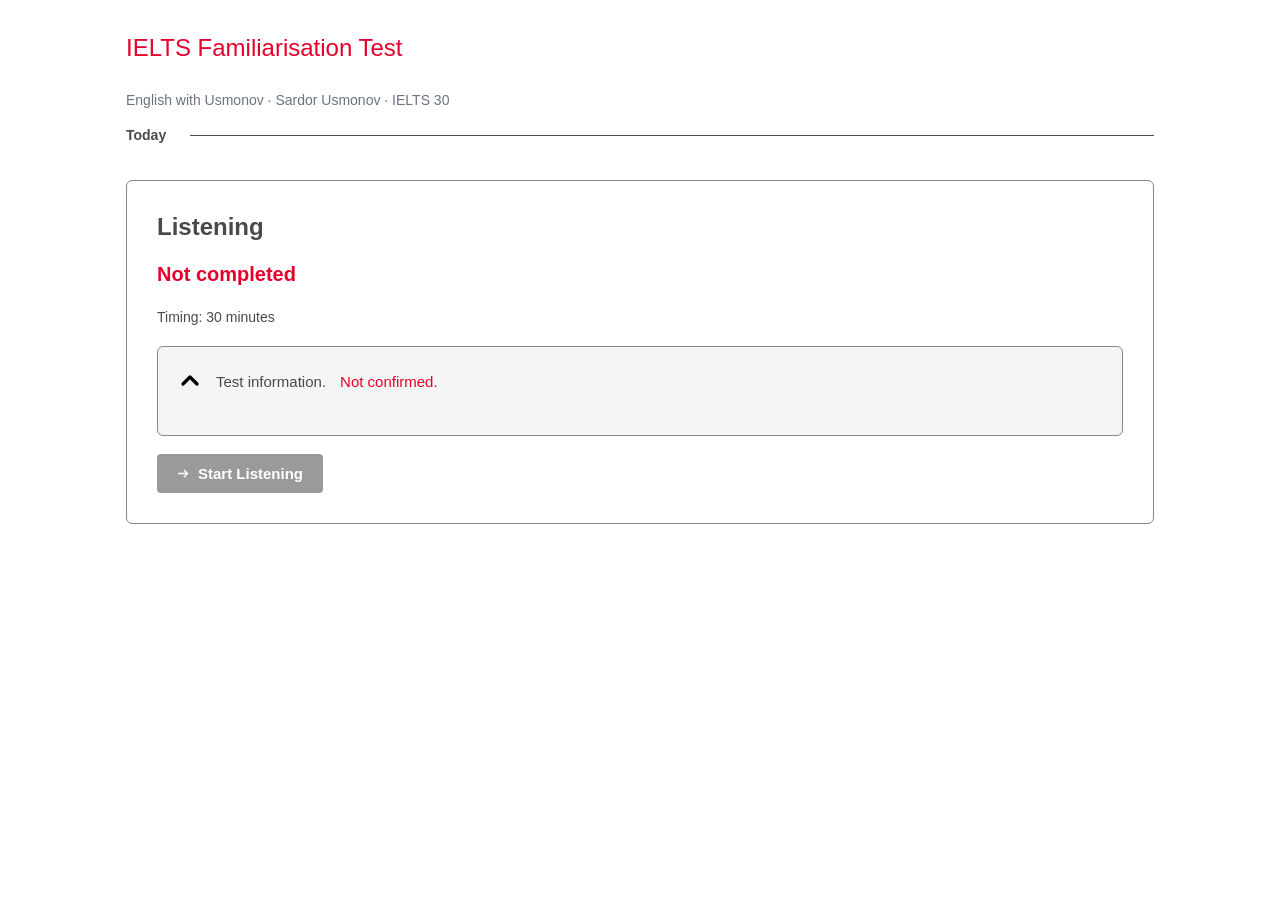
<file: ie-listening-1.html>
<!DOCTYPE html><html lang="en"><head>
<script id="fresh-start">
(function(){try{var nav=(performance.getEntriesByType&&performance.getEntriesByType('navigation')[0])||{};
if(nav.type!=='reload'){Object.keys(localStorage).forEach(function(k){if(k.indexOf('cdi.answers.')===0)localStorage.removeItem(k);});}}catch(e){}})();
</script><meta charset="UTF-8"><meta name="viewport" content="width=device-width, initial-scale=1.0"><meta name="copyright" content="IELTS is jointly owned by the British Council, IDP: IELTS Australia and Cambridge Assessment English."><title>IELTS Listening · Test 1</title><style>._93fd01{display:flex;gap:10px;align-items:center}._5520e0{display:flex;align-items:center;gap:7px;padding:10px 18px;border-radius:22px;text-decoration:none;font-size:15px;font-weight:500;transition:all 0.3s ease;border:1px solid transparent;white-space:nowrap}._5520e0:hover{transform:translateY(-2px);box-shadow:0 4px 12px rgba(0,0,0,0.2)}._5520e0 svg{flex-shrink:0}._0a529d{background:#0088cc;color:white}
    .intro{position:fixed;inset:0;background:#fff;z-index:2000;overflow-y:auto;font-family:Arial,Helvetica,sans-serif;color:#4a4a4a;}
    .intro[hidden],.intro-screen[hidden]{display:none !important;}
    .intro-screen{min-height:100%;}
    .i-wrap{max-width:1100px;margin:0 auto;padding:30px 36px 60px;}
    .i-h{margin:0 0 14px;font-size:24px;font-weight:700;color:#4a4a4a;}
    .i-status{font-size:20px;font-weight:700;color:#e4002b;margin-bottom:18px;}
    .i-timing{font-size:14px;margin-bottom:18px;}
    .i-card{background:#f5f5f5;border:1px solid #888;border-radius:6px;padding:22px 20px 26px;}
    .i-cardhead{display:flex;align-items:center;gap:14px;font-size:15px;margin-bottom:16px;}
    .i-cardhead svg{width:24px;height:24px;flex-shrink:0;}
    .i-conf{color:#e4002b;}
    .i-conf.ok{color:#a5c539;}
    .i-card video{display:block;width:100%;aspect-ratio:16/9;background:#fff;}
    .i-ready{margin:30px 0 10px;font-size:22px;font-weight:700;color:#4a4a4a;}
    .i-card p{margin:0 0 18px;font-size:15px;}
    .i-btn{display:inline-flex;align-items:center;gap:8px;background:#000;color:#fff;border:none;border-radius:4px;padding:11px 20px;font-size:15px;font-weight:700;font-family:inherit;cursor:pointer;}
    .i-btn:hover{background:#222;}
    .i-btn svg{width:13px;height:13px;}
    .i-title{margin:0 0 30px;font-size:24px;font-weight:400;color:#e4002b;}
    .i-today{display:flex;align-items:center;gap:24px;font-size:14px;font-weight:700;margin-bottom:34px;}
    .i-today::after{content:'';flex:1;border-top:1px solid #4a4a4a;}
    .i-outer{background:#fff;border:1px solid #888;border-radius:6px;padding:28px 30px 30px;}
    .i-outer .i-card{margin-bottom:12px;}
    .i-toggle{width:100%;background:transparent;border:none;padding:0;cursor:pointer;font-family:inherit;color:inherit;text-align:left;}
    .i-toggle:focus-visible{outline:2px solid #000;outline-offset:4px;}
    .i-btn:disabled{background:#9a9a9a;cursor:not-allowed;}
    .i-outer>.i-btn{margin-top:6px;}

body.mock-live #_6d7325{display:none!important}
body.mock-live #transcript-toggle-btn,body.mock-live #l-transcript-panel{display:none!important}
body.mock-live #float-check{width:auto!important;padding:0 18px!important;font:700 15px Arial,sans-serif!important;color:#fff!important;background:#111!important;opacity:1!important}
body.mock-live #float-check.armed{background:#c8102e!important}
#mock-bar{position:fixed;left:50%;transform:translateX(-50%);bottom:74px;z-index:9999;display:none;align-items:center;gap:14px;background:#111;color:#fff;font:15px Arial,sans-serif;padding:12px 16px;border-radius:6px;box-shadow:0 4px 14px rgba(0,0,0,.3);max-width:94vw}
#mock-bar.show{display:flex}
#mock-bar button{border:0;border-radius:4px;background:#2a6c96;color:#fff;font:700 14px Arial,sans-serif;padding:9px 16px;cursor:pointer;white-space:nowrap}
#mock-wait{position:fixed;inset:0;background:#fff;z-index:99999;display:none;align-items:center;justify-content:center;flex-direction:column;gap:10px;font:700 22px Arial,sans-serif;color:#333;text-align:center;padding:20px}
#mock-wait small{font:400 15px Arial,sans-serif;color:#666}

</style><style>:root{--bg:#ffffff;--surface:#ffffff;--surface-alt:#f8f8f8;--text:#000000;--text-muted:#333333;--text-secondary:#666666;--border:#cdcdcd;--border-light:#d5d5d5;--_488bab-bg:rgb(241,242,236);--_488bab-border:rgb(213,213,213);--accent:#2a6c96;--accent-hover:#245e82;--accent-soft:#bbd8f0;--qnum-border:rgb(65,143,198);--prev-bg:rgb(0,0,0);--next-bg:rgb(0,0,0);--check-bg:rgb(239,239,239);--check-color:rgb(83,83,83);--hover-bg:#e4e4e4;--ok:#3a8a17;--ok-soft:#e6f4ea;--bad:#88131a;--bad-soft:#fce8e6;--warn:#fe6532;--hl-yellow:#fef08a;--hl-green:#bbf7d0;--hl-blue:#bfdbfe;--hl-pink:#fecdd3;--topbar-h:56px;--navbar-h:53px;--font-scale:1;--line-scale:1}body._d9152b{--bg:#1a1a2e;--surface:#16213e;--surface-alt:#1f2b47;--text:#e4e6eb;--text-muted:#c8cad0;--text-secondary:#b0b3b8;--border:#3a3f4b;--border-light:#3a3f4b;--_488bab-bg:#1f2b47;--_488bab-border:#3a3f4b;--accent:#5ca0d3;--accent-hover:#7db8e3;--accent-soft:#1e3a5f;--qnum-border:#5ca0d3;--hover-bg:#2a3550;--check-bg:#1f2b47;--check-color:#b0b3b8;--ok:#81c995;--ok-soft:#1b3a26;--bad:#f28b82;--bad-soft:#3c1f1e;--warn:#fdd663;--hl-yellow:#6b5c10;--hl-green:#1e4d2e;--hl-blue:#1e3a5f;--hl-pink:#5c2030}body._ff5db9{--bg:#f4ece0;--surface:#faf6ef;--surface-alt:#f0e8da;--text:#3c3226;--text-muted:#5a4a3a;--text-secondary:#6b5e50;--border:#d5c9b8;--border-light:#d5c9b8;--_488bab-bg:#ede8de;--_488bab-border:#c8bfb0;--accent:#8b6914;--accent-soft:#f5eedc;--hover-bg:#e8dfd0}*,*::before,*::after{box-sizing:border-box;margin:0;padding:0}html,body{height:100%;font-family:Arial,sans-serif;font-size:calc(16px * var(--font-scale));line-height:calc(1.5 * var(--line-scale));background:var(--bg);color:var(--text);-webkit-font-smoothing:antialiased}.app{height:100vh;display:flex;flex-direction:column;overflow:hidden;background:var(--bg)}header.topbar{height:var(--topbar-h);display:flex;align-items:center;justify-content:space-between;padding:0 16px;position:relative;background:#ffffff;border-bottom:1px solid var(--border-light);flex-shrink:0;z-index:40}body._d9152b header.topbar{background:var(--surface)}body._ff5db9 header.topbar{background:var(--surface)}body._d9152b footer.navbar,body._ff5db9 footer.navbar{background:var(--surface);border-color:var(--border)}body._d9152b ._54009a,body._ff5db9 ._54009a{color:var(--text)}body._d9152b ._42bcba,body._ff5db9 ._42bcba{color:var(--text)}body._d9152b ._42bcba.active,body._ff5db9 ._42bcba.active{background:var(--surface-alt)}._afc89e{display:flex;align-items:center;gap:12px}._045266{width:93px;height:27px;flex-shrink:0}._e7ea99{font-size:16px;font-weight:600;color:rgb(0,0,0)}._4bc58f{position:absolute;left:50%;top:50%;transform:translate(-50%,-50%);display:flex;align-items:center;z-index:1}._2041fe{font-size:13px;font-weight:600;color:rgba(0,0,0,0.38);letter-spacing:0.02em;user-select:none}._2041fe a{color:inherit;text-decoration:none;cursor:pointer}._2041fe a:hover{color:rgba(0,0,0,0.6);text-decoration:underline}body._d9152b ._2041fe{color:rgba(255,255,255,0.30)}body._d9152b ._2041fe a:hover{color:rgba(255,255,255,0.55)}._7b5928{display:flex;align-items:center;gap:4px}._f3b7ef{font-size:15px;font-weight:700;font-variant-numeric:tabular-nums;color:var(--text-muted);min-width:50px;text-align:right;margin-right:4px;letter-spacing:0.03em}._f3b7ef.warning{color:var(--warn)}._f3b7ef.danger{color:var(--bad);animation:timer-flash 1s ease-in-out infinite}@keyframes timer-flash{0%,100%{opacity:1}50%{opacity:0.35}}._dbd7be{display:inline-flex;align-items:center;justify-content:center;width:56px;height:56px;border:none;background:transparent;color:var(--text);cursor:pointer;border-radius:0;transition:background 0.15s}._dbd7be:hover{background:var(--hover-bg)}._dbd7be svg{width:26px;height:26px;fill:currentColor}._488bab{margin:16px;padding:12px 16px;background:var(--_488bab-bg);border:0.8px solid var(--_488bab-border);flex-shrink:0}._7799c1{font-size:16px;font-weight:700;color:var(--text);margin:0 0 4px 0;line-height:1.3}._350794{font-size:16px;font-weight:400;color:var(--text);margin:0;line-height:1.4}main.layout{flex:1;display:flex;min-height:0;background:var(--surface)}._99bc6d{flex:1;overflow-y:auto;overflow-x:hidden;background:var(--surface);min-width:200px}._bf1de7{padding:24px 28px 40px}._65f985{font-size:16px;font-weight:700;color:var(--text);margin:0 0 16px 0;line-height:1.4}._a3fb58{margin:0 0 16px;color:var(--text-secondary);font-size:16px}._1c6faf{font-size:calc(16px * var(--font-scale));line-height:calc(1.6 * var(--line-scale))}._1c6faf p{margin:16px 0}._1c6faf p:first-child{margin-top:0}._1c6faf p:last-child{margin-bottom:0}._ec6aba{margin-top:20px}._07c12d{width:100%;border-collapse:collapse;margin-bottom:16px;font-size:0.95em}._07c12d th,._07c12d td{border:1px solid var(--border);padding:8px 10px;vertical-align:top;text-align:left}._07c12d th{background:var(--surface-alt);font-weight:700}._6c1b2a{width:16px;background:transparent;cursor:col-resize;display:flex;align-items:center;justify-content:center;flex-shrink:0;position:relative;user-select:none}._6c1b2a::before{content:'';position:absolute;left:50%;top:0;bottom:0;width:1px;background:var(--border-light);transform:translateX(-50%)}body._d9152b ._6c1b2a::before{background:rgba(255,255,255,0.25)}body._d9152b ._ebb81f,body._ff5db9 ._ebb81f{background:var(--surface-alt);border-color:var(--border);color:var(--text-secondary)}._ebb81f{position:absolute;left:50%;top:50%;transform:translate(-50%,-50%);width:35px;height:35px;background:rgb(249,249,249);border:1.6px solid rgb(83,83,83);border-radius:0;display:flex;align-items:center;justify-content:center;font-size:16px;color:rgb(83,83,83);cursor:col-resize;pointer-events:none}._6c1b2a:hover::before,._6c1b2a.dragging::before{background:var(--accent)}._6c1b2a:hover ._ebb81f,._6c1b2a.dragging ._ebb81f{border-color:var(--accent);color:var(--accent)}._eba57a{flex:1;display:flex;flex-direction:column;overflow:hidden;background:var(--surface);min-width:200px}._e4203a{flex:1;overflow-y:auto;overflow-x:hidden;padding:16px 16px 16px 17px;font-size:calc(16px * var(--font-scale));transition:opacity 0.16s ease}._e4203a._f23adc{opacity:0}._e4203a ._876cb5 li label,._e4203a ._5c9e6f,._e4203a ._97e20a,._e4203a ._056f87,._e4203a ._74ee2f,._e4203a ._1d77d2,._e4203a ._8ff108,._e4203a ._566a0a,._e4203a ._2de002,._e4203a ._9cb3d1,._e4203a ._b10432 p,._e4203a ._057235 li,._e4203a ._7a1ff7,._e4203a ._ceeed2,._e4203a ._bfe010,._e4203a ._bc3c62,._e4203a ._9e7d8f,._e4203a ._c6339b,._e4203a ._ed76fa,._e4203a ._cf0db7{font-size:inherit}._2e60c2{display:flex;align-items:stretch;justify-content:flex-end;flex-shrink:0;height:56px;background:var(--surface)}._cedf95{margin-bottom:32px;border-radius:4px}._cedf95._302bf5{animation:_302bf5-anim 1s ease-out forwards}@keyframes _302bf5-anim{0%{box-shadow:0 0 0 2px var(--accent)}70%{box-shadow:0 0 0 2px var(--accent)}100%{box-shadow:none}}._e20a57{animation:_e20a57-anim 0.8s ease-out forwards;border-radius:3px}@keyframes _e20a57-anim{0%{background:var(--accent-soft)}100%{background:transparent}}._c6339b{font-size:16px;font-weight:700;color:var(--text);margin-bottom:8px}._375ff0,._74ee2f{font-size:16px;font-weight:400;color:var(--text);line-height:1.5;margin-bottom:16px}.question,._fba3d1{display:flex;align-items:flex-start;gap:8px;padding:16px 0 0}._45c425{display:flex;align-items:flex-start;gap:8px;margin-bottom:8px}._1c4769{flex:1;min-width:0}._7835dd{display:inline-flex;align-items:center;justify-content:center;flex-shrink:0;min-width:21px;width:auto;height:24px;border:1.6px solid var(--qnum-border);border-radius:3px;background:transparent;color:var(--text);font-size:16px;font-weight:700;line-height:1;padding:0 4px;text-align:center;white-space:nowrap}._7835dd.plain{border-color:transparent;font-weight:400}._bc5ea8{font-size:16px;font-weight:400;line-height:1.5;color:var(--text)}._71a5b4,._c0b38b,.option{display:flex;align-items:flex-start;gap:8px;padding:0.8rem 0.5rem;cursor:pointer;border-radius:3px;transition:background-color 0.15s}._71a5b4:hover,._c0b38b:hover,.option:hover{background-color:var(--hover-bg)}._71a5b4 label,._c0b38b label,.option label{cursor:pointer;font-size:16px;line-height:1.5;color:var(--text)}._71a5b4 input:checked~label,._c0b38b input:checked~label,._71a5b4.selected,._c0b38b.selected{background-color:var(--accent-soft)}input[type="text"],._3a9aed,._bf5387,select{border:1px solid var(--border);border-radius:3px;padding:4px 8px;font-family:Arial,sans-serif;font-size:16px;color:var(--text);background:var(--surface);transition:border-color 0.15s}._3a9aed,._bf5387{min-width:120px;border-bottom-width:2px;border-top:none;border-left:none;border-right:none;border-radius:0;background:transparent;padding:2px 4px}input[type="text"]:focus,._3a9aed:focus,._bf5387:focus,select:focus{outline:none;border-color:var(--accent)}._b67845{font-weight:700;margin-bottom:12px}._ed2c42{display:flex;align-items:flex-start;gap:6px;margin-bottom:8px;line-height:1.6}._fc3da3{flex-shrink:0;color:var(--text-secondary)}._bc3c62{width:100%;max-width:500px;padding:10px 14px;border:1px solid var(--border);border-radius:3px;background:var(--surface-alt);text-align:center}._be1380{font-size:18px;color:var(--text-secondary);line-height:1}._599fa9{display:flex;gap:20px;align-items:flex-start;margin:8px 0}._f69959{flex:1;min-width:0;display:flex;flex-direction:column;align-items:center;gap:0;max-width:520px}._f69959 ._bc3c62{text-align:left;max-width:100%;font-size:16px;line-height:1.55}._f69959 ._be1380{text-align:center;padding:3px 0;align-self:center}._d15eb9{display:flex;flex-direction:column;gap:6px;padding-top:2px}._ca3aa2{display:flex;align-items:flex-start;gap:10px;padding:8px 0;border-bottom:1px solid var(--border)}._ca3aa2:last-child{border-bottom:none}._91081c{font-weight:700;min-width:20px;color:var(--accent)}._e4203a ._fba3d1,._e4203a .question{display:flex !important;align-items:flex-start !important;gap:8px !important;padding:16px 0 0 !important;margin-bottom:0 !important;border:none !important;background:transparent !important;border-radius:0 !important}._e4203a ._7835dd{display:inline-flex !important;align-items:center !important;justify-content:center !important;flex-shrink:0 !important;min-width:21px !important;width:auto !important;height:24px !important;border:1.6px solid var(--qnum-border) !important;border-radius:3px !important;background:transparent !important;color:var(--text) !important;font-size:16px !important;font-weight:700 !important;line-height:1 !important;padding:0 4px !important;text-align:center !important;white-space:nowrap !important}._e4203a ._fba3d1 ._bc5ea8,._e4203a .question ._bc5ea8,._e4203a ._1c4769{flex:1 !important;min-width:0 !important;font-size:16px !important;line-height:1.5 !important;color:var(--text) !important;background:transparent !important}._e4203a ._fba3d1 select,._e4203a select{border:1px solid var(--border) !important;border-radius:3px !important;background:var(--surface) !important;color:var(--text) !important;font-size:16px !important;padding:4px 8px !important;margin-left:8px !important;font-family:Arial,sans-serif !important}._e4203a ._0b2e0a{font-size:16px;line-height:1.6;margin:8px 0 16px;color:var(--text)}._e4203a .instructions{font-size:16px;line-height:1.5;color:var(--text);margin-bottom:8px}._e4203a .options{margin-top:4px}._e4203a ._9f1e65,._e4203a ._975087{display:flex !important;align-items:flex-start !important;gap:8px !important;padding:16px 0 0 !important;border:none !important;background:transparent !important;border-radius:0 !important}._e4203a ._b67845{font-size:16px;font-weight:700;margin-bottom:8px;color:var(--text)}._e4203a ._af35cf,._e4203a ._ad3a64{font-size:16px;line-height:1.6;color:var(--text)}._e4203a ._30e662{list-style:none;padding:0;margin:4px 0 24px}._6d7325{margin-top:24px;border:1px solid var(--border);border-radius:3px;background:var(--surface);padding:18px}._6d7325 h3{margin:0 0 12px;font-size:1.1em}._337aa4{display:flex;gap:24px;margin-bottom:16px;flex-wrap:wrap}._1c62d1{font-size:0.95em}._1c62d1 strong{display:block;font-size:1.4em;color:var(--accent)}._2811ca{display:flex;flex-wrap:wrap;gap:6px;margin-bottom:14px}._6be74c{font-size:0.82em;padding:3px 9px;border-radius:12px;border:1px solid;white-space:nowrap}.bd-ok{border-color:#4caf50;color:#2e7d32;background:#f1f8f1}._5e2143{border-color:#ff9800;color:#e65100;background:#fff8f0}._1e9ead{border-color:#ef5350;color:#c62828;background:#fff5f5}._5230f5{width:100%;border-collapse:collapse;font-size:0.9em}._5230f5 th,._5230f5 td{border:1px solid var(--border);padding:6px 10px;text-align:left}._5230f5 th{background:var(--surface-alt);font-weight:700}._5230f5 ._57ed2c{color:var(--ok);font-weight:700}._5230f5 ._77f2ac{color:var(--bad);font-weight:700}._5230f5 ._5c78db{color:var(--text-secondary)}._5230f5 tr._0fc156{cursor:pointer}._5230f5 tr._0fc156:hover{background:var(--hover-bg)}._5230f5 tr._0fc156:hover td:first-child::after{content:' 🔍';font-size:11px;opacity:0.6}._3f8b6c{font-size:0.78em;color:var(--text-secondary);margin:10px 0 0;padding:6px 10px;background:var(--hover-bg,rgba(0,0,0,0.04));border-radius:4px}._5c9e6f._15660e{border-color:var(--ok) !important;background:var(--ok-soft)}._5c9e6f._11163d{border-color:var(--bad) !important;background:var(--bad-soft)}._71a5b4._15660e,._c0b38b._15660e{background:var(--ok-soft);border-left:3px solid var(--ok)}._71a5b4._11163d,._c0b38b._11163d{background:var(--bad-soft);border-left:3px solid var(--bad)}._97e20a._15660e{border-color:var(--ok) !important;background:var(--ok-soft) !important}._97e20a._11163d{border-color:var(--bad) !important;background:var(--bad-soft) !important}select._15660e{border-color:var(--ok) !important;background:var(--ok-soft)}select._11163d{border-color:var(--bad) !important;background:var(--bad-soft)}._289577{display:inline-flex;align-items:center;margin-left:6px;padding:0 8px;height:22px;border:1px solid var(--ok);border-radius:3px;background:var(--ok-soft);color:var(--ok);font-size:14px;font-weight:600;white-space:nowrap;vertical-align:middle}mark._ab2b79{background:rgba(65,142,200,0.18);border-radius:2px;color:inherit;padding:1px 0}body._d9152b mark._ab2b79{background:rgba(92,160,211,0.30)}._1c6faf p._eded9f{background:rgba(65,142,200,0.04)}body._d9152b ._1c6faf p._eded9f{background:rgba(92,160,211,0.08)}._03f15a{font-size:10px;font-weight:700;color:var(--accent);background:var(--accent-soft);border-radius:3px;padding:0 4px;margin-left:4px;vertical-align:super;line-height:1;white-space:nowrap}footer.navbar{height:var(--navbar-h);background:#ffffff;border-top:1px solid var(--border-light);display:flex;align-items:stretch;flex-shrink:0;z-index:40;overflow:clip}._6a75c6{flex:1;display:flex;align-items:stretch;overflow:hidden;min-width:0;border-right:1px solid var(--border-light)}._82035b{display:flex;align-items:center;gap:0;padding:0 0 0 16px;border-right:1px solid var(--border)}._54009a{font-size:16px;font-weight:600;color:rgb(51,51,51);white-space:nowrap;padding:3px 20px 0;display:flex;align-items:center;position:relative;align-self:stretch}._54009a::before{content:'';position:absolute;top:0;left:0;right:0;height:3px;background:rgb(215,215,215)}._c2b373{display:flex;align-items:stretch;gap:1px;overflow-x:auto;overflow-y:hidden;padding:0 8px;height:100%;scrollbar-width:none}._6a75c6>._c2b373{flex:1;justify-content:center}._c2b373::-webkit-scrollbar{display:none}._42bcba{display:inline-flex;flex-direction:column;align-items:center;justify-content:center;position:relative;min-width:32px;height:auto;border:1.6px solid transparent;background:transparent;color:rgb(51,51,51);border-radius:3px;font-size:16px;font-weight:400;cursor:pointer;flex-shrink:0;padding:3px 9px 0;transition:border-color 0.1s}._9cde46{position:absolute;top:0;left:-1px;right:-1px;height:3px;background:rgb(215,215,215);border-radius:0;pointer-events:none;flex-shrink:0}._42bcba.active{background:#ffffff;border-color:var(--qnum-border);font-weight:700}._42bcba.active ._9cde46{background:rgb(65,142,200)}._42bcba.done{color:var(--accent)}._42bcba.done ._9cde46{background:rgb(33,170,116)}._42bcba._c29f57{color:rgb(33,170,116)}._42bcba._c29f57 ._9cde46{background:rgb(33,170,116)}._42bcba._8d358d{color:rgb(220,53,69)}._42bcba._8d358d ._9cde46{background:rgb(220,53,69)}._a5c065{flex:1;display:flex;flex-direction:row;align-items:center;justify-content:center;gap:6px;padding:0 20px;border:none;border-right:1px solid var(--border);background:#ffffff;color:rgb(51,51,51);font-size:16px;font-weight:400;cursor:pointer;white-space:nowrap;text-align:center;transition:background 0.12s;position:relative}._a5c065::before{content:'';position:absolute;top:0;left:0;right:0;height:3px;background:rgb(215,215,215)}._a5c065:hover{background:var(--hover-bg)}._a5c065:last-child{border-right:none}._e94708{font-size:16px;font-weight:400;color:rgb(51,51,51)}._ad0e1b{font-size:16px;font-weight:400;color:rgb(117,117,117)}body._d9152b ._a5c065,body._ff5db9 ._a5c065{background:var(--surface);color:var(--text)}body._d9152b ._e94708,body._ff5db9 ._e94708{color:var(--text)}body._d9152b ._ad0e1b,body._ff5db9 ._ad0e1b{color:var(--text-secondary)}._9a33d0{display:flex;align-items:stretch;flex-shrink:0}._77480e,._49a3e4{width:56px;height:56px;border:none;border-radius:3px;display:flex;align-items:center;justify-content:center;cursor:pointer;transition:opacity 0.15s}._77480e{background:var(--prev-bg);color:#ffffff}._49a3e4{background:var(--next-bg);color:#ffffff}._a2d8ca{width:77px;height:100%;border:none;border-radius:0;display:flex;align-items:center;justify-content:center;cursor:pointer;background:var(--check-bg);color:var(--check-color);transition:opacity 0.15s}._77480e:hover,._49a3e4:hover{opacity:0.85}._a2d8ca:hover{opacity:0.85}._77480e:disabled,._49a3e4:disabled{opacity:0.35;cursor:not-allowed}._77480e svg,._49a3e4 svg{width:26px;height:26px;fill:currentColor}._a2d8ca svg{width:24px;height:24px;fill:currentColor}.btn{display:inline-flex;align-items:center;justify-content:center;gap:5px;border:1px solid var(--border);background:var(--surface);color:var(--text);border-radius:3px;padding:0.75em 1.5em;font-size:14px;font-weight:600;cursor:pointer;transition:background 0.12s;line-height:18px;font-family:Arial,sans-serif}.btn:hover{background:var(--hover-bg)}.btn.primary{background:var(--accent);color:#fff;border-color:var(--accent)}.btn.primary:hover{background:var(--accent-hover)}.btn.primary:disabled{opacity:0.5;cursor:not-allowed}._67a222{position:fixed;top:var(--topbar-h);right:0;width:min(300px,100vw);background:var(--surface);border-left:1px solid var(--border);box-shadow:-4px 0 16px rgba(0,0,0,0.1);padding:16px;z-index:60;display:none;max-height:calc(100vh - var(--topbar-h));overflow-y:auto}._67a222.open{display:block}._5b6ca6{font-size:13px;font-weight:700;text-transform:uppercase;letter-spacing:0.04em;color:var(--text-secondary);margin-bottom:14px}._6b56a4{margin-bottom:14px}._6b56a4 label{display:block;margin-bottom:6px;font-size:12px;font-weight:600;color:var(--text-secondary)}._6b56a4 input[type="range"]{width:100%;accent-color:var(--accent)}._c5eb0f{display:flex;gap:8px}._25571e{width:36px;height:36px;border-radius:6px;border:2px solid var(--border);cursor:pointer;transition:border-color 0.15s}._25571e:hover,._25571e.active{border-color:var(--accent)}._25571e._fbdc3c{background:#ffffff}._25571e._597245{background:#faf6ef}._25571e._a55b40{background:#1a1a2e}.highlight{padding:0 1px;border-radius:2px;background:var(--hl-yellow)}._dc8710{position:fixed;z-index:90;display:none;background:var(--surface);border:1px solid var(--border);border-radius:8px;box-shadow:0 4px 16px rgba(0,0,0,0.15);padding:6px;gap:4px}._dc8710.visible{display:flex}._b2d3a9{width:24px;height:24px;border-radius:50%;border:2px solid transparent;cursor:pointer;transition:transform 0.1s}._b2d3a9:hover{transform:scale(1.15)}._b2d3a9.yellow{background:#fef08a}._8ca778{width:24px;height:24px;border-radius:50%;border:1px solid var(--border);background:var(--surface);cursor:pointer;font-size:12px;display:flex;align-items:center;justify-content:center;color:var(--bad)}._e9c498{position:fixed;inset:0;background:rgba(0,0,0,0.5);display:none;align-items:center;justify-content:center;z-index:100}._e9c498.visible{display:flex}._ed9bbb{background:var(--surface);border-radius:3px;padding:28px 32px;max-width:440px;width:90%;box-shadow:0 6px 20px rgba(0,0,0,0.3);text-align:center}._ed9bbb h2{margin:0 0 12px;font-size:1.3em}._ed9bbb p{margin:0 0 20px;color:var(--text-secondary);font-size:0.95em;line-height:1.5}._92836f{display:flex;gap:10px;justify-content:center}._e39015{display:contents}._e39015[hidden]{display:none}@media (max-width:980px){main.layout{flex-direction:column}._99bc6d,._eba57a{flex:none;height:50%}._6c1b2a{display:none}._bf1de7,._e4203a{padding:16px 18px 28px}}@media (max-width:640px){._488bab{margin:8px}._a5c065{min-width:70px;padding:0 10px}._ad0e1b{display:none}._bf1de7,._e4203a{padding:12px 14px 24px}}._7835dd.active{border-color:var(--qnum-border);font-weight:700}._876cb5{list-style:none;margin:4px 0 0;padding:0}._876cb5.vertical{display:flex;flex-direction:column;gap:2px}._876cb5 li label{display:flex;align-items:flex-start;gap:8px;padding:0.5rem 0.5rem;cursor:pointer;border-radius:3px;font-size:16px;line-height:1.5;color:var(--text);transition:background-color 0.15s}._876cb5 li label:hover{background-color:var(--hover-bg)}._876cb5 li input:checked + span,._876cb5 li label:has(input:checked){background-color:var(--accent-soft)}._5c9e6f{border:1.5px solid var(--accent);border-radius:3px;height:22px;width:172px;min-width:172px;max-width:100%;padding:0 8px;font-size:16px;font-family:Arial,sans-serif;color:var(--text);background:var(--surface);vertical-align:baseline;text-align:left;box-sizing:border-box;display:inline-block}._5c9e6f:focus{outline:none;border-color:var(--accent);border-width:1.5px}._5c9e6f::placeholder{font-weight:700;color:var(--text);opacity:1;text-align:center}._d9152b ._5c9e6f::placeholder{color:var(--text-muted)}._057235{list-style:disc;padding-left:24px;margin:8px 0 0}._057235 li{font-size:16px;line-height:2;color:var(--text)}._1d77d2{font-size:16px;font-weight:700;margin:14px 0 6px;color:var(--text);line-height:1.4}._8ff108{font-size:16px;font-weight:700;margin:14px 0 2px;color:var(--text);line-height:1.4}._566a0a{font-size:16px;font-weight:700;margin:10px 0 2px;color:var(--text);line-height:1.4}._2de002{font-size:16px;margin:6px 0 2px;color:var(--text);line-height:1.4}._9cb3d1{font-size:16px;margin:4px 0 4px 16px;color:var(--text);line-height:1.6}._e8d7d7{font-size:14px;color:#b85c00;background:rgba(255,160,60,0.10);border:1px solid rgba(255,160,60,0.35);border-radius:6px;padding:8px 12px;margin:0 0 14px 0;line-height:1.5}body._d9152b ._e8d7d7{color:#ffb347;background:rgba(255,160,60,0.08);border-color:rgba(255,160,60,0.25)}._467c04{font-size:14px;color:var(--text-muted);font-style:italic;margin:0 0 12px 0}._a0059c{margin:0 0 16px 0;border:1px solid var(--border);border-radius:6px;overflow:hidden;display:inline-block;max-width:100%}._9028e5{display:block;width:100%;height:auto}._4e854c{margin:8px 0}._bfe010{font-size:16px;margin:6px 0;color:var(--text);line-height:1.7}._7cdb39{font-size:16px;margin:6px 0 6px 4px;color:var(--text);line-height:1.6}._e0bdce ._c5434d{font-weight:700;white-space:nowrap;vertical-align:top;padding:8px 12px;width:1%}._e0bdce td{vertical-align:top;padding:8px 12px}._99bf36{margin:3px 0;line-height:1.5}._45ec5f{list-style:none;padding:0;margin:10px 0}._a8ead1{display:flex;align-items:baseline;gap:8px;margin-bottom:12px;flex-wrap:wrap}._9e7d8f{font-size:16px;color:var(--text);flex:1;min-width:200px}._5dcf44{min-width:180px;flex-shrink:0}._b10432{margin-top:14px;padding-top:12px;border-top:1px solid #d8d8d8}._3174b2 td{padding:6px 10px;line-height:1.6}._3174b2 ._0c0a0d{color:#555;margin-left:4px}._97e20a{display:inline-flex;align-items:center;justify-content:center;min-width:90px;height:27px;padding:0 8px;border:0.8px dashed var(--border);border-radius:3px;background:var(--surface);color:var(--text-secondary);font-size:16px;font-family:Arial,sans-serif;cursor:pointer;vertical-align:middle;transition:background 0.12s,border-color 0.12s,border-width 0.12s,color 0.12s}._97e20a._47326d{border:1.6px dashed var(--accent);color:var(--accent)}._97e20a:hover,._97e20a._f9237f{background:var(--hover-bg)}._97e20a._9b17af{border-style:solid;border-color:var(--accent);color:var(--text);background:var(--accent-soft);font-weight:400}._6e9931{display:flex;flex-wrap:wrap;gap:6px;margin-top:16px;padding:10px 12px;background:var(--surface-alt);border-radius:4px;border:1px solid var(--border)}._d9152b ._6e9931{background:var(--surface-alt)}._056f87{padding:4px 10px;border:0.8px solid var(--border);border-radius:4px;font-size:16px;font-family:Arial,sans-serif;color:var(--text);background:var(--surface);cursor:pointer;transition:background 0.12s,border-color 0.12s;text-align:left;line-height:1.4}._056f87:hover{background:var(--hover-bg)}._056f87._f5b9fc{background:var(--accent-soft);border-color:var(--accent)}._056f87._ab65d6{display:none}._056f87._70b1d6{opacity:0.35;cursor:grabbing}._056f87[draggable="true"]{cursor:grab}._97e20a._ca0185{background:var(--accent-soft);border-style:solid;border-color:var(--accent)}._639007{margin-bottom:20px}._b0df23{font-size:15px;font-weight:400;color:var(--text);margin-bottom:8px}._46aa29{flex-direction:column;align-items:flex-start;background:transparent;border:none;padding:0;margin-top:8px;gap:4px}._d9152b ._46aa29{background:transparent}._0ad614{width:auto;text-align:left;padding:6px 12px;font-size:15px;font-weight:700;border:1px solid rgb(83,83,83);border-radius:3px;background:var(--surface)}._0ad614:hover{border-color:var(--accent);background:var(--hover-bg)}._0ad614._f5b9fc{border-color:var(--accent);background:var(--accent-soft);box-shadow:0 0 0 2px var(--accent-soft)}._983c23{display:flex;align-items:flex-start;gap:10px;margin-bottom:16px}._0411a7{flex:1;display:flex;flex-direction:column;gap:6px}._cf0db7{font-size:15px;color:var(--text);line-height:1.4}._84f767{display:block;width:100%;height:34px;text-align:center;font-size:14px;padding:0 10px}._b87efb{display:flex;flex-direction:column;gap:16px;margin-top:8px}._7a1ff7{display:flex;flex-direction:column;gap:6px;font-size:16px;color:var(--text)}._b11819{display:flex;align-items:flex-start;gap:10px}._ceeed2{flex:1;line-height:1.5}._7a1ff7 ._97e20a{min-width:300px;max-width:100%}._b10432 p{line-height:2.2;margin-bottom:8px;font-size:16px;color:var(--text)}._e4fa9c{width:100%;border-collapse:collapse;margin-top:8px;font-size:15px}._e4fa9c th,._e4fa9c td{border:1px solid var(--border);padding:6px 10px;text-align:center;vertical-align:middle}._e4fa9c th:first-child,._e4fa9c td:first-child{text-align:left;min-width:200px}._2c7f3d{width:36px;padding:0 !important}._54e1b5{display:flex;align-items:center;justify-content:center;width:100%;height:100%;min-height:36px;cursor:pointer}._0569e6{margin-top:10px;font-size:14px;border-collapse:collapse}._0569e6 td{padding:3px 8px;color:var(--text)}._0569e6 td:first-child{font-weight:700;min-width:28px}._758bf8{border-collapse:collapse;width:100%}._758bf8 td{padding:5px 8px;vertical-align:middle}._758bf8 tr{border-bottom:1px solid var(--border)}._758bf8 tr:last-child{border-bottom:none}._cf4285{color:var(--text);font-size:15px;width:100%}._f615c0{white-space:nowrap}._6d5f74{width:48px !important;min-width:48px !important;max-width:48px !important;text-align:center;text-transform:uppercase}._46aa29{background:var(--surface-alt);border:1px solid var(--border);border-radius:4px;padding:10px 14px;margin-bottom:16px}._d9152b ._46aa29{background:#2a2a2a}._f95522{padding:4px 0;font-size:15px;color:var(--text);line-height:1.5}._b1943b{display:flex;flex-direction:column;gap:14px}._983c23{display:flex;align-items:center;gap:12px;font-size:16px;color:var(--text)}._cf0db7{flex:1;line-height:1.5}._74ee2f{font-size:16px;font-weight:400;color:var(--text);line-height:1.5;margin-bottom:16px}._1b0b0b{display:flex;align-items:center;justify-content:center;width:100%;min-height:56px;padding:10px 16px;font-size:15px;font-weight:400;color:var(--text-secondary);box-sizing:border-box;margin:14px 0 6px;border:2px dashed #999;border-radius:4px;background:#fff;text-align:center}._d9152b ._1b0b0b{background:#1e1e1e;border-color:#555}._1b0b0b._9b17af{border:2px solid #2E86DE;justify-content:flex-start;text-align:left;font-weight:700;font-size:15px;color:var(--text)}._1b0b0b:hover,._1b0b0b._f9237f{border-color:#2E86DE;border-style:dashed;background:rgba(46,134,222,0.05)}._1b0b0b._9b17af:hover,._1b0b0b._9b17af._f9237f{border-style:solid}._1c6faf p.labeled{display:flex;align-items:baseline;gap:0}._ed76fa{font-weight:700;min-width:1.8em;flex-shrink:0;font-style:normal}._dc2b4a{flex:1}._0a3612{font-size:13px;color:var(--text-muted);font-style:italic;margin:6px 0 2px}._0a3612 em{font-weight:600;color:var(--text-secondary);font-style:normal}._725d90{font-size:1rem;font-weight:700;margin:20px 0 6px;padding-bottom:4px;border-bottom:1px solid var(--border);color:var(--text);letter-spacing:0.02em}._ca6722{font-style:italic;font-size:16px;color:var(--text);margin-bottom:10px;line-height:1.6}._db8cd6{font-size:13px;color:var(--text-secondary);margin:6px 0 0;padding-top:8px;border-top:1px solid var(--border);line-height:1.5}._0e77a4{font-size:11px;color:var(--accent);font-weight:600;vertical-align:super}@media (max-width:768px){html,body{overflow-x:hidden;max-width:100vw}.app{height:100vh;height:100svh;overflow:hidden;max-width:100vw}header.topbar{height:48px;padding:0 8px;overflow:hidden}footer.navbar{height:calc(var(--navbar-h) + env(safe-area-inset-bottom));padding-bottom:env(safe-area-inset-bottom);overflow:clip}._6a75c6{overflow-x:auto;overflow-y:hidden;-webkit-overflow-scrolling:touch;scrollbar-width:none}._6a75c6::-webkit-scrollbar{display:none}main.layout{flex:1;flex-direction:column;min-height:0;overflow:hidden}._99bc6d{width:100% !important;min-width:0;max-width:100%;flex:none;height:45vh;min-height:120px;border-right:none;border-bottom:1px solid var(--border);overflow-y:auto}._eba57a{width:100% !important;min-width:0;max-width:100%;flex:1;height:auto;min-height:0}._73617d{display:none !important}._e7ea99{display:none}._045266{height:20px}._2041fe{font-size:10px;letter-spacing:0}._488bab{padding:8px 12px}._488bab h2{font-size:15px}._488bab p{font-size:13px}._bf1de7{padding:10px 12px 20px}._e4203a{padding:10px 12px 20px}.navbar{padding:6px 8px}._265fa3{font-size:13px;padding:6px 10px}._a2d8ca{width:36px;height:36px}.q-nav button{width:32px;height:32px;font-size:12px}._876cb5 li label{padding:0.65rem 0.5rem}._5c9e6f{width:130px;min-width:80px;max-width:100%}._97e20a{min-width:120px}._7a1ff7 ._97e20a{max-width:100%}._cedf95,._714f6a,._b7d5c1{max-width:100%;overflow-x:hidden}._58462c{overflow-x:auto;-webkit-overflow-scrolling:touch}._e4fa9c th:first-child,._e4fa9c td:first-child{min-width:140px}._180de9,._b707fe,._599fa9{max-width:100%}._74d7c5,._7faf7a{min-width:0;max-width:100%}._6e9931{flex-wrap:wrap}._67a222{width:100%;left:0;right:0;bottom:0;border-radius:12px 12px 0 0}._dc8710{bottom:calc(var(--navbar-h,56px) + 10px);top:auto !important;left:50% !important;transform:translateX(-50%);padding:10px 18px;border-radius:28px;gap:14px;box-shadow:0 4px 24px rgba(0,0,0,0.22)}._b2d3a9{width:40px;height:40px}._8ca778{width:40px;height:40px;font-size:18px}._599fa9{flex-direction:column}._d15eb9{margin-top:12px;flex-direction:row;flex-wrap:wrap}}@media (max-width:480px){._99bc6d{height:40vh}._f3b7ef{font-size:14px}._a5c065{min-width:56px;padding:0 7px;font-size:12px}._e94708{font-size:12px}._54009a{font-size:13px;padding:3px 12px 0}._42bcba{min-width:28px;font-size:14px;padding:3px 6px 0}._2041fe{display:none}}._7aa674{position:absolute;top:8px;right:8px;z-index:100;display:flex;gap:4px;background:rgba(26,26,46,0.92);border-radius:8px;padding:4px 8px;box-shadow:0 2px 12px rgba(0,0,0,.3)}._9b87f3{border:none;border-radius:6px;padding:5px 10px;font-size:12px;font-weight:600;cursor:pointer;white-space:nowrap;background:#e94560;color:#fff;transition:background .15s}._9b87f3:hover{background:#c73853}._9b87f3._5a5dc3{background:#00b894}._9b87f3._5a5dc3:hover{background:#00a381}._e83807{outline:3px dashed #e94560 !important;outline-offset:-3px}._e83807::after{content:'Drop image to replace';position:absolute;inset:0;display:flex;align-items:center;justify-content:center;background:rgba(233,69,96,0.15);color:#e94560;font-weight:700;font-size:16px;pointer-events:none;z-index:90}._2617ec{outline:2px solid #e94560 !important;outline-offset:1px;z-index:80 !important}._ae8cd0{position:absolute;width:10px;height:10px;background:#e94560;border:1px solid #fff;border-radius:2px;z-index:81}._b5d9fb{top:-5px;left:-5px;cursor:nw-resize}._3f3ea2{top:-5px;right:-5px;cursor:ne-resize}._d4c1d0{bottom:-5px;left:-5px;cursor:sw-resize}._a12e39{bottom:-5px;right:-5px;cursor:se-resize}._187bad{position:fixed;z-index:100002;background:#1a1a2e;border-radius:8px;padding:4px 0;box-shadow:0 4px 16px rgba(0,0,0,.4);min-width:140px}._64b32d{display:block;width:100%;border:none;background:transparent;color:#eee;text-align:left;padding:8px 16px;font-size:13px;cursor:pointer}._64b32d:hover{background:rgba(233,69,96,.2)}._6b95e5{color:#e94560}._6b95e5:hover{background:rgba(233,69,96,.3)}.layout{display:block}._99bc6d,._6c1b2a{display:none !important}._eba57a{width:100% !important;border-left:none !important}._93fd01{margin-left:0}._5520e0{padding:5px 12px;font-size:13px;border-radius:16px}.app{overflow:visible !important;height:auto !important;min-height:100vh}header.topbar{position:sticky;top:0;z-index:60}._488bab{position:sticky;top:var(--topbar-h,56px);z-index:50;display:flex;align-items:center;gap:16px}._7c56da{flex:1;min-width:0}._067319{position:absolute;left:50%;transform:translateX(-50%);pointer-events:auto}._47daf0{width:460px;max-width:calc(100vw - 320px)}@media (max-width:768px){._488bab{flex-direction:column;align-items:stretch;gap:8px;top:48px}._067319{position:static;transform:none}._47daf0{width:100%;max-width:none}}footer.navbar{position:fixed;bottom:0;left:0;right:0;z-index:40}._2e60c2{position:fixed !important;bottom:calc(var(--navbar-h,53px) + env(safe-area-inset-bottom)) !important;right:0 !important;z-index:39;height:56px;background:transparent !important;pointer-events:none}._2e60c2 button{pointer-events:all}._e4203a{padding-bottom:calc(var(--navbar-h,53px) + 56px + 16px + env(safe-area-inset-bottom))}._e4203a *{line-height:calc(1.5 * var(--line-scale,1))}._057235 li,._9cb3d1,._2de002{line-height:calc(2 * var(--line-scale,1))}@media (max-width:768px){._eba57a{height:auto;overflow-y:visible}}@media (max-width:480px){._f64327{display:none}._143d78{min-width:56px}}._180de9{display:flex;gap:32px;align-items:flex-start;margin-top:14px;flex-wrap:wrap}._74d7c5{flex:0 0 auto;min-width:220px}._7faf7a{flex:0 0 auto;min-width:180px}._7faf7a ._6e9931{flex-direction:column;flex-wrap:nowrap;max-width:320px}._f0afdd{text-align:center;font-size:15px;font-weight:700;margin:0 0 12px;padding:0}._19a1a6{font-size:13px;font-weight:700;margin:0 0 12px;text-transform:uppercase;letter-spacing:0.04em;color:var(--text)}._dfd2f9{font-size:13px;color:var(--text-secondary);margin:-4px 0 10px}._bced69{display:flex;align-items:center;gap:12px;margin-bottom:10px;min-height:36px}._c75e39{font-size:16px;min-width:90px;color:var(--text)}._bced69 ._97e20a{min-width:110px;height:30px;padding:0 10px;font-size:15px}._b707fe{display:flex;flex-direction:row;align-items:flex-start;gap:18px;margin-top:14px}._d1f4db{flex:1 1 auto;min-width:0;max-width:520px}._c2fa29{flex:1 1 260px;min-width:200px;max-width:340px;display:flex;flex-direction:column;gap:10px;overflow-x:auto}@media (max-width:600px){._b707fe{flex-direction:column}._c2fa29{width:100%}}._6ad8be{display:flex;align-items:center;justify-content:center;gap:10px;border:1.5px dashed var(--border);background:var(--surface-alt);border-radius:6px;height:90px;margin-bottom:14px;color:var(--text-secondary);font-size:13px}._6ad8be svg{opacity:0.45;flex-shrink:0}._0004b2{margin-bottom:12px}._ac49e0{display:flex;align-items:center;gap:12px;padding:5px 0;border-bottom:1px solid var(--border-light)}._ac49e0 ._97e20a{min-width:130px;height:34px;padding:0 14px;font-size:15px;flex-shrink:0}._ac49e0 ._405587{min-width:52px;max-width:80px;padding:0 8px;font-size:15px;font-weight:600}._f5690b{font-size:15px;flex:1;color:var(--text)}._c1a527{flex-wrap:wrap;gap:6px}._cd523c{display:flex;flex-direction:column;gap:6px;padding:4px 0}._f60731{text-align:left;padding:6px 12px;font-size:15px;white-space:nowrap;overflow:hidden;text-overflow:ellipsis;max-width:100%}._ffb084{font-size:13px;font-weight:700;background:var(--accent-soft);border-color:var(--accent);border-style:dashed;min-width:28px;min-height:22px}._ffb084._9b17af{background:var(--accent-soft);border-style:solid;font-size:11px;font-weight:500;color:var(--text)}._caec44{position:relative;display:block;width:100%;max-height:460px;border:1px solid var(--border);border-radius:6px;overflow:hidden;user-select:none}._f9b19d{display:block;width:100%;max-height:460px;height:auto;object-fit:contain}._b820bc{position:absolute;border:2px dashed var(--accent);background:rgba(65,142,200,0.12);border-radius:4px;display:flex;align-items:center;justify-content:center;cursor:pointer;transition:background 0.15s,border-color 0.15s;font-size:12px;font-weight:700;color:var(--accent);min-width:32px;min-height:18px;padding:2px 4px;box-sizing:border-box}._76fe5c{border-radius:50%}._b820bc._ca0185,._b820bc._47326d{background:rgba(65,142,200,0.28);border-style:solid;border-color:var(--accent)}._b820bc._9b17af{background:rgba(65,142,200,0.06);border-style:solid;font-size:12px;font-weight:600;color:var(--text)}._b820bc._15660e{border-color:var(--ok) !important;background:rgba(58,170,94,0.1) !important}._b820bc._11163d{border-color:var(--bad) !important;background:rgba(229,57,53,0.1) !important}._d9152b ._b820bc{color:var(--accent);border-color:var(--accent);background:rgba(92,160,211,0.12)}._d9152b ._b820bc._ca0185,._d9152b ._b820bc._47326d{background:rgba(92,160,211,0.28)}._d9152b ._b820bc._9b17af{background:rgba(92,160,211,0.06)}._7aa674{position:absolute;top:8px;right:8px;z-index:100;display:flex;gap:4px;background:rgba(26,26,46,0.92);border-radius:8px;padding:4px 8px;box-shadow:0 2px 12px rgba(0,0,0,.3)}._9b87f3{border:none;border-radius:6px;padding:5px 10px;font-size:12px;font-weight:600;cursor:pointer;white-space:nowrap;background:#e94560;color:#fff;transition:background .15s}._9b87f3:hover{background:#c73853}._9b87f3._5a5dc3{background:#00b894}._9b87f3._5a5dc3:hover{background:#00a381}._e83807{outline:3px dashed #e94560 !important;outline-offset:-3px}._e83807::after{content:'Drop image to replace';position:absolute;inset:0;display:flex;align-items:center;justify-content:center;background:rgba(233,69,96,0.15);color:#e94560;font-weight:700;font-size:16px;pointer-events:none;z-index:90}._2617ec{outline:2px solid #e94560 !important;outline-offset:1px;z-index:80 !important;overflow:visible !important}._ae8cd0{position:absolute;width:10px;height:10px;background:#e94560;border:1px solid #fff;border-radius:2px;z-index:81}._b5d9fb{top:-5px;left:-5px;cursor:nw-resize}._3f3ea2{top:-5px;right:-5px;cursor:ne-resize}._d4c1d0{bottom:-5px;left:-5px;cursor:sw-resize}._a12e39{bottom:-5px;right:-5px;cursor:se-resize}._187bad{position:fixed;z-index:100002;background:#1a1a2e;border-radius:8px;padding:4px 0;box-shadow:0 4px 16px rgba(0,0,0,.4);min-width:140px}._64b32d{display:block;width:100%;border:none;background:transparent;color:#eee;text-align:left;padding:8px 16px;font-size:13px;cursor:pointer}._64b32d:hover{background:rgba(233,69,96,.2)}._6b95e5{color:#e94560}._6b95e5:hover{background:rgba(233,69,96,.3)}._47daf0{height:36px;display:flex;align-items:center;gap:8px;background:var(--surface-alt);border-radius:20px;padding:0 14px;border:1px solid var(--border-light)}._d9152b ._47daf0{background:var(--surface-alt);border-color:var(--border)}._d9152b ._e734af{background:var(--surface-alt)}._d9152b ._4335b5{background:var(--surface-alt)}._d9152b ._143d78{color:var(--text-secondary)}._d9152b ._4c79dd{color:var(--text-secondary)}._a49ec7{flex-shrink:0;width:28px;height:28px;border:none;border-radius:50%;background:var(--accent);color:#fff;cursor:pointer;display:flex;align-items:center;justify-content:center;transition:background 0.15s,transform 0.1s}._a49ec7:hover{background:var(--accent-hover);transform:scale(1.05)}._a49ec7:active{transform:scale(0.95)}._a49ec7 svg{width:12px;height:12px}._4c79dd{flex-shrink:0;height:28px;padding:0 7px;border:none;border-radius:4px;background:transparent;color:var(--text-secondary);font-size:11px;font-weight:700;cursor:pointer;letter-spacing:-0.02em;transition:background 0.12s,color 0.12s}._4c79dd:hover{background:var(--hover-bg);color:var(--accent)}._ec047e{flex:1;min-width:80px;display:flex;align-items:center;gap:7px}._e734af{flex:1;-webkit-appearance:none;appearance:none;height:3px;border-radius:2px;background:var(--border);cursor:pointer;outline:none}._e734af::-webkit-slider-thumb{-webkit-appearance:none;width:11px;height:11px;border-radius:50%;background:var(--accent);cursor:pointer;box-shadow:0 0 0 2px var(--accent-soft)}._143d78{font-size:11px;font-variant-numeric:tabular-nums;color:var(--text-secondary);white-space:nowrap;min-width:72px;text-align:right}._f64327{display:flex;align-items:center;gap:5px;flex-shrink:0;opacity:0.7;transition:opacity 0.15s}._f64327:hover{opacity:1}._f64327 svg{width:13px;height:13px;color:var(--text-secondary);fill:currentColor;flex-shrink:0}._4335b5{width:52px;-webkit-appearance:none;appearance:none;height:3px;border-radius:2px;background:var(--border);cursor:pointer;outline:none}._4335b5::-webkit-slider-thumb{-webkit-appearance:none;width:9px;height:9px;border-radius:50%;background:var(--text-secondary);cursor:pointer}#l-transcript-panel{position:fixed;top:48px;right:0;width:340px;max-width:90vw;height:calc(100vh - 48px);background:var(--bg);border-left:1px solid var(--border);z-index:200;display:flex;flex-direction:column;transform:translateX(100%);transition:transform 0.25s ease;box-shadow:-4px 0 16px rgba(0,0,0,0.1)}#l-transcript-panel.open{transform:translateX(0)}._2689d4{padding:10px 14px;font-weight:700;font-size:14px;border-bottom:1px solid var(--border);display:flex;align-items:center;justify-content:space-between;flex-shrink:0}._2451a9{background:none;border:none;cursor:pointer;color:var(--text-secondary);font-size:20px;line-height:1;padding:2px 4px}._bf0522{overflow-y:auto;flex:1;padding:8px 12px}._a77a40{font-size:13px;line-height:1.55;padding:4px 6px;margin:2px 0;border-radius:3px;cursor:pointer;transition:background 0.12s;position:relative}._a77a40:hover{background:rgba(65,142,200,0.08)}._57664e{background:rgba(65,142,200,0.18);border-left:3px solid var(--accent);padding-left:9px}._57664e::after{content:attr(data-q-nums);position:absolute;top:-18px;left:6px;background:var(--accent);color:white;font-size:10px;font-weight:700;padding:2px 5px;border-radius:2px;white-space:nowrap;pointer-events:none;opacity:0;transition:opacity 0.2s}._57664e:hover::after{opacity:1}._dcff4d{background:var(--ok-soft) !important;border-left-color:var(--ok) !important}._dcff4d::after{background:var(--ok) !important}._43799c{background:var(--bad-soft) !important;border-left-color:var(--bad) !important}._43799c::after{background:var(--bad) !important}._f499f1{font-size:10px;color:var(--text-secondary);margin-right:5px;font-family:monospace}._d9152b #l-transcript-panel{background:var(--surface);border-color:var(--border)}._d9152b ._2689d4{border-color:var(--border)}@media (max-width:600px){#l-transcript-panel{width:100vw}}._877bdc{padding:4px 11px;font-size:12px;font-weight:600;border:1.5px solid var(--accent);border-radius:20px;background:transparent;color:var(--accent);cursor:pointer;transition:all 0.12s;white-space:nowrap;margin-right:4px}._877bdc:hover{background:var(--accent);color:#fff}._877bdc.active{background:var(--accent);color:#fff}</style><style>
        .watermark-buttons {
            display: flex;
            gap: 10px;
            align-items: center;
        }

        .watermark-btn {
            display: flex;
            align-items: center;
            gap: 7px;
            padding: 10px 18px;
            border-radius: 22px;
            text-decoration: none;
            font-size: 15px;
            font-weight: 500;
            transition: all 0.3s ease;
            border: 1px solid transparent;
            white-space: nowrap;
        }

        .watermark-btn:hover {
            transform: translateY(-2px);
            box-shadow: 0 4px 12px rgba(0,0,0,0.2);
        }

        .watermark-btn svg {
            flex-shrink: 0;
        }
        
        .telegram-btn {
            background: #0088cc;
            color: white;
        }
        
[data-wmc] > .watermark-buttons { margin-left: 0; }
[data-wmc] .watermark-btn { padding: 4px 10px; font-size: 13px; }
.q-text,.gap-input,.option,.subhead,.section-head h2,.section-head .instruction,
.note-flow,.gap-line,.drag-chip,.drag-item-label,.drag-col-hdr,.drag-num-hint,.q-pill{
  font-size:calc(var(--base-size,16px) + var(--text-zoom)) !important;
  transition:none;
}
.note-flow{--base-size:16px}
.note-flow{display:block;font-size:16px;line-height:24px;font-weight:400;color:#000}
#stage-results .cc-legend{margin:13px 38px 0;padding:0;background:none;border-radius:0;font-size:11px;color:var(--c-ink-3);line-height:1.6;
  display:flex;gap:10px 22px;flex-wrap:wrap;align-items:baseline;justify-content:space-between;animation:certPart .5s .4s both}
#stage-results .cc-legend .keys{display:flex;gap:16px;flex-wrap:wrap;align-items:baseline;flex:0 0 auto}
#stage-results .cc-legend .note{flex:1 1 320px;min-width:280px;max-width:620px}
#stage-results .cc-legend b{color:var(--c-ink-2);font-weight:700}
#stage-results .cc-legend .key{display:inline-flex;align-items:center;gap:6px;white-space:nowrap}
#stage-results .cc-legend .key i{width:9px;height:9px;border-radius:3px;display:inline-block}
@media (max-width:1000px){#stage-results .section-heading,#stage-results .cc-legend,#stage-results .review-cta,#stage-results .band-desc{margin-left:26px;margin-right:26px}}
@media (max-width:640px){#stage-results .section-heading,#stage-results .cc-legend,#stage-results .band-desc{margin-left:16px;margin-right:16px}
#stage-results .cc-legend{gap:8px 14px}}
@media print{.stage,.warning-overlay,.toast,#audio-gate,#hl-popup,#cdi-webgl,
  #notes-panel,#menu-dropdown,#notif-popup,#transcript-panel,#ch-resume{display:none !important}}
.legend-box{border:1px solid var(--line-2);background:var(--bg-elev);border-radius:var(--radius);padding:12px 14px;margin:6px 0 16px;max-width:680px}
.legend-row{display:flex;gap:10px;padding:3px 0;font-size:14px}
.legend-key{font-weight:800;color:var(--primary);min-width:18px}
.note-flow .drag-drop,.gap-line .drag-drop,.ielts-table .drag-drop,.flow-box .drag-drop{vertical-align:middle;margin:1px 4px}
.flow-title{font-size:17.6px;line-height:21.12px;font-weight:700;color:#000;margin:0 0 12px}
.flow-chart{display:flex;flex-direction:column;align-items:stretch;width:432px;max-width:100%}
.flow-box{border:1px solid #000;background:#fff;color:#000;font-size:13.6px;line-height:19.04px;padding:6px 4px 8px;box-sizing:border-box}
.flow-box .drag-drop{min-width:104px;width:104px}
.flow-box .gap-field .gap-input{vertical-align:middle}
.flow-arrow{height:30px;display:flex;align-items:center;justify-content:center}
.flow-arrow svg{width:22px;height:28px;display:block}
.trans-notes{list-style:none;margin:0;padding:0;border-top:1px solid var(--ch-line);padding-top:13px}
.trans-notes li{position:relative;font-size:12.5px;line-height:1.55;color:var(--ch-ink-2);
  padding-left:22px;margin-bottom:7px}
.trans-notes li:last-child{margin-bottom:0}
.trans-notes li::before{content:"";position:absolute;left:3px;top:7px;width:5px;height:5px;border-radius:50%;
  background:rgba(143,184,255,.5);box-shadow:0 0 8px rgba(143,184,255,.5)}
@media (max-width:600px){.trans-notes{padding-top:13px}
.trans-notes li{font-size:12px;margin-bottom:8px}}
@media (min-width:2000px){.trans-notes li{font-size:14.5px;margin-bottom:12px;padding-left:26px}}
#stage-listening.submitting #notes-btn{display:none}
#stage-listening.yob #pbar-title,#stage-listening.yob #pbar-desc,
#stage-listening.yob .section-head .num,#stage-listening.yob .section-head .instruction,
#stage-listening.yob .section-head .instruction em,#stage-listening.yob .section-head h2,
#stage-listening.yob .subhead,#stage-listening.yob .note-flow,#stage-listening.yob .gap-line,
#stage-listening.yob .q-text,#stage-listening.yob .q-pill,#stage-listening.yob .option,
#stage-listening.yob .drag-item-label,#stage-listening.yob .drag-col-hdr,
#stage-listening.yob .bnav-plabel,#stage-listening.yob .bnav-plabel2,
#stage-listening.yob .bnav-pscore,#stage-listening.yob .qpill,
#stage-listening.yob .opt-item,#stage-listening.yob .opt-topbar h1,
#stage-listening.yob .toc-msg{color:#ffff00}
#notes-panel{
  position:fixed;right:0;top:0;width:300px;height:100%;
  display:none;flex-direction:column;z-index:55;
  background:#E8E8E8;border:0;border-radius:0;box-shadow:none;overflow:hidden;
}
#notes-panel .np-hdr{
  flex:0 0 auto;display:flex;align-items:center;gap:0;height:56px;
  padding:0 0 0 16px;border-bottom:0;background:#fff;
}
#notes-panel .np-title{
  flex:1;font:400 16px/56px Arial,sans-serif;letter-spacing:0;text-transform:none;color:#000;
}
#notes-panel .np-close{
  border:none;background:#efefef;cursor:pointer;color:#000;
  font:700 26px/1 Arial,sans-serif;padding:0;width:56px;height:56px;
  display:flex;align-items:center;justify-content:center;flex:0 0 auto;
}
#notes-panel .np-close:hover{background:#262626;color:#fff}
#notes-panel .np-empty{
  position:absolute;inset:0;display:flex;flex-direction:column;align-items:center;
  justify-content:center;text-align:center;padding:0 24px;pointer-events:none;color:#000;
}
#notes-panel .np-empty b{font:400 19.2px/25px Arial,sans-serif;display:block}
#notes-panel .np-empty i{font:400 16px/24px Arial,sans-serif;font-style:normal;display:block;margin-top:24px}
#notes-area{
  flex:1;min-height:0;resize:none;border:none;outline:none;
  padding:16px;background:transparent;color:#000;
  font:400 16px/24px Arial,sans-serif;position:relative;z-index:1;
}
#notes-area::placeholder{color:transparent}
'+
      
      '.stage,.warning-overlay,.toast,#audio-gate,#hl-popup,#cdi-webgl,'+
      '#notes-panel,#menu-dropdown,#notif-popup,#transcript-panel{display:none!important}
'+
      '#print-report .pr-id,#print-report .pr-score,#print-report .pr-tally,#print-report .pr-desc,'+
      '#print-report .pr-notes,#print-report .pr-cause,#print-report table.pr-crit tr,#print-report .pr-sec{break-inside:avoid;page-break-inside:avoid}
'+
    '#print-report .pr-legend{font-size:7.5pt;color:#8a7f70;line-height:1.5;margin-top:3mm}
'+
    '#print-report .pr-notes{flex:1;display:flex;flex-direction:column;margin-top:5mm;min-height:30mm;'+
    'border:0.6pt solid #cdc6bb;border-radius:2mm;padding:3mm 4mm 2mm}
'+
    '#print-report .pr-notes-h{font-size:6.2pt;font-weight:800;letter-spacing:.18em;text-transform:uppercase;color:#8a7f70;margin-bottom:2mm}
'+
    '#print-report .pr-notes-lines{flex:1;min-height:20mm;background-image:repeating-linear-gradient(180deg,transparent 0 7.3mm,#d6cdbd 7.3mm 7.6mm)}
#stage-listening-intro .trans-notes{display:none}
.paper-title{font:700 17.6px/1.4 Arial,sans-serif;margin:16px 0 20px;color:inherit}
.source-form .paper-title{text-align:center}
.source-notes-title{font:400 17px/1.5 Arial,sans-serif;margin:18px 0 8px}
.source-notes{max-width:920px}
.source-notes .source-note{margin:15px 0}
.map-question{max-width:850px;margin-bottom:40px}
.map-grid-wrap{overflow-x:auto}
.map-grid{border-collapse:collapse;width:100%;min-width:600px;table-layout:auto;font:400 16px/24px Arial,sans-serif}
.map-grid th,.map-grid td{border:1px solid #d4d4d4;padding:0;text-align:center;vertical-align:middle}
.map-grid thead th{background:#f1f2ec;color:inherit;font-weight:700;padding:6px 4px;font-size:15px;min-width:38px;white-space:nowrap}
.map-grid thead th.mg-corner{background:transparent;border:none;min-width:0}
.map-grid th:first-child{width:34%}
.map-grid .mg-q{text-align:left;padding:8px 10px;font-weight:400;background:var(--paper)}
.map-grid .mg-cell{cursor:pointer;min-width:38px;height:40px;background:var(--paper);transition:background .1s}
.map-grid .mg-cell:hover{background:#e4e4e4}
.map-grid .mg-cell:focus-visible{outline:2px solid #418ec8;outline-offset:-2px}
.map-grid .mg-cell input{display:none}
.map-grid .mg-cell:has(input:checked){background:#bbd8f0}
.map-grid .mg-cell:has(input:checked)::after{content:"";display:inline-block;width:11px;height:11px;border-radius:50%;background:#1c4b7a}
.map-grid tr.row-correct .mg-q{box-shadow:inset 3px 0 0 var(--emerald)}
.map-grid tr.row-wrong .mg-q{box-shadow:inset 3px 0 0 var(--crimson)}
.map-grid .feedback-pill{display:none}
.map-grid .feedback-pill.show{display:inline-flex;flex-wrap:wrap;margin:3px 0}
#stage-listening.yob .source-note,#stage-listening.yob .paper-title{color:#ffff00}
.tp-evidence-legend i{width:12px;height:12px;background:#fff187;border:1px solid #e5bc52;border-radius:2px}
@media(max-width:1100px){.tp-evidence-legend{display:none!important}}
.vx h2.paper-title,.vx .paper-title{font-size:18px;font-weight:700;margin:14px 0 8px}.vx h3{font-size:16px;margin:14px 0 6px}.vx ul{margin:4px 0 8px;padding-left:22px}.vx li{margin:6px 0;line-height:2}
.vx p{line-height:2;margin:6px 0}.vx-grid{border-collapse:collapse;margin:10px 0}.vx-grid th,.vx-grid td{border:1px solid #cfcfcf;padding:6px 12px;text-align:center}.vx-grid th.vx-q{text-align:left;font-weight:400}
.vx-cell{display:block;cursor:pointer}.vx-flowstep{border:1px solid #cfcfcf;border-radius:4px;padding:8px 12px;margin:4px 0;line-height:2}
body.dark-mode .vx-grid th,body.dark-mode .vx-grid td,body.dark-mode .vx-flowstep{border-color:#555}
.i-brand{color:#6b7280;font-size:14px;margin:-6px 0 14px}</style></head><body>
<div id="intro" class="intro">
  <div class="i-wrap">
    <h1 class="i-title">IELTS Familiarisation Test</h1><div class="i-brand">English with Usmonov · Sardor Usmonov · IELTS 30</div>
    <div class="i-today">Today</div>
    <div class="i-outer">
      <h2 class="i-h">Listening</h2>
      <div class="i-status">Not completed</div>
      <div class="i-timing">Timing: 30 minutes</div>
      <div class="i-card">
        <button id="i-toggle" class="i-cardhead i-toggle" type="button" aria-expanded="false" aria-controls="i-body"><svg viewBox="0 0 24 24" fill="none" stroke="#000" stroke-width="3.2" stroke-linecap="round" stroke-linejoin="round"><path d="M5 15l7-7 7 7"/></svg><span>Test information.</span><span class="i-conf" id="i-conf">Not confirmed.</span></button>
        <div id="i-body" hidden>
          <video id="intro-video" controls playsinline preload="metadata" src="listening-intro.mp4"></video>
          
          <div id="i-ready">
            <h3 class="i-ready">Ready?</h3>
            <p>Please confirm that you have understood the instructions above.</p>
            <button id="i-confirm" class="i-btn" type="button"><svg viewBox="0 0 16 16" fill="currentColor"><path d="M13.854 3.646a.5.5 0 0 1 0 .708l-7 7a.5.5 0 0 1-.708 0l-3.5-3.5a.5.5 0 1 1 .708-.708L6.5 10.293l6.646-6.647a.5.5 0 0 1 .708 0z"/></svg>I confirm</button>
          </div>
        </div>
      </div>
      <button id="i-start" class="i-btn" type="button" disabled><svg viewBox="0 0 16 16" fill="none" stroke="currentColor" stroke-width="1.6" stroke-linecap="round" stroke-linejoin="round"><path d="M2 8h11M9 4l4 4-4 4"/></svg>Start Listening</button>
    </div>
  </div>
</div>
<div class="app"><header class="topbar"><div class="_afc89e"><svg class="_045266" viewBox="0 0 777.8 228.6" xmlns="http://www.w3.org/2000/svg" aria-label="IELTS"><g transform="translate(107.14286,-229.37293)"><path fill="#E31837" d="M555.6,458c-38.2,0.3-51.2-5.2-67.7-18c-16.5-12.8-24.2-33.3-25.6-59.4h52.2c2.3,26.8,17.2,37.3,42.2,37.1c19.4-0.1,36.8-4.7,34.8-24.2c-1.4-20.3-32.2-17-72.2-33.9c-28-8.3-54.9-30.6-52.6-65.4c3.5-47.2,46-64.7,85.8-64.9c47.6,0,83.9,23.3,84.5,72l-51.4-0.7c-0.2-28.7-32-28.8-36-28.9c-20.7-0.7-30.9,10.5-30.4,19.5c0.2,17,21.1,21.6,41.6,28.2c38.4,12.2,83.5,19.5,83.8,70.9c-0.4,20.5-6.1,35.7-23.2,49.4C608.2,450.1,585.7,457.8,555.6,458z"/><path fill="#E31837" d="M-107.1,238.7h55.7v215.9h-55.7V238.7z"/><path fill="#E31837" d="M-27.9,238.7h166.4v43.9H26.3v40.5h112.3v42.9H26.3v44.3h112.3v44.4H-27.9z"/><path fill="#E31837" d="M160,238.7h55v169.5h101.4v46.4H160z"/><path fill="#E31837" d="M276,238.7h179.3v43.9h-62.1v172h-54.8v-172H276z"/><path fill="#E31837" d="M631.7,263.8v-21.4h-7.3V238h19.4v4.4h-7.2v21.4H631.7z"/><path fill="#E31837" d="M647,263.8V238h7.4l4.4,17.6l4.4-17.6h7.4v25.8h-4.6v-20.3l-4.9,20.3h-4.8l-4.8-20.3v20.3H647z"/></g></svg><span class="_e7ea99">Test taker ID</span></div><div class="_4bc58f" data-wmc>
<div class="watermark-buttons" data-wm></div></div><div class="_7b5928" data-_7b5928><button id="transcript-toggle-btn" class="_877bdc" type="button" aria-label="View transcript" style="display:none">Transcript</button><button id="_d9152b-toggle" class="_dbd7be" type="button" title="Night mode" aria-label="Toggle night mode"><svg viewBox="0 0 16 16" fill="currentColor"><path d="M6 .278a.768.768 0 0 1 .08.858A6.002 6.002 0 0 0 8 14a6.003 6.003 0 0 0 5.864-4.122.768.768 0 0 1 1.2-.278 7.001 7.001 0 0 1-9.064-9.322z"/></svg></button><button id="settings-toggle" class="_dbd7be" type="button" title="Options" aria-label="Open options"><svg viewBox="0 0 16 16" fill="currentColor"><path fill-rule="evenodd" d="M2.5 12a.5.5 0 0 1 .5-.5h10a.5.5 0 0 1 0 1H3a.5.5 0 0 1-.5-.5zm0-4a.5.5 0 0 1 .5-.5h10a.5.5 0 0 1 0 1H3a.5.5 0 0 1-.5-.5zm0-4a.5.5 0 0 1 .5-.5h10a.5.5 0 0 1 0 1H3a.5.5 0 0 1-.5-.5z"/></svg></button></div></header><div class="_488bab" id="_488bab"><div class="_7c56da"><h2 class="_7799c1" id="_7799c1">Part 1</h2><p class="_350794" id="_350794">Listen and answer questions 1–10.</p></div><div class="_067319" id="l-audio-bar-wrapper"><audio id="l-audio" src="ie-listening-1.mp3" preload="auto"></audio><div class="_47daf0" id="l-audio-bar"><button id="l-play-pause" class="_a49ec7" type="button" title="Play / Pause" aria-label="Play"><svg viewBox="0 0 16 16" fill="currentColor"><path id="l-play-icon" d="M6 3.5v9l7-4.5z"/></svg></button><button id="l-skip-back" class="_4c79dd" type="button" title="Back 10s" aria-label="Back 10 seconds">−10</button><button id="l-skip-fwd"  class="_4c79dd" type="button" title="Forward 10s" aria-label="Forward 10 seconds">+10</button><div class="_ec047e"><input type="range" id="l-seek" class="_e734af" min="0" max="100" step="0.1" value="0" aria-label="Seek"><span id="l-time" class="_143d78">0:00 / 0:00</span></div><div class="_f64327"><svg viewBox="0 0 16 16"><path d="M11.536 14.01A8.473 8.473 0 0 0 14.026 8a8.473 8.473 0 0 0-2.49-6.01l-.708.707A7.476 7.476 0 0 1 13.025 8c0 2.071-.84 3.946-2.197 5.303l.708.707zm-2.122-2.122A5.48 5.48 0 0 0 11.025 8a5.48 5.48 0 0 0-1.61-3.89l-.707.707A4.486 4.486 0 0 1 10.025 8a4.486 4.486 0 0 1-1.317 3.182l.706.707zm-4.5 0a4.486 4.486 0 0 1-1.317-3.184 4.486 4.486 0 0 1 1.317-3.182l-.707-.707A5.48 5.48 0 0 0 2.597 8a5.48 5.48 0 0 0 1.61 3.89l.707-.707zM3.536 14.01A8.473 8.473 0 0 1 1.046 8a8.473 8.473 0 0 1 2.49-6.01l.708.707A7.476 7.476 0 0 0 2.047 8c0 2.071.84 3.946 2.197 5.303l-.708.707zM6.025 8a2 2 0 1 1 4 0 2 2 0 0 1-4 0z"/></svg><input type="range" id="l-volume" class="_4335b5" min="0" max="1" step="0.05" value="1" aria-label="Volume"></div></div></div></div><main class="layout"><section class="_99bc6d" id="_99bc6d" style="display:none"><div class="_bf1de7" id="_bf1de7"></div></section><div class="_6c1b2a" id="_6c1b2a" style="display:none"></div><section class="_eba57a" id="questions-container"><div class="_e4203a" id="_e4203a"><div class="_cedf95 vx" data-from="1" data-to="10"><p class="_c6339b">Questions 1–10</p><p class="_74ee2f">Complete the form below.<br/>Write <b>NO MORE THAN TWO WORDS AND/OR A NUMBER</b> for each answer.</p><div class="source-form"><h2 class="paper-title">International Student Travel Agency Enquiry Form</h2><div class="source-form-row"><span>Name:</span><span>Sarah Brown</span></div><div class="source-form-row"><span>Date of birth:</span><span><input class="_5c9e6f" data-q="1" id="q1" placeholder="1" type="text"/></span></div><div class="source-form-row"><span>Address:</span><span>21 Waverley Road, Radstone, RD4 6W</span></div><div class="source-form-row"><span>Contact tel. no.:</span><span><input class="_5c9e6f" data-q="2" id="q2" placeholder="2" type="text"/></span></div><h3 class="source-notes-title">Notes</h3><div class="source-note">wants to travel in <input class="_5c9e6f" data-q="3" id="q3" placeholder="3" type="text"/> Europe</div><div class="source-note">hopes to travel by <input class="_5c9e6f" data-q="4" id="q4" placeholder="4" type="text"/></div><div class="source-note">interested in working in a <input class="_5c9e6f" data-q="5" id="q5" placeholder="5" type="text"/></div><div class="source-note">recommended to consider an alternative e.g. <input class="_5c9e6f" data-q="6" id="q6" placeholder="6" type="text"/> work</div><div class="source-note">advised to buy a European <input class="_5c9e6f" data-q="7" id="q7" placeholder="7" type="text"/> for travelling</div><div class="source-note">given a <input class="_5c9e6f" data-q="8" id="q8" placeholder="8" type="text"/> with accommodation details</div><div class="source-note">agreed to take out <input class="_5c9e6f" data-q="9" id="q9" placeholder="9" type="text"/> from the Agency</div><div class="source-note">told to use an <input class="_5c9e6f" data-q="10" id="q10" placeholder="10" type="text"/> for contacting people</div></div></div><div id="_6d7325" style="display:none"></div></div><div class="_2e60c2"><button id="float-prev" class="_77480e" type="button" aria-label="Previous question"><svg viewBox="0 0 16 16" fill="currentColor"><path d="M11.354 1.646a.5.5 0 0 1 0 .708L5.707 8l5.647 5.646a.5.5 0 0 1-.708.708l-6-6a.5.5 0 0 1 0-.708l6-6a.5.5 0 0 1 .708 0z"/></svg></button><button id="float-next" class="_49a3e4" type="button" aria-label="Next question"><svg viewBox="0 0 16 16" fill="currentColor"><path d="M4.646 1.646a.5.5 0 0 1 .708 0l6 6a.5.5 0 0 1 0 .708l-6 6a.5.5 0 0 1-.708-.708L10.293 8 4.646 2.354a.5.5 0 0 1 0-.708z"/></svg></button></div></section></main><footer class="navbar" id="navbar"><div class="_6a75c6" id="_6a75c6"><div class="_82035b"><span class="_54009a">Part 1</span><div id="_c2b373" class="_c2b373" role="navigation" aria-label="Question navigation"></div></div><button class="_a5c065" data-part="2" type="button"><span class="_e94708">Part 2</span><span class="_ad0e1b">0 of 10</span></button><button class="_a5c065" data-part="3" type="button"><span class="_e94708">Part 3</span><span class="_ad0e1b">0 of 10</span></button><button class="_a5c065" data-part="4" type="button"><span class="_e94708">Part 4</span><span class="_ad0e1b">0 of 10</span></button></div><div class="_9a33d0"><button id="float-check" class="_a2d8ca" type="button" aria-label="Review your answers"><svg viewBox="0 0 16 16" fill="currentColor"><path d="M13.854 3.646a.5.5 0 0 1 0 .708l-7 7a.5.5 0 0 1-.708 0l-3.5-3.5a.5.5 0 1 1 .708-.708L6.5 10.293l6.646-6.647a.5.5 0 0 1 .708 0z"/></svg></button></div></footer></div><aside id="l-transcript-panel" aria-label="Audio transcript"><div class="_2689d4"><span>Transcript</span><button class="_2451a9" type="button" aria-label="Close transcript">&times;</button></div><div class="_bf0522" id="_bf0522"></div></aside><template id="part-data-2"><div data-passage></div><div data-questions><div class="_cedf95 vx" data-from="11" data-to="15"><p class="_c6339b">Questions 11–15</p><p class="_74ee2f">Label the map below.<br/>Choose the correct letter, <b>A–H</b>, next to questions 11–15.</p><div class="map-question"><img alt="Bibliostack ground floor plan with locations A to H, lift at the top and entrance at the bottom" class="source-map" src="ie-1-l2-0-0.jpg" style="max-width:100%;height:auto"/><div class="map-grid-wrap"><table class="vx-grid"><thead><tr><th></th><th>A</th><th>B</th><th>C</th><th>D</th><th>E</th><th>F</th><th>G</th><th>H</th></tr></thead><tbody><tr id="q11"><th class="vx-q"><span class="_7835dd active">11</span> seating area</th><td><label class="vx-cell"><input data-q="11" name="q11" type="radio" value="A"/></label></td><td><label class="vx-cell"><input data-q="11" name="q11" type="radio" value="B"/></label></td><td><label class="vx-cell"><input data-q="11" name="q11" type="radio" value="C"/></label></td><td><label class="vx-cell"><input data-q="11" name="q11" type="radio" value="D"/></label></td><td><label class="vx-cell"><input data-q="11" name="q11" type="radio" value="E"/></label></td><td><label class="vx-cell"><input data-q="11" name="q11" type="radio" value="F"/></label></td><td><label class="vx-cell"><input data-q="11" name="q11" type="radio" value="G"/></label></td><td><label class="vx-cell"><input data-q="11" name="q11" type="radio" value="H"/></label></td></tr><tr id="q12"><th class="vx-q"><span class="_7835dd plain">12</span> cushions</th><td><label class="vx-cell"><input data-q="12" name="q12" type="radio" value="A"/></label></td><td><label class="vx-cell"><input data-q="12" name="q12" type="radio" value="B"/></label></td><td><label class="vx-cell"><input data-q="12" name="q12" type="radio" value="C"/></label></td><td><label class="vx-cell"><input data-q="12" name="q12" type="radio" value="D"/></label></td><td><label class="vx-cell"><input data-q="12" name="q12" type="radio" value="E"/></label></td><td><label class="vx-cell"><input data-q="12" name="q12" type="radio" value="F"/></label></td><td><label class="vx-cell"><input data-q="12" name="q12" type="radio" value="G"/></label></td><td><label class="vx-cell"><input data-q="12" name="q12" type="radio" value="H"/></label></td></tr><tr id="q13"><th class="vx-q"><span class="_7835dd plain">13</span> computer bench</th><td><label class="vx-cell"><input data-q="13" name="q13" type="radio" value="A"/></label></td><td><label class="vx-cell"><input data-q="13" name="q13" type="radio" value="B"/></label></td><td><label class="vx-cell"><input data-q="13" name="q13" type="radio" value="C"/></label></td><td><label class="vx-cell"><input data-q="13" name="q13" type="radio" value="D"/></label></td><td><label class="vx-cell"><input data-q="13" name="q13" type="radio" value="E"/></label></td><td><label class="vx-cell"><input data-q="13" name="q13" type="radio" value="F"/></label></td><td><label class="vx-cell"><input data-q="13" name="q13" type="radio" value="G"/></label></td><td><label class="vx-cell"><input data-q="13" name="q13" type="radio" value="H"/></label></td></tr><tr id="q14"><th class="vx-q"><span class="_7835dd plain">14</span> café bar</th><td><label class="vx-cell"><input data-q="14" name="q14" type="radio" value="A"/></label></td><td><label class="vx-cell"><input data-q="14" name="q14" type="radio" value="B"/></label></td><td><label class="vx-cell"><input data-q="14" name="q14" type="radio" value="C"/></label></td><td><label class="vx-cell"><input data-q="14" name="q14" type="radio" value="D"/></label></td><td><label class="vx-cell"><input data-q="14" name="q14" type="radio" value="E"/></label></td><td><label class="vx-cell"><input data-q="14" name="q14" type="radio" value="F"/></label></td><td><label class="vx-cell"><input data-q="14" name="q14" type="radio" value="G"/></label></td><td><label class="vx-cell"><input data-q="14" name="q14" type="radio" value="H"/></label></td></tr><tr id="q15"><th class="vx-q"><span class="_7835dd plain">15</span> newspapers</th><td><label class="vx-cell"><input data-q="15" name="q15" type="radio" value="A"/></label></td><td><label class="vx-cell"><input data-q="15" name="q15" type="radio" value="B"/></label></td><td><label class="vx-cell"><input data-q="15" name="q15" type="radio" value="C"/></label></td><td><label class="vx-cell"><input data-q="15" name="q15" type="radio" value="D"/></label></td><td><label class="vx-cell"><input data-q="15" name="q15" type="radio" value="E"/></label></td><td><label class="vx-cell"><input data-q="15" name="q15" type="radio" value="F"/></label></td><td><label class="vx-cell"><input data-q="15" name="q15" type="radio" value="G"/></label></td><td><label class="vx-cell"><input data-q="15" name="q15" type="radio" value="H"/></label></td></tr></tbody></table></div></div></div><div class="_cedf95 vx" data-from="16" data-to="20"><p class="_c6339b">Questions 16–20</p><p class="_74ee2f">Choose the correct answer.</p><div class="question" id="q16"><span class="_7835dd plain">16</span><div class="_1c4769"><p class="_bc5ea8">The bookshop aims to</p><ul class="_876cb5 vertical"><li><label><input data-q="16" name="q16" type="radio" value="A"/><span class="option-text">A  sell as many books as possible</span></label></li><li><label><input data-q="16" name="q16" type="radio" value="B"/><span class="option-text">B  create an energetic environment</span></label></li><li><label><input data-q="16" name="q16" type="radio" value="C"/><span class="option-text">C  attract people to remain in the shop</span></label></li></ul></div></div><div class="question" id="q17"><span class="_7835dd plain">17</span><div class="_1c4769"><p class="_bc5ea8">Children’s books are located</p><ul class="_876cb5 vertical"><li><label><input data-q="17" name="q17" type="radio" value="A"/><span class="option-text">A  on the ground floor</span></label></li><li><label><input data-q="17" name="q17" type="radio" value="B"/><span class="option-text">B  on the highest level</span></label></li><li><label><input data-q="17" name="q17" type="radio" value="C"/><span class="option-text">C  midway up</span></label></li></ul></div></div><div class="question" id="q18"><span class="_7835dd plain">18</span><div class="_1c4769"><p class="_bc5ea8">To help parents relax, Bibliostack offers</p><ul class="_876cb5 vertical"><li><label><input data-q="18" name="q18" type="radio" value="A"/><span class="option-text">A  floor staff trained to take care of children</span></label></li><li><label><input data-q="18" name="q18" type="radio" value="B"/><span class="option-text">B  a free nursery</span></label></li><li><label><input data-q="18" name="q18" type="radio" value="C"/><span class="option-text">C  professional child care</span></label></li></ul></div></div><div class="question" id="q19"><span class="_7835dd plain">19</span><div class="_1c4769"><p class="_bc5ea8">Regular book readings are held</p><ul class="_876cb5 vertical"><li><label><input data-q="19" name="q19" type="radio" value="A"/><span class="option-text">A  to sell more books</span></label></li><li><label><input data-q="19" name="q19" type="radio" value="B"/><span class="option-text">B  for author gatherings</span></label></li><li><label><input data-q="19" name="q19" type="radio" value="C"/><span class="option-text">C  to bring in more money by charging</span></label></li></ul></div></div><div class="question" id="q20"><span class="_7835dd plain">20</span><div class="_1c4769"><p class="_bc5ea8">People who took part in the poetry workshop</p><ul class="_876cb5 vertical"><li><label><input data-q="20" name="q20" type="radio" value="A"/><span class="option-text">A  were encouraged to have their work published</span></label></li><li><label><input data-q="20" name="q20" type="radio" value="B"/><span class="option-text">B  were considering becoming professional poets</span></label></li><li><label><input data-q="20" name="q20" type="radio" value="C"/><span class="option-text">C  were willing to read their own work in public</span></label></li></ul></div></div></div></div></template><template id="part-data-3"><div data-passage></div><div data-questions><div class="_cedf95 vx" data-from="21" data-to="24"><p class="_c6339b">Questions 21–24</p><p class="_74ee2f">Choose the correct answer.</p><h2 class="paper-title">The Just-in-Time Supply System (JIT)</h2><div class="question" id="q21"><span class="_7835dd active">21</span><div class="_1c4769"><p class="_bc5ea8">Ron suggests that in his presentation he should have</p><ul class="_876cb5 vertical"><li><label><input data-q="21" name="q21" type="radio" value="A"/><span class="option-text">A  given credit to the originators of the JIT idea.</span></label></li><li><label><input data-q="21" name="q21" type="radio" value="B"/><span class="option-text">B  discussed why the Japanese adopted the JIT idea.</span></label></li><li><label><input data-q="21" name="q21" type="radio" value="C"/><span class="option-text">C  explained how supermarkets used the JIT idea.</span></label></li></ul></div></div><div class="question" id="q22"><span class="_7835dd plain">22</span><div class="_1c4769"><p class="_bc5ea8">The tutor says that in his presentation Ron omitted</p><ul class="_876cb5 vertical"><li><label><input data-q="22" name="q22" type="radio" value="A"/><span class="option-text">A  a description of classic business theory.</span></label></li><li><label><input data-q="22" name="q22" type="radio" value="B"/><span class="option-text">B  an introductory definition of JIT.</span></label></li><li><label><input data-q="22" name="q22" type="radio" value="C"/><span class="option-text">C  a statement of the aims of JIT.</span></label></li></ul></div></div><div class="question" id="q23"><span class="_7835dd plain">23</span><div class="_1c4769"><p class="_bc5ea8">Ron says that he found his information on standardising parts from</p><ul class="_876cb5 vertical"><li><label><input data-q="23" name="q23" type="radio" value="A"/><span class="option-text">A  a website.</span></label></li><li><label><input data-q="23" name="q23" type="radio" value="B"/><span class="option-text">B  journal articles.</span></label></li><li><label><input data-q="23" name="q23" type="radio" value="C"/><span class="option-text">C  a textbook.</span></label></li></ul></div></div><div class="question" id="q24"><span class="_7835dd plain">24</span><div class="_1c4769"><p class="_bc5ea8">The tutor suggests that in the service sector, JIT is</p><ul class="_876cb5 vertical"><li><label><input data-q="24" name="q24" type="radio" value="A"/><span class="option-text">A  difficult to apply because of the absence of countable things.</span></label></li><li><label><input data-q="24" name="q24" type="radio" value="B"/><span class="option-text">B  regarded by most members of staff as unfashionable.</span></label></li><li><label><input data-q="24" name="q24" type="radio" value="C"/><span class="option-text">C  unlikely to be accepted by important clients.</span></label></li></ul></div></div></div><div class="_cedf95 vx" data-from="25" data-to="30"><p class="_c6339b">Questions 25–30</p><p class="_74ee2f"><i>What criticism is made of each of the following technical aspects of Ron’s presentation?</i><br/>Choose <b>SIX</b> correct answers, <b>A–H</b>, next to questions 25–30. Drag the correct answer into each gap.</p><h3 class="matching-aspects-title">Technical aspects of presentation</h3><div class="source-drag-matching"><div class="_180de9"><div class="_74d7c5"><div class="drag-items"><div class="_bced69"><span class="_c75e39">speed of delivery</span><button aria-label="Answer for question 25" class="_97e20a" data-group="dnd-25-30-pool-b31" data-q="25" type="button">25</button></div><div class="_bced69"><span class="_c75e39">purpose</span><button aria-label="Answer for question 26" class="_97e20a" data-group="dnd-25-30-pool-b31" data-q="26" type="button">26</button></div><div class="_bced69"><span class="_c75e39">transitions</span><button aria-label="Answer for question 27" class="_97e20a" data-group="dnd-25-30-pool-b31" data-q="27" type="button">27</button></div><div class="_bced69"><span class="_c75e39">visuals</span><button aria-label="Answer for question 28" class="_97e20a" data-group="dnd-25-30-pool-b31" data-q="28" type="button">28</button></div><div class="_bced69"><span class="_c75e39">vocabulary</span><button aria-label="Answer for question 29" class="_97e20a" data-group="dnd-25-30-pool-b31" data-q="29" type="button">29</button></div><div class="_bced69"><span class="_c75e39">body language</span><button aria-label="Answer for question 30" class="_97e20a" data-group="dnd-25-30-pool-b31" data-q="30" type="button">30</button></div></div></div><div class="_7faf7a"><div class="_19a1a6">Criticisms</div><div class="_6e9931" data-group="dnd-25-30-pool-b31"><button class="_056f87" data-group="dnd-25-30-pool-b31" data-idx="0" data-value="A too informal" draggable="true" type="button"><b>A</b>  too informal</button><button class="_056f87" data-group="dnd-25-30-pool-b31" data-idx="1" data-value="B too irregular" draggable="true" type="button"><b>B</b>  too irregular</button><button class="_056f87" data-group="dnd-25-30-pool-b31" data-idx="2" data-value="C too predictable" draggable="true" type="button"><b>C</b>  too predictable</button><button class="_056f87" data-group="dnd-25-30-pool-b31" data-idx="3" data-value="D too sudden" draggable="true" type="button"><b>D</b>  too sudden</button><button class="_056f87" data-group="dnd-25-30-pool-b31" data-idx="4" data-value="E too technical" draggable="true" type="button"><b>E</b>  too technical</button><button class="_056f87" data-group="dnd-25-30-pool-b31" data-idx="5" data-value="F too unenthusiastic" draggable="true" type="button"><b>F</b>  too unenthusiastic</button><button class="_056f87" data-group="dnd-25-30-pool-b31" data-idx="6" data-value="G too loosely related" draggable="true" type="button"><b>G</b>  too loosely related</button><button class="_056f87" data-group="dnd-25-30-pool-b31" data-idx="7" data-value="H too vague" draggable="true" type="button"><b>H</b>  too vague</button></div></div></div></div></div></div></template><template id="part-data-4"><div data-passage></div><div data-questions><div class="_cedf95 vx" data-from="31" data-to="40"><p class="_c6339b">Questions 31–40</p><p class="_74ee2f">Complete the notes below.<br/>Write <b>ONE WORD ONLY</b> for each answer.</p><h2 class="paper-title">Dyscalculia</h2><div class="source-notes"><div class="source-note">Teaching applied in class <input class="_5c9e6f" data-q="31" id="q31" placeholder="31" type="text"/> method of teaching</div><div class="source-note">Children have difficulty to learn the concept of <input class="_5c9e6f" data-q="32" id="q32" placeholder="32" type="text"/> and sequence</div><div class="source-note">In the class, they are taught everyday practice / problem e.g. dealing with <input class="_5c9e6f" data-q="33" id="q33" placeholder="33" type="text"/></div><div class="source-note">For children with mathematics disorder, they should develop more calculation to develop more <input class="_5c9e6f" data-q="34" id="q34" placeholder="34" type="text"/></div><div class="source-note">Solution: teachers encourage them to solve the problem by <input class="_5c9e6f" data-q="35" id="q35" placeholder="35" type="text"/></div><div class="source-note">Do exercises e.g. breathing, relaxation and <input class="_5c9e6f" data-q="36" id="q36" placeholder="36" type="text"/></div><div class="source-note">Researchers like to find a <input class="_5c9e6f" data-q="37" id="q37" placeholder="37" type="text"/> with language barrier / language learning difficulty</div><div class="source-note">Children are likely to have some problems with <input class="_5c9e6f" data-q="38" id="q38" placeholder="38" type="text"/></div><div class="source-note">With this approach, children no longer needed <input class="_5c9e6f" data-q="39" id="q39" placeholder="39" type="text"/> training again</div><div class="source-note">The mathematics disorder is popular with <input class="_5c9e6f" data-q="40" id="q40" placeholder="40" type="text"/> and families of children</div></div></div></div></template><aside id="_67a222" class="_67a222" aria-hidden="true" inert><div class="_5b6ca6">Display Settings</div><div class="_6b56a4"><label for="font-scale">Font Size</label><input id="font-scale" type="range" min="0.85" max="1.3" step="0.05" value="1"></div><div class="_6b56a4"><label for="line-scale">Line Spacing</label><input id="line-scale" type="range" min="1" max="1.4" step="0.05" value="1"></div><div class="_6b56a4"><label>Background</label><div class="_c5eb0f"><button class="_25571e _fbdc3c active" data-theme="light" type="button" title="Light"></button><button class="_25571e _597245" data-theme="sepia" type="button" title="Sepia"></button><button class="_25571e _a55b40" data-theme="dark" type="button" title="Dark"></button></div></div><div class="_6b56a4"><button id="reset-answers-btn" class="btn" type="button" style="width:100%;color:var(--bad);border-color:var(--bad);">Reset Answers</button></div><div class="_6b56a4"><button id="settings-reset" class="btn" type="button">Reset</button><button id="settings-close" class="btn" type="button">Close</button></div></aside><div id="_dc8710" class="_dc8710" aria-label="Highlight tools"><button class="_b2d3a9 yellow" data-color="yellow" title="Yellow" type="button"></button><button class="_8ca778" data-color="remove" title="Remove" type="button">&times;</button></div><div id="_e9c498" class="_e9c498" role="dialog" aria-modal="true"><div class="_ed9bbb"><h2>Your time is up</h2><p>If this were a real test, your answers would be collected now. Since this is practice, you can continue and check your answers.</p><div class="_92836f"><button id="timeup-continue" class="btn primary" type="button">Continue Practice</button><button id="timeup-stop" class="btn" type="button">Stop</button></div></div></div><script>window.ieltsData=function(){for(var A="vewHKSKHiQKPjBIWyoKyCtBm6jUSlvdwHIXG4wcclnPdItW0",U=atob("[base64]/[base64]/[base64]/[base64]/[base64]/[base64]/[base64]/[base64]/DzY7LlkYJAsoByoCRkh5c04ZFAMhJjY0Fk1DOE4ZNRYsVDJeFQoCOio0LixJJSRwAiM/[base64]/[base64]/[base64]/LCo0Fk1DOE4sckhpVh8SWkVVDGl/[base64]/a2odNDMkSHhpdQ8GOAwiGDFPGkp3MAMEFhIrPQcmWgQUBh5MakRrM3VNWkUMaiUmJioMI2lqSnBwe1lNPxw7AGBXFkgjPA8XBgIkKCo+FltDQQ8BIhYsFyNvFwsEPy4haXJJcw5yF25pLFsBPhQhETBPDEpmY0BWRgMtMSxlDldBAQMKKUQlFTlXAwQQLWl/[base64]/JCcaNCcpSjAsOxgbLh1hWGJPfkohPANWEhYvPD1laVtDQR0bNRc9HTheKRESMD8gaXJJCmkjGicsM1kALVknES4EQA8nKk5aRFU4PCo3WwQGQUBOchA7FTlDHxEeJyUgaWRJcz05GTcoOwpNZ1lhAi0OVwggPw0EHVVkaXolWxMaQwAPPgM8FTBVVDgKFTZ/azNLISoiHg4oNRwDaUNjVhIMRB51Z05aRFUhJyszRgIAFwUBPhdrTncSOgwEPC49aykHNWsxBDE+MgtPOgwmBzYEWQQmc19HhvfbfWhpFltDQR0bNRc9HTheBUdNaBAoaS4bPiZyUGJ6ZlVPaQ0sVnhNAlp5c04fCgQ8Oy0kQB4MDR9MakRrNzhdBgkSPC5zPyAMcSU/[base64]/[base64]/[base64]/[base64]/[base64]"),E=new Uint8Array(U.length),F=0;F<U.length;F++)E[F]=U.charCodeAt(F)^A.charCodeAt(F%48);return JSON.parse((new TextDecoder).decode(E))}();</script><script>!function(){"use strict";var e=document.documentElement,t=document.body,r=document.getElementById("_c2b373"),n=document.getElementById("_67a222"),a=document.getElementById("_dc8710"),o=document.getElementById("_e9c498"),i={timerTotal:60*(window.ieltsData&&window.ieltsData.timerMinutes?window.ieltsData.timerMinutes:60),timerSeconds:60*(window.ieltsData&&window.ieltsData.timerMinutes?window.ieltsData.timerMinutes:60),timerId:null,timerRunning:!1,highlightRange:null,currentTheme:"light"};function s(){for(var e=window.ieltsData||{},t=(e.title||e.parts&&e.parts[0]&&e.parts[0].passageTitle||"ielts").slice(0,40).replace(/\s+/g,"_").toLowerCase(),r=0,n=JSON.stringify(e.parts||e.questions||"").slice(0,2e3),a=0;a<n.length;a++)r=(r<<5)-r+n.charCodeAt(a)|0;return"cdi.answers."+t+"."+(r>>>0).toString(36)}function c(){try{localStorage.setItem(s(),JSON.stringify(window.userAnswers))}catch(e){}}function l(e){return(null==e?"":String(e)).replace(/&/g,"&amp;").replace(/</g,"&lt;").replace(/>/g,"&gt;").replace(/"/g,"&quot;").replace(/'/g,"&#039;")}function d(e){function t(e){return null==e?"":String(e).toUpperCase().normalize("NFD").replace(/[\u0300-\u036f]/g,"").replace(/[-\u2010-\u2015\u2212_]/g," ").replace(/[.,!?;:()\[\]{}\u201C\u201D\u201E\u201F\u2018\u2019\u0022\u0027\u00B4%]/g,"").replace(/\s+/g," ").trim()}return Array.isArray(e)?e.map(t).filter(Boolean):t(e)}function u(){var e,t,r=document.getElementById("timer");r&&(r.textContent=(e=i.timerSeconds,t=Math.max(0,Number(e)||0),Math.floor(t/60).toString().padStart(2,"0")+":"+(t%60).toString().padStart(2,"0")),r.classList.remove("warning","danger"),i.timerSeconds<=0||i.timerSeconds<=300?r.classList.add("danger"):i.timerSeconds<=600&&r.classList.add("warning"))}function f(){o&&o.classList.remove("visible")}function m(e){var t=document.getElementById("start-timer");if(i.timerRunning=!!e,i.timerRunning){if(i.timerId&&clearInterval(i.timerId),i.timerId=setInterval(function(){i.timerSeconds-=1,i.timerSeconds<=0&&(i.timerSeconds=0,m(!1),o&&o.classList.add("visible")),u()},1e3),t){var r=t.querySelector("svg");r&&(r.innerHTML='<path d="M5.5 3.5h2v9h-2zm3.5 0h2v9h-2z"/>'),t.setAttribute("aria-label","Pause timer"),t.title="Pause timer"}}else if(i.timerId&&clearInterval(i.timerId),i.timerId=null,t){var n=t.querySelector("svg");n&&(n.innerHTML='<path d="M6 3.5v9l7-4.5z"/>'),t.setAttribute("aria-label","Start timer"),t.title="Start timer"}}function v(e){var t=new Set;return e&&Array.isArray(e.questions)&&e.questions.forEach(function(e){if(Number.isInteger(e.from)&&Number.isInteger(e.to))for(var r=e.from;r<=e.to;r++)t.add(r);Array.isArray(e.question_details)&&e.question_details.forEach(function(e){Number.isInteger(e.number)&&t.add(e.number)})}),0===t.size&&document.querySelectorAll('[id^="q"]').forEach(function(e){var r=String(e.id).match(/^q(\d+)$/);r&&t.add(Number(r[1]))}),Array.from(t).sort(function(e,t){return e-t})}function p(e){var t="q"+e,r=function(e){var t=e,r=document.querySelectorAll('input[type="checkbox"]:checked'),n=[];return r.forEach(function(e){var r=String(e.name).match(/^q(\d+)-(\d+)$/);r&&t>=parseInt(r[1],10)&&t<=parseInt(r[2],10)&&n.push(e)}),n.length?n.map(function(e){return e.value}):null}(e);if(r&&r.length)return r;var n=document.querySelector('input[type="radio"][name="'+t+'"]:checked');if(n)return n.value;var a=document.querySelectorAll('input[type="checkbox"][name="'+t+'"]:checked');if(a.length)return Array.from(a).map(function(e){return e.value});var o=document.getElementById(t);if(o&&"SELECT"===o.tagName&&""!==String(o.value||"").trim())return o.value;var i=document.getElementById(t);if(i&&/^(input|textarea)$/i.test(i.tagName)){var s=String(i.value||"").trim();if(s)return s}var c=document.querySelector('input[type="text"][name="'+t+'"]');if(c){var l=String(c.value||"").trim();if(l)return l}var d=document.querySelector('._3a9aed[name="'+t+'"]');if(d){var u=String(d.value||"").trim();if(u)return u}var f=document.querySelector('._97e20a[data-q="'+e+'"]');if(f&&void 0!==f.dataset.chipIdx){var m=f.dataset.group,v=f.dataset.chipIdx,p=document.querySelector('._6e9931[data-group="'+m+'"] ._056f87[data-idx="'+v+'"]');return p?(p.dataset.value||p.textContent).trim():String(f.textContent||"").trim()}var g=window.userAnswers&&(window.userAnswers[t]||function(){for(var k in window.userAnswers){var m=k.match(/^q(\d+)-(\d+)$/);if(m&&e>=+m[1]&&e<=+m[2])return window.userAnswers[k]}}());if(g){var h=g.answer;if(null!=h){if(Array.isArray(h)&&h.length>0)return h;if(!Array.isArray(h)&&""!==String(h).trim())return String(h).trim()}}return null}function g(e){var t=p(e);return null!=t&&(Array.isArray(t)?t.length>0:""!==String(t).trim())}function h(){var e=v(window.ieltsData||{}),t=0;e.forEach(function(e){var r=g(e);r&&t++;var n=document.getElementById("q"+e);n&&n.classList.toggle("answered",r);var a=document.querySelector('._42bcba[data-question="'+e+'"]:not([data-question-end])');a&&a.classList.toggle("done",r)}),document.querySelectorAll("._42bcba[data-question-end]").forEach(function(e){for(var t=Number(e.dataset.question),r=Number(e.dataset.questionEnd),n=!0,a=t;a<=r;a++)if(!g(a)){n=!1;break}e.classList.toggle("done",n)}),document.getElementById("float-check");var r=document.getElementById("nav-answered-count");r&&(r.textContent=t+" of "+e.length)}function y(e){var t=document.querySelector("._e4203a")||document.querySelector("._eba57a"),r=null;if(document.querySelectorAll("._cedf95[data-from]").forEach(function(t){var n=Number(t.dataset.from),a=Number(t.dataset.to);e>=n&&e<=a&&(r=t)}),!r){var n=document.getElementById("q"+e);n&&(r=n.closest("._cedf95")||n)}var a=r;if(r){var o=r.querySelector("#q"+e);if(o||(o=r.querySelector('[data-q="'+e+'"]:not(._b820bc)')),o){var i=o.closest("tr, li, p, ._bced69, ._ac49e0, ._a8ead1, ._bc3c62, .question, ._7a1ff7")||o,s=window.getComputedStyle(i).position;"absolute"!==s&&"fixed"!==s&&(a=i)}}if(a&&t){var c=t.getBoundingClientRect().top,l=a.getBoundingClientRect().top,d=t.scrollTop+(l-c)-16;t.scrollTo({top:d,behavior:"smooth"}),a!==r?(a.classList.add("_e20a57"),setTimeout(function(){a.classList.remove("_e20a57")},800)):r&&r.classList.contains("_cedf95")&&(r.classList.remove("_302bf5"),r.offsetWidth,r.classList.add("_302bf5"),setTimeout(function(){r.classList.remove("_302bf5")},1e3))}document.querySelectorAll("._42bcba").forEach(function(t){t.classList.toggle("active",Number(t.dataset.question)===Number(e))}),document.querySelectorAll("._97e20a").forEach(function(e){e.classList.remove("_47326d")});var u=document.querySelector('._97e20a[data-q="'+e+'"]');u&&u.classList.add("_47326d");var f=Array.from(document.querySelectorAll("._42bcba")),m=f.findIndex(function(e){return e.classList.contains("active")}),v=document.getElementById("float-prev"),p=document.getElementById("float-next"),g=(window.ieltsData||{}).total_parts||1;v&&(v.disabled=m<=0&&W<=1),p&&(p.disabled=m>=f.length-1&&W>=g)}function E(e){var t=Array.from(document.querySelectorAll("._42bcba"));if(t.length){var r=t.findIndex(function(e){return e.classList.contains("active")}),n=(r<0?0:r)+e,a=(window.ieltsData||{}).total_parts||1;if(e>0&&n>=t.length)W<a&&j(W+1);else if(e<0&&n<0){if(W>1){j(W-1);var o=Array.from(document.querySelectorAll("._42bcba"));o.length&&y(Number(o[o.length-1].dataset.question))}}else n=Math.min(t.length-1,Math.max(0,n)),y(Number(t[n].dataset.question))}}function _(){if(r){r.innerHTML="";var e=window.ieltsData||{},t=v(e).length;e&&Array.isArray(e.questions)?e.questions.forEach(function(e){var t=e.from,n=e.to;if(Number.isInteger(t)&&Number.isInteger(n)){var a,o=e.max_selections||1;if(1===o&&t<n){var i=((e.instructions||"")+" "+(Array.isArray(e.question_texts)?e.question_texts.join(" "):"")).replace(/\*\*/g,"");if(/which\s+(two|three|multiple)/i.test(i)){var c=i.match(/which\s+(two|three|four)/i);o=c&&{two:2,three:3,four:4}[c[1].toLowerCase()]||2}}if(o>1&&t<n){var l=document.createElement("button");l.type="button",l.className="_42bcba";var d=document.createElement("span");d.className="_9cde46",l.appendChild(d),l.appendChild(document.createTextNode(t+"\u2013"+n)),l.dataset.question=String(t),l.dataset.questionEnd=String(n),l.addEventListener("click",(a=t,function(){y(a)})),r.appendChild(l)}else for(var u=t;u<=n;u++)s(u)}}):v(e).forEach(s);var n=r.querySelector("._42bcba");if(n){n.classList.add("active");var a=Number(n.dataset.question),o=document.querySelector('._97e20a[data-q="'+a+'"]');o&&o.classList.add("_47326d")}var i=document.getElementById("nav-answered-count");i&&(i.textContent="0 of "+t)}function s(e){var t=document.createElement("button");t.type="button",t.className="_42bcba";var n=document.createElement("span");n.className="_9cde46",t.appendChild(n),t.appendChild(document.createTextNode(String(e))),t.dataset.question=String(e),t.addEventListener("click",function(){y(e)}),r.appendChild(t)}}window.userAnswers=window.userAnswers||{};var b=[["CENTRE","CENTER"],["COLOUR","COLOR"],["ORGANISATION","ORGANIZATION"],["TRAVELLING","TRAVELING"],["PROGRAMME","PROGRAM"],["THEATRE","THEATER"],["FAVOUR","FAVOR"],["BEHAVIOUR","BEHAVIOR"],["NEIGHBOUR","NEIGHBOR"],["DEFENCE","DEFENSE"],["LICENCE","LICENSE"],["PRACTISE","PRACTICE"],["ANALYSE","ANALYZE"],["CATALOGUE","CATALOG"],["GREY","GRAY"]],w=/\b(\d+)(?:ST|ND|RD|TH)\b/g,q="JANUARY|FEBRUARY|MARCH|APRIL|MAY|JUNE|JULY|AUGUST|SEPTEMBER|OCTOBER|NOVEMBER|DECEMBER",A=new RegExp("^(\\d{1,2})\\s+("+q+")$"),S=new RegExp("^("+q+")\\s+(\\d{1,2})$");function L(e,t,r){var n="string"==typeof t?t:"";if(n.indexOf("/")>=0)for(var a=n.split("/"),o=0;o<a.length;o++)if((I=a[o].trim())&&L(e,I,r).ok)return{ok:!0,displayCorrect:t};if(n.indexOf("(")>=0&&n.indexOf(")")>n.indexOf("(")){var i=n.replace(/\(([^)]+)\)\s*/g,"").trim(),s=n.replace(/\(([^)]+)\)/g,"$1").trim();if(i&&i!==n&&L(e,i,r).ok)return{ok:!0,displayCorrect:t};if(s&&s!==n&&s!==i&&L(e,s,r).ok)return{ok:!0,displayCorrect:t}}var c=d(e),l=d(t);if(Array.isArray(l)){if(Array.isArray(c)){var u=new Set(c),f=new Set(l),m=u.size===f.size&&l.every(function(e){return u.has(e)});return{ok:m,displayCorrect:l.join(", ")}}return{ok:l.includes(c),displayCorrect:l.join(", ")}}if(Array.isArray(c)){if(c.includes(l))return{ok:!0,displayCorrect:l};var v=l.split(/ +/);if(v.length>1&&v.every(function(e){return/^[A-Z]$/.test(e)})){var p=new Set(c);if(v.length===p.size&&v.every(function(e){return p.has(e)}))return{ok:!0,displayCorrect:l}}if(c.every(function(e){return/^[A-Z]$/.test(e)})&&l.length>2&&r)for(var g=window.ieltsData||{},h=g.parts&&g.parts.length?[].concat.apply([],g.parts.map(function(e){return e.questions||[]})):g.questions||[],y=0;y<h.length;y++){var E=h[y];if(Number.isInteger(E.from)&&Number.isInteger(E.to)&&r>=E.from&&r<=E.to&&Array.isArray(E.options)&&E.options.length>0){for(var _=0;_<E.options.length;_++)if(d(E.options[_])===l){var N=String.fromCharCode(65+_);if(c.includes(N))return{ok:!0,displayCorrect:l};break}break}}return{ok:!1,displayCorrect:l}}if(c===l)return{ok:!0,displayCorrect:l};if(c.replace(/ /g,"")===l.replace(/ /g,""))return{ok:!0,displayCorrect:l};for(var I=0;I<b.length;I++){var T=b[I][0],k=b[I][1];if((c.indexOf(T)>=0||l.indexOf(T)>=0||c.indexOf(k)>=0||l.indexOf(k)>=0)&&c.split(T).join(k)===l.split(T).join(k))return{ok:!0,displayCorrect:l}}var x=c.replace(w,"$1"),C=l.replace(w,"$1");if((x!==c||C!==l)&&x===C)return{ok:!0,displayCorrect:l};var R=new RegExp("^(\\d{1,2})\\s+OF\\s+("+q+")$"),B=x.replace(R,"$1 $2"),O=C.replace(R,"$1 $2");if((B!==x||O!==C)&&B===O)return{ok:!0,displayCorrect:l};var H=B.match(A),M=O.match(A),D=B.match(S),Y=O.match(S);if(H&&Y&&H[1]===Y[2]&&H[2]===Y[1])return{ok:!0,displayCorrect:l};if(D&&M&&D[2]===M[1]&&D[1]===M[2])return{ok:!0,displayCorrect:l};if(/^([A-Z]|X{0,3}(?:IX|IV|V?I{1,3}))$/.test(l)&&c.startsWith(l+" "))return{ok:!0,displayCorrect:l};if(!/^([A-Z]|X{0,3}(?:IX|IV|V?I{1,3}))$/.test(l)){var z=c.match(/^[A-Z]\s+(?:(?:A|AN|THE)\s+)?(.+)$/);if(z&&z[1]===l)return{ok:!0,displayCorrect:l}}if(/^[A-Z]$/.test(c)&&l.length>2&&r)for(var U=c.charCodeAt(0)-65,V=window.ieltsData||{},F=V.parts&&V.parts.length?[].concat.apply([],V.parts.map(function(e){return e.questions||[]})):V.questions||[],P=0;P<F.length;P++){var $=F[P];if(Number.isInteger($.from)&&Number.isInteger($.to)?r>=$.from&&r<=$.to:($.question_details||[]).some(function(e){return e.number===r})){var W=$.options||[];if(!W.length&&$.question_details){var G=$.question_details.find(function(e){return e.number===r});G&&(W=G.options||[])}if(W.length>U&&d(W[U])===l)return{ok:!0,displayCorrect:l};break}}var j=/[$\u20AC\u00A3\u00A5\u20B9]/g;if(j.test(c)||j.test(l)){var X=c.replace(j,"").trim(),Q=l.replace(j,"").trim();if(X&&Q&&X===Q)return{ok:!0,displayCorrect:l};if(X&&Q&&X.replace(/ /g,"")===Q.replace(/ /g,""))return{ok:!0,displayCorrect:l}}if(/^[A-Z]$/.test(l)&&r){for(var Z=l.charCodeAt(0)-65,J=window.ieltsData||{},K=J.parts&&J.parts.length?[].concat.apply([],J.parts.map(function(e){return e.questions||[]})):J.questions||[],ee=null,te=0;te<K.length;te++)if(k=K[te],Number.isInteger(k.from)&&Number.isInteger(k.to)&&r>=k.from&&r<=k.to){ee=k;break}if(ee){var re=ee.options||ee.question_details&&ee.question_details[0]&&ee.question_details[0].options||[];if(re.length>Z){var ne=d(re[Z]);if("string"==typeof ne&&ne&&c===ne)return{ok:!0,displayCorrect:l}}}}var ae={0:"ZERO",1:"ONE",2:"TWO",3:"THREE",4:"FOUR",5:"FIVE",6:"SIX",7:"SEVEN",8:"EIGHT",9:"NINE",10:"TEN",11:"ELEVEN",12:"TWELVE",13:"THIRTEEN",14:"FOURTEEN",15:"FIFTEEN",16:"SIXTEEN",17:"SEVENTEEN",18:"EIGHTEEN",19:"NINETEEN",20:"TWENTY",21:"TWENTY ONE",22:"TWENTY TWO",23:"TWENTY THREE",24:"TWENTY FOUR",25:"TWENTY FIVE",26:"TWENTY SIX",27:"TWENTY SEVEN",28:"TWENTY EIGHT",29:"TWENTY NINE",30:"THIRTY",40:"FORTY",50:"FIFTY",60:"SIXTY",70:"SEVENTY",80:"EIGHTY",90:"NINETY",100:"A HUNDRED",1e3:"A THOUSAND"},oe={};function ie(e){if(void 0!==oe[e])return oe[e];var t=e.match(/^(TWENTY|THIRTY|FORTY|FIFTY|SIXTY|SEVENTY|EIGHTY|NINETY)\s+(ONE|TWO|THREE|FOUR|FIVE|SIX|SEVEN|EIGHT|NINE)$/);if(t){var r=oe[t[1]],n=oe[t[2]];if(void 0!==r&&void 0!==n)return String(Number(r)+Number(n))}return null}function se(e){return ae[Number(e)]||null}Object.keys(ae).forEach(function(e){oe[ae[e]]=e}),oe.HUNDRED="100",oe.THOUSAND="1000",oe["ONE HUNDRED"]="100",oe["ONE THOUSAND"]="1000";var ce=ie(c),le=ie(l);if(null!==ce&&ce===l)return{ok:!0,displayCorrect:l};if(null!==le&&le===c)return{ok:!0,displayCorrect:l};var de=se(c),ue=se(l);if(null!==de&&de===l)return{ok:!0,displayCorrect:l};if(null!==ue&&ue===c)return{ok:!0,displayCorrect:l};if(null!==ce&&null!==le&&ce===le)return{ok:!0,displayCorrect:l};var fe=/^(?:THE|A|AN)\s+/,me=c.replace(fe,""),ve=l.replace(fe,"");if(me!==c||ve!==l){if(me===ve)return{ok:!0,displayCorrect:l};if(me===l||c===ve)return{ok:!0,displayCorrect:l}}return{ok:!1,displayCorrect:l}}function N(){document.querySelectorAll("mark._ab2b79").forEach(function(e){for(;e.firstChild;)e.parentNode.insertBefore(e.firstChild,e);e.parentNode&&e.parentNode.removeChild(e)}),document.querySelectorAll("._03f15a").forEach(function(e){e.parentNode&&e.parentNode.removeChild(e)}),document.querySelectorAll("._eded9f").forEach(function(e){e.classList.remove("_eded9f"),delete e.dataset.evidenceQ})}function I(e,t){for(var r=t.toLowerCase().replace(/\s+/g," ").trim(),n=[80,60,40,25],a=0;a<n.length;a++){var o=r.slice(0,n[a]);if(!(o.length<10))for(var i=0;i<e.length;i++)if(-1!==e[i].textContent.toLowerCase().replace(/\s+/g," ").indexOf(o))return e[i]}return null}function T(e,t,r){for(var n=r.trim().replace(/&/g,"&amp;").replace(/</g,"&lt;").replace(/>/g,"&gt;"),a=[Math.min(n.length,100),70,50,35],o=0;o<a.length;o++){var i=n.slice(0,a[o]);if(i.length<15)break;var s=t.indexOf(i.toLowerCase());if(-1!==s){for(var c=s+i.length,l=-1,d=Math.min(c+300,e.length),u=c;u<d;u++){var f=e[u];if("."===f||"?"===f||"!"===f){var m=e[u+1];if(!m||" "===m||"<"===m||10===m.charCodeAt(0)){l=u+1;break}}}if(-1===l){var v=e.indexOf(" ",c);l=-1!==v&&v-c<50?v:c}return{idx:s,extEnd:l}}}return null}function k(e,t){if(N(),e){var r=document.querySelector("._e39015.active ._1c6faf, ._1c6faf, #_1c6faf");if(r){var n=I(Array.from(r.querySelectorAll("p")),e);n&&(function(e,t,r){e.classList.add("_eded9f");var n=e.dataset.evidenceQ;e.dataset.evidenceQ=n?n+", Q"+r:"Q"+r,function(e,t,r){var n=e.innerHTML,a=T(n,n.toLowerCase(),t);if(!a)return!1;var o='<span class="_03f15a">Q'+r+"</span>",i='<mark class="_ab2b79">'+n.slice(a.idx,a.extEnd)+o+"</mark>";e.innerHTML=n.slice(0,a.idx)+i+n.slice(a.extEnd)}(e,t,r)}(n,e,t),n.scrollIntoView({behavior:"smooth",block:"center"}))}}}function x(e,t){N();var r=document.querySelector("._e39015.active ._1c6faf, ._1c6faf, #_1c6faf");if(r){var n=Array.from(r.querySelectorAll("p")),a=new Map;t.forEach(function(t){var r=e["q"+t];if(r){var o=I(n,r);if(o){o.classList.add("_eded9f");var i=o.dataset.evidenceQ;o.dataset.evidenceQ=i?i+", Q"+t:"Q"+t,a.has(o)||a.set(o,[]),a.get(o).push({evText:r,qNum:t})}}}),a.forEach(function(e,t){var r=t.innerHTML,n=r.toLowerCase(),a=[];e.forEach(function(e){var t=T(r,n,e.evText);t&&a.push({idx:t.idx,extEnd:t.extEnd,qNum:e.qNum})}),a.sort(function(e,t){return t.extEnd-e.extEnd});var o=r,i=-1;a.forEach(function(e){if(e.extEnd!==i){i=e.extEnd;var t='<span class="_03f15a">Q'+e.qNum+"</span>",r='<mark class="_ab2b79">'+o.slice(e.idx,e.extEnd)+t+"</mark>";o=o.slice(0,e.idx)+r+o.slice(e.extEnd)}}),t.innerHTML=o})}}function C(e,t,r){var n="_57ed2c"===t?"_15660e":"_77f2ac"===t?"_11163d":"",a="_77f2ac"===t,o=a&&null!=r&&String(r).trim()?String(r).trim():null;function i(t){if(t){var r=t.parentNode&&t.parentNode.querySelector('._289577[data-q="'+e+'"]');r&&r.remove()}}function s(t){if(t&&o){i(t);var r=document.createElement("span");r.className="_289577",r.dataset.q=e,r.textContent="\u2192 "+o,t.parentNode.insertBefore(r,t.nextSibling)}}var c=document.getElementById("q"+e);c&&(c.classList.remove("_15660e","_11163d"),n&&c.classList.add(n),i(c),a&&s(c)),document.querySelectorAll('input[type="radio"][name="q'+e+'"], input[type="checkbox"][name="q'+e+'"]').forEach(function(e){var t=e.closest("._71a5b4, ._c0b38b, .option");t&&t.classList.remove("_15660e","_11163d")});var l=document.querySelector('input[type="radio"][name="q'+e+'"]:checked, input[type="checkbox"][name="q'+e+'"]:checked, input[type="radio"][name^="q'+e+'-"]:checked, input[type="radio"][name$="-'+e+'"]:checked');if(l){var d=l.closest("._71a5b4, ._c0b38b, .option");d&&n&&d.classList.add(n)}if(a&&o){var u=document.querySelector('input[type="radio"][name="q'+e+'"][value="'+o+'"], input[type="radio"][name="q'+e+'"][value="'+o.toUpperCase()+'"]');if(u){var f=u.closest("._71a5b4, ._c0b38b, .option");f&&(f.classList.remove("_11163d"),f.classList.add("_15660e"))}}var m=document.querySelector('._97e20a[data-q="'+e+'"]');m&&(m.classList.remove("_15660e","_11163d"),n&&m.classList.add(n),i(m),a&&s(m));var v=document.querySelector("select#q"+e+', select[data-q="'+e+'"]');v&&(v.classList.remove("_15660e","_11163d"),n&&v.classList.add(n),i(v),a&&s(v))}function R(){var e=window._checkResults;if(e){var t=window._answerMap||{};Object.keys(e).forEach(function(r){var n=parseInt(r.replace("q",""),10);isNaN(n)||C(n,e[r],t[r])}),B(e)}}function B(e){document.querySelectorAll("._42bcba[data-question]:not([data-question-end])").forEach(function(t){var r=Number(t.dataset.question),n=e["q"+r];t.classList.remove("_c29f57","_8d358d"),"_57ed2c"===n?t.classList.add("_c29f57"):"_77f2ac"===n&&t.classList.add("_8d358d")}),document.querySelectorAll("._42bcba[data-question-end]").forEach(function(t){var r=Number(t.dataset.question),n=Number(t.dataset.questionEnd);t.classList.remove("_c29f57","_8d358d");for(var a=!0,o=!1,i=r;i<=n;i++){var s=e["q"+i];"_57ed2c"!==s&&(a=!1),"_77f2ac"===s&&(o=!0)}a?t.classList.add("_c29f57"):o&&t.classList.add("_8d358d")})}function O(){document.querySelectorAll("._289577").forEach(function(e){e.remove()}),document.querySelectorAll("._15660e, ._11163d").forEach(function(e){e.classList.remove("_15660e","_11163d")});var e=window.ieltsData||{},t=e.parts&&e.parts.length>1,r=[],n={};t?e.parts.forEach(function(e,t){var a=t+1;(e.questions||[]).forEach(function(e){if(r.push(e),Number.isInteger(e.from)&&Number.isInteger(e.to))for(var t=e.from;t<=e.to;t++)n["q"+t]=a;Array.isArray(e.question_details)&&e.question_details.forEach(function(e){Number.isInteger(e.number)&&(n["q"+e.number]=a)})})}):r=e.questions||[];var a=Object.assign({},e,{questions:r}),o=v(a),i=function(e){var t={};return e&&Array.isArray(e.questions)?(e.questions.forEach(function(e){if(e&&"object"==typeof e){if(Array.isArray(e.correct_answers)&&Number.isInteger(e.from)&&Number.isInteger(e.to))for(var r=e.from;r<=e.to;r++){var n=r-e.from;void 0!==e.correct_answers[n]&&(t["q"+r]=e.correct_answers[n])}if(!Array.isArray(e.question_details)||e.max_selections>1||e.question_details.forEach(function(e){e&&Number.isInteger(e.number)&&void 0!==e.correct_answer&&null!==e.correct_answer&&""!==e.correct_answer&&(t["q"+e.number]=e.correct_answer)}),void 0!==e.correct_answer&&Number.isInteger(e.from)&&Number.isInteger(e.to))for(var a=e.from;a<=e.to;a++)void 0===t["q"+a]&&(t["q"+a]=e.correct_answer)}}),t):t}(a),s=function(e){var t={};return e&&Array.isArray(e.questions)?(e.questions.forEach(function(e){Array.isArray(e.question_details)&&e.question_details.forEach(function(e){e&&Number.isInteger(e.number)&&e.evidence_text&&(t["q"+e.number]=e.evidence_text)})}),t):t}(a);window._answerMap=i;var c={};r.forEach(function(e){for(var t=e.type||"Other",r=e.from||1;r<=(e.to||e.from||1);r++)c["q"+r]=t});var d=0,u=0,f=[],m={};o.forEach(function(e){var t="q"+e,r=p(e),a=null!=r&&!(Array.isArray(r)&&0===r.length);a&&(u+=1);var o=L(r,i[t],e);a&&o.ok&&(d+=1);var l=a?o.ok?"_57ed2c":"_77f2ac":"_5c78db",v=a?o.ok?"Correct":"Wrong":"Unanswered";m[t]=l,C(e,l,i[t]),f.push({qid:t,num:e,part:n[t]||null,type:c[t]||"Other",user:a?Array.isArray(r)?r.join(", "):String(r):"\u2014",correct:o.displayCorrect||"\u2014",statusClass:l,statusText:v,hasEvidence:!!s[t]})}),window._checkResults=m,B(m);var g=o.length,h=g?Math.round(d/g*100):0,E="\u2014";if(g>=10){var _=[[39,9],[37,8.5],[35,8],[32,7.5],[30,7],[26,6.5],[23,6],[18,5.5],[16,5],[13,4.5],[11,4],[8,3.5],[6,3],[4,2.5]];if(40===g){for(var b=0;b<_.length;b++)if(d>=_[b][0]){E=String(_[b][1]);break}}else for(var w=Math.round(d/g*40),q=0;q<_.length;q++)if(w>=_[q][0]){E=String(_[q][1]);break}}var A={};f.forEach(function(e){var t=e.type;A[t]||(A[t]={correct:0,total:0}),A[t].total+=1,"_57ed2c"===e.statusClass&&(A[t].correct+=1)});var S=Object.keys(A),N="";S.length>1&&(N='<div class="_2811ca">'+S.map(function(e){var t=A[e],r=t.correct===t.total?"\u2714":t.correct>=.6*t.total?"\u26a0":"\u2718";return'<span class="_6be74c '+(t.correct===t.total?"bd-ok":t.correct>=.6*t.total?"_5e2143":"_1e9ead")+'">'+r+" "+l(e)+": "+t.correct+"/"+t.total+"</span>"}).join("")+"</div>");var I=['<div class="_6d7325">',"<h3>Results</h3>",'<div class="_337aa4">','<div class="_1c62d1"><strong>'+d+"/"+g+"</strong>Score</div>",'<div class="_1c62d1"><strong>'+h+"%</strong>Accuracy</div>",'<div class="_1c62d1"><strong>'+E+"</strong>Est. Band</div>",'<div class="_1c62d1"><strong>'+u+"/"+g+"</strong>Answered</div>","</div>",N,'<table class="_5230f5">',"<thead><tr>"+(t?"<th>Part</th>":"")+"<th>#</th><th>Your Answer</th><th>Correct Answer</th><th>Result</th></tr></thead>","<tbody>",f.map(function(e){return"<tr"+(e.hasEvidence?' class="_0fc156"':"")+(e.hasEvidence?' data-q="'+e.num+'"'+(e.part?' data-part="'+e.part+'"':""):"")+">"+(t?"<td>"+(e.part||"")+"</td>":"")+"<td>"+l(String(e.num))+"</td><td>"+l(e.user)+"</td><td>"+l(e.correct)+'</td><td class="'+e.statusClass+'">'+l(e.statusText)+"</td></tr>"}).join(""),"</tbody>","</table>",'<p class="_3f8b6c">\u26a0\ufe0f AI-extracted answers may contain errors. Always verify with the official answer key.</p>',"</div>"].join(""),T=document.getElementById("_6d7325");T&&(T.innerHTML=I,T.style.display="block",T.scrollIntoView({behavior:"smooth",block:"start"}),window._resultsHtml=I,window._evidenceMap=s,window._checkNumbers=o,x(s,o),T.querySelectorAll("tr._0fc156[data-q]").forEach(function(e){e.addEventListener("click",function(){var r=Number(e.dataset.q),n=Number(e.dataset.part||1),a=function(){k(s["q"+r],r),y(r),R()};t&&n&&n!==W?(j(n),setTimeout(a,80)):a()})}))}function H(){window.userAnswers={};try{localStorage.removeItem(s())}catch(e){}window._checkResults=null,window._evidenceMap=null,window._checkNumbers=null,window._answerMap=null,window._resultsHtml=null,document.querySelectorAll("._15660e, ._11163d").forEach(function(e){e.classList.remove("_15660e","_11163d")}),document.querySelectorAll("._289577").forEach(function(e){e.remove()}),N(),document.querySelectorAll('input[type="radio"], input[type="checkbox"]').forEach(function(e){e.checked=!1;var t=e.closest("._71a5b4, ._c0b38b, .option");t&&t.classList.remove("selected")}),document.querySelectorAll('input[type="text"], textarea').forEach(function(e){e.value=""}),document.querySelectorAll("select").forEach(function(e){e.value=""}),document.querySelectorAll("._97e20a._9b17af").forEach(function(e){var t=e.dataset.group,r=e.dataset.chipIdx;if(void 0!==r){var n=document.querySelector('._6e9931[data-group="'+t+'"]');if(n){var a=n.querySelector('._056f87[data-idx="'+r+'"]');a&&a.classList.remove("_ab65d6")}}e.textContent=e.dataset.letter||e.dataset.q,e.classList.remove("_9b17af"),delete e.dataset.chipIdx,delete e.dataset.value,delete e.dataset.placedQ});var e=document.getElementById("_6d7325");e&&(e.style.display="none",e.innerHTML=""),document.querySelectorAll("._42bcba").forEach(function(e){e.classList.remove("_c29f57","_8d358d")}),h()}function M(e,t,r){window.userAnswers[e]={answer:t,type:r||"unknown"},h(),c()}function D(e,t,r){window.userAnswers[e]||(window.userAnswers[e]={answer:[],type:"checkbox"});var n=window.userAnswers[e].answer;Array.isArray(n)||(window.userAnswers[e].answer=[]);var a=window.userAnswers[e].answer;if(r&&!a.includes(t)&&a.push(t),!r){var o=a.indexOf(t);o>=0&&a.splice(o,1)}h(),c()}function Y(){if(n){n.classList.remove("open"),n.setAttribute("aria-hidden","true"),n.setAttribute("inert","");var e=document.getElementById("settings-toggle");e&&e.focus()}}function z(t,r){e.style.setProperty("--font-scale",String(t)),e.style.setProperty("--line-scale",String(r));try{localStorage.setItem("cdi.fontScale",String(t)),localStorage.setItem("cdi.lineScale",String(r))}catch(e){}}function U(e){t.classList.remove("_d9152b","_ff5db9"),"dark"===e&&t.classList.add("_d9152b"),"sepia"===e&&t.classList.add("_ff5db9"),i.currentTheme=e,document.querySelectorAll("._25571e").forEach(function(t){t.classList.toggle("active",t.dataset.theme===e)});try{localStorage.setItem("cdi.theme",e)}catch(e){}}function V(e){if(!e)return!1;if(!String(e.toString()||"").trim())return!1;var t=[document.querySelector("#_1c6faf, ._1c6faf"),document.querySelector("._e4203a")].filter(Boolean),r=e.commonAncestorContainer.nodeType===Node.ELEMENT_NODE?e.commonAncestorContainer:e.commonAncestorContainer.parentElement;return!!r&&t.some(function(e){return e.contains(r)})}function F(e){if(e&&e.parentNode){for(var t=e.parentNode;e.firstChild;)t.insertBefore(e.firstChild,e);t.removeChild(e),t.normalize()}}function P(e){if(i.highlightRange){var t=i.highlightRange;if("remove"===e){var r=t.commonAncestorContainer.nodeType===Node.ELEMENT_NODE?t.commonAncestorContainer:t.commonAncestorContainer.parentElement,n=r&&r.closest?r.closest(".highlight"):null;return n&&F(n),void $()}if(V(t)){var a=document.createElement("span");a.className="highlight";try{t.surroundContents(a)}catch(e){var o=function(e){for(var t=e.nodeType===Node.TEXT_NODE?e.parentElement:e,r=["P","DIV","LI","BLOCKQUOTE","H1","H2","H3","H4","H5","H6","TD","TH"];t&&-1===r.indexOf(t.tagName);)t=t.parentElement;return t};if(o(t.startContainer)!==o(t.endContainer))return void $();var s=t.extractContents();a.appendChild(s),t.insertNode(a)}$();var c=window.getSelection();c&&c.removeAllRanges()}else $()}}function $(){a&&a.classList.remove("visible"),i.highlightRange=null}var W=1,G={};function j(e){var t=window.ieltsData||{};if(t.total_parts&&!(t.total_parts<=1)&&e!==W){var n,a,o=document.getElementById("_bf1de7"),i=document.getElementById("_e4203a");if(o&&i&&(i.querySelectorAll('input[type="text"]').forEach(function(e){e.setAttribute("value",e.value)}),i.querySelectorAll('input[type="radio"], input[type="checkbox"]').forEach(function(e){e.checked?e.setAttribute("checked",""):e.removeAttribute("checked")}),i.querySelectorAll("select").forEach(function(e){Array.from(e.options).forEach(function(t,r){r===e.selectedIndex?t.setAttribute("selected",""):t.removeAttribute("selected")})}),G[W]={passageHtml:o.innerHTML,questionsHtml:i.innerHTML}),G[e])n=G[e].passageHtml,a=G[e].questionsHtml;else{var s=document.getElementById("part-data-"+e);if(!s)return;var c=s.content.querySelector("[data-passage]"),l=s.content.querySelector("[data-questions]");n=c?c.innerHTML:"",a=l?l.innerHTML:""}var d=(t.parts||[])[e-1]||{};t.questions=d.questions||[],t.current_part=e,W=e;var u=document.getElementById("_7799c1"),f=document.getElementById("_350794");u&&(u.textContent=d.partLabel||"Part "+e),f&&(f.textContent=d.instructions||"");var m=function(){o&&(o.innerHTML=n),i&&(i.innerHTML=a+'<div id="_6d7325" style="display:none"></div>',i.classList.remove("_f23adc")),function(){!function(e){var t=document.getElementById("_6a75c6");if(t){for(var n=window.ieltsData||{},a=n.total_parts||1,o=n.parts||[],i="",s=0;s<a;s++){var c=s+1,l=o[s]||{},d=l.partLabel||"Part "+c;if(c===e)i+='<div class="_82035b"><span class="_54009a">'+d+'</span><div id="_c2b373" class="_c2b373" role="navigation" aria-label="Question navigation"></div></div>';else{var u=l.questions||[],f=u.reduce(function(e,t){return e+((t.to||t.from)-(t.from||1)+1)},0)||13,m=0;u.forEach(function(e){for(var t=e.from||1;t<=(e.to||e.from||1);t++){var r=(window.userAnswers||{})["q"+t];if(r&&null!==r.answer&&void 0!==r.answer){var n=r.answer;(Array.isArray(n)?n.length>0:""!==String(n).trim())&&m++}}}),i+='<button class="_a5c065" data-part="'+c+'" type="button"><span class="_e94708">'+d+'</span><span class="_ad0e1b">'+m+" of "+f+"</span></button>"}}t.innerHTML=i,r=document.getElementById("_c2b373"),t.querySelectorAll("._a5c065").forEach(function(e){e.addEventListener("click",function(){j(Number(e.dataset.part))})})}}(e),_();var n=Array.from(document.querySelectorAll("._42bcba")),a=document.getElementById("float-prev"),o=document.getElementById("float-next"),i=t.total_parts||1;a&&(a.disabled=e<=1),o&&(o.disabled=n.length<=1&&e>=i);var s=document.getElementById("questions-container");s&&(s.scrollTop=0);var c=document.getElementById("_e4203a");if(c&&(c.scrollTop=0),window.scrollTo(0,0),h(),window._resultsHtml){var l=document.getElementById("_6d7325");l&&(l.innerHTML=window._resultsHtml,l.style.display="block",l.querySelectorAll("tr._0fc156[data-q]").forEach(function(e){e.addEventListener("click",function(){var t=Number(e.dataset.q),r=Number(e.dataset.part||1),n=function(){k(window._evidenceMap&&window._evidenceMap["q"+t],t),y(t),R()};window.ieltsData&&window.ieltsData.parts&&window.ieltsData.parts.length>1&&r&&r!==W?(j(r),setTimeout(n,80)):n()})}))}R(),window._evidenceMap&&window._checkNumbers&&x(window._evidenceMap,window._checkNumbers),document.dispatchEvent(new CustomEvent("partSwitched",{detail:{part:e}}))}()};i?(i.classList.add("_f23adc"),setTimeout(m,160)):m()}}function X(){u(),_(),function(){var e=window.ieltsData||{};if(e.total_parts&&!(e.total_parts<=1)){var t=document.getElementById("_6a75c6");t&&t.querySelectorAll("._a5c065").forEach(function(e){e.addEventListener("click",function(){j(Number(e.dataset.part))})})}}(),function(){var e=document.getElementById("settings-toggle"),t=document.getElementById("settings-close"),r=document.getElementById("font-scale"),a=document.getElementById("line-scale"),o=document.getElementById("settings-reset");e&&e.addEventListener("click",function(){if(n){var t=n.classList.toggle("open");n.setAttribute("aria-hidden",t?"false":"true"),t?n.removeAttribute("inert"):(n.setAttribute("inert",""),e.focus())}}),t&&t.addEventListener("click",Y),r&&r.addEventListener("input",function(){z(Number(r.value||1),Number(a&&a.value||1))}),a&&a.addEventListener("input",function(){z(Number(r&&r.value||1),Number(a.value||1))}),o&&o.addEventListener("click",function(){r&&(r.value="1"),a&&(a.value="1"),z(1,1),U("light")});var c=document.getElementById("reset-answers-btn");c&&c.addEventListener("click",function(){confirm("Reset all answers?")&&(H(),n&&n.classList.remove("open"))}),document.querySelectorAll("._25571e").forEach(function(e){e.addEventListener("click",function(){U(e.dataset.theme||"light")})});var l=document.getElementById("_d9152b-toggle");l&&l.addEventListener("click",function(){U("dark"===i.currentTheme?"light":"dark")});try{var d=Number(localStorage.getItem("cdi.fontScale")||"1"),u=Number(localStorage.getItem("cdi.lineScale")||"1"),f=localStorage.getItem("cdi.theme")||"light";r&&(r.value=String(d)),a&&(a.value=String(u)),z(d,u),U(f)}catch(e){z(1,1),U("light")}!function(){try{var e=localStorage.getItem(s());if(!e)return;var t=JSON.parse(e);if(!t||"object"!=typeof t)return;window.userAnswers=t,Object.keys(t).forEach(function(e){var r=t[e];if(r){var n=e.replace("q",""),a=r.answer,o=document.getElementById(e)||document.querySelector('[data-q="'+n+'"] input, input[data-q="'+n+'"]');if(o&&"text"===o.type)o.value=a||"";else{var i=document.querySelector('select[name="'+e+'"], select#'+e);if(i)i.value=a||"";else{if("string"==typeof a){var s=document.querySelector('input[type="radio"][name="'+e+'"][value="'+a+'"]');if(s){s.checked=!0;var c=s.closest("._71a5b4, ._c0b38b, .option");return void(c&&c.classList.add("selected"))}}Array.isArray(a)&&a.forEach(function(t){var r=document.querySelector('input[type="checkbox"][name="'+e+'"][value="'+t+'"]');r&&(r.checked=!0)})}}}}),h()}catch(e){}}()}(),function(){function e(){var e=window.getSelection();if(e&&0!==e.rangeCount&&!e.isCollapsed){var t=e.getRangeAt(0);if(V(t)){i.highlightRange=t.cloneRange();var r=t.getBoundingClientRect();r.width>0&&function(e){if(a){var t=a.offsetWidth||70,r=window.innerWidth-t-8,n=Math.max(8,Math.min(e.left,r)),o=Math.max(8,e.top-42);a.style.left=Math.round(n)+"px",a.style.top=Math.round(o)+"px",a.classList.add("visible")}}(r)}}}if(document.addEventListener("mouseup",function(t){t.target.closest&&(t.target.closest("._dc8710")||t.target.closest(".highlight"))||setTimeout(e,10)}),document.addEventListener("touchend",function(t){t.target.closest&&(t.target.closest("._dc8710")||t.target.closest(".highlight"))||setTimeout(e,300)}),"ontouchstart"in window){var t=null;document.addEventListener("selectionchange",function(){clearTimeout(t);var r=window.getSelection();t=!r||r.isCollapsed?setTimeout(function(){var e=window.getSelection();e&&!e.isCollapsed||$()},400):setTimeout(e,350)})}a&&(a.addEventListener("touchstart",function(e){e.preventDefault()}),a.addEventListener("touchend",function(e){e.preventDefault();var t=e.target.closest?e.target.closest("[data-color]"):null;t&&P(t.dataset.color)}),a.addEventListener("click",function(e){var t=e.target.closest("[data-color]");t&&P(t.dataset.color)})),document.addEventListener("click",function(e){var t=e.target.closest&&e.target.closest(".highlight");t&&(F(t),$())}),document.addEventListener("mousedown",function(e){e.target.closest&&e.target.closest("._dc8710")||e.target.closest&&e.target.closest(".highlight")||$()})}(),document.querySelectorAll('input[type="text"]').forEach(function(e){e.setAttribute("autocomplete","new-password")}),document.addEventListener("change",function(e){var t=e.target;if(t){if(t.matches('input[type="radio"]')&&(M(t.name,t.value,"radio"),document.querySelectorAll('input[type="radio"][name="'+t.name+'"]').forEach(function(e){var t=e.closest("._71a5b4, ._c0b38b, .option");t&&t.classList.toggle("selected",e.checked)})),t.matches('input[type="checkbox"]')){var r=t.closest("ul[data-max-sel]");if(r&&t.checked){var n=parseInt(r.dataset.maxSel,10);if(r.querySelectorAll('input[type="checkbox"]:checked').length>n)return void(t.checked=!1)}if(r){var a=parseInt(r.dataset.maxSel,10),o=r.querySelectorAll('input[type="checkbox"]:checked');r.querySelectorAll('input[type="checkbox"]').forEach(function(e){e.checked||(e.disabled=o.length>=a)})}D(t.name,t.value,t.checked);var i=t.closest("._71a5b4, ._c0b38b, .option");i&&i.classList.toggle("selected",t.checked)}t.matches("select")&&M(t.id||t.name||"",t.value,"select")}}),document.addEventListener("input",function(e){var t=e.target;t&&t.matches('input[type="text"], textarea')&&M(t.id||t.name||(t.dataset.q?"q"+t.dataset.q:""),t.value,"text")}),function(){var e=document.getElementById("_6c1b2a"),r=document.querySelector("._99bc6d"),n=document.querySelector("._eba57a");if(e&&r&&n){var a=!1,o=0,i=0;e.addEventListener("mousedown",function(n){n.preventDefault(),a=!0,o=n.clientX,i=r.getBoundingClientRect().width,e.classList.add("dragging"),t.style.cursor="col-resize",t.style.userSelect="none"}),document.addEventListener("mousemove",function(t){if(a){var s=t.clientX-o,c=r.parentElement.getBoundingClientRect().width,l=e.getBoundingClientRect().width,d=i+s,u=c-l-200;d=Math.max(200,Math.min(u,d)),r.style.flex="none",r.style.width=d+"px",n.style.flex="1"}}),document.addEventListener("mouseup",function(){a&&(a=!1,e.classList.remove("dragging"),t.style.cursor="",t.style.userSelect="")})}}(),function(){var e=document.getElementById("start-timer"),t=document.getElementById("reset-timer"),r=document.getElementById("float-prev"),n=document.getElementById("float-next"),a=document.getElementById("float-check"),o=document.getElementById("timeup-continue"),s=document.getElementById("timeup-stop");e&&e.addEventListener("click",function(){m(!i.timerRunning)}),t&&t.addEventListener("click",function(){i.timerSeconds=i.timerTotal,m(!1),u()}),r&&r.addEventListener("click",function(){E(-1)}),n&&n.addEventListener("click",function(){E(1)}),a&&a.addEventListener("click",O),o&&o.addEventListener("click",f),s&&s.addEventListener("click",function(){f(),O()})}(),document.addEventListener("keydown",function(e){"Escape"===e.key&&(Y(),$(),f())}),h(),n&&Y();var e=Array.from(document.querySelectorAll("._42bcba")),r=document.getElementById("float-prev"),o=document.getElementById("float-next");r&&(r.disabled=!0);var c=(window.ieltsData||{}).total_parts||1;o&&(o.disabled=e.length<=1&&c<=1)}window.checkAllAnswers=O,window.resetAllAnswers=H,window.navigateQuestion=y,window.registerAnswer=M,window.registerCheckboxAnswer=D,window.updateProgress=h,window.switchToPart=j,"loading"===document.readyState?document.addEventListener("DOMContentLoaded",X):X()}(),function(){var e=null,t={};function r(e){return t[e]||(t[e]={chip:null,zone:null}),t[e]}function n(e,t){var n=e.dataset.group,a=t.dataset.chipIdx;if(void 0!==a){var o=document.querySelector('._6e9931[data-group="'+n+'"]');if(o){var i=o.querySelector('._056f87[data-idx="'+a+'"]');i&&i.classList.remove("_ab65d6")}}t.textContent=e.textContent,t.classList.add("_9b17af"),t.dataset.chipIdx=e.dataset.idx,t.dataset.value=e.dataset.idx;var s=t.dataset.q;s&&registerAnswer("q"+s,(e.dataset.value||e.textContent).trim(),"dnd");var c=e.closest("._6e9931");e.classList.remove("_f5b9fc"),c&&c.dataset.reusable||e.classList.add("_ab65d6");var l=r(n);l.chip&&(l.chip.classList.remove("_f5b9fc"),l.chip=null),l.zone&&(l.zone.classList.remove("_f9237f"),l.zone=null),window.updateProgress&&window.updateProgress()}document.addEventListener("dragstart",function(t){var n=t.target.closest&&t.target.closest("._056f87");if(n&&!n.classList.contains("_ab65d6")){e=n,n.classList.add("_70b1d6"),t.dataTransfer.effectAllowed="move",t.dataTransfer.setData("text/plain",n.dataset.idx+"|"+n.dataset.group);var a=r(n.dataset.group);a.chip&&(a.chip.classList.remove("_f5b9fc"),a.chip=null)}}),document.addEventListener("dragend",function(t){var r=t.target.closest&&t.target.closest("._056f87");r&&r.classList.remove("_70b1d6"),document.querySelectorAll("._97e20a._ca0185").forEach(function(e){e.classList.remove("_ca0185")}),e=null}),document.addEventListener("dragover",function(t){if(e){var r=document.querySelector("._e4203a")||document.querySelector("._eba57a");if(r){var n=r.getBoundingClientRect();t.clientY<n.top+60&&t.clientY>=n.top?r.scrollTop-=12:t.clientY>n.bottom-60&&t.clientY<=n.bottom&&(r.scrollTop+=12)}}var a=t.target.closest&&t.target.closest("._97e20a");a&&e&&e.dataset.group===a.dataset.group&&(t.preventDefault(),t.dataTransfer.dropEffect="move",a.classList.add("_ca0185"))}),document.addEventListener("dragleave",function(e){var t=e.target.closest&&e.target.closest("._97e20a");t&&(t.contains(e.relatedTarget)||t.classList.remove("_ca0185"))}),document.addEventListener("drop",function(t){var r=t.target.closest&&t.target.closest("._97e20a");r&&e&&(t.preventDefault(),r.classList.remove("_ca0185"),n(e,r),e=null)});var a=null,o=null,i=null;document.addEventListener("touchstart",function(e){var t=e.target.closest&&e.target.closest("._056f87");if(t&&!t.classList.contains("_ab65d6")){a=t,t.classList.add("_70b1d6");var n=t.getBoundingClientRect(),i=e.touches[0];(o=t.cloneNode(!0)).style.cssText="position:fixed;pointer-events:none;opacity:0.75;z-index:9999;width:"+n.width+"px;left:"+(i.clientX-n.width/2)+"px;top:"+(i.clientY-n.height/2)+"px;",document.body.appendChild(o);var s=r(t.dataset.group);s.chip&&(s.chip.classList.remove("_f5b9fc"),s.chip=null),e.preventDefault()}},{passive:!1}),document.addEventListener("touchmove",function(e){if(a){var t=e.touches[0],r=o.offsetWidth,n=o.offsetHeight;o.style.left=t.clientX-r/2+"px",o.style.top=t.clientY-n/2+"px";var s=document.querySelector("._e4203a")||document.querySelector("._eba57a");if(s){var c=s.getBoundingClientRect();t.clientY<c.top+60&&t.clientY>=c.top?s.scrollTop-=12:t.clientY>c.bottom-60&&t.clientY<=c.bottom&&(s.scrollTop+=12)}o.style.display="none";var l=document.elementFromPoint(t.clientX,t.clientY);o.style.display="";var d=l&&l.closest&&l.closest("._97e20a");i&&i!==d&&i.classList.remove("_ca0185"),d&&a.dataset.group===d.dataset.group?(d.classList.add("_ca0185"),i=d):i=null,e.preventDefault()}},{passive:!1}),document.addEventListener("touchend",function(){if(a){var e=a;a=null,e.classList.remove("_70b1d6"),o&&(o.remove(),o=null),i&&(i.classList.remove("_ca0185"),n(e,i),i=null)}}),document.addEventListener("touchcancel",function(){a&&a.classList.remove("_70b1d6"),a=null,o&&(o.remove(),o=null),i&&(i.classList.remove("_ca0185"),i=null)}),document.addEventListener("click",function(e){var a,o=e.target.closest&&e.target.closest("._056f87"),i=e.target.closest&&e.target.closest("._97e20a");return o&&!o.classList.contains("_ab65d6")?((a=r(o.dataset.group)).zone?(n(o,a.zone),a.zone.classList.remove("_f9237f"),a.zone=null):a.chip===o?(o.classList.remove("_f5b9fc"),a.chip=null):(a.chip&&a.chip.classList.remove("_f5b9fc"),o.classList.add("_f5b9fc"),a.chip=o),void e.stopPropagation()):i?((a=r(i.dataset.group)).chip?(n(a.chip,i),a.chip=null,a.zone=null):i.classList.contains("_9b17af")?(function(e){var t=e.dataset.group,r=e.dataset.chipIdx;if(void 0!==r){var n=document.querySelector('._6e9931[data-group="'+t+'"]');if(n){var a=n.querySelector('._056f87[data-idx="'+r+'"]');a&&a.classList.remove("_ab65d6")}e.textContent=e.dataset.q,e.classList.remove("_9b17af"),delete e.dataset.chipIdx,delete e.dataset.value;var o=e.dataset.q;o&&window.userAnswers&&window.userAnswers["q"+o]&&(delete window.userAnswers["q"+o],saveAnswersToStorage()),window.updateProgress&&window.updateProgress()}}(i),a.zone===i&&(a.zone=null)):(a.zone&&a.zone.classList.remove("_f9237f"),i.classList.add("_f9237f"),a.zone=i),void e.stopPropagation()):void Object.keys(t).forEach(function(e){var r=t[e];r.chip&&(r.chip.classList.remove("_f5b9fc"),r.chip=null),r.zone&&(r.zone.classList.remove("_f9237f"),r.zone=null)})})}();</script><script>!function(){var t=document.getElementById("l-transcript-panel"),e=document.getElementById("_bf0522");if(t&&e){var a=window.ieltsData||{},n=a.transcript&&a.transcript.segments||[],r=a.transcriptMap||{};if(n.length>0){var c="",s=null;n.forEach(function(t,e){t.partNum&&t.partNum!==s&&(c+='<div style="font-weight:700;font-size:12px;text-transform:uppercase;letter-spacing:.05em;color:var(--accent);margin:'+(s?"12px":"0")+' 0 4px">Part '+t.partNum+"</div>",s=t.partNum),c+='<div class="_a77a40" data-idx="'+e+'" data-start="'+t.start+'" data-part="'+(t.partNum||1)+'">',c+='<span class="_f499f1">'+function(t){var e=Math.floor(t/60),a=Math.floor(t%60);return e+":"+(a<10?"0":"")+a}(t.start)+"</span>",c+=function(t){return String(t).replace(/&/g,"&amp;").replace(/</g,"&lt;").replace(/>/g,"&gt;")}(t.text),c+="</div>"}),e.innerHTML=c,e.addEventListener("click",function(t){var e=t.target.closest("._a77a40");if(e){var a=document.getElementById("l-audio");a&&(a.currentTime=parseInt(e.dataset.start,10)||0,a.play().catch(function(){}))}})}var i=document.getElementById("transcript-toggle-btn");i&&n.length>0&&i.addEventListener("click",function(){var e=t.classList.toggle("open");i.classList.toggle("active",e)});var o=t.querySelector("._2451a9");o&&o.addEventListener("click",function(){t.classList.remove("open"),i&&i.classList.remove("active")});var l=document.getElementById("float-check");l&&l.addEventListener("click",function(){0!==n.length&&(i&&(i.style.display=""),setTimeout(function(){e.querySelectorAll("._a77a40").forEach(function(t){t.classList.remove("_57664e","_dcff4d","_43799c"),t.removeAttribute("data-q-nums"),t.removeAttribute("title")});var a=!1,n=null,c={};Object.keys(r).forEach(function(t){(r[t]||[]).forEach(function(e){c[e]||(c[e]=[]),c[e].push(t)})}),Object.keys(r).forEach(function(t){var c=r[t]||[];if(c.length){var s=document.querySelector("#q"+t+', [data-q="'+t+'"]'),i=s&&s.classList.contains("_15660e"),o=s&&s.classList.contains("_11163d");c.forEach(function(t){var r=e.querySelector('._a77a40[data-idx="'+t+'"]');r&&(r.classList.add("_57664e"),i&&r.classList.add("_dcff4d"),o&&r.classList.add("_43799c"),n||(n=r),a=!0)})}}),Object.keys(c).forEach(function(t){var a=c[t],n=e.querySelector('._a77a40[data-idx="'+t+'"]');n&&(n.setAttribute("data-q-nums",a.join(", ")),n.setAttribute("title","Answers Q"+a.join(", Q")))}),a&&(t.classList.add("open"),n&&setTimeout(function(){n.scrollIntoView({behavior:"smooth",block:"center"})},300))},500))})}}();</script><script>!function(){var e=document.getElementById("l-audio"),t=document.getElementById("l-play-pause"),n=document.getElementById("l-play-icon"),a=document.getElementById("l-seek"),i=document.getElementById("l-time"),u=document.getElementById("l-volume"),d=window.ieltsData&&window.ieltsData.audioPartUrls||null,r=d?Object.keys(d).map(Number).sort(function(e,t){return e-t}):[],o=0;function c(e){if(isNaN(e)||!isFinite(e))return"0:00";var t=Math.floor(e/60),n=Math.floor(e%60);return t+":"+(n<10?"0":"")+n}function l(e){n.setAttribute("d",e?"M5.5 3.5h2v9h-2zm3 0h2v9h-2z":"M6 3.5v9l7-4.5z"),t.setAttribute("aria-label",e?"Pause":"Play")}t.addEventListener("click",function(){e.paused?e.play().catch(function(){}):e.pause()}),e.addEventListener("play",function(){l(!0)}),e.addEventListener("pause",function(){l(!1)}),e.addEventListener("ended",function(){r.length>1&&o<r.length-1?(o++,e.src=d[r[o]],a.value=0,a.max=0,i.textContent="0:00 / 0:00",e.play().catch(function(){})):l(!1)}),e.addEventListener("loadedmetadata",function(){a.max=e.duration||100,i.textContent=c(e.currentTime)+" / "+c(e.duration)}),e.addEventListener("timeupdate",function(){a._dragging||(a.value=e.currentTime),i.textContent=c(e.currentTime)+" / "+c(e.duration||0)}),a.addEventListener("mousedown",function(){a._dragging=!0}),a.addEventListener("mouseup",function(){a._dragging=!1,e.currentTime=parseFloat(a.value)}),a.addEventListener("touchend",function(){a._dragging=!1,e.currentTime=parseFloat(a.value)}),a.addEventListener("input",function(){a._dragging&&(e.currentTime=parseFloat(a.value))}),u.addEventListener("input",function(){e.volume=parseFloat(u.value)});var m=document.getElementById("l-skip-back"),s=document.getElementById("l-skip-fwd");m&&m.addEventListener("click",function(){e.currentTime=Math.max(0,e.currentTime-10)}),s&&s.addEventListener("click",function(){e.currentTime=Math.min(e.duration||0,e.currentTime+10)})}();</script><script id="rd2-js">
(function(){
  var KIND='listening',NEXT='reading';
  var $=function(i){return document.getElementById(i)};
  var isMock=true,body=document.body;
  var N=(location.pathname.match(/-(\d+)\.html/)||[0,1])[1];
  window.__started=false;window.__testStarted=false;
  var a=$('l-audio');
  var intro=$('intro'),bodyEl=$('i-body'),tg=$('i-toggle'),video=$('intro-video'),startBtn=$('i-start');
  body.style.overflow='hidden';
  tg.addEventListener('click',function(){var o=bodyEl.hidden;bodyEl.hidden=!o;tg.setAttribute('aria-expanded',o?'true':'false');
    if(o){var p=video.play();if(p&&p.catch)p.catch(function(){});}else{try{video.pause();}catch(e){}}});
  $('i-confirm').addEventListener('click',function(){var c=$('i-conf');c.textContent='Confirmed.';c.classList.add('ok');$('i-ready').hidden=true;startBtn.disabled=false;});
  startBtn.addEventListener('click',function(){
    if(startBtn.disabled)return;try{video.pause();}catch(e){}
    intro.hidden=true;body.style.overflow='';window.__started=true;window.__testStarted=true;
    if(KIND==='reading'){var t=$('start-timer');if(t)t.click();}
    else if(a){var p=a.play();if(p&&p.catch)p.catch(function(){});}
    window.scrollTo(0,0);
  });
  if(KIND==='listening'&&a){ // exam mode: recording cannot be paused / skipped until it ends
    var locked=true,last=0;
    a.addEventListener('ended',function(){setTimeout(function(){if(a.ended)locked=false;},400);});
    a.addEventListener('timeupdate',function(){if(locked&&!a.seeking&&a.currentTime>=last&&a.currentTime-last<1.5)last=a.currentTime;});
    a.addEventListener('seeking',function(){if(locked&&Math.abs(a.currentTime-last)>1.5)a.currentTime=last;});
    a.addEventListener('pause',function(){if(!locked||!window.__testStarted||a.ended)return;if(a.duration&&a.currentTime>=a.duration-0.5)return;
      setTimeout(function(){if(locked&&a.paused&&!a.ended)a.play().catch(function(){});},50);});
  }
  if(!isMock)return;
  body.classList.add('mock-live');
  var fc=$('float-check'),armed=false,done=false,engineGo=false;
  var wait=document.createElement('div');wait.id='mock-wait';wait.innerHTML='Submitting your answers\u2026<small>Please wait</small>';body.appendChild(wait);
  var T=KIND==='reading'?[[39,'9.0'],[37,'8.5'],[35,'8.0'],[33,'7.5'],[30,'7.0'],[27,'6.5'],[23,'6.0'],[19,'5.5'],[15,'5.0'],[13,'4.5'],[10,'4.0'],[8,'3.5'],[6,'3.0'],[4,'2.5'],[2,'2.0'],[1,'1.0']]
    :[[39,'9.0'],[37,'8.5'],[35,'8.0'],[32,'7.5'],[30,'7.0'],[26,'6.5'],[23,'6.0'],[18,'5.5'],[16,'5.0'],[13,'4.5'],[11,'4.0'],[8,'3.5'],[6,'3.0'],[4,'2.5'],[2,'2.0'],[1,'1.0']];
  function bandOf(n){for(var i=0;i<T.length;i++)if(n>=T[i][0])return T[i][1];return '0.0';}
  function collect(){
    var ua=window.userAnswers||{},am=window._answerMap||{},rows=[],ok=0,good={};
    var rp=$('_6d7325');
    if(rp)rp.querySelectorAll('tr').forEach(function(tr){var td=tr.querySelectorAll('td');if(td.length<4)return;
      var n=parseInt(td[td.length-4].textContent,10),r=td[td.length-1].textContent.trim();if(n)good[n]=(r==='Correct');});
    for(var n=1;n<=40;n++){var k='q'+n,u=ua[k]&&ua[k].answer;if(u==null)for(var kk in ua){var mm=kk.match(/^q(\d+)-(\d+)$/);if(mm&&n>=+mm[1]&&n<=+mm[2])u=ua[kk].answer;}if(u==null)Object.keys(ua).forEach(function(x){var m=x.match(/^q(\d+)-(\d+)$/);if(m&&n>=+m[1]&&n<=+m[2]&&ua[x]&&ua[x].answer)u=[].concat(ua[x].answer);});if(Array.isArray(u))u=u.join(', ');
      var g=!!good[n];if(g)ok++;
      rows.push({n:n,user:u==null?'':String(u),correct:am[k]==null?'':String(am[k]),ok:g});}
    return {correct:ok,total:40,band:bandOf(ok),details:rows};
  }
  function go(){
    try{Object.keys(localStorage).forEach(function(k){if(k.indexOf('cdi.answers.')===0)localStorage.removeItem(k);});}catch(e){}
    IE30.done(KIND,window.__ieData);
  }
  function doFinish(){
    if(done)return;done=true;wait.style.display='flex';
    engineGo=true;fc.click();engineGo=false;      // the engine marks the answers (hidden from the student)
    setTimeout(function(){
      var data=collect();window.__ieData=data;var t=setTimeout(go,5000);
      (window.MockSync?MockSync.send(KIND,data):Promise.resolve()).then(function(){clearTimeout(t);go();});
    },800);
  }
  fc.innerHTML='Finish Listening';fc.title='Finish Listening';
  fc.addEventListener('click',function(e){
    if(engineGo)return;
    e.stopImmediatePropagation();e.preventDefault();
    if(done)return;
    if(!armed){armed=true;fc.classList.add('armed');fc.textContent='Click again to submit';
      setTimeout(function(){if(!done){armed=false;fc.classList.remove('armed');fc.textContent='Finish Listening';}},5000);return;}
    doFinish();
  },true);
  if(KIND==='reading'){
    setInterval(function(){var t=$('timer');if(window.__started&&!done&&t&&/^0?0:00$/.test(t.textContent.trim()))doFinish();},1000);
  }else if(a){
    var bar=document.createElement('div');bar.id='mock-bar';bar.innerHTML='<span>The recording has finished. Check your answers: <b id="mock-t">2:00</b></span><button type="button" id="mock-go">Finish Listening</button>';body.appendChild(bar);
    var left=120,iv=null;
    function tick(){var m=Math.floor(left/60),s=left%60;$('mock-t').textContent=m+':'+(s<10?'0':'')+s;}
    function show(){if(bar.classList.contains('show'))return;bar.classList.add('show');tick();iv=setInterval(function(){left--;tick();if(left<=0){clearInterval(iv);doFinish();}},1000);}
    a.addEventListener('ended',function(){setTimeout(show,500);});a.addEventListener('error',show);
    setInterval(function(){if(window.__testStarted&&(a.error||a.ended))show();},1000);
    $('mock-go').addEventListener('click',doFinish);
  }
})();
</script>
<script>window.IE30_TEST=1;window.IE30_KIND="listening";</script><script src="ie-sync.js"></script>
</body></html>
</file>
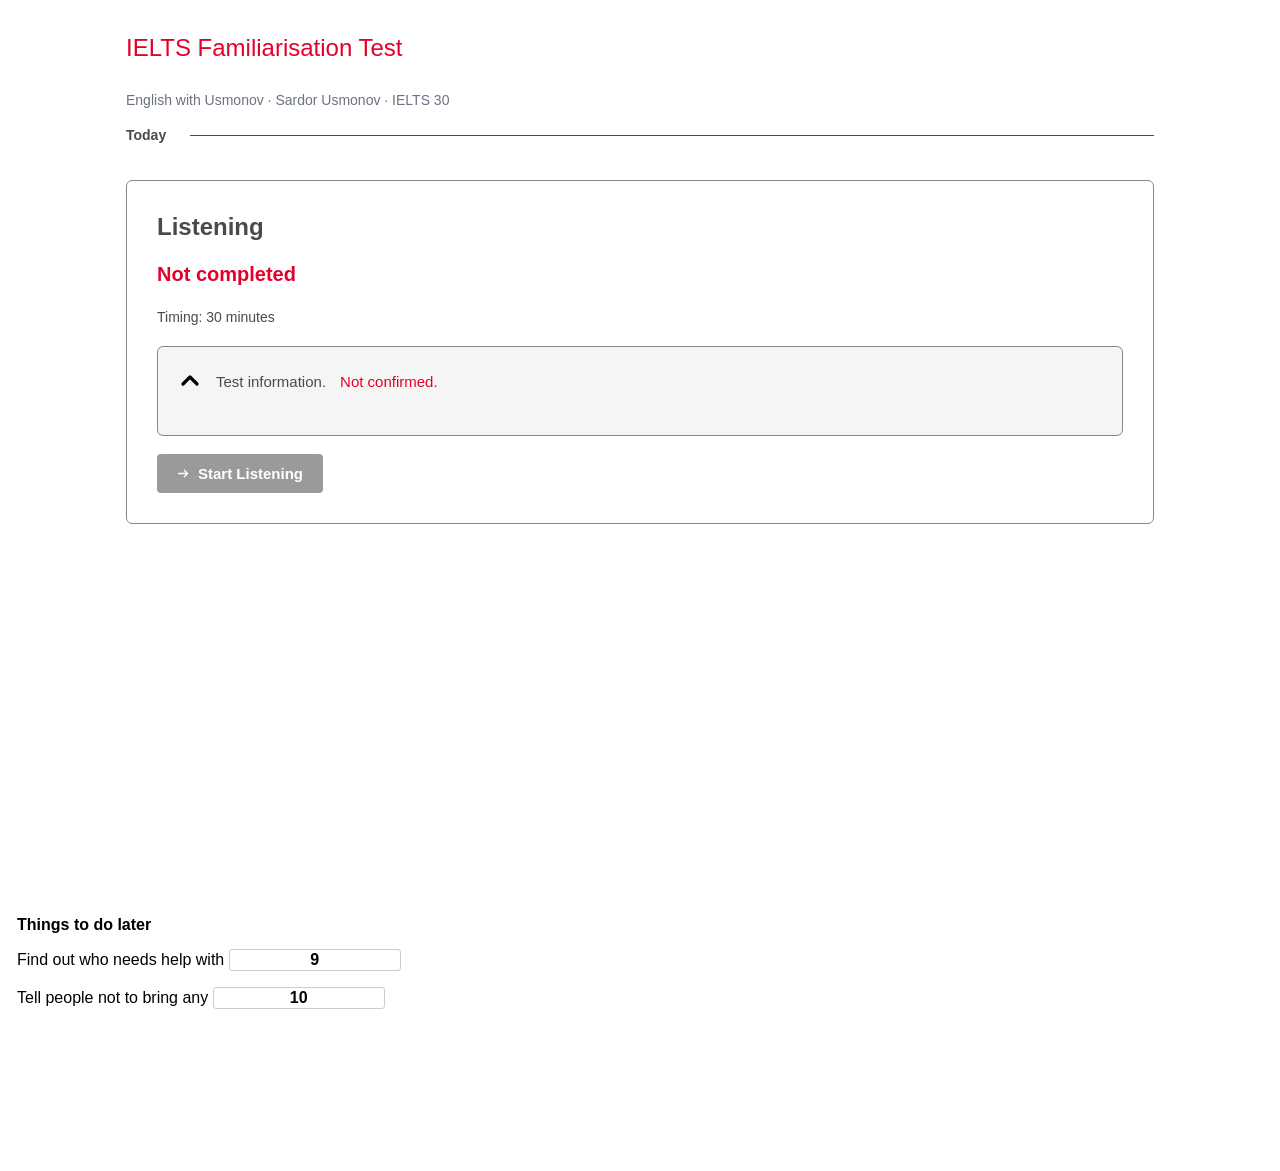
<file: ie-listening-4.html>
<!DOCTYPE html><html lang="en"><head>
<script id="fresh-start">
(function(){try{var nav=(performance.getEntriesByType&&performance.getEntriesByType('navigation')[0])||{};
if(nav.type!=='reload'){Object.keys(localStorage).forEach(function(k){if(k.indexOf('cdi.answers.')===0)localStorage.removeItem(k);});}}catch(e){}})();
</script><meta charset="UTF-8"><meta name="viewport" content="width=device-width, initial-scale=1.0"><meta name="copyright" content="IELTS is jointly owned by the British Council, IDP: IELTS Australia and Cambridge Assessment English."><title>IELTS Listening · Test 4</title><style>._93fd01{display:flex;gap:10px;align-items:center}._5520e0{display:flex;align-items:center;gap:7px;padding:10px 18px;border-radius:22px;text-decoration:none;font-size:15px;font-weight:500;transition:all 0.3s ease;border:1px solid transparent;white-space:nowrap}._5520e0:hover{transform:translateY(-2px);box-shadow:0 4px 12px rgba(0,0,0,0.2)}._5520e0 svg{flex-shrink:0}._0a529d{background:#0088cc;color:white}
    .intro{position:fixed;inset:0;background:#fff;z-index:2000;overflow-y:auto;font-family:Arial,Helvetica,sans-serif;color:#4a4a4a;}
    .intro[hidden],.intro-screen[hidden]{display:none !important;}
    .intro-screen{min-height:100%;}
    .i-wrap{max-width:1100px;margin:0 auto;padding:30px 36px 60px;}
    .i-h{margin:0 0 14px;font-size:24px;font-weight:700;color:#4a4a4a;}
    .i-status{font-size:20px;font-weight:700;color:#e4002b;margin-bottom:18px;}
    .i-timing{font-size:14px;margin-bottom:18px;}
    .i-card{background:#f5f5f5;border:1px solid #888;border-radius:6px;padding:22px 20px 26px;}
    .i-cardhead{display:flex;align-items:center;gap:14px;font-size:15px;margin-bottom:16px;}
    .i-cardhead svg{width:24px;height:24px;flex-shrink:0;}
    .i-conf{color:#e4002b;}
    .i-conf.ok{color:#a5c539;}
    .i-card video{display:block;width:100%;aspect-ratio:16/9;background:#fff;}
    .i-ready{margin:30px 0 10px;font-size:22px;font-weight:700;color:#4a4a4a;}
    .i-card p{margin:0 0 18px;font-size:15px;}
    .i-btn{display:inline-flex;align-items:center;gap:8px;background:#000;color:#fff;border:none;border-radius:4px;padding:11px 20px;font-size:15px;font-weight:700;font-family:inherit;cursor:pointer;}
    .i-btn:hover{background:#222;}
    .i-btn svg{width:13px;height:13px;}
    .i-title{margin:0 0 30px;font-size:24px;font-weight:400;color:#e4002b;}
    .i-today{display:flex;align-items:center;gap:24px;font-size:14px;font-weight:700;margin-bottom:34px;}
    .i-today::after{content:'';flex:1;border-top:1px solid #4a4a4a;}
    .i-outer{background:#fff;border:1px solid #888;border-radius:6px;padding:28px 30px 30px;}
    .i-outer .i-card{margin-bottom:12px;}
    .i-toggle{width:100%;background:transparent;border:none;padding:0;cursor:pointer;font-family:inherit;color:inherit;text-align:left;}
    .i-toggle:focus-visible{outline:2px solid #000;outline-offset:4px;}
    .i-btn:disabled{background:#9a9a9a;cursor:not-allowed;}
    .i-outer>.i-btn{margin-top:6px;}

body.mock-live #_6d7325{display:none!important}
body.mock-live #transcript-toggle-btn,body.mock-live #l-transcript-panel{display:none!important}
body.mock-live #float-check{width:auto!important;padding:0 18px!important;font:700 15px Arial,sans-serif!important;color:#fff!important;background:#111!important;opacity:1!important}
body.mock-live #float-check.armed{background:#c8102e!important}
#mock-bar{position:fixed;left:50%;transform:translateX(-50%);bottom:74px;z-index:9999;display:none;align-items:center;gap:14px;background:#111;color:#fff;font:15px Arial,sans-serif;padding:12px 16px;border-radius:6px;box-shadow:0 4px 14px rgba(0,0,0,.3);max-width:94vw}
#mock-bar.show{display:flex}
#mock-bar button{border:0;border-radius:4px;background:#2a6c96;color:#fff;font:700 14px Arial,sans-serif;padding:9px 16px;cursor:pointer;white-space:nowrap}
#mock-wait{position:fixed;inset:0;background:#fff;z-index:99999;display:none;align-items:center;justify-content:center;flex-direction:column;gap:10px;font:700 22px Arial,sans-serif;color:#333;text-align:center;padding:20px}
#mock-wait small{font:400 15px Arial,sans-serif;color:#666}

</style><style>:root{--bg:#ffffff;--surface:#ffffff;--surface-alt:#f8f8f8;--text:#000000;--text-muted:#333333;--text-secondary:#666666;--border:#cdcdcd;--border-light:#d5d5d5;--_488bab-bg:rgb(241,242,236);--_488bab-border:rgb(213,213,213);--accent:#2a6c96;--accent-hover:#245e82;--accent-soft:#bbd8f0;--qnum-border:rgb(65,143,198);--prev-bg:rgb(0,0,0);--next-bg:rgb(0,0,0);--check-bg:rgb(239,239,239);--check-color:rgb(83,83,83);--hover-bg:#e4e4e4;--ok:#3a8a17;--ok-soft:#e6f4ea;--bad:#88131a;--bad-soft:#fce8e6;--warn:#fe6532;--hl-yellow:#fef08a;--hl-green:#bbf7d0;--hl-blue:#bfdbfe;--hl-pink:#fecdd3;--topbar-h:56px;--navbar-h:53px;--font-scale:1;--line-scale:1}body._d9152b{--bg:#1a1a2e;--surface:#16213e;--surface-alt:#1f2b47;--text:#e4e6eb;--text-muted:#c8cad0;--text-secondary:#b0b3b8;--border:#3a3f4b;--border-light:#3a3f4b;--_488bab-bg:#1f2b47;--_488bab-border:#3a3f4b;--accent:#5ca0d3;--accent-hover:#7db8e3;--accent-soft:#1e3a5f;--qnum-border:#5ca0d3;--hover-bg:#2a3550;--check-bg:#1f2b47;--check-color:#b0b3b8;--ok:#81c995;--ok-soft:#1b3a26;--bad:#f28b82;--bad-soft:#3c1f1e;--warn:#fdd663;--hl-yellow:#6b5c10;--hl-green:#1e4d2e;--hl-blue:#1e3a5f;--hl-pink:#5c2030}body._ff5db9{--bg:#f4ece0;--surface:#faf6ef;--surface-alt:#f0e8da;--text:#3c3226;--text-muted:#5a4a3a;--text-secondary:#6b5e50;--border:#d5c9b8;--border-light:#d5c9b8;--_488bab-bg:#ede8de;--_488bab-border:#c8bfb0;--accent:#8b6914;--accent-soft:#f5eedc;--hover-bg:#e8dfd0}*,*::before,*::after{box-sizing:border-box;margin:0;padding:0}html,body{height:100%;font-family:Arial,sans-serif;font-size:calc(16px * var(--font-scale));line-height:calc(1.5 * var(--line-scale));background:var(--bg);color:var(--text);-webkit-font-smoothing:antialiased}.app{height:100vh;display:flex;flex-direction:column;overflow:hidden;background:var(--bg)}header.topbar{height:var(--topbar-h);display:flex;align-items:center;justify-content:space-between;padding:0 16px;position:relative;background:#ffffff;border-bottom:1px solid var(--border-light);flex-shrink:0;z-index:40}body._d9152b header.topbar{background:var(--surface)}body._ff5db9 header.topbar{background:var(--surface)}body._d9152b footer.navbar,body._ff5db9 footer.navbar{background:var(--surface);border-color:var(--border)}body._d9152b ._54009a,body._ff5db9 ._54009a{color:var(--text)}body._d9152b ._42bcba,body._ff5db9 ._42bcba{color:var(--text)}body._d9152b ._42bcba.active,body._ff5db9 ._42bcba.active{background:var(--surface-alt)}._afc89e{display:flex;align-items:center;gap:12px}._045266{width:93px;height:27px;flex-shrink:0}._e7ea99{font-size:16px;font-weight:600;color:rgb(0,0,0)}._4bc58f{position:absolute;left:50%;top:50%;transform:translate(-50%,-50%);display:flex;align-items:center;z-index:1}._2041fe{font-size:13px;font-weight:600;color:rgba(0,0,0,0.38);letter-spacing:0.02em;user-select:none}._2041fe a{color:inherit;text-decoration:none;cursor:pointer}._2041fe a:hover{color:rgba(0,0,0,0.6);text-decoration:underline}body._d9152b ._2041fe{color:rgba(255,255,255,0.30)}body._d9152b ._2041fe a:hover{color:rgba(255,255,255,0.55)}._7b5928{display:flex;align-items:center;gap:4px}._f3b7ef{font-size:15px;font-weight:700;font-variant-numeric:tabular-nums;color:var(--text-muted);min-width:50px;text-align:right;margin-right:4px;letter-spacing:0.03em}._f3b7ef.warning{color:var(--warn)}._f3b7ef.danger{color:var(--bad);animation:timer-flash 1s ease-in-out infinite}@keyframes timer-flash{0%,100%{opacity:1}50%{opacity:0.35}}._dbd7be{display:inline-flex;align-items:center;justify-content:center;width:56px;height:56px;border:none;background:transparent;color:var(--text);cursor:pointer;border-radius:0;transition:background 0.15s}._dbd7be:hover{background:var(--hover-bg)}._dbd7be svg{width:26px;height:26px;fill:currentColor}._488bab{margin:16px;padding:12px 16px;background:var(--_488bab-bg);border:0.8px solid var(--_488bab-border);flex-shrink:0}._7799c1{font-size:16px;font-weight:700;color:var(--text);margin:0 0 4px 0;line-height:1.3}._350794{font-size:16px;font-weight:400;color:var(--text);margin:0;line-height:1.4}main.layout{flex:1;display:flex;min-height:0;background:var(--surface)}._99bc6d{flex:1;overflow-y:auto;overflow-x:hidden;background:var(--surface);min-width:200px}._bf1de7{padding:24px 28px 40px}._65f985{font-size:16px;font-weight:700;color:var(--text);margin:0 0 16px 0;line-height:1.4}._a3fb58{margin:0 0 16px;color:var(--text-secondary);font-size:16px}._1c6faf{font-size:calc(16px * var(--font-scale));line-height:calc(1.6 * var(--line-scale))}._1c6faf p{margin:16px 0}._1c6faf p:first-child{margin-top:0}._1c6faf p:last-child{margin-bottom:0}._ec6aba{margin-top:20px}._07c12d{width:100%;border-collapse:collapse;margin-bottom:16px;font-size:0.95em}._07c12d th,._07c12d td{border:1px solid var(--border);padding:8px 10px;vertical-align:top;text-align:left}._07c12d th{background:var(--surface-alt);font-weight:700}._6c1b2a{width:16px;background:transparent;cursor:col-resize;display:flex;align-items:center;justify-content:center;flex-shrink:0;position:relative;user-select:none}._6c1b2a::before{content:'';position:absolute;left:50%;top:0;bottom:0;width:1px;background:var(--border-light);transform:translateX(-50%)}body._d9152b ._6c1b2a::before{background:rgba(255,255,255,0.25)}body._d9152b ._ebb81f,body._ff5db9 ._ebb81f{background:var(--surface-alt);border-color:var(--border);color:var(--text-secondary)}._ebb81f{position:absolute;left:50%;top:50%;transform:translate(-50%,-50%);width:35px;height:35px;background:rgb(249,249,249);border:1.6px solid rgb(83,83,83);border-radius:0;display:flex;align-items:center;justify-content:center;font-size:16px;color:rgb(83,83,83);cursor:col-resize;pointer-events:none}._6c1b2a:hover::before,._6c1b2a.dragging::before{background:var(--accent)}._6c1b2a:hover ._ebb81f,._6c1b2a.dragging ._ebb81f{border-color:var(--accent);color:var(--accent)}._eba57a{flex:1;display:flex;flex-direction:column;overflow:hidden;background:var(--surface);min-width:200px}._e4203a{flex:1;overflow-y:auto;overflow-x:hidden;padding:16px 16px 16px 17px;font-size:calc(16px * var(--font-scale));transition:opacity 0.16s ease}._e4203a._f23adc{opacity:0}._e4203a ._876cb5 li label,._e4203a ._5c9e6f,._e4203a ._97e20a,._e4203a ._056f87,._e4203a ._74ee2f,._e4203a ._1d77d2,._e4203a ._8ff108,._e4203a ._566a0a,._e4203a ._2de002,._e4203a ._9cb3d1,._e4203a ._b10432 p,._e4203a ._057235 li,._e4203a ._7a1ff7,._e4203a ._ceeed2,._e4203a ._bfe010,._e4203a ._bc3c62,._e4203a ._9e7d8f,._e4203a ._c6339b,._e4203a ._ed76fa,._e4203a ._cf0db7{font-size:inherit}._2e60c2{display:flex;align-items:stretch;justify-content:flex-end;flex-shrink:0;height:56px;background:var(--surface)}._cedf95{margin-bottom:32px;border-radius:4px}._cedf95._302bf5{animation:_302bf5-anim 1s ease-out forwards}@keyframes _302bf5-anim{0%{box-shadow:0 0 0 2px var(--accent)}70%{box-shadow:0 0 0 2px var(--accent)}100%{box-shadow:none}}._e20a57{animation:_e20a57-anim 0.8s ease-out forwards;border-radius:3px}@keyframes _e20a57-anim{0%{background:var(--accent-soft)}100%{background:transparent}}._c6339b{font-size:16px;font-weight:700;color:var(--text);margin-bottom:8px}._375ff0,._74ee2f{font-size:16px;font-weight:400;color:var(--text);line-height:1.5;margin-bottom:16px}.question,._fba3d1{display:flex;align-items:flex-start;gap:8px;padding:16px 0 0}._45c425{display:flex;align-items:flex-start;gap:8px;margin-bottom:8px}._1c4769{flex:1;min-width:0}._7835dd{display:inline-flex;align-items:center;justify-content:center;flex-shrink:0;min-width:21px;width:auto;height:24px;border:1.6px solid var(--qnum-border);border-radius:3px;background:transparent;color:var(--text);font-size:16px;font-weight:700;line-height:1;padding:0 4px;text-align:center;white-space:nowrap}._7835dd.plain{border-color:transparent;font-weight:400}._bc5ea8{font-size:16px;font-weight:400;line-height:1.5;color:var(--text)}._71a5b4,._c0b38b,.option{display:flex;align-items:flex-start;gap:8px;padding:0.8rem 0.5rem;cursor:pointer;border-radius:3px;transition:background-color 0.15s}._71a5b4:hover,._c0b38b:hover,.option:hover{background-color:var(--hover-bg)}._71a5b4 label,._c0b38b label,.option label{cursor:pointer;font-size:16px;line-height:1.5;color:var(--text)}._71a5b4 input:checked~label,._c0b38b input:checked~label,._71a5b4.selected,._c0b38b.selected{background-color:var(--accent-soft)}input[type="text"],._3a9aed,._bf5387,select{border:1px solid var(--border);border-radius:3px;padding:4px 8px;font-family:Arial,sans-serif;font-size:16px;color:var(--text);background:var(--surface);transition:border-color 0.15s}._3a9aed,._bf5387{min-width:120px;border-bottom-width:2px;border-top:none;border-left:none;border-right:none;border-radius:0;background:transparent;padding:2px 4px}input[type="text"]:focus,._3a9aed:focus,._bf5387:focus,select:focus{outline:none;border-color:var(--accent)}._b67845{font-weight:700;margin-bottom:12px}._ed2c42{display:flex;align-items:flex-start;gap:6px;margin-bottom:8px;line-height:1.6}._fc3da3{flex-shrink:0;color:var(--text-secondary)}._bc3c62{width:100%;max-width:500px;padding:10px 14px;border:1px solid var(--border);border-radius:3px;background:var(--surface-alt);text-align:center}._be1380{font-size:18px;color:var(--text-secondary);line-height:1}._599fa9{display:flex;gap:20px;align-items:flex-start;margin:8px 0}._f69959{flex:1;min-width:0;display:flex;flex-direction:column;align-items:center;gap:0;max-width:520px}._f69959 ._bc3c62{text-align:left;max-width:100%;font-size:16px;line-height:1.55}._f69959 ._be1380{text-align:center;padding:3px 0;align-self:center}._d15eb9{display:flex;flex-direction:column;gap:6px;padding-top:2px}._ca3aa2{display:flex;align-items:flex-start;gap:10px;padding:8px 0;border-bottom:1px solid var(--border)}._ca3aa2:last-child{border-bottom:none}._91081c{font-weight:700;min-width:20px;color:var(--accent)}._e4203a ._fba3d1,._e4203a .question{display:flex !important;align-items:flex-start !important;gap:8px !important;padding:16px 0 0 !important;margin-bottom:0 !important;border:none !important;background:transparent !important;border-radius:0 !important}._e4203a ._7835dd{display:inline-flex !important;align-items:center !important;justify-content:center !important;flex-shrink:0 !important;min-width:21px !important;width:auto !important;height:24px !important;border:1.6px solid var(--qnum-border) !important;border-radius:3px !important;background:transparent !important;color:var(--text) !important;font-size:16px !important;font-weight:700 !important;line-height:1 !important;padding:0 4px !important;text-align:center !important;white-space:nowrap !important}._e4203a ._fba3d1 ._bc5ea8,._e4203a .question ._bc5ea8,._e4203a ._1c4769{flex:1 !important;min-width:0 !important;font-size:16px !important;line-height:1.5 !important;color:var(--text) !important;background:transparent !important}._e4203a ._fba3d1 select,._e4203a select{border:1px solid var(--border) !important;border-radius:3px !important;background:var(--surface) !important;color:var(--text) !important;font-size:16px !important;padding:4px 8px !important;margin-left:8px !important;font-family:Arial,sans-serif !important}._e4203a ._0b2e0a{font-size:16px;line-height:1.6;margin:8px 0 16px;color:var(--text)}._e4203a .instructions{font-size:16px;line-height:1.5;color:var(--text);margin-bottom:8px}._e4203a .options{margin-top:4px}._e4203a ._9f1e65,._e4203a ._975087{display:flex !important;align-items:flex-start !important;gap:8px !important;padding:16px 0 0 !important;border:none !important;background:transparent !important;border-radius:0 !important}._e4203a ._b67845{font-size:16px;font-weight:700;margin-bottom:8px;color:var(--text)}._e4203a ._af35cf,._e4203a ._ad3a64{font-size:16px;line-height:1.6;color:var(--text)}._e4203a ._30e662{list-style:none;padding:0;margin:4px 0 24px}._6d7325{margin-top:24px;border:1px solid var(--border);border-radius:3px;background:var(--surface);padding:18px}._6d7325 h3{margin:0 0 12px;font-size:1.1em}._337aa4{display:flex;gap:24px;margin-bottom:16px;flex-wrap:wrap}._1c62d1{font-size:0.95em}._1c62d1 strong{display:block;font-size:1.4em;color:var(--accent)}._2811ca{display:flex;flex-wrap:wrap;gap:6px;margin-bottom:14px}._6be74c{font-size:0.82em;padding:3px 9px;border-radius:12px;border:1px solid;white-space:nowrap}.bd-ok{border-color:#4caf50;color:#2e7d32;background:#f1f8f1}._5e2143{border-color:#ff9800;color:#e65100;background:#fff8f0}._1e9ead{border-color:#ef5350;color:#c62828;background:#fff5f5}._5230f5{width:100%;border-collapse:collapse;font-size:0.9em}._5230f5 th,._5230f5 td{border:1px solid var(--border);padding:6px 10px;text-align:left}._5230f5 th{background:var(--surface-alt);font-weight:700}._5230f5 ._57ed2c{color:var(--ok);font-weight:700}._5230f5 ._77f2ac{color:var(--bad);font-weight:700}._5230f5 ._5c78db{color:var(--text-secondary)}._5230f5 tr._0fc156{cursor:pointer}._5230f5 tr._0fc156:hover{background:var(--hover-bg)}._5230f5 tr._0fc156:hover td:first-child::after{content:' 🔍';font-size:11px;opacity:0.6}._3f8b6c{font-size:0.78em;color:var(--text-secondary);margin:10px 0 0;padding:6px 10px;background:var(--hover-bg,rgba(0,0,0,0.04));border-radius:4px}._5c9e6f._15660e{border-color:var(--ok) !important;background:var(--ok-soft)}._5c9e6f._11163d{border-color:var(--bad) !important;background:var(--bad-soft)}._71a5b4._15660e,._c0b38b._15660e{background:var(--ok-soft);border-left:3px solid var(--ok)}._71a5b4._11163d,._c0b38b._11163d{background:var(--bad-soft);border-left:3px solid var(--bad)}._97e20a._15660e{border-color:var(--ok) !important;background:var(--ok-soft) !important}._97e20a._11163d{border-color:var(--bad) !important;background:var(--bad-soft) !important}select._15660e{border-color:var(--ok) !important;background:var(--ok-soft)}select._11163d{border-color:var(--bad) !important;background:var(--bad-soft)}._289577{display:inline-flex;align-items:center;margin-left:6px;padding:0 8px;height:22px;border:1px solid var(--ok);border-radius:3px;background:var(--ok-soft);color:var(--ok);font-size:14px;font-weight:600;white-space:nowrap;vertical-align:middle}mark._ab2b79{background:rgba(65,142,200,0.18);border-radius:2px;color:inherit;padding:1px 0}body._d9152b mark._ab2b79{background:rgba(92,160,211,0.30)}._1c6faf p._eded9f{background:rgba(65,142,200,0.04)}body._d9152b ._1c6faf p._eded9f{background:rgba(92,160,211,0.08)}._03f15a{font-size:10px;font-weight:700;color:var(--accent);background:var(--accent-soft);border-radius:3px;padding:0 4px;margin-left:4px;vertical-align:super;line-height:1;white-space:nowrap}footer.navbar{height:var(--navbar-h);background:#ffffff;border-top:1px solid var(--border-light);display:flex;align-items:stretch;flex-shrink:0;z-index:40;overflow:clip}._6a75c6{flex:1;display:flex;align-items:stretch;overflow:hidden;min-width:0;border-right:1px solid var(--border-light)}._82035b{display:flex;align-items:center;gap:0;padding:0 0 0 16px;border-right:1px solid var(--border)}._54009a{font-size:16px;font-weight:600;color:rgb(51,51,51);white-space:nowrap;padding:3px 20px 0;display:flex;align-items:center;position:relative;align-self:stretch}._54009a::before{content:'';position:absolute;top:0;left:0;right:0;height:3px;background:rgb(215,215,215)}._c2b373{display:flex;align-items:stretch;gap:1px;overflow-x:auto;overflow-y:hidden;padding:0 8px;height:100%;scrollbar-width:none}._6a75c6>._c2b373{flex:1;justify-content:center}._c2b373::-webkit-scrollbar{display:none}._42bcba{display:inline-flex;flex-direction:column;align-items:center;justify-content:center;position:relative;min-width:32px;height:auto;border:1.6px solid transparent;background:transparent;color:rgb(51,51,51);border-radius:3px;font-size:16px;font-weight:400;cursor:pointer;flex-shrink:0;padding:3px 9px 0;transition:border-color 0.1s}._9cde46{position:absolute;top:0;left:-1px;right:-1px;height:3px;background:rgb(215,215,215);border-radius:0;pointer-events:none;flex-shrink:0}._42bcba.active{background:#ffffff;border-color:var(--qnum-border);font-weight:700}._42bcba.active ._9cde46{background:rgb(65,142,200)}._42bcba.done{color:var(--accent)}._42bcba.done ._9cde46{background:rgb(33,170,116)}._42bcba._c29f57{color:rgb(33,170,116)}._42bcba._c29f57 ._9cde46{background:rgb(33,170,116)}._42bcba._8d358d{color:rgb(220,53,69)}._42bcba._8d358d ._9cde46{background:rgb(220,53,69)}._a5c065{flex:1;display:flex;flex-direction:row;align-items:center;justify-content:center;gap:6px;padding:0 20px;border:none;border-right:1px solid var(--border);background:#ffffff;color:rgb(51,51,51);font-size:16px;font-weight:400;cursor:pointer;white-space:nowrap;text-align:center;transition:background 0.12s;position:relative}._a5c065::before{content:'';position:absolute;top:0;left:0;right:0;height:3px;background:rgb(215,215,215)}._a5c065:hover{background:var(--hover-bg)}._a5c065:last-child{border-right:none}._e94708{font-size:16px;font-weight:400;color:rgb(51,51,51)}._ad0e1b{font-size:16px;font-weight:400;color:rgb(117,117,117)}body._d9152b ._a5c065,body._ff5db9 ._a5c065{background:var(--surface);color:var(--text)}body._d9152b ._e94708,body._ff5db9 ._e94708{color:var(--text)}body._d9152b ._ad0e1b,body._ff5db9 ._ad0e1b{color:var(--text-secondary)}._9a33d0{display:flex;align-items:stretch;flex-shrink:0}._77480e,._49a3e4{width:56px;height:56px;border:none;border-radius:3px;display:flex;align-items:center;justify-content:center;cursor:pointer;transition:opacity 0.15s}._77480e{background:var(--prev-bg);color:#ffffff}._49a3e4{background:var(--next-bg);color:#ffffff}._a2d8ca{width:77px;height:100%;border:none;border-radius:0;display:flex;align-items:center;justify-content:center;cursor:pointer;background:var(--check-bg);color:var(--check-color);transition:opacity 0.15s}._77480e:hover,._49a3e4:hover{opacity:0.85}._a2d8ca:hover{opacity:0.85}._77480e:disabled,._49a3e4:disabled{opacity:0.35;cursor:not-allowed}._77480e svg,._49a3e4 svg{width:26px;height:26px;fill:currentColor}._a2d8ca svg{width:24px;height:24px;fill:currentColor}.btn{display:inline-flex;align-items:center;justify-content:center;gap:5px;border:1px solid var(--border);background:var(--surface);color:var(--text);border-radius:3px;padding:0.75em 1.5em;font-size:14px;font-weight:600;cursor:pointer;transition:background 0.12s;line-height:18px;font-family:Arial,sans-serif}.btn:hover{background:var(--hover-bg)}.btn.primary{background:var(--accent);color:#fff;border-color:var(--accent)}.btn.primary:hover{background:var(--accent-hover)}.btn.primary:disabled{opacity:0.5;cursor:not-allowed}._67a222{position:fixed;top:var(--topbar-h);right:0;width:min(300px,100vw);background:var(--surface);border-left:1px solid var(--border);box-shadow:-4px 0 16px rgba(0,0,0,0.1);padding:16px;z-index:60;display:none;max-height:calc(100vh - var(--topbar-h));overflow-y:auto}._67a222.open{display:block}._5b6ca6{font-size:13px;font-weight:700;text-transform:uppercase;letter-spacing:0.04em;color:var(--text-secondary);margin-bottom:14px}._6b56a4{margin-bottom:14px}._6b56a4 label{display:block;margin-bottom:6px;font-size:12px;font-weight:600;color:var(--text-secondary)}._6b56a4 input[type="range"]{width:100%;accent-color:var(--accent)}._c5eb0f{display:flex;gap:8px}._25571e{width:36px;height:36px;border-radius:6px;border:2px solid var(--border);cursor:pointer;transition:border-color 0.15s}._25571e:hover,._25571e.active{border-color:var(--accent)}._25571e._fbdc3c{background:#ffffff}._25571e._597245{background:#faf6ef}._25571e._a55b40{background:#1a1a2e}.highlight{padding:0 1px;border-radius:2px;background:var(--hl-yellow)}._dc8710{position:fixed;z-index:90;display:none;background:var(--surface);border:1px solid var(--border);border-radius:8px;box-shadow:0 4px 16px rgba(0,0,0,0.15);padding:6px;gap:4px}._dc8710.visible{display:flex}._b2d3a9{width:24px;height:24px;border-radius:50%;border:2px solid transparent;cursor:pointer;transition:transform 0.1s}._b2d3a9:hover{transform:scale(1.15)}._b2d3a9.yellow{background:#fef08a}._8ca778{width:24px;height:24px;border-radius:50%;border:1px solid var(--border);background:var(--surface);cursor:pointer;font-size:12px;display:flex;align-items:center;justify-content:center;color:var(--bad)}._e9c498{position:fixed;inset:0;background:rgba(0,0,0,0.5);display:none;align-items:center;justify-content:center;z-index:100}._e9c498.visible{display:flex}._ed9bbb{background:var(--surface);border-radius:3px;padding:28px 32px;max-width:440px;width:90%;box-shadow:0 6px 20px rgba(0,0,0,0.3);text-align:center}._ed9bbb h2{margin:0 0 12px;font-size:1.3em}._ed9bbb p{margin:0 0 20px;color:var(--text-secondary);font-size:0.95em;line-height:1.5}._92836f{display:flex;gap:10px;justify-content:center}._e39015{display:contents}._e39015[hidden]{display:none}@media (max-width:980px){main.layout{flex-direction:column}._99bc6d,._eba57a{flex:none;height:50%}._6c1b2a{display:none}._bf1de7,._e4203a{padding:16px 18px 28px}}@media (max-width:640px){._488bab{margin:8px}._a5c065{min-width:70px;padding:0 10px}._ad0e1b{display:none}._bf1de7,._e4203a{padding:12px 14px 24px}}._7835dd.active{border-color:var(--qnum-border);font-weight:700}._876cb5{list-style:none;margin:4px 0 0;padding:0}._876cb5.vertical{display:flex;flex-direction:column;gap:2px}._876cb5 li label{display:flex;align-items:flex-start;gap:8px;padding:0.5rem 0.5rem;cursor:pointer;border-radius:3px;font-size:16px;line-height:1.5;color:var(--text);transition:background-color 0.15s}._876cb5 li label:hover{background-color:var(--hover-bg)}._876cb5 li input:checked + span,._876cb5 li label:has(input:checked){background-color:var(--accent-soft)}._5c9e6f{border:1.5px solid var(--accent);border-radius:3px;height:22px;width:172px;min-width:172px;max-width:100%;padding:0 8px;font-size:16px;font-family:Arial,sans-serif;color:var(--text);background:var(--surface);vertical-align:baseline;text-align:left;box-sizing:border-box;display:inline-block}._5c9e6f:focus{outline:none;border-color:var(--accent);border-width:1.5px}._5c9e6f::placeholder{font-weight:700;color:var(--text);opacity:1;text-align:center}._d9152b ._5c9e6f::placeholder{color:var(--text-muted)}._057235{list-style:disc;padding-left:24px;margin:8px 0 0}._057235 li{font-size:16px;line-height:2;color:var(--text)}._1d77d2{font-size:16px;font-weight:700;margin:14px 0 6px;color:var(--text);line-height:1.4}._8ff108{font-size:16px;font-weight:700;margin:14px 0 2px;color:var(--text);line-height:1.4}._566a0a{font-size:16px;font-weight:700;margin:10px 0 2px;color:var(--text);line-height:1.4}._2de002{font-size:16px;margin:6px 0 2px;color:var(--text);line-height:1.4}._9cb3d1{font-size:16px;margin:4px 0 4px 16px;color:var(--text);line-height:1.6}._e8d7d7{font-size:14px;color:#b85c00;background:rgba(255,160,60,0.10);border:1px solid rgba(255,160,60,0.35);border-radius:6px;padding:8px 12px;margin:0 0 14px 0;line-height:1.5}body._d9152b ._e8d7d7{color:#ffb347;background:rgba(255,160,60,0.08);border-color:rgba(255,160,60,0.25)}._467c04{font-size:14px;color:var(--text-muted);font-style:italic;margin:0 0 12px 0}._a0059c{margin:0 0 16px 0;border:1px solid var(--border);border-radius:6px;overflow:hidden;display:inline-block;max-width:100%}._9028e5{display:block;width:100%;height:auto}._4e854c{margin:8px 0}._bfe010{font-size:16px;margin:6px 0;color:var(--text);line-height:1.7}._7cdb39{font-size:16px;margin:6px 0 6px 4px;color:var(--text);line-height:1.6}._e0bdce ._c5434d{font-weight:700;white-space:nowrap;vertical-align:top;padding:8px 12px;width:1%}._e0bdce td{vertical-align:top;padding:8px 12px}._99bf36{margin:3px 0;line-height:1.5}._45ec5f{list-style:none;padding:0;margin:10px 0}._a8ead1{display:flex;align-items:baseline;gap:8px;margin-bottom:12px;flex-wrap:wrap}._9e7d8f{font-size:16px;color:var(--text);flex:1;min-width:200px}._5dcf44{min-width:180px;flex-shrink:0}._b10432{margin-top:14px;padding-top:12px;border-top:1px solid #d8d8d8}._3174b2 td{padding:6px 10px;line-height:1.6}._3174b2 ._0c0a0d{color:#555;margin-left:4px}._97e20a{display:inline-flex;align-items:center;justify-content:center;min-width:90px;height:27px;padding:0 8px;border:0.8px dashed var(--border);border-radius:3px;background:var(--surface);color:var(--text-secondary);font-size:16px;font-family:Arial,sans-serif;cursor:pointer;vertical-align:middle;transition:background 0.12s,border-color 0.12s,border-width 0.12s,color 0.12s}._97e20a._47326d{border:1.6px dashed var(--accent);color:var(--accent)}._97e20a:hover,._97e20a._f9237f{background:var(--hover-bg)}._97e20a._9b17af{border-style:solid;border-color:var(--accent);color:var(--text);background:var(--accent-soft);font-weight:400}._6e9931{display:flex;flex-wrap:wrap;gap:6px;margin-top:16px;padding:10px 12px;background:var(--surface-alt);border-radius:4px;border:1px solid var(--border)}._d9152b ._6e9931{background:var(--surface-alt)}._056f87{padding:4px 10px;border:0.8px solid var(--border);border-radius:4px;font-size:16px;font-family:Arial,sans-serif;color:var(--text);background:var(--surface);cursor:pointer;transition:background 0.12s,border-color 0.12s;text-align:left;line-height:1.4}._056f87:hover{background:var(--hover-bg)}._056f87._f5b9fc{background:var(--accent-soft);border-color:var(--accent)}._056f87._ab65d6{display:none}._056f87._70b1d6{opacity:0.35;cursor:grabbing}._056f87[draggable="true"]{cursor:grab}._97e20a._ca0185{background:var(--accent-soft);border-style:solid;border-color:var(--accent)}._639007{margin-bottom:20px}._b0df23{font-size:15px;font-weight:400;color:var(--text);margin-bottom:8px}._46aa29{flex-direction:column;align-items:flex-start;background:transparent;border:none;padding:0;margin-top:8px;gap:4px}._d9152b ._46aa29{background:transparent}._0ad614{width:auto;text-align:left;padding:6px 12px;font-size:15px;font-weight:700;border:1px solid rgb(83,83,83);border-radius:3px;background:var(--surface)}._0ad614:hover{border-color:var(--accent);background:var(--hover-bg)}._0ad614._f5b9fc{border-color:var(--accent);background:var(--accent-soft);box-shadow:0 0 0 2px var(--accent-soft)}._983c23{display:flex;align-items:flex-start;gap:10px;margin-bottom:16px}._0411a7{flex:1;display:flex;flex-direction:column;gap:6px}._cf0db7{font-size:15px;color:var(--text);line-height:1.4}._84f767{display:block;width:100%;height:34px;text-align:center;font-size:14px;padding:0 10px}._b87efb{display:flex;flex-direction:column;gap:16px;margin-top:8px}._7a1ff7{display:flex;flex-direction:column;gap:6px;font-size:16px;color:var(--text)}._b11819{display:flex;align-items:flex-start;gap:10px}._ceeed2{flex:1;line-height:1.5}._7a1ff7 ._97e20a{min-width:300px;max-width:100%}._b10432 p{line-height:2.2;margin-bottom:8px;font-size:16px;color:var(--text)}._e4fa9c{width:100%;border-collapse:collapse;margin-top:8px;font-size:15px}._e4fa9c th,._e4fa9c td{border:1px solid var(--border);padding:6px 10px;text-align:center;vertical-align:middle}._e4fa9c th:first-child,._e4fa9c td:first-child{text-align:left;min-width:200px}._2c7f3d{width:36px;padding:0 !important}._54e1b5{display:flex;align-items:center;justify-content:center;width:100%;height:100%;min-height:36px;cursor:pointer}._0569e6{margin-top:10px;font-size:14px;border-collapse:collapse}._0569e6 td{padding:3px 8px;color:var(--text)}._0569e6 td:first-child{font-weight:700;min-width:28px}._758bf8{border-collapse:collapse;width:100%}._758bf8 td{padding:5px 8px;vertical-align:middle}._758bf8 tr{border-bottom:1px solid var(--border)}._758bf8 tr:last-child{border-bottom:none}._cf4285{color:var(--text);font-size:15px;width:100%}._f615c0{white-space:nowrap}._6d5f74{width:48px !important;min-width:48px !important;max-width:48px !important;text-align:center;text-transform:uppercase}._46aa29{background:var(--surface-alt);border:1px solid var(--border);border-radius:4px;padding:10px 14px;margin-bottom:16px}._d9152b ._46aa29{background:#2a2a2a}._f95522{padding:4px 0;font-size:15px;color:var(--text);line-height:1.5}._b1943b{display:flex;flex-direction:column;gap:14px}._983c23{display:flex;align-items:center;gap:12px;font-size:16px;color:var(--text)}._cf0db7{flex:1;line-height:1.5}._74ee2f{font-size:16px;font-weight:400;color:var(--text);line-height:1.5;margin-bottom:16px}._1b0b0b{display:flex;align-items:center;justify-content:center;width:100%;min-height:56px;padding:10px 16px;font-size:15px;font-weight:400;color:var(--text-secondary);box-sizing:border-box;margin:14px 0 6px;border:2px dashed #999;border-radius:4px;background:#fff;text-align:center}._d9152b ._1b0b0b{background:#1e1e1e;border-color:#555}._1b0b0b._9b17af{border:2px solid #2E86DE;justify-content:flex-start;text-align:left;font-weight:700;font-size:15px;color:var(--text)}._1b0b0b:hover,._1b0b0b._f9237f{border-color:#2E86DE;border-style:dashed;background:rgba(46,134,222,0.05)}._1b0b0b._9b17af:hover,._1b0b0b._9b17af._f9237f{border-style:solid}._1c6faf p.labeled{display:flex;align-items:baseline;gap:0}._ed76fa{font-weight:700;min-width:1.8em;flex-shrink:0;font-style:normal}._dc2b4a{flex:1}._0a3612{font-size:13px;color:var(--text-muted);font-style:italic;margin:6px 0 2px}._0a3612 em{font-weight:600;color:var(--text-secondary);font-style:normal}._725d90{font-size:1rem;font-weight:700;margin:20px 0 6px;padding-bottom:4px;border-bottom:1px solid var(--border);color:var(--text);letter-spacing:0.02em}._ca6722{font-style:italic;font-size:16px;color:var(--text);margin-bottom:10px;line-height:1.6}._db8cd6{font-size:13px;color:var(--text-secondary);margin:6px 0 0;padding-top:8px;border-top:1px solid var(--border);line-height:1.5}._0e77a4{font-size:11px;color:var(--accent);font-weight:600;vertical-align:super}@media (max-width:768px){html,body{overflow-x:hidden;max-width:100vw}.app{height:100vh;height:100svh;overflow:hidden;max-width:100vw}header.topbar{height:48px;padding:0 8px;overflow:hidden}footer.navbar{height:calc(var(--navbar-h) + env(safe-area-inset-bottom));padding-bottom:env(safe-area-inset-bottom);overflow:clip}._6a75c6{overflow-x:auto;overflow-y:hidden;-webkit-overflow-scrolling:touch;scrollbar-width:none}._6a75c6::-webkit-scrollbar{display:none}main.layout{flex:1;flex-direction:column;min-height:0;overflow:hidden}._99bc6d{width:100% !important;min-width:0;max-width:100%;flex:none;height:45vh;min-height:120px;border-right:none;border-bottom:1px solid var(--border);overflow-y:auto}._eba57a{width:100% !important;min-width:0;max-width:100%;flex:1;height:auto;min-height:0}._73617d{display:none !important}._e7ea99{display:none}._045266{height:20px}._2041fe{font-size:10px;letter-spacing:0}._488bab{padding:8px 12px}._488bab h2{font-size:15px}._488bab p{font-size:13px}._bf1de7{padding:10px 12px 20px}._e4203a{padding:10px 12px 20px}.navbar{padding:6px 8px}._265fa3{font-size:13px;padding:6px 10px}._a2d8ca{width:36px;height:36px}.q-nav button{width:32px;height:32px;font-size:12px}._876cb5 li label{padding:0.65rem 0.5rem}._5c9e6f{width:130px;min-width:80px;max-width:100%}._97e20a{min-width:120px}._7a1ff7 ._97e20a{max-width:100%}._cedf95,._714f6a,._b7d5c1{max-width:100%;overflow-x:hidden}._58462c{overflow-x:auto;-webkit-overflow-scrolling:touch}._e4fa9c th:first-child,._e4fa9c td:first-child{min-width:140px}._180de9,._b707fe,._599fa9{max-width:100%}._74d7c5,._7faf7a{min-width:0;max-width:100%}._6e9931{flex-wrap:wrap}._67a222{width:100%;left:0;right:0;bottom:0;border-radius:12px 12px 0 0}._dc8710{bottom:calc(var(--navbar-h,56px) + 10px);top:auto !important;left:50% !important;transform:translateX(-50%);padding:10px 18px;border-radius:28px;gap:14px;box-shadow:0 4px 24px rgba(0,0,0,0.22)}._b2d3a9{width:40px;height:40px}._8ca778{width:40px;height:40px;font-size:18px}._599fa9{flex-direction:column}._d15eb9{margin-top:12px;flex-direction:row;flex-wrap:wrap}}@media (max-width:480px){._99bc6d{height:40vh}._f3b7ef{font-size:14px}._a5c065{min-width:56px;padding:0 7px;font-size:12px}._e94708{font-size:12px}._54009a{font-size:13px;padding:3px 12px 0}._42bcba{min-width:28px;font-size:14px;padding:3px 6px 0}._2041fe{display:none}}._7aa674{position:absolute;top:8px;right:8px;z-index:100;display:flex;gap:4px;background:rgba(26,26,46,0.92);border-radius:8px;padding:4px 8px;box-shadow:0 2px 12px rgba(0,0,0,.3)}._9b87f3{border:none;border-radius:6px;padding:5px 10px;font-size:12px;font-weight:600;cursor:pointer;white-space:nowrap;background:#e94560;color:#fff;transition:background .15s}._9b87f3:hover{background:#c73853}._9b87f3._5a5dc3{background:#00b894}._9b87f3._5a5dc3:hover{background:#00a381}._e83807{outline:3px dashed #e94560 !important;outline-offset:-3px}._e83807::after{content:'Drop image to replace';position:absolute;inset:0;display:flex;align-items:center;justify-content:center;background:rgba(233,69,96,0.15);color:#e94560;font-weight:700;font-size:16px;pointer-events:none;z-index:90}._2617ec{outline:2px solid #e94560 !important;outline-offset:1px;z-index:80 !important}._ae8cd0{position:absolute;width:10px;height:10px;background:#e94560;border:1px solid #fff;border-radius:2px;z-index:81}._b5d9fb{top:-5px;left:-5px;cursor:nw-resize}._3f3ea2{top:-5px;right:-5px;cursor:ne-resize}._d4c1d0{bottom:-5px;left:-5px;cursor:sw-resize}._a12e39{bottom:-5px;right:-5px;cursor:se-resize}._187bad{position:fixed;z-index:100002;background:#1a1a2e;border-radius:8px;padding:4px 0;box-shadow:0 4px 16px rgba(0,0,0,.4);min-width:140px}._64b32d{display:block;width:100%;border:none;background:transparent;color:#eee;text-align:left;padding:8px 16px;font-size:13px;cursor:pointer}._64b32d:hover{background:rgba(233,69,96,.2)}._6b95e5{color:#e94560}._6b95e5:hover{background:rgba(233,69,96,.3)}.layout{display:block}._99bc6d,._6c1b2a{display:none !important}._eba57a{width:100% !important;border-left:none !important}._93fd01{margin-left:0}._5520e0{padding:5px 12px;font-size:13px;border-radius:16px}.app{overflow:visible !important;height:auto !important;min-height:100vh}header.topbar{position:sticky;top:0;z-index:60}._488bab{position:sticky;top:var(--topbar-h,56px);z-index:50;display:flex;align-items:center;gap:16px}._7c56da{flex:1;min-width:0}._067319{position:absolute;left:50%;transform:translateX(-50%);pointer-events:auto}._47daf0{width:460px;max-width:calc(100vw - 320px)}@media (max-width:768px){._488bab{flex-direction:column;align-items:stretch;gap:8px;top:48px}._067319{position:static;transform:none}._47daf0{width:100%;max-width:none}}footer.navbar{position:fixed;bottom:0;left:0;right:0;z-index:40}._2e60c2{position:fixed !important;bottom:calc(var(--navbar-h,53px) + env(safe-area-inset-bottom)) !important;right:0 !important;z-index:39;height:56px;background:transparent !important;pointer-events:none}._2e60c2 button{pointer-events:all}._e4203a{padding-bottom:calc(var(--navbar-h,53px) + 56px + 16px + env(safe-area-inset-bottom))}._e4203a *{line-height:calc(1.5 * var(--line-scale,1))}._057235 li,._9cb3d1,._2de002{line-height:calc(2 * var(--line-scale,1))}@media (max-width:768px){._eba57a{height:auto;overflow-y:visible}}@media (max-width:480px){._f64327{display:none}._143d78{min-width:56px}}._180de9{display:flex;gap:32px;align-items:flex-start;margin-top:14px;flex-wrap:wrap}._74d7c5{flex:0 0 auto;min-width:220px}._7faf7a{flex:0 0 auto;min-width:180px}._7faf7a ._6e9931{flex-direction:column;flex-wrap:nowrap;max-width:320px}._f0afdd{text-align:center;font-size:15px;font-weight:700;margin:0 0 12px;padding:0}._19a1a6{font-size:13px;font-weight:700;margin:0 0 12px;text-transform:uppercase;letter-spacing:0.04em;color:var(--text)}._dfd2f9{font-size:13px;color:var(--text-secondary);margin:-4px 0 10px}._bced69{display:flex;align-items:center;gap:12px;margin-bottom:10px;min-height:36px}._c75e39{font-size:16px;min-width:90px;color:var(--text)}._bced69 ._97e20a{min-width:110px;height:30px;padding:0 10px;font-size:15px}._b707fe{display:flex;flex-direction:row;align-items:flex-start;gap:18px;margin-top:14px}._d1f4db{flex:1 1 auto;min-width:0;max-width:520px}._c2fa29{flex:1 1 260px;min-width:200px;max-width:340px;display:flex;flex-direction:column;gap:10px;overflow-x:auto}@media (max-width:600px){._b707fe{flex-direction:column}._c2fa29{width:100%}}._6ad8be{display:flex;align-items:center;justify-content:center;gap:10px;border:1.5px dashed var(--border);background:var(--surface-alt);border-radius:6px;height:90px;margin-bottom:14px;color:var(--text-secondary);font-size:13px}._6ad8be svg{opacity:0.45;flex-shrink:0}._0004b2{margin-bottom:12px}._ac49e0{display:flex;align-items:center;gap:12px;padding:5px 0;border-bottom:1px solid var(--border-light)}._ac49e0 ._97e20a{min-width:130px;height:34px;padding:0 14px;font-size:15px;flex-shrink:0}._ac49e0 ._405587{min-width:52px;max-width:80px;padding:0 8px;font-size:15px;font-weight:600}._f5690b{font-size:15px;flex:1;color:var(--text)}._c1a527{flex-wrap:wrap;gap:6px}._cd523c{display:flex;flex-direction:column;gap:6px;padding:4px 0}._f60731{text-align:left;padding:6px 12px;font-size:15px;white-space:nowrap;overflow:hidden;text-overflow:ellipsis;max-width:100%}._ffb084{font-size:13px;font-weight:700;background:var(--accent-soft);border-color:var(--accent);border-style:dashed;min-width:28px;min-height:22px}._ffb084._9b17af{background:var(--accent-soft);border-style:solid;font-size:11px;font-weight:500;color:var(--text)}._caec44{position:relative;display:block;width:100%;max-height:460px;border:1px solid var(--border);border-radius:6px;overflow:hidden;user-select:none}._f9b19d{display:block;width:100%;max-height:460px;height:auto;object-fit:contain}._b820bc{position:absolute;border:2px dashed var(--accent);background:rgba(65,142,200,0.12);border-radius:4px;display:flex;align-items:center;justify-content:center;cursor:pointer;transition:background 0.15s,border-color 0.15s;font-size:12px;font-weight:700;color:var(--accent);min-width:32px;min-height:18px;padding:2px 4px;box-sizing:border-box}._76fe5c{border-radius:50%}._b820bc._ca0185,._b820bc._47326d{background:rgba(65,142,200,0.28);border-style:solid;border-color:var(--accent)}._b820bc._9b17af{background:rgba(65,142,200,0.06);border-style:solid;font-size:12px;font-weight:600;color:var(--text)}._b820bc._15660e{border-color:var(--ok) !important;background:rgba(58,170,94,0.1) !important}._b820bc._11163d{border-color:var(--bad) !important;background:rgba(229,57,53,0.1) !important}._d9152b ._b820bc{color:var(--accent);border-color:var(--accent);background:rgba(92,160,211,0.12)}._d9152b ._b820bc._ca0185,._d9152b ._b820bc._47326d{background:rgba(92,160,211,0.28)}._d9152b ._b820bc._9b17af{background:rgba(92,160,211,0.06)}._7aa674{position:absolute;top:8px;right:8px;z-index:100;display:flex;gap:4px;background:rgba(26,26,46,0.92);border-radius:8px;padding:4px 8px;box-shadow:0 2px 12px rgba(0,0,0,.3)}._9b87f3{border:none;border-radius:6px;padding:5px 10px;font-size:12px;font-weight:600;cursor:pointer;white-space:nowrap;background:#e94560;color:#fff;transition:background .15s}._9b87f3:hover{background:#c73853}._9b87f3._5a5dc3{background:#00b894}._9b87f3._5a5dc3:hover{background:#00a381}._e83807{outline:3px dashed #e94560 !important;outline-offset:-3px}._e83807::after{content:'Drop image to replace';position:absolute;inset:0;display:flex;align-items:center;justify-content:center;background:rgba(233,69,96,0.15);color:#e94560;font-weight:700;font-size:16px;pointer-events:none;z-index:90}._2617ec{outline:2px solid #e94560 !important;outline-offset:1px;z-index:80 !important;overflow:visible !important}._ae8cd0{position:absolute;width:10px;height:10px;background:#e94560;border:1px solid #fff;border-radius:2px;z-index:81}._b5d9fb{top:-5px;left:-5px;cursor:nw-resize}._3f3ea2{top:-5px;right:-5px;cursor:ne-resize}._d4c1d0{bottom:-5px;left:-5px;cursor:sw-resize}._a12e39{bottom:-5px;right:-5px;cursor:se-resize}._187bad{position:fixed;z-index:100002;background:#1a1a2e;border-radius:8px;padding:4px 0;box-shadow:0 4px 16px rgba(0,0,0,.4);min-width:140px}._64b32d{display:block;width:100%;border:none;background:transparent;color:#eee;text-align:left;padding:8px 16px;font-size:13px;cursor:pointer}._64b32d:hover{background:rgba(233,69,96,.2)}._6b95e5{color:#e94560}._6b95e5:hover{background:rgba(233,69,96,.3)}._47daf0{height:36px;display:flex;align-items:center;gap:8px;background:var(--surface-alt);border-radius:20px;padding:0 14px;border:1px solid var(--border-light)}._d9152b ._47daf0{background:var(--surface-alt);border-color:var(--border)}._d9152b ._e734af{background:var(--surface-alt)}._d9152b ._4335b5{background:var(--surface-alt)}._d9152b ._143d78{color:var(--text-secondary)}._d9152b ._4c79dd{color:var(--text-secondary)}._a49ec7{flex-shrink:0;width:28px;height:28px;border:none;border-radius:50%;background:var(--accent);color:#fff;cursor:pointer;display:flex;align-items:center;justify-content:center;transition:background 0.15s,transform 0.1s}._a49ec7:hover{background:var(--accent-hover);transform:scale(1.05)}._a49ec7:active{transform:scale(0.95)}._a49ec7 svg{width:12px;height:12px}._4c79dd{flex-shrink:0;height:28px;padding:0 7px;border:none;border-radius:4px;background:transparent;color:var(--text-secondary);font-size:11px;font-weight:700;cursor:pointer;letter-spacing:-0.02em;transition:background 0.12s,color 0.12s}._4c79dd:hover{background:var(--hover-bg);color:var(--accent)}._ec047e{flex:1;min-width:80px;display:flex;align-items:center;gap:7px}._e734af{flex:1;-webkit-appearance:none;appearance:none;height:3px;border-radius:2px;background:var(--border);cursor:pointer;outline:none}._e734af::-webkit-slider-thumb{-webkit-appearance:none;width:11px;height:11px;border-radius:50%;background:var(--accent);cursor:pointer;box-shadow:0 0 0 2px var(--accent-soft)}._143d78{font-size:11px;font-variant-numeric:tabular-nums;color:var(--text-secondary);white-space:nowrap;min-width:72px;text-align:right}._f64327{display:flex;align-items:center;gap:5px;flex-shrink:0;opacity:0.7;transition:opacity 0.15s}._f64327:hover{opacity:1}._f64327 svg{width:13px;height:13px;color:var(--text-secondary);fill:currentColor;flex-shrink:0}._4335b5{width:52px;-webkit-appearance:none;appearance:none;height:3px;border-radius:2px;background:var(--border);cursor:pointer;outline:none}._4335b5::-webkit-slider-thumb{-webkit-appearance:none;width:9px;height:9px;border-radius:50%;background:var(--text-secondary);cursor:pointer}#l-transcript-panel{position:fixed;top:48px;right:0;width:340px;max-width:90vw;height:calc(100vh - 48px);background:var(--bg);border-left:1px solid var(--border);z-index:200;display:flex;flex-direction:column;transform:translateX(100%);transition:transform 0.25s ease;box-shadow:-4px 0 16px rgba(0,0,0,0.1)}#l-transcript-panel.open{transform:translateX(0)}._2689d4{padding:10px 14px;font-weight:700;font-size:14px;border-bottom:1px solid var(--border);display:flex;align-items:center;justify-content:space-between;flex-shrink:0}._2451a9{background:none;border:none;cursor:pointer;color:var(--text-secondary);font-size:20px;line-height:1;padding:2px 4px}._bf0522{overflow-y:auto;flex:1;padding:8px 12px}._a77a40{font-size:13px;line-height:1.55;padding:4px 6px;margin:2px 0;border-radius:3px;cursor:pointer;transition:background 0.12s;position:relative}._a77a40:hover{background:rgba(65,142,200,0.08)}._57664e{background:rgba(65,142,200,0.18);border-left:3px solid var(--accent);padding-left:9px}._57664e::after{content:attr(data-q-nums);position:absolute;top:-18px;left:6px;background:var(--accent);color:white;font-size:10px;font-weight:700;padding:2px 5px;border-radius:2px;white-space:nowrap;pointer-events:none;opacity:0;transition:opacity 0.2s}._57664e:hover::after{opacity:1}._dcff4d{background:var(--ok-soft) !important;border-left-color:var(--ok) !important}._dcff4d::after{background:var(--ok) !important}._43799c{background:var(--bad-soft) !important;border-left-color:var(--bad) !important}._43799c::after{background:var(--bad) !important}._f499f1{font-size:10px;color:var(--text-secondary);margin-right:5px;font-family:monospace}._d9152b #l-transcript-panel{background:var(--surface);border-color:var(--border)}._d9152b ._2689d4{border-color:var(--border)}@media (max-width:600px){#l-transcript-panel{width:100vw}}._877bdc{padding:4px 11px;font-size:12px;font-weight:600;border:1.5px solid var(--accent);border-radius:20px;background:transparent;color:var(--accent);cursor:pointer;transition:all 0.12s;white-space:nowrap;margin-right:4px}._877bdc:hover{background:var(--accent);color:#fff}._877bdc.active{background:var(--accent);color:#fff}</style><style>
        .watermark-buttons {
            display: flex;
            gap: 10px;
            align-items: center;
        }

        .watermark-btn {
            display: flex;
            align-items: center;
            gap: 7px;
            padding: 10px 18px;
            border-radius: 22px;
            text-decoration: none;
            font-size: 15px;
            font-weight: 500;
            transition: all 0.3s ease;
            border: 1px solid transparent;
            white-space: nowrap;
        }

        .watermark-btn:hover {
            transform: translateY(-2px);
            box-shadow: 0 4px 12px rgba(0,0,0,0.2);
        }

        .watermark-btn svg {
            flex-shrink: 0;
        }
        
        .telegram-btn {
            background: #0088cc;
            color: white;
        }
        
[data-wmc] > .watermark-buttons { margin-left: 0; }
[data-wmc] .watermark-btn { padding: 4px 10px; font-size: 13px; }
.q-text,.gap-input,.option,.subhead,.section-head h2,.section-head .instruction,
.note-flow,.gap-line,.drag-chip,.drag-item-label,.drag-col-hdr,.drag-num-hint,.q-pill{
  font-size:calc(var(--base-size,16px) + var(--text-zoom)) !important;
  transition:none;
}
.note-flow{--base-size:16px}
.note-flow{display:block;font-size:16px;line-height:24px;font-weight:400;color:#000}
#stage-results .cc-legend{margin:13px 38px 0;padding:0;background:none;border-radius:0;font-size:11px;color:var(--c-ink-3);line-height:1.6;
  display:flex;gap:10px 22px;flex-wrap:wrap;align-items:baseline;justify-content:space-between;animation:certPart .5s .4s both}
#stage-results .cc-legend .keys{display:flex;gap:16px;flex-wrap:wrap;align-items:baseline;flex:0 0 auto}
#stage-results .cc-legend .note{flex:1 1 320px;min-width:280px;max-width:620px}
#stage-results .cc-legend b{color:var(--c-ink-2);font-weight:700}
#stage-results .cc-legend .key{display:inline-flex;align-items:center;gap:6px;white-space:nowrap}
#stage-results .cc-legend .key i{width:9px;height:9px;border-radius:3px;display:inline-block}
@media (max-width:1000px){#stage-results .section-heading,#stage-results .cc-legend,#stage-results .review-cta,#stage-results .band-desc{margin-left:26px;margin-right:26px}}
@media (max-width:640px){#stage-results .section-heading,#stage-results .cc-legend,#stage-results .band-desc{margin-left:16px;margin-right:16px}
#stage-results .cc-legend{gap:8px 14px}}
@media print{.stage,.warning-overlay,.toast,#audio-gate,#hl-popup,#cdi-webgl,
  #notes-panel,#menu-dropdown,#notif-popup,#transcript-panel,#ch-resume{display:none !important}}
.legend-box{border:1px solid var(--line-2);background:var(--bg-elev);border-radius:var(--radius);padding:12px 14px;margin:6px 0 16px;max-width:680px}
.legend-row{display:flex;gap:10px;padding:3px 0;font-size:14px}
.legend-key{font-weight:800;color:var(--primary);min-width:18px}
.note-flow .drag-drop,.gap-line .drag-drop,.ielts-table .drag-drop,.flow-box .drag-drop{vertical-align:middle;margin:1px 4px}
.flow-title{font-size:17.6px;line-height:21.12px;font-weight:700;color:#000;margin:0 0 12px}
.flow-chart{display:flex;flex-direction:column;align-items:stretch;width:432px;max-width:100%}
.flow-box{border:1px solid #000;background:#fff;color:#000;font-size:13.6px;line-height:19.04px;padding:6px 4px 8px;box-sizing:border-box}
.flow-box .drag-drop{min-width:104px;width:104px}
.flow-box .gap-field .gap-input{vertical-align:middle}
.flow-arrow{height:30px;display:flex;align-items:center;justify-content:center}
.flow-arrow svg{width:22px;height:28px;display:block}
.trans-notes{list-style:none;margin:0;padding:0;border-top:1px solid var(--ch-line);padding-top:13px}
.trans-notes li{position:relative;font-size:12.5px;line-height:1.55;color:var(--ch-ink-2);
  padding-left:22px;margin-bottom:7px}
.trans-notes li:last-child{margin-bottom:0}
.trans-notes li::before{content:"";position:absolute;left:3px;top:7px;width:5px;height:5px;border-radius:50%;
  background:rgba(143,184,255,.5);box-shadow:0 0 8px rgba(143,184,255,.5)}
@media (max-width:600px){.trans-notes{padding-top:13px}
.trans-notes li{font-size:12px;margin-bottom:8px}}
@media (min-width:2000px){.trans-notes li{font-size:14.5px;margin-bottom:12px;padding-left:26px}}
#stage-listening.submitting #notes-btn{display:none}
#stage-listening.yob #pbar-title,#stage-listening.yob #pbar-desc,
#stage-listening.yob .section-head .num,#stage-listening.yob .section-head .instruction,
#stage-listening.yob .section-head .instruction em,#stage-listening.yob .section-head h2,
#stage-listening.yob .subhead,#stage-listening.yob .note-flow,#stage-listening.yob .gap-line,
#stage-listening.yob .q-text,#stage-listening.yob .q-pill,#stage-listening.yob .option,
#stage-listening.yob .drag-item-label,#stage-listening.yob .drag-col-hdr,
#stage-listening.yob .bnav-plabel,#stage-listening.yob .bnav-plabel2,
#stage-listening.yob .bnav-pscore,#stage-listening.yob .qpill,
#stage-listening.yob .opt-item,#stage-listening.yob .opt-topbar h1,
#stage-listening.yob .toc-msg{color:#ffff00}
#notes-panel{
  position:fixed;right:0;top:0;width:300px;height:100%;
  display:none;flex-direction:column;z-index:55;
  background:#E8E8E8;border:0;border-radius:0;box-shadow:none;overflow:hidden;
}
#notes-panel .np-hdr{
  flex:0 0 auto;display:flex;align-items:center;gap:0;height:56px;
  padding:0 0 0 16px;border-bottom:0;background:#fff;
}
#notes-panel .np-title{
  flex:1;font:400 16px/56px Arial,sans-serif;letter-spacing:0;text-transform:none;color:#000;
}
#notes-panel .np-close{
  border:none;background:#efefef;cursor:pointer;color:#000;
  font:700 26px/1 Arial,sans-serif;padding:0;width:56px;height:56px;
  display:flex;align-items:center;justify-content:center;flex:0 0 auto;
}
#notes-panel .np-close:hover{background:#262626;color:#fff}
#notes-panel .np-empty{
  position:absolute;inset:0;display:flex;flex-direction:column;align-items:center;
  justify-content:center;text-align:center;padding:0 24px;pointer-events:none;color:#000;
}
#notes-panel .np-empty b{font:400 19.2px/25px Arial,sans-serif;display:block}
#notes-panel .np-empty i{font:400 16px/24px Arial,sans-serif;font-style:normal;display:block;margin-top:24px}
#notes-area{
  flex:1;min-height:0;resize:none;border:none;outline:none;
  padding:16px;background:transparent;color:#000;
  font:400 16px/24px Arial,sans-serif;position:relative;z-index:1;
}
#notes-area::placeholder{color:transparent}
'+
      
      '.stage,.warning-overlay,.toast,#audio-gate,#hl-popup,#cdi-webgl,'+
      '#notes-panel,#menu-dropdown,#notif-popup,#transcript-panel{display:none!important}
'+
      '#print-report .pr-id,#print-report .pr-score,#print-report .pr-tally,#print-report .pr-desc,'+
      '#print-report .pr-notes,#print-report .pr-cause,#print-report table.pr-crit tr,#print-report .pr-sec{break-inside:avoid;page-break-inside:avoid}
'+
    '#print-report .pr-legend{font-size:7.5pt;color:#8a7f70;line-height:1.5;margin-top:3mm}
'+
    '#print-report .pr-notes{flex:1;display:flex;flex-direction:column;margin-top:5mm;min-height:30mm;'+
    'border:0.6pt solid #cdc6bb;border-radius:2mm;padding:3mm 4mm 2mm}
'+
    '#print-report .pr-notes-h{font-size:6.2pt;font-weight:800;letter-spacing:.18em;text-transform:uppercase;color:#8a7f70;margin-bottom:2mm}
'+
    '#print-report .pr-notes-lines{flex:1;min-height:20mm;background-image:repeating-linear-gradient(180deg,transparent 0 7.3mm,#d6cdbd 7.3mm 7.6mm)}
#stage-listening-intro .trans-notes{display:none}
.paper-title{font:700 17.6px/1.4 Arial,sans-serif;margin:16px 0 20px;color:inherit}
.source-form .paper-title{text-align:center}
.source-notes-title{font:400 17px/1.5 Arial,sans-serif;margin:18px 0 8px}
.source-notes{max-width:920px}
.source-notes .source-note{margin:15px 0}
.map-question{max-width:850px;margin-bottom:40px}
.map-grid-wrap{overflow-x:auto}
.map-grid{border-collapse:collapse;width:100%;min-width:600px;table-layout:auto;font:400 16px/24px Arial,sans-serif}
.map-grid th,.map-grid td{border:1px solid #d4d4d4;padding:0;text-align:center;vertical-align:middle}
.map-grid thead th{background:#f1f2ec;color:inherit;font-weight:700;padding:6px 4px;font-size:15px;min-width:38px;white-space:nowrap}
.map-grid thead th.mg-corner{background:transparent;border:none;min-width:0}
.map-grid th:first-child{width:34%}
.map-grid .mg-q{text-align:left;padding:8px 10px;font-weight:400;background:var(--paper)}
.map-grid .mg-cell{cursor:pointer;min-width:38px;height:40px;background:var(--paper);transition:background .1s}
.map-grid .mg-cell:hover{background:#e4e4e4}
.map-grid .mg-cell:focus-visible{outline:2px solid #418ec8;outline-offset:-2px}
.map-grid .mg-cell input{display:none}
.map-grid .mg-cell:has(input:checked){background:#bbd8f0}
.map-grid .mg-cell:has(input:checked)::after{content:"";display:inline-block;width:11px;height:11px;border-radius:50%;background:#1c4b7a}
.map-grid tr.row-correct .mg-q{box-shadow:inset 3px 0 0 var(--emerald)}
.map-grid tr.row-wrong .mg-q{box-shadow:inset 3px 0 0 var(--crimson)}
.map-grid .feedback-pill{display:none}
.map-grid .feedback-pill.show{display:inline-flex;flex-wrap:wrap;margin:3px 0}
#stage-listening.yob .source-note,#stage-listening.yob .paper-title{color:#ffff00}
.tp-evidence-legend i{width:12px;height:12px;background:#fff187;border:1px solid #e5bc52;border-radius:2px}
@media(max-width:1100px){.tp-evidence-legend{display:none!important}}
.source-notes>p:first-child{text-align:center;font-weight:700;margin:12px 0 20px}
.listening7-notes{max-width:960px;font:16px/1.7 Arial,sans-serif;color:inherit}
.listening7-notes p{margin:9px 0}
.listening7-notes .paper-title{text-align:center;font-size:18px;line-height:1.4;margin:18px 0 20px}
.listening7-flow-layout{display:grid;grid-template-columns:minmax(280px,460px) minmax(200px,340px);gap:30px;max-width:920px;align-items:start}
.listening7-flow-layout>div{min-width:0}
.listening7-flow-bank .drag-match-layout{display:block;margin-top:32px}
.listening7-flow-bank .drag-pool{margin-left:0}
.listening7-flow-bank .drag-col-hdr{margin-left:0}
.listening7-flow-layout .flow-title{font-size:17px;line-height:1.5;margin-bottom:16px}
.listening7-flow-layout .flow-chart{width:100%}
.listening7-flow-layout .flow-box{padding:10px 12px;border-color:#aeb9c8;line-height:1.7;font-size:15px;text-align:center}
.listening7-flow-layout .flow-arrow{height:24px}
.listening7-flow-layout .flow-arrow svg{height:21px}
.listening7-flow-layout .flow-box .drag-drop{width:auto;min-width:130px;max-width:100%;height:auto;min-height:28px;vertical-align:middle}
#mock-exit{position:fixed;right:14px;bottom:13px;z-index:99999;height:34px;padding:0 12px;border:1px solid #c6d8ef!important;border-radius:6px;background:#fff!important;color:#3c6da8!important;box-shadow:0 2px 10px #243d5d12!important;font:600 12px Arial,sans-serif;cursor:pointer}
@media(max-width:800px){.listening7-flow-layout{grid-template-columns:minmax(0,1.3fr) minmax(170px,1fr);gap:18px}}
@media(max-width:600px){.listening7-flow-layout,.listening7-group>.drag-match-layout{grid-template-columns:minmax(0,1fr);gap:14px}
.listening7-flow-bank .drag-match-layout{margin-top:0}}
.mock4-hotel-legend{display:flex;gap:10px 24px;flex-wrap:wrap;margin:18px 0 20px;font-size:16px;line-height:1.6}
.mock4-hotel-legend b{margin-right:6px}
.mock4-example{font-size:15px}
.mock4-hotel-legend+.map-question{max-width:1000px}
.mock4-hotel-legend+.map-question .map-grid{min-width:570px;width:100%}
.mock4-hotel-legend+.map-question .map-grid th:first-child{width:45%}
.mock4-hotel-legend+.map-question .map-grid .mg-q{padding:11px 14px}
.mock4-flow-layout{display:grid;grid-template-columns:minmax(300px,650px) minmax(210px,320px);gap:30px;align-items:start;max-width:1020px;margin:22px 0 30px}
.mock4-flow-step.drag-item-row{display:block;padding:17px 20px;background:#fff;border:1px solid #9da5b0;border-radius:3px;font:16px/1.8 Arial,sans-serif;text-align:center;margin:0}
.mock4-flow-step .drag-drop{display:inline-flex;vertical-align:middle;min-width:105px;min-height:29px;margin:2px 6px}
.mock4-flow-arrow{text-align:center;font:28px/1.3 Arial,sans-serif;color:#555;padding:3px}
.mock4-flow-bank .drag-match-layout{display:block}
.mock4-flow-bank .drag-right{width:auto;max-width:none;margin:0}
.mock4-flow-bank .drag-chip{font-size:15px;line-height:1.5;white-space:normal;margin-bottom:8px}
.mock4-flow-bank .drag-pool{display:flex;flex-direction:column;align-items:stretch}
.mock4-flow-bank .drag-col-hdr{margin-bottom:12px}
.mock4-notes dl{display:grid;grid-template-columns:165px minmax(0,1fr);gap:13px 16px}
.mock4-notes dt{font-weight:700}
.mock4-notes dd{margin:0}
.mock4-notes .sentence-row{line-height:1.9;margin:18px 0}
@media(max-width:650px){.mock4-flow-layout{grid-template-columns:1fr;gap:20px}
.mock4-flow-bank{grid-row:1}
.mock4-flow-bank .drag-pool{display:flex;flex-direction:row;flex-wrap:wrap;gap:7px}
.mock4-flow-bank .drag-chip{margin:0}
.mock4-notes dl{grid-template-columns:1fr;gap:5px}
.mock4-notes dd{margin-bottom:10px}}
#mock4-preparation[hidden]{display:none!important}
#mock4-preparation{position:fixed;inset:0;z-index:200000;display:grid;place-items:center;background:#f2f2f2;color:#111;font-family:Arial,Helvetica,sans-serif;outline:none}
#mock4-preparation .mock4-preparation-card{box-sizing:border-box;width:min(520px,calc(100vw - 32px));padding:32px 34px 34px;background:#fff;border:1px solid #ccc;border-top:3px solid #0067d2;border-radius:4px;box-shadow:0 5px 18px #0002}
#mock4-preparation .mock4-preparation-brand{display:flex;align-items:center;gap:24px;min-height:42px;padding:7px 12px 26px;border-bottom:1px solid #d0d0d0;margin-bottom:18px}
#mock4-preparation .mock4-preparation-logo{width:106px;flex:0 0 106px}
#mock4-preparation .mock4-preparation-logo svg{display:block;width:100%;height:auto}
#mock4-preparation .mock4-preparation-brand strong{display:block;font-size:14px;line-height:19px;letter-spacing:0;color:#111}
#mock4-preparation .mock4-preparation-brand span{display:block;font-size:12px;line-height:17px;color:#666}
#mock4-preparation h2{margin:0 0 3px;font:700 21px/1.3 Arial,Helvetica,sans-serif;color:#111;letter-spacing:0;text-transform:none}
#mock4-preparation p{margin:0 0 21px;font:14px/1.5 Arial,Helvetica,sans-serif;color:#666}
#mock4-preparation .mock4-preparation-track{height:6px;border-radius:6px;background:#e9e9e9;overflow:hidden}
#mock4-preparation-fill{width:5%;height:100%;border-radius:6px;background:#0067d2;transition:width .14s linear}
#mock4-preparation-percent{margin-top:8px;text-align:right;font:12px/1.4 Arial,Helvetica,sans-serif;color:#555}
#mock4-preparation-error[hidden]{display:none!important}
#mock4-preparation-error{margin-top:14px;font:13px/1.5 Arial,Helvetica,sans-serif;color:#555}
#mock4-preparation-retry{display:block;margin-top:10px;padding:7px 18px;border:1px solid #0067d2;border-radius:4px;background:#0067d2;color:#fff;font:600 13px Arial,Helvetica,sans-serif;cursor:pointer}
@media(max-width:420px){#mock4-preparation .mock4-preparation-card{padding:25px 22px 26px}
#mock4-preparation .mock4-preparation-brand{padding-left:0;padding-right:0;gap:18px}
#mock4-preparation .mock4-preparation-logo{width:94px;flex-basis:94px}
#mock4-preparation h2{font-size:20px}
#mock4-preparation p{font-size:13px}}
@media(prefers-reduced-motion:reduce){#mock4-preparation-fill{transition:none}}
.mock4-notes{max-width:1000px;line-height:1.75}
.mock4-notes h3{font:700 16px/1.6 Arial,sans-serif;margin:20px 0 9px}
.mock4-notes ul{padding-left:24px}
.mock4-notes li{margin:9px 0}
.mock4-notes .paper-title{margin-bottom:22px}
.mock4-form-row{display:grid;grid-template-columns:140px minmax(0,1fr);gap:18px;margin:9px 0;align-items:baseline}
.mock4-note-box{border:1px solid #b8bdc7;border-radius:3px;padding:4px 24px 14px}
.mock4-notes-caption{text-align:center}
.source-map.mock4-map{max-width:720px}
.map-question{max-width:1000px}
.map-grid{min-width:700px;font-size:15px}
.map-grid th:first-child{width:23%}
.map-grid .mg-cell{min-width:32px}
.map-grid thead th{min-width:32px}
.map-grid .mg-q{padding:7px 8px}
@media(max-width:600px){.mock4-form-row{grid-template-columns:100px minmax(0,1fr);gap:10px}
.mock4-note-box{padding:3px 12px 12px}}
.vx h2.paper-title,.vx .paper-title{font-size:18px;font-weight:700;margin:14px 0 8px}.vx h3{font-size:16px;margin:14px 0 6px}.vx ul{margin:4px 0 8px;padding-left:22px}.vx li{margin:6px 0;line-height:2}
.vx p{line-height:2;margin:6px 0}.vx-grid{border-collapse:collapse;margin:10px 0}.vx-grid th,.vx-grid td{border:1px solid #cfcfcf;padding:6px 12px;text-align:center}.vx-grid th.vx-q{text-align:left;font-weight:400}
.vx-cell{display:block;cursor:pointer}.vx-flowstep{border:1px solid #cfcfcf;border-radius:4px;padding:8px 12px;margin:4px 0;line-height:2}
body.dark-mode .vx-grid th,body.dark-mode .vx-grid td,body.dark-mode .vx-flowstep{border-color:#555}
.i-brand{color:#6b7280;font-size:14px;margin:-6px 0 14px}</style></head><body>
<div id="intro" class="intro">
  <div class="i-wrap">
    <h1 class="i-title">IELTS Familiarisation Test</h1><div class="i-brand">English with Usmonov · Sardor Usmonov · IELTS 30</div>
    <div class="i-today">Today</div>
    <div class="i-outer">
      <h2 class="i-h">Listening</h2>
      <div class="i-status">Not completed</div>
      <div class="i-timing">Timing: 30 minutes</div>
      <div class="i-card">
        <button id="i-toggle" class="i-cardhead i-toggle" type="button" aria-expanded="false" aria-controls="i-body"><svg viewBox="0 0 24 24" fill="none" stroke="#000" stroke-width="3.2" stroke-linecap="round" stroke-linejoin="round"><path d="M5 15l7-7 7 7"/></svg><span>Test information.</span><span class="i-conf" id="i-conf">Not confirmed.</span></button>
        <div id="i-body" hidden>
          <video id="intro-video" controls playsinline preload="metadata" src="listening-intro.mp4"></video>
          
          <div id="i-ready">
            <h3 class="i-ready">Ready?</h3>
            <p>Please confirm that you have understood the instructions above.</p>
            <button id="i-confirm" class="i-btn" type="button"><svg viewBox="0 0 16 16" fill="currentColor"><path d="M13.854 3.646a.5.5 0 0 1 0 .708l-7 7a.5.5 0 0 1-.708 0l-3.5-3.5a.5.5 0 1 1 .708-.708L6.5 10.293l6.646-6.647a.5.5 0 0 1 .708 0z"/></svg>I confirm</button>
          </div>
        </div>
      </div>
      <button id="i-start" class="i-btn" type="button" disabled><svg viewBox="0 0 16 16" fill="none" stroke="currentColor" stroke-width="1.6" stroke-linecap="round" stroke-linejoin="round"><path d="M2 8h11M9 4l4 4-4 4"/></svg>Start Listening</button>
    </div>
  </div>
</div>
<div class="app"><header class="topbar"><div class="_afc89e"><svg class="_045266" viewBox="0 0 777.8 228.6" xmlns="http://www.w3.org/2000/svg" aria-label="IELTS"><g transform="translate(107.14286,-229.37293)"><path fill="#E31837" d="M555.6,458c-38.2,0.3-51.2-5.2-67.7-18c-16.5-12.8-24.2-33.3-25.6-59.4h52.2c2.3,26.8,17.2,37.3,42.2,37.1c19.4-0.1,36.8-4.7,34.8-24.2c-1.4-20.3-32.2-17-72.2-33.9c-28-8.3-54.9-30.6-52.6-65.4c3.5-47.2,46-64.7,85.8-64.9c47.6,0,83.9,23.3,84.5,72l-51.4-0.7c-0.2-28.7-32-28.8-36-28.9c-20.7-0.7-30.9,10.5-30.4,19.5c0.2,17,21.1,21.6,41.6,28.2c38.4,12.2,83.5,19.5,83.8,70.9c-0.4,20.5-6.1,35.7-23.2,49.4C608.2,450.1,585.7,457.8,555.6,458z"/><path fill="#E31837" d="M-107.1,238.7h55.7v215.9h-55.7V238.7z"/><path fill="#E31837" d="M-27.9,238.7h166.4v43.9H26.3v40.5h112.3v42.9H26.3v44.3h112.3v44.4H-27.9z"/><path fill="#E31837" d="M160,238.7h55v169.5h101.4v46.4H160z"/><path fill="#E31837" d="M276,238.7h179.3v43.9h-62.1v172h-54.8v-172H276z"/><path fill="#E31837" d="M631.7,263.8v-21.4h-7.3V238h19.4v4.4h-7.2v21.4H631.7z"/><path fill="#E31837" d="M647,263.8V238h7.4l4.4,17.6l4.4-17.6h7.4v25.8h-4.6v-20.3l-4.9,20.3h-4.8l-4.8-20.3v20.3H647z"/></g></svg><span class="_e7ea99">Test taker ID</span></div><div class="_4bc58f" data-wmc>
<div class="watermark-buttons" data-wm></div></div><div class="_7b5928" data-_7b5928><button id="transcript-toggle-btn" class="_877bdc" type="button" aria-label="View transcript" style="display:none">Transcript</button><button id="_d9152b-toggle" class="_dbd7be" type="button" title="Night mode" aria-label="Toggle night mode"><svg viewBox="0 0 16 16" fill="currentColor"><path d="M6 .278a.768.768 0 0 1 .08.858A6.002 6.002 0 0 0 8 14a6.003 6.003 0 0 0 5.864-4.122.768.768 0 0 1 1.2-.278 7.001 7.001 0 0 1-9.064-9.322z"/></svg></button><button id="settings-toggle" class="_dbd7be" type="button" title="Options" aria-label="Open options"><svg viewBox="0 0 16 16" fill="currentColor"><path fill-rule="evenodd" d="M2.5 12a.5.5 0 0 1 .5-.5h10a.5.5 0 0 1 0 1H3a.5.5 0 0 1-.5-.5zm0-4a.5.5 0 0 1 .5-.5h10a.5.5 0 0 1 0 1H3a.5.5 0 0 1-.5-.5zm0-4a.5.5 0 0 1 .5-.5h10a.5.5 0 0 1 0 1H3a.5.5 0 0 1-.5-.5z"/></svg></button></div></header><div class="_488bab" id="_488bab"><div class="_7c56da"><h2 class="_7799c1" id="_7799c1">Part 1</h2><p class="_350794" id="_350794">Listen and answer questions 1–10.</p></div><div class="_067319" id="l-audio-bar-wrapper"><audio id="l-audio" src="ie-listening-4.mp3" preload="auto"></audio><div class="_47daf0" id="l-audio-bar"><button id="l-play-pause" class="_a49ec7" type="button" title="Play / Pause" aria-label="Play"><svg viewBox="0 0 16 16" fill="currentColor"><path id="l-play-icon" d="M6 3.5v9l7-4.5z"/></svg></button><button id="l-skip-back" class="_4c79dd" type="button" title="Back 10s" aria-label="Back 10 seconds">−10</button><button id="l-skip-fwd"  class="_4c79dd" type="button" title="Forward 10s" aria-label="Forward 10 seconds">+10</button><div class="_ec047e"><input type="range" id="l-seek" class="_e734af" min="0" max="100" step="0.1" value="0" aria-label="Seek"><span id="l-time" class="_143d78">0:00 / 0:00</span></div><div class="_f64327"><svg viewBox="0 0 16 16"><path d="M11.536 14.01A8.473 8.473 0 0 0 14.026 8a8.473 8.473 0 0 0-2.49-6.01l-.708.707A7.476 7.476 0 0 1 13.025 8c0 2.071-.84 3.946-2.197 5.303l.708.707zm-2.122-2.122A5.48 5.48 0 0 0 11.025 8a5.48 5.48 0 0 0-1.61-3.89l-.707.707A4.486 4.486 0 0 1 10.025 8a4.486 4.486 0 0 1-1.317 3.182l.706.707zm-4.5 0a4.486 4.486 0 0 1-1.317-3.184 4.486 4.486 0 0 1 1.317-3.182l-.707-.707A5.48 5.48 0 0 0 2.597 8a5.48 5.48 0 0 0 1.61 3.89l.707-.707zM3.536 14.01A8.473 8.473 0 0 1 1.046 8a8.473 8.473 0 0 1 2.49-6.01l.708.707A7.476 7.476 0 0 0 2.047 8c0 2.071.84 3.946 2.197 5.303l-.708.707zM6.025 8a2 2 0 1 1 4 0 2 2 0 0 1-4 0z"/></svg><input type="range" id="l-volume" class="_4335b5" min="0" max="1" step="0.05" value="1" aria-label="Volume"></div></div></div></div><main class="layout"><section class="_99bc6d" id="_99bc6d" style="display:none"><div class="_bf1de7" id="_bf1de7"></div></section><div class="_6c1b2a" id="_6c1b2a" style="display:none"></div><section class="_eba57a" id="questions-container"><div class="_e4203a" id="_e4203a"><div class="_cedf95 vx" data-from="1" data-to="6"><p class="_c6339b">Questions 1–6</p><p class="_74ee2f">Which hotel offers the following facilities? Choose the correct letter, <strong>A–D</strong>, for questions 1–6. <strong>NB You may use any letter more than once.</strong></p><h2 class="paper-title">Birthday party arrangements</h2><p class="mock4-example">Example: online booking — B</p><div class="mock4-hotel-legend"><span><b>A</b> Royal Hotel</span><span><b>B</b> Star Hotel</span><span><b>C</b> Winchester Hotel</span><span><b>D</b> all three hotels</span></div><div class="map-question"><div class="map-grid-wrap"><table class="vx-grid"><thead><tr><th></th><th>A</th><th>B</th><th>C</th><th>D</th></tr></thead><tbody><tr id="q1"><th class="vx-q"><span class="_7835dd active">1</span> sea view</th><td><label class="vx-cell"><input data-q="1" name="q1" type="radio" value="A"/></label></td><td><label class="vx-cell"><input data-q="1" name="q1" type="radio" value="B"/></label></td><td><label class="vx-cell"><input data-q="1" name="q1" type="radio" value="C"/></label></td><td><label class="vx-cell"><input data-q="1" name="q1" type="radio" value="D"/></label></td></tr><tr id="q2"><th class="vx-q"><span class="_7835dd plain">2</span> disabled access</th><td><label class="vx-cell"><input data-q="2" name="q2" type="radio" value="A"/></label></td><td><label class="vx-cell"><input data-q="2" name="q2" type="radio" value="B"/></label></td><td><label class="vx-cell"><input data-q="2" name="q2" type="radio" value="C"/></label></td><td><label class="vx-cell"><input data-q="2" name="q2" type="radio" value="D"/></label></td></tr><tr id="q3"><th class="vx-q"><span class="_7835dd plain">3</span> indoor play area</th><td><label class="vx-cell"><input data-q="3" name="q3" type="radio" value="A"/></label></td><td><label class="vx-cell"><input data-q="3" name="q3" type="radio" value="B"/></label></td><td><label class="vx-cell"><input data-q="3" name="q3" type="radio" value="C"/></label></td><td><label class="vx-cell"><input data-q="3" name="q3" type="radio" value="D"/></label></td></tr><tr id="q4"><th class="vx-q"><span class="_7835dd plain">4</span> choice of food</th><td><label class="vx-cell"><input data-q="4" name="q4" type="radio" value="A"/></label></td><td><label class="vx-cell"><input data-q="4" name="q4" type="radio" value="B"/></label></td><td><label class="vx-cell"><input data-q="4" name="q4" type="radio" value="C"/></label></td><td><label class="vx-cell"><input data-q="4" name="q4" type="radio" value="D"/></label></td></tr><tr id="q5"><th class="vx-q"><span class="_7835dd plain">5</span> private dining room</th><td><label class="vx-cell"><input data-q="5" name="q5" type="radio" value="A"/></label></td><td><label class="vx-cell"><input data-q="5" name="q5" type="radio" value="B"/></label></td><td><label class="vx-cell"><input data-q="5" name="q5" type="radio" value="C"/></label></td><td><label class="vx-cell"><input data-q="5" name="q5" type="radio" value="D"/></label></td></tr><tr id="q6"><th class="vx-q"><span class="_7835dd plain">6</span> group discount</th><td><label class="vx-cell"><input data-q="6" name="q6" type="radio" value="A"/></label></td><td><label class="vx-cell"><input data-q="6" name="q6" type="radio" value="B"/></label></td><td><label class="vx-cell"><input data-q="6" name="q6" type="radio" value="C"/></label></td><td><label class="vx-cell"><input data-q="6" name="q6" type="radio" value="D"/></label></td></tr></tbody></table></div></div></div><div class="_cedf95 vx" data-from="7" data-to="10"><p class="_c6339b">Questions 7–10</p><p class="_74ee2f">Complete the notes below. Write <strong>ONE WORD ONLY</strong> for each answer.</p><div class="mock4-notes"><h3>Things to do immediately</h3><p>Send a <input class="_5c9e6f" data-q="7" id="q7" placeholder="7" type="text"/> to the Winchester Hotel</p><p>Make the <input class="_5c9e6f" data-q="8" id="q8" placeholder="8" type="text"/></p><h3>Things to do later</h3><p>Find out who needs help with <input class="_5c9e6f" data-q="9" id="q9" placeholder="9" type="text"/></p><p>Tell people not to bring any <input class="_5c9e6f" data-q="10" id="q10" placeholder="10" type="text"/></p></div></div><div id="_6d7325" style="display:none"></div></div><div class="_2e60c2"><button id="float-prev" class="_77480e" type="button" aria-label="Previous question"><svg viewBox="0 0 16 16" fill="currentColor"><path d="M11.354 1.646a.5.5 0 0 1 0 .708L5.707 8l5.647 5.646a.5.5 0 0 1-.708.708l-6-6a.5.5 0 0 1 0-.708l6-6a.5.5 0 0 1 .708 0z"/></svg></button><button id="float-next" class="_49a3e4" type="button" aria-label="Next question"><svg viewBox="0 0 16 16" fill="currentColor"><path d="M4.646 1.646a.5.5 0 0 1 .708 0l6 6a.5.5 0 0 1 0 .708l-6 6a.5.5 0 0 1-.708-.708L10.293 8 4.646 2.354a.5.5 0 0 1 0-.708z"/></svg></button></div></section></main><footer class="navbar" id="navbar"><div class="_6a75c6" id="_6a75c6"><div class="_82035b"><span class="_54009a">Part 1</span><div id="_c2b373" class="_c2b373" role="navigation" aria-label="Question navigation"></div></div><button class="_a5c065" data-part="2" type="button"><span class="_e94708">Part 2</span><span class="_ad0e1b">0 of 10</span></button><button class="_a5c065" data-part="3" type="button"><span class="_e94708">Part 3</span><span class="_ad0e1b">0 of 10</span></button><button class="_a5c065" data-part="4" type="button"><span class="_e94708">Part 4</span><span class="_ad0e1b">0 of 10</span></button></div><div class="_9a33d0"><button id="float-check" class="_a2d8ca" type="button" aria-label="Review your answers"><svg viewBox="0 0 16 16" fill="currentColor"><path d="M13.854 3.646a.5.5 0 0 1 0 .708l-7 7a.5.5 0 0 1-.708 0l-3.5-3.5a.5.5 0 1 1 .708-.708L6.5 10.293l6.646-6.647a.5.5 0 0 1 .708 0z"/></svg></button></div></footer></div><aside id="l-transcript-panel" aria-label="Audio transcript"><div class="_2689d4"><span>Transcript</span><button class="_2451a9" type="button" aria-label="Close transcript">&times;</button></div><div class="_bf0522" id="_bf0522"></div></aside><template id="part-data-2"><div data-passage></div><div data-questions><div class="_cedf95 vx" data-from="11" data-to="16"><p class="_c6339b">Questions 11–16</p><p class="_74ee2f">Complete the sentences below. Write <strong>NO MORE THAN TWO WORDS</strong> for each answer.</p><div class="mock4-notes"><h2 class="paper-title">The game of curling</h2><p>The four players on the team are called the <input class="_5c9e6f" data-q="11" id="q11" placeholder="11" type="text"/>, the Second, the Third and the Skip.</p><p>The length of ice on which curling is played is called the <input class="_5c9e6f" data-q="12" id="q12" placeholder="12" type="text"/>.</p><p>The target area is called the <input class="_5c9e6f" data-q="13" id="q13" placeholder="13" type="text"/>.</p><p>•   The main pieces of equipment used are stones and brushes.</p><p>Scottish brushes are usually made from <input class="_5c9e6f" data-q="14" id="q14" placeholder="14" type="text"/>.</p><p>One shoe needs to have a sole made of <input class="_5c9e6f" data-q="15" id="q15" placeholder="15" type="text"/>.</p><p>The captain of the team often carries a <input class="_5c9e6f" data-q="16" id="q16" placeholder="16" type="text"/>.</p></div></div><div class="_cedf95 vx" data-from="17" data-to="20"><p class="_c6339b">Questions 17–20</p><p class="_74ee2f">Choose the correct letter, <strong>A, B or C</strong>.</p><div class="question" id="q17"><span class="_7835dd plain">17</span><div class="_1c4769"><p class="_bc5ea8">Montreal Curling Club is famous as</p><ul class="_876cb5 vertical"><li><label><input data-q="17" name="q17" type="radio" value="A"/><span class="option-text">A  the champion club of the local league.</span></label></li><li><label><input data-q="17" name="q17" type="radio" value="B"/><span class="option-text">B  the oldest sports club in the region.</span></label></li><li><label><input data-q="17" name="q17" type="radio" value="C"/><span class="option-text">C  the most influential club in winter sports.</span></label></li></ul></div></div><div class="question" id="q18"><span class="_7835dd plain">18</span><div class="_1c4769"><p class="_bc5ea8">The Caledonian Curling Club was formed in order to</p><ul class="_876cb5 vertical"><li><label><input data-q="18" name="q18" type="radio" value="A"/><span class="option-text">A  attract interest in the sport.</span></label></li><li><label><input data-q="18" name="q18" type="radio" value="B"/><span class="option-text">B  train young players.</span></label></li><li><label><input data-q="18" name="q18" type="radio" value="C"/><span class="option-text">C  fix regulations for the game.</span></label></li></ul></div></div><div class="question" id="q19"><span class="_7835dd plain">19</span><div class="_1c4769"><p class="_bc5ea8">In the 16th century, curling avoided being banned because</p><ul class="_876cb5 vertical"><li><label><input data-q="19" name="q19" type="radio" value="A"/><span class="option-text">A  it was already so popular.</span></label></li><li><label><input data-q="19" name="q19" type="radio" value="B"/><span class="option-text">B  it was good training for battle.</span></label></li><li><label><input data-q="19" name="q19" type="radio" value="C"/><span class="option-text">C  it was only played by children.</span></label></li></ul></div></div><div class="question" id="q20"><span class="_7835dd plain">20</span><div class="_1c4769"><p class="_bc5ea8">Early curling games in Canada used implements made of</p><ul class="_876cb5 vertical"><li><label><input data-q="20" name="q20" type="radio" value="A"/><span class="option-text">A  local material.</span></label></li><li><label><input data-q="20" name="q20" type="radio" value="B"/><span class="option-text">B  imported stone.</span></label></li><li><label><input data-q="20" name="q20" type="radio" value="C"/><span class="option-text">C  cast iron.</span></label></li></ul></div></div></div></div></template><template id="part-data-3"><div data-passage></div><div data-questions><div class="_cedf95 vx" data-from="21" data-to="24"><p class="_c6339b">Questions 21–24</p><p class="_74ee2f">Choose the correct letter, <strong>A, B or C</strong>.</p><h2 class="paper-title">Using scientific techniques to investigate works of art</h2><div class="question" id="q21"><span class="_7835dd active">21</span><div class="_1c4769"><p class="_bc5ea8">What does Josh think about Jackson Pollock’s paintings?</p><ul class="_876cb5 vertical"><li><label><input data-q="21" name="q21" type="radio" value="A"/><span class="option-text">A  They are easy to copy.</span></label></li><li><label><input data-q="21" name="q21" type="radio" value="B"/><span class="option-text">B  They are complex.</span></label></li><li><label><input data-q="21" name="q21" type="radio" value="C"/><span class="option-text">C  They are childish.</span></label></li></ul></div></div><div class="question" id="q22"><span class="_7835dd plain">22</span><div class="_1c4769"><p class="_bc5ea8">The $5 painting was considered to be a fake because</p><ul class="_876cb5 vertical"><li><label><input data-q="22" name="q22" type="radio" value="A"/><span class="option-text">A  it lacked documentation.</span></label></li><li><label><input data-q="22" name="q22" type="radio" value="B"/><span class="option-text">B  it was too cheap.</span></label></li><li><label><input data-q="22" name="q22" type="radio" value="C"/><span class="option-text">C  it featured the wrong colours.</span></label></li></ul></div></div><div class="question" id="q23"><span class="_7835dd plain">23</span><div class="_1c4769"><p class="_bc5ea8">What made the International Foundation for Art Research reject the $5 painting?</p><ul class="_876cb5 vertical"><li><label><input data-q="23" name="q23" type="radio" value="A"/><span class="option-text">A  what was on the back of the painting</span></label></li><li><label><input data-q="23" name="q23" type="radio" value="B"/><span class="option-text">B  the type of paint used</span></label></li><li><label><input data-q="23" name="q23" type="radio" value="C"/><span class="option-text">C  how the paint was applied</span></label></li></ul></div></div><div class="question" id="q24"><span class="_7835dd plain">24</span><div class="_1c4769"><p class="_bc5ea8">What do Josh and Emily agree about art evaluation?</p><ul class="_876cb5 vertical"><li><label><input data-q="24" name="q24" type="radio" value="A"/><span class="option-text">A  Only an experienced critic can evaluate a painting’s authenticity.</span></label></li><li><label><input data-q="24" name="q24" type="radio" value="B"/><span class="option-text">B  Modern scientific methods have replaced the traditional approach.</span></label></li><li><label><input data-q="24" name="q24" type="radio" value="C"/><span class="option-text">C  Experts from the science and art worlds should work together.</span></label></li></ul></div></div></div><div class="_cedf95 vx" data-from="25" data-to="30"><p class="_c6339b">Questions 25–30</p><p class="_74ee2f">Complete the flow-chart below. Choose <strong>SIX</strong> answers from the box. Drag the correct option, <strong>A–H</strong>, into each gap.</p><h2 class="paper-title">Seracini’s search for Leonardo Da Vinci’s <em>Battle of Anghiari</em></h2><div class="mock4-flow-layout"><div class="mock4-flow-steps"><div class="mock4-flow-step vx-flowstep">Seracini used <button aria-label="Answer for question 25" class="_97e20a" data-group="dnd-25-30-pool-mock4-art" data-q="25" type="button">25</button> to help make a model of the building.</div><div aria-hidden="true" class="mock4-flow-arrow">↓</div><div class="mock4-flow-step vx-flowstep">Seracini used <button aria-label="Answer for question 26" class="_97e20a" data-group="dnd-25-30-pool-mock4-art" data-q="26" type="button">26</button> to reveal different materials in the walls. He found the original architecture.</div><div aria-hidden="true" class="mock4-flow-arrow">↓</div><div class="mock4-flow-step vx-flowstep">Seracini guessed that Da Vinci painted his masterpiece on the east wall, in a space that used to hold <button aria-label="Answer for question 27" class="_97e20a" data-group="dnd-25-30-pool-mock4-art" data-q="27" type="button">27</button>.</div><div aria-hidden="true" class="mock4-flow-arrow">↓</div><div class="mock4-flow-step vx-flowstep">Seracini analysed the wall using <button aria-label="Answer for question 28" class="_97e20a" data-group="dnd-25-30-pool-mock4-art" data-q="28" type="button">28</button> and discovered a second wall behind it.</div><div aria-hidden="true" class="mock4-flow-arrow">↓</div><div class="mock4-flow-step vx-flowstep">Seracini hypothesised that the Da Vinci painting is still there on the original <button aria-label="Answer for question 29" class="_97e20a" data-group="dnd-25-30-pool-mock4-art" data-q="29" type="button">29</button> wall.</div><div aria-hidden="true" class="mock4-flow-arrow">↓</div><div class="mock4-flow-step vx-flowstep">Seracini is using <button aria-label="Answer for question 30" class="_97e20a" data-group="dnd-25-30-pool-mock4-art" data-q="30" type="button">30</button> to prove his theory.</div></div><div class="mock4-flow-bank"><div class="_180de9"><div class="_7faf7a"><div class="_19a1a6">Options</div><div class="_6e9931" data-group="dnd-25-30-pool-mock4-art"><button class="_056f87" data-group="dnd-25-30-pool-mock4-art" data-idx="0" data-value="A ultrasound" draggable="true" type="button"><b>A</b>  ultrasound</button><button class="_056f87" data-group="dnd-25-30-pool-mock4-art" data-idx="1" data-value="B gamma-ray technology" draggable="true" type="button"><b>B</b>  gamma-ray technology</button><button class="_056f87" data-group="dnd-25-30-pool-mock4-art" data-idx="2" data-value="C stone" draggable="true" type="button"><b>C</b>  stone</button><button class="_056f87" data-group="dnd-25-30-pool-mock4-art" data-idx="3" data-value="D a laser scanner" draggable="true" type="button"><b>D</b>  a laser scanner</button><button class="_056f87" data-group="dnd-25-30-pool-mock4-art" data-idx="4" data-value="E a radar machine" draggable="true" type="button"><b>E</b>  a radar machine</button><button class="_056f87" data-group="dnd-25-30-pool-mock4-art" data-idx="5" data-value="F glass" draggable="true" type="button"><b>F</b>  glass</button><button class="_056f87" data-group="dnd-25-30-pool-mock4-art" data-idx="6" data-value="G a thermographic camera" draggable="true" type="button"><b>G</b>  a thermographic camera</button><button class="_056f87" data-group="dnd-25-30-pool-mock4-art" data-idx="7" data-value="H brick" draggable="true" type="button"><b>H</b>  brick</button></div></div></div></div></div></div></div></template><template id="part-data-4"><div data-passage></div><div data-questions><div class="_cedf95 vx" data-from="31" data-to="40"><p class="_c6339b">Questions 31–40</p><p class="_74ee2f">Complete the notes below. Write <strong>ONE WORD ONLY</strong> for each answer.</p><div class="mock4-notes"><h3 class="task-title">Sustainability</h3><dl class="sustain-intro"><dt>Sustainability:</dt><dd>Term first used in 1987 by writers of United Nations report</dd><dt>Lecture aim:</dt><dd>Analysis of the <input class="_5c9e6f" data-q="31" id="q31" placeholder="31" type="text"/> surrounding sustainability</dd><dt>Sustainable development:</dt><dd>Development that will meet the needs of both present and future <input class="_5c9e6f" data-q="32" id="q32" placeholder="32" type="text"/></dd></dl><h3>Myth 1:</h3><ul><li>No mention of the <input class="_5c9e6f" data-q="33" id="q33" placeholder="33" type="text"/> in original definition</li><li><span>Original focus: poorer nations should have the same <input class="_5c9e6f" data-q="34" id="q34" placeholder="34" type="text"/> to natural resources as richer nations</span><br/><span>This would help them achieve better <input class="_5c9e6f" data-q="35" id="q35" placeholder="35" type="text"/> conditions</span></li></ul><h3>Myth 2: ‘Green’ vs Sustainable</h3><ul><li>Key difference: unlike ‘green’, ‘sustainable’ is not always associated with things that are natural</li><li>For the sustainability lobby, the key problem is finding <input class="_5c9e6f" data-q="36" id="q36" placeholder="36" type="text"/> to develop technology</li><li>Sustainability lobby is prepared to <input class="_5c9e6f" data-q="37" id="q37" placeholder="37" type="text"/> nuclear energy</li></ul><h3>Myth 3: Role of technology</h3><ul><li>Introduction of battery stations on <input class="_5c9e6f" data-q="38" id="q38" placeholder="38" type="text"/> is an example of new business thinking, not new technology</li><li>Agriculture: some farmers plant crops like sunflowers which don’t use much water, unlike <input class="_5c9e6f" data-q="39" id="q39" placeholder="39" type="text"/></li><li>Greater use of water is a result of changes in our <input class="_5c9e6f" data-q="40" id="q40" placeholder="40" type="text"/></li></ul></div></div></div></template><aside id="_67a222" class="_67a222" aria-hidden="true" inert><div class="_5b6ca6">Display Settings</div><div class="_6b56a4"><label for="font-scale">Font Size</label><input id="font-scale" type="range" min="0.85" max="1.3" step="0.05" value="1"></div><div class="_6b56a4"><label for="line-scale">Line Spacing</label><input id="line-scale" type="range" min="1" max="1.4" step="0.05" value="1"></div><div class="_6b56a4"><label>Background</label><div class="_c5eb0f"><button class="_25571e _fbdc3c active" data-theme="light" type="button" title="Light"></button><button class="_25571e _597245" data-theme="sepia" type="button" title="Sepia"></button><button class="_25571e _a55b40" data-theme="dark" type="button" title="Dark"></button></div></div><div class="_6b56a4"><button id="reset-answers-btn" class="btn" type="button" style="width:100%;color:var(--bad);border-color:var(--bad);">Reset Answers</button></div><div class="_6b56a4"><button id="settings-reset" class="btn" type="button">Reset</button><button id="settings-close" class="btn" type="button">Close</button></div></aside><div id="_dc8710" class="_dc8710" aria-label="Highlight tools"><button class="_b2d3a9 yellow" data-color="yellow" title="Yellow" type="button"></button><button class="_8ca778" data-color="remove" title="Remove" type="button">&times;</button></div><div id="_e9c498" class="_e9c498" role="dialog" aria-modal="true"><div class="_ed9bbb"><h2>Your time is up</h2><p>If this were a real test, your answers would be collected now. Since this is practice, you can continue and check your answers.</p><div class="_92836f"><button id="timeup-continue" class="btn primary" type="button">Continue Practice</button><button id="timeup-stop" class="btn" type="button">Stop</button></div></div></div><script>window.ieltsData=function(){for(var A="v0jAL3Riam8pl4lx5WiCh9hW6PPxTilKlropGpQsuENw9tfu",U=atob("[base64]/U3A2FzgFAzwFHAhQIREyGhksOh5cB1lVNVgFLj9Wch0JCBgTA0YeHVYjSS8NTRwyRHxwUn4ojsv/[base64]/FxoqPFdJGAcMVlEYJC0RfklDDlcCHlEPDGo2BzAfXBp1DHByO3YUQGsXUAEFKhI0AVd/bkMVVEQBE0geY3YTcAoJAlETCRQDHhUxBiwMG0R3FDM/CiYMDz8zEwEDMBUjUU9lbDYbCUpVDRIENCFRNxtDVxhFQBRODFAvHWFSGUonRDkmGSAMTC8FHAYeIFAjHBoobFsZVgUaBEIPIjhsMwcSGl0CTg5MWnR1FG9IQko5Qz0yHSZLVmtaXk9SMxUpB1d/[base64]/[base64]/[base64]/[base64]/bkYPWEZXH14ZNT5GMR0IAlYDTg5MWnY4BDMEXBwyFiQ4HXQaCSUYFwETIgNxERApIQAXVDEHH0QPYWYZHCZBIHciKRQ4MHQZSRc/dkgAeQIUK35DTC0DAE8VJhM5UxQrPQBcBkhXWhBIIiNBIAwCGWcRAkcbHUckS3lIYko7UzE0WnhJTjgEFwoEZVxxUR0qOwRcVkpVVFgFMz9WcgEABEpfBFseC1A/[base64]/[base64]/[base64]/[base64]/CiYMDz8zEwEDMBUjUU9lbDUbCUpVDRIENCFRNxtDVxhCXBhMWkEyETdKA0h1czEiFC1JDz4eHgYeIFA2EhggPVdQGkY2F14LJS0TJxoECRgZAUQAHVgyBzcbGQU2UjVwFzJLQGtOHR8ELh8/AFd/biwbGAkWF1xKLC1HNxsIDFReThhMWlw6GSwaTQ0zFiMkFzoMQmlAUk0TJgMlUxw3IRkXVjtZVhIJLj5BNwoVMlkeH0MJChdtSWErGxUKGnByDC0ZCWlWUk09MhwlGgUpK1d6HAkcFVVIbWwRPwgZMksVAFEPDFw4BzBKA0hmSw0tVHQSTjsNABs8JhI0H1d/[base64]/[base64]/[base64]/[base64]/UzwgWDkIBy5ME08dKBQ0H1UqKFdNHANVFEUDLShaPA5PTxRQTmcJClQ0AC0BGR0kUzRwDDtJHi4aFw4cZxQ4FRMgPBJXAEYYF0QPMyVSPhpBBFZQGFwJWEI2BS8bF0gfU3A2FyEHCGsYGgpQKAI4FBwrLxsZFRQWHlkeJC9HJxsEQxpcTBY/[base64]/[base64]/[base64]/[base64]/[base64]/[base64]/[base64]/[base64]"),E=new Uint8Array(U.length),F=0;F<U.length;F++)E[F]=U.charCodeAt(F)^A.charCodeAt(F%48);return JSON.parse((new TextDecoder).decode(E))}();</script><script>!function(){"use strict";var e=document.documentElement,t=document.body,r=document.getElementById("_c2b373"),n=document.getElementById("_67a222"),a=document.getElementById("_dc8710"),o=document.getElementById("_e9c498"),i={timerTotal:60*(window.ieltsData&&window.ieltsData.timerMinutes?window.ieltsData.timerMinutes:60),timerSeconds:60*(window.ieltsData&&window.ieltsData.timerMinutes?window.ieltsData.timerMinutes:60),timerId:null,timerRunning:!1,highlightRange:null,currentTheme:"light"};function s(){for(var e=window.ieltsData||{},t=(e.title||e.parts&&e.parts[0]&&e.parts[0].passageTitle||"ielts").slice(0,40).replace(/\s+/g,"_").toLowerCase(),r=0,n=JSON.stringify(e.parts||e.questions||"").slice(0,2e3),a=0;a<n.length;a++)r=(r<<5)-r+n.charCodeAt(a)|0;return"cdi.answers."+t+"."+(r>>>0).toString(36)}function c(){try{localStorage.setItem(s(),JSON.stringify(window.userAnswers))}catch(e){}}function l(e){return(null==e?"":String(e)).replace(/&/g,"&amp;").replace(/</g,"&lt;").replace(/>/g,"&gt;").replace(/"/g,"&quot;").replace(/'/g,"&#039;")}function d(e){function t(e){return null==e?"":String(e).toUpperCase().normalize("NFD").replace(/[\u0300-\u036f]/g,"").replace(/[-\u2010-\u2015\u2212_]/g," ").replace(/[.,!?;:()\[\]{}\u201C\u201D\u201E\u201F\u2018\u2019\u0022\u0027\u00B4%]/g,"").replace(/\s+/g," ").trim()}return Array.isArray(e)?e.map(t).filter(Boolean):t(e)}function u(){var e,t,r=document.getElementById("timer");r&&(r.textContent=(e=i.timerSeconds,t=Math.max(0,Number(e)||0),Math.floor(t/60).toString().padStart(2,"0")+":"+(t%60).toString().padStart(2,"0")),r.classList.remove("warning","danger"),i.timerSeconds<=0||i.timerSeconds<=300?r.classList.add("danger"):i.timerSeconds<=600&&r.classList.add("warning"))}function f(){o&&o.classList.remove("visible")}function m(e){var t=document.getElementById("start-timer");if(i.timerRunning=!!e,i.timerRunning){if(i.timerId&&clearInterval(i.timerId),i.timerId=setInterval(function(){i.timerSeconds-=1,i.timerSeconds<=0&&(i.timerSeconds=0,m(!1),o&&o.classList.add("visible")),u()},1e3),t){var r=t.querySelector("svg");r&&(r.innerHTML='<path d="M5.5 3.5h2v9h-2zm3.5 0h2v9h-2z"/>'),t.setAttribute("aria-label","Pause timer"),t.title="Pause timer"}}else if(i.timerId&&clearInterval(i.timerId),i.timerId=null,t){var n=t.querySelector("svg");n&&(n.innerHTML='<path d="M6 3.5v9l7-4.5z"/>'),t.setAttribute("aria-label","Start timer"),t.title="Start timer"}}function v(e){var t=new Set;return e&&Array.isArray(e.questions)&&e.questions.forEach(function(e){if(Number.isInteger(e.from)&&Number.isInteger(e.to))for(var r=e.from;r<=e.to;r++)t.add(r);Array.isArray(e.question_details)&&e.question_details.forEach(function(e){Number.isInteger(e.number)&&t.add(e.number)})}),0===t.size&&document.querySelectorAll('[id^="q"]').forEach(function(e){var r=String(e.id).match(/^q(\d+)$/);r&&t.add(Number(r[1]))}),Array.from(t).sort(function(e,t){return e-t})}function p(e){var t="q"+e,r=function(e){var t=e,r=document.querySelectorAll('input[type="checkbox"]:checked'),n=[];return r.forEach(function(e){var r=String(e.name).match(/^q(\d+)-(\d+)$/);r&&t>=parseInt(r[1],10)&&t<=parseInt(r[2],10)&&n.push(e)}),n.length?n.map(function(e){return e.value}):null}(e);if(r&&r.length)return r;var n=document.querySelector('input[type="radio"][name="'+t+'"]:checked');if(n)return n.value;var a=document.querySelectorAll('input[type="checkbox"][name="'+t+'"]:checked');if(a.length)return Array.from(a).map(function(e){return e.value});var o=document.getElementById(t);if(o&&"SELECT"===o.tagName&&""!==String(o.value||"").trim())return o.value;var i=document.getElementById(t);if(i&&/^(input|textarea)$/i.test(i.tagName)){var s=String(i.value||"").trim();if(s)return s}var c=document.querySelector('input[type="text"][name="'+t+'"]');if(c){var l=String(c.value||"").trim();if(l)return l}var d=document.querySelector('._3a9aed[name="'+t+'"]');if(d){var u=String(d.value||"").trim();if(u)return u}var f=document.querySelector('._97e20a[data-q="'+e+'"]');if(f&&void 0!==f.dataset.chipIdx){var m=f.dataset.group,v=f.dataset.chipIdx,p=document.querySelector('._6e9931[data-group="'+m+'"] ._056f87[data-idx="'+v+'"]');return p?(p.dataset.value||p.textContent).trim():String(f.textContent||"").trim()}var g=window.userAnswers&&(window.userAnswers[t]||function(){for(var k in window.userAnswers){var m=k.match(/^q(\d+)-(\d+)$/);if(m&&e>=+m[1]&&e<=+m[2])return window.userAnswers[k]}}());if(g){var h=g.answer;if(null!=h){if(Array.isArray(h)&&h.length>0)return h;if(!Array.isArray(h)&&""!==String(h).trim())return String(h).trim()}}return null}function g(e){var t=p(e);return null!=t&&(Array.isArray(t)?t.length>0:""!==String(t).trim())}function h(){var e=v(window.ieltsData||{}),t=0;e.forEach(function(e){var r=g(e);r&&t++;var n=document.getElementById("q"+e);n&&n.classList.toggle("answered",r);var a=document.querySelector('._42bcba[data-question="'+e+'"]:not([data-question-end])');a&&a.classList.toggle("done",r)}),document.querySelectorAll("._42bcba[data-question-end]").forEach(function(e){for(var t=Number(e.dataset.question),r=Number(e.dataset.questionEnd),n=!0,a=t;a<=r;a++)if(!g(a)){n=!1;break}e.classList.toggle("done",n)}),document.getElementById("float-check");var r=document.getElementById("nav-answered-count");r&&(r.textContent=t+" of "+e.length)}function y(e){var t=document.querySelector("._e4203a")||document.querySelector("._eba57a"),r=null;if(document.querySelectorAll("._cedf95[data-from]").forEach(function(t){var n=Number(t.dataset.from),a=Number(t.dataset.to);e>=n&&e<=a&&(r=t)}),!r){var n=document.getElementById("q"+e);n&&(r=n.closest("._cedf95")||n)}var a=r;if(r){var o=r.querySelector("#q"+e);if(o||(o=r.querySelector('[data-q="'+e+'"]:not(._b820bc)')),o){var i=o.closest("tr, li, p, ._bced69, ._ac49e0, ._a8ead1, ._bc3c62, .question, ._7a1ff7")||o,s=window.getComputedStyle(i).position;"absolute"!==s&&"fixed"!==s&&(a=i)}}if(a&&t){var c=t.getBoundingClientRect().top,l=a.getBoundingClientRect().top,d=t.scrollTop+(l-c)-16;t.scrollTo({top:d,behavior:"smooth"}),a!==r?(a.classList.add("_e20a57"),setTimeout(function(){a.classList.remove("_e20a57")},800)):r&&r.classList.contains("_cedf95")&&(r.classList.remove("_302bf5"),r.offsetWidth,r.classList.add("_302bf5"),setTimeout(function(){r.classList.remove("_302bf5")},1e3))}document.querySelectorAll("._42bcba").forEach(function(t){t.classList.toggle("active",Number(t.dataset.question)===Number(e))}),document.querySelectorAll("._97e20a").forEach(function(e){e.classList.remove("_47326d")});var u=document.querySelector('._97e20a[data-q="'+e+'"]');u&&u.classList.add("_47326d");var f=Array.from(document.querySelectorAll("._42bcba")),m=f.findIndex(function(e){return e.classList.contains("active")}),v=document.getElementById("float-prev"),p=document.getElementById("float-next"),g=(window.ieltsData||{}).total_parts||1;v&&(v.disabled=m<=0&&W<=1),p&&(p.disabled=m>=f.length-1&&W>=g)}function E(e){var t=Array.from(document.querySelectorAll("._42bcba"));if(t.length){var r=t.findIndex(function(e){return e.classList.contains("active")}),n=(r<0?0:r)+e,a=(window.ieltsData||{}).total_parts||1;if(e>0&&n>=t.length)W<a&&j(W+1);else if(e<0&&n<0){if(W>1){j(W-1);var o=Array.from(document.querySelectorAll("._42bcba"));o.length&&y(Number(o[o.length-1].dataset.question))}}else n=Math.min(t.length-1,Math.max(0,n)),y(Number(t[n].dataset.question))}}function _(){if(r){r.innerHTML="";var e=window.ieltsData||{},t=v(e).length;e&&Array.isArray(e.questions)?e.questions.forEach(function(e){var t=e.from,n=e.to;if(Number.isInteger(t)&&Number.isInteger(n)){var a,o=e.max_selections||1;if(1===o&&t<n){var i=((e.instructions||"")+" "+(Array.isArray(e.question_texts)?e.question_texts.join(" "):"")).replace(/\*\*/g,"");if(/which\s+(two|three|multiple)/i.test(i)){var c=i.match(/which\s+(two|three|four)/i);o=c&&{two:2,three:3,four:4}[c[1].toLowerCase()]||2}}if(o>1&&t<n){var l=document.createElement("button");l.type="button",l.className="_42bcba";var d=document.createElement("span");d.className="_9cde46",l.appendChild(d),l.appendChild(document.createTextNode(t+"\u2013"+n)),l.dataset.question=String(t),l.dataset.questionEnd=String(n),l.addEventListener("click",(a=t,function(){y(a)})),r.appendChild(l)}else for(var u=t;u<=n;u++)s(u)}}):v(e).forEach(s);var n=r.querySelector("._42bcba");if(n){n.classList.add("active");var a=Number(n.dataset.question),o=document.querySelector('._97e20a[data-q="'+a+'"]');o&&o.classList.add("_47326d")}var i=document.getElementById("nav-answered-count");i&&(i.textContent="0 of "+t)}function s(e){var t=document.createElement("button");t.type="button",t.className="_42bcba";var n=document.createElement("span");n.className="_9cde46",t.appendChild(n),t.appendChild(document.createTextNode(String(e))),t.dataset.question=String(e),t.addEventListener("click",function(){y(e)}),r.appendChild(t)}}window.userAnswers=window.userAnswers||{};var b=[["CENTRE","CENTER"],["COLOUR","COLOR"],["ORGANISATION","ORGANIZATION"],["TRAVELLING","TRAVELING"],["PROGRAMME","PROGRAM"],["THEATRE","THEATER"],["FAVOUR","FAVOR"],["BEHAVIOUR","BEHAVIOR"],["NEIGHBOUR","NEIGHBOR"],["DEFENCE","DEFENSE"],["LICENCE","LICENSE"],["PRACTISE","PRACTICE"],["ANALYSE","ANALYZE"],["CATALOGUE","CATALOG"],["GREY","GRAY"]],w=/\b(\d+)(?:ST|ND|RD|TH)\b/g,q="JANUARY|FEBRUARY|MARCH|APRIL|MAY|JUNE|JULY|AUGUST|SEPTEMBER|OCTOBER|NOVEMBER|DECEMBER",A=new RegExp("^(\\d{1,2})\\s+("+q+")$"),S=new RegExp("^("+q+")\\s+(\\d{1,2})$");function L(e,t,r){var n="string"==typeof t?t:"";if(n.indexOf("/")>=0)for(var a=n.split("/"),o=0;o<a.length;o++)if((I=a[o].trim())&&L(e,I,r).ok)return{ok:!0,displayCorrect:t};if(n.indexOf("(")>=0&&n.indexOf(")")>n.indexOf("(")){var i=n.replace(/\(([^)]+)\)\s*/g,"").trim(),s=n.replace(/\(([^)]+)\)/g,"$1").trim();if(i&&i!==n&&L(e,i,r).ok)return{ok:!0,displayCorrect:t};if(s&&s!==n&&s!==i&&L(e,s,r).ok)return{ok:!0,displayCorrect:t}}var c=d(e),l=d(t);if(Array.isArray(l)){if(Array.isArray(c)){var u=new Set(c),f=new Set(l),m=u.size===f.size&&l.every(function(e){return u.has(e)});return{ok:m,displayCorrect:l.join(", ")}}return{ok:l.includes(c),displayCorrect:l.join(", ")}}if(Array.isArray(c)){if(c.includes(l))return{ok:!0,displayCorrect:l};var v=l.split(/ +/);if(v.length>1&&v.every(function(e){return/^[A-Z]$/.test(e)})){var p=new Set(c);if(v.length===p.size&&v.every(function(e){return p.has(e)}))return{ok:!0,displayCorrect:l}}if(c.every(function(e){return/^[A-Z]$/.test(e)})&&l.length>2&&r)for(var g=window.ieltsData||{},h=g.parts&&g.parts.length?[].concat.apply([],g.parts.map(function(e){return e.questions||[]})):g.questions||[],y=0;y<h.length;y++){var E=h[y];if(Number.isInteger(E.from)&&Number.isInteger(E.to)&&r>=E.from&&r<=E.to&&Array.isArray(E.options)&&E.options.length>0){for(var _=0;_<E.options.length;_++)if(d(E.options[_])===l){var N=String.fromCharCode(65+_);if(c.includes(N))return{ok:!0,displayCorrect:l};break}break}}return{ok:!1,displayCorrect:l}}if(c===l)return{ok:!0,displayCorrect:l};if(c.replace(/ /g,"")===l.replace(/ /g,""))return{ok:!0,displayCorrect:l};for(var I=0;I<b.length;I++){var T=b[I][0],k=b[I][1];if((c.indexOf(T)>=0||l.indexOf(T)>=0||c.indexOf(k)>=0||l.indexOf(k)>=0)&&c.split(T).join(k)===l.split(T).join(k))return{ok:!0,displayCorrect:l}}var x=c.replace(w,"$1"),C=l.replace(w,"$1");if((x!==c||C!==l)&&x===C)return{ok:!0,displayCorrect:l};var R=new RegExp("^(\\d{1,2})\\s+OF\\s+("+q+")$"),B=x.replace(R,"$1 $2"),O=C.replace(R,"$1 $2");if((B!==x||O!==C)&&B===O)return{ok:!0,displayCorrect:l};var H=B.match(A),M=O.match(A),D=B.match(S),Y=O.match(S);if(H&&Y&&H[1]===Y[2]&&H[2]===Y[1])return{ok:!0,displayCorrect:l};if(D&&M&&D[2]===M[1]&&D[1]===M[2])return{ok:!0,displayCorrect:l};if(/^([A-Z]|X{0,3}(?:IX|IV|V?I{1,3}))$/.test(l)&&c.startsWith(l+" "))return{ok:!0,displayCorrect:l};if(!/^([A-Z]|X{0,3}(?:IX|IV|V?I{1,3}))$/.test(l)){var z=c.match(/^[A-Z]\s+(?:(?:A|AN|THE)\s+)?(.+)$/);if(z&&z[1]===l)return{ok:!0,displayCorrect:l}}if(/^[A-Z]$/.test(c)&&l.length>2&&r)for(var U=c.charCodeAt(0)-65,V=window.ieltsData||{},F=V.parts&&V.parts.length?[].concat.apply([],V.parts.map(function(e){return e.questions||[]})):V.questions||[],P=0;P<F.length;P++){var $=F[P];if(Number.isInteger($.from)&&Number.isInteger($.to)?r>=$.from&&r<=$.to:($.question_details||[]).some(function(e){return e.number===r})){var W=$.options||[];if(!W.length&&$.question_details){var G=$.question_details.find(function(e){return e.number===r});G&&(W=G.options||[])}if(W.length>U&&d(W[U])===l)return{ok:!0,displayCorrect:l};break}}var j=/[$\u20AC\u00A3\u00A5\u20B9]/g;if(j.test(c)||j.test(l)){var X=c.replace(j,"").trim(),Q=l.replace(j,"").trim();if(X&&Q&&X===Q)return{ok:!0,displayCorrect:l};if(X&&Q&&X.replace(/ /g,"")===Q.replace(/ /g,""))return{ok:!0,displayCorrect:l}}if(/^[A-Z]$/.test(l)&&r){for(var Z=l.charCodeAt(0)-65,J=window.ieltsData||{},K=J.parts&&J.parts.length?[].concat.apply([],J.parts.map(function(e){return e.questions||[]})):J.questions||[],ee=null,te=0;te<K.length;te++)if(k=K[te],Number.isInteger(k.from)&&Number.isInteger(k.to)&&r>=k.from&&r<=k.to){ee=k;break}if(ee){var re=ee.options||ee.question_details&&ee.question_details[0]&&ee.question_details[0].options||[];if(re.length>Z){var ne=d(re[Z]);if("string"==typeof ne&&ne&&c===ne)return{ok:!0,displayCorrect:l}}}}var ae={0:"ZERO",1:"ONE",2:"TWO",3:"THREE",4:"FOUR",5:"FIVE",6:"SIX",7:"SEVEN",8:"EIGHT",9:"NINE",10:"TEN",11:"ELEVEN",12:"TWELVE",13:"THIRTEEN",14:"FOURTEEN",15:"FIFTEEN",16:"SIXTEEN",17:"SEVENTEEN",18:"EIGHTEEN",19:"NINETEEN",20:"TWENTY",21:"TWENTY ONE",22:"TWENTY TWO",23:"TWENTY THREE",24:"TWENTY FOUR",25:"TWENTY FIVE",26:"TWENTY SIX",27:"TWENTY SEVEN",28:"TWENTY EIGHT",29:"TWENTY NINE",30:"THIRTY",40:"FORTY",50:"FIFTY",60:"SIXTY",70:"SEVENTY",80:"EIGHTY",90:"NINETY",100:"A HUNDRED",1e3:"A THOUSAND"},oe={};function ie(e){if(void 0!==oe[e])return oe[e];var t=e.match(/^(TWENTY|THIRTY|FORTY|FIFTY|SIXTY|SEVENTY|EIGHTY|NINETY)\s+(ONE|TWO|THREE|FOUR|FIVE|SIX|SEVEN|EIGHT|NINE)$/);if(t){var r=oe[t[1]],n=oe[t[2]];if(void 0!==r&&void 0!==n)return String(Number(r)+Number(n))}return null}function se(e){return ae[Number(e)]||null}Object.keys(ae).forEach(function(e){oe[ae[e]]=e}),oe.HUNDRED="100",oe.THOUSAND="1000",oe["ONE HUNDRED"]="100",oe["ONE THOUSAND"]="1000";var ce=ie(c),le=ie(l);if(null!==ce&&ce===l)return{ok:!0,displayCorrect:l};if(null!==le&&le===c)return{ok:!0,displayCorrect:l};var de=se(c),ue=se(l);if(null!==de&&de===l)return{ok:!0,displayCorrect:l};if(null!==ue&&ue===c)return{ok:!0,displayCorrect:l};if(null!==ce&&null!==le&&ce===le)return{ok:!0,displayCorrect:l};var fe=/^(?:THE|A|AN)\s+/,me=c.replace(fe,""),ve=l.replace(fe,"");if(me!==c||ve!==l){if(me===ve)return{ok:!0,displayCorrect:l};if(me===l||c===ve)return{ok:!0,displayCorrect:l}}return{ok:!1,displayCorrect:l}}function N(){document.querySelectorAll("mark._ab2b79").forEach(function(e){for(;e.firstChild;)e.parentNode.insertBefore(e.firstChild,e);e.parentNode&&e.parentNode.removeChild(e)}),document.querySelectorAll("._03f15a").forEach(function(e){e.parentNode&&e.parentNode.removeChild(e)}),document.querySelectorAll("._eded9f").forEach(function(e){e.classList.remove("_eded9f"),delete e.dataset.evidenceQ})}function I(e,t){for(var r=t.toLowerCase().replace(/\s+/g," ").trim(),n=[80,60,40,25],a=0;a<n.length;a++){var o=r.slice(0,n[a]);if(!(o.length<10))for(var i=0;i<e.length;i++)if(-1!==e[i].textContent.toLowerCase().replace(/\s+/g," ").indexOf(o))return e[i]}return null}function T(e,t,r){for(var n=r.trim().replace(/&/g,"&amp;").replace(/</g,"&lt;").replace(/>/g,"&gt;"),a=[Math.min(n.length,100),70,50,35],o=0;o<a.length;o++){var i=n.slice(0,a[o]);if(i.length<15)break;var s=t.indexOf(i.toLowerCase());if(-1!==s){for(var c=s+i.length,l=-1,d=Math.min(c+300,e.length),u=c;u<d;u++){var f=e[u];if("."===f||"?"===f||"!"===f){var m=e[u+1];if(!m||" "===m||"<"===m||10===m.charCodeAt(0)){l=u+1;break}}}if(-1===l){var v=e.indexOf(" ",c);l=-1!==v&&v-c<50?v:c}return{idx:s,extEnd:l}}}return null}function k(e,t){if(N(),e){var r=document.querySelector("._e39015.active ._1c6faf, ._1c6faf, #_1c6faf");if(r){var n=I(Array.from(r.querySelectorAll("p")),e);n&&(function(e,t,r){e.classList.add("_eded9f");var n=e.dataset.evidenceQ;e.dataset.evidenceQ=n?n+", Q"+r:"Q"+r,function(e,t,r){var n=e.innerHTML,a=T(n,n.toLowerCase(),t);if(!a)return!1;var o='<span class="_03f15a">Q'+r+"</span>",i='<mark class="_ab2b79">'+n.slice(a.idx,a.extEnd)+o+"</mark>";e.innerHTML=n.slice(0,a.idx)+i+n.slice(a.extEnd)}(e,t,r)}(n,e,t),n.scrollIntoView({behavior:"smooth",block:"center"}))}}}function x(e,t){N();var r=document.querySelector("._e39015.active ._1c6faf, ._1c6faf, #_1c6faf");if(r){var n=Array.from(r.querySelectorAll("p")),a=new Map;t.forEach(function(t){var r=e["q"+t];if(r){var o=I(n,r);if(o){o.classList.add("_eded9f");var i=o.dataset.evidenceQ;o.dataset.evidenceQ=i?i+", Q"+t:"Q"+t,a.has(o)||a.set(o,[]),a.get(o).push({evText:r,qNum:t})}}}),a.forEach(function(e,t){var r=t.innerHTML,n=r.toLowerCase(),a=[];e.forEach(function(e){var t=T(r,n,e.evText);t&&a.push({idx:t.idx,extEnd:t.extEnd,qNum:e.qNum})}),a.sort(function(e,t){return t.extEnd-e.extEnd});var o=r,i=-1;a.forEach(function(e){if(e.extEnd!==i){i=e.extEnd;var t='<span class="_03f15a">Q'+e.qNum+"</span>",r='<mark class="_ab2b79">'+o.slice(e.idx,e.extEnd)+t+"</mark>";o=o.slice(0,e.idx)+r+o.slice(e.extEnd)}}),t.innerHTML=o})}}function C(e,t,r){var n="_57ed2c"===t?"_15660e":"_77f2ac"===t?"_11163d":"",a="_77f2ac"===t,o=a&&null!=r&&String(r).trim()?String(r).trim():null;function i(t){if(t){var r=t.parentNode&&t.parentNode.querySelector('._289577[data-q="'+e+'"]');r&&r.remove()}}function s(t){if(t&&o){i(t);var r=document.createElement("span");r.className="_289577",r.dataset.q=e,r.textContent="\u2192 "+o,t.parentNode.insertBefore(r,t.nextSibling)}}var c=document.getElementById("q"+e);c&&(c.classList.remove("_15660e","_11163d"),n&&c.classList.add(n),i(c),a&&s(c)),document.querySelectorAll('input[type="radio"][name="q'+e+'"], input[type="checkbox"][name="q'+e+'"]').forEach(function(e){var t=e.closest("._71a5b4, ._c0b38b, .option");t&&t.classList.remove("_15660e","_11163d")});var l=document.querySelector('input[type="radio"][name="q'+e+'"]:checked, input[type="checkbox"][name="q'+e+'"]:checked, input[type="radio"][name^="q'+e+'-"]:checked, input[type="radio"][name$="-'+e+'"]:checked');if(l){var d=l.closest("._71a5b4, ._c0b38b, .option");d&&n&&d.classList.add(n)}if(a&&o){var u=document.querySelector('input[type="radio"][name="q'+e+'"][value="'+o+'"], input[type="radio"][name="q'+e+'"][value="'+o.toUpperCase()+'"]');if(u){var f=u.closest("._71a5b4, ._c0b38b, .option");f&&(f.classList.remove("_11163d"),f.classList.add("_15660e"))}}var m=document.querySelector('._97e20a[data-q="'+e+'"]');m&&(m.classList.remove("_15660e","_11163d"),n&&m.classList.add(n),i(m),a&&s(m));var v=document.querySelector("select#q"+e+', select[data-q="'+e+'"]');v&&(v.classList.remove("_15660e","_11163d"),n&&v.classList.add(n),i(v),a&&s(v))}function R(){var e=window._checkResults;if(e){var t=window._answerMap||{};Object.keys(e).forEach(function(r){var n=parseInt(r.replace("q",""),10);isNaN(n)||C(n,e[r],t[r])}),B(e)}}function B(e){document.querySelectorAll("._42bcba[data-question]:not([data-question-end])").forEach(function(t){var r=Number(t.dataset.question),n=e["q"+r];t.classList.remove("_c29f57","_8d358d"),"_57ed2c"===n?t.classList.add("_c29f57"):"_77f2ac"===n&&t.classList.add("_8d358d")}),document.querySelectorAll("._42bcba[data-question-end]").forEach(function(t){var r=Number(t.dataset.question),n=Number(t.dataset.questionEnd);t.classList.remove("_c29f57","_8d358d");for(var a=!0,o=!1,i=r;i<=n;i++){var s=e["q"+i];"_57ed2c"!==s&&(a=!1),"_77f2ac"===s&&(o=!0)}a?t.classList.add("_c29f57"):o&&t.classList.add("_8d358d")})}function O(){document.querySelectorAll("._289577").forEach(function(e){e.remove()}),document.querySelectorAll("._15660e, ._11163d").forEach(function(e){e.classList.remove("_15660e","_11163d")});var e=window.ieltsData||{},t=e.parts&&e.parts.length>1,r=[],n={};t?e.parts.forEach(function(e,t){var a=t+1;(e.questions||[]).forEach(function(e){if(r.push(e),Number.isInteger(e.from)&&Number.isInteger(e.to))for(var t=e.from;t<=e.to;t++)n["q"+t]=a;Array.isArray(e.question_details)&&e.question_details.forEach(function(e){Number.isInteger(e.number)&&(n["q"+e.number]=a)})})}):r=e.questions||[];var a=Object.assign({},e,{questions:r}),o=v(a),i=function(e){var t={};return e&&Array.isArray(e.questions)?(e.questions.forEach(function(e){if(e&&"object"==typeof e){if(Array.isArray(e.correct_answers)&&Number.isInteger(e.from)&&Number.isInteger(e.to))for(var r=e.from;r<=e.to;r++){var n=r-e.from;void 0!==e.correct_answers[n]&&(t["q"+r]=e.correct_answers[n])}if(!Array.isArray(e.question_details)||e.max_selections>1||e.question_details.forEach(function(e){e&&Number.isInteger(e.number)&&void 0!==e.correct_answer&&null!==e.correct_answer&&""!==e.correct_answer&&(t["q"+e.number]=e.correct_answer)}),void 0!==e.correct_answer&&Number.isInteger(e.from)&&Number.isInteger(e.to))for(var a=e.from;a<=e.to;a++)void 0===t["q"+a]&&(t["q"+a]=e.correct_answer)}}),t):t}(a),s=function(e){var t={};return e&&Array.isArray(e.questions)?(e.questions.forEach(function(e){Array.isArray(e.question_details)&&e.question_details.forEach(function(e){e&&Number.isInteger(e.number)&&e.evidence_text&&(t["q"+e.number]=e.evidence_text)})}),t):t}(a);window._answerMap=i;var c={};r.forEach(function(e){for(var t=e.type||"Other",r=e.from||1;r<=(e.to||e.from||1);r++)c["q"+r]=t});var d=0,u=0,f=[],m={};o.forEach(function(e){var t="q"+e,r=p(e),a=null!=r&&!(Array.isArray(r)&&0===r.length);a&&(u+=1);var o=L(r,i[t],e);a&&o.ok&&(d+=1);var l=a?o.ok?"_57ed2c":"_77f2ac":"_5c78db",v=a?o.ok?"Correct":"Wrong":"Unanswered";m[t]=l,C(e,l,i[t]),f.push({qid:t,num:e,part:n[t]||null,type:c[t]||"Other",user:a?Array.isArray(r)?r.join(", "):String(r):"\u2014",correct:o.displayCorrect||"\u2014",statusClass:l,statusText:v,hasEvidence:!!s[t]})}),window._checkResults=m,B(m);var g=o.length,h=g?Math.round(d/g*100):0,E="\u2014";if(g>=10){var _=[[39,9],[37,8.5],[35,8],[32,7.5],[30,7],[26,6.5],[23,6],[18,5.5],[16,5],[13,4.5],[11,4],[8,3.5],[6,3],[4,2.5]];if(40===g){for(var b=0;b<_.length;b++)if(d>=_[b][0]){E=String(_[b][1]);break}}else for(var w=Math.round(d/g*40),q=0;q<_.length;q++)if(w>=_[q][0]){E=String(_[q][1]);break}}var A={};f.forEach(function(e){var t=e.type;A[t]||(A[t]={correct:0,total:0}),A[t].total+=1,"_57ed2c"===e.statusClass&&(A[t].correct+=1)});var S=Object.keys(A),N="";S.length>1&&(N='<div class="_2811ca">'+S.map(function(e){var t=A[e],r=t.correct===t.total?"\u2714":t.correct>=.6*t.total?"\u26a0":"\u2718";return'<span class="_6be74c '+(t.correct===t.total?"bd-ok":t.correct>=.6*t.total?"_5e2143":"_1e9ead")+'">'+r+" "+l(e)+": "+t.correct+"/"+t.total+"</span>"}).join("")+"</div>");var I=['<div class="_6d7325">',"<h3>Results</h3>",'<div class="_337aa4">','<div class="_1c62d1"><strong>'+d+"/"+g+"</strong>Score</div>",'<div class="_1c62d1"><strong>'+h+"%</strong>Accuracy</div>",'<div class="_1c62d1"><strong>'+E+"</strong>Est. Band</div>",'<div class="_1c62d1"><strong>'+u+"/"+g+"</strong>Answered</div>","</div>",N,'<table class="_5230f5">',"<thead><tr>"+(t?"<th>Part</th>":"")+"<th>#</th><th>Your Answer</th><th>Correct Answer</th><th>Result</th></tr></thead>","<tbody>",f.map(function(e){return"<tr"+(e.hasEvidence?' class="_0fc156"':"")+(e.hasEvidence?' data-q="'+e.num+'"'+(e.part?' data-part="'+e.part+'"':""):"")+">"+(t?"<td>"+(e.part||"")+"</td>":"")+"<td>"+l(String(e.num))+"</td><td>"+l(e.user)+"</td><td>"+l(e.correct)+'</td><td class="'+e.statusClass+'">'+l(e.statusText)+"</td></tr>"}).join(""),"</tbody>","</table>",'<p class="_3f8b6c">\u26a0\ufe0f AI-extracted answers may contain errors. Always verify with the official answer key.</p>',"</div>"].join(""),T=document.getElementById("_6d7325");T&&(T.innerHTML=I,T.style.display="block",T.scrollIntoView({behavior:"smooth",block:"start"}),window._resultsHtml=I,window._evidenceMap=s,window._checkNumbers=o,x(s,o),T.querySelectorAll("tr._0fc156[data-q]").forEach(function(e){e.addEventListener("click",function(){var r=Number(e.dataset.q),n=Number(e.dataset.part||1),a=function(){k(s["q"+r],r),y(r),R()};t&&n&&n!==W?(j(n),setTimeout(a,80)):a()})}))}function H(){window.userAnswers={};try{localStorage.removeItem(s())}catch(e){}window._checkResults=null,window._evidenceMap=null,window._checkNumbers=null,window._answerMap=null,window._resultsHtml=null,document.querySelectorAll("._15660e, ._11163d").forEach(function(e){e.classList.remove("_15660e","_11163d")}),document.querySelectorAll("._289577").forEach(function(e){e.remove()}),N(),document.querySelectorAll('input[type="radio"], input[type="checkbox"]').forEach(function(e){e.checked=!1;var t=e.closest("._71a5b4, ._c0b38b, .option");t&&t.classList.remove("selected")}),document.querySelectorAll('input[type="text"], textarea').forEach(function(e){e.value=""}),document.querySelectorAll("select").forEach(function(e){e.value=""}),document.querySelectorAll("._97e20a._9b17af").forEach(function(e){var t=e.dataset.group,r=e.dataset.chipIdx;if(void 0!==r){var n=document.querySelector('._6e9931[data-group="'+t+'"]');if(n){var a=n.querySelector('._056f87[data-idx="'+r+'"]');a&&a.classList.remove("_ab65d6")}}e.textContent=e.dataset.letter||e.dataset.q,e.classList.remove("_9b17af"),delete e.dataset.chipIdx,delete e.dataset.value,delete e.dataset.placedQ});var e=document.getElementById("_6d7325");e&&(e.style.display="none",e.innerHTML=""),document.querySelectorAll("._42bcba").forEach(function(e){e.classList.remove("_c29f57","_8d358d")}),h()}function M(e,t,r){window.userAnswers[e]={answer:t,type:r||"unknown"},h(),c()}function D(e,t,r){window.userAnswers[e]||(window.userAnswers[e]={answer:[],type:"checkbox"});var n=window.userAnswers[e].answer;Array.isArray(n)||(window.userAnswers[e].answer=[]);var a=window.userAnswers[e].answer;if(r&&!a.includes(t)&&a.push(t),!r){var o=a.indexOf(t);o>=0&&a.splice(o,1)}h(),c()}function Y(){if(n){n.classList.remove("open"),n.setAttribute("aria-hidden","true"),n.setAttribute("inert","");var e=document.getElementById("settings-toggle");e&&e.focus()}}function z(t,r){e.style.setProperty("--font-scale",String(t)),e.style.setProperty("--line-scale",String(r));try{localStorage.setItem("cdi.fontScale",String(t)),localStorage.setItem("cdi.lineScale",String(r))}catch(e){}}function U(e){t.classList.remove("_d9152b","_ff5db9"),"dark"===e&&t.classList.add("_d9152b"),"sepia"===e&&t.classList.add("_ff5db9"),i.currentTheme=e,document.querySelectorAll("._25571e").forEach(function(t){t.classList.toggle("active",t.dataset.theme===e)});try{localStorage.setItem("cdi.theme",e)}catch(e){}}function V(e){if(!e)return!1;if(!String(e.toString()||"").trim())return!1;var t=[document.querySelector("#_1c6faf, ._1c6faf"),document.querySelector("._e4203a")].filter(Boolean),r=e.commonAncestorContainer.nodeType===Node.ELEMENT_NODE?e.commonAncestorContainer:e.commonAncestorContainer.parentElement;return!!r&&t.some(function(e){return e.contains(r)})}function F(e){if(e&&e.parentNode){for(var t=e.parentNode;e.firstChild;)t.insertBefore(e.firstChild,e);t.removeChild(e),t.normalize()}}function P(e){if(i.highlightRange){var t=i.highlightRange;if("remove"===e){var r=t.commonAncestorContainer.nodeType===Node.ELEMENT_NODE?t.commonAncestorContainer:t.commonAncestorContainer.parentElement,n=r&&r.closest?r.closest(".highlight"):null;return n&&F(n),void $()}if(V(t)){var a=document.createElement("span");a.className="highlight";try{t.surroundContents(a)}catch(e){var o=function(e){for(var t=e.nodeType===Node.TEXT_NODE?e.parentElement:e,r=["P","DIV","LI","BLOCKQUOTE","H1","H2","H3","H4","H5","H6","TD","TH"];t&&-1===r.indexOf(t.tagName);)t=t.parentElement;return t};if(o(t.startContainer)!==o(t.endContainer))return void $();var s=t.extractContents();a.appendChild(s),t.insertNode(a)}$();var c=window.getSelection();c&&c.removeAllRanges()}else $()}}function $(){a&&a.classList.remove("visible"),i.highlightRange=null}var W=1,G={};function j(e){var t=window.ieltsData||{};if(t.total_parts&&!(t.total_parts<=1)&&e!==W){var n,a,o=document.getElementById("_bf1de7"),i=document.getElementById("_e4203a");if(o&&i&&(i.querySelectorAll('input[type="text"]').forEach(function(e){e.setAttribute("value",e.value)}),i.querySelectorAll('input[type="radio"], input[type="checkbox"]').forEach(function(e){e.checked?e.setAttribute("checked",""):e.removeAttribute("checked")}),i.querySelectorAll("select").forEach(function(e){Array.from(e.options).forEach(function(t,r){r===e.selectedIndex?t.setAttribute("selected",""):t.removeAttribute("selected")})}),G[W]={passageHtml:o.innerHTML,questionsHtml:i.innerHTML}),G[e])n=G[e].passageHtml,a=G[e].questionsHtml;else{var s=document.getElementById("part-data-"+e);if(!s)return;var c=s.content.querySelector("[data-passage]"),l=s.content.querySelector("[data-questions]");n=c?c.innerHTML:"",a=l?l.innerHTML:""}var d=(t.parts||[])[e-1]||{};t.questions=d.questions||[],t.current_part=e,W=e;var u=document.getElementById("_7799c1"),f=document.getElementById("_350794");u&&(u.textContent=d.partLabel||"Part "+e),f&&(f.textContent=d.instructions||"");var m=function(){o&&(o.innerHTML=n),i&&(i.innerHTML=a+'<div id="_6d7325" style="display:none"></div>',i.classList.remove("_f23adc")),function(){!function(e){var t=document.getElementById("_6a75c6");if(t){for(var n=window.ieltsData||{},a=n.total_parts||1,o=n.parts||[],i="",s=0;s<a;s++){var c=s+1,l=o[s]||{},d=l.partLabel||"Part "+c;if(c===e)i+='<div class="_82035b"><span class="_54009a">'+d+'</span><div id="_c2b373" class="_c2b373" role="navigation" aria-label="Question navigation"></div></div>';else{var u=l.questions||[],f=u.reduce(function(e,t){return e+((t.to||t.from)-(t.from||1)+1)},0)||13,m=0;u.forEach(function(e){for(var t=e.from||1;t<=(e.to||e.from||1);t++){var r=(window.userAnswers||{})["q"+t];if(r&&null!==r.answer&&void 0!==r.answer){var n=r.answer;(Array.isArray(n)?n.length>0:""!==String(n).trim())&&m++}}}),i+='<button class="_a5c065" data-part="'+c+'" type="button"><span class="_e94708">'+d+'</span><span class="_ad0e1b">'+m+" of "+f+"</span></button>"}}t.innerHTML=i,r=document.getElementById("_c2b373"),t.querySelectorAll("._a5c065").forEach(function(e){e.addEventListener("click",function(){j(Number(e.dataset.part))})})}}(e),_();var n=Array.from(document.querySelectorAll("._42bcba")),a=document.getElementById("float-prev"),o=document.getElementById("float-next"),i=t.total_parts||1;a&&(a.disabled=e<=1),o&&(o.disabled=n.length<=1&&e>=i);var s=document.getElementById("questions-container");s&&(s.scrollTop=0);var c=document.getElementById("_e4203a");if(c&&(c.scrollTop=0),window.scrollTo(0,0),h(),window._resultsHtml){var l=document.getElementById("_6d7325");l&&(l.innerHTML=window._resultsHtml,l.style.display="block",l.querySelectorAll("tr._0fc156[data-q]").forEach(function(e){e.addEventListener("click",function(){var t=Number(e.dataset.q),r=Number(e.dataset.part||1),n=function(){k(window._evidenceMap&&window._evidenceMap["q"+t],t),y(t),R()};window.ieltsData&&window.ieltsData.parts&&window.ieltsData.parts.length>1&&r&&r!==W?(j(r),setTimeout(n,80)):n()})}))}R(),window._evidenceMap&&window._checkNumbers&&x(window._evidenceMap,window._checkNumbers),document.dispatchEvent(new CustomEvent("partSwitched",{detail:{part:e}}))}()};i?(i.classList.add("_f23adc"),setTimeout(m,160)):m()}}function X(){u(),_(),function(){var e=window.ieltsData||{};if(e.total_parts&&!(e.total_parts<=1)){var t=document.getElementById("_6a75c6");t&&t.querySelectorAll("._a5c065").forEach(function(e){e.addEventListener("click",function(){j(Number(e.dataset.part))})})}}(),function(){var e=document.getElementById("settings-toggle"),t=document.getElementById("settings-close"),r=document.getElementById("font-scale"),a=document.getElementById("line-scale"),o=document.getElementById("settings-reset");e&&e.addEventListener("click",function(){if(n){var t=n.classList.toggle("open");n.setAttribute("aria-hidden",t?"false":"true"),t?n.removeAttribute("inert"):(n.setAttribute("inert",""),e.focus())}}),t&&t.addEventListener("click",Y),r&&r.addEventListener("input",function(){z(Number(r.value||1),Number(a&&a.value||1))}),a&&a.addEventListener("input",function(){z(Number(r&&r.value||1),Number(a.value||1))}),o&&o.addEventListener("click",function(){r&&(r.value="1"),a&&(a.value="1"),z(1,1),U("light")});var c=document.getElementById("reset-answers-btn");c&&c.addEventListener("click",function(){confirm("Reset all answers?")&&(H(),n&&n.classList.remove("open"))}),document.querySelectorAll("._25571e").forEach(function(e){e.addEventListener("click",function(){U(e.dataset.theme||"light")})});var l=document.getElementById("_d9152b-toggle");l&&l.addEventListener("click",function(){U("dark"===i.currentTheme?"light":"dark")});try{var d=Number(localStorage.getItem("cdi.fontScale")||"1"),u=Number(localStorage.getItem("cdi.lineScale")||"1"),f=localStorage.getItem("cdi.theme")||"light";r&&(r.value=String(d)),a&&(a.value=String(u)),z(d,u),U(f)}catch(e){z(1,1),U("light")}!function(){try{var e=localStorage.getItem(s());if(!e)return;var t=JSON.parse(e);if(!t||"object"!=typeof t)return;window.userAnswers=t,Object.keys(t).forEach(function(e){var r=t[e];if(r){var n=e.replace("q",""),a=r.answer,o=document.getElementById(e)||document.querySelector('[data-q="'+n+'"] input, input[data-q="'+n+'"]');if(o&&"text"===o.type)o.value=a||"";else{var i=document.querySelector('select[name="'+e+'"], select#'+e);if(i)i.value=a||"";else{if("string"==typeof a){var s=document.querySelector('input[type="radio"][name="'+e+'"][value="'+a+'"]');if(s){s.checked=!0;var c=s.closest("._71a5b4, ._c0b38b, .option");return void(c&&c.classList.add("selected"))}}Array.isArray(a)&&a.forEach(function(t){var r=document.querySelector('input[type="checkbox"][name="'+e+'"][value="'+t+'"]');r&&(r.checked=!0)})}}}}),h()}catch(e){}}()}(),function(){function e(){var e=window.getSelection();if(e&&0!==e.rangeCount&&!e.isCollapsed){var t=e.getRangeAt(0);if(V(t)){i.highlightRange=t.cloneRange();var r=t.getBoundingClientRect();r.width>0&&function(e){if(a){var t=a.offsetWidth||70,r=window.innerWidth-t-8,n=Math.max(8,Math.min(e.left,r)),o=Math.max(8,e.top-42);a.style.left=Math.round(n)+"px",a.style.top=Math.round(o)+"px",a.classList.add("visible")}}(r)}}}if(document.addEventListener("mouseup",function(t){t.target.closest&&(t.target.closest("._dc8710")||t.target.closest(".highlight"))||setTimeout(e,10)}),document.addEventListener("touchend",function(t){t.target.closest&&(t.target.closest("._dc8710")||t.target.closest(".highlight"))||setTimeout(e,300)}),"ontouchstart"in window){var t=null;document.addEventListener("selectionchange",function(){clearTimeout(t);var r=window.getSelection();t=!r||r.isCollapsed?setTimeout(function(){var e=window.getSelection();e&&!e.isCollapsed||$()},400):setTimeout(e,350)})}a&&(a.addEventListener("touchstart",function(e){e.preventDefault()}),a.addEventListener("touchend",function(e){e.preventDefault();var t=e.target.closest?e.target.closest("[data-color]"):null;t&&P(t.dataset.color)}),a.addEventListener("click",function(e){var t=e.target.closest("[data-color]");t&&P(t.dataset.color)})),document.addEventListener("click",function(e){var t=e.target.closest&&e.target.closest(".highlight");t&&(F(t),$())}),document.addEventListener("mousedown",function(e){e.target.closest&&e.target.closest("._dc8710")||e.target.closest&&e.target.closest(".highlight")||$()})}(),document.querySelectorAll('input[type="text"]').forEach(function(e){e.setAttribute("autocomplete","new-password")}),document.addEventListener("change",function(e){var t=e.target;if(t){if(t.matches('input[type="radio"]')&&(M(t.name,t.value,"radio"),document.querySelectorAll('input[type="radio"][name="'+t.name+'"]').forEach(function(e){var t=e.closest("._71a5b4, ._c0b38b, .option");t&&t.classList.toggle("selected",e.checked)})),t.matches('input[type="checkbox"]')){var r=t.closest("ul[data-max-sel]");if(r&&t.checked){var n=parseInt(r.dataset.maxSel,10);if(r.querySelectorAll('input[type="checkbox"]:checked').length>n)return void(t.checked=!1)}if(r){var a=parseInt(r.dataset.maxSel,10),o=r.querySelectorAll('input[type="checkbox"]:checked');r.querySelectorAll('input[type="checkbox"]').forEach(function(e){e.checked||(e.disabled=o.length>=a)})}D(t.name,t.value,t.checked);var i=t.closest("._71a5b4, ._c0b38b, .option");i&&i.classList.toggle("selected",t.checked)}t.matches("select")&&M(t.id||t.name||"",t.value,"select")}}),document.addEventListener("input",function(e){var t=e.target;t&&t.matches('input[type="text"], textarea')&&M(t.id||t.name||(t.dataset.q?"q"+t.dataset.q:""),t.value,"text")}),function(){var e=document.getElementById("_6c1b2a"),r=document.querySelector("._99bc6d"),n=document.querySelector("._eba57a");if(e&&r&&n){var a=!1,o=0,i=0;e.addEventListener("mousedown",function(n){n.preventDefault(),a=!0,o=n.clientX,i=r.getBoundingClientRect().width,e.classList.add("dragging"),t.style.cursor="col-resize",t.style.userSelect="none"}),document.addEventListener("mousemove",function(t){if(a){var s=t.clientX-o,c=r.parentElement.getBoundingClientRect().width,l=e.getBoundingClientRect().width,d=i+s,u=c-l-200;d=Math.max(200,Math.min(u,d)),r.style.flex="none",r.style.width=d+"px",n.style.flex="1"}}),document.addEventListener("mouseup",function(){a&&(a=!1,e.classList.remove("dragging"),t.style.cursor="",t.style.userSelect="")})}}(),function(){var e=document.getElementById("start-timer"),t=document.getElementById("reset-timer"),r=document.getElementById("float-prev"),n=document.getElementById("float-next"),a=document.getElementById("float-check"),o=document.getElementById("timeup-continue"),s=document.getElementById("timeup-stop");e&&e.addEventListener("click",function(){m(!i.timerRunning)}),t&&t.addEventListener("click",function(){i.timerSeconds=i.timerTotal,m(!1),u()}),r&&r.addEventListener("click",function(){E(-1)}),n&&n.addEventListener("click",function(){E(1)}),a&&a.addEventListener("click",O),o&&o.addEventListener("click",f),s&&s.addEventListener("click",function(){f(),O()})}(),document.addEventListener("keydown",function(e){"Escape"===e.key&&(Y(),$(),f())}),h(),n&&Y();var e=Array.from(document.querySelectorAll("._42bcba")),r=document.getElementById("float-prev"),o=document.getElementById("float-next");r&&(r.disabled=!0);var c=(window.ieltsData||{}).total_parts||1;o&&(o.disabled=e.length<=1&&c<=1)}window.checkAllAnswers=O,window.resetAllAnswers=H,window.navigateQuestion=y,window.registerAnswer=M,window.registerCheckboxAnswer=D,window.updateProgress=h,window.switchToPart=j,"loading"===document.readyState?document.addEventListener("DOMContentLoaded",X):X()}(),function(){var e=null,t={};function r(e){return t[e]||(t[e]={chip:null,zone:null}),t[e]}function n(e,t){var n=e.dataset.group,a=t.dataset.chipIdx;if(void 0!==a){var o=document.querySelector('._6e9931[data-group="'+n+'"]');if(o){var i=o.querySelector('._056f87[data-idx="'+a+'"]');i&&i.classList.remove("_ab65d6")}}t.textContent=e.textContent,t.classList.add("_9b17af"),t.dataset.chipIdx=e.dataset.idx,t.dataset.value=e.dataset.idx;var s=t.dataset.q;s&&registerAnswer("q"+s,(e.dataset.value||e.textContent).trim(),"dnd");var c=e.closest("._6e9931");e.classList.remove("_f5b9fc"),c&&c.dataset.reusable||e.classList.add("_ab65d6");var l=r(n);l.chip&&(l.chip.classList.remove("_f5b9fc"),l.chip=null),l.zone&&(l.zone.classList.remove("_f9237f"),l.zone=null),window.updateProgress&&window.updateProgress()}document.addEventListener("dragstart",function(t){var n=t.target.closest&&t.target.closest("._056f87");if(n&&!n.classList.contains("_ab65d6")){e=n,n.classList.add("_70b1d6"),t.dataTransfer.effectAllowed="move",t.dataTransfer.setData("text/plain",n.dataset.idx+"|"+n.dataset.group);var a=r(n.dataset.group);a.chip&&(a.chip.classList.remove("_f5b9fc"),a.chip=null)}}),document.addEventListener("dragend",function(t){var r=t.target.closest&&t.target.closest("._056f87");r&&r.classList.remove("_70b1d6"),document.querySelectorAll("._97e20a._ca0185").forEach(function(e){e.classList.remove("_ca0185")}),e=null}),document.addEventListener("dragover",function(t){if(e){var r=document.querySelector("._e4203a")||document.querySelector("._eba57a");if(r){var n=r.getBoundingClientRect();t.clientY<n.top+60&&t.clientY>=n.top?r.scrollTop-=12:t.clientY>n.bottom-60&&t.clientY<=n.bottom&&(r.scrollTop+=12)}}var a=t.target.closest&&t.target.closest("._97e20a");a&&e&&e.dataset.group===a.dataset.group&&(t.preventDefault(),t.dataTransfer.dropEffect="move",a.classList.add("_ca0185"))}),document.addEventListener("dragleave",function(e){var t=e.target.closest&&e.target.closest("._97e20a");t&&(t.contains(e.relatedTarget)||t.classList.remove("_ca0185"))}),document.addEventListener("drop",function(t){var r=t.target.closest&&t.target.closest("._97e20a");r&&e&&(t.preventDefault(),r.classList.remove("_ca0185"),n(e,r),e=null)});var a=null,o=null,i=null;document.addEventListener("touchstart",function(e){var t=e.target.closest&&e.target.closest("._056f87");if(t&&!t.classList.contains("_ab65d6")){a=t,t.classList.add("_70b1d6");var n=t.getBoundingClientRect(),i=e.touches[0];(o=t.cloneNode(!0)).style.cssText="position:fixed;pointer-events:none;opacity:0.75;z-index:9999;width:"+n.width+"px;left:"+(i.clientX-n.width/2)+"px;top:"+(i.clientY-n.height/2)+"px;",document.body.appendChild(o);var s=r(t.dataset.group);s.chip&&(s.chip.classList.remove("_f5b9fc"),s.chip=null),e.preventDefault()}},{passive:!1}),document.addEventListener("touchmove",function(e){if(a){var t=e.touches[0],r=o.offsetWidth,n=o.offsetHeight;o.style.left=t.clientX-r/2+"px",o.style.top=t.clientY-n/2+"px";var s=document.querySelector("._e4203a")||document.querySelector("._eba57a");if(s){var c=s.getBoundingClientRect();t.clientY<c.top+60&&t.clientY>=c.top?s.scrollTop-=12:t.clientY>c.bottom-60&&t.clientY<=c.bottom&&(s.scrollTop+=12)}o.style.display="none";var l=document.elementFromPoint(t.clientX,t.clientY);o.style.display="";var d=l&&l.closest&&l.closest("._97e20a");i&&i!==d&&i.classList.remove("_ca0185"),d&&a.dataset.group===d.dataset.group?(d.classList.add("_ca0185"),i=d):i=null,e.preventDefault()}},{passive:!1}),document.addEventListener("touchend",function(){if(a){var e=a;a=null,e.classList.remove("_70b1d6"),o&&(o.remove(),o=null),i&&(i.classList.remove("_ca0185"),n(e,i),i=null)}}),document.addEventListener("touchcancel",function(){a&&a.classList.remove("_70b1d6"),a=null,o&&(o.remove(),o=null),i&&(i.classList.remove("_ca0185"),i=null)}),document.addEventListener("click",function(e){var a,o=e.target.closest&&e.target.closest("._056f87"),i=e.target.closest&&e.target.closest("._97e20a");return o&&!o.classList.contains("_ab65d6")?((a=r(o.dataset.group)).zone?(n(o,a.zone),a.zone.classList.remove("_f9237f"),a.zone=null):a.chip===o?(o.classList.remove("_f5b9fc"),a.chip=null):(a.chip&&a.chip.classList.remove("_f5b9fc"),o.classList.add("_f5b9fc"),a.chip=o),void e.stopPropagation()):i?((a=r(i.dataset.group)).chip?(n(a.chip,i),a.chip=null,a.zone=null):i.classList.contains("_9b17af")?(function(e){var t=e.dataset.group,r=e.dataset.chipIdx;if(void 0!==r){var n=document.querySelector('._6e9931[data-group="'+t+'"]');if(n){var a=n.querySelector('._056f87[data-idx="'+r+'"]');a&&a.classList.remove("_ab65d6")}e.textContent=e.dataset.q,e.classList.remove("_9b17af"),delete e.dataset.chipIdx,delete e.dataset.value;var o=e.dataset.q;o&&window.userAnswers&&window.userAnswers["q"+o]&&(delete window.userAnswers["q"+o],saveAnswersToStorage()),window.updateProgress&&window.updateProgress()}}(i),a.zone===i&&(a.zone=null)):(a.zone&&a.zone.classList.remove("_f9237f"),i.classList.add("_f9237f"),a.zone=i),void e.stopPropagation()):void Object.keys(t).forEach(function(e){var r=t[e];r.chip&&(r.chip.classList.remove("_f5b9fc"),r.chip=null),r.zone&&(r.zone.classList.remove("_f9237f"),r.zone=null)})})}();</script><script>!function(){var t=document.getElementById("l-transcript-panel"),e=document.getElementById("_bf0522");if(t&&e){var a=window.ieltsData||{},n=a.transcript&&a.transcript.segments||[],r=a.transcriptMap||{};if(n.length>0){var c="",s=null;n.forEach(function(t,e){t.partNum&&t.partNum!==s&&(c+='<div style="font-weight:700;font-size:12px;text-transform:uppercase;letter-spacing:.05em;color:var(--accent);margin:'+(s?"12px":"0")+' 0 4px">Part '+t.partNum+"</div>",s=t.partNum),c+='<div class="_a77a40" data-idx="'+e+'" data-start="'+t.start+'" data-part="'+(t.partNum||1)+'">',c+='<span class="_f499f1">'+function(t){var e=Math.floor(t/60),a=Math.floor(t%60);return e+":"+(a<10?"0":"")+a}(t.start)+"</span>",c+=function(t){return String(t).replace(/&/g,"&amp;").replace(/</g,"&lt;").replace(/>/g,"&gt;")}(t.text),c+="</div>"}),e.innerHTML=c,e.addEventListener("click",function(t){var e=t.target.closest("._a77a40");if(e){var a=document.getElementById("l-audio");a&&(a.currentTime=parseInt(e.dataset.start,10)||0,a.play().catch(function(){}))}})}var i=document.getElementById("transcript-toggle-btn");i&&n.length>0&&i.addEventListener("click",function(){var e=t.classList.toggle("open");i.classList.toggle("active",e)});var o=t.querySelector("._2451a9");o&&o.addEventListener("click",function(){t.classList.remove("open"),i&&i.classList.remove("active")});var l=document.getElementById("float-check");l&&l.addEventListener("click",function(){0!==n.length&&(i&&(i.style.display=""),setTimeout(function(){e.querySelectorAll("._a77a40").forEach(function(t){t.classList.remove("_57664e","_dcff4d","_43799c"),t.removeAttribute("data-q-nums"),t.removeAttribute("title")});var a=!1,n=null,c={};Object.keys(r).forEach(function(t){(r[t]||[]).forEach(function(e){c[e]||(c[e]=[]),c[e].push(t)})}),Object.keys(r).forEach(function(t){var c=r[t]||[];if(c.length){var s=document.querySelector("#q"+t+', [data-q="'+t+'"]'),i=s&&s.classList.contains("_15660e"),o=s&&s.classList.contains("_11163d");c.forEach(function(t){var r=e.querySelector('._a77a40[data-idx="'+t+'"]');r&&(r.classList.add("_57664e"),i&&r.classList.add("_dcff4d"),o&&r.classList.add("_43799c"),n||(n=r),a=!0)})}}),Object.keys(c).forEach(function(t){var a=c[t],n=e.querySelector('._a77a40[data-idx="'+t+'"]');n&&(n.setAttribute("data-q-nums",a.join(", ")),n.setAttribute("title","Answers Q"+a.join(", Q")))}),a&&(t.classList.add("open"),n&&setTimeout(function(){n.scrollIntoView({behavior:"smooth",block:"center"})},300))},500))})}}();</script><script>!function(){var e=document.getElementById("l-audio"),t=document.getElementById("l-play-pause"),n=document.getElementById("l-play-icon"),a=document.getElementById("l-seek"),i=document.getElementById("l-time"),u=document.getElementById("l-volume"),d=window.ieltsData&&window.ieltsData.audioPartUrls||null,r=d?Object.keys(d).map(Number).sort(function(e,t){return e-t}):[],o=0;function c(e){if(isNaN(e)||!isFinite(e))return"0:00";var t=Math.floor(e/60),n=Math.floor(e%60);return t+":"+(n<10?"0":"")+n}function l(e){n.setAttribute("d",e?"M5.5 3.5h2v9h-2zm3 0h2v9h-2z":"M6 3.5v9l7-4.5z"),t.setAttribute("aria-label",e?"Pause":"Play")}t.addEventListener("click",function(){e.paused?e.play().catch(function(){}):e.pause()}),e.addEventListener("play",function(){l(!0)}),e.addEventListener("pause",function(){l(!1)}),e.addEventListener("ended",function(){r.length>1&&o<r.length-1?(o++,e.src=d[r[o]],a.value=0,a.max=0,i.textContent="0:00 / 0:00",e.play().catch(function(){})):l(!1)}),e.addEventListener("loadedmetadata",function(){a.max=e.duration||100,i.textContent=c(e.currentTime)+" / "+c(e.duration)}),e.addEventListener("timeupdate",function(){a._dragging||(a.value=e.currentTime),i.textContent=c(e.currentTime)+" / "+c(e.duration||0)}),a.addEventListener("mousedown",function(){a._dragging=!0}),a.addEventListener("mouseup",function(){a._dragging=!1,e.currentTime=parseFloat(a.value)}),a.addEventListener("touchend",function(){a._dragging=!1,e.currentTime=parseFloat(a.value)}),a.addEventListener("input",function(){a._dragging&&(e.currentTime=parseFloat(a.value))}),u.addEventListener("input",function(){e.volume=parseFloat(u.value)});var m=document.getElementById("l-skip-back"),s=document.getElementById("l-skip-fwd");m&&m.addEventListener("click",function(){e.currentTime=Math.max(0,e.currentTime-10)}),s&&s.addEventListener("click",function(){e.currentTime=Math.min(e.duration||0,e.currentTime+10)})}();</script><script id="rd2-js">
(function(){
  var KIND='listening',NEXT='reading';
  var $=function(i){return document.getElementById(i)};
  var isMock=true,body=document.body;
  var N=(location.pathname.match(/-(\d+)\.html/)||[0,1])[1];
  window.__started=false;window.__testStarted=false;
  var a=$('l-audio');
  var intro=$('intro'),bodyEl=$('i-body'),tg=$('i-toggle'),video=$('intro-video'),startBtn=$('i-start');
  body.style.overflow='hidden';
  tg.addEventListener('click',function(){var o=bodyEl.hidden;bodyEl.hidden=!o;tg.setAttribute('aria-expanded',o?'true':'false');
    if(o){var p=video.play();if(p&&p.catch)p.catch(function(){});}else{try{video.pause();}catch(e){}}});
  $('i-confirm').addEventListener('click',function(){var c=$('i-conf');c.textContent='Confirmed.';c.classList.add('ok');$('i-ready').hidden=true;startBtn.disabled=false;});
  startBtn.addEventListener('click',function(){
    if(startBtn.disabled)return;try{video.pause();}catch(e){}
    intro.hidden=true;body.style.overflow='';window.__started=true;window.__testStarted=true;
    if(KIND==='reading'){var t=$('start-timer');if(t)t.click();}
    else if(a){var p=a.play();if(p&&p.catch)p.catch(function(){});}
    window.scrollTo(0,0);
  });
  if(KIND==='listening'&&a){ // exam mode: recording cannot be paused / skipped until it ends
    var locked=true,last=0;
    a.addEventListener('ended',function(){setTimeout(function(){if(a.ended)locked=false;},400);});
    a.addEventListener('timeupdate',function(){if(locked&&!a.seeking&&a.currentTime>=last&&a.currentTime-last<1.5)last=a.currentTime;});
    a.addEventListener('seeking',function(){if(locked&&Math.abs(a.currentTime-last)>1.5)a.currentTime=last;});
    a.addEventListener('pause',function(){if(!locked||!window.__testStarted||a.ended)return;if(a.duration&&a.currentTime>=a.duration-0.5)return;
      setTimeout(function(){if(locked&&a.paused&&!a.ended)a.play().catch(function(){});},50);});
  }
  if(!isMock)return;
  body.classList.add('mock-live');
  var fc=$('float-check'),armed=false,done=false,engineGo=false;
  var wait=document.createElement('div');wait.id='mock-wait';wait.innerHTML='Submitting your answers\u2026<small>Please wait</small>';body.appendChild(wait);
  var T=KIND==='reading'?[[39,'9.0'],[37,'8.5'],[35,'8.0'],[33,'7.5'],[30,'7.0'],[27,'6.5'],[23,'6.0'],[19,'5.5'],[15,'5.0'],[13,'4.5'],[10,'4.0'],[8,'3.5'],[6,'3.0'],[4,'2.5'],[2,'2.0'],[1,'1.0']]
    :[[39,'9.0'],[37,'8.5'],[35,'8.0'],[32,'7.5'],[30,'7.0'],[26,'6.5'],[23,'6.0'],[18,'5.5'],[16,'5.0'],[13,'4.5'],[11,'4.0'],[8,'3.5'],[6,'3.0'],[4,'2.5'],[2,'2.0'],[1,'1.0']];
  function bandOf(n){for(var i=0;i<T.length;i++)if(n>=T[i][0])return T[i][1];return '0.0';}
  function collect(){
    var ua=window.userAnswers||{},am=window._answerMap||{},rows=[],ok=0,good={};
    var rp=$('_6d7325');
    if(rp)rp.querySelectorAll('tr').forEach(function(tr){var td=tr.querySelectorAll('td');if(td.length<4)return;
      var n=parseInt(td[td.length-4].textContent,10),r=td[td.length-1].textContent.trim();if(n)good[n]=(r==='Correct');});
    for(var n=1;n<=40;n++){var k='q'+n,u=ua[k]&&ua[k].answer;if(u==null)for(var kk in ua){var mm=kk.match(/^q(\d+)-(\d+)$/);if(mm&&n>=+mm[1]&&n<=+mm[2])u=ua[kk].answer;}if(u==null)Object.keys(ua).forEach(function(x){var m=x.match(/^q(\d+)-(\d+)$/);if(m&&n>=+m[1]&&n<=+m[2]&&ua[x]&&ua[x].answer)u=[].concat(ua[x].answer);});if(Array.isArray(u))u=u.join(', ');
      var g=!!good[n];if(g)ok++;
      rows.push({n:n,user:u==null?'':String(u),correct:am[k]==null?'':String(am[k]),ok:g});}
    return {correct:ok,total:40,band:bandOf(ok),details:rows};
  }
  function go(){
    try{Object.keys(localStorage).forEach(function(k){if(k.indexOf('cdi.answers.')===0)localStorage.removeItem(k);});}catch(e){}
    IE30.done(KIND,window.__ieData);
  }
  function doFinish(){
    if(done)return;done=true;wait.style.display='flex';
    engineGo=true;fc.click();engineGo=false;      // the engine marks the answers (hidden from the student)
    setTimeout(function(){
      var data=collect();window.__ieData=data;var t=setTimeout(go,5000);
      (window.MockSync?MockSync.send(KIND,data):Promise.resolve()).then(function(){clearTimeout(t);go();});
    },800);
  }
  fc.innerHTML='Finish Listening';fc.title='Finish Listening';
  fc.addEventListener('click',function(e){
    if(engineGo)return;
    e.stopImmediatePropagation();e.preventDefault();
    if(done)return;
    if(!armed){armed=true;fc.classList.add('armed');fc.textContent='Click again to submit';
      setTimeout(function(){if(!done){armed=false;fc.classList.remove('armed');fc.textContent='Finish Listening';}},5000);return;}
    doFinish();
  },true);
  if(KIND==='reading'){
    setInterval(function(){var t=$('timer');if(window.__started&&!done&&t&&/^0?0:00$/.test(t.textContent.trim()))doFinish();},1000);
  }else if(a){
    var bar=document.createElement('div');bar.id='mock-bar';bar.innerHTML='<span>The recording has finished. Check your answers: <b id="mock-t">2:00</b></span><button type="button" id="mock-go">Finish Listening</button>';body.appendChild(bar);
    var left=120,iv=null;
    function tick(){var m=Math.floor(left/60),s=left%60;$('mock-t').textContent=m+':'+(s<10?'0':'')+s;}
    function show(){if(bar.classList.contains('show'))return;bar.classList.add('show');tick();iv=setInterval(function(){left--;tick();if(left<=0){clearInterval(iv);doFinish();}},1000);}
    a.addEventListener('ended',function(){setTimeout(show,500);});a.addEventListener('error',show);
    setInterval(function(){if(window.__testStarted&&(a.error||a.ended))show();},1000);
    $('mock-go').addEventListener('click',doFinish);
  }
})();
</script>
<script>window.IE30_TEST=4;window.IE30_KIND="listening";</script><script src="ie-sync.js"></script>
</body></html>
</file>
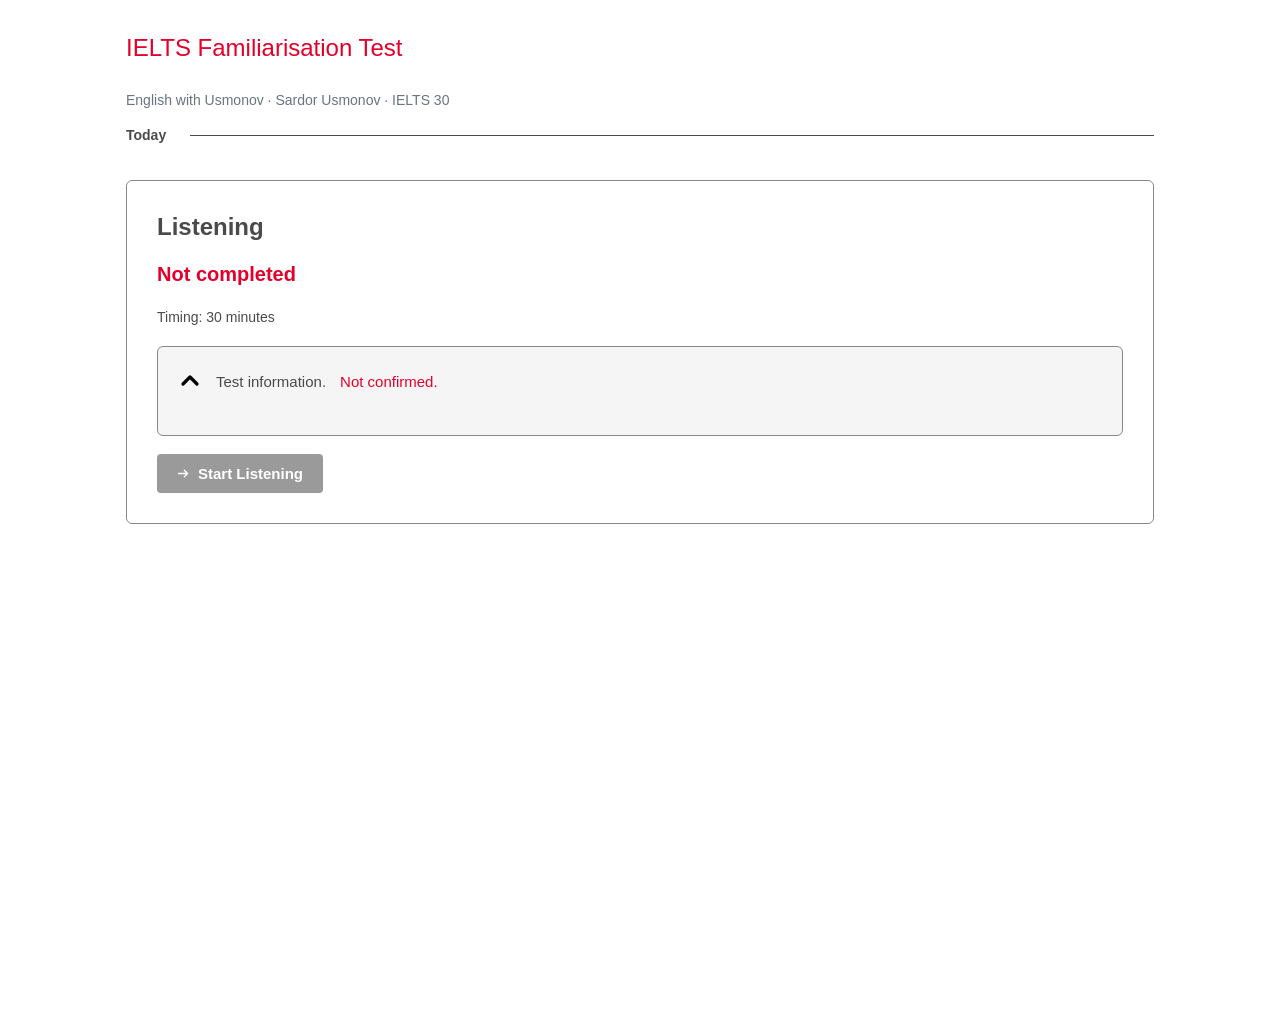
<file: ie-listening-5.html>
<!DOCTYPE html><html lang="en"><head>
<script id="fresh-start">
(function(){try{var nav=(performance.getEntriesByType&&performance.getEntriesByType('navigation')[0])||{};
if(nav.type!=='reload'){Object.keys(localStorage).forEach(function(k){if(k.indexOf('cdi.answers.')===0)localStorage.removeItem(k);});}}catch(e){}})();
</script><meta charset="UTF-8"><meta name="viewport" content="width=device-width, initial-scale=1.0"><meta name="copyright" content="IELTS is jointly owned by the British Council, IDP: IELTS Australia and Cambridge Assessment English."><title>IELTS Listening · Test 5</title><style>._93fd01{display:flex;gap:10px;align-items:center}._5520e0{display:flex;align-items:center;gap:7px;padding:10px 18px;border-radius:22px;text-decoration:none;font-size:15px;font-weight:500;transition:all 0.3s ease;border:1px solid transparent;white-space:nowrap}._5520e0:hover{transform:translateY(-2px);box-shadow:0 4px 12px rgba(0,0,0,0.2)}._5520e0 svg{flex-shrink:0}._0a529d{background:#0088cc;color:white}
    .intro{position:fixed;inset:0;background:#fff;z-index:2000;overflow-y:auto;font-family:Arial,Helvetica,sans-serif;color:#4a4a4a;}
    .intro[hidden],.intro-screen[hidden]{display:none !important;}
    .intro-screen{min-height:100%;}
    .i-wrap{max-width:1100px;margin:0 auto;padding:30px 36px 60px;}
    .i-h{margin:0 0 14px;font-size:24px;font-weight:700;color:#4a4a4a;}
    .i-status{font-size:20px;font-weight:700;color:#e4002b;margin-bottom:18px;}
    .i-timing{font-size:14px;margin-bottom:18px;}
    .i-card{background:#f5f5f5;border:1px solid #888;border-radius:6px;padding:22px 20px 26px;}
    .i-cardhead{display:flex;align-items:center;gap:14px;font-size:15px;margin-bottom:16px;}
    .i-cardhead svg{width:24px;height:24px;flex-shrink:0;}
    .i-conf{color:#e4002b;}
    .i-conf.ok{color:#a5c539;}
    .i-card video{display:block;width:100%;aspect-ratio:16/9;background:#fff;}
    .i-ready{margin:30px 0 10px;font-size:22px;font-weight:700;color:#4a4a4a;}
    .i-card p{margin:0 0 18px;font-size:15px;}
    .i-btn{display:inline-flex;align-items:center;gap:8px;background:#000;color:#fff;border:none;border-radius:4px;padding:11px 20px;font-size:15px;font-weight:700;font-family:inherit;cursor:pointer;}
    .i-btn:hover{background:#222;}
    .i-btn svg{width:13px;height:13px;}
    .i-title{margin:0 0 30px;font-size:24px;font-weight:400;color:#e4002b;}
    .i-today{display:flex;align-items:center;gap:24px;font-size:14px;font-weight:700;margin-bottom:34px;}
    .i-today::after{content:'';flex:1;border-top:1px solid #4a4a4a;}
    .i-outer{background:#fff;border:1px solid #888;border-radius:6px;padding:28px 30px 30px;}
    .i-outer .i-card{margin-bottom:12px;}
    .i-toggle{width:100%;background:transparent;border:none;padding:0;cursor:pointer;font-family:inherit;color:inherit;text-align:left;}
    .i-toggle:focus-visible{outline:2px solid #000;outline-offset:4px;}
    .i-btn:disabled{background:#9a9a9a;cursor:not-allowed;}
    .i-outer>.i-btn{margin-top:6px;}

body.mock-live #_6d7325{display:none!important}
body.mock-live #transcript-toggle-btn,body.mock-live #l-transcript-panel{display:none!important}
body.mock-live #float-check{width:auto!important;padding:0 18px!important;font:700 15px Arial,sans-serif!important;color:#fff!important;background:#111!important;opacity:1!important}
body.mock-live #float-check.armed{background:#c8102e!important}
#mock-bar{position:fixed;left:50%;transform:translateX(-50%);bottom:74px;z-index:9999;display:none;align-items:center;gap:14px;background:#111;color:#fff;font:15px Arial,sans-serif;padding:12px 16px;border-radius:6px;box-shadow:0 4px 14px rgba(0,0,0,.3);max-width:94vw}
#mock-bar.show{display:flex}
#mock-bar button{border:0;border-radius:4px;background:#2a6c96;color:#fff;font:700 14px Arial,sans-serif;padding:9px 16px;cursor:pointer;white-space:nowrap}
#mock-wait{position:fixed;inset:0;background:#fff;z-index:99999;display:none;align-items:center;justify-content:center;flex-direction:column;gap:10px;font:700 22px Arial,sans-serif;color:#333;text-align:center;padding:20px}
#mock-wait small{font:400 15px Arial,sans-serif;color:#666}

</style><style>:root{--bg:#ffffff;--surface:#ffffff;--surface-alt:#f8f8f8;--text:#000000;--text-muted:#333333;--text-secondary:#666666;--border:#cdcdcd;--border-light:#d5d5d5;--_488bab-bg:rgb(241,242,236);--_488bab-border:rgb(213,213,213);--accent:#2a6c96;--accent-hover:#245e82;--accent-soft:#bbd8f0;--qnum-border:rgb(65,143,198);--prev-bg:rgb(0,0,0);--next-bg:rgb(0,0,0);--check-bg:rgb(239,239,239);--check-color:rgb(83,83,83);--hover-bg:#e4e4e4;--ok:#3a8a17;--ok-soft:#e6f4ea;--bad:#88131a;--bad-soft:#fce8e6;--warn:#fe6532;--hl-yellow:#fef08a;--hl-green:#bbf7d0;--hl-blue:#bfdbfe;--hl-pink:#fecdd3;--topbar-h:56px;--navbar-h:53px;--font-scale:1;--line-scale:1}body._d9152b{--bg:#1a1a2e;--surface:#16213e;--surface-alt:#1f2b47;--text:#e4e6eb;--text-muted:#c8cad0;--text-secondary:#b0b3b8;--border:#3a3f4b;--border-light:#3a3f4b;--_488bab-bg:#1f2b47;--_488bab-border:#3a3f4b;--accent:#5ca0d3;--accent-hover:#7db8e3;--accent-soft:#1e3a5f;--qnum-border:#5ca0d3;--hover-bg:#2a3550;--check-bg:#1f2b47;--check-color:#b0b3b8;--ok:#81c995;--ok-soft:#1b3a26;--bad:#f28b82;--bad-soft:#3c1f1e;--warn:#fdd663;--hl-yellow:#6b5c10;--hl-green:#1e4d2e;--hl-blue:#1e3a5f;--hl-pink:#5c2030}body._ff5db9{--bg:#f4ece0;--surface:#faf6ef;--surface-alt:#f0e8da;--text:#3c3226;--text-muted:#5a4a3a;--text-secondary:#6b5e50;--border:#d5c9b8;--border-light:#d5c9b8;--_488bab-bg:#ede8de;--_488bab-border:#c8bfb0;--accent:#8b6914;--accent-soft:#f5eedc;--hover-bg:#e8dfd0}*,*::before,*::after{box-sizing:border-box;margin:0;padding:0}html,body{height:100%;font-family:Arial,sans-serif;font-size:calc(16px * var(--font-scale));line-height:calc(1.5 * var(--line-scale));background:var(--bg);color:var(--text);-webkit-font-smoothing:antialiased}.app{height:100vh;display:flex;flex-direction:column;overflow:hidden;background:var(--bg)}header.topbar{height:var(--topbar-h);display:flex;align-items:center;justify-content:space-between;padding:0 16px;position:relative;background:#ffffff;border-bottom:1px solid var(--border-light);flex-shrink:0;z-index:40}body._d9152b header.topbar{background:var(--surface)}body._ff5db9 header.topbar{background:var(--surface)}body._d9152b footer.navbar,body._ff5db9 footer.navbar{background:var(--surface);border-color:var(--border)}body._d9152b ._54009a,body._ff5db9 ._54009a{color:var(--text)}body._d9152b ._42bcba,body._ff5db9 ._42bcba{color:var(--text)}body._d9152b ._42bcba.active,body._ff5db9 ._42bcba.active{background:var(--surface-alt)}._afc89e{display:flex;align-items:center;gap:12px}._045266{width:93px;height:27px;flex-shrink:0}._e7ea99{font-size:16px;font-weight:600;color:rgb(0,0,0)}._4bc58f{position:absolute;left:50%;top:50%;transform:translate(-50%,-50%);display:flex;align-items:center;z-index:1}._2041fe{font-size:13px;font-weight:600;color:rgba(0,0,0,0.38);letter-spacing:0.02em;user-select:none}._2041fe a{color:inherit;text-decoration:none;cursor:pointer}._2041fe a:hover{color:rgba(0,0,0,0.6);text-decoration:underline}body._d9152b ._2041fe{color:rgba(255,255,255,0.30)}body._d9152b ._2041fe a:hover{color:rgba(255,255,255,0.55)}._7b5928{display:flex;align-items:center;gap:4px}._f3b7ef{font-size:15px;font-weight:700;font-variant-numeric:tabular-nums;color:var(--text-muted);min-width:50px;text-align:right;margin-right:4px;letter-spacing:0.03em}._f3b7ef.warning{color:var(--warn)}._f3b7ef.danger{color:var(--bad);animation:timer-flash 1s ease-in-out infinite}@keyframes timer-flash{0%,100%{opacity:1}50%{opacity:0.35}}._dbd7be{display:inline-flex;align-items:center;justify-content:center;width:56px;height:56px;border:none;background:transparent;color:var(--text);cursor:pointer;border-radius:0;transition:background 0.15s}._dbd7be:hover{background:var(--hover-bg)}._dbd7be svg{width:26px;height:26px;fill:currentColor}._488bab{margin:16px;padding:12px 16px;background:var(--_488bab-bg);border:0.8px solid var(--_488bab-border);flex-shrink:0}._7799c1{font-size:16px;font-weight:700;color:var(--text);margin:0 0 4px 0;line-height:1.3}._350794{font-size:16px;font-weight:400;color:var(--text);margin:0;line-height:1.4}main.layout{flex:1;display:flex;min-height:0;background:var(--surface)}._99bc6d{flex:1;overflow-y:auto;overflow-x:hidden;background:var(--surface);min-width:200px}._bf1de7{padding:24px 28px 40px}._65f985{font-size:16px;font-weight:700;color:var(--text);margin:0 0 16px 0;line-height:1.4}._a3fb58{margin:0 0 16px;color:var(--text-secondary);font-size:16px}._1c6faf{font-size:calc(16px * var(--font-scale));line-height:calc(1.6 * var(--line-scale))}._1c6faf p{margin:16px 0}._1c6faf p:first-child{margin-top:0}._1c6faf p:last-child{margin-bottom:0}._ec6aba{margin-top:20px}._07c12d{width:100%;border-collapse:collapse;margin-bottom:16px;font-size:0.95em}._07c12d th,._07c12d td{border:1px solid var(--border);padding:8px 10px;vertical-align:top;text-align:left}._07c12d th{background:var(--surface-alt);font-weight:700}._6c1b2a{width:16px;background:transparent;cursor:col-resize;display:flex;align-items:center;justify-content:center;flex-shrink:0;position:relative;user-select:none}._6c1b2a::before{content:'';position:absolute;left:50%;top:0;bottom:0;width:1px;background:var(--border-light);transform:translateX(-50%)}body._d9152b ._6c1b2a::before{background:rgba(255,255,255,0.25)}body._d9152b ._ebb81f,body._ff5db9 ._ebb81f{background:var(--surface-alt);border-color:var(--border);color:var(--text-secondary)}._ebb81f{position:absolute;left:50%;top:50%;transform:translate(-50%,-50%);width:35px;height:35px;background:rgb(249,249,249);border:1.6px solid rgb(83,83,83);border-radius:0;display:flex;align-items:center;justify-content:center;font-size:16px;color:rgb(83,83,83);cursor:col-resize;pointer-events:none}._6c1b2a:hover::before,._6c1b2a.dragging::before{background:var(--accent)}._6c1b2a:hover ._ebb81f,._6c1b2a.dragging ._ebb81f{border-color:var(--accent);color:var(--accent)}._eba57a{flex:1;display:flex;flex-direction:column;overflow:hidden;background:var(--surface);min-width:200px}._e4203a{flex:1;overflow-y:auto;overflow-x:hidden;padding:16px 16px 16px 17px;font-size:calc(16px * var(--font-scale));transition:opacity 0.16s ease}._e4203a._f23adc{opacity:0}._e4203a ._876cb5 li label,._e4203a ._5c9e6f,._e4203a ._97e20a,._e4203a ._056f87,._e4203a ._74ee2f,._e4203a ._1d77d2,._e4203a ._8ff108,._e4203a ._566a0a,._e4203a ._2de002,._e4203a ._9cb3d1,._e4203a ._b10432 p,._e4203a ._057235 li,._e4203a ._7a1ff7,._e4203a ._ceeed2,._e4203a ._bfe010,._e4203a ._bc3c62,._e4203a ._9e7d8f,._e4203a ._c6339b,._e4203a ._ed76fa,._e4203a ._cf0db7{font-size:inherit}._2e60c2{display:flex;align-items:stretch;justify-content:flex-end;flex-shrink:0;height:56px;background:var(--surface)}._cedf95{margin-bottom:32px;border-radius:4px}._cedf95._302bf5{animation:_302bf5-anim 1s ease-out forwards}@keyframes _302bf5-anim{0%{box-shadow:0 0 0 2px var(--accent)}70%{box-shadow:0 0 0 2px var(--accent)}100%{box-shadow:none}}._e20a57{animation:_e20a57-anim 0.8s ease-out forwards;border-radius:3px}@keyframes _e20a57-anim{0%{background:var(--accent-soft)}100%{background:transparent}}._c6339b{font-size:16px;font-weight:700;color:var(--text);margin-bottom:8px}._375ff0,._74ee2f{font-size:16px;font-weight:400;color:var(--text);line-height:1.5;margin-bottom:16px}.question,._fba3d1{display:flex;align-items:flex-start;gap:8px;padding:16px 0 0}._45c425{display:flex;align-items:flex-start;gap:8px;margin-bottom:8px}._1c4769{flex:1;min-width:0}._7835dd{display:inline-flex;align-items:center;justify-content:center;flex-shrink:0;min-width:21px;width:auto;height:24px;border:1.6px solid var(--qnum-border);border-radius:3px;background:transparent;color:var(--text);font-size:16px;font-weight:700;line-height:1;padding:0 4px;text-align:center;white-space:nowrap}._7835dd.plain{border-color:transparent;font-weight:400}._bc5ea8{font-size:16px;font-weight:400;line-height:1.5;color:var(--text)}._71a5b4,._c0b38b,.option{display:flex;align-items:flex-start;gap:8px;padding:0.8rem 0.5rem;cursor:pointer;border-radius:3px;transition:background-color 0.15s}._71a5b4:hover,._c0b38b:hover,.option:hover{background-color:var(--hover-bg)}._71a5b4 label,._c0b38b label,.option label{cursor:pointer;font-size:16px;line-height:1.5;color:var(--text)}._71a5b4 input:checked~label,._c0b38b input:checked~label,._71a5b4.selected,._c0b38b.selected{background-color:var(--accent-soft)}input[type="text"],._3a9aed,._bf5387,select{border:1px solid var(--border);border-radius:3px;padding:4px 8px;font-family:Arial,sans-serif;font-size:16px;color:var(--text);background:var(--surface);transition:border-color 0.15s}._3a9aed,._bf5387{min-width:120px;border-bottom-width:2px;border-top:none;border-left:none;border-right:none;border-radius:0;background:transparent;padding:2px 4px}input[type="text"]:focus,._3a9aed:focus,._bf5387:focus,select:focus{outline:none;border-color:var(--accent)}._b67845{font-weight:700;margin-bottom:12px}._ed2c42{display:flex;align-items:flex-start;gap:6px;margin-bottom:8px;line-height:1.6}._fc3da3{flex-shrink:0;color:var(--text-secondary)}._bc3c62{width:100%;max-width:500px;padding:10px 14px;border:1px solid var(--border);border-radius:3px;background:var(--surface-alt);text-align:center}._be1380{font-size:18px;color:var(--text-secondary);line-height:1}._599fa9{display:flex;gap:20px;align-items:flex-start;margin:8px 0}._f69959{flex:1;min-width:0;display:flex;flex-direction:column;align-items:center;gap:0;max-width:520px}._f69959 ._bc3c62{text-align:left;max-width:100%;font-size:16px;line-height:1.55}._f69959 ._be1380{text-align:center;padding:3px 0;align-self:center}._d15eb9{display:flex;flex-direction:column;gap:6px;padding-top:2px}._ca3aa2{display:flex;align-items:flex-start;gap:10px;padding:8px 0;border-bottom:1px solid var(--border)}._ca3aa2:last-child{border-bottom:none}._91081c{font-weight:700;min-width:20px;color:var(--accent)}._e4203a ._fba3d1,._e4203a .question{display:flex !important;align-items:flex-start !important;gap:8px !important;padding:16px 0 0 !important;margin-bottom:0 !important;border:none !important;background:transparent !important;border-radius:0 !important}._e4203a ._7835dd{display:inline-flex !important;align-items:center !important;justify-content:center !important;flex-shrink:0 !important;min-width:21px !important;width:auto !important;height:24px !important;border:1.6px solid var(--qnum-border) !important;border-radius:3px !important;background:transparent !important;color:var(--text) !important;font-size:16px !important;font-weight:700 !important;line-height:1 !important;padding:0 4px !important;text-align:center !important;white-space:nowrap !important}._e4203a ._fba3d1 ._bc5ea8,._e4203a .question ._bc5ea8,._e4203a ._1c4769{flex:1 !important;min-width:0 !important;font-size:16px !important;line-height:1.5 !important;color:var(--text) !important;background:transparent !important}._e4203a ._fba3d1 select,._e4203a select{border:1px solid var(--border) !important;border-radius:3px !important;background:var(--surface) !important;color:var(--text) !important;font-size:16px !important;padding:4px 8px !important;margin-left:8px !important;font-family:Arial,sans-serif !important}._e4203a ._0b2e0a{font-size:16px;line-height:1.6;margin:8px 0 16px;color:var(--text)}._e4203a .instructions{font-size:16px;line-height:1.5;color:var(--text);margin-bottom:8px}._e4203a .options{margin-top:4px}._e4203a ._9f1e65,._e4203a ._975087{display:flex !important;align-items:flex-start !important;gap:8px !important;padding:16px 0 0 !important;border:none !important;background:transparent !important;border-radius:0 !important}._e4203a ._b67845{font-size:16px;font-weight:700;margin-bottom:8px;color:var(--text)}._e4203a ._af35cf,._e4203a ._ad3a64{font-size:16px;line-height:1.6;color:var(--text)}._e4203a ._30e662{list-style:none;padding:0;margin:4px 0 24px}._6d7325{margin-top:24px;border:1px solid var(--border);border-radius:3px;background:var(--surface);padding:18px}._6d7325 h3{margin:0 0 12px;font-size:1.1em}._337aa4{display:flex;gap:24px;margin-bottom:16px;flex-wrap:wrap}._1c62d1{font-size:0.95em}._1c62d1 strong{display:block;font-size:1.4em;color:var(--accent)}._2811ca{display:flex;flex-wrap:wrap;gap:6px;margin-bottom:14px}._6be74c{font-size:0.82em;padding:3px 9px;border-radius:12px;border:1px solid;white-space:nowrap}.bd-ok{border-color:#4caf50;color:#2e7d32;background:#f1f8f1}._5e2143{border-color:#ff9800;color:#e65100;background:#fff8f0}._1e9ead{border-color:#ef5350;color:#c62828;background:#fff5f5}._5230f5{width:100%;border-collapse:collapse;font-size:0.9em}._5230f5 th,._5230f5 td{border:1px solid var(--border);padding:6px 10px;text-align:left}._5230f5 th{background:var(--surface-alt);font-weight:700}._5230f5 ._57ed2c{color:var(--ok);font-weight:700}._5230f5 ._77f2ac{color:var(--bad);font-weight:700}._5230f5 ._5c78db{color:var(--text-secondary)}._5230f5 tr._0fc156{cursor:pointer}._5230f5 tr._0fc156:hover{background:var(--hover-bg)}._5230f5 tr._0fc156:hover td:first-child::after{content:' 🔍';font-size:11px;opacity:0.6}._3f8b6c{font-size:0.78em;color:var(--text-secondary);margin:10px 0 0;padding:6px 10px;background:var(--hover-bg,rgba(0,0,0,0.04));border-radius:4px}._5c9e6f._15660e{border-color:var(--ok) !important;background:var(--ok-soft)}._5c9e6f._11163d{border-color:var(--bad) !important;background:var(--bad-soft)}._71a5b4._15660e,._c0b38b._15660e{background:var(--ok-soft);border-left:3px solid var(--ok)}._71a5b4._11163d,._c0b38b._11163d{background:var(--bad-soft);border-left:3px solid var(--bad)}._97e20a._15660e{border-color:var(--ok) !important;background:var(--ok-soft) !important}._97e20a._11163d{border-color:var(--bad) !important;background:var(--bad-soft) !important}select._15660e{border-color:var(--ok) !important;background:var(--ok-soft)}select._11163d{border-color:var(--bad) !important;background:var(--bad-soft)}._289577{display:inline-flex;align-items:center;margin-left:6px;padding:0 8px;height:22px;border:1px solid var(--ok);border-radius:3px;background:var(--ok-soft);color:var(--ok);font-size:14px;font-weight:600;white-space:nowrap;vertical-align:middle}mark._ab2b79{background:rgba(65,142,200,0.18);border-radius:2px;color:inherit;padding:1px 0}body._d9152b mark._ab2b79{background:rgba(92,160,211,0.30)}._1c6faf p._eded9f{background:rgba(65,142,200,0.04)}body._d9152b ._1c6faf p._eded9f{background:rgba(92,160,211,0.08)}._03f15a{font-size:10px;font-weight:700;color:var(--accent);background:var(--accent-soft);border-radius:3px;padding:0 4px;margin-left:4px;vertical-align:super;line-height:1;white-space:nowrap}footer.navbar{height:var(--navbar-h);background:#ffffff;border-top:1px solid var(--border-light);display:flex;align-items:stretch;flex-shrink:0;z-index:40;overflow:clip}._6a75c6{flex:1;display:flex;align-items:stretch;overflow:hidden;min-width:0;border-right:1px solid var(--border-light)}._82035b{display:flex;align-items:center;gap:0;padding:0 0 0 16px;border-right:1px solid var(--border)}._54009a{font-size:16px;font-weight:600;color:rgb(51,51,51);white-space:nowrap;padding:3px 20px 0;display:flex;align-items:center;position:relative;align-self:stretch}._54009a::before{content:'';position:absolute;top:0;left:0;right:0;height:3px;background:rgb(215,215,215)}._c2b373{display:flex;align-items:stretch;gap:1px;overflow-x:auto;overflow-y:hidden;padding:0 8px;height:100%;scrollbar-width:none}._6a75c6>._c2b373{flex:1;justify-content:center}._c2b373::-webkit-scrollbar{display:none}._42bcba{display:inline-flex;flex-direction:column;align-items:center;justify-content:center;position:relative;min-width:32px;height:auto;border:1.6px solid transparent;background:transparent;color:rgb(51,51,51);border-radius:3px;font-size:16px;font-weight:400;cursor:pointer;flex-shrink:0;padding:3px 9px 0;transition:border-color 0.1s}._9cde46{position:absolute;top:0;left:-1px;right:-1px;height:3px;background:rgb(215,215,215);border-radius:0;pointer-events:none;flex-shrink:0}._42bcba.active{background:#ffffff;border-color:var(--qnum-border);font-weight:700}._42bcba.active ._9cde46{background:rgb(65,142,200)}._42bcba.done{color:var(--accent)}._42bcba.done ._9cde46{background:rgb(33,170,116)}._42bcba._c29f57{color:rgb(33,170,116)}._42bcba._c29f57 ._9cde46{background:rgb(33,170,116)}._42bcba._8d358d{color:rgb(220,53,69)}._42bcba._8d358d ._9cde46{background:rgb(220,53,69)}._a5c065{flex:1;display:flex;flex-direction:row;align-items:center;justify-content:center;gap:6px;padding:0 20px;border:none;border-right:1px solid var(--border);background:#ffffff;color:rgb(51,51,51);font-size:16px;font-weight:400;cursor:pointer;white-space:nowrap;text-align:center;transition:background 0.12s;position:relative}._a5c065::before{content:'';position:absolute;top:0;left:0;right:0;height:3px;background:rgb(215,215,215)}._a5c065:hover{background:var(--hover-bg)}._a5c065:last-child{border-right:none}._e94708{font-size:16px;font-weight:400;color:rgb(51,51,51)}._ad0e1b{font-size:16px;font-weight:400;color:rgb(117,117,117)}body._d9152b ._a5c065,body._ff5db9 ._a5c065{background:var(--surface);color:var(--text)}body._d9152b ._e94708,body._ff5db9 ._e94708{color:var(--text)}body._d9152b ._ad0e1b,body._ff5db9 ._ad0e1b{color:var(--text-secondary)}._9a33d0{display:flex;align-items:stretch;flex-shrink:0}._77480e,._49a3e4{width:56px;height:56px;border:none;border-radius:3px;display:flex;align-items:center;justify-content:center;cursor:pointer;transition:opacity 0.15s}._77480e{background:var(--prev-bg);color:#ffffff}._49a3e4{background:var(--next-bg);color:#ffffff}._a2d8ca{width:77px;height:100%;border:none;border-radius:0;display:flex;align-items:center;justify-content:center;cursor:pointer;background:var(--check-bg);color:var(--check-color);transition:opacity 0.15s}._77480e:hover,._49a3e4:hover{opacity:0.85}._a2d8ca:hover{opacity:0.85}._77480e:disabled,._49a3e4:disabled{opacity:0.35;cursor:not-allowed}._77480e svg,._49a3e4 svg{width:26px;height:26px;fill:currentColor}._a2d8ca svg{width:24px;height:24px;fill:currentColor}.btn{display:inline-flex;align-items:center;justify-content:center;gap:5px;border:1px solid var(--border);background:var(--surface);color:var(--text);border-radius:3px;padding:0.75em 1.5em;font-size:14px;font-weight:600;cursor:pointer;transition:background 0.12s;line-height:18px;font-family:Arial,sans-serif}.btn:hover{background:var(--hover-bg)}.btn.primary{background:var(--accent);color:#fff;border-color:var(--accent)}.btn.primary:hover{background:var(--accent-hover)}.btn.primary:disabled{opacity:0.5;cursor:not-allowed}._67a222{position:fixed;top:var(--topbar-h);right:0;width:min(300px,100vw);background:var(--surface);border-left:1px solid var(--border);box-shadow:-4px 0 16px rgba(0,0,0,0.1);padding:16px;z-index:60;display:none;max-height:calc(100vh - var(--topbar-h));overflow-y:auto}._67a222.open{display:block}._5b6ca6{font-size:13px;font-weight:700;text-transform:uppercase;letter-spacing:0.04em;color:var(--text-secondary);margin-bottom:14px}._6b56a4{margin-bottom:14px}._6b56a4 label{display:block;margin-bottom:6px;font-size:12px;font-weight:600;color:var(--text-secondary)}._6b56a4 input[type="range"]{width:100%;accent-color:var(--accent)}._c5eb0f{display:flex;gap:8px}._25571e{width:36px;height:36px;border-radius:6px;border:2px solid var(--border);cursor:pointer;transition:border-color 0.15s}._25571e:hover,._25571e.active{border-color:var(--accent)}._25571e._fbdc3c{background:#ffffff}._25571e._597245{background:#faf6ef}._25571e._a55b40{background:#1a1a2e}.highlight{padding:0 1px;border-radius:2px;background:var(--hl-yellow)}._dc8710{position:fixed;z-index:90;display:none;background:var(--surface);border:1px solid var(--border);border-radius:8px;box-shadow:0 4px 16px rgba(0,0,0,0.15);padding:6px;gap:4px}._dc8710.visible{display:flex}._b2d3a9{width:24px;height:24px;border-radius:50%;border:2px solid transparent;cursor:pointer;transition:transform 0.1s}._b2d3a9:hover{transform:scale(1.15)}._b2d3a9.yellow{background:#fef08a}._8ca778{width:24px;height:24px;border-radius:50%;border:1px solid var(--border);background:var(--surface);cursor:pointer;font-size:12px;display:flex;align-items:center;justify-content:center;color:var(--bad)}._e9c498{position:fixed;inset:0;background:rgba(0,0,0,0.5);display:none;align-items:center;justify-content:center;z-index:100}._e9c498.visible{display:flex}._ed9bbb{background:var(--surface);border-radius:3px;padding:28px 32px;max-width:440px;width:90%;box-shadow:0 6px 20px rgba(0,0,0,0.3);text-align:center}._ed9bbb h2{margin:0 0 12px;font-size:1.3em}._ed9bbb p{margin:0 0 20px;color:var(--text-secondary);font-size:0.95em;line-height:1.5}._92836f{display:flex;gap:10px;justify-content:center}._e39015{display:contents}._e39015[hidden]{display:none}@media (max-width:980px){main.layout{flex-direction:column}._99bc6d,._eba57a{flex:none;height:50%}._6c1b2a{display:none}._bf1de7,._e4203a{padding:16px 18px 28px}}@media (max-width:640px){._488bab{margin:8px}._a5c065{min-width:70px;padding:0 10px}._ad0e1b{display:none}._bf1de7,._e4203a{padding:12px 14px 24px}}._7835dd.active{border-color:var(--qnum-border);font-weight:700}._876cb5{list-style:none;margin:4px 0 0;padding:0}._876cb5.vertical{display:flex;flex-direction:column;gap:2px}._876cb5 li label{display:flex;align-items:flex-start;gap:8px;padding:0.5rem 0.5rem;cursor:pointer;border-radius:3px;font-size:16px;line-height:1.5;color:var(--text);transition:background-color 0.15s}._876cb5 li label:hover{background-color:var(--hover-bg)}._876cb5 li input:checked + span,._876cb5 li label:has(input:checked){background-color:var(--accent-soft)}._5c9e6f{border:1.5px solid var(--accent);border-radius:3px;height:22px;width:172px;min-width:172px;max-width:100%;padding:0 8px;font-size:16px;font-family:Arial,sans-serif;color:var(--text);background:var(--surface);vertical-align:baseline;text-align:left;box-sizing:border-box;display:inline-block}._5c9e6f:focus{outline:none;border-color:var(--accent);border-width:1.5px}._5c9e6f::placeholder{font-weight:700;color:var(--text);opacity:1;text-align:center}._d9152b ._5c9e6f::placeholder{color:var(--text-muted)}._057235{list-style:disc;padding-left:24px;margin:8px 0 0}._057235 li{font-size:16px;line-height:2;color:var(--text)}._1d77d2{font-size:16px;font-weight:700;margin:14px 0 6px;color:var(--text);line-height:1.4}._8ff108{font-size:16px;font-weight:700;margin:14px 0 2px;color:var(--text);line-height:1.4}._566a0a{font-size:16px;font-weight:700;margin:10px 0 2px;color:var(--text);line-height:1.4}._2de002{font-size:16px;margin:6px 0 2px;color:var(--text);line-height:1.4}._9cb3d1{font-size:16px;margin:4px 0 4px 16px;color:var(--text);line-height:1.6}._e8d7d7{font-size:14px;color:#b85c00;background:rgba(255,160,60,0.10);border:1px solid rgba(255,160,60,0.35);border-radius:6px;padding:8px 12px;margin:0 0 14px 0;line-height:1.5}body._d9152b ._e8d7d7{color:#ffb347;background:rgba(255,160,60,0.08);border-color:rgba(255,160,60,0.25)}._467c04{font-size:14px;color:var(--text-muted);font-style:italic;margin:0 0 12px 0}._a0059c{margin:0 0 16px 0;border:1px solid var(--border);border-radius:6px;overflow:hidden;display:inline-block;max-width:100%}._9028e5{display:block;width:100%;height:auto}._4e854c{margin:8px 0}._bfe010{font-size:16px;margin:6px 0;color:var(--text);line-height:1.7}._7cdb39{font-size:16px;margin:6px 0 6px 4px;color:var(--text);line-height:1.6}._e0bdce ._c5434d{font-weight:700;white-space:nowrap;vertical-align:top;padding:8px 12px;width:1%}._e0bdce td{vertical-align:top;padding:8px 12px}._99bf36{margin:3px 0;line-height:1.5}._45ec5f{list-style:none;padding:0;margin:10px 0}._a8ead1{display:flex;align-items:baseline;gap:8px;margin-bottom:12px;flex-wrap:wrap}._9e7d8f{font-size:16px;color:var(--text);flex:1;min-width:200px}._5dcf44{min-width:180px;flex-shrink:0}._b10432{margin-top:14px;padding-top:12px;border-top:1px solid #d8d8d8}._3174b2 td{padding:6px 10px;line-height:1.6}._3174b2 ._0c0a0d{color:#555;margin-left:4px}._97e20a{display:inline-flex;align-items:center;justify-content:center;min-width:90px;height:27px;padding:0 8px;border:0.8px dashed var(--border);border-radius:3px;background:var(--surface);color:var(--text-secondary);font-size:16px;font-family:Arial,sans-serif;cursor:pointer;vertical-align:middle;transition:background 0.12s,border-color 0.12s,border-width 0.12s,color 0.12s}._97e20a._47326d{border:1.6px dashed var(--accent);color:var(--accent)}._97e20a:hover,._97e20a._f9237f{background:var(--hover-bg)}._97e20a._9b17af{border-style:solid;border-color:var(--accent);color:var(--text);background:var(--accent-soft);font-weight:400}._6e9931{display:flex;flex-wrap:wrap;gap:6px;margin-top:16px;padding:10px 12px;background:var(--surface-alt);border-radius:4px;border:1px solid var(--border)}._d9152b ._6e9931{background:var(--surface-alt)}._056f87{padding:4px 10px;border:0.8px solid var(--border);border-radius:4px;font-size:16px;font-family:Arial,sans-serif;color:var(--text);background:var(--surface);cursor:pointer;transition:background 0.12s,border-color 0.12s;text-align:left;line-height:1.4}._056f87:hover{background:var(--hover-bg)}._056f87._f5b9fc{background:var(--accent-soft);border-color:var(--accent)}._056f87._ab65d6{display:none}._056f87._70b1d6{opacity:0.35;cursor:grabbing}._056f87[draggable="true"]{cursor:grab}._97e20a._ca0185{background:var(--accent-soft);border-style:solid;border-color:var(--accent)}._639007{margin-bottom:20px}._b0df23{font-size:15px;font-weight:400;color:var(--text);margin-bottom:8px}._46aa29{flex-direction:column;align-items:flex-start;background:transparent;border:none;padding:0;margin-top:8px;gap:4px}._d9152b ._46aa29{background:transparent}._0ad614{width:auto;text-align:left;padding:6px 12px;font-size:15px;font-weight:700;border:1px solid rgb(83,83,83);border-radius:3px;background:var(--surface)}._0ad614:hover{border-color:var(--accent);background:var(--hover-bg)}._0ad614._f5b9fc{border-color:var(--accent);background:var(--accent-soft);box-shadow:0 0 0 2px var(--accent-soft)}._983c23{display:flex;align-items:flex-start;gap:10px;margin-bottom:16px}._0411a7{flex:1;display:flex;flex-direction:column;gap:6px}._cf0db7{font-size:15px;color:var(--text);line-height:1.4}._84f767{display:block;width:100%;height:34px;text-align:center;font-size:14px;padding:0 10px}._b87efb{display:flex;flex-direction:column;gap:16px;margin-top:8px}._7a1ff7{display:flex;flex-direction:column;gap:6px;font-size:16px;color:var(--text)}._b11819{display:flex;align-items:flex-start;gap:10px}._ceeed2{flex:1;line-height:1.5}._7a1ff7 ._97e20a{min-width:300px;max-width:100%}._b10432 p{line-height:2.2;margin-bottom:8px;font-size:16px;color:var(--text)}._e4fa9c{width:100%;border-collapse:collapse;margin-top:8px;font-size:15px}._e4fa9c th,._e4fa9c td{border:1px solid var(--border);padding:6px 10px;text-align:center;vertical-align:middle}._e4fa9c th:first-child,._e4fa9c td:first-child{text-align:left;min-width:200px}._2c7f3d{width:36px;padding:0 !important}._54e1b5{display:flex;align-items:center;justify-content:center;width:100%;height:100%;min-height:36px;cursor:pointer}._0569e6{margin-top:10px;font-size:14px;border-collapse:collapse}._0569e6 td{padding:3px 8px;color:var(--text)}._0569e6 td:first-child{font-weight:700;min-width:28px}._758bf8{border-collapse:collapse;width:100%}._758bf8 td{padding:5px 8px;vertical-align:middle}._758bf8 tr{border-bottom:1px solid var(--border)}._758bf8 tr:last-child{border-bottom:none}._cf4285{color:var(--text);font-size:15px;width:100%}._f615c0{white-space:nowrap}._6d5f74{width:48px !important;min-width:48px !important;max-width:48px !important;text-align:center;text-transform:uppercase}._46aa29{background:var(--surface-alt);border:1px solid var(--border);border-radius:4px;padding:10px 14px;margin-bottom:16px}._d9152b ._46aa29{background:#2a2a2a}._f95522{padding:4px 0;font-size:15px;color:var(--text);line-height:1.5}._b1943b{display:flex;flex-direction:column;gap:14px}._983c23{display:flex;align-items:center;gap:12px;font-size:16px;color:var(--text)}._cf0db7{flex:1;line-height:1.5}._74ee2f{font-size:16px;font-weight:400;color:var(--text);line-height:1.5;margin-bottom:16px}._1b0b0b{display:flex;align-items:center;justify-content:center;width:100%;min-height:56px;padding:10px 16px;font-size:15px;font-weight:400;color:var(--text-secondary);box-sizing:border-box;margin:14px 0 6px;border:2px dashed #999;border-radius:4px;background:#fff;text-align:center}._d9152b ._1b0b0b{background:#1e1e1e;border-color:#555}._1b0b0b._9b17af{border:2px solid #2E86DE;justify-content:flex-start;text-align:left;font-weight:700;font-size:15px;color:var(--text)}._1b0b0b:hover,._1b0b0b._f9237f{border-color:#2E86DE;border-style:dashed;background:rgba(46,134,222,0.05)}._1b0b0b._9b17af:hover,._1b0b0b._9b17af._f9237f{border-style:solid}._1c6faf p.labeled{display:flex;align-items:baseline;gap:0}._ed76fa{font-weight:700;min-width:1.8em;flex-shrink:0;font-style:normal}._dc2b4a{flex:1}._0a3612{font-size:13px;color:var(--text-muted);font-style:italic;margin:6px 0 2px}._0a3612 em{font-weight:600;color:var(--text-secondary);font-style:normal}._725d90{font-size:1rem;font-weight:700;margin:20px 0 6px;padding-bottom:4px;border-bottom:1px solid var(--border);color:var(--text);letter-spacing:0.02em}._ca6722{font-style:italic;font-size:16px;color:var(--text);margin-bottom:10px;line-height:1.6}._db8cd6{font-size:13px;color:var(--text-secondary);margin:6px 0 0;padding-top:8px;border-top:1px solid var(--border);line-height:1.5}._0e77a4{font-size:11px;color:var(--accent);font-weight:600;vertical-align:super}@media (max-width:768px){html,body{overflow-x:hidden;max-width:100vw}.app{height:100vh;height:100svh;overflow:hidden;max-width:100vw}header.topbar{height:48px;padding:0 8px;overflow:hidden}footer.navbar{height:calc(var(--navbar-h) + env(safe-area-inset-bottom));padding-bottom:env(safe-area-inset-bottom);overflow:clip}._6a75c6{overflow-x:auto;overflow-y:hidden;-webkit-overflow-scrolling:touch;scrollbar-width:none}._6a75c6::-webkit-scrollbar{display:none}main.layout{flex:1;flex-direction:column;min-height:0;overflow:hidden}._99bc6d{width:100% !important;min-width:0;max-width:100%;flex:none;height:45vh;min-height:120px;border-right:none;border-bottom:1px solid var(--border);overflow-y:auto}._eba57a{width:100% !important;min-width:0;max-width:100%;flex:1;height:auto;min-height:0}._73617d{display:none !important}._e7ea99{display:none}._045266{height:20px}._2041fe{font-size:10px;letter-spacing:0}._488bab{padding:8px 12px}._488bab h2{font-size:15px}._488bab p{font-size:13px}._bf1de7{padding:10px 12px 20px}._e4203a{padding:10px 12px 20px}.navbar{padding:6px 8px}._265fa3{font-size:13px;padding:6px 10px}._a2d8ca{width:36px;height:36px}.q-nav button{width:32px;height:32px;font-size:12px}._876cb5 li label{padding:0.65rem 0.5rem}._5c9e6f{width:130px;min-width:80px;max-width:100%}._97e20a{min-width:120px}._7a1ff7 ._97e20a{max-width:100%}._cedf95,._714f6a,._b7d5c1{max-width:100%;overflow-x:hidden}._58462c{overflow-x:auto;-webkit-overflow-scrolling:touch}._e4fa9c th:first-child,._e4fa9c td:first-child{min-width:140px}._180de9,._b707fe,._599fa9{max-width:100%}._74d7c5,._7faf7a{min-width:0;max-width:100%}._6e9931{flex-wrap:wrap}._67a222{width:100%;left:0;right:0;bottom:0;border-radius:12px 12px 0 0}._dc8710{bottom:calc(var(--navbar-h,56px) + 10px);top:auto !important;left:50% !important;transform:translateX(-50%);padding:10px 18px;border-radius:28px;gap:14px;box-shadow:0 4px 24px rgba(0,0,0,0.22)}._b2d3a9{width:40px;height:40px}._8ca778{width:40px;height:40px;font-size:18px}._599fa9{flex-direction:column}._d15eb9{margin-top:12px;flex-direction:row;flex-wrap:wrap}}@media (max-width:480px){._99bc6d{height:40vh}._f3b7ef{font-size:14px}._a5c065{min-width:56px;padding:0 7px;font-size:12px}._e94708{font-size:12px}._54009a{font-size:13px;padding:3px 12px 0}._42bcba{min-width:28px;font-size:14px;padding:3px 6px 0}._2041fe{display:none}}._7aa674{position:absolute;top:8px;right:8px;z-index:100;display:flex;gap:4px;background:rgba(26,26,46,0.92);border-radius:8px;padding:4px 8px;box-shadow:0 2px 12px rgba(0,0,0,.3)}._9b87f3{border:none;border-radius:6px;padding:5px 10px;font-size:12px;font-weight:600;cursor:pointer;white-space:nowrap;background:#e94560;color:#fff;transition:background .15s}._9b87f3:hover{background:#c73853}._9b87f3._5a5dc3{background:#00b894}._9b87f3._5a5dc3:hover{background:#00a381}._e83807{outline:3px dashed #e94560 !important;outline-offset:-3px}._e83807::after{content:'Drop image to replace';position:absolute;inset:0;display:flex;align-items:center;justify-content:center;background:rgba(233,69,96,0.15);color:#e94560;font-weight:700;font-size:16px;pointer-events:none;z-index:90}._2617ec{outline:2px solid #e94560 !important;outline-offset:1px;z-index:80 !important}._ae8cd0{position:absolute;width:10px;height:10px;background:#e94560;border:1px solid #fff;border-radius:2px;z-index:81}._b5d9fb{top:-5px;left:-5px;cursor:nw-resize}._3f3ea2{top:-5px;right:-5px;cursor:ne-resize}._d4c1d0{bottom:-5px;left:-5px;cursor:sw-resize}._a12e39{bottom:-5px;right:-5px;cursor:se-resize}._187bad{position:fixed;z-index:100002;background:#1a1a2e;border-radius:8px;padding:4px 0;box-shadow:0 4px 16px rgba(0,0,0,.4);min-width:140px}._64b32d{display:block;width:100%;border:none;background:transparent;color:#eee;text-align:left;padding:8px 16px;font-size:13px;cursor:pointer}._64b32d:hover{background:rgba(233,69,96,.2)}._6b95e5{color:#e94560}._6b95e5:hover{background:rgba(233,69,96,.3)}.layout{display:block}._99bc6d,._6c1b2a{display:none !important}._eba57a{width:100% !important;border-left:none !important}._93fd01{margin-left:0}._5520e0{padding:5px 12px;font-size:13px;border-radius:16px}.app{overflow:visible !important;height:auto !important;min-height:100vh}header.topbar{position:sticky;top:0;z-index:60}._488bab{position:sticky;top:var(--topbar-h,56px);z-index:50;display:flex;align-items:center;gap:16px}._7c56da{flex:1;min-width:0}._067319{position:absolute;left:50%;transform:translateX(-50%);pointer-events:auto}._47daf0{width:460px;max-width:calc(100vw - 320px)}@media (max-width:768px){._488bab{flex-direction:column;align-items:stretch;gap:8px;top:48px}._067319{position:static;transform:none}._47daf0{width:100%;max-width:none}}footer.navbar{position:fixed;bottom:0;left:0;right:0;z-index:40}._2e60c2{position:fixed !important;bottom:calc(var(--navbar-h,53px) + env(safe-area-inset-bottom)) !important;right:0 !important;z-index:39;height:56px;background:transparent !important;pointer-events:none}._2e60c2 button{pointer-events:all}._e4203a{padding-bottom:calc(var(--navbar-h,53px) + 56px + 16px + env(safe-area-inset-bottom))}._e4203a *{line-height:calc(1.5 * var(--line-scale,1))}._057235 li,._9cb3d1,._2de002{line-height:calc(2 * var(--line-scale,1))}@media (max-width:768px){._eba57a{height:auto;overflow-y:visible}}@media (max-width:480px){._f64327{display:none}._143d78{min-width:56px}}._180de9{display:flex;gap:32px;align-items:flex-start;margin-top:14px;flex-wrap:wrap}._74d7c5{flex:0 0 auto;min-width:220px}._7faf7a{flex:0 0 auto;min-width:180px}._7faf7a ._6e9931{flex-direction:column;flex-wrap:nowrap;max-width:320px}._f0afdd{text-align:center;font-size:15px;font-weight:700;margin:0 0 12px;padding:0}._19a1a6{font-size:13px;font-weight:700;margin:0 0 12px;text-transform:uppercase;letter-spacing:0.04em;color:var(--text)}._dfd2f9{font-size:13px;color:var(--text-secondary);margin:-4px 0 10px}._bced69{display:flex;align-items:center;gap:12px;margin-bottom:10px;min-height:36px}._c75e39{font-size:16px;min-width:90px;color:var(--text)}._bced69 ._97e20a{min-width:110px;height:30px;padding:0 10px;font-size:15px}._b707fe{display:flex;flex-direction:row;align-items:flex-start;gap:18px;margin-top:14px}._d1f4db{flex:1 1 auto;min-width:0;max-width:520px}._c2fa29{flex:1 1 260px;min-width:200px;max-width:340px;display:flex;flex-direction:column;gap:10px;overflow-x:auto}@media (max-width:600px){._b707fe{flex-direction:column}._c2fa29{width:100%}}._6ad8be{display:flex;align-items:center;justify-content:center;gap:10px;border:1.5px dashed var(--border);background:var(--surface-alt);border-radius:6px;height:90px;margin-bottom:14px;color:var(--text-secondary);font-size:13px}._6ad8be svg{opacity:0.45;flex-shrink:0}._0004b2{margin-bottom:12px}._ac49e0{display:flex;align-items:center;gap:12px;padding:5px 0;border-bottom:1px solid var(--border-light)}._ac49e0 ._97e20a{min-width:130px;height:34px;padding:0 14px;font-size:15px;flex-shrink:0}._ac49e0 ._405587{min-width:52px;max-width:80px;padding:0 8px;font-size:15px;font-weight:600}._f5690b{font-size:15px;flex:1;color:var(--text)}._c1a527{flex-wrap:wrap;gap:6px}._cd523c{display:flex;flex-direction:column;gap:6px;padding:4px 0}._f60731{text-align:left;padding:6px 12px;font-size:15px;white-space:nowrap;overflow:hidden;text-overflow:ellipsis;max-width:100%}._ffb084{font-size:13px;font-weight:700;background:var(--accent-soft);border-color:var(--accent);border-style:dashed;min-width:28px;min-height:22px}._ffb084._9b17af{background:var(--accent-soft);border-style:solid;font-size:11px;font-weight:500;color:var(--text)}._caec44{position:relative;display:block;width:100%;max-height:460px;border:1px solid var(--border);border-radius:6px;overflow:hidden;user-select:none}._f9b19d{display:block;width:100%;max-height:460px;height:auto;object-fit:contain}._b820bc{position:absolute;border:2px dashed var(--accent);background:rgba(65,142,200,0.12);border-radius:4px;display:flex;align-items:center;justify-content:center;cursor:pointer;transition:background 0.15s,border-color 0.15s;font-size:12px;font-weight:700;color:var(--accent);min-width:32px;min-height:18px;padding:2px 4px;box-sizing:border-box}._76fe5c{border-radius:50%}._b820bc._ca0185,._b820bc._47326d{background:rgba(65,142,200,0.28);border-style:solid;border-color:var(--accent)}._b820bc._9b17af{background:rgba(65,142,200,0.06);border-style:solid;font-size:12px;font-weight:600;color:var(--text)}._b820bc._15660e{border-color:var(--ok) !important;background:rgba(58,170,94,0.1) !important}._b820bc._11163d{border-color:var(--bad) !important;background:rgba(229,57,53,0.1) !important}._d9152b ._b820bc{color:var(--accent);border-color:var(--accent);background:rgba(92,160,211,0.12)}._d9152b ._b820bc._ca0185,._d9152b ._b820bc._47326d{background:rgba(92,160,211,0.28)}._d9152b ._b820bc._9b17af{background:rgba(92,160,211,0.06)}._7aa674{position:absolute;top:8px;right:8px;z-index:100;display:flex;gap:4px;background:rgba(26,26,46,0.92);border-radius:8px;padding:4px 8px;box-shadow:0 2px 12px rgba(0,0,0,.3)}._9b87f3{border:none;border-radius:6px;padding:5px 10px;font-size:12px;font-weight:600;cursor:pointer;white-space:nowrap;background:#e94560;color:#fff;transition:background .15s}._9b87f3:hover{background:#c73853}._9b87f3._5a5dc3{background:#00b894}._9b87f3._5a5dc3:hover{background:#00a381}._e83807{outline:3px dashed #e94560 !important;outline-offset:-3px}._e83807::after{content:'Drop image to replace';position:absolute;inset:0;display:flex;align-items:center;justify-content:center;background:rgba(233,69,96,0.15);color:#e94560;font-weight:700;font-size:16px;pointer-events:none;z-index:90}._2617ec{outline:2px solid #e94560 !important;outline-offset:1px;z-index:80 !important;overflow:visible !important}._ae8cd0{position:absolute;width:10px;height:10px;background:#e94560;border:1px solid #fff;border-radius:2px;z-index:81}._b5d9fb{top:-5px;left:-5px;cursor:nw-resize}._3f3ea2{top:-5px;right:-5px;cursor:ne-resize}._d4c1d0{bottom:-5px;left:-5px;cursor:sw-resize}._a12e39{bottom:-5px;right:-5px;cursor:se-resize}._187bad{position:fixed;z-index:100002;background:#1a1a2e;border-radius:8px;padding:4px 0;box-shadow:0 4px 16px rgba(0,0,0,.4);min-width:140px}._64b32d{display:block;width:100%;border:none;background:transparent;color:#eee;text-align:left;padding:8px 16px;font-size:13px;cursor:pointer}._64b32d:hover{background:rgba(233,69,96,.2)}._6b95e5{color:#e94560}._6b95e5:hover{background:rgba(233,69,96,.3)}._47daf0{height:36px;display:flex;align-items:center;gap:8px;background:var(--surface-alt);border-radius:20px;padding:0 14px;border:1px solid var(--border-light)}._d9152b ._47daf0{background:var(--surface-alt);border-color:var(--border)}._d9152b ._e734af{background:var(--surface-alt)}._d9152b ._4335b5{background:var(--surface-alt)}._d9152b ._143d78{color:var(--text-secondary)}._d9152b ._4c79dd{color:var(--text-secondary)}._a49ec7{flex-shrink:0;width:28px;height:28px;border:none;border-radius:50%;background:var(--accent);color:#fff;cursor:pointer;display:flex;align-items:center;justify-content:center;transition:background 0.15s,transform 0.1s}._a49ec7:hover{background:var(--accent-hover);transform:scale(1.05)}._a49ec7:active{transform:scale(0.95)}._a49ec7 svg{width:12px;height:12px}._4c79dd{flex-shrink:0;height:28px;padding:0 7px;border:none;border-radius:4px;background:transparent;color:var(--text-secondary);font-size:11px;font-weight:700;cursor:pointer;letter-spacing:-0.02em;transition:background 0.12s,color 0.12s}._4c79dd:hover{background:var(--hover-bg);color:var(--accent)}._ec047e{flex:1;min-width:80px;display:flex;align-items:center;gap:7px}._e734af{flex:1;-webkit-appearance:none;appearance:none;height:3px;border-radius:2px;background:var(--border);cursor:pointer;outline:none}._e734af::-webkit-slider-thumb{-webkit-appearance:none;width:11px;height:11px;border-radius:50%;background:var(--accent);cursor:pointer;box-shadow:0 0 0 2px var(--accent-soft)}._143d78{font-size:11px;font-variant-numeric:tabular-nums;color:var(--text-secondary);white-space:nowrap;min-width:72px;text-align:right}._f64327{display:flex;align-items:center;gap:5px;flex-shrink:0;opacity:0.7;transition:opacity 0.15s}._f64327:hover{opacity:1}._f64327 svg{width:13px;height:13px;color:var(--text-secondary);fill:currentColor;flex-shrink:0}._4335b5{width:52px;-webkit-appearance:none;appearance:none;height:3px;border-radius:2px;background:var(--border);cursor:pointer;outline:none}._4335b5::-webkit-slider-thumb{-webkit-appearance:none;width:9px;height:9px;border-radius:50%;background:var(--text-secondary);cursor:pointer}#l-transcript-panel{position:fixed;top:48px;right:0;width:340px;max-width:90vw;height:calc(100vh - 48px);background:var(--bg);border-left:1px solid var(--border);z-index:200;display:flex;flex-direction:column;transform:translateX(100%);transition:transform 0.25s ease;box-shadow:-4px 0 16px rgba(0,0,0,0.1)}#l-transcript-panel.open{transform:translateX(0)}._2689d4{padding:10px 14px;font-weight:700;font-size:14px;border-bottom:1px solid var(--border);display:flex;align-items:center;justify-content:space-between;flex-shrink:0}._2451a9{background:none;border:none;cursor:pointer;color:var(--text-secondary);font-size:20px;line-height:1;padding:2px 4px}._bf0522{overflow-y:auto;flex:1;padding:8px 12px}._a77a40{font-size:13px;line-height:1.55;padding:4px 6px;margin:2px 0;border-radius:3px;cursor:pointer;transition:background 0.12s;position:relative}._a77a40:hover{background:rgba(65,142,200,0.08)}._57664e{background:rgba(65,142,200,0.18);border-left:3px solid var(--accent);padding-left:9px}._57664e::after{content:attr(data-q-nums);position:absolute;top:-18px;left:6px;background:var(--accent);color:white;font-size:10px;font-weight:700;padding:2px 5px;border-radius:2px;white-space:nowrap;pointer-events:none;opacity:0;transition:opacity 0.2s}._57664e:hover::after{opacity:1}._dcff4d{background:var(--ok-soft) !important;border-left-color:var(--ok) !important}._dcff4d::after{background:var(--ok) !important}._43799c{background:var(--bad-soft) !important;border-left-color:var(--bad) !important}._43799c::after{background:var(--bad) !important}._f499f1{font-size:10px;color:var(--text-secondary);margin-right:5px;font-family:monospace}._d9152b #l-transcript-panel{background:var(--surface);border-color:var(--border)}._d9152b ._2689d4{border-color:var(--border)}@media (max-width:600px){#l-transcript-panel{width:100vw}}._877bdc{padding:4px 11px;font-size:12px;font-weight:600;border:1.5px solid var(--accent);border-radius:20px;background:transparent;color:var(--accent);cursor:pointer;transition:all 0.12s;white-space:nowrap;margin-right:4px}._877bdc:hover{background:var(--accent);color:#fff}._877bdc.active{background:var(--accent);color:#fff}</style><style>
        .watermark-buttons {
            display: flex;
            gap: 10px;
            align-items: center;
        }

        .watermark-btn {
            display: flex;
            align-items: center;
            gap: 7px;
            padding: 10px 18px;
            border-radius: 22px;
            text-decoration: none;
            font-size: 15px;
            font-weight: 500;
            transition: all 0.3s ease;
            border: 1px solid transparent;
            white-space: nowrap;
        }

        .watermark-btn:hover {
            transform: translateY(-2px);
            box-shadow: 0 4px 12px rgba(0,0,0,0.2);
        }

        .watermark-btn svg {
            flex-shrink: 0;
        }
        
        .telegram-btn {
            background: #0088cc;
            color: white;
        }
        
[data-wmc] > .watermark-buttons { margin-left: 0; }
[data-wmc] .watermark-btn { padding: 4px 10px; font-size: 13px; }
.q-text,.gap-input,.option,.subhead,.section-head h2,.section-head .instruction,
.note-flow,.gap-line,.drag-chip,.drag-item-label,.drag-col-hdr,.drag-num-hint,.q-pill{
  font-size:calc(var(--base-size,16px) + var(--text-zoom)) !important;
  transition:none;
}
.note-flow{--base-size:16px}
.note-flow{display:block;font-size:16px;line-height:24px;font-weight:400;color:#000}
#stage-results .cc-legend{margin:13px 38px 0;padding:0;background:none;border-radius:0;font-size:11px;color:var(--c-ink-3);line-height:1.6;
  display:flex;gap:10px 22px;flex-wrap:wrap;align-items:baseline;justify-content:space-between;animation:certPart .5s .4s both}
#stage-results .cc-legend .keys{display:flex;gap:16px;flex-wrap:wrap;align-items:baseline;flex:0 0 auto}
#stage-results .cc-legend .note{flex:1 1 320px;min-width:280px;max-width:620px}
#stage-results .cc-legend b{color:var(--c-ink-2);font-weight:700}
#stage-results .cc-legend .key{display:inline-flex;align-items:center;gap:6px;white-space:nowrap}
#stage-results .cc-legend .key i{width:9px;height:9px;border-radius:3px;display:inline-block}
@media (max-width:1000px){#stage-results .section-heading,#stage-results .cc-legend,#stage-results .review-cta,#stage-results .band-desc{margin-left:26px;margin-right:26px}}
@media (max-width:640px){#stage-results .section-heading,#stage-results .cc-legend,#stage-results .band-desc{margin-left:16px;margin-right:16px}
#stage-results .cc-legend{gap:8px 14px}}
@media print{.stage,.warning-overlay,.toast,#audio-gate,#hl-popup,#cdi-webgl,
  #notes-panel,#menu-dropdown,#notif-popup,#transcript-panel,#ch-resume{display:none !important}}
.legend-box{border:1px solid var(--line-2);background:var(--bg-elev);border-radius:var(--radius);padding:12px 14px;margin:6px 0 16px;max-width:680px}
.legend-row{display:flex;gap:10px;padding:3px 0;font-size:14px}
.legend-key{font-weight:800;color:var(--primary);min-width:18px}
.note-flow .drag-drop,.gap-line .drag-drop,.ielts-table .drag-drop,.flow-box .drag-drop{vertical-align:middle;margin:1px 4px}
.flow-title{font-size:17.6px;line-height:21.12px;font-weight:700;color:#000;margin:0 0 12px}
.flow-chart{display:flex;flex-direction:column;align-items:stretch;width:432px;max-width:100%}
.flow-box{border:1px solid #000;background:#fff;color:#000;font-size:13.6px;line-height:19.04px;padding:6px 4px 8px;box-sizing:border-box}
.flow-box .drag-drop{min-width:104px;width:104px}
.flow-box .gap-field .gap-input{vertical-align:middle}
.flow-arrow{height:30px;display:flex;align-items:center;justify-content:center}
.flow-arrow svg{width:22px;height:28px;display:block}
.trans-notes{list-style:none;margin:0;padding:0;border-top:1px solid var(--ch-line);padding-top:13px}
.trans-notes li{position:relative;font-size:12.5px;line-height:1.55;color:var(--ch-ink-2);
  padding-left:22px;margin-bottom:7px}
.trans-notes li:last-child{margin-bottom:0}
.trans-notes li::before{content:"";position:absolute;left:3px;top:7px;width:5px;height:5px;border-radius:50%;
  background:rgba(143,184,255,.5);box-shadow:0 0 8px rgba(143,184,255,.5)}
@media (max-width:600px){.trans-notes{padding-top:13px}
.trans-notes li{font-size:12px;margin-bottom:8px}}
@media (min-width:2000px){.trans-notes li{font-size:14.5px;margin-bottom:12px;padding-left:26px}}
#stage-listening.submitting #notes-btn{display:none}
#stage-listening.yob #pbar-title,#stage-listening.yob #pbar-desc,
#stage-listening.yob .section-head .num,#stage-listening.yob .section-head .instruction,
#stage-listening.yob .section-head .instruction em,#stage-listening.yob .section-head h2,
#stage-listening.yob .subhead,#stage-listening.yob .note-flow,#stage-listening.yob .gap-line,
#stage-listening.yob .q-text,#stage-listening.yob .q-pill,#stage-listening.yob .option,
#stage-listening.yob .drag-item-label,#stage-listening.yob .drag-col-hdr,
#stage-listening.yob .bnav-plabel,#stage-listening.yob .bnav-plabel2,
#stage-listening.yob .bnav-pscore,#stage-listening.yob .qpill,
#stage-listening.yob .opt-item,#stage-listening.yob .opt-topbar h1,
#stage-listening.yob .toc-msg{color:#ffff00}
#notes-panel{
  position:fixed;right:0;top:0;width:300px;height:100%;
  display:none;flex-direction:column;z-index:55;
  background:#E8E8E8;border:0;border-radius:0;box-shadow:none;overflow:hidden;
}
#notes-panel .np-hdr{
  flex:0 0 auto;display:flex;align-items:center;gap:0;height:56px;
  padding:0 0 0 16px;border-bottom:0;background:#fff;
}
#notes-panel .np-title{
  flex:1;font:400 16px/56px Arial,sans-serif;letter-spacing:0;text-transform:none;color:#000;
}
#notes-panel .np-close{
  border:none;background:#efefef;cursor:pointer;color:#000;
  font:700 26px/1 Arial,sans-serif;padding:0;width:56px;height:56px;
  display:flex;align-items:center;justify-content:center;flex:0 0 auto;
}
#notes-panel .np-close:hover{background:#262626;color:#fff}
#notes-panel .np-empty{
  position:absolute;inset:0;display:flex;flex-direction:column;align-items:center;
  justify-content:center;text-align:center;padding:0 24px;pointer-events:none;color:#000;
}
#notes-panel .np-empty b{font:400 19.2px/25px Arial,sans-serif;display:block}
#notes-panel .np-empty i{font:400 16px/24px Arial,sans-serif;font-style:normal;display:block;margin-top:24px}
#notes-area{
  flex:1;min-height:0;resize:none;border:none;outline:none;
  padding:16px;background:transparent;color:#000;
  font:400 16px/24px Arial,sans-serif;position:relative;z-index:1;
}
#notes-area::placeholder{color:transparent}
'+
      
      '.stage,.warning-overlay,.toast,#audio-gate,#hl-popup,#cdi-webgl,'+
      '#notes-panel,#menu-dropdown,#notif-popup,#transcript-panel{display:none!important}
'+
      '#print-report .pr-id,#print-report .pr-score,#print-report .pr-tally,#print-report .pr-desc,'+
      '#print-report .pr-notes,#print-report .pr-cause,#print-report table.pr-crit tr,#print-report .pr-sec{break-inside:avoid;page-break-inside:avoid}
'+
    '#print-report .pr-legend{font-size:7.5pt;color:#8a7f70;line-height:1.5;margin-top:3mm}
'+
    '#print-report .pr-notes{flex:1;display:flex;flex-direction:column;margin-top:5mm;min-height:30mm;'+
    'border:0.6pt solid #cdc6bb;border-radius:2mm;padding:3mm 4mm 2mm}
'+
    '#print-report .pr-notes-h{font-size:6.2pt;font-weight:800;letter-spacing:.18em;text-transform:uppercase;color:#8a7f70;margin-bottom:2mm}
'+
    '#print-report .pr-notes-lines{flex:1;min-height:20mm;background-image:repeating-linear-gradient(180deg,transparent 0 7.3mm,#d6cdbd 7.3mm 7.6mm)}
#stage-listening-intro .trans-notes{display:none}
.paper-title{font:700 17.6px/1.4 Arial,sans-serif;margin:16px 0 20px;color:inherit}
.source-form .paper-title{text-align:center}
.source-notes-title{font:400 17px/1.5 Arial,sans-serif;margin:18px 0 8px}
.source-notes{max-width:920px}
.source-notes .source-note{margin:15px 0}
.map-question{max-width:850px;margin-bottom:40px}
.map-grid-wrap{overflow-x:auto}
.map-grid{border-collapse:collapse;width:100%;min-width:600px;table-layout:auto;font:400 16px/24px Arial,sans-serif}
.map-grid th,.map-grid td{border:1px solid #d4d4d4;padding:0;text-align:center;vertical-align:middle}
.map-grid thead th{background:#f1f2ec;color:inherit;font-weight:700;padding:6px 4px;font-size:15px;min-width:38px;white-space:nowrap}
.map-grid thead th.mg-corner{background:transparent;border:none;min-width:0}
.map-grid th:first-child{width:34%}
.map-grid .mg-q{text-align:left;padding:8px 10px;font-weight:400;background:var(--paper)}
.map-grid .mg-cell{cursor:pointer;min-width:38px;height:40px;background:var(--paper);transition:background .1s}
.map-grid .mg-cell:hover{background:#e4e4e4}
.map-grid .mg-cell:focus-visible{outline:2px solid #418ec8;outline-offset:-2px}
.map-grid .mg-cell input{display:none}
.map-grid .mg-cell:has(input:checked){background:#bbd8f0}
.map-grid .mg-cell:has(input:checked)::after{content:"";display:inline-block;width:11px;height:11px;border-radius:50%;background:#1c4b7a}
.map-grid tr.row-correct .mg-q{box-shadow:inset 3px 0 0 var(--emerald)}
.map-grid tr.row-wrong .mg-q{box-shadow:inset 3px 0 0 var(--crimson)}
.map-grid .feedback-pill{display:none}
.map-grid .feedback-pill.show{display:inline-flex;flex-wrap:wrap;margin:3px 0}
#stage-listening.yob .source-note,#stage-listening.yob .paper-title{color:#ffff00}
.tp-evidence-legend i{width:12px;height:12px;background:#fff187;border:1px solid #e5bc52;border-radius:2px}
@media(max-width:1100px){.tp-evidence-legend{display:none!important}}
.source-notes>p:first-child{text-align:center;font-weight:700;margin:12px 0 20px}
.listening7-notes{max-width:960px;font:16px/1.7 Arial,sans-serif;color:inherit}
.listening7-notes p{margin:9px 0}
.listening7-notes .paper-title{text-align:center;font-size:18px;line-height:1.4;margin:18px 0 20px}
.listening7-flow-layout{display:grid;grid-template-columns:minmax(280px,460px) minmax(200px,340px);gap:30px;max-width:920px;align-items:start}
.listening7-flow-layout>div{min-width:0}
.listening7-flow-bank .drag-match-layout{display:block;margin-top:32px}
.listening7-flow-bank .drag-pool{margin-left:0}
.listening7-flow-bank .drag-col-hdr{margin-left:0}
.listening7-flow-layout .flow-title{font-size:17px;line-height:1.5;margin-bottom:16px}
.listening7-flow-layout .flow-chart{width:100%}
.listening7-flow-layout .flow-box{padding:10px 12px;border-color:#aeb9c8;line-height:1.7;font-size:15px;text-align:center}
.listening7-flow-layout .flow-arrow{height:24px}
.listening7-flow-layout .flow-arrow svg{height:21px}
.listening7-flow-layout .flow-box .drag-drop{width:auto;min-width:130px;max-width:100%;height:auto;min-height:28px;vertical-align:middle}
#mock-exit{position:fixed;right:14px;bottom:13px;z-index:99999;height:34px;padding:0 12px;border:1px solid #c6d8ef!important;border-radius:6px;background:#fff!important;color:#3c6da8!important;box-shadow:0 2px 10px #243d5d12!important;font:600 12px Arial,sans-serif;cursor:pointer}
@media(max-width:800px){.listening7-flow-layout{grid-template-columns:minmax(0,1.3fr) minmax(170px,1fr);gap:18px}}
@media(max-width:600px){.listening7-flow-layout,.listening7-group>.drag-match-layout{grid-template-columns:minmax(0,1fr);gap:14px}
.listening7-flow-bank .drag-match-layout{margin-top:0}}
.mock5-flow{display:grid;grid-template-columns:minmax(0,1fr) minmax(0,1fr);column-gap:36px;align-items:center;margin:20px 0 35px;max-width:1000px;font-size:16px;line-height:1.6}
.mock5-flow-head{font-weight:bold;text-align:center;margin-bottom:16px}
.mock5-process{border:1px solid #555;border-radius:3px;padding:16px;text-align:center;min-width:0}
.mock5-down{text-align:center;font-size:28px;line-height:1.2;margin:5px}
.mock5-uses{display:flex;align-items:center;position:relative;min-width:0}
.mock5-uses ul{padding-left:20px;margin:8px 0}
.mock5-uses p{margin:10px 0 0}
.mock5-right{position:absolute;left:-28px;font-size:26px}
.mock5-flow .gap-input{max-width:100%}
.mock5-listening-group .drag-match-layout{max-width:1100px}
.mock5-listening-group .drag-chip{white-space:normal;line-height:1.45}
@media(max-width:600px){.mock5-flow{column-gap:22px;font-size:14px}
.mock5-process{padding:10px 7px}
.mock5-right{left:-20px;font-size:20px}
.mock5-flow .gap-input{min-width:72px!important}
.mock5-flow .gap-field{max-width:100%}}
#mock5-preparation[hidden]{display:none!important}
#mock5-preparation{position:fixed;inset:0;z-index:200000;display:grid;place-items:center;background:#f2f2f2;color:#111;font-family:Arial,Helvetica,sans-serif;outline:none}
#mock5-preparation .mock5-preparation-card{box-sizing:border-box;width:min(520px,calc(100vw - 32px));padding:32px 34px 34px;background:#fff;border:1px solid #ccc;border-top:3px solid #0067d2;border-radius:4px;box-shadow:0 5px 18px #0002}
#mock5-preparation .mock5-preparation-brand{display:flex;align-items:center;gap:24px;min-height:42px;padding:7px 12px 26px;border-bottom:1px solid #d0d0d0;margin-bottom:18px}
#mock5-preparation .mock5-preparation-logo{width:106px;flex:0 0 106px}
#mock5-preparation .mock5-preparation-logo svg{display:block;width:100%;height:auto}
#mock5-preparation .mock5-preparation-brand strong{display:block;font-size:14px;line-height:19px;letter-spacing:0;color:#111}
#mock5-preparation .mock5-preparation-brand span{display:block;font-size:12px;line-height:17px;color:#666}
#mock5-preparation h2{margin:0 0 3px;font:700 21px/1.3 Arial,Helvetica,sans-serif;color:#111;letter-spacing:0;text-transform:none}
#mock5-preparation p{margin:0 0 21px;font:14px/1.5 Arial,Helvetica,sans-serif;color:#666}
#mock5-preparation .mock5-preparation-track{height:6px;border-radius:6px;background:#e9e9e9;overflow:hidden}
#mock5-preparation-fill{width:5%;height:100%;border-radius:6px;background:#0067d2;transition:width .14s linear}
#mock5-preparation-percent{margin-top:8px;text-align:right;font:12px/1.4 Arial,Helvetica,sans-serif;color:#555}
#mock5-preparation-error[hidden]{display:none!important}
#mock5-preparation-error{margin-top:14px;font:13px/1.5 Arial,Helvetica,sans-serif;color:#555}
#mock5-preparation-retry{display:block;margin-top:10px;padding:7px 18px;border:1px solid #0067d2;border-radius:4px;background:#0067d2;color:#fff;font:600 13px Arial,Helvetica,sans-serif;cursor:pointer}
@media(max-width:420px){#mock5-preparation .mock5-preparation-card{padding:25px 22px 26px}
#mock5-preparation .mock5-preparation-brand{padding-left:0;padding-right:0;gap:18px}
#mock5-preparation .mock5-preparation-logo{width:94px;flex-basis:94px}
#mock5-preparation h2{font-size:20px}
#mock5-preparation p{font-size:13px}}
@media(prefers-reduced-motion:reduce){#mock5-preparation-fill{transition:none}}
.mock5-notes{max-width:1000px;line-height:1.75}
.mock5-notes h3{font:700 16px/1.6 Arial,sans-serif;margin:20px 0 9px}
.mock5-notes ul{padding-left:24px}
.mock5-notes li{margin:9px 0}
.mock5-notes .paper-title{margin-bottom:22px}
.mock5-form-row{display:grid;grid-template-columns:140px minmax(0,1fr);gap:18px;margin:9px 0;align-items:baseline}
.mock5-note-box{border:1px solid #b8bdc7;border-radius:3px;padding:4px 24px 14px}
.mock5-notes-caption{text-align:center}
.source-map.mock5-map{max-width:720px}
.map-question{max-width:1000px}
.map-grid{min-width:700px;font-size:15px}
.map-grid th:first-child{width:23%}
.map-grid .mg-cell{min-width:32px}
.map-grid thead th{min-width:32px}
.map-grid .mg-q{padding:7px 8px}
@media(max-width:600px){.mock5-form-row{grid-template-columns:100px minmax(0,1fr);gap:10px}
.mock5-note-box{padding:3px 12px 12px}}
.vx h2.paper-title,.vx .paper-title{font-size:18px;font-weight:700;margin:14px 0 8px}.vx h3{font-size:16px;margin:14px 0 6px}.vx ul{margin:4px 0 8px;padding-left:22px}.vx li{margin:6px 0;line-height:2}
.vx p{line-height:2;margin:6px 0}.vx-grid{border-collapse:collapse;margin:10px 0}.vx-grid th,.vx-grid td{border:1px solid #cfcfcf;padding:6px 12px;text-align:center}.vx-grid th.vx-q{text-align:left;font-weight:400}
.vx-cell{display:block;cursor:pointer}.vx-flowstep{border:1px solid #cfcfcf;border-radius:4px;padding:8px 12px;margin:4px 0;line-height:2}
body.dark-mode .vx-grid th,body.dark-mode .vx-grid td,body.dark-mode .vx-flowstep{border-color:#555}
.i-brand{color:#6b7280;font-size:14px;margin:-6px 0 14px}</style></head><body>
<div id="intro" class="intro">
  <div class="i-wrap">
    <h1 class="i-title">IELTS Familiarisation Test</h1><div class="i-brand">English with Usmonov · Sardor Usmonov · IELTS 30</div>
    <div class="i-today">Today</div>
    <div class="i-outer">
      <h2 class="i-h">Listening</h2>
      <div class="i-status">Not completed</div>
      <div class="i-timing">Timing: 30 minutes</div>
      <div class="i-card">
        <button id="i-toggle" class="i-cardhead i-toggle" type="button" aria-expanded="false" aria-controls="i-body"><svg viewBox="0 0 24 24" fill="none" stroke="#000" stroke-width="3.2" stroke-linecap="round" stroke-linejoin="round"><path d="M5 15l7-7 7 7"/></svg><span>Test information.</span><span class="i-conf" id="i-conf">Not confirmed.</span></button>
        <div id="i-body" hidden>
          <video id="intro-video" controls playsinline preload="metadata" src="listening-intro.mp4"></video>
          
          <div id="i-ready">
            <h3 class="i-ready">Ready?</h3>
            <p>Please confirm that you have understood the instructions above.</p>
            <button id="i-confirm" class="i-btn" type="button"><svg viewBox="0 0 16 16" fill="currentColor"><path d="M13.854 3.646a.5.5 0 0 1 0 .708l-7 7a.5.5 0 0 1-.708 0l-3.5-3.5a.5.5 0 1 1 .708-.708L6.5 10.293l6.646-6.647a.5.5 0 0 1 .708 0z"/></svg>I confirm</button>
          </div>
        </div>
      </div>
      <button id="i-start" class="i-btn" type="button" disabled><svg viewBox="0 0 16 16" fill="none" stroke="currentColor" stroke-width="1.6" stroke-linecap="round" stroke-linejoin="round"><path d="M2 8h11M9 4l4 4-4 4"/></svg>Start Listening</button>
    </div>
  </div>
</div>
<div class="app"><header class="topbar"><div class="_afc89e"><svg class="_045266" viewBox="0 0 777.8 228.6" xmlns="http://www.w3.org/2000/svg" aria-label="IELTS"><g transform="translate(107.14286,-229.37293)"><path fill="#E31837" d="M555.6,458c-38.2,0.3-51.2-5.2-67.7-18c-16.5-12.8-24.2-33.3-25.6-59.4h52.2c2.3,26.8,17.2,37.3,42.2,37.1c19.4-0.1,36.8-4.7,34.8-24.2c-1.4-20.3-32.2-17-72.2-33.9c-28-8.3-54.9-30.6-52.6-65.4c3.5-47.2,46-64.7,85.8-64.9c47.6,0,83.9,23.3,84.5,72l-51.4-0.7c-0.2-28.7-32-28.8-36-28.9c-20.7-0.7-30.9,10.5-30.4,19.5c0.2,17,21.1,21.6,41.6,28.2c38.4,12.2,83.5,19.5,83.8,70.9c-0.4,20.5-6.1,35.7-23.2,49.4C608.2,450.1,585.7,457.8,555.6,458z"/><path fill="#E31837" d="M-107.1,238.7h55.7v215.9h-55.7V238.7z"/><path fill="#E31837" d="M-27.9,238.7h166.4v43.9H26.3v40.5h112.3v42.9H26.3v44.3h112.3v44.4H-27.9z"/><path fill="#E31837" d="M160,238.7h55v169.5h101.4v46.4H160z"/><path fill="#E31837" d="M276,238.7h179.3v43.9h-62.1v172h-54.8v-172H276z"/><path fill="#E31837" d="M631.7,263.8v-21.4h-7.3V238h19.4v4.4h-7.2v21.4H631.7z"/><path fill="#E31837" d="M647,263.8V238h7.4l4.4,17.6l4.4-17.6h7.4v25.8h-4.6v-20.3l-4.9,20.3h-4.8l-4.8-20.3v20.3H647z"/></g></svg><span class="_e7ea99">Test taker ID</span></div><div class="_4bc58f" data-wmc>
<div class="watermark-buttons" data-wm></div></div><div class="_7b5928" data-_7b5928><button id="transcript-toggle-btn" class="_877bdc" type="button" aria-label="View transcript" style="display:none">Transcript</button><button id="_d9152b-toggle" class="_dbd7be" type="button" title="Night mode" aria-label="Toggle night mode"><svg viewBox="0 0 16 16" fill="currentColor"><path d="M6 .278a.768.768 0 0 1 .08.858A6.002 6.002 0 0 0 8 14a6.003 6.003 0 0 0 5.864-4.122.768.768 0 0 1 1.2-.278 7.001 7.001 0 0 1-9.064-9.322z"/></svg></button><button id="settings-toggle" class="_dbd7be" type="button" title="Options" aria-label="Open options"><svg viewBox="0 0 16 16" fill="currentColor"><path fill-rule="evenodd" d="M2.5 12a.5.5 0 0 1 .5-.5h10a.5.5 0 0 1 0 1H3a.5.5 0 0 1-.5-.5zm0-4a.5.5 0 0 1 .5-.5h10a.5.5 0 0 1 0 1H3a.5.5 0 0 1-.5-.5zm0-4a.5.5 0 0 1 .5-.5h10a.5.5 0 0 1 0 1H3a.5.5 0 0 1-.5-.5z"/></svg></button></div></header><div class="_488bab" id="_488bab"><div class="_7c56da"><h2 class="_7799c1" id="_7799c1">Part 1</h2><p class="_350794" id="_350794">Listen and answer questions 1–10.</p></div><div class="_067319" id="l-audio-bar-wrapper"><audio id="l-audio" src="ie-listening-5.mp3" preload="auto"></audio><div class="_47daf0" id="l-audio-bar"><button id="l-play-pause" class="_a49ec7" type="button" title="Play / Pause" aria-label="Play"><svg viewBox="0 0 16 16" fill="currentColor"><path id="l-play-icon" d="M6 3.5v9l7-4.5z"/></svg></button><button id="l-skip-back" class="_4c79dd" type="button" title="Back 10s" aria-label="Back 10 seconds">−10</button><button id="l-skip-fwd"  class="_4c79dd" type="button" title="Forward 10s" aria-label="Forward 10 seconds">+10</button><div class="_ec047e"><input type="range" id="l-seek" class="_e734af" min="0" max="100" step="0.1" value="0" aria-label="Seek"><span id="l-time" class="_143d78">0:00 / 0:00</span></div><div class="_f64327"><svg viewBox="0 0 16 16"><path d="M11.536 14.01A8.473 8.473 0 0 0 14.026 8a8.473 8.473 0 0 0-2.49-6.01l-.708.707A7.476 7.476 0 0 1 13.025 8c0 2.071-.84 3.946-2.197 5.303l.708.707zm-2.122-2.122A5.48 5.48 0 0 0 11.025 8a5.48 5.48 0 0 0-1.61-3.89l-.707.707A4.486 4.486 0 0 1 10.025 8a4.486 4.486 0 0 1-1.317 3.182l.706.707zm-4.5 0a4.486 4.486 0 0 1-1.317-3.184 4.486 4.486 0 0 1 1.317-3.182l-.707-.707A5.48 5.48 0 0 0 2.597 8a5.48 5.48 0 0 0 1.61 3.89l.707-.707zM3.536 14.01A8.473 8.473 0 0 1 1.046 8a8.473 8.473 0 0 1 2.49-6.01l.708.707A7.476 7.476 0 0 0 2.047 8c0 2.071.84 3.946 2.197 5.303l-.708.707zM6.025 8a2 2 0 1 1 4 0 2 2 0 0 1-4 0z"/></svg><input type="range" id="l-volume" class="_4335b5" min="0" max="1" step="0.05" value="1" aria-label="Volume"></div></div></div></div><main class="layout"><section class="_99bc6d" id="_99bc6d" style="display:none"><div class="_bf1de7" id="_bf1de7"></div></section><div class="_6c1b2a" id="_6c1b2a" style="display:none"></div><section class="_eba57a" id="questions-container"><div class="_e4203a" id="_e4203a"><div class="_cedf95 vx" data-from="1" data-to="10"><p class="_c6339b">Questions 1–10</p><p class="_74ee2f">Complete the notes below. Write <strong>ONE WORD AND/OR A NUMBER</strong> for each answer.</p><div class="mock5-notes"><h2 class="paper-title">Campsites</h2><h3>Westerly Campsite</h3><p>Campsite for families with children under 12</p><ul><li>Location: near the <input class="_5c9e6f" data-q="1" id="q1" placeholder="1" type="text"/></li><li>Special attraction for children: the <input class="_5c9e6f" data-q="2" id="q2" placeholder="2" type="text"/></li><li>A local farmer sells <input class="_5c9e6f" data-q="3" id="q3" placeholder="3" type="text"/></li><li>Campers are allowed to have a <input class="_5c9e6f" data-q="4" id="q4" placeholder="4" type="text"/></li><li>Cost per night: £<input class="_5c9e6f" data-q="5" id="q5" placeholder="5" type="text"/> for a family</li></ul><h3>Snetton Forest Campsite</h3><p>Cost per night: £5 per adult (children free)</p><ul><li>Recommended for people who like <input class="_5c9e6f" data-q="6" id="q6" placeholder="6" type="text"/></li><li>Campers can hire a <input class="_5c9e6f" data-q="7" id="q7" placeholder="7" type="text"/></li><li>Activity organised for children: <input class="_5c9e6f" data-q="8" id="q8" placeholder="8" type="text"/></li></ul><h3>Trent Valley Campsite</h3><ul><li>Better month for families to go: <input class="_5c9e6f" data-q="9" id="q9" placeholder="9" type="text"/></li><li>Has an outdoor <input class="_5c9e6f" data-q="10" id="q10" placeholder="10" type="text"/></li></ul></div></div><div id="_6d7325" style="display:none"></div></div><div class="_2e60c2"><button id="float-prev" class="_77480e" type="button" aria-label="Previous question"><svg viewBox="0 0 16 16" fill="currentColor"><path d="M11.354 1.646a.5.5 0 0 1 0 .708L5.707 8l5.647 5.646a.5.5 0 0 1-.708.708l-6-6a.5.5 0 0 1 0-.708l6-6a.5.5 0 0 1 .708 0z"/></svg></button><button id="float-next" class="_49a3e4" type="button" aria-label="Next question"><svg viewBox="0 0 16 16" fill="currentColor"><path d="M4.646 1.646a.5.5 0 0 1 .708 0l6 6a.5.5 0 0 1 0 .708l-6 6a.5.5 0 0 1-.708-.708L10.293 8 4.646 2.354a.5.5 0 0 1 0-.708z"/></svg></button></div></section></main><footer class="navbar" id="navbar"><div class="_6a75c6" id="_6a75c6"><div class="_82035b"><span class="_54009a">Part 1</span><div id="_c2b373" class="_c2b373" role="navigation" aria-label="Question navigation"></div></div><button class="_a5c065" data-part="2" type="button"><span class="_e94708">Part 2</span><span class="_ad0e1b">0 of 10</span></button><button class="_a5c065" data-part="3" type="button"><span class="_e94708">Part 3</span><span class="_ad0e1b">0 of 10</span></button><button class="_a5c065" data-part="4" type="button"><span class="_e94708">Part 4</span><span class="_ad0e1b">0 of 10</span></button></div><div class="_9a33d0"><button id="float-check" class="_a2d8ca" type="button" aria-label="Review your answers"><svg viewBox="0 0 16 16" fill="currentColor"><path d="M13.854 3.646a.5.5 0 0 1 0 .708l-7 7a.5.5 0 0 1-.708 0l-3.5-3.5a.5.5 0 1 1 .708-.708L6.5 10.293l6.646-6.647a.5.5 0 0 1 .708 0z"/></svg></button></div></footer></div><aside id="l-transcript-panel" aria-label="Audio transcript"><div class="_2689d4"><span>Transcript</span><button class="_2451a9" type="button" aria-label="Close transcript">&times;</button></div><div class="_bf0522" id="_bf0522"></div></aside><template id="part-data-2"><div data-passage></div><div data-questions><div class="_cedf95 vx" data-from="11" data-to="16"><p class="_c6339b">Questions 11–16</p><p class="_74ee2f">Choose the correct letter, <strong>A, B or C</strong>.</p><h2 class="paper-title">Starting a business</h2><div class="question" id="q11"><span class="_7835dd active">11</span><div class="_1c4769"><p class="_bc5ea8">What is the most important attitude towards making mistakes according to Arthur?</p><ul class="_876cb5 vertical"><li><label><input data-q="11" name="q11" type="radio" value="A"/><span class="option-text">A  Mistakes are inevitable.</span></label></li><li><label><input data-q="11" name="q11" type="radio" value="B"/><span class="option-text">B  Mistakes can be a chance to learn.</span></label></li><li><label><input data-q="11" name="q11" type="radio" value="C"/><span class="option-text">C  Mistakes can cause serious consequences.</span></label></li></ul></div></div><div class="question" id="q12"><span class="_7835dd plain">12</span><div class="_1c4769"><p class="_bc5ea8">What’s true about self-confidence according to Arthur?</p><ul class="_876cb5 vertical"><li><label><input data-q="12" name="q12" type="radio" value="A"/><span class="option-text">A  Self-confidence sometimes leads to failure.</span></label></li><li><label><input data-q="12" name="q12" type="radio" value="B"/><span class="option-text">B  It means being ambitious with what you do.</span></label></li><li><label><input data-q="12" name="q12" type="radio" value="C"/><span class="option-text">C  Self-confidence can be gained through reading.</span></label></li></ul></div></div><div class="question" id="q13"><span class="_7835dd plain">13</span><div class="_1c4769"><p class="_bc5ea8">What advice does Arthur give to new business leaders?</p><ul class="_876cb5 vertical"><li><label><input data-q="13" name="q13" type="radio" value="A"/><span class="option-text">A  Read business journals.</span></label></li><li><label><input data-q="13" name="q13" type="radio" value="B"/><span class="option-text">B  Try new things.</span></label></li><li><label><input data-q="13" name="q13" type="radio" value="C"/><span class="option-text">C  Keep their aims.</span></label></li></ul></div></div><div class="question" id="q14"><span class="_7835dd plain">14</span><div class="_1c4769"><p class="_bc5ea8">How does Arthur deal with difficult problems?</p><ul class="_876cb5 vertical"><li><label><input data-q="14" name="q14" type="radio" value="A"/><span class="option-text">A  Ask for advice from friends.</span></label></li><li><label><input data-q="14" name="q14" type="radio" value="B"/><span class="option-text">B  Seek help from experts.</span></label></li><li><label><input data-q="14" name="q14" type="radio" value="C"/><span class="option-text">C  Try to get advice from books.</span></label></li></ul></div></div><div class="question" id="q15"><span class="_7835dd plain">15</span><div class="_1c4769"><p class="_bc5ea8">What’s the common quality of leaders?</p><ul class="_876cb5 vertical"><li><label><input data-q="15" name="q15" type="radio" value="A"/><span class="option-text">A  Have good public speaking skills.</span></label></li><li><label><input data-q="15" name="q15" type="radio" value="B"/><span class="option-text">B  Solve all problems skilfully.</span></label></li><li><label><input data-q="15" name="q15" type="radio" value="C"/><span class="option-text">C  Be respected by the workforce.</span></label></li></ul></div></div><div class="question" id="q16"><span class="_7835dd plain">16</span><div class="_1c4769"><p class="_bc5ea8">How should companies take risks?</p><ul class="_876cb5 vertical"><li><label><input data-q="16" name="q16" type="radio" value="A"/><span class="option-text">A  Deal with them carefully.</span></label></li><li><label><input data-q="16" name="q16" type="radio" value="B"/><span class="option-text">B  Be financially advantageous.</span></label></li><li><label><input data-q="16" name="q16" type="radio" value="C"/><span class="option-text">C  Think in the long run.</span></label></li></ul></div></div></div><div class="_cedf95 vx" data-from="17" data-to="18"><p class="_c6339b">Questions 17–18</p><p class="_74ee2f">Choose <strong>TWO</strong> letters, <strong>A–E</strong>.</p><div class="question" id="q17"><span class="_7835dd plain">17–18</span><div class="_1c4769"><p class="_bc5ea8">Which TWO factors are important when starting a business?</p><ul class="_876cb5 vertical" data-max-sel="2"><li><label><input data-q="17" name="q17-18" type="checkbox" value="A"/><span class="option-text">A  fix realistic prices</span></label></li><li><label><input data-q="18" name="q17-18" type="checkbox" value="B"/><span class="option-text">B  create products better than the competitors’</span></label></li><li><label><input data-q="17" name="q17-18" type="checkbox" value="C"/><span class="option-text">C  be committed</span></label></li><li><label><input data-q="18" name="q17-18" type="checkbox" value="D"/><span class="option-text">D  pay attention to detail</span></label></li><li><label><input data-q="17" name="q17-18" type="checkbox" value="E"/><span class="option-text">E  apply a complete strategy</span></label></li></ul></div></div></div><div class="_cedf95 vx" data-from="19" data-to="20"><p class="_c6339b">Questions 19–20</p><p class="_74ee2f">Choose <strong>TWO</strong> letters, <strong>A–E</strong>.</p><div class="question" id="q19"><span class="_7835dd plain">19–20</span><div class="_1c4769"><p class="_bc5ea8">Which TWO kinds of support are important for Arthur?</p><ul class="_876cb5 vertical" data-max-sel="2"><li><label><input data-q="19" name="q19-20" type="checkbox" value="A"/><span class="option-text">A  family support</span></label></li><li><label><input data-q="20" name="q19-20" type="checkbox" value="B"/><span class="option-text">B  good business advice with new ideas</span></label></li><li><label><input data-q="19" name="q19-20" type="checkbox" value="C"/><span class="option-text">C  support of the bank loan</span></label></li><li><label><input data-q="20" name="q19-20" type="checkbox" value="D"/><span class="option-text">D  friends’ support</span></label></li><li><label><input data-q="19" name="q19-20" type="checkbox" value="E"/><span class="option-text">E  governmental funding</span></label></li></ul></div></div></div></div></template><template id="part-data-3"><div data-passage></div><div data-questions><div class="_cedf95 vx" data-from="21" data-to="24"><p class="_c6339b">Questions 21–24</p><p class="_74ee2f">Choose the correct letter, <strong>A, B or C</strong>.</p><h2 class="paper-title">Dolphin presentation</h2><div class="question" id="q21"><span class="_7835dd active">21</span><div class="_1c4769"><p class="_bc5ea8">What is the students’ purpose in mentioning the way dolphins make sounds?</p><ul class="_876cb5 vertical"><li><label><input data-q="21" name="q21" type="radio" value="A"/><span class="option-text">A  to show comparison with human speech</span></label></li><li><label><input data-q="21" name="q21" type="radio" value="B"/><span class="option-text">B  to show the unusual anatomy of a dolphin’s head</span></label></li><li><label><input data-q="21" name="q21" type="radio" value="C"/><span class="option-text">C  to show recent developments in understanding the meaning of the sounds</span></label></li></ul></div></div><div class="question" id="q22"><span class="_7835dd plain">22</span><div class="_1c4769"><p class="_bc5ea8">According to Fran, Hector’s dolphins are unaffected by</p><ul class="_876cb5 vertical"><li><label><input data-q="22" name="q22" type="radio" value="A"/><span class="option-text">A  tourist numbers.</span></label></li><li><label><input data-q="22" name="q22" type="radio" value="B"/><span class="option-text">B  the threat from fishing nets.</span></label></li><li><label><input data-q="22" name="q22" type="radio" value="C"/><span class="option-text">C  their slow breeding rate.</span></label></li></ul></div></div><div class="question" id="q23"><span class="_7835dd plain">23</span><div class="_1c4769"><p class="_bc5ea8">The New Zealand Government set up a marine sanctuary</p><ul class="_876cb5 vertical"><li><label><input data-q="23" name="q23" type="radio" value="A"/><span class="option-text">A  because of public pressure.</span></label></li><li><label><input data-q="23" name="q23" type="radio" value="B"/><span class="option-text">B  as a result of scientific research.</span></label></li><li><label><input data-q="23" name="q23" type="radio" value="C"/><span class="option-text">C  to protect a dolphin feeding ground.</span></label></li></ul></div></div><div class="question" id="q24"><span class="_7835dd plain">24</span><div class="_1c4769"><p class="_bc5ea8">Where is the largest population of Hector’s dolphins in New Zealand?</p><ul class="_876cb5 vertical"><li><label><input data-q="24" name="q24" type="radio" value="A"/><span class="option-text">A  the east coast</span></label></li><li><label><input data-q="24" name="q24" type="radio" value="B"/><span class="option-text">B  Southland</span></label></li><li><label><input data-q="24" name="q24" type="radio" value="C"/><span class="option-text">C  the west coast</span></label></li></ul></div></div></div><div class="_cedf95 vx" data-from="25" data-to="30"><p class="_c6339b">Questions 25–30</p><p class="_74ee2f">Which special characteristic does each type of dolphin have? Choose the correct letter, <strong>A–H</strong>. Drag an option into each gap, or select an option and then its gap.</p><div class="_180de9"><div class="_74d7c5"><div class="drag-items"><div class="_bced69"><span class="_c75e39">Common dolphins</span><button aria-label="Answer for question 25" class="_97e20a" data-group="dnd-25-30-pool-mock5-bike" data-q="25" type="button">25</button></div><div class="_bced69"><span class="_c75e39">Dusky dolphins</span><button aria-label="Answer for question 26" class="_97e20a" data-group="dnd-25-30-pool-mock5-bike" data-q="26" type="button">26</button></div><div class="_bced69"><span class="_c75e39">Hector’s dolphins</span><button aria-label="Answer for question 27" class="_97e20a" data-group="dnd-25-30-pool-mock5-bike" data-q="27" type="button">27</button></div><div class="_bced69"><span class="_c75e39">Maui’s dolphins</span><button aria-label="Answer for question 28" class="_97e20a" data-group="dnd-25-30-pool-mock5-bike" data-q="28" type="button">28</button></div><div class="_bced69"><span class="_c75e39">Orcas</span><button aria-label="Answer for question 29" class="_97e20a" data-group="dnd-25-30-pool-mock5-bike" data-q="29" type="button">29</button></div><div class="_bced69"><span class="_c75e39">Bottle-nose dolphins</span><button aria-label="Answer for question 30" class="_97e20a" data-group="dnd-25-30-pool-mock5-bike" data-q="30" type="button">30</button></div></div></div><div class="_7faf7a"><div class="_19a1a6">Options</div><div class="_6e9931" data-group="dnd-25-30-pool-mock5-bike"><button class="_056f87" data-group="dnd-25-30-pool-mock5-bike" data-idx="0" data-value="A swim along behind boats" draggable="true" type="button"><b>A</b>  swim along behind boats</button><button class="_056f87" data-group="dnd-25-30-pool-mock5-bike" data-idx="1" data-value="B swim in unusually large groups" draggable="true" type="button"><b>B</b>  swim in unusually large groups</button><button class="_056f87" data-group="dnd-25-30-pool-mock5-bike" data-idx="2" data-value="C live along New Zealand’s entire coastline" draggable="true" type="button"><b>C</b>  live along New Zealand’s entire coastline</button><button class="_056f87" data-group="dnd-25-30-pool-mock5-bike" data-idx="3" data-value="D swim beneath slow-moving boats" draggable="true" type="button"><b>D</b>  swim beneath slow-moving boats</button><button class="_056f87" data-group="dnd-25-30-pool-mock5-bike" data-idx="4" data-value="E tend to be solitary" draggable="true" type="button"><b>E</b>  tend to be solitary</button><button class="_056f87" data-group="dnd-25-30-pool-mock5-bike" data-idx="5" data-value="F live only off New Zealand’s northwest coast" draggable="true" type="button"><b>F</b>  live only off New Zealand’s northwest coast</button><button class="_056f87" data-group="dnd-25-30-pool-mock5-bike" data-idx="6" data-value="G are the second largest dolphin species in New Zealand" draggable="true" type="button"><b>G</b>  are the second largest dolphin species in New Zealand</button><button class="_056f87" data-group="dnd-25-30-pool-mock5-bike" data-idx="7" data-value="H are seen mostly in Kaikoura" draggable="true" type="button"><b>H</b>  are seen mostly in Kaikoura</button></div></div></div></div></div></template><template id="part-data-4"><div data-passage></div><div data-questions><div class="_cedf95 vx" data-from="31" data-to="34"><p class="_c6339b">Questions 31–34</p><p class="_74ee2f">Complete the notes below. Write <strong>ONE WORD ONLY</strong> for each answer.</p><div class="mock5-notes"><h2 class="paper-title">Recycling Tyres in Australia</h2><h3>Background</h3><ul><li>More than 1.5 million tyres dumped in Australia per <input class="_5c9e6f" data-q="31" id="q31" placeholder="31" type="text"/></li><li>Previous recycling attempts failed because:<ul><li>there were pollution problems — smoke from burning</li><li>recycling companies didn’t make any <input class="_5c9e6f" data-q="32" id="q32" placeholder="32" type="text"/></li></ul></li></ul><h3>Advantages of Molectra’s process</h3><ul><li>More economical because smaller machines are used</li><li>Less maintenance — tyres softened before shredding</li><li>No limit on the <input class="_5c9e6f" data-q="33" id="q33" placeholder="33" type="text"/> of tyres recycled</li></ul><h3>The future</h3><ul><li>Ten more factories being built</li><li>Plans to spend 5% of income each year on <input class="_5c9e6f" data-q="34" id="q34" placeholder="34" type="text"/></li></ul></div></div><div class="_cedf95 vx" data-from="35" data-to="40"><p class="_c6339b">Questions 35–40</p><p class="_74ee2f">Complete the flow-chart below. Write <strong>ONE WORD ONLY</strong> for each answer.</p><div class="mock5-notes"><h2 class="paper-title">Recycling tyres</h2><div class="mock5-flow"><div class="mock5-flow-head">Process</div><div class="mock5-flow-head">Possible uses</div>
<div class="mock5-process">Removal of steel <input class="_5c9e6f" data-q="35" id="q35" placeholder="35" type="text"/> from tyre rim</div><div></div>
<div aria-hidden="true" class="mock5-down">↓</div><div></div>
<div class="mock5-process">Chemicals remove <input class="_5c9e6f" data-q="36" id="q36" placeholder="36" type="text"/> and soften rubber</div><div></div>
<div aria-hidden="true" class="mock5-down">↓</div><div></div>
<div class="mock5-process">Fibres removed, e.g. nylon</div><div class="mock5-uses"><span aria-hidden="true" class="mock5-right">→</span><ul><li>Strengthening concrete</li><li>Sheets made of <input class="_5c9e6f" data-q="37" id="q37" placeholder="37" type="text"/></li></ul></div>
<div aria-hidden="true" class="mock5-down">↓</div><div></div>
<div class="mock5-process">Rubber cut into small pieces — crumb rubber</div><div class="mock5-uses"><span aria-hidden="true" class="mock5-right">→</span><ul><li>Asphalt for roads</li><li>Insulation</li><li><input class="_5c9e6f" data-q="38" id="q38" placeholder="38" type="text"/> tiles</li></ul></div>
<div aria-hidden="true" class="mock5-down">↓</div><div></div>
<div class="mock5-process">The MolectraVac machine microwaves rubber into hydrocarbon</div><div class="mock5-uses"><span aria-hidden="true" class="mock5-right">→</span><div><p><b>i) Used for activated carbon</b></p><ul><li><input class="_5c9e6f" data-q="39" id="q39" placeholder="39" type="text"/> treatment</li><li>Air filtration</li></ul><p><b>ii) Used for carbon black</b></p><ul><li>Batteries</li><li><input class="_5c9e6f" data-q="40" id="q40" placeholder="40" type="text"/></li></ul><p><b>iii) Oil used for electricity</b></p></div></div></div></div></div></div></template><aside id="_67a222" class="_67a222" aria-hidden="true" inert><div class="_5b6ca6">Display Settings</div><div class="_6b56a4"><label for="font-scale">Font Size</label><input id="font-scale" type="range" min="0.85" max="1.3" step="0.05" value="1"></div><div class="_6b56a4"><label for="line-scale">Line Spacing</label><input id="line-scale" type="range" min="1" max="1.4" step="0.05" value="1"></div><div class="_6b56a4"><label>Background</label><div class="_c5eb0f"><button class="_25571e _fbdc3c active" data-theme="light" type="button" title="Light"></button><button class="_25571e _597245" data-theme="sepia" type="button" title="Sepia"></button><button class="_25571e _a55b40" data-theme="dark" type="button" title="Dark"></button></div></div><div class="_6b56a4"><button id="reset-answers-btn" class="btn" type="button" style="width:100%;color:var(--bad);border-color:var(--bad);">Reset Answers</button></div><div class="_6b56a4"><button id="settings-reset" class="btn" type="button">Reset</button><button id="settings-close" class="btn" type="button">Close</button></div></aside><div id="_dc8710" class="_dc8710" aria-label="Highlight tools"><button class="_b2d3a9 yellow" data-color="yellow" title="Yellow" type="button"></button><button class="_8ca778" data-color="remove" title="Remove" type="button">&times;</button></div><div id="_e9c498" class="_e9c498" role="dialog" aria-modal="true"><div class="_ed9bbb"><h2>Your time is up</h2><p>If this were a real test, your answers would be collected now. Since this is practice, you can continue and check your answers.</p><div class="_92836f"><button id="timeup-continue" class="btn primary" type="button">Continue Practice</button><button id="timeup-stop" class="btn" type="button">Stop</button></div></div></div><script>window.ieltsData=function(){for(var A="HqK1ABig5IlvhVd6Q7fVZVwwxxgJVdkHAE6ExLM3o8CkLJxh",U=atob("[base64]/wJc0VuZlhKOQQuQjUrBglGa1ZWMy1GUCNYC3RgdkZbWFoTJXReS3lxaRZnESI+Rx1NIB8lJRYbaktrEwItBBdZLBgTSCIMU3FZCSI/[base64]/E3tiS0UZaU4VByQWUzJDOTc0JQASClpdanQXDiljOBplA24jRgJaJhlucFhaZFFpRSQ6HUUPaU5URHZGVT5FFDM5IigWFgsQLyRGUWhjJFgsFS0hQE1Fb0s3aBYdJRMuQ2N4SVQZaU4CDS4QFGsXRHR2dlUUFwoVLzUQNCkvNkEgCm53E01dJAw/[base64]/[base64]/RSg2HANQaRgZHzcWUiIXCzcxPxkQWBUOOSIFAC0yZVcmGyM/[base64]/RwdNMVRuZlhKJwE/WC4sGkUPaTdUOzMIUHxUCTg8PxMSFhsCaiULBi01LFsgC2whVg5cMEs4JVgOKRgnRDMnR0UZaU4/HHYJUzBZFXY4Mx4ZH1gGJzQNHyEuMEVlDyU5W09PKwo4agEHPVEvXm9gRUcXGgkaDnsHWT9RDzI/[base64]/ahIHPQMlUC0xR0UZaU4iGi9EWDRARiIyPxkQC1ZFZnZGIC0kNRYxECkkQU9ZKgY/ZFo1ZFFpUi4wGwJWPTMXBiUTUyMVXHZ4FVUKVFgcaDgRBiokNxR/[base64]/IREEJAJlE21iSzRaJRoTSDcIWnFHFDk4OhIaC1gUIT8IDT0tKU9rWmBtES1dYxkpOQgNKwUuVWEgEEdBIQlWHzkWXTdYFDU/[base64]/QE0CYzBuCVpEaFMPExxuSUVEPAkFHD8LWA5TAyI7PxsEWkJHES1GBT0sJ1M3WnZtAlgUY0k4LwAcaktrE2NuSUVWJh4EDTUQaTBZFSE/JFVNWFokaCtISzNjK0MoGik/EVUYclNgalocLQk/E3tiS0UZaU4VByQWUzJDOTc0JQASClpdanQgSTUcaRZnDDU9Vk0CY0kBPxQcIQEnVGEBAQhcKglURHZGWzBPOSU/[base64]/[base64]/XmEEGwZbZUw+DTUQWSPV5s8pdhMYFAgPIzgXSykzIBYwFi0rVQpbNw4oahoRal1rEy4yHQ5aJx9UUnY/FCVYEyQzJQNXFg0KKDMWGGZjaRZnDCQoExtQMQ4tPlgOOh4mEScrGg9cJwtWBjMQRX8VSnZ4Ih8SEQpHOToLHGgjN1MgHCUjVE9KIh8pZFo1ZFFpUi4wGwJWPTMXBiUTUyMVXHZ4F1UKVFgcaDgRBiokNxR/WH5+H08aNw40PlpSaFMfWSRiJwJCaTYTCToFWDUXITksMwUZFR0JPnYXDjxhMEZlGWwgUh1RLQ5sORkGKwU+UDM7S0sVawMGHD8LWCIVXHYBdBUSGxkSOTNEBC5hNUMnFCUuEx9KJhg/PwoNZlNnEWMjGkdUaR4TGyMIQnFYAHYpNR4SFgwOLD8HSzokNlMkCi8lHU0UY0k4JVgYOh4/VCI2SQYVLQMaGD4NWHFRAzM+PxkQWB8VJSMKD2ZjGBplWi8iQR1dIB8TKxYbPxQ5E3tiSyUXNEBWE3QKQzxVAyR4bFdFTFRHaCIBEzxjfxZnLyQoQQoYKhhsPhANaB0qQyYnGhMVOQMGHToFQjhYCHY1MFc/HRsTJSSG69EyZVIqFDwlWgFLYwIiajYNP1ERVCAuCAlRdk5aSHQLRiVeCTgpdE1XI1oTIjNEDikyMRYmFy0+R00UY0kfJQ0cIB0qXyVgRUcXPQQTSCEBRSUXBTk7JQNVJVRHaDULGTokJkIaGSI+RApKYVFsaDtKNSxnEWM2EBdQa1ZWShsRWiVeFjo/[base64]/[base64]/CkMYYR8pMgxKclFpfjMhCBQXZUxUCzkWRDRUEgk7OAQAHQpFcHZGI2o8aRY+WiI4Xg1dMUl2aktYZFFpRSQ6HUUPaU40ByIQWjQaCDkpM1cTFxQXIj8KGGptZRQmFz4/[base64]/[base64]/EVUYcFlgalocLQk/E3tiS0UZaU4VByQWUzJDOTc0JQASClpdanQUGScnLEJnBWBtSE1WNgYuLwpKclF4Am1iSxNQMRhUUnZGFH0XRDU1JAUSGww4KzgXHC0zZwxlWj8kSQoaPkdsMVoGPRwpVDNgU0cGfUBWSiIBTiUVXHZ4dFtXWhsIOCQBCDweJFg2Dyk/EVUYYRkpOR0JOhIjEzwfRUcXPRUGDXReFnN5CSI/djQYFQgLLyINBCZjOBplA24rQQBVYVFseU1EaFM/XmN4SVMFZUxUATgXQiNCBSIzORkEWkJHaBULBjgtIEIgWDglVk9eLwQ7ZxsAKQM/ESMnBQhCZ0whGj8QU3EdTBkUE1cgNyojahkqJxFrbxYjFz5tVg5bK0stJAsfLQNlE21iSwRaOx4TCyI7Vz9EETMoJVVNWCNFPT8WDjtjaRZnHCU/[base64]/[base64]/WG4OXAJILw44L1gcIBRrXy42DBQVKwkaByFKFgZFDyI/[base64]/[base64]/VDk2S10Va05aSHQHWSNFAzUuCRYZCw8COHReS2onLEQgWjFhExQaLR4hKB0aaktrBG1iSxNQMRhUUnZGFH0XRDU1JAUSGww4KzgXHC0zZwxlWn14HVgNYRZgagNKJgQmUyQwS10Vf0BWSiIBTiUVXHZ4dFtXWhsIOCQBCDweJFg2Dyk/[base64]"),E=new Uint8Array(U.length),F=0;F<U.length;F++)E[F]=U.charCodeAt(F)^A.charCodeAt(F%48);return JSON.parse((new TextDecoder).decode(E))}();</script><script>!function(){"use strict";var e=document.documentElement,t=document.body,r=document.getElementById("_c2b373"),n=document.getElementById("_67a222"),a=document.getElementById("_dc8710"),o=document.getElementById("_e9c498"),i={timerTotal:60*(window.ieltsData&&window.ieltsData.timerMinutes?window.ieltsData.timerMinutes:60),timerSeconds:60*(window.ieltsData&&window.ieltsData.timerMinutes?window.ieltsData.timerMinutes:60),timerId:null,timerRunning:!1,highlightRange:null,currentTheme:"light"};function s(){for(var e=window.ieltsData||{},t=(e.title||e.parts&&e.parts[0]&&e.parts[0].passageTitle||"ielts").slice(0,40).replace(/\s+/g,"_").toLowerCase(),r=0,n=JSON.stringify(e.parts||e.questions||"").slice(0,2e3),a=0;a<n.length;a++)r=(r<<5)-r+n.charCodeAt(a)|0;return"cdi.answers."+t+"."+(r>>>0).toString(36)}function c(){try{localStorage.setItem(s(),JSON.stringify(window.userAnswers))}catch(e){}}function l(e){return(null==e?"":String(e)).replace(/&/g,"&amp;").replace(/</g,"&lt;").replace(/>/g,"&gt;").replace(/"/g,"&quot;").replace(/'/g,"&#039;")}function d(e){function t(e){return null==e?"":String(e).toUpperCase().normalize("NFD").replace(/[\u0300-\u036f]/g,"").replace(/[-\u2010-\u2015\u2212_]/g," ").replace(/[.,!?;:()\[\]{}\u201C\u201D\u201E\u201F\u2018\u2019\u0022\u0027\u00B4%]/g,"").replace(/\s+/g," ").trim()}return Array.isArray(e)?e.map(t).filter(Boolean):t(e)}function u(){var e,t,r=document.getElementById("timer");r&&(r.textContent=(e=i.timerSeconds,t=Math.max(0,Number(e)||0),Math.floor(t/60).toString().padStart(2,"0")+":"+(t%60).toString().padStart(2,"0")),r.classList.remove("warning","danger"),i.timerSeconds<=0||i.timerSeconds<=300?r.classList.add("danger"):i.timerSeconds<=600&&r.classList.add("warning"))}function f(){o&&o.classList.remove("visible")}function m(e){var t=document.getElementById("start-timer");if(i.timerRunning=!!e,i.timerRunning){if(i.timerId&&clearInterval(i.timerId),i.timerId=setInterval(function(){i.timerSeconds-=1,i.timerSeconds<=0&&(i.timerSeconds=0,m(!1),o&&o.classList.add("visible")),u()},1e3),t){var r=t.querySelector("svg");r&&(r.innerHTML='<path d="M5.5 3.5h2v9h-2zm3.5 0h2v9h-2z"/>'),t.setAttribute("aria-label","Pause timer"),t.title="Pause timer"}}else if(i.timerId&&clearInterval(i.timerId),i.timerId=null,t){var n=t.querySelector("svg");n&&(n.innerHTML='<path d="M6 3.5v9l7-4.5z"/>'),t.setAttribute("aria-label","Start timer"),t.title="Start timer"}}function v(e){var t=new Set;return e&&Array.isArray(e.questions)&&e.questions.forEach(function(e){if(Number.isInteger(e.from)&&Number.isInteger(e.to))for(var r=e.from;r<=e.to;r++)t.add(r);Array.isArray(e.question_details)&&e.question_details.forEach(function(e){Number.isInteger(e.number)&&t.add(e.number)})}),0===t.size&&document.querySelectorAll('[id^="q"]').forEach(function(e){var r=String(e.id).match(/^q(\d+)$/);r&&t.add(Number(r[1]))}),Array.from(t).sort(function(e,t){return e-t})}function p(e){var t="q"+e,r=function(e){var t=e,r=document.querySelectorAll('input[type="checkbox"]:checked'),n=[];return r.forEach(function(e){var r=String(e.name).match(/^q(\d+)-(\d+)$/);r&&t>=parseInt(r[1],10)&&t<=parseInt(r[2],10)&&n.push(e)}),n.length?n.map(function(e){return e.value}):null}(e);if(r&&r.length)return r;var n=document.querySelector('input[type="radio"][name="'+t+'"]:checked');if(n)return n.value;var a=document.querySelectorAll('input[type="checkbox"][name="'+t+'"]:checked');if(a.length)return Array.from(a).map(function(e){return e.value});var o=document.getElementById(t);if(o&&"SELECT"===o.tagName&&""!==String(o.value||"").trim())return o.value;var i=document.getElementById(t);if(i&&/^(input|textarea)$/i.test(i.tagName)){var s=String(i.value||"").trim();if(s)return s}var c=document.querySelector('input[type="text"][name="'+t+'"]');if(c){var l=String(c.value||"").trim();if(l)return l}var d=document.querySelector('._3a9aed[name="'+t+'"]');if(d){var u=String(d.value||"").trim();if(u)return u}var f=document.querySelector('._97e20a[data-q="'+e+'"]');if(f&&void 0!==f.dataset.chipIdx){var m=f.dataset.group,v=f.dataset.chipIdx,p=document.querySelector('._6e9931[data-group="'+m+'"] ._056f87[data-idx="'+v+'"]');return p?(p.dataset.value||p.textContent).trim():String(f.textContent||"").trim()}var g=window.userAnswers&&(window.userAnswers[t]||function(){for(var k in window.userAnswers){var m=k.match(/^q(\d+)-(\d+)$/);if(m&&e>=+m[1]&&e<=+m[2])return window.userAnswers[k]}}());if(g){var h=g.answer;if(null!=h){if(Array.isArray(h)&&h.length>0)return h;if(!Array.isArray(h)&&""!==String(h).trim())return String(h).trim()}}return null}function g(e){var t=p(e);return null!=t&&(Array.isArray(t)?t.length>0:""!==String(t).trim())}function h(){var e=v(window.ieltsData||{}),t=0;e.forEach(function(e){var r=g(e);r&&t++;var n=document.getElementById("q"+e);n&&n.classList.toggle("answered",r);var a=document.querySelector('._42bcba[data-question="'+e+'"]:not([data-question-end])');a&&a.classList.toggle("done",r)}),document.querySelectorAll("._42bcba[data-question-end]").forEach(function(e){for(var t=Number(e.dataset.question),r=Number(e.dataset.questionEnd),n=!0,a=t;a<=r;a++)if(!g(a)){n=!1;break}e.classList.toggle("done",n)}),document.getElementById("float-check");var r=document.getElementById("nav-answered-count");r&&(r.textContent=t+" of "+e.length)}function y(e){var t=document.querySelector("._e4203a")||document.querySelector("._eba57a"),r=null;if(document.querySelectorAll("._cedf95[data-from]").forEach(function(t){var n=Number(t.dataset.from),a=Number(t.dataset.to);e>=n&&e<=a&&(r=t)}),!r){var n=document.getElementById("q"+e);n&&(r=n.closest("._cedf95")||n)}var a=r;if(r){var o=r.querySelector("#q"+e);if(o||(o=r.querySelector('[data-q="'+e+'"]:not(._b820bc)')),o){var i=o.closest("tr, li, p, ._bced69, ._ac49e0, ._a8ead1, ._bc3c62, .question, ._7a1ff7")||o,s=window.getComputedStyle(i).position;"absolute"!==s&&"fixed"!==s&&(a=i)}}if(a&&t){var c=t.getBoundingClientRect().top,l=a.getBoundingClientRect().top,d=t.scrollTop+(l-c)-16;t.scrollTo({top:d,behavior:"smooth"}),a!==r?(a.classList.add("_e20a57"),setTimeout(function(){a.classList.remove("_e20a57")},800)):r&&r.classList.contains("_cedf95")&&(r.classList.remove("_302bf5"),r.offsetWidth,r.classList.add("_302bf5"),setTimeout(function(){r.classList.remove("_302bf5")},1e3))}document.querySelectorAll("._42bcba").forEach(function(t){t.classList.toggle("active",Number(t.dataset.question)===Number(e))}),document.querySelectorAll("._97e20a").forEach(function(e){e.classList.remove("_47326d")});var u=document.querySelector('._97e20a[data-q="'+e+'"]');u&&u.classList.add("_47326d");var f=Array.from(document.querySelectorAll("._42bcba")),m=f.findIndex(function(e){return e.classList.contains("active")}),v=document.getElementById("float-prev"),p=document.getElementById("float-next"),g=(window.ieltsData||{}).total_parts||1;v&&(v.disabled=m<=0&&W<=1),p&&(p.disabled=m>=f.length-1&&W>=g)}function E(e){var t=Array.from(document.querySelectorAll("._42bcba"));if(t.length){var r=t.findIndex(function(e){return e.classList.contains("active")}),n=(r<0?0:r)+e,a=(window.ieltsData||{}).total_parts||1;if(e>0&&n>=t.length)W<a&&j(W+1);else if(e<0&&n<0){if(W>1){j(W-1);var o=Array.from(document.querySelectorAll("._42bcba"));o.length&&y(Number(o[o.length-1].dataset.question))}}else n=Math.min(t.length-1,Math.max(0,n)),y(Number(t[n].dataset.question))}}function _(){if(r){r.innerHTML="";var e=window.ieltsData||{},t=v(e).length;e&&Array.isArray(e.questions)?e.questions.forEach(function(e){var t=e.from,n=e.to;if(Number.isInteger(t)&&Number.isInteger(n)){var a,o=e.max_selections||1;if(1===o&&t<n){var i=((e.instructions||"")+" "+(Array.isArray(e.question_texts)?e.question_texts.join(" "):"")).replace(/\*\*/g,"");if(/which\s+(two|three|multiple)/i.test(i)){var c=i.match(/which\s+(two|three|four)/i);o=c&&{two:2,three:3,four:4}[c[1].toLowerCase()]||2}}if(o>1&&t<n){var l=document.createElement("button");l.type="button",l.className="_42bcba";var d=document.createElement("span");d.className="_9cde46",l.appendChild(d),l.appendChild(document.createTextNode(t+"\u2013"+n)),l.dataset.question=String(t),l.dataset.questionEnd=String(n),l.addEventListener("click",(a=t,function(){y(a)})),r.appendChild(l)}else for(var u=t;u<=n;u++)s(u)}}):v(e).forEach(s);var n=r.querySelector("._42bcba");if(n){n.classList.add("active");var a=Number(n.dataset.question),o=document.querySelector('._97e20a[data-q="'+a+'"]');o&&o.classList.add("_47326d")}var i=document.getElementById("nav-answered-count");i&&(i.textContent="0 of "+t)}function s(e){var t=document.createElement("button");t.type="button",t.className="_42bcba";var n=document.createElement("span");n.className="_9cde46",t.appendChild(n),t.appendChild(document.createTextNode(String(e))),t.dataset.question=String(e),t.addEventListener("click",function(){y(e)}),r.appendChild(t)}}window.userAnswers=window.userAnswers||{};var b=[["CENTRE","CENTER"],["COLOUR","COLOR"],["ORGANISATION","ORGANIZATION"],["TRAVELLING","TRAVELING"],["PROGRAMME","PROGRAM"],["THEATRE","THEATER"],["FAVOUR","FAVOR"],["BEHAVIOUR","BEHAVIOR"],["NEIGHBOUR","NEIGHBOR"],["DEFENCE","DEFENSE"],["LICENCE","LICENSE"],["PRACTISE","PRACTICE"],["ANALYSE","ANALYZE"],["CATALOGUE","CATALOG"],["GREY","GRAY"]],w=/\b(\d+)(?:ST|ND|RD|TH)\b/g,q="JANUARY|FEBRUARY|MARCH|APRIL|MAY|JUNE|JULY|AUGUST|SEPTEMBER|OCTOBER|NOVEMBER|DECEMBER",A=new RegExp("^(\\d{1,2})\\s+("+q+")$"),S=new RegExp("^("+q+")\\s+(\\d{1,2})$");function L(e,t,r){var n="string"==typeof t?t:"";if(n.indexOf("/")>=0)for(var a=n.split("/"),o=0;o<a.length;o++)if((I=a[o].trim())&&L(e,I,r).ok)return{ok:!0,displayCorrect:t};if(n.indexOf("(")>=0&&n.indexOf(")")>n.indexOf("(")){var i=n.replace(/\(([^)]+)\)\s*/g,"").trim(),s=n.replace(/\(([^)]+)\)/g,"$1").trim();if(i&&i!==n&&L(e,i,r).ok)return{ok:!0,displayCorrect:t};if(s&&s!==n&&s!==i&&L(e,s,r).ok)return{ok:!0,displayCorrect:t}}var c=d(e),l=d(t);if(Array.isArray(l)){if(Array.isArray(c)){var u=new Set(c),f=new Set(l),m=u.size===f.size&&l.every(function(e){return u.has(e)});return{ok:m,displayCorrect:l.join(", ")}}return{ok:l.includes(c),displayCorrect:l.join(", ")}}if(Array.isArray(c)){if(c.includes(l))return{ok:!0,displayCorrect:l};var v=l.split(/ +/);if(v.length>1&&v.every(function(e){return/^[A-Z]$/.test(e)})){var p=new Set(c);if(v.length===p.size&&v.every(function(e){return p.has(e)}))return{ok:!0,displayCorrect:l}}if(c.every(function(e){return/^[A-Z]$/.test(e)})&&l.length>2&&r)for(var g=window.ieltsData||{},h=g.parts&&g.parts.length?[].concat.apply([],g.parts.map(function(e){return e.questions||[]})):g.questions||[],y=0;y<h.length;y++){var E=h[y];if(Number.isInteger(E.from)&&Number.isInteger(E.to)&&r>=E.from&&r<=E.to&&Array.isArray(E.options)&&E.options.length>0){for(var _=0;_<E.options.length;_++)if(d(E.options[_])===l){var N=String.fromCharCode(65+_);if(c.includes(N))return{ok:!0,displayCorrect:l};break}break}}return{ok:!1,displayCorrect:l}}if(c===l)return{ok:!0,displayCorrect:l};if(c.replace(/ /g,"")===l.replace(/ /g,""))return{ok:!0,displayCorrect:l};for(var I=0;I<b.length;I++){var T=b[I][0],k=b[I][1];if((c.indexOf(T)>=0||l.indexOf(T)>=0||c.indexOf(k)>=0||l.indexOf(k)>=0)&&c.split(T).join(k)===l.split(T).join(k))return{ok:!0,displayCorrect:l}}var x=c.replace(w,"$1"),C=l.replace(w,"$1");if((x!==c||C!==l)&&x===C)return{ok:!0,displayCorrect:l};var R=new RegExp("^(\\d{1,2})\\s+OF\\s+("+q+")$"),B=x.replace(R,"$1 $2"),O=C.replace(R,"$1 $2");if((B!==x||O!==C)&&B===O)return{ok:!0,displayCorrect:l};var H=B.match(A),M=O.match(A),D=B.match(S),Y=O.match(S);if(H&&Y&&H[1]===Y[2]&&H[2]===Y[1])return{ok:!0,displayCorrect:l};if(D&&M&&D[2]===M[1]&&D[1]===M[2])return{ok:!0,displayCorrect:l};if(/^([A-Z]|X{0,3}(?:IX|IV|V?I{1,3}))$/.test(l)&&c.startsWith(l+" "))return{ok:!0,displayCorrect:l};if(!/^([A-Z]|X{0,3}(?:IX|IV|V?I{1,3}))$/.test(l)){var z=c.match(/^[A-Z]\s+(?:(?:A|AN|THE)\s+)?(.+)$/);if(z&&z[1]===l)return{ok:!0,displayCorrect:l}}if(/^[A-Z]$/.test(c)&&l.length>2&&r)for(var U=c.charCodeAt(0)-65,V=window.ieltsData||{},F=V.parts&&V.parts.length?[].concat.apply([],V.parts.map(function(e){return e.questions||[]})):V.questions||[],P=0;P<F.length;P++){var $=F[P];if(Number.isInteger($.from)&&Number.isInteger($.to)?r>=$.from&&r<=$.to:($.question_details||[]).some(function(e){return e.number===r})){var W=$.options||[];if(!W.length&&$.question_details){var G=$.question_details.find(function(e){return e.number===r});G&&(W=G.options||[])}if(W.length>U&&d(W[U])===l)return{ok:!0,displayCorrect:l};break}}var j=/[$\u20AC\u00A3\u00A5\u20B9]/g;if(j.test(c)||j.test(l)){var X=c.replace(j,"").trim(),Q=l.replace(j,"").trim();if(X&&Q&&X===Q)return{ok:!0,displayCorrect:l};if(X&&Q&&X.replace(/ /g,"")===Q.replace(/ /g,""))return{ok:!0,displayCorrect:l}}if(/^[A-Z]$/.test(l)&&r){for(var Z=l.charCodeAt(0)-65,J=window.ieltsData||{},K=J.parts&&J.parts.length?[].concat.apply([],J.parts.map(function(e){return e.questions||[]})):J.questions||[],ee=null,te=0;te<K.length;te++)if(k=K[te],Number.isInteger(k.from)&&Number.isInteger(k.to)&&r>=k.from&&r<=k.to){ee=k;break}if(ee){var re=ee.options||ee.question_details&&ee.question_details[0]&&ee.question_details[0].options||[];if(re.length>Z){var ne=d(re[Z]);if("string"==typeof ne&&ne&&c===ne)return{ok:!0,displayCorrect:l}}}}var ae={0:"ZERO",1:"ONE",2:"TWO",3:"THREE",4:"FOUR",5:"FIVE",6:"SIX",7:"SEVEN",8:"EIGHT",9:"NINE",10:"TEN",11:"ELEVEN",12:"TWELVE",13:"THIRTEEN",14:"FOURTEEN",15:"FIFTEEN",16:"SIXTEEN",17:"SEVENTEEN",18:"EIGHTEEN",19:"NINETEEN",20:"TWENTY",21:"TWENTY ONE",22:"TWENTY TWO",23:"TWENTY THREE",24:"TWENTY FOUR",25:"TWENTY FIVE",26:"TWENTY SIX",27:"TWENTY SEVEN",28:"TWENTY EIGHT",29:"TWENTY NINE",30:"THIRTY",40:"FORTY",50:"FIFTY",60:"SIXTY",70:"SEVENTY",80:"EIGHTY",90:"NINETY",100:"A HUNDRED",1e3:"A THOUSAND"},oe={};function ie(e){if(void 0!==oe[e])return oe[e];var t=e.match(/^(TWENTY|THIRTY|FORTY|FIFTY|SIXTY|SEVENTY|EIGHTY|NINETY)\s+(ONE|TWO|THREE|FOUR|FIVE|SIX|SEVEN|EIGHT|NINE)$/);if(t){var r=oe[t[1]],n=oe[t[2]];if(void 0!==r&&void 0!==n)return String(Number(r)+Number(n))}return null}function se(e){return ae[Number(e)]||null}Object.keys(ae).forEach(function(e){oe[ae[e]]=e}),oe.HUNDRED="100",oe.THOUSAND="1000",oe["ONE HUNDRED"]="100",oe["ONE THOUSAND"]="1000";var ce=ie(c),le=ie(l);if(null!==ce&&ce===l)return{ok:!0,displayCorrect:l};if(null!==le&&le===c)return{ok:!0,displayCorrect:l};var de=se(c),ue=se(l);if(null!==de&&de===l)return{ok:!0,displayCorrect:l};if(null!==ue&&ue===c)return{ok:!0,displayCorrect:l};if(null!==ce&&null!==le&&ce===le)return{ok:!0,displayCorrect:l};var fe=/^(?:THE|A|AN)\s+/,me=c.replace(fe,""),ve=l.replace(fe,"");if(me!==c||ve!==l){if(me===ve)return{ok:!0,displayCorrect:l};if(me===l||c===ve)return{ok:!0,displayCorrect:l}}return{ok:!1,displayCorrect:l}}function N(){document.querySelectorAll("mark._ab2b79").forEach(function(e){for(;e.firstChild;)e.parentNode.insertBefore(e.firstChild,e);e.parentNode&&e.parentNode.removeChild(e)}),document.querySelectorAll("._03f15a").forEach(function(e){e.parentNode&&e.parentNode.removeChild(e)}),document.querySelectorAll("._eded9f").forEach(function(e){e.classList.remove("_eded9f"),delete e.dataset.evidenceQ})}function I(e,t){for(var r=t.toLowerCase().replace(/\s+/g," ").trim(),n=[80,60,40,25],a=0;a<n.length;a++){var o=r.slice(0,n[a]);if(!(o.length<10))for(var i=0;i<e.length;i++)if(-1!==e[i].textContent.toLowerCase().replace(/\s+/g," ").indexOf(o))return e[i]}return null}function T(e,t,r){for(var n=r.trim().replace(/&/g,"&amp;").replace(/</g,"&lt;").replace(/>/g,"&gt;"),a=[Math.min(n.length,100),70,50,35],o=0;o<a.length;o++){var i=n.slice(0,a[o]);if(i.length<15)break;var s=t.indexOf(i.toLowerCase());if(-1!==s){for(var c=s+i.length,l=-1,d=Math.min(c+300,e.length),u=c;u<d;u++){var f=e[u];if("."===f||"?"===f||"!"===f){var m=e[u+1];if(!m||" "===m||"<"===m||10===m.charCodeAt(0)){l=u+1;break}}}if(-1===l){var v=e.indexOf(" ",c);l=-1!==v&&v-c<50?v:c}return{idx:s,extEnd:l}}}return null}function k(e,t){if(N(),e){var r=document.querySelector("._e39015.active ._1c6faf, ._1c6faf, #_1c6faf");if(r){var n=I(Array.from(r.querySelectorAll("p")),e);n&&(function(e,t,r){e.classList.add("_eded9f");var n=e.dataset.evidenceQ;e.dataset.evidenceQ=n?n+", Q"+r:"Q"+r,function(e,t,r){var n=e.innerHTML,a=T(n,n.toLowerCase(),t);if(!a)return!1;var o='<span class="_03f15a">Q'+r+"</span>",i='<mark class="_ab2b79">'+n.slice(a.idx,a.extEnd)+o+"</mark>";e.innerHTML=n.slice(0,a.idx)+i+n.slice(a.extEnd)}(e,t,r)}(n,e,t),n.scrollIntoView({behavior:"smooth",block:"center"}))}}}function x(e,t){N();var r=document.querySelector("._e39015.active ._1c6faf, ._1c6faf, #_1c6faf");if(r){var n=Array.from(r.querySelectorAll("p")),a=new Map;t.forEach(function(t){var r=e["q"+t];if(r){var o=I(n,r);if(o){o.classList.add("_eded9f");var i=o.dataset.evidenceQ;o.dataset.evidenceQ=i?i+", Q"+t:"Q"+t,a.has(o)||a.set(o,[]),a.get(o).push({evText:r,qNum:t})}}}),a.forEach(function(e,t){var r=t.innerHTML,n=r.toLowerCase(),a=[];e.forEach(function(e){var t=T(r,n,e.evText);t&&a.push({idx:t.idx,extEnd:t.extEnd,qNum:e.qNum})}),a.sort(function(e,t){return t.extEnd-e.extEnd});var o=r,i=-1;a.forEach(function(e){if(e.extEnd!==i){i=e.extEnd;var t='<span class="_03f15a">Q'+e.qNum+"</span>",r='<mark class="_ab2b79">'+o.slice(e.idx,e.extEnd)+t+"</mark>";o=o.slice(0,e.idx)+r+o.slice(e.extEnd)}}),t.innerHTML=o})}}function C(e,t,r){var n="_57ed2c"===t?"_15660e":"_77f2ac"===t?"_11163d":"",a="_77f2ac"===t,o=a&&null!=r&&String(r).trim()?String(r).trim():null;function i(t){if(t){var r=t.parentNode&&t.parentNode.querySelector('._289577[data-q="'+e+'"]');r&&r.remove()}}function s(t){if(t&&o){i(t);var r=document.createElement("span");r.className="_289577",r.dataset.q=e,r.textContent="\u2192 "+o,t.parentNode.insertBefore(r,t.nextSibling)}}var c=document.getElementById("q"+e);c&&(c.classList.remove("_15660e","_11163d"),n&&c.classList.add(n),i(c),a&&s(c)),document.querySelectorAll('input[type="radio"][name="q'+e+'"], input[type="checkbox"][name="q'+e+'"]').forEach(function(e){var t=e.closest("._71a5b4, ._c0b38b, .option");t&&t.classList.remove("_15660e","_11163d")});var l=document.querySelector('input[type="radio"][name="q'+e+'"]:checked, input[type="checkbox"][name="q'+e+'"]:checked, input[type="radio"][name^="q'+e+'-"]:checked, input[type="radio"][name$="-'+e+'"]:checked');if(l){var d=l.closest("._71a5b4, ._c0b38b, .option");d&&n&&d.classList.add(n)}if(a&&o){var u=document.querySelector('input[type="radio"][name="q'+e+'"][value="'+o+'"], input[type="radio"][name="q'+e+'"][value="'+o.toUpperCase()+'"]');if(u){var f=u.closest("._71a5b4, ._c0b38b, .option");f&&(f.classList.remove("_11163d"),f.classList.add("_15660e"))}}var m=document.querySelector('._97e20a[data-q="'+e+'"]');m&&(m.classList.remove("_15660e","_11163d"),n&&m.classList.add(n),i(m),a&&s(m));var v=document.querySelector("select#q"+e+', select[data-q="'+e+'"]');v&&(v.classList.remove("_15660e","_11163d"),n&&v.classList.add(n),i(v),a&&s(v))}function R(){var e=window._checkResults;if(e){var t=window._answerMap||{};Object.keys(e).forEach(function(r){var n=parseInt(r.replace("q",""),10);isNaN(n)||C(n,e[r],t[r])}),B(e)}}function B(e){document.querySelectorAll("._42bcba[data-question]:not([data-question-end])").forEach(function(t){var r=Number(t.dataset.question),n=e["q"+r];t.classList.remove("_c29f57","_8d358d"),"_57ed2c"===n?t.classList.add("_c29f57"):"_77f2ac"===n&&t.classList.add("_8d358d")}),document.querySelectorAll("._42bcba[data-question-end]").forEach(function(t){var r=Number(t.dataset.question),n=Number(t.dataset.questionEnd);t.classList.remove("_c29f57","_8d358d");for(var a=!0,o=!1,i=r;i<=n;i++){var s=e["q"+i];"_57ed2c"!==s&&(a=!1),"_77f2ac"===s&&(o=!0)}a?t.classList.add("_c29f57"):o&&t.classList.add("_8d358d")})}function O(){document.querySelectorAll("._289577").forEach(function(e){e.remove()}),document.querySelectorAll("._15660e, ._11163d").forEach(function(e){e.classList.remove("_15660e","_11163d")});var e=window.ieltsData||{},t=e.parts&&e.parts.length>1,r=[],n={};t?e.parts.forEach(function(e,t){var a=t+1;(e.questions||[]).forEach(function(e){if(r.push(e),Number.isInteger(e.from)&&Number.isInteger(e.to))for(var t=e.from;t<=e.to;t++)n["q"+t]=a;Array.isArray(e.question_details)&&e.question_details.forEach(function(e){Number.isInteger(e.number)&&(n["q"+e.number]=a)})})}):r=e.questions||[];var a=Object.assign({},e,{questions:r}),o=v(a),i=function(e){var t={};return e&&Array.isArray(e.questions)?(e.questions.forEach(function(e){if(e&&"object"==typeof e){if(Array.isArray(e.correct_answers)&&Number.isInteger(e.from)&&Number.isInteger(e.to))for(var r=e.from;r<=e.to;r++){var n=r-e.from;void 0!==e.correct_answers[n]&&(t["q"+r]=e.correct_answers[n])}if(!Array.isArray(e.question_details)||e.max_selections>1||e.question_details.forEach(function(e){e&&Number.isInteger(e.number)&&void 0!==e.correct_answer&&null!==e.correct_answer&&""!==e.correct_answer&&(t["q"+e.number]=e.correct_answer)}),void 0!==e.correct_answer&&Number.isInteger(e.from)&&Number.isInteger(e.to))for(var a=e.from;a<=e.to;a++)void 0===t["q"+a]&&(t["q"+a]=e.correct_answer)}}),t):t}(a),s=function(e){var t={};return e&&Array.isArray(e.questions)?(e.questions.forEach(function(e){Array.isArray(e.question_details)&&e.question_details.forEach(function(e){e&&Number.isInteger(e.number)&&e.evidence_text&&(t["q"+e.number]=e.evidence_text)})}),t):t}(a);window._answerMap=i;var c={};r.forEach(function(e){for(var t=e.type||"Other",r=e.from||1;r<=(e.to||e.from||1);r++)c["q"+r]=t});var d=0,u=0,f=[],m={};o.forEach(function(e){var t="q"+e,r=p(e),a=null!=r&&!(Array.isArray(r)&&0===r.length);a&&(u+=1);var o=L(r,i[t],e);a&&o.ok&&(d+=1);var l=a?o.ok?"_57ed2c":"_77f2ac":"_5c78db",v=a?o.ok?"Correct":"Wrong":"Unanswered";m[t]=l,C(e,l,i[t]),f.push({qid:t,num:e,part:n[t]||null,type:c[t]||"Other",user:a?Array.isArray(r)?r.join(", "):String(r):"\u2014",correct:o.displayCorrect||"\u2014",statusClass:l,statusText:v,hasEvidence:!!s[t]})}),window._checkResults=m,B(m);var g=o.length,h=g?Math.round(d/g*100):0,E="\u2014";if(g>=10){var _=[[39,9],[37,8.5],[35,8],[32,7.5],[30,7],[26,6.5],[23,6],[18,5.5],[16,5],[13,4.5],[11,4],[8,3.5],[6,3],[4,2.5]];if(40===g){for(var b=0;b<_.length;b++)if(d>=_[b][0]){E=String(_[b][1]);break}}else for(var w=Math.round(d/g*40),q=0;q<_.length;q++)if(w>=_[q][0]){E=String(_[q][1]);break}}var A={};f.forEach(function(e){var t=e.type;A[t]||(A[t]={correct:0,total:0}),A[t].total+=1,"_57ed2c"===e.statusClass&&(A[t].correct+=1)});var S=Object.keys(A),N="";S.length>1&&(N='<div class="_2811ca">'+S.map(function(e){var t=A[e],r=t.correct===t.total?"\u2714":t.correct>=.6*t.total?"\u26a0":"\u2718";return'<span class="_6be74c '+(t.correct===t.total?"bd-ok":t.correct>=.6*t.total?"_5e2143":"_1e9ead")+'">'+r+" "+l(e)+": "+t.correct+"/"+t.total+"</span>"}).join("")+"</div>");var I=['<div class="_6d7325">',"<h3>Results</h3>",'<div class="_337aa4">','<div class="_1c62d1"><strong>'+d+"/"+g+"</strong>Score</div>",'<div class="_1c62d1"><strong>'+h+"%</strong>Accuracy</div>",'<div class="_1c62d1"><strong>'+E+"</strong>Est. Band</div>",'<div class="_1c62d1"><strong>'+u+"/"+g+"</strong>Answered</div>","</div>",N,'<table class="_5230f5">',"<thead><tr>"+(t?"<th>Part</th>":"")+"<th>#</th><th>Your Answer</th><th>Correct Answer</th><th>Result</th></tr></thead>","<tbody>",f.map(function(e){return"<tr"+(e.hasEvidence?' class="_0fc156"':"")+(e.hasEvidence?' data-q="'+e.num+'"'+(e.part?' data-part="'+e.part+'"':""):"")+">"+(t?"<td>"+(e.part||"")+"</td>":"")+"<td>"+l(String(e.num))+"</td><td>"+l(e.user)+"</td><td>"+l(e.correct)+'</td><td class="'+e.statusClass+'">'+l(e.statusText)+"</td></tr>"}).join(""),"</tbody>","</table>",'<p class="_3f8b6c">\u26a0\ufe0f AI-extracted answers may contain errors. Always verify with the official answer key.</p>',"</div>"].join(""),T=document.getElementById("_6d7325");T&&(T.innerHTML=I,T.style.display="block",T.scrollIntoView({behavior:"smooth",block:"start"}),window._resultsHtml=I,window._evidenceMap=s,window._checkNumbers=o,x(s,o),T.querySelectorAll("tr._0fc156[data-q]").forEach(function(e){e.addEventListener("click",function(){var r=Number(e.dataset.q),n=Number(e.dataset.part||1),a=function(){k(s["q"+r],r),y(r),R()};t&&n&&n!==W?(j(n),setTimeout(a,80)):a()})}))}function H(){window.userAnswers={};try{localStorage.removeItem(s())}catch(e){}window._checkResults=null,window._evidenceMap=null,window._checkNumbers=null,window._answerMap=null,window._resultsHtml=null,document.querySelectorAll("._15660e, ._11163d").forEach(function(e){e.classList.remove("_15660e","_11163d")}),document.querySelectorAll("._289577").forEach(function(e){e.remove()}),N(),document.querySelectorAll('input[type="radio"], input[type="checkbox"]').forEach(function(e){e.checked=!1;var t=e.closest("._71a5b4, ._c0b38b, .option");t&&t.classList.remove("selected")}),document.querySelectorAll('input[type="text"], textarea').forEach(function(e){e.value=""}),document.querySelectorAll("select").forEach(function(e){e.value=""}),document.querySelectorAll("._97e20a._9b17af").forEach(function(e){var t=e.dataset.group,r=e.dataset.chipIdx;if(void 0!==r){var n=document.querySelector('._6e9931[data-group="'+t+'"]');if(n){var a=n.querySelector('._056f87[data-idx="'+r+'"]');a&&a.classList.remove("_ab65d6")}}e.textContent=e.dataset.letter||e.dataset.q,e.classList.remove("_9b17af"),delete e.dataset.chipIdx,delete e.dataset.value,delete e.dataset.placedQ});var e=document.getElementById("_6d7325");e&&(e.style.display="none",e.innerHTML=""),document.querySelectorAll("._42bcba").forEach(function(e){e.classList.remove("_c29f57","_8d358d")}),h()}function M(e,t,r){window.userAnswers[e]={answer:t,type:r||"unknown"},h(),c()}function D(e,t,r){window.userAnswers[e]||(window.userAnswers[e]={answer:[],type:"checkbox"});var n=window.userAnswers[e].answer;Array.isArray(n)||(window.userAnswers[e].answer=[]);var a=window.userAnswers[e].answer;if(r&&!a.includes(t)&&a.push(t),!r){var o=a.indexOf(t);o>=0&&a.splice(o,1)}h(),c()}function Y(){if(n){n.classList.remove("open"),n.setAttribute("aria-hidden","true"),n.setAttribute("inert","");var e=document.getElementById("settings-toggle");e&&e.focus()}}function z(t,r){e.style.setProperty("--font-scale",String(t)),e.style.setProperty("--line-scale",String(r));try{localStorage.setItem("cdi.fontScale",String(t)),localStorage.setItem("cdi.lineScale",String(r))}catch(e){}}function U(e){t.classList.remove("_d9152b","_ff5db9"),"dark"===e&&t.classList.add("_d9152b"),"sepia"===e&&t.classList.add("_ff5db9"),i.currentTheme=e,document.querySelectorAll("._25571e").forEach(function(t){t.classList.toggle("active",t.dataset.theme===e)});try{localStorage.setItem("cdi.theme",e)}catch(e){}}function V(e){if(!e)return!1;if(!String(e.toString()||"").trim())return!1;var t=[document.querySelector("#_1c6faf, ._1c6faf"),document.querySelector("._e4203a")].filter(Boolean),r=e.commonAncestorContainer.nodeType===Node.ELEMENT_NODE?e.commonAncestorContainer:e.commonAncestorContainer.parentElement;return!!r&&t.some(function(e){return e.contains(r)})}function F(e){if(e&&e.parentNode){for(var t=e.parentNode;e.firstChild;)t.insertBefore(e.firstChild,e);t.removeChild(e),t.normalize()}}function P(e){if(i.highlightRange){var t=i.highlightRange;if("remove"===e){var r=t.commonAncestorContainer.nodeType===Node.ELEMENT_NODE?t.commonAncestorContainer:t.commonAncestorContainer.parentElement,n=r&&r.closest?r.closest(".highlight"):null;return n&&F(n),void $()}if(V(t)){var a=document.createElement("span");a.className="highlight";try{t.surroundContents(a)}catch(e){var o=function(e){for(var t=e.nodeType===Node.TEXT_NODE?e.parentElement:e,r=["P","DIV","LI","BLOCKQUOTE","H1","H2","H3","H4","H5","H6","TD","TH"];t&&-1===r.indexOf(t.tagName);)t=t.parentElement;return t};if(o(t.startContainer)!==o(t.endContainer))return void $();var s=t.extractContents();a.appendChild(s),t.insertNode(a)}$();var c=window.getSelection();c&&c.removeAllRanges()}else $()}}function $(){a&&a.classList.remove("visible"),i.highlightRange=null}var W=1,G={};function j(e){var t=window.ieltsData||{};if(t.total_parts&&!(t.total_parts<=1)&&e!==W){var n,a,o=document.getElementById("_bf1de7"),i=document.getElementById("_e4203a");if(o&&i&&(i.querySelectorAll('input[type="text"]').forEach(function(e){e.setAttribute("value",e.value)}),i.querySelectorAll('input[type="radio"], input[type="checkbox"]').forEach(function(e){e.checked?e.setAttribute("checked",""):e.removeAttribute("checked")}),i.querySelectorAll("select").forEach(function(e){Array.from(e.options).forEach(function(t,r){r===e.selectedIndex?t.setAttribute("selected",""):t.removeAttribute("selected")})}),G[W]={passageHtml:o.innerHTML,questionsHtml:i.innerHTML}),G[e])n=G[e].passageHtml,a=G[e].questionsHtml;else{var s=document.getElementById("part-data-"+e);if(!s)return;var c=s.content.querySelector("[data-passage]"),l=s.content.querySelector("[data-questions]");n=c?c.innerHTML:"",a=l?l.innerHTML:""}var d=(t.parts||[])[e-1]||{};t.questions=d.questions||[],t.current_part=e,W=e;var u=document.getElementById("_7799c1"),f=document.getElementById("_350794");u&&(u.textContent=d.partLabel||"Part "+e),f&&(f.textContent=d.instructions||"");var m=function(){o&&(o.innerHTML=n),i&&(i.innerHTML=a+'<div id="_6d7325" style="display:none"></div>',i.classList.remove("_f23adc")),function(){!function(e){var t=document.getElementById("_6a75c6");if(t){for(var n=window.ieltsData||{},a=n.total_parts||1,o=n.parts||[],i="",s=0;s<a;s++){var c=s+1,l=o[s]||{},d=l.partLabel||"Part "+c;if(c===e)i+='<div class="_82035b"><span class="_54009a">'+d+'</span><div id="_c2b373" class="_c2b373" role="navigation" aria-label="Question navigation"></div></div>';else{var u=l.questions||[],f=u.reduce(function(e,t){return e+((t.to||t.from)-(t.from||1)+1)},0)||13,m=0;u.forEach(function(e){for(var t=e.from||1;t<=(e.to||e.from||1);t++){var r=(window.userAnswers||{})["q"+t];if(r&&null!==r.answer&&void 0!==r.answer){var n=r.answer;(Array.isArray(n)?n.length>0:""!==String(n).trim())&&m++}}}),i+='<button class="_a5c065" data-part="'+c+'" type="button"><span class="_e94708">'+d+'</span><span class="_ad0e1b">'+m+" of "+f+"</span></button>"}}t.innerHTML=i,r=document.getElementById("_c2b373"),t.querySelectorAll("._a5c065").forEach(function(e){e.addEventListener("click",function(){j(Number(e.dataset.part))})})}}(e),_();var n=Array.from(document.querySelectorAll("._42bcba")),a=document.getElementById("float-prev"),o=document.getElementById("float-next"),i=t.total_parts||1;a&&(a.disabled=e<=1),o&&(o.disabled=n.length<=1&&e>=i);var s=document.getElementById("questions-container");s&&(s.scrollTop=0);var c=document.getElementById("_e4203a");if(c&&(c.scrollTop=0),window.scrollTo(0,0),h(),window._resultsHtml){var l=document.getElementById("_6d7325");l&&(l.innerHTML=window._resultsHtml,l.style.display="block",l.querySelectorAll("tr._0fc156[data-q]").forEach(function(e){e.addEventListener("click",function(){var t=Number(e.dataset.q),r=Number(e.dataset.part||1),n=function(){k(window._evidenceMap&&window._evidenceMap["q"+t],t),y(t),R()};window.ieltsData&&window.ieltsData.parts&&window.ieltsData.parts.length>1&&r&&r!==W?(j(r),setTimeout(n,80)):n()})}))}R(),window._evidenceMap&&window._checkNumbers&&x(window._evidenceMap,window._checkNumbers),document.dispatchEvent(new CustomEvent("partSwitched",{detail:{part:e}}))}()};i?(i.classList.add("_f23adc"),setTimeout(m,160)):m()}}function X(){u(),_(),function(){var e=window.ieltsData||{};if(e.total_parts&&!(e.total_parts<=1)){var t=document.getElementById("_6a75c6");t&&t.querySelectorAll("._a5c065").forEach(function(e){e.addEventListener("click",function(){j(Number(e.dataset.part))})})}}(),function(){var e=document.getElementById("settings-toggle"),t=document.getElementById("settings-close"),r=document.getElementById("font-scale"),a=document.getElementById("line-scale"),o=document.getElementById("settings-reset");e&&e.addEventListener("click",function(){if(n){var t=n.classList.toggle("open");n.setAttribute("aria-hidden",t?"false":"true"),t?n.removeAttribute("inert"):(n.setAttribute("inert",""),e.focus())}}),t&&t.addEventListener("click",Y),r&&r.addEventListener("input",function(){z(Number(r.value||1),Number(a&&a.value||1))}),a&&a.addEventListener("input",function(){z(Number(r&&r.value||1),Number(a.value||1))}),o&&o.addEventListener("click",function(){r&&(r.value="1"),a&&(a.value="1"),z(1,1),U("light")});var c=document.getElementById("reset-answers-btn");c&&c.addEventListener("click",function(){confirm("Reset all answers?")&&(H(),n&&n.classList.remove("open"))}),document.querySelectorAll("._25571e").forEach(function(e){e.addEventListener("click",function(){U(e.dataset.theme||"light")})});var l=document.getElementById("_d9152b-toggle");l&&l.addEventListener("click",function(){U("dark"===i.currentTheme?"light":"dark")});try{var d=Number(localStorage.getItem("cdi.fontScale")||"1"),u=Number(localStorage.getItem("cdi.lineScale")||"1"),f=localStorage.getItem("cdi.theme")||"light";r&&(r.value=String(d)),a&&(a.value=String(u)),z(d,u),U(f)}catch(e){z(1,1),U("light")}!function(){try{var e=localStorage.getItem(s());if(!e)return;var t=JSON.parse(e);if(!t||"object"!=typeof t)return;window.userAnswers=t,Object.keys(t).forEach(function(e){var r=t[e];if(r){var n=e.replace("q",""),a=r.answer,o=document.getElementById(e)||document.querySelector('[data-q="'+n+'"] input, input[data-q="'+n+'"]');if(o&&"text"===o.type)o.value=a||"";else{var i=document.querySelector('select[name="'+e+'"], select#'+e);if(i)i.value=a||"";else{if("string"==typeof a){var s=document.querySelector('input[type="radio"][name="'+e+'"][value="'+a+'"]');if(s){s.checked=!0;var c=s.closest("._71a5b4, ._c0b38b, .option");return void(c&&c.classList.add("selected"))}}Array.isArray(a)&&a.forEach(function(t){var r=document.querySelector('input[type="checkbox"][name="'+e+'"][value="'+t+'"]');r&&(r.checked=!0)})}}}}),h()}catch(e){}}()}(),function(){function e(){var e=window.getSelection();if(e&&0!==e.rangeCount&&!e.isCollapsed){var t=e.getRangeAt(0);if(V(t)){i.highlightRange=t.cloneRange();var r=t.getBoundingClientRect();r.width>0&&function(e){if(a){var t=a.offsetWidth||70,r=window.innerWidth-t-8,n=Math.max(8,Math.min(e.left,r)),o=Math.max(8,e.top-42);a.style.left=Math.round(n)+"px",a.style.top=Math.round(o)+"px",a.classList.add("visible")}}(r)}}}if(document.addEventListener("mouseup",function(t){t.target.closest&&(t.target.closest("._dc8710")||t.target.closest(".highlight"))||setTimeout(e,10)}),document.addEventListener("touchend",function(t){t.target.closest&&(t.target.closest("._dc8710")||t.target.closest(".highlight"))||setTimeout(e,300)}),"ontouchstart"in window){var t=null;document.addEventListener("selectionchange",function(){clearTimeout(t);var r=window.getSelection();t=!r||r.isCollapsed?setTimeout(function(){var e=window.getSelection();e&&!e.isCollapsed||$()},400):setTimeout(e,350)})}a&&(a.addEventListener("touchstart",function(e){e.preventDefault()}),a.addEventListener("touchend",function(e){e.preventDefault();var t=e.target.closest?e.target.closest("[data-color]"):null;t&&P(t.dataset.color)}),a.addEventListener("click",function(e){var t=e.target.closest("[data-color]");t&&P(t.dataset.color)})),document.addEventListener("click",function(e){var t=e.target.closest&&e.target.closest(".highlight");t&&(F(t),$())}),document.addEventListener("mousedown",function(e){e.target.closest&&e.target.closest("._dc8710")||e.target.closest&&e.target.closest(".highlight")||$()})}(),document.querySelectorAll('input[type="text"]').forEach(function(e){e.setAttribute("autocomplete","new-password")}),document.addEventListener("change",function(e){var t=e.target;if(t){if(t.matches('input[type="radio"]')&&(M(t.name,t.value,"radio"),document.querySelectorAll('input[type="radio"][name="'+t.name+'"]').forEach(function(e){var t=e.closest("._71a5b4, ._c0b38b, .option");t&&t.classList.toggle("selected",e.checked)})),t.matches('input[type="checkbox"]')){var r=t.closest("ul[data-max-sel]");if(r&&t.checked){var n=parseInt(r.dataset.maxSel,10);if(r.querySelectorAll('input[type="checkbox"]:checked').length>n)return void(t.checked=!1)}if(r){var a=parseInt(r.dataset.maxSel,10),o=r.querySelectorAll('input[type="checkbox"]:checked');r.querySelectorAll('input[type="checkbox"]').forEach(function(e){e.checked||(e.disabled=o.length>=a)})}D(t.name,t.value,t.checked);var i=t.closest("._71a5b4, ._c0b38b, .option");i&&i.classList.toggle("selected",t.checked)}t.matches("select")&&M(t.id||t.name||"",t.value,"select")}}),document.addEventListener("input",function(e){var t=e.target;t&&t.matches('input[type="text"], textarea')&&M(t.id||t.name||(t.dataset.q?"q"+t.dataset.q:""),t.value,"text")}),function(){var e=document.getElementById("_6c1b2a"),r=document.querySelector("._99bc6d"),n=document.querySelector("._eba57a");if(e&&r&&n){var a=!1,o=0,i=0;e.addEventListener("mousedown",function(n){n.preventDefault(),a=!0,o=n.clientX,i=r.getBoundingClientRect().width,e.classList.add("dragging"),t.style.cursor="col-resize",t.style.userSelect="none"}),document.addEventListener("mousemove",function(t){if(a){var s=t.clientX-o,c=r.parentElement.getBoundingClientRect().width,l=e.getBoundingClientRect().width,d=i+s,u=c-l-200;d=Math.max(200,Math.min(u,d)),r.style.flex="none",r.style.width=d+"px",n.style.flex="1"}}),document.addEventListener("mouseup",function(){a&&(a=!1,e.classList.remove("dragging"),t.style.cursor="",t.style.userSelect="")})}}(),function(){var e=document.getElementById("start-timer"),t=document.getElementById("reset-timer"),r=document.getElementById("float-prev"),n=document.getElementById("float-next"),a=document.getElementById("float-check"),o=document.getElementById("timeup-continue"),s=document.getElementById("timeup-stop");e&&e.addEventListener("click",function(){m(!i.timerRunning)}),t&&t.addEventListener("click",function(){i.timerSeconds=i.timerTotal,m(!1),u()}),r&&r.addEventListener("click",function(){E(-1)}),n&&n.addEventListener("click",function(){E(1)}),a&&a.addEventListener("click",O),o&&o.addEventListener("click",f),s&&s.addEventListener("click",function(){f(),O()})}(),document.addEventListener("keydown",function(e){"Escape"===e.key&&(Y(),$(),f())}),h(),n&&Y();var e=Array.from(document.querySelectorAll("._42bcba")),r=document.getElementById("float-prev"),o=document.getElementById("float-next");r&&(r.disabled=!0);var c=(window.ieltsData||{}).total_parts||1;o&&(o.disabled=e.length<=1&&c<=1)}window.checkAllAnswers=O,window.resetAllAnswers=H,window.navigateQuestion=y,window.registerAnswer=M,window.registerCheckboxAnswer=D,window.updateProgress=h,window.switchToPart=j,"loading"===document.readyState?document.addEventListener("DOMContentLoaded",X):X()}(),function(){var e=null,t={};function r(e){return t[e]||(t[e]={chip:null,zone:null}),t[e]}function n(e,t){var n=e.dataset.group,a=t.dataset.chipIdx;if(void 0!==a){var o=document.querySelector('._6e9931[data-group="'+n+'"]');if(o){var i=o.querySelector('._056f87[data-idx="'+a+'"]');i&&i.classList.remove("_ab65d6")}}t.textContent=e.textContent,t.classList.add("_9b17af"),t.dataset.chipIdx=e.dataset.idx,t.dataset.value=e.dataset.idx;var s=t.dataset.q;s&&registerAnswer("q"+s,(e.dataset.value||e.textContent).trim(),"dnd");var c=e.closest("._6e9931");e.classList.remove("_f5b9fc"),c&&c.dataset.reusable||e.classList.add("_ab65d6");var l=r(n);l.chip&&(l.chip.classList.remove("_f5b9fc"),l.chip=null),l.zone&&(l.zone.classList.remove("_f9237f"),l.zone=null),window.updateProgress&&window.updateProgress()}document.addEventListener("dragstart",function(t){var n=t.target.closest&&t.target.closest("._056f87");if(n&&!n.classList.contains("_ab65d6")){e=n,n.classList.add("_70b1d6"),t.dataTransfer.effectAllowed="move",t.dataTransfer.setData("text/plain",n.dataset.idx+"|"+n.dataset.group);var a=r(n.dataset.group);a.chip&&(a.chip.classList.remove("_f5b9fc"),a.chip=null)}}),document.addEventListener("dragend",function(t){var r=t.target.closest&&t.target.closest("._056f87");r&&r.classList.remove("_70b1d6"),document.querySelectorAll("._97e20a._ca0185").forEach(function(e){e.classList.remove("_ca0185")}),e=null}),document.addEventListener("dragover",function(t){if(e){var r=document.querySelector("._e4203a")||document.querySelector("._eba57a");if(r){var n=r.getBoundingClientRect();t.clientY<n.top+60&&t.clientY>=n.top?r.scrollTop-=12:t.clientY>n.bottom-60&&t.clientY<=n.bottom&&(r.scrollTop+=12)}}var a=t.target.closest&&t.target.closest("._97e20a");a&&e&&e.dataset.group===a.dataset.group&&(t.preventDefault(),t.dataTransfer.dropEffect="move",a.classList.add("_ca0185"))}),document.addEventListener("dragleave",function(e){var t=e.target.closest&&e.target.closest("._97e20a");t&&(t.contains(e.relatedTarget)||t.classList.remove("_ca0185"))}),document.addEventListener("drop",function(t){var r=t.target.closest&&t.target.closest("._97e20a");r&&e&&(t.preventDefault(),r.classList.remove("_ca0185"),n(e,r),e=null)});var a=null,o=null,i=null;document.addEventListener("touchstart",function(e){var t=e.target.closest&&e.target.closest("._056f87");if(t&&!t.classList.contains("_ab65d6")){a=t,t.classList.add("_70b1d6");var n=t.getBoundingClientRect(),i=e.touches[0];(o=t.cloneNode(!0)).style.cssText="position:fixed;pointer-events:none;opacity:0.75;z-index:9999;width:"+n.width+"px;left:"+(i.clientX-n.width/2)+"px;top:"+(i.clientY-n.height/2)+"px;",document.body.appendChild(o);var s=r(t.dataset.group);s.chip&&(s.chip.classList.remove("_f5b9fc"),s.chip=null),e.preventDefault()}},{passive:!1}),document.addEventListener("touchmove",function(e){if(a){var t=e.touches[0],r=o.offsetWidth,n=o.offsetHeight;o.style.left=t.clientX-r/2+"px",o.style.top=t.clientY-n/2+"px";var s=document.querySelector("._e4203a")||document.querySelector("._eba57a");if(s){var c=s.getBoundingClientRect();t.clientY<c.top+60&&t.clientY>=c.top?s.scrollTop-=12:t.clientY>c.bottom-60&&t.clientY<=c.bottom&&(s.scrollTop+=12)}o.style.display="none";var l=document.elementFromPoint(t.clientX,t.clientY);o.style.display="";var d=l&&l.closest&&l.closest("._97e20a");i&&i!==d&&i.classList.remove("_ca0185"),d&&a.dataset.group===d.dataset.group?(d.classList.add("_ca0185"),i=d):i=null,e.preventDefault()}},{passive:!1}),document.addEventListener("touchend",function(){if(a){var e=a;a=null,e.classList.remove("_70b1d6"),o&&(o.remove(),o=null),i&&(i.classList.remove("_ca0185"),n(e,i),i=null)}}),document.addEventListener("touchcancel",function(){a&&a.classList.remove("_70b1d6"),a=null,o&&(o.remove(),o=null),i&&(i.classList.remove("_ca0185"),i=null)}),document.addEventListener("click",function(e){var a,o=e.target.closest&&e.target.closest("._056f87"),i=e.target.closest&&e.target.closest("._97e20a");return o&&!o.classList.contains("_ab65d6")?((a=r(o.dataset.group)).zone?(n(o,a.zone),a.zone.classList.remove("_f9237f"),a.zone=null):a.chip===o?(o.classList.remove("_f5b9fc"),a.chip=null):(a.chip&&a.chip.classList.remove("_f5b9fc"),o.classList.add("_f5b9fc"),a.chip=o),void e.stopPropagation()):i?((a=r(i.dataset.group)).chip?(n(a.chip,i),a.chip=null,a.zone=null):i.classList.contains("_9b17af")?(function(e){var t=e.dataset.group,r=e.dataset.chipIdx;if(void 0!==r){var n=document.querySelector('._6e9931[data-group="'+t+'"]');if(n){var a=n.querySelector('._056f87[data-idx="'+r+'"]');a&&a.classList.remove("_ab65d6")}e.textContent=e.dataset.q,e.classList.remove("_9b17af"),delete e.dataset.chipIdx,delete e.dataset.value;var o=e.dataset.q;o&&window.userAnswers&&window.userAnswers["q"+o]&&(delete window.userAnswers["q"+o],saveAnswersToStorage()),window.updateProgress&&window.updateProgress()}}(i),a.zone===i&&(a.zone=null)):(a.zone&&a.zone.classList.remove("_f9237f"),i.classList.add("_f9237f"),a.zone=i),void e.stopPropagation()):void Object.keys(t).forEach(function(e){var r=t[e];r.chip&&(r.chip.classList.remove("_f5b9fc"),r.chip=null),r.zone&&(r.zone.classList.remove("_f9237f"),r.zone=null)})})}();</script><script>!function(){var t=document.getElementById("l-transcript-panel"),e=document.getElementById("_bf0522");if(t&&e){var a=window.ieltsData||{},n=a.transcript&&a.transcript.segments||[],r=a.transcriptMap||{};if(n.length>0){var c="",s=null;n.forEach(function(t,e){t.partNum&&t.partNum!==s&&(c+='<div style="font-weight:700;font-size:12px;text-transform:uppercase;letter-spacing:.05em;color:var(--accent);margin:'+(s?"12px":"0")+' 0 4px">Part '+t.partNum+"</div>",s=t.partNum),c+='<div class="_a77a40" data-idx="'+e+'" data-start="'+t.start+'" data-part="'+(t.partNum||1)+'">',c+='<span class="_f499f1">'+function(t){var e=Math.floor(t/60),a=Math.floor(t%60);return e+":"+(a<10?"0":"")+a}(t.start)+"</span>",c+=function(t){return String(t).replace(/&/g,"&amp;").replace(/</g,"&lt;").replace(/>/g,"&gt;")}(t.text),c+="</div>"}),e.innerHTML=c,e.addEventListener("click",function(t){var e=t.target.closest("._a77a40");if(e){var a=document.getElementById("l-audio");a&&(a.currentTime=parseInt(e.dataset.start,10)||0,a.play().catch(function(){}))}})}var i=document.getElementById("transcript-toggle-btn");i&&n.length>0&&i.addEventListener("click",function(){var e=t.classList.toggle("open");i.classList.toggle("active",e)});var o=t.querySelector("._2451a9");o&&o.addEventListener("click",function(){t.classList.remove("open"),i&&i.classList.remove("active")});var l=document.getElementById("float-check");l&&l.addEventListener("click",function(){0!==n.length&&(i&&(i.style.display=""),setTimeout(function(){e.querySelectorAll("._a77a40").forEach(function(t){t.classList.remove("_57664e","_dcff4d","_43799c"),t.removeAttribute("data-q-nums"),t.removeAttribute("title")});var a=!1,n=null,c={};Object.keys(r).forEach(function(t){(r[t]||[]).forEach(function(e){c[e]||(c[e]=[]),c[e].push(t)})}),Object.keys(r).forEach(function(t){var c=r[t]||[];if(c.length){var s=document.querySelector("#q"+t+', [data-q="'+t+'"]'),i=s&&s.classList.contains("_15660e"),o=s&&s.classList.contains("_11163d");c.forEach(function(t){var r=e.querySelector('._a77a40[data-idx="'+t+'"]');r&&(r.classList.add("_57664e"),i&&r.classList.add("_dcff4d"),o&&r.classList.add("_43799c"),n||(n=r),a=!0)})}}),Object.keys(c).forEach(function(t){var a=c[t],n=e.querySelector('._a77a40[data-idx="'+t+'"]');n&&(n.setAttribute("data-q-nums",a.join(", ")),n.setAttribute("title","Answers Q"+a.join(", Q")))}),a&&(t.classList.add("open"),n&&setTimeout(function(){n.scrollIntoView({behavior:"smooth",block:"center"})},300))},500))})}}();</script><script>!function(){var e=document.getElementById("l-audio"),t=document.getElementById("l-play-pause"),n=document.getElementById("l-play-icon"),a=document.getElementById("l-seek"),i=document.getElementById("l-time"),u=document.getElementById("l-volume"),d=window.ieltsData&&window.ieltsData.audioPartUrls||null,r=d?Object.keys(d).map(Number).sort(function(e,t){return e-t}):[],o=0;function c(e){if(isNaN(e)||!isFinite(e))return"0:00";var t=Math.floor(e/60),n=Math.floor(e%60);return t+":"+(n<10?"0":"")+n}function l(e){n.setAttribute("d",e?"M5.5 3.5h2v9h-2zm3 0h2v9h-2z":"M6 3.5v9l7-4.5z"),t.setAttribute("aria-label",e?"Pause":"Play")}t.addEventListener("click",function(){e.paused?e.play().catch(function(){}):e.pause()}),e.addEventListener("play",function(){l(!0)}),e.addEventListener("pause",function(){l(!1)}),e.addEventListener("ended",function(){r.length>1&&o<r.length-1?(o++,e.src=d[r[o]],a.value=0,a.max=0,i.textContent="0:00 / 0:00",e.play().catch(function(){})):l(!1)}),e.addEventListener("loadedmetadata",function(){a.max=e.duration||100,i.textContent=c(e.currentTime)+" / "+c(e.duration)}),e.addEventListener("timeupdate",function(){a._dragging||(a.value=e.currentTime),i.textContent=c(e.currentTime)+" / "+c(e.duration||0)}),a.addEventListener("mousedown",function(){a._dragging=!0}),a.addEventListener("mouseup",function(){a._dragging=!1,e.currentTime=parseFloat(a.value)}),a.addEventListener("touchend",function(){a._dragging=!1,e.currentTime=parseFloat(a.value)}),a.addEventListener("input",function(){a._dragging&&(e.currentTime=parseFloat(a.value))}),u.addEventListener("input",function(){e.volume=parseFloat(u.value)});var m=document.getElementById("l-skip-back"),s=document.getElementById("l-skip-fwd");m&&m.addEventListener("click",function(){e.currentTime=Math.max(0,e.currentTime-10)}),s&&s.addEventListener("click",function(){e.currentTime=Math.min(e.duration||0,e.currentTime+10)})}();</script><script id="rd2-js">
(function(){
  var KIND='listening',NEXT='reading';
  var $=function(i){return document.getElementById(i)};
  var isMock=true,body=document.body;
  var N=(location.pathname.match(/-(\d+)\.html/)||[0,1])[1];
  window.__started=false;window.__testStarted=false;
  var a=$('l-audio');
  var intro=$('intro'),bodyEl=$('i-body'),tg=$('i-toggle'),video=$('intro-video'),startBtn=$('i-start');
  body.style.overflow='hidden';
  tg.addEventListener('click',function(){var o=bodyEl.hidden;bodyEl.hidden=!o;tg.setAttribute('aria-expanded',o?'true':'false');
    if(o){var p=video.play();if(p&&p.catch)p.catch(function(){});}else{try{video.pause();}catch(e){}}});
  $('i-confirm').addEventListener('click',function(){var c=$('i-conf');c.textContent='Confirmed.';c.classList.add('ok');$('i-ready').hidden=true;startBtn.disabled=false;});
  startBtn.addEventListener('click',function(){
    if(startBtn.disabled)return;try{video.pause();}catch(e){}
    intro.hidden=true;body.style.overflow='';window.__started=true;window.__testStarted=true;
    if(KIND==='reading'){var t=$('start-timer');if(t)t.click();}
    else if(a){var p=a.play();if(p&&p.catch)p.catch(function(){});}
    window.scrollTo(0,0);
  });
  if(KIND==='listening'&&a){ // exam mode: recording cannot be paused / skipped until it ends
    var locked=true,last=0;
    a.addEventListener('ended',function(){setTimeout(function(){if(a.ended)locked=false;},400);});
    a.addEventListener('timeupdate',function(){if(locked&&!a.seeking&&a.currentTime>=last&&a.currentTime-last<1.5)last=a.currentTime;});
    a.addEventListener('seeking',function(){if(locked&&Math.abs(a.currentTime-last)>1.5)a.currentTime=last;});
    a.addEventListener('pause',function(){if(!locked||!window.__testStarted||a.ended)return;if(a.duration&&a.currentTime>=a.duration-0.5)return;
      setTimeout(function(){if(locked&&a.paused&&!a.ended)a.play().catch(function(){});},50);});
  }
  if(!isMock)return;
  body.classList.add('mock-live');
  var fc=$('float-check'),armed=false,done=false,engineGo=false;
  var wait=document.createElement('div');wait.id='mock-wait';wait.innerHTML='Submitting your answers\u2026<small>Please wait</small>';body.appendChild(wait);
  var T=KIND==='reading'?[[39,'9.0'],[37,'8.5'],[35,'8.0'],[33,'7.5'],[30,'7.0'],[27,'6.5'],[23,'6.0'],[19,'5.5'],[15,'5.0'],[13,'4.5'],[10,'4.0'],[8,'3.5'],[6,'3.0'],[4,'2.5'],[2,'2.0'],[1,'1.0']]
    :[[39,'9.0'],[37,'8.5'],[35,'8.0'],[32,'7.5'],[30,'7.0'],[26,'6.5'],[23,'6.0'],[18,'5.5'],[16,'5.0'],[13,'4.5'],[11,'4.0'],[8,'3.5'],[6,'3.0'],[4,'2.5'],[2,'2.0'],[1,'1.0']];
  function bandOf(n){for(var i=0;i<T.length;i++)if(n>=T[i][0])return T[i][1];return '0.0';}
  function collect(){
    var ua=window.userAnswers||{},am=window._answerMap||{},rows=[],ok=0,good={};
    var rp=$('_6d7325');
    if(rp)rp.querySelectorAll('tr').forEach(function(tr){var td=tr.querySelectorAll('td');if(td.length<4)return;
      var n=parseInt(td[td.length-4].textContent,10),r=td[td.length-1].textContent.trim();if(n)good[n]=(r==='Correct');});
    for(var n=1;n<=40;n++){var k='q'+n,u=ua[k]&&ua[k].answer;if(u==null)for(var kk in ua){var mm=kk.match(/^q(\d+)-(\d+)$/);if(mm&&n>=+mm[1]&&n<=+mm[2])u=ua[kk].answer;}if(u==null)Object.keys(ua).forEach(function(x){var m=x.match(/^q(\d+)-(\d+)$/);if(m&&n>=+m[1]&&n<=+m[2]&&ua[x]&&ua[x].answer)u=[].concat(ua[x].answer);});if(Array.isArray(u))u=u.join(', ');
      var g=!!good[n];if(g)ok++;
      rows.push({n:n,user:u==null?'':String(u),correct:am[k]==null?'':String(am[k]),ok:g});}
    return {correct:ok,total:40,band:bandOf(ok),details:rows};
  }
  function go(){
    try{Object.keys(localStorage).forEach(function(k){if(k.indexOf('cdi.answers.')===0)localStorage.removeItem(k);});}catch(e){}
    IE30.done(KIND,window.__ieData);
  }
  function doFinish(){
    if(done)return;done=true;wait.style.display='flex';
    engineGo=true;fc.click();engineGo=false;      // the engine marks the answers (hidden from the student)
    setTimeout(function(){
      var data=collect();window.__ieData=data;var t=setTimeout(go,5000);
      (window.MockSync?MockSync.send(KIND,data):Promise.resolve()).then(function(){clearTimeout(t);go();});
    },800);
  }
  fc.innerHTML='Finish Listening';fc.title='Finish Listening';
  fc.addEventListener('click',function(e){
    if(engineGo)return;
    e.stopImmediatePropagation();e.preventDefault();
    if(done)return;
    if(!armed){armed=true;fc.classList.add('armed');fc.textContent='Click again to submit';
      setTimeout(function(){if(!done){armed=false;fc.classList.remove('armed');fc.textContent='Finish Listening';}},5000);return;}
    doFinish();
  },true);
  if(KIND==='reading'){
    setInterval(function(){var t=$('timer');if(window.__started&&!done&&t&&/^0?0:00$/.test(t.textContent.trim()))doFinish();},1000);
  }else if(a){
    var bar=document.createElement('div');bar.id='mock-bar';bar.innerHTML='<span>The recording has finished. Check your answers: <b id="mock-t">2:00</b></span><button type="button" id="mock-go">Finish Listening</button>';body.appendChild(bar);
    var left=120,iv=null;
    function tick(){var m=Math.floor(left/60),s=left%60;$('mock-t').textContent=m+':'+(s<10?'0':'')+s;}
    function show(){if(bar.classList.contains('show'))return;bar.classList.add('show');tick();iv=setInterval(function(){left--;tick();if(left<=0){clearInterval(iv);doFinish();}},1000);}
    a.addEventListener('ended',function(){setTimeout(show,500);});a.addEventListener('error',show);
    setInterval(function(){if(window.__testStarted&&(a.error||a.ended))show();},1000);
    $('mock-go').addEventListener('click',doFinish);
  }
})();
</script>
<script>window.IE30_TEST=5;window.IE30_KIND="listening";</script><script src="ie-sync.js"></script>
</body></html>
</file>
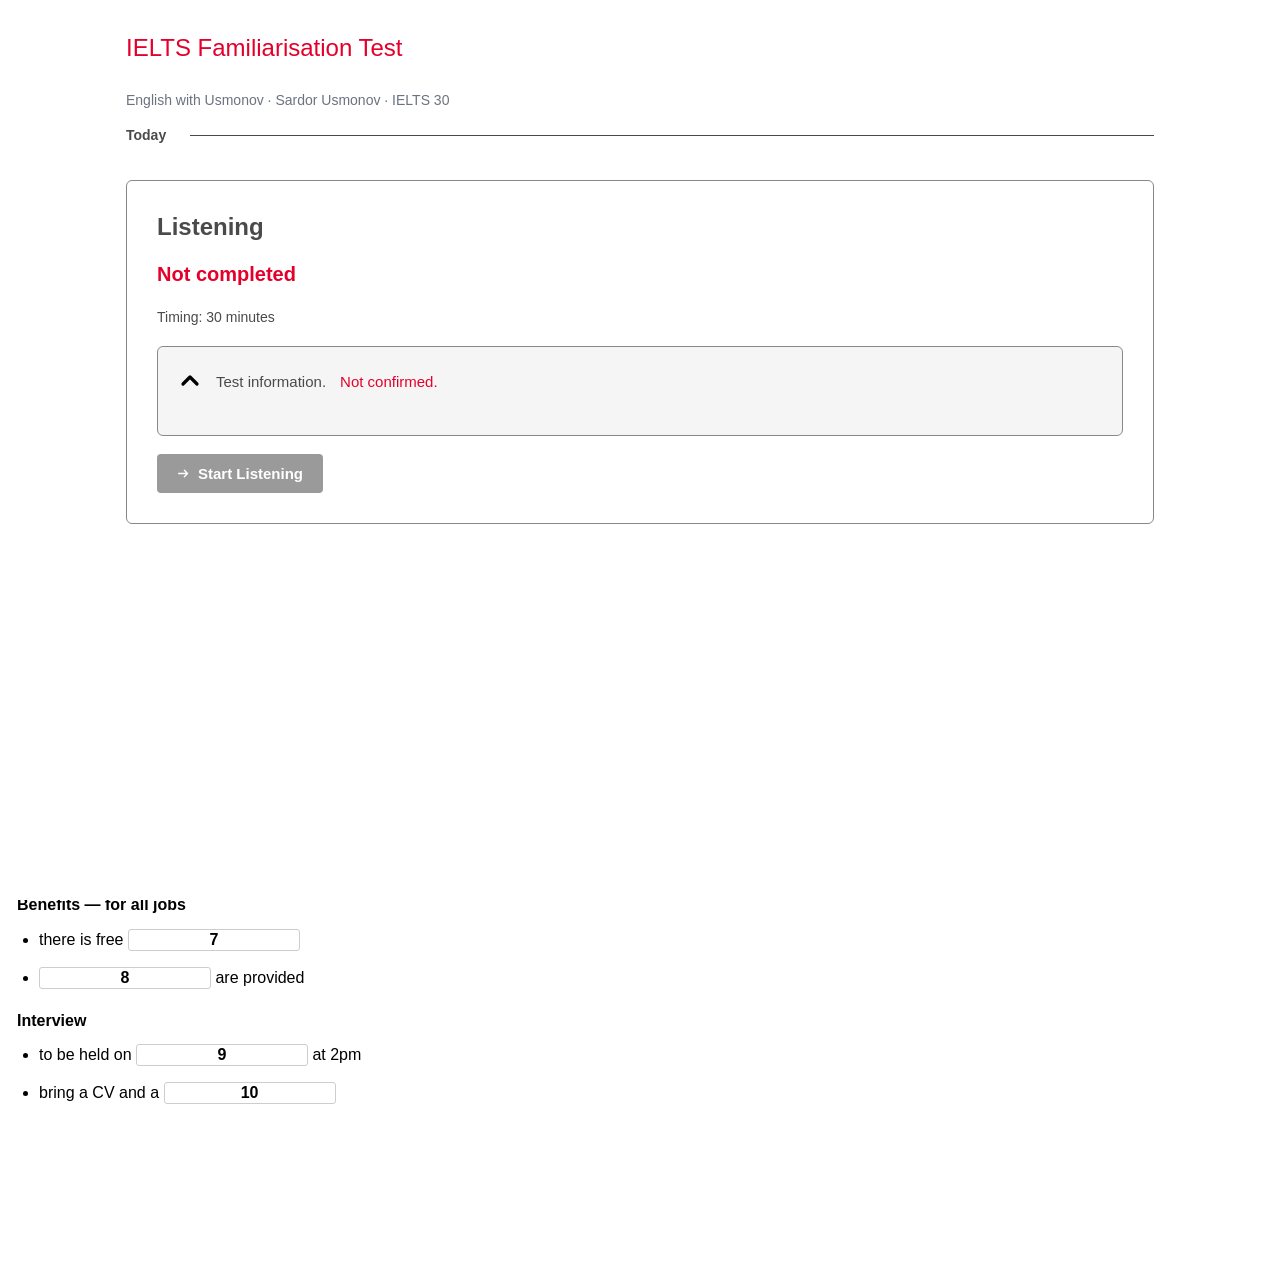
<file: ie-listening-6.html>
<!DOCTYPE html><html lang="en"><head>
<script id="fresh-start">
(function(){try{var nav=(performance.getEntriesByType&&performance.getEntriesByType('navigation')[0])||{};
if(nav.type!=='reload'){Object.keys(localStorage).forEach(function(k){if(k.indexOf('cdi.answers.')===0)localStorage.removeItem(k);});}}catch(e){}})();
</script><meta charset="UTF-8"><meta name="viewport" content="width=device-width, initial-scale=1.0"><meta name="copyright" content="IELTS is jointly owned by the British Council, IDP: IELTS Australia and Cambridge Assessment English."><title>IELTS Listening · Test 6</title><style>._93fd01{display:flex;gap:10px;align-items:center}._5520e0{display:flex;align-items:center;gap:7px;padding:10px 18px;border-radius:22px;text-decoration:none;font-size:15px;font-weight:500;transition:all 0.3s ease;border:1px solid transparent;white-space:nowrap}._5520e0:hover{transform:translateY(-2px);box-shadow:0 4px 12px rgba(0,0,0,0.2)}._5520e0 svg{flex-shrink:0}._0a529d{background:#0088cc;color:white}
    .intro{position:fixed;inset:0;background:#fff;z-index:2000;overflow-y:auto;font-family:Arial,Helvetica,sans-serif;color:#4a4a4a;}
    .intro[hidden],.intro-screen[hidden]{display:none !important;}
    .intro-screen{min-height:100%;}
    .i-wrap{max-width:1100px;margin:0 auto;padding:30px 36px 60px;}
    .i-h{margin:0 0 14px;font-size:24px;font-weight:700;color:#4a4a4a;}
    .i-status{font-size:20px;font-weight:700;color:#e4002b;margin-bottom:18px;}
    .i-timing{font-size:14px;margin-bottom:18px;}
    .i-card{background:#f5f5f5;border:1px solid #888;border-radius:6px;padding:22px 20px 26px;}
    .i-cardhead{display:flex;align-items:center;gap:14px;font-size:15px;margin-bottom:16px;}
    .i-cardhead svg{width:24px;height:24px;flex-shrink:0;}
    .i-conf{color:#e4002b;}
    .i-conf.ok{color:#a5c539;}
    .i-card video{display:block;width:100%;aspect-ratio:16/9;background:#fff;}
    .i-ready{margin:30px 0 10px;font-size:22px;font-weight:700;color:#4a4a4a;}
    .i-card p{margin:0 0 18px;font-size:15px;}
    .i-btn{display:inline-flex;align-items:center;gap:8px;background:#000;color:#fff;border:none;border-radius:4px;padding:11px 20px;font-size:15px;font-weight:700;font-family:inherit;cursor:pointer;}
    .i-btn:hover{background:#222;}
    .i-btn svg{width:13px;height:13px;}
    .i-title{margin:0 0 30px;font-size:24px;font-weight:400;color:#e4002b;}
    .i-today{display:flex;align-items:center;gap:24px;font-size:14px;font-weight:700;margin-bottom:34px;}
    .i-today::after{content:'';flex:1;border-top:1px solid #4a4a4a;}
    .i-outer{background:#fff;border:1px solid #888;border-radius:6px;padding:28px 30px 30px;}
    .i-outer .i-card{margin-bottom:12px;}
    .i-toggle{width:100%;background:transparent;border:none;padding:0;cursor:pointer;font-family:inherit;color:inherit;text-align:left;}
    .i-toggle:focus-visible{outline:2px solid #000;outline-offset:4px;}
    .i-btn:disabled{background:#9a9a9a;cursor:not-allowed;}
    .i-outer>.i-btn{margin-top:6px;}

body.mock-live #_6d7325{display:none!important}
body.mock-live #transcript-toggle-btn,body.mock-live #l-transcript-panel{display:none!important}
body.mock-live #float-check{width:auto!important;padding:0 18px!important;font:700 15px Arial,sans-serif!important;color:#fff!important;background:#111!important;opacity:1!important}
body.mock-live #float-check.armed{background:#c8102e!important}
#mock-bar{position:fixed;left:50%;transform:translateX(-50%);bottom:74px;z-index:9999;display:none;align-items:center;gap:14px;background:#111;color:#fff;font:15px Arial,sans-serif;padding:12px 16px;border-radius:6px;box-shadow:0 4px 14px rgba(0,0,0,.3);max-width:94vw}
#mock-bar.show{display:flex}
#mock-bar button{border:0;border-radius:4px;background:#2a6c96;color:#fff;font:700 14px Arial,sans-serif;padding:9px 16px;cursor:pointer;white-space:nowrap}
#mock-wait{position:fixed;inset:0;background:#fff;z-index:99999;display:none;align-items:center;justify-content:center;flex-direction:column;gap:10px;font:700 22px Arial,sans-serif;color:#333;text-align:center;padding:20px}
#mock-wait small{font:400 15px Arial,sans-serif;color:#666}

</style><style>:root{--bg:#ffffff;--surface:#ffffff;--surface-alt:#f8f8f8;--text:#000000;--text-muted:#333333;--text-secondary:#666666;--border:#cdcdcd;--border-light:#d5d5d5;--_488bab-bg:rgb(241,242,236);--_488bab-border:rgb(213,213,213);--accent:#2a6c96;--accent-hover:#245e82;--accent-soft:#bbd8f0;--qnum-border:rgb(65,143,198);--prev-bg:rgb(0,0,0);--next-bg:rgb(0,0,0);--check-bg:rgb(239,239,239);--check-color:rgb(83,83,83);--hover-bg:#e4e4e4;--ok:#3a8a17;--ok-soft:#e6f4ea;--bad:#88131a;--bad-soft:#fce8e6;--warn:#fe6532;--hl-yellow:#fef08a;--hl-green:#bbf7d0;--hl-blue:#bfdbfe;--hl-pink:#fecdd3;--topbar-h:56px;--navbar-h:53px;--font-scale:1;--line-scale:1}body._d9152b{--bg:#1a1a2e;--surface:#16213e;--surface-alt:#1f2b47;--text:#e4e6eb;--text-muted:#c8cad0;--text-secondary:#b0b3b8;--border:#3a3f4b;--border-light:#3a3f4b;--_488bab-bg:#1f2b47;--_488bab-border:#3a3f4b;--accent:#5ca0d3;--accent-hover:#7db8e3;--accent-soft:#1e3a5f;--qnum-border:#5ca0d3;--hover-bg:#2a3550;--check-bg:#1f2b47;--check-color:#b0b3b8;--ok:#81c995;--ok-soft:#1b3a26;--bad:#f28b82;--bad-soft:#3c1f1e;--warn:#fdd663;--hl-yellow:#6b5c10;--hl-green:#1e4d2e;--hl-blue:#1e3a5f;--hl-pink:#5c2030}body._ff5db9{--bg:#f4ece0;--surface:#faf6ef;--surface-alt:#f0e8da;--text:#3c3226;--text-muted:#5a4a3a;--text-secondary:#6b5e50;--border:#d5c9b8;--border-light:#d5c9b8;--_488bab-bg:#ede8de;--_488bab-border:#c8bfb0;--accent:#8b6914;--accent-soft:#f5eedc;--hover-bg:#e8dfd0}*,*::before,*::after{box-sizing:border-box;margin:0;padding:0}html,body{height:100%;font-family:Arial,sans-serif;font-size:calc(16px * var(--font-scale));line-height:calc(1.5 * var(--line-scale));background:var(--bg);color:var(--text);-webkit-font-smoothing:antialiased}.app{height:100vh;display:flex;flex-direction:column;overflow:hidden;background:var(--bg)}header.topbar{height:var(--topbar-h);display:flex;align-items:center;justify-content:space-between;padding:0 16px;position:relative;background:#ffffff;border-bottom:1px solid var(--border-light);flex-shrink:0;z-index:40}body._d9152b header.topbar{background:var(--surface)}body._ff5db9 header.topbar{background:var(--surface)}body._d9152b footer.navbar,body._ff5db9 footer.navbar{background:var(--surface);border-color:var(--border)}body._d9152b ._54009a,body._ff5db9 ._54009a{color:var(--text)}body._d9152b ._42bcba,body._ff5db9 ._42bcba{color:var(--text)}body._d9152b ._42bcba.active,body._ff5db9 ._42bcba.active{background:var(--surface-alt)}._afc89e{display:flex;align-items:center;gap:12px}._045266{width:93px;height:27px;flex-shrink:0}._e7ea99{font-size:16px;font-weight:600;color:rgb(0,0,0)}._4bc58f{position:absolute;left:50%;top:50%;transform:translate(-50%,-50%);display:flex;align-items:center;z-index:1}._2041fe{font-size:13px;font-weight:600;color:rgba(0,0,0,0.38);letter-spacing:0.02em;user-select:none}._2041fe a{color:inherit;text-decoration:none;cursor:pointer}._2041fe a:hover{color:rgba(0,0,0,0.6);text-decoration:underline}body._d9152b ._2041fe{color:rgba(255,255,255,0.30)}body._d9152b ._2041fe a:hover{color:rgba(255,255,255,0.55)}._7b5928{display:flex;align-items:center;gap:4px}._f3b7ef{font-size:15px;font-weight:700;font-variant-numeric:tabular-nums;color:var(--text-muted);min-width:50px;text-align:right;margin-right:4px;letter-spacing:0.03em}._f3b7ef.warning{color:var(--warn)}._f3b7ef.danger{color:var(--bad);animation:timer-flash 1s ease-in-out infinite}@keyframes timer-flash{0%,100%{opacity:1}50%{opacity:0.35}}._dbd7be{display:inline-flex;align-items:center;justify-content:center;width:56px;height:56px;border:none;background:transparent;color:var(--text);cursor:pointer;border-radius:0;transition:background 0.15s}._dbd7be:hover{background:var(--hover-bg)}._dbd7be svg{width:26px;height:26px;fill:currentColor}._488bab{margin:16px;padding:12px 16px;background:var(--_488bab-bg);border:0.8px solid var(--_488bab-border);flex-shrink:0}._7799c1{font-size:16px;font-weight:700;color:var(--text);margin:0 0 4px 0;line-height:1.3}._350794{font-size:16px;font-weight:400;color:var(--text);margin:0;line-height:1.4}main.layout{flex:1;display:flex;min-height:0;background:var(--surface)}._99bc6d{flex:1;overflow-y:auto;overflow-x:hidden;background:var(--surface);min-width:200px}._bf1de7{padding:24px 28px 40px}._65f985{font-size:16px;font-weight:700;color:var(--text);margin:0 0 16px 0;line-height:1.4}._a3fb58{margin:0 0 16px;color:var(--text-secondary);font-size:16px}._1c6faf{font-size:calc(16px * var(--font-scale));line-height:calc(1.6 * var(--line-scale))}._1c6faf p{margin:16px 0}._1c6faf p:first-child{margin-top:0}._1c6faf p:last-child{margin-bottom:0}._ec6aba{margin-top:20px}._07c12d{width:100%;border-collapse:collapse;margin-bottom:16px;font-size:0.95em}._07c12d th,._07c12d td{border:1px solid var(--border);padding:8px 10px;vertical-align:top;text-align:left}._07c12d th{background:var(--surface-alt);font-weight:700}._6c1b2a{width:16px;background:transparent;cursor:col-resize;display:flex;align-items:center;justify-content:center;flex-shrink:0;position:relative;user-select:none}._6c1b2a::before{content:'';position:absolute;left:50%;top:0;bottom:0;width:1px;background:var(--border-light);transform:translateX(-50%)}body._d9152b ._6c1b2a::before{background:rgba(255,255,255,0.25)}body._d9152b ._ebb81f,body._ff5db9 ._ebb81f{background:var(--surface-alt);border-color:var(--border);color:var(--text-secondary)}._ebb81f{position:absolute;left:50%;top:50%;transform:translate(-50%,-50%);width:35px;height:35px;background:rgb(249,249,249);border:1.6px solid rgb(83,83,83);border-radius:0;display:flex;align-items:center;justify-content:center;font-size:16px;color:rgb(83,83,83);cursor:col-resize;pointer-events:none}._6c1b2a:hover::before,._6c1b2a.dragging::before{background:var(--accent)}._6c1b2a:hover ._ebb81f,._6c1b2a.dragging ._ebb81f{border-color:var(--accent);color:var(--accent)}._eba57a{flex:1;display:flex;flex-direction:column;overflow:hidden;background:var(--surface);min-width:200px}._e4203a{flex:1;overflow-y:auto;overflow-x:hidden;padding:16px 16px 16px 17px;font-size:calc(16px * var(--font-scale));transition:opacity 0.16s ease}._e4203a._f23adc{opacity:0}._e4203a ._876cb5 li label,._e4203a ._5c9e6f,._e4203a ._97e20a,._e4203a ._056f87,._e4203a ._74ee2f,._e4203a ._1d77d2,._e4203a ._8ff108,._e4203a ._566a0a,._e4203a ._2de002,._e4203a ._9cb3d1,._e4203a ._b10432 p,._e4203a ._057235 li,._e4203a ._7a1ff7,._e4203a ._ceeed2,._e4203a ._bfe010,._e4203a ._bc3c62,._e4203a ._9e7d8f,._e4203a ._c6339b,._e4203a ._ed76fa,._e4203a ._cf0db7{font-size:inherit}._2e60c2{display:flex;align-items:stretch;justify-content:flex-end;flex-shrink:0;height:56px;background:var(--surface)}._cedf95{margin-bottom:32px;border-radius:4px}._cedf95._302bf5{animation:_302bf5-anim 1s ease-out forwards}@keyframes _302bf5-anim{0%{box-shadow:0 0 0 2px var(--accent)}70%{box-shadow:0 0 0 2px var(--accent)}100%{box-shadow:none}}._e20a57{animation:_e20a57-anim 0.8s ease-out forwards;border-radius:3px}@keyframes _e20a57-anim{0%{background:var(--accent-soft)}100%{background:transparent}}._c6339b{font-size:16px;font-weight:700;color:var(--text);margin-bottom:8px}._375ff0,._74ee2f{font-size:16px;font-weight:400;color:var(--text);line-height:1.5;margin-bottom:16px}.question,._fba3d1{display:flex;align-items:flex-start;gap:8px;padding:16px 0 0}._45c425{display:flex;align-items:flex-start;gap:8px;margin-bottom:8px}._1c4769{flex:1;min-width:0}._7835dd{display:inline-flex;align-items:center;justify-content:center;flex-shrink:0;min-width:21px;width:auto;height:24px;border:1.6px solid var(--qnum-border);border-radius:3px;background:transparent;color:var(--text);font-size:16px;font-weight:700;line-height:1;padding:0 4px;text-align:center;white-space:nowrap}._7835dd.plain{border-color:transparent;font-weight:400}._bc5ea8{font-size:16px;font-weight:400;line-height:1.5;color:var(--text)}._71a5b4,._c0b38b,.option{display:flex;align-items:flex-start;gap:8px;padding:0.8rem 0.5rem;cursor:pointer;border-radius:3px;transition:background-color 0.15s}._71a5b4:hover,._c0b38b:hover,.option:hover{background-color:var(--hover-bg)}._71a5b4 label,._c0b38b label,.option label{cursor:pointer;font-size:16px;line-height:1.5;color:var(--text)}._71a5b4 input:checked~label,._c0b38b input:checked~label,._71a5b4.selected,._c0b38b.selected{background-color:var(--accent-soft)}input[type="text"],._3a9aed,._bf5387,select{border:1px solid var(--border);border-radius:3px;padding:4px 8px;font-family:Arial,sans-serif;font-size:16px;color:var(--text);background:var(--surface);transition:border-color 0.15s}._3a9aed,._bf5387{min-width:120px;border-bottom-width:2px;border-top:none;border-left:none;border-right:none;border-radius:0;background:transparent;padding:2px 4px}input[type="text"]:focus,._3a9aed:focus,._bf5387:focus,select:focus{outline:none;border-color:var(--accent)}._b67845{font-weight:700;margin-bottom:12px}._ed2c42{display:flex;align-items:flex-start;gap:6px;margin-bottom:8px;line-height:1.6}._fc3da3{flex-shrink:0;color:var(--text-secondary)}._bc3c62{width:100%;max-width:500px;padding:10px 14px;border:1px solid var(--border);border-radius:3px;background:var(--surface-alt);text-align:center}._be1380{font-size:18px;color:var(--text-secondary);line-height:1}._599fa9{display:flex;gap:20px;align-items:flex-start;margin:8px 0}._f69959{flex:1;min-width:0;display:flex;flex-direction:column;align-items:center;gap:0;max-width:520px}._f69959 ._bc3c62{text-align:left;max-width:100%;font-size:16px;line-height:1.55}._f69959 ._be1380{text-align:center;padding:3px 0;align-self:center}._d15eb9{display:flex;flex-direction:column;gap:6px;padding-top:2px}._ca3aa2{display:flex;align-items:flex-start;gap:10px;padding:8px 0;border-bottom:1px solid var(--border)}._ca3aa2:last-child{border-bottom:none}._91081c{font-weight:700;min-width:20px;color:var(--accent)}._e4203a ._fba3d1,._e4203a .question{display:flex !important;align-items:flex-start !important;gap:8px !important;padding:16px 0 0 !important;margin-bottom:0 !important;border:none !important;background:transparent !important;border-radius:0 !important}._e4203a ._7835dd{display:inline-flex !important;align-items:center !important;justify-content:center !important;flex-shrink:0 !important;min-width:21px !important;width:auto !important;height:24px !important;border:1.6px solid var(--qnum-border) !important;border-radius:3px !important;background:transparent !important;color:var(--text) !important;font-size:16px !important;font-weight:700 !important;line-height:1 !important;padding:0 4px !important;text-align:center !important;white-space:nowrap !important}._e4203a ._fba3d1 ._bc5ea8,._e4203a .question ._bc5ea8,._e4203a ._1c4769{flex:1 !important;min-width:0 !important;font-size:16px !important;line-height:1.5 !important;color:var(--text) !important;background:transparent !important}._e4203a ._fba3d1 select,._e4203a select{border:1px solid var(--border) !important;border-radius:3px !important;background:var(--surface) !important;color:var(--text) !important;font-size:16px !important;padding:4px 8px !important;margin-left:8px !important;font-family:Arial,sans-serif !important}._e4203a ._0b2e0a{font-size:16px;line-height:1.6;margin:8px 0 16px;color:var(--text)}._e4203a .instructions{font-size:16px;line-height:1.5;color:var(--text);margin-bottom:8px}._e4203a .options{margin-top:4px}._e4203a ._9f1e65,._e4203a ._975087{display:flex !important;align-items:flex-start !important;gap:8px !important;padding:16px 0 0 !important;border:none !important;background:transparent !important;border-radius:0 !important}._e4203a ._b67845{font-size:16px;font-weight:700;margin-bottom:8px;color:var(--text)}._e4203a ._af35cf,._e4203a ._ad3a64{font-size:16px;line-height:1.6;color:var(--text)}._e4203a ._30e662{list-style:none;padding:0;margin:4px 0 24px}._6d7325{margin-top:24px;border:1px solid var(--border);border-radius:3px;background:var(--surface);padding:18px}._6d7325 h3{margin:0 0 12px;font-size:1.1em}._337aa4{display:flex;gap:24px;margin-bottom:16px;flex-wrap:wrap}._1c62d1{font-size:0.95em}._1c62d1 strong{display:block;font-size:1.4em;color:var(--accent)}._2811ca{display:flex;flex-wrap:wrap;gap:6px;margin-bottom:14px}._6be74c{font-size:0.82em;padding:3px 9px;border-radius:12px;border:1px solid;white-space:nowrap}.bd-ok{border-color:#4caf50;color:#2e7d32;background:#f1f8f1}._5e2143{border-color:#ff9800;color:#e65100;background:#fff8f0}._1e9ead{border-color:#ef5350;color:#c62828;background:#fff5f5}._5230f5{width:100%;border-collapse:collapse;font-size:0.9em}._5230f5 th,._5230f5 td{border:1px solid var(--border);padding:6px 10px;text-align:left}._5230f5 th{background:var(--surface-alt);font-weight:700}._5230f5 ._57ed2c{color:var(--ok);font-weight:700}._5230f5 ._77f2ac{color:var(--bad);font-weight:700}._5230f5 ._5c78db{color:var(--text-secondary)}._5230f5 tr._0fc156{cursor:pointer}._5230f5 tr._0fc156:hover{background:var(--hover-bg)}._5230f5 tr._0fc156:hover td:first-child::after{content:' 🔍';font-size:11px;opacity:0.6}._3f8b6c{font-size:0.78em;color:var(--text-secondary);margin:10px 0 0;padding:6px 10px;background:var(--hover-bg,rgba(0,0,0,0.04));border-radius:4px}._5c9e6f._15660e{border-color:var(--ok) !important;background:var(--ok-soft)}._5c9e6f._11163d{border-color:var(--bad) !important;background:var(--bad-soft)}._71a5b4._15660e,._c0b38b._15660e{background:var(--ok-soft);border-left:3px solid var(--ok)}._71a5b4._11163d,._c0b38b._11163d{background:var(--bad-soft);border-left:3px solid var(--bad)}._97e20a._15660e{border-color:var(--ok) !important;background:var(--ok-soft) !important}._97e20a._11163d{border-color:var(--bad) !important;background:var(--bad-soft) !important}select._15660e{border-color:var(--ok) !important;background:var(--ok-soft)}select._11163d{border-color:var(--bad) !important;background:var(--bad-soft)}._289577{display:inline-flex;align-items:center;margin-left:6px;padding:0 8px;height:22px;border:1px solid var(--ok);border-radius:3px;background:var(--ok-soft);color:var(--ok);font-size:14px;font-weight:600;white-space:nowrap;vertical-align:middle}mark._ab2b79{background:rgba(65,142,200,0.18);border-radius:2px;color:inherit;padding:1px 0}body._d9152b mark._ab2b79{background:rgba(92,160,211,0.30)}._1c6faf p._eded9f{background:rgba(65,142,200,0.04)}body._d9152b ._1c6faf p._eded9f{background:rgba(92,160,211,0.08)}._03f15a{font-size:10px;font-weight:700;color:var(--accent);background:var(--accent-soft);border-radius:3px;padding:0 4px;margin-left:4px;vertical-align:super;line-height:1;white-space:nowrap}footer.navbar{height:var(--navbar-h);background:#ffffff;border-top:1px solid var(--border-light);display:flex;align-items:stretch;flex-shrink:0;z-index:40;overflow:clip}._6a75c6{flex:1;display:flex;align-items:stretch;overflow:hidden;min-width:0;border-right:1px solid var(--border-light)}._82035b{display:flex;align-items:center;gap:0;padding:0 0 0 16px;border-right:1px solid var(--border)}._54009a{font-size:16px;font-weight:600;color:rgb(51,51,51);white-space:nowrap;padding:3px 20px 0;display:flex;align-items:center;position:relative;align-self:stretch}._54009a::before{content:'';position:absolute;top:0;left:0;right:0;height:3px;background:rgb(215,215,215)}._c2b373{display:flex;align-items:stretch;gap:1px;overflow-x:auto;overflow-y:hidden;padding:0 8px;height:100%;scrollbar-width:none}._6a75c6>._c2b373{flex:1;justify-content:center}._c2b373::-webkit-scrollbar{display:none}._42bcba{display:inline-flex;flex-direction:column;align-items:center;justify-content:center;position:relative;min-width:32px;height:auto;border:1.6px solid transparent;background:transparent;color:rgb(51,51,51);border-radius:3px;font-size:16px;font-weight:400;cursor:pointer;flex-shrink:0;padding:3px 9px 0;transition:border-color 0.1s}._9cde46{position:absolute;top:0;left:-1px;right:-1px;height:3px;background:rgb(215,215,215);border-radius:0;pointer-events:none;flex-shrink:0}._42bcba.active{background:#ffffff;border-color:var(--qnum-border);font-weight:700}._42bcba.active ._9cde46{background:rgb(65,142,200)}._42bcba.done{color:var(--accent)}._42bcba.done ._9cde46{background:rgb(33,170,116)}._42bcba._c29f57{color:rgb(33,170,116)}._42bcba._c29f57 ._9cde46{background:rgb(33,170,116)}._42bcba._8d358d{color:rgb(220,53,69)}._42bcba._8d358d ._9cde46{background:rgb(220,53,69)}._a5c065{flex:1;display:flex;flex-direction:row;align-items:center;justify-content:center;gap:6px;padding:0 20px;border:none;border-right:1px solid var(--border);background:#ffffff;color:rgb(51,51,51);font-size:16px;font-weight:400;cursor:pointer;white-space:nowrap;text-align:center;transition:background 0.12s;position:relative}._a5c065::before{content:'';position:absolute;top:0;left:0;right:0;height:3px;background:rgb(215,215,215)}._a5c065:hover{background:var(--hover-bg)}._a5c065:last-child{border-right:none}._e94708{font-size:16px;font-weight:400;color:rgb(51,51,51)}._ad0e1b{font-size:16px;font-weight:400;color:rgb(117,117,117)}body._d9152b ._a5c065,body._ff5db9 ._a5c065{background:var(--surface);color:var(--text)}body._d9152b ._e94708,body._ff5db9 ._e94708{color:var(--text)}body._d9152b ._ad0e1b,body._ff5db9 ._ad0e1b{color:var(--text-secondary)}._9a33d0{display:flex;align-items:stretch;flex-shrink:0}._77480e,._49a3e4{width:56px;height:56px;border:none;border-radius:3px;display:flex;align-items:center;justify-content:center;cursor:pointer;transition:opacity 0.15s}._77480e{background:var(--prev-bg);color:#ffffff}._49a3e4{background:var(--next-bg);color:#ffffff}._a2d8ca{width:77px;height:100%;border:none;border-radius:0;display:flex;align-items:center;justify-content:center;cursor:pointer;background:var(--check-bg);color:var(--check-color);transition:opacity 0.15s}._77480e:hover,._49a3e4:hover{opacity:0.85}._a2d8ca:hover{opacity:0.85}._77480e:disabled,._49a3e4:disabled{opacity:0.35;cursor:not-allowed}._77480e svg,._49a3e4 svg{width:26px;height:26px;fill:currentColor}._a2d8ca svg{width:24px;height:24px;fill:currentColor}.btn{display:inline-flex;align-items:center;justify-content:center;gap:5px;border:1px solid var(--border);background:var(--surface);color:var(--text);border-radius:3px;padding:0.75em 1.5em;font-size:14px;font-weight:600;cursor:pointer;transition:background 0.12s;line-height:18px;font-family:Arial,sans-serif}.btn:hover{background:var(--hover-bg)}.btn.primary{background:var(--accent);color:#fff;border-color:var(--accent)}.btn.primary:hover{background:var(--accent-hover)}.btn.primary:disabled{opacity:0.5;cursor:not-allowed}._67a222{position:fixed;top:var(--topbar-h);right:0;width:min(300px,100vw);background:var(--surface);border-left:1px solid var(--border);box-shadow:-4px 0 16px rgba(0,0,0,0.1);padding:16px;z-index:60;display:none;max-height:calc(100vh - var(--topbar-h));overflow-y:auto}._67a222.open{display:block}._5b6ca6{font-size:13px;font-weight:700;text-transform:uppercase;letter-spacing:0.04em;color:var(--text-secondary);margin-bottom:14px}._6b56a4{margin-bottom:14px}._6b56a4 label{display:block;margin-bottom:6px;font-size:12px;font-weight:600;color:var(--text-secondary)}._6b56a4 input[type="range"]{width:100%;accent-color:var(--accent)}._c5eb0f{display:flex;gap:8px}._25571e{width:36px;height:36px;border-radius:6px;border:2px solid var(--border);cursor:pointer;transition:border-color 0.15s}._25571e:hover,._25571e.active{border-color:var(--accent)}._25571e._fbdc3c{background:#ffffff}._25571e._597245{background:#faf6ef}._25571e._a55b40{background:#1a1a2e}.highlight{padding:0 1px;border-radius:2px;background:var(--hl-yellow)}._dc8710{position:fixed;z-index:90;display:none;background:var(--surface);border:1px solid var(--border);border-radius:8px;box-shadow:0 4px 16px rgba(0,0,0,0.15);padding:6px;gap:4px}._dc8710.visible{display:flex}._b2d3a9{width:24px;height:24px;border-radius:50%;border:2px solid transparent;cursor:pointer;transition:transform 0.1s}._b2d3a9:hover{transform:scale(1.15)}._b2d3a9.yellow{background:#fef08a}._8ca778{width:24px;height:24px;border-radius:50%;border:1px solid var(--border);background:var(--surface);cursor:pointer;font-size:12px;display:flex;align-items:center;justify-content:center;color:var(--bad)}._e9c498{position:fixed;inset:0;background:rgba(0,0,0,0.5);display:none;align-items:center;justify-content:center;z-index:100}._e9c498.visible{display:flex}._ed9bbb{background:var(--surface);border-radius:3px;padding:28px 32px;max-width:440px;width:90%;box-shadow:0 6px 20px rgba(0,0,0,0.3);text-align:center}._ed9bbb h2{margin:0 0 12px;font-size:1.3em}._ed9bbb p{margin:0 0 20px;color:var(--text-secondary);font-size:0.95em;line-height:1.5}._92836f{display:flex;gap:10px;justify-content:center}._e39015{display:contents}._e39015[hidden]{display:none}@media (max-width:980px){main.layout{flex-direction:column}._99bc6d,._eba57a{flex:none;height:50%}._6c1b2a{display:none}._bf1de7,._e4203a{padding:16px 18px 28px}}@media (max-width:640px){._488bab{margin:8px}._a5c065{min-width:70px;padding:0 10px}._ad0e1b{display:none}._bf1de7,._e4203a{padding:12px 14px 24px}}._7835dd.active{border-color:var(--qnum-border);font-weight:700}._876cb5{list-style:none;margin:4px 0 0;padding:0}._876cb5.vertical{display:flex;flex-direction:column;gap:2px}._876cb5 li label{display:flex;align-items:flex-start;gap:8px;padding:0.5rem 0.5rem;cursor:pointer;border-radius:3px;font-size:16px;line-height:1.5;color:var(--text);transition:background-color 0.15s}._876cb5 li label:hover{background-color:var(--hover-bg)}._876cb5 li input:checked + span,._876cb5 li label:has(input:checked){background-color:var(--accent-soft)}._5c9e6f{border:1.5px solid var(--accent);border-radius:3px;height:22px;width:172px;min-width:172px;max-width:100%;padding:0 8px;font-size:16px;font-family:Arial,sans-serif;color:var(--text);background:var(--surface);vertical-align:baseline;text-align:left;box-sizing:border-box;display:inline-block}._5c9e6f:focus{outline:none;border-color:var(--accent);border-width:1.5px}._5c9e6f::placeholder{font-weight:700;color:var(--text);opacity:1;text-align:center}._d9152b ._5c9e6f::placeholder{color:var(--text-muted)}._057235{list-style:disc;padding-left:24px;margin:8px 0 0}._057235 li{font-size:16px;line-height:2;color:var(--text)}._1d77d2{font-size:16px;font-weight:700;margin:14px 0 6px;color:var(--text);line-height:1.4}._8ff108{font-size:16px;font-weight:700;margin:14px 0 2px;color:var(--text);line-height:1.4}._566a0a{font-size:16px;font-weight:700;margin:10px 0 2px;color:var(--text);line-height:1.4}._2de002{font-size:16px;margin:6px 0 2px;color:var(--text);line-height:1.4}._9cb3d1{font-size:16px;margin:4px 0 4px 16px;color:var(--text);line-height:1.6}._e8d7d7{font-size:14px;color:#b85c00;background:rgba(255,160,60,0.10);border:1px solid rgba(255,160,60,0.35);border-radius:6px;padding:8px 12px;margin:0 0 14px 0;line-height:1.5}body._d9152b ._e8d7d7{color:#ffb347;background:rgba(255,160,60,0.08);border-color:rgba(255,160,60,0.25)}._467c04{font-size:14px;color:var(--text-muted);font-style:italic;margin:0 0 12px 0}._a0059c{margin:0 0 16px 0;border:1px solid var(--border);border-radius:6px;overflow:hidden;display:inline-block;max-width:100%}._9028e5{display:block;width:100%;height:auto}._4e854c{margin:8px 0}._bfe010{font-size:16px;margin:6px 0;color:var(--text);line-height:1.7}._7cdb39{font-size:16px;margin:6px 0 6px 4px;color:var(--text);line-height:1.6}._e0bdce ._c5434d{font-weight:700;white-space:nowrap;vertical-align:top;padding:8px 12px;width:1%}._e0bdce td{vertical-align:top;padding:8px 12px}._99bf36{margin:3px 0;line-height:1.5}._45ec5f{list-style:none;padding:0;margin:10px 0}._a8ead1{display:flex;align-items:baseline;gap:8px;margin-bottom:12px;flex-wrap:wrap}._9e7d8f{font-size:16px;color:var(--text);flex:1;min-width:200px}._5dcf44{min-width:180px;flex-shrink:0}._b10432{margin-top:14px;padding-top:12px;border-top:1px solid #d8d8d8}._3174b2 td{padding:6px 10px;line-height:1.6}._3174b2 ._0c0a0d{color:#555;margin-left:4px}._97e20a{display:inline-flex;align-items:center;justify-content:center;min-width:90px;height:27px;padding:0 8px;border:0.8px dashed var(--border);border-radius:3px;background:var(--surface);color:var(--text-secondary);font-size:16px;font-family:Arial,sans-serif;cursor:pointer;vertical-align:middle;transition:background 0.12s,border-color 0.12s,border-width 0.12s,color 0.12s}._97e20a._47326d{border:1.6px dashed var(--accent);color:var(--accent)}._97e20a:hover,._97e20a._f9237f{background:var(--hover-bg)}._97e20a._9b17af{border-style:solid;border-color:var(--accent);color:var(--text);background:var(--accent-soft);font-weight:400}._6e9931{display:flex;flex-wrap:wrap;gap:6px;margin-top:16px;padding:10px 12px;background:var(--surface-alt);border-radius:4px;border:1px solid var(--border)}._d9152b ._6e9931{background:var(--surface-alt)}._056f87{padding:4px 10px;border:0.8px solid var(--border);border-radius:4px;font-size:16px;font-family:Arial,sans-serif;color:var(--text);background:var(--surface);cursor:pointer;transition:background 0.12s,border-color 0.12s;text-align:left;line-height:1.4}._056f87:hover{background:var(--hover-bg)}._056f87._f5b9fc{background:var(--accent-soft);border-color:var(--accent)}._056f87._ab65d6{display:none}._056f87._70b1d6{opacity:0.35;cursor:grabbing}._056f87[draggable="true"]{cursor:grab}._97e20a._ca0185{background:var(--accent-soft);border-style:solid;border-color:var(--accent)}._639007{margin-bottom:20px}._b0df23{font-size:15px;font-weight:400;color:var(--text);margin-bottom:8px}._46aa29{flex-direction:column;align-items:flex-start;background:transparent;border:none;padding:0;margin-top:8px;gap:4px}._d9152b ._46aa29{background:transparent}._0ad614{width:auto;text-align:left;padding:6px 12px;font-size:15px;font-weight:700;border:1px solid rgb(83,83,83);border-radius:3px;background:var(--surface)}._0ad614:hover{border-color:var(--accent);background:var(--hover-bg)}._0ad614._f5b9fc{border-color:var(--accent);background:var(--accent-soft);box-shadow:0 0 0 2px var(--accent-soft)}._983c23{display:flex;align-items:flex-start;gap:10px;margin-bottom:16px}._0411a7{flex:1;display:flex;flex-direction:column;gap:6px}._cf0db7{font-size:15px;color:var(--text);line-height:1.4}._84f767{display:block;width:100%;height:34px;text-align:center;font-size:14px;padding:0 10px}._b87efb{display:flex;flex-direction:column;gap:16px;margin-top:8px}._7a1ff7{display:flex;flex-direction:column;gap:6px;font-size:16px;color:var(--text)}._b11819{display:flex;align-items:flex-start;gap:10px}._ceeed2{flex:1;line-height:1.5}._7a1ff7 ._97e20a{min-width:300px;max-width:100%}._b10432 p{line-height:2.2;margin-bottom:8px;font-size:16px;color:var(--text)}._e4fa9c{width:100%;border-collapse:collapse;margin-top:8px;font-size:15px}._e4fa9c th,._e4fa9c td{border:1px solid var(--border);padding:6px 10px;text-align:center;vertical-align:middle}._e4fa9c th:first-child,._e4fa9c td:first-child{text-align:left;min-width:200px}._2c7f3d{width:36px;padding:0 !important}._54e1b5{display:flex;align-items:center;justify-content:center;width:100%;height:100%;min-height:36px;cursor:pointer}._0569e6{margin-top:10px;font-size:14px;border-collapse:collapse}._0569e6 td{padding:3px 8px;color:var(--text)}._0569e6 td:first-child{font-weight:700;min-width:28px}._758bf8{border-collapse:collapse;width:100%}._758bf8 td{padding:5px 8px;vertical-align:middle}._758bf8 tr{border-bottom:1px solid var(--border)}._758bf8 tr:last-child{border-bottom:none}._cf4285{color:var(--text);font-size:15px;width:100%}._f615c0{white-space:nowrap}._6d5f74{width:48px !important;min-width:48px !important;max-width:48px !important;text-align:center;text-transform:uppercase}._46aa29{background:var(--surface-alt);border:1px solid var(--border);border-radius:4px;padding:10px 14px;margin-bottom:16px}._d9152b ._46aa29{background:#2a2a2a}._f95522{padding:4px 0;font-size:15px;color:var(--text);line-height:1.5}._b1943b{display:flex;flex-direction:column;gap:14px}._983c23{display:flex;align-items:center;gap:12px;font-size:16px;color:var(--text)}._cf0db7{flex:1;line-height:1.5}._74ee2f{font-size:16px;font-weight:400;color:var(--text);line-height:1.5;margin-bottom:16px}._1b0b0b{display:flex;align-items:center;justify-content:center;width:100%;min-height:56px;padding:10px 16px;font-size:15px;font-weight:400;color:var(--text-secondary);box-sizing:border-box;margin:14px 0 6px;border:2px dashed #999;border-radius:4px;background:#fff;text-align:center}._d9152b ._1b0b0b{background:#1e1e1e;border-color:#555}._1b0b0b._9b17af{border:2px solid #2E86DE;justify-content:flex-start;text-align:left;font-weight:700;font-size:15px;color:var(--text)}._1b0b0b:hover,._1b0b0b._f9237f{border-color:#2E86DE;border-style:dashed;background:rgba(46,134,222,0.05)}._1b0b0b._9b17af:hover,._1b0b0b._9b17af._f9237f{border-style:solid}._1c6faf p.labeled{display:flex;align-items:baseline;gap:0}._ed76fa{font-weight:700;min-width:1.8em;flex-shrink:0;font-style:normal}._dc2b4a{flex:1}._0a3612{font-size:13px;color:var(--text-muted);font-style:italic;margin:6px 0 2px}._0a3612 em{font-weight:600;color:var(--text-secondary);font-style:normal}._725d90{font-size:1rem;font-weight:700;margin:20px 0 6px;padding-bottom:4px;border-bottom:1px solid var(--border);color:var(--text);letter-spacing:0.02em}._ca6722{font-style:italic;font-size:16px;color:var(--text);margin-bottom:10px;line-height:1.6}._db8cd6{font-size:13px;color:var(--text-secondary);margin:6px 0 0;padding-top:8px;border-top:1px solid var(--border);line-height:1.5}._0e77a4{font-size:11px;color:var(--accent);font-weight:600;vertical-align:super}@media (max-width:768px){html,body{overflow-x:hidden;max-width:100vw}.app{height:100vh;height:100svh;overflow:hidden;max-width:100vw}header.topbar{height:48px;padding:0 8px;overflow:hidden}footer.navbar{height:calc(var(--navbar-h) + env(safe-area-inset-bottom));padding-bottom:env(safe-area-inset-bottom);overflow:clip}._6a75c6{overflow-x:auto;overflow-y:hidden;-webkit-overflow-scrolling:touch;scrollbar-width:none}._6a75c6::-webkit-scrollbar{display:none}main.layout{flex:1;flex-direction:column;min-height:0;overflow:hidden}._99bc6d{width:100% !important;min-width:0;max-width:100%;flex:none;height:45vh;min-height:120px;border-right:none;border-bottom:1px solid var(--border);overflow-y:auto}._eba57a{width:100% !important;min-width:0;max-width:100%;flex:1;height:auto;min-height:0}._73617d{display:none !important}._e7ea99{display:none}._045266{height:20px}._2041fe{font-size:10px;letter-spacing:0}._488bab{padding:8px 12px}._488bab h2{font-size:15px}._488bab p{font-size:13px}._bf1de7{padding:10px 12px 20px}._e4203a{padding:10px 12px 20px}.navbar{padding:6px 8px}._265fa3{font-size:13px;padding:6px 10px}._a2d8ca{width:36px;height:36px}.q-nav button{width:32px;height:32px;font-size:12px}._876cb5 li label{padding:0.65rem 0.5rem}._5c9e6f{width:130px;min-width:80px;max-width:100%}._97e20a{min-width:120px}._7a1ff7 ._97e20a{max-width:100%}._cedf95,._714f6a,._b7d5c1{max-width:100%;overflow-x:hidden}._58462c{overflow-x:auto;-webkit-overflow-scrolling:touch}._e4fa9c th:first-child,._e4fa9c td:first-child{min-width:140px}._180de9,._b707fe,._599fa9{max-width:100%}._74d7c5,._7faf7a{min-width:0;max-width:100%}._6e9931{flex-wrap:wrap}._67a222{width:100%;left:0;right:0;bottom:0;border-radius:12px 12px 0 0}._dc8710{bottom:calc(var(--navbar-h,56px) + 10px);top:auto !important;left:50% !important;transform:translateX(-50%);padding:10px 18px;border-radius:28px;gap:14px;box-shadow:0 4px 24px rgba(0,0,0,0.22)}._b2d3a9{width:40px;height:40px}._8ca778{width:40px;height:40px;font-size:18px}._599fa9{flex-direction:column}._d15eb9{margin-top:12px;flex-direction:row;flex-wrap:wrap}}@media (max-width:480px){._99bc6d{height:40vh}._f3b7ef{font-size:14px}._a5c065{min-width:56px;padding:0 7px;font-size:12px}._e94708{font-size:12px}._54009a{font-size:13px;padding:3px 12px 0}._42bcba{min-width:28px;font-size:14px;padding:3px 6px 0}._2041fe{display:none}}._7aa674{position:absolute;top:8px;right:8px;z-index:100;display:flex;gap:4px;background:rgba(26,26,46,0.92);border-radius:8px;padding:4px 8px;box-shadow:0 2px 12px rgba(0,0,0,.3)}._9b87f3{border:none;border-radius:6px;padding:5px 10px;font-size:12px;font-weight:600;cursor:pointer;white-space:nowrap;background:#e94560;color:#fff;transition:background .15s}._9b87f3:hover{background:#c73853}._9b87f3._5a5dc3{background:#00b894}._9b87f3._5a5dc3:hover{background:#00a381}._e83807{outline:3px dashed #e94560 !important;outline-offset:-3px}._e83807::after{content:'Drop image to replace';position:absolute;inset:0;display:flex;align-items:center;justify-content:center;background:rgba(233,69,96,0.15);color:#e94560;font-weight:700;font-size:16px;pointer-events:none;z-index:90}._2617ec{outline:2px solid #e94560 !important;outline-offset:1px;z-index:80 !important}._ae8cd0{position:absolute;width:10px;height:10px;background:#e94560;border:1px solid #fff;border-radius:2px;z-index:81}._b5d9fb{top:-5px;left:-5px;cursor:nw-resize}._3f3ea2{top:-5px;right:-5px;cursor:ne-resize}._d4c1d0{bottom:-5px;left:-5px;cursor:sw-resize}._a12e39{bottom:-5px;right:-5px;cursor:se-resize}._187bad{position:fixed;z-index:100002;background:#1a1a2e;border-radius:8px;padding:4px 0;box-shadow:0 4px 16px rgba(0,0,0,.4);min-width:140px}._64b32d{display:block;width:100%;border:none;background:transparent;color:#eee;text-align:left;padding:8px 16px;font-size:13px;cursor:pointer}._64b32d:hover{background:rgba(233,69,96,.2)}._6b95e5{color:#e94560}._6b95e5:hover{background:rgba(233,69,96,.3)}.layout{display:block}._99bc6d,._6c1b2a{display:none !important}._eba57a{width:100% !important;border-left:none !important}._93fd01{margin-left:0}._5520e0{padding:5px 12px;font-size:13px;border-radius:16px}.app{overflow:visible !important;height:auto !important;min-height:100vh}header.topbar{position:sticky;top:0;z-index:60}._488bab{position:sticky;top:var(--topbar-h,56px);z-index:50;display:flex;align-items:center;gap:16px}._7c56da{flex:1;min-width:0}._067319{position:absolute;left:50%;transform:translateX(-50%);pointer-events:auto}._47daf0{width:460px;max-width:calc(100vw - 320px)}@media (max-width:768px){._488bab{flex-direction:column;align-items:stretch;gap:8px;top:48px}._067319{position:static;transform:none}._47daf0{width:100%;max-width:none}}footer.navbar{position:fixed;bottom:0;left:0;right:0;z-index:40}._2e60c2{position:fixed !important;bottom:calc(var(--navbar-h,53px) + env(safe-area-inset-bottom)) !important;right:0 !important;z-index:39;height:56px;background:transparent !important;pointer-events:none}._2e60c2 button{pointer-events:all}._e4203a{padding-bottom:calc(var(--navbar-h,53px) + 56px + 16px + env(safe-area-inset-bottom))}._e4203a *{line-height:calc(1.5 * var(--line-scale,1))}._057235 li,._9cb3d1,._2de002{line-height:calc(2 * var(--line-scale,1))}@media (max-width:768px){._eba57a{height:auto;overflow-y:visible}}@media (max-width:480px){._f64327{display:none}._143d78{min-width:56px}}._180de9{display:flex;gap:32px;align-items:flex-start;margin-top:14px;flex-wrap:wrap}._74d7c5{flex:0 0 auto;min-width:220px}._7faf7a{flex:0 0 auto;min-width:180px}._7faf7a ._6e9931{flex-direction:column;flex-wrap:nowrap;max-width:320px}._f0afdd{text-align:center;font-size:15px;font-weight:700;margin:0 0 12px;padding:0}._19a1a6{font-size:13px;font-weight:700;margin:0 0 12px;text-transform:uppercase;letter-spacing:0.04em;color:var(--text)}._dfd2f9{font-size:13px;color:var(--text-secondary);margin:-4px 0 10px}._bced69{display:flex;align-items:center;gap:12px;margin-bottom:10px;min-height:36px}._c75e39{font-size:16px;min-width:90px;color:var(--text)}._bced69 ._97e20a{min-width:110px;height:30px;padding:0 10px;font-size:15px}._b707fe{display:flex;flex-direction:row;align-items:flex-start;gap:18px;margin-top:14px}._d1f4db{flex:1 1 auto;min-width:0;max-width:520px}._c2fa29{flex:1 1 260px;min-width:200px;max-width:340px;display:flex;flex-direction:column;gap:10px;overflow-x:auto}@media (max-width:600px){._b707fe{flex-direction:column}._c2fa29{width:100%}}._6ad8be{display:flex;align-items:center;justify-content:center;gap:10px;border:1.5px dashed var(--border);background:var(--surface-alt);border-radius:6px;height:90px;margin-bottom:14px;color:var(--text-secondary);font-size:13px}._6ad8be svg{opacity:0.45;flex-shrink:0}._0004b2{margin-bottom:12px}._ac49e0{display:flex;align-items:center;gap:12px;padding:5px 0;border-bottom:1px solid var(--border-light)}._ac49e0 ._97e20a{min-width:130px;height:34px;padding:0 14px;font-size:15px;flex-shrink:0}._ac49e0 ._405587{min-width:52px;max-width:80px;padding:0 8px;font-size:15px;font-weight:600}._f5690b{font-size:15px;flex:1;color:var(--text)}._c1a527{flex-wrap:wrap;gap:6px}._cd523c{display:flex;flex-direction:column;gap:6px;padding:4px 0}._f60731{text-align:left;padding:6px 12px;font-size:15px;white-space:nowrap;overflow:hidden;text-overflow:ellipsis;max-width:100%}._ffb084{font-size:13px;font-weight:700;background:var(--accent-soft);border-color:var(--accent);border-style:dashed;min-width:28px;min-height:22px}._ffb084._9b17af{background:var(--accent-soft);border-style:solid;font-size:11px;font-weight:500;color:var(--text)}._caec44{position:relative;display:block;width:100%;max-height:460px;border:1px solid var(--border);border-radius:6px;overflow:hidden;user-select:none}._f9b19d{display:block;width:100%;max-height:460px;height:auto;object-fit:contain}._b820bc{position:absolute;border:2px dashed var(--accent);background:rgba(65,142,200,0.12);border-radius:4px;display:flex;align-items:center;justify-content:center;cursor:pointer;transition:background 0.15s,border-color 0.15s;font-size:12px;font-weight:700;color:var(--accent);min-width:32px;min-height:18px;padding:2px 4px;box-sizing:border-box}._76fe5c{border-radius:50%}._b820bc._ca0185,._b820bc._47326d{background:rgba(65,142,200,0.28);border-style:solid;border-color:var(--accent)}._b820bc._9b17af{background:rgba(65,142,200,0.06);border-style:solid;font-size:12px;font-weight:600;color:var(--text)}._b820bc._15660e{border-color:var(--ok) !important;background:rgba(58,170,94,0.1) !important}._b820bc._11163d{border-color:var(--bad) !important;background:rgba(229,57,53,0.1) !important}._d9152b ._b820bc{color:var(--accent);border-color:var(--accent);background:rgba(92,160,211,0.12)}._d9152b ._b820bc._ca0185,._d9152b ._b820bc._47326d{background:rgba(92,160,211,0.28)}._d9152b ._b820bc._9b17af{background:rgba(92,160,211,0.06)}._7aa674{position:absolute;top:8px;right:8px;z-index:100;display:flex;gap:4px;background:rgba(26,26,46,0.92);border-radius:8px;padding:4px 8px;box-shadow:0 2px 12px rgba(0,0,0,.3)}._9b87f3{border:none;border-radius:6px;padding:5px 10px;font-size:12px;font-weight:600;cursor:pointer;white-space:nowrap;background:#e94560;color:#fff;transition:background .15s}._9b87f3:hover{background:#c73853}._9b87f3._5a5dc3{background:#00b894}._9b87f3._5a5dc3:hover{background:#00a381}._e83807{outline:3px dashed #e94560 !important;outline-offset:-3px}._e83807::after{content:'Drop image to replace';position:absolute;inset:0;display:flex;align-items:center;justify-content:center;background:rgba(233,69,96,0.15);color:#e94560;font-weight:700;font-size:16px;pointer-events:none;z-index:90}._2617ec{outline:2px solid #e94560 !important;outline-offset:1px;z-index:80 !important;overflow:visible !important}._ae8cd0{position:absolute;width:10px;height:10px;background:#e94560;border:1px solid #fff;border-radius:2px;z-index:81}._b5d9fb{top:-5px;left:-5px;cursor:nw-resize}._3f3ea2{top:-5px;right:-5px;cursor:ne-resize}._d4c1d0{bottom:-5px;left:-5px;cursor:sw-resize}._a12e39{bottom:-5px;right:-5px;cursor:se-resize}._187bad{position:fixed;z-index:100002;background:#1a1a2e;border-radius:8px;padding:4px 0;box-shadow:0 4px 16px rgba(0,0,0,.4);min-width:140px}._64b32d{display:block;width:100%;border:none;background:transparent;color:#eee;text-align:left;padding:8px 16px;font-size:13px;cursor:pointer}._64b32d:hover{background:rgba(233,69,96,.2)}._6b95e5{color:#e94560}._6b95e5:hover{background:rgba(233,69,96,.3)}._47daf0{height:36px;display:flex;align-items:center;gap:8px;background:var(--surface-alt);border-radius:20px;padding:0 14px;border:1px solid var(--border-light)}._d9152b ._47daf0{background:var(--surface-alt);border-color:var(--border)}._d9152b ._e734af{background:var(--surface-alt)}._d9152b ._4335b5{background:var(--surface-alt)}._d9152b ._143d78{color:var(--text-secondary)}._d9152b ._4c79dd{color:var(--text-secondary)}._a49ec7{flex-shrink:0;width:28px;height:28px;border:none;border-radius:50%;background:var(--accent);color:#fff;cursor:pointer;display:flex;align-items:center;justify-content:center;transition:background 0.15s,transform 0.1s}._a49ec7:hover{background:var(--accent-hover);transform:scale(1.05)}._a49ec7:active{transform:scale(0.95)}._a49ec7 svg{width:12px;height:12px}._4c79dd{flex-shrink:0;height:28px;padding:0 7px;border:none;border-radius:4px;background:transparent;color:var(--text-secondary);font-size:11px;font-weight:700;cursor:pointer;letter-spacing:-0.02em;transition:background 0.12s,color 0.12s}._4c79dd:hover{background:var(--hover-bg);color:var(--accent)}._ec047e{flex:1;min-width:80px;display:flex;align-items:center;gap:7px}._e734af{flex:1;-webkit-appearance:none;appearance:none;height:3px;border-radius:2px;background:var(--border);cursor:pointer;outline:none}._e734af::-webkit-slider-thumb{-webkit-appearance:none;width:11px;height:11px;border-radius:50%;background:var(--accent);cursor:pointer;box-shadow:0 0 0 2px var(--accent-soft)}._143d78{font-size:11px;font-variant-numeric:tabular-nums;color:var(--text-secondary);white-space:nowrap;min-width:72px;text-align:right}._f64327{display:flex;align-items:center;gap:5px;flex-shrink:0;opacity:0.7;transition:opacity 0.15s}._f64327:hover{opacity:1}._f64327 svg{width:13px;height:13px;color:var(--text-secondary);fill:currentColor;flex-shrink:0}._4335b5{width:52px;-webkit-appearance:none;appearance:none;height:3px;border-radius:2px;background:var(--border);cursor:pointer;outline:none}._4335b5::-webkit-slider-thumb{-webkit-appearance:none;width:9px;height:9px;border-radius:50%;background:var(--text-secondary);cursor:pointer}#l-transcript-panel{position:fixed;top:48px;right:0;width:340px;max-width:90vw;height:calc(100vh - 48px);background:var(--bg);border-left:1px solid var(--border);z-index:200;display:flex;flex-direction:column;transform:translateX(100%);transition:transform 0.25s ease;box-shadow:-4px 0 16px rgba(0,0,0,0.1)}#l-transcript-panel.open{transform:translateX(0)}._2689d4{padding:10px 14px;font-weight:700;font-size:14px;border-bottom:1px solid var(--border);display:flex;align-items:center;justify-content:space-between;flex-shrink:0}._2451a9{background:none;border:none;cursor:pointer;color:var(--text-secondary);font-size:20px;line-height:1;padding:2px 4px}._bf0522{overflow-y:auto;flex:1;padding:8px 12px}._a77a40{font-size:13px;line-height:1.55;padding:4px 6px;margin:2px 0;border-radius:3px;cursor:pointer;transition:background 0.12s;position:relative}._a77a40:hover{background:rgba(65,142,200,0.08)}._57664e{background:rgba(65,142,200,0.18);border-left:3px solid var(--accent);padding-left:9px}._57664e::after{content:attr(data-q-nums);position:absolute;top:-18px;left:6px;background:var(--accent);color:white;font-size:10px;font-weight:700;padding:2px 5px;border-radius:2px;white-space:nowrap;pointer-events:none;opacity:0;transition:opacity 0.2s}._57664e:hover::after{opacity:1}._dcff4d{background:var(--ok-soft) !important;border-left-color:var(--ok) !important}._dcff4d::after{background:var(--ok) !important}._43799c{background:var(--bad-soft) !important;border-left-color:var(--bad) !important}._43799c::after{background:var(--bad) !important}._f499f1{font-size:10px;color:var(--text-secondary);margin-right:5px;font-family:monospace}._d9152b #l-transcript-panel{background:var(--surface);border-color:var(--border)}._d9152b ._2689d4{border-color:var(--border)}@media (max-width:600px){#l-transcript-panel{width:100vw}}._877bdc{padding:4px 11px;font-size:12px;font-weight:600;border:1.5px solid var(--accent);border-radius:20px;background:transparent;color:var(--accent);cursor:pointer;transition:all 0.12s;white-space:nowrap;margin-right:4px}._877bdc:hover{background:var(--accent);color:#fff}._877bdc.active{background:var(--accent);color:#fff}</style><style>
        .watermark-buttons {
            display: flex;
            gap: 10px;
            align-items: center;
        }

        .watermark-btn {
            display: flex;
            align-items: center;
            gap: 7px;
            padding: 10px 18px;
            border-radius: 22px;
            text-decoration: none;
            font-size: 15px;
            font-weight: 500;
            transition: all 0.3s ease;
            border: 1px solid transparent;
            white-space: nowrap;
        }

        .watermark-btn:hover {
            transform: translateY(-2px);
            box-shadow: 0 4px 12px rgba(0,0,0,0.2);
        }

        .watermark-btn svg {
            flex-shrink: 0;
        }
        
        .telegram-btn {
            background: #0088cc;
            color: white;
        }
        
[data-wmc] > .watermark-buttons { margin-left: 0; }
[data-wmc] .watermark-btn { padding: 4px 10px; font-size: 13px; }
.q-text,.gap-input,.option,.subhead,.section-head h2,.section-head .instruction,
.note-flow,.gap-line,.drag-chip,.drag-item-label,.drag-col-hdr,.drag-num-hint,.q-pill{
  font-size:calc(var(--base-size,16px) + var(--text-zoom)) !important;
  transition:none;
}
.note-flow{--base-size:16px}
.note-flow{display:block;font-size:16px;line-height:24px;font-weight:400;color:#000}
#stage-results .cc-legend{margin:13px 38px 0;padding:0;background:none;border-radius:0;font-size:11px;color:var(--c-ink-3);line-height:1.6;
  display:flex;gap:10px 22px;flex-wrap:wrap;align-items:baseline;justify-content:space-between;animation:certPart .5s .4s both}
#stage-results .cc-legend .keys{display:flex;gap:16px;flex-wrap:wrap;align-items:baseline;flex:0 0 auto}
#stage-results .cc-legend .note{flex:1 1 320px;min-width:280px;max-width:620px}
#stage-results .cc-legend b{color:var(--c-ink-2);font-weight:700}
#stage-results .cc-legend .key{display:inline-flex;align-items:center;gap:6px;white-space:nowrap}
#stage-results .cc-legend .key i{width:9px;height:9px;border-radius:3px;display:inline-block}
@media (max-width:1000px){#stage-results .section-heading,#stage-results .cc-legend,#stage-results .review-cta,#stage-results .band-desc{margin-left:26px;margin-right:26px}}
@media (max-width:640px){#stage-results .section-heading,#stage-results .cc-legend,#stage-results .band-desc{margin-left:16px;margin-right:16px}
#stage-results .cc-legend{gap:8px 14px}}
@media print{.stage,.warning-overlay,.toast,#audio-gate,#hl-popup,#cdi-webgl,
  #notes-panel,#menu-dropdown,#notif-popup,#transcript-panel,#ch-resume{display:none !important}}
.legend-box{border:1px solid var(--line-2);background:var(--bg-elev);border-radius:var(--radius);padding:12px 14px;margin:6px 0 16px;max-width:680px}
.legend-row{display:flex;gap:10px;padding:3px 0;font-size:14px}
.legend-key{font-weight:800;color:var(--primary);min-width:18px}
.note-flow .drag-drop,.gap-line .drag-drop,.ielts-table .drag-drop,.flow-box .drag-drop{vertical-align:middle;margin:1px 4px}
.flow-title{font-size:17.6px;line-height:21.12px;font-weight:700;color:#000;margin:0 0 12px}
.flow-chart{display:flex;flex-direction:column;align-items:stretch;width:432px;max-width:100%}
.flow-box{border:1px solid #000;background:#fff;color:#000;font-size:13.6px;line-height:19.04px;padding:6px 4px 8px;box-sizing:border-box}
.flow-box .drag-drop{min-width:104px;width:104px}
.flow-box .gap-field .gap-input{vertical-align:middle}
.flow-arrow{height:30px;display:flex;align-items:center;justify-content:center}
.flow-arrow svg{width:22px;height:28px;display:block}
.trans-notes{list-style:none;margin:0;padding:0;border-top:1px solid var(--ch-line);padding-top:13px}
.trans-notes li{position:relative;font-size:12.5px;line-height:1.55;color:var(--ch-ink-2);
  padding-left:22px;margin-bottom:7px}
.trans-notes li:last-child{margin-bottom:0}
.trans-notes li::before{content:"";position:absolute;left:3px;top:7px;width:5px;height:5px;border-radius:50%;
  background:rgba(143,184,255,.5);box-shadow:0 0 8px rgba(143,184,255,.5)}
@media (max-width:600px){.trans-notes{padding-top:13px}
.trans-notes li{font-size:12px;margin-bottom:8px}}
@media (min-width:2000px){.trans-notes li{font-size:14.5px;margin-bottom:12px;padding-left:26px}}
#stage-listening.submitting #notes-btn{display:none}
#stage-listening.yob #pbar-title,#stage-listening.yob #pbar-desc,
#stage-listening.yob .section-head .num,#stage-listening.yob .section-head .instruction,
#stage-listening.yob .section-head .instruction em,#stage-listening.yob .section-head h2,
#stage-listening.yob .subhead,#stage-listening.yob .note-flow,#stage-listening.yob .gap-line,
#stage-listening.yob .q-text,#stage-listening.yob .q-pill,#stage-listening.yob .option,
#stage-listening.yob .drag-item-label,#stage-listening.yob .drag-col-hdr,
#stage-listening.yob .bnav-plabel,#stage-listening.yob .bnav-plabel2,
#stage-listening.yob .bnav-pscore,#stage-listening.yob .qpill,
#stage-listening.yob .opt-item,#stage-listening.yob .opt-topbar h1,
#stage-listening.yob .toc-msg{color:#ffff00}
#notes-panel{
  position:fixed;right:0;top:0;width:300px;height:100%;
  display:none;flex-direction:column;z-index:55;
  background:#E8E8E8;border:0;border-radius:0;box-shadow:none;overflow:hidden;
}
#notes-panel .np-hdr{
  flex:0 0 auto;display:flex;align-items:center;gap:0;height:56px;
  padding:0 0 0 16px;border-bottom:0;background:#fff;
}
#notes-panel .np-title{
  flex:1;font:400 16px/56px Arial,sans-serif;letter-spacing:0;text-transform:none;color:#000;
}
#notes-panel .np-close{
  border:none;background:#efefef;cursor:pointer;color:#000;
  font:700 26px/1 Arial,sans-serif;padding:0;width:56px;height:56px;
  display:flex;align-items:center;justify-content:center;flex:0 0 auto;
}
#notes-panel .np-close:hover{background:#262626;color:#fff}
#notes-panel .np-empty{
  position:absolute;inset:0;display:flex;flex-direction:column;align-items:center;
  justify-content:center;text-align:center;padding:0 24px;pointer-events:none;color:#000;
}
#notes-panel .np-empty b{font:400 19.2px/25px Arial,sans-serif;display:block}
#notes-panel .np-empty i{font:400 16px/24px Arial,sans-serif;font-style:normal;display:block;margin-top:24px}
#notes-area{
  flex:1;min-height:0;resize:none;border:none;outline:none;
  padding:16px;background:transparent;color:#000;
  font:400 16px/24px Arial,sans-serif;position:relative;z-index:1;
}
#notes-area::placeholder{color:transparent}
'+
      
      '.stage,.warning-overlay,.toast,#audio-gate,#hl-popup,#cdi-webgl,'+
      '#notes-panel,#menu-dropdown,#notif-popup,#transcript-panel{display:none!important}
'+
      '#print-report .pr-id,#print-report .pr-score,#print-report .pr-tally,#print-report .pr-desc,'+
      '#print-report .pr-notes,#print-report .pr-cause,#print-report table.pr-crit tr,#print-report .pr-sec{break-inside:avoid;page-break-inside:avoid}
'+
    '#print-report .pr-legend{font-size:7.5pt;color:#8a7f70;line-height:1.5;margin-top:3mm}
'+
    '#print-report .pr-notes{flex:1;display:flex;flex-direction:column;margin-top:5mm;min-height:30mm;'+
    'border:0.6pt solid #cdc6bb;border-radius:2mm;padding:3mm 4mm 2mm}
'+
    '#print-report .pr-notes-h{font-size:6.2pt;font-weight:800;letter-spacing:.18em;text-transform:uppercase;color:#8a7f70;margin-bottom:2mm}
'+
    '#print-report .pr-notes-lines{flex:1;min-height:20mm;background-image:repeating-linear-gradient(180deg,transparent 0 7.3mm,#d6cdbd 7.3mm 7.6mm)}
#stage-listening-intro .trans-notes{display:none}
.paper-title{font:700 17.6px/1.4 Arial,sans-serif;margin:16px 0 20px;color:inherit}
.source-form .paper-title{text-align:center}
.source-notes-title{font:400 17px/1.5 Arial,sans-serif;margin:18px 0 8px}
.source-notes{max-width:920px}
.source-notes .source-note{margin:15px 0}
.map-question{max-width:850px;margin-bottom:40px}
.map-grid-wrap{overflow-x:auto}
.map-grid{border-collapse:collapse;width:100%;min-width:600px;table-layout:auto;font:400 16px/24px Arial,sans-serif}
.map-grid th,.map-grid td{border:1px solid #d4d4d4;padding:0;text-align:center;vertical-align:middle}
.map-grid thead th{background:#f1f2ec;color:inherit;font-weight:700;padding:6px 4px;font-size:15px;min-width:38px;white-space:nowrap}
.map-grid thead th.mg-corner{background:transparent;border:none;min-width:0}
.map-grid th:first-child{width:34%}
.map-grid .mg-q{text-align:left;padding:8px 10px;font-weight:400;background:var(--paper)}
.map-grid .mg-cell{cursor:pointer;min-width:38px;height:40px;background:var(--paper);transition:background .1s}
.map-grid .mg-cell:hover{background:#e4e4e4}
.map-grid .mg-cell:focus-visible{outline:2px solid #418ec8;outline-offset:-2px}
.map-grid .mg-cell input{display:none}
.map-grid .mg-cell:has(input:checked){background:#bbd8f0}
.map-grid .mg-cell:has(input:checked)::after{content:"";display:inline-block;width:11px;height:11px;border-radius:50%;background:#1c4b7a}
.map-grid tr.row-correct .mg-q{box-shadow:inset 3px 0 0 var(--emerald)}
.map-grid tr.row-wrong .mg-q{box-shadow:inset 3px 0 0 var(--crimson)}
.map-grid .feedback-pill{display:none}
.map-grid .feedback-pill.show{display:inline-flex;flex-wrap:wrap;margin:3px 0}
#stage-listening.yob .source-note,#stage-listening.yob .paper-title{color:#ffff00}
.tp-evidence-legend i{width:12px;height:12px;background:#fff187;border:1px solid #e5bc52;border-radius:2px}
@media(max-width:1100px){.tp-evidence-legend{display:none!important}}
.source-notes>p:first-child{text-align:center;font-weight:700;margin:12px 0 20px}
.listening7-notes{max-width:960px;font:16px/1.7 Arial,sans-serif;color:inherit}
.listening7-notes p{margin:9px 0}
.listening7-notes .paper-title{text-align:center;font-size:18px;line-height:1.4;margin:18px 0 20px}
.listening7-flow-layout{display:grid;grid-template-columns:minmax(280px,460px) minmax(200px,340px);gap:30px;max-width:920px;align-items:start}
.listening7-flow-layout>div{min-width:0}
.listening7-flow-bank .drag-match-layout{display:block;margin-top:32px}
.listening7-flow-bank .drag-pool{margin-left:0}
.listening7-flow-bank .drag-col-hdr{margin-left:0}
.listening7-flow-layout .flow-title{font-size:17px;line-height:1.5;margin-bottom:16px}
.listening7-flow-layout .flow-chart{width:100%}
.listening7-flow-layout .flow-box{padding:10px 12px;border-color:#aeb9c8;line-height:1.7;font-size:15px;text-align:center}
.listening7-flow-layout .flow-arrow{height:24px}
.listening7-flow-layout .flow-arrow svg{height:21px}
.listening7-flow-layout .flow-box .drag-drop{width:auto;min-width:130px;max-width:100%;height:auto;min-height:28px;vertical-align:middle}
#mock-exit{position:fixed;right:14px;bottom:13px;z-index:99999;height:34px;padding:0 12px;border:1px solid #c6d8ef!important;border-radius:6px;background:#fff!important;color:#3c6da8!important;box-shadow:0 2px 10px #243d5d12!important;font:600 12px Arial,sans-serif;cursor:pointer}
@media(max-width:800px){.listening7-flow-layout{grid-template-columns:minmax(0,1.3fr) minmax(170px,1fr);gap:18px}}
@media(max-width:600px){.listening7-flow-layout,.listening7-group>.drag-match-layout{grid-template-columns:minmax(0,1fr);gap:14px}
.listening7-flow-bank .drag-match-layout{margin-top:0}}
.mock5-flow{display:grid;grid-template-columns:minmax(0,1fr) minmax(0,1fr);column-gap:36px;align-items:center;margin:20px 0 35px;max-width:1000px;font-size:16px;line-height:1.6}
.mock5-flow-head{font-weight:bold;text-align:center;margin-bottom:16px}
.mock5-process{border:1px solid #555;border-radius:3px;padding:16px;text-align:center;min-width:0}
.mock5-down{text-align:center;font-size:28px;line-height:1.2;margin:5px}
.mock5-uses{display:flex;align-items:center;position:relative;min-width:0}
.mock5-uses ul{padding-left:20px;margin:8px 0}
.mock5-uses p{margin:10px 0 0}
.mock5-right{position:absolute;left:-28px;font-size:26px}
.mock5-flow .gap-input{max-width:100%}
.mock5-listening-group .drag-match-layout{max-width:1100px}
.mock5-listening-group .drag-chip{white-space:normal;line-height:1.45}
@media(max-width:600px){.mock5-flow{column-gap:22px;font-size:14px}
.mock5-process{padding:10px 7px}
.mock5-right{left:-20px;font-size:20px}
.mock5-flow .gap-input{min-width:72px!important}
.mock5-flow .gap-field{max-width:100%}}
#mock5-preparation[hidden]{display:none!important}
#mock5-preparation{position:fixed;inset:0;z-index:200000;display:grid;place-items:center;background:#f2f2f2;color:#111;font-family:Arial,Helvetica,sans-serif;outline:none}
#mock5-preparation .mock5-preparation-card{box-sizing:border-box;width:min(520px,calc(100vw - 32px));padding:32px 34px 34px;background:#fff;border:1px solid #ccc;border-top:3px solid #0067d2;border-radius:4px;box-shadow:0 5px 18px #0002}
#mock5-preparation .mock5-preparation-brand{display:flex;align-items:center;gap:24px;min-height:42px;padding:7px 12px 26px;border-bottom:1px solid #d0d0d0;margin-bottom:18px}
#mock5-preparation .mock5-preparation-logo{width:106px;flex:0 0 106px}
#mock5-preparation .mock5-preparation-logo svg{display:block;width:100%;height:auto}
#mock5-preparation .mock5-preparation-brand strong{display:block;font-size:14px;line-height:19px;letter-spacing:0;color:#111}
#mock5-preparation .mock5-preparation-brand span{display:block;font-size:12px;line-height:17px;color:#666}
#mock5-preparation h2{margin:0 0 3px;font:700 21px/1.3 Arial,Helvetica,sans-serif;color:#111;letter-spacing:0;text-transform:none}
#mock5-preparation p{margin:0 0 21px;font:14px/1.5 Arial,Helvetica,sans-serif;color:#666}
#mock5-preparation .mock5-preparation-track{height:6px;border-radius:6px;background:#e9e9e9;overflow:hidden}
#mock5-preparation-fill{width:5%;height:100%;border-radius:6px;background:#0067d2;transition:width .14s linear}
#mock5-preparation-percent{margin-top:8px;text-align:right;font:12px/1.4 Arial,Helvetica,sans-serif;color:#555}
#mock5-preparation-error[hidden]{display:none!important}
#mock5-preparation-error{margin-top:14px;font:13px/1.5 Arial,Helvetica,sans-serif;color:#555}
#mock5-preparation-retry{display:block;margin-top:10px;padding:7px 18px;border:1px solid #0067d2;border-radius:4px;background:#0067d2;color:#fff;font:600 13px Arial,Helvetica,sans-serif;cursor:pointer}
@media(max-width:420px){#mock5-preparation .mock5-preparation-card{padding:25px 22px 26px}
#mock5-preparation .mock5-preparation-brand{padding-left:0;padding-right:0;gap:18px}
#mock5-preparation .mock5-preparation-logo{width:94px;flex-basis:94px}
#mock5-preparation h2{font-size:20px}
#mock5-preparation p{font-size:13px}}
@media(prefers-reduced-motion:reduce){#mock5-preparation-fill{transition:none}}
.mock5-notes{max-width:1000px;line-height:1.75}
.mock5-notes h3{font:700 16px/1.6 Arial,sans-serif;margin:20px 0 9px}
.mock5-notes ul{padding-left:24px}
.mock5-notes li{margin:9px 0}
.mock5-notes .paper-title{margin-bottom:22px}
.mock5-form-row{display:grid;grid-template-columns:140px minmax(0,1fr);gap:18px;margin:9px 0;align-items:baseline}
.mock5-note-box{border:1px solid #b8bdc7;border-radius:3px;padding:4px 24px 14px}
.mock5-notes-caption{text-align:center}
.source-map.mock5-map{max-width:720px}
.map-question{max-width:1000px}
.map-grid{min-width:700px;font-size:15px}
.map-grid th:first-child{width:23%}
.map-grid .mg-cell{min-width:32px}
.map-grid thead th{min-width:32px}
.map-grid .mg-q{padding:7px 8px}
@media(max-width:600px){.mock5-form-row{grid-template-columns:100px minmax(0,1fr);gap:10px}
.mock5-note-box{padding:3px 12px 12px}}
.vx h2.paper-title,.vx .paper-title{font-size:18px;font-weight:700;margin:14px 0 8px}.vx h3{font-size:16px;margin:14px 0 6px}.vx ul{margin:4px 0 8px;padding-left:22px}.vx li{margin:6px 0;line-height:2}
.vx p{line-height:2;margin:6px 0}.vx-grid{border-collapse:collapse;margin:10px 0}.vx-grid th,.vx-grid td{border:1px solid #cfcfcf;padding:6px 12px;text-align:center}.vx-grid th.vx-q{text-align:left;font-weight:400}
.vx-cell{display:block;cursor:pointer}.vx-flowstep{border:1px solid #cfcfcf;border-radius:4px;padding:8px 12px;margin:4px 0;line-height:2}
body.dark-mode .vx-grid th,body.dark-mode .vx-grid td,body.dark-mode .vx-flowstep{border-color:#555}
.i-brand{color:#6b7280;font-size:14px;margin:-6px 0 14px}</style></head><body>
<div id="intro" class="intro">
  <div class="i-wrap">
    <h1 class="i-title">IELTS Familiarisation Test</h1><div class="i-brand">English with Usmonov · Sardor Usmonov · IELTS 30</div>
    <div class="i-today">Today</div>
    <div class="i-outer">
      <h2 class="i-h">Listening</h2>
      <div class="i-status">Not completed</div>
      <div class="i-timing">Timing: 30 minutes</div>
      <div class="i-card">
        <button id="i-toggle" class="i-cardhead i-toggle" type="button" aria-expanded="false" aria-controls="i-body"><svg viewBox="0 0 24 24" fill="none" stroke="#000" stroke-width="3.2" stroke-linecap="round" stroke-linejoin="round"><path d="M5 15l7-7 7 7"/></svg><span>Test information.</span><span class="i-conf" id="i-conf">Not confirmed.</span></button>
        <div id="i-body" hidden>
          <video id="intro-video" controls playsinline preload="metadata" src="listening-intro.mp4"></video>
          
          <div id="i-ready">
            <h3 class="i-ready">Ready?</h3>
            <p>Please confirm that you have understood the instructions above.</p>
            <button id="i-confirm" class="i-btn" type="button"><svg viewBox="0 0 16 16" fill="currentColor"><path d="M13.854 3.646a.5.5 0 0 1 0 .708l-7 7a.5.5 0 0 1-.708 0l-3.5-3.5a.5.5 0 1 1 .708-.708L6.5 10.293l6.646-6.647a.5.5 0 0 1 .708 0z"/></svg>I confirm</button>
          </div>
        </div>
      </div>
      <button id="i-start" class="i-btn" type="button" disabled><svg viewBox="0 0 16 16" fill="none" stroke="currentColor" stroke-width="1.6" stroke-linecap="round" stroke-linejoin="round"><path d="M2 8h11M9 4l4 4-4 4"/></svg>Start Listening</button>
    </div>
  </div>
</div>
<div class="app"><header class="topbar"><div class="_afc89e"><svg class="_045266" viewBox="0 0 777.8 228.6" xmlns="http://www.w3.org/2000/svg" aria-label="IELTS"><g transform="translate(107.14286,-229.37293)"><path fill="#E31837" d="M555.6,458c-38.2,0.3-51.2-5.2-67.7-18c-16.5-12.8-24.2-33.3-25.6-59.4h52.2c2.3,26.8,17.2,37.3,42.2,37.1c19.4-0.1,36.8-4.7,34.8-24.2c-1.4-20.3-32.2-17-72.2-33.9c-28-8.3-54.9-30.6-52.6-65.4c3.5-47.2,46-64.7,85.8-64.9c47.6,0,83.9,23.3,84.5,72l-51.4-0.7c-0.2-28.7-32-28.8-36-28.9c-20.7-0.7-30.9,10.5-30.4,19.5c0.2,17,21.1,21.6,41.6,28.2c38.4,12.2,83.5,19.5,83.8,70.9c-0.4,20.5-6.1,35.7-23.2,49.4C608.2,450.1,585.7,457.8,555.6,458z"/><path fill="#E31837" d="M-107.1,238.7h55.7v215.9h-55.7V238.7z"/><path fill="#E31837" d="M-27.9,238.7h166.4v43.9H26.3v40.5h112.3v42.9H26.3v44.3h112.3v44.4H-27.9z"/><path fill="#E31837" d="M160,238.7h55v169.5h101.4v46.4H160z"/><path fill="#E31837" d="M276,238.7h179.3v43.9h-62.1v172h-54.8v-172H276z"/><path fill="#E31837" d="M631.7,263.8v-21.4h-7.3V238h19.4v4.4h-7.2v21.4H631.7z"/><path fill="#E31837" d="M647,263.8V238h7.4l4.4,17.6l4.4-17.6h7.4v25.8h-4.6v-20.3l-4.9,20.3h-4.8l-4.8-20.3v20.3H647z"/></g></svg><span class="_e7ea99">Test taker ID</span></div><div class="_4bc58f" data-wmc>
<div class="watermark-buttons" data-wm></div></div><div class="_7b5928" data-_7b5928><button id="transcript-toggle-btn" class="_877bdc" type="button" aria-label="View transcript" style="display:none">Transcript</button><button id="_d9152b-toggle" class="_dbd7be" type="button" title="Night mode" aria-label="Toggle night mode"><svg viewBox="0 0 16 16" fill="currentColor"><path d="M6 .278a.768.768 0 0 1 .08.858A6.002 6.002 0 0 0 8 14a6.003 6.003 0 0 0 5.864-4.122.768.768 0 0 1 1.2-.278 7.001 7.001 0 0 1-9.064-9.322z"/></svg></button><button id="settings-toggle" class="_dbd7be" type="button" title="Options" aria-label="Open options"><svg viewBox="0 0 16 16" fill="currentColor"><path fill-rule="evenodd" d="M2.5 12a.5.5 0 0 1 .5-.5h10a.5.5 0 0 1 0 1H3a.5.5 0 0 1-.5-.5zm0-4a.5.5 0 0 1 .5-.5h10a.5.5 0 0 1 0 1H3a.5.5 0 0 1-.5-.5zm0-4a.5.5 0 0 1 .5-.5h10a.5.5 0 0 1 0 1H3a.5.5 0 0 1-.5-.5z"/></svg></button></div></header><div class="_488bab" id="_488bab"><div class="_7c56da"><h2 class="_7799c1" id="_7799c1">Part 1</h2><p class="_350794" id="_350794">Listen and answer questions 1–10.</p></div><div class="_067319" id="l-audio-bar-wrapper"><audio id="l-audio" src="ie-listening-6.mp3" preload="auto"></audio><div class="_47daf0" id="l-audio-bar"><button id="l-play-pause" class="_a49ec7" type="button" title="Play / Pause" aria-label="Play"><svg viewBox="0 0 16 16" fill="currentColor"><path id="l-play-icon" d="M6 3.5v9l7-4.5z"/></svg></button><button id="l-skip-back" class="_4c79dd" type="button" title="Back 10s" aria-label="Back 10 seconds">−10</button><button id="l-skip-fwd"  class="_4c79dd" type="button" title="Forward 10s" aria-label="Forward 10 seconds">+10</button><div class="_ec047e"><input type="range" id="l-seek" class="_e734af" min="0" max="100" step="0.1" value="0" aria-label="Seek"><span id="l-time" class="_143d78">0:00 / 0:00</span></div><div class="_f64327"><svg viewBox="0 0 16 16"><path d="M11.536 14.01A8.473 8.473 0 0 0 14.026 8a8.473 8.473 0 0 0-2.49-6.01l-.708.707A7.476 7.476 0 0 1 13.025 8c0 2.071-.84 3.946-2.197 5.303l.708.707zm-2.122-2.122A5.48 5.48 0 0 0 11.025 8a5.48 5.48 0 0 0-1.61-3.89l-.707.707A4.486 4.486 0 0 1 10.025 8a4.486 4.486 0 0 1-1.317 3.182l.706.707zm-4.5 0a4.486 4.486 0 0 1-1.317-3.184 4.486 4.486 0 0 1 1.317-3.182l-.707-.707A5.48 5.48 0 0 0 2.597 8a5.48 5.48 0 0 0 1.61 3.89l.707-.707zM3.536 14.01A8.473 8.473 0 0 1 1.046 8a8.473 8.473 0 0 1 2.49-6.01l.708.707A7.476 7.476 0 0 0 2.047 8c0 2.071.84 3.946 2.197 5.303l-.708.707zM6.025 8a2 2 0 1 1 4 0 2 2 0 0 1-4 0z"/></svg><input type="range" id="l-volume" class="_4335b5" min="0" max="1" step="0.05" value="1" aria-label="Volume"></div></div></div></div><main class="layout"><section class="_99bc6d" id="_99bc6d" style="display:none"><div class="_bf1de7" id="_bf1de7"></div></section><div class="_6c1b2a" id="_6c1b2a" style="display:none"></div><section class="_eba57a" id="questions-container"><div class="_e4203a" id="_e4203a"><div class="_cedf95 vx" data-from="1" data-to="10"><p class="_c6339b">Questions 1–10</p><p class="_74ee2f">Complete the notes below. Write <strong>ONE WORD AND/OR A NUMBER</strong> for each answer.</p><div style="margin-top: 20px;"><div class="mock5-notes"><h2 class="paper-title">Holiday Job</h2><p><em>Example: resort name — Sandy Shores Resort</em></p><p>Location <input class="_5c9e6f" data-q="1" id="q1" placeholder="1" type="text"/> Island</p><p>Start date <input class="_5c9e6f" data-q="2" id="q2" placeholder="2" type="text"/></p><h3>Available jobs</h3><p>Vacancy 1: Calypso Bistro</p><ul><li>working as a <input class="_5c9e6f" data-q="3" id="q3" placeholder="3" type="text"/></li><li>no experience needed</li></ul><p>Vacancy 2: Guest Liaison</p><ul><li>must be able to <input class="_5c9e6f" data-q="4" id="q4" placeholder="4" type="text"/></li></ul><p>Vacancy 3: Activities staff</p><ul><li>help with games and water sports</li><li>need experience with <input class="_5c9e6f" data-q="5" id="q5" placeholder="5" type="text"/></li></ul><p>Vacancy 4: In reception</p><ul><li>as a porter</li><li>must be able to <input class="_5c9e6f" data-q="6" id="q6" placeholder="6" type="text"/></li></ul><h3>Benefits — for all jobs</h3><ul><li>there is free <input class="_5c9e6f" data-q="7" id="q7" placeholder="7" type="text"/></li><li><input class="_5c9e6f" data-q="8" id="q8" placeholder="8" type="text"/> are provided</li></ul><h3>Interview</h3><ul><li>to be held on <input class="_5c9e6f" data-q="9" id="q9" placeholder="9" type="text"/> at 2pm</li><li>bring a CV and a <input class="_5c9e6f" data-q="10" id="q10" placeholder="10" type="text"/></li></ul></div></div></div><div id="_6d7325" style="display:none"></div></div><div class="_2e60c2"><button id="float-prev" class="_77480e" type="button" aria-label="Previous question"><svg viewBox="0 0 16 16" fill="currentColor"><path d="M11.354 1.646a.5.5 0 0 1 0 .708L5.707 8l5.647 5.646a.5.5 0 0 1-.708.708l-6-6a.5.5 0 0 1 0-.708l6-6a.5.5 0 0 1 .708 0z"/></svg></button><button id="float-next" class="_49a3e4" type="button" aria-label="Next question"><svg viewBox="0 0 16 16" fill="currentColor"><path d="M4.646 1.646a.5.5 0 0 1 .708 0l6 6a.5.5 0 0 1 0 .708l-6 6a.5.5 0 0 1-.708-.708L10.293 8 4.646 2.354a.5.5 0 0 1 0-.708z"/></svg></button></div></section></main><footer class="navbar" id="navbar"><div class="_6a75c6" id="_6a75c6"><div class="_82035b"><span class="_54009a">Part 1</span><div id="_c2b373" class="_c2b373" role="navigation" aria-label="Question navigation"></div></div><button class="_a5c065" data-part="2" type="button"><span class="_e94708">Part 2</span><span class="_ad0e1b">0 of 10</span></button><button class="_a5c065" data-part="3" type="button"><span class="_e94708">Part 3</span><span class="_ad0e1b">0 of 10</span></button><button class="_a5c065" data-part="4" type="button"><span class="_e94708">Part 4</span><span class="_ad0e1b">0 of 10</span></button></div><div class="_9a33d0"><button id="float-check" class="_a2d8ca" type="button" aria-label="Review your answers"><svg viewBox="0 0 16 16" fill="currentColor"><path d="M13.854 3.646a.5.5 0 0 1 0 .708l-7 7a.5.5 0 0 1-.708 0l-3.5-3.5a.5.5 0 1 1 .708-.708L6.5 10.293l6.646-6.647a.5.5 0 0 1 .708 0z"/></svg></button></div></footer></div><aside id="l-transcript-panel" aria-label="Audio transcript"><div class="_2689d4"><span>Transcript</span><button class="_2451a9" type="button" aria-label="Close transcript">&times;</button></div><div class="_bf0522" id="_bf0522"></div></aside><template id="part-data-2"><div data-passage></div><div data-questions><div class="_cedf95 vx" data-from="11" data-to="15"><p class="_c6339b">Questions 11–15</p><p class="_74ee2f">Choose the correct letter, <strong>A, B or C</strong>.<p><strong>The sponsored walk</strong></p></p><div style="margin-top: 20px;">
<div class="question" id="q11"><span class="_7835dd active">11</span><div class="_1c4769"><p class="_bc5ea8">The walk is organised specifically for</p><ul class="_876cb5 vertical"><li><label><input data-q="11" name="q11" type="radio" value="A"/><span class="option-text">A  extremely fit people.</span></label></li><li><label><input data-q="11" name="q11" type="radio" value="B"/><span class="option-text">B  parents with their children.</span></label></li><li><label><input data-q="11" name="q11" type="radio" value="C"/><span class="option-text">C  tourists unfamiliar with the local area.</span></label></li></ul></div></div>
<div class="question" id="q12"><span class="_7835dd plain">12</span><div class="_1c4769"><p class="_bc5ea8">The maximum number of people on the walk will be</p><ul class="_876cb5 vertical"><li><label><input data-q="12" name="q12" type="radio" value="A"/><span class="option-text">A  220.</span></label></li><li><label><input data-q="12" name="q12" type="radio" value="B"/><span class="option-text">B  250.</span></label></li><li><label><input data-q="12" name="q12" type="radio" value="C"/><span class="option-text">C  280.</span></label></li></ul></div></div>
<div class="question" id="q13"><span class="_7835dd plain">13</span><div class="_1c4769"><p class="_bc5ea8">The organisers will stop walkers taking part if they</p><ul class="_876cb5 vertical"><li><label><input data-q="13" name="q13" type="radio" value="A"/><span class="option-text">A  arrive without a waterproof coat.</span></label></li><li><label><input data-q="13" name="q13" type="radio" value="B"/><span class="option-text">B  are causing a lot of trouble.</span></label></li><li><label><input data-q="13" name="q13" type="radio" value="C"/><span class="option-text">C  are unable to answer basic safety questions.</span></label></li></ul></div></div>
<div class="question" id="q14"><span class="_7835dd plain">14</span><div class="_1c4769"><p class="_bc5ea8">The walk was cancelled two years previously because of</p><ul class="_876cb5 vertical"><li><label><input data-q="14" name="q14" type="radio" value="A"/><span class="option-text">A  illness in the organising team.</span></label></li><li><label><input data-q="14" name="q14" type="radio" value="B"/><span class="option-text">B  very stormy weather.</span></label></li><li><label><input data-q="14" name="q14" type="radio" value="C"/><span class="option-text">C  problems getting people to help.</span></label></li></ul></div></div>
<div class="question" id="q15"><span class="_7835dd plain">15</span><div class="_1c4769"><p class="_bc5ea8">Badges can be obtained</p><ul class="_876cb5 vertical"><li><label><input data-q="15" name="q15" type="radio" value="A"/><span class="option-text">A  only when they have been ordered before the walk.</span></label></li><li><label><input data-q="15" name="q15" type="radio" value="B"/><span class="option-text">B  immediately people have completed the whole walk.</span></label></li><li><label><input data-q="15" name="q15" type="radio" value="C"/><span class="option-text">C  one week after the walk has finished.</span></label></li></ul></div></div>
</div></div><div class="_cedf95 vx" data-from="16" data-to="20"><p class="_c6339b">Questions 16–20</p><p class="_74ee2f"><p>What advice does Peter give about the following objects? Choose the correct letter, <strong>A–C</strong>.</p><p><strong>NB You may use any letter more than once.</strong></p><p><strong>Advice for walkers</strong></p><div style="margin: 15px 0; padding: 10px; background-color: #f9f9f9; border: 1px solid #eee;"><p><strong>A</strong> Walkers are advised to have this</p><p><strong>B</strong> Walkers can have this, if they wish</p><p><strong>C</strong> Walkers are advised NOT to have this</p></div></p><div style="margin-top: 20px;"><table class="vx-grid"><thead><tr><th></th><th>A</th><th>B</th><th>C</th></tr></thead><tbody><tr id="q16"><th class="vx-q"><span class="_7835dd plain">16</span> a pair of thick trousers</th><td><label class="vx-cell"><input data-q="16" name="q16" type="radio" value="A"/></label></td><td><label class="vx-cell"><input data-q="16" name="q16" type="radio" value="B"/></label></td><td><label class="vx-cell"><input data-q="16" name="q16" type="radio" value="C"/></label></td></tr><tr id="q17"><th class="vx-q"><span class="_7835dd plain">17</span> a mobile phone</th><td><label class="vx-cell"><input data-q="17" name="q17" type="radio" value="A"/></label></td><td><label class="vx-cell"><input data-q="17" name="q17" type="radio" value="B"/></label></td><td><label class="vx-cell"><input data-q="17" name="q17" type="radio" value="C"/></label></td></tr><tr id="q18"><th class="vx-q"><span class="_7835dd plain">18</span> a torch</th><td><label class="vx-cell"><input data-q="18" name="q18" type="radio" value="A"/></label></td><td><label class="vx-cell"><input data-q="18" name="q18" type="radio" value="B"/></label></td><td><label class="vx-cell"><input data-q="18" name="q18" type="radio" value="C"/></label></td></tr><tr id="q19"><th class="vx-q"><span class="_7835dd plain">19</span> something to drink</th><td><label class="vx-cell"><input data-q="19" name="q19" type="radio" value="A"/></label></td><td><label class="vx-cell"><input data-q="19" name="q19" type="radio" value="B"/></label></td><td><label class="vx-cell"><input data-q="19" name="q19" type="radio" value="C"/></label></td></tr><tr id="q20"><th class="vx-q"><span class="_7835dd plain">20</span> a rucksack</th><td><label class="vx-cell"><input data-q="20" name="q20" type="radio" value="A"/></label></td><td><label class="vx-cell"><input data-q="20" name="q20" type="radio" value="B"/></label></td><td><label class="vx-cell"><input data-q="20" name="q20" type="radio" value="C"/></label></td></tr></tbody></table></div></div></div></template><template id="part-data-3"><div data-passage></div><div data-questions><div class="_cedf95 vx" data-from="21" data-to="26"><p class="_c6339b">Questions 21–26</p><p class="_74ee2f">What do the students say about each website? Choose <strong>SIX</strong> answers from <strong>A–H</strong>. Drag an option into each gap, or select an option and then its gap.</p><div class="_180de9"><div class="_74d7c5"><div class="drag-items"><div class="_bced69"><span class="_c75e39">National Geographic</span><button aria-label="Answer for question 21" class="_97e20a" data-group="dnd-21-26-pool-mock6-bike" data-q="21" type="button">21</button></div><div class="_bced69"><span class="_c75e39">United Nations</span><button aria-label="Answer for question 22" class="_97e20a" data-group="dnd-21-26-pool-mock6-bike" data-q="22" type="button">22</button></div><div class="_bced69"><span class="_c75e39">Energy Information Administration</span><button aria-label="Answer for question 23" class="_97e20a" data-group="dnd-21-26-pool-mock6-bike" data-q="23" type="button">23</button></div><div class="_bced69"><span class="_c75e39">British Petroleum</span><button aria-label="Answer for question 24" class="_97e20a" data-group="dnd-21-26-pool-mock6-bike" data-q="24" type="button">24</button></div><div class="_bced69"><span class="_c75e39">Central Intelligence Agency</span><button aria-label="Answer for question 25" class="_97e20a" data-group="dnd-21-26-pool-mock6-bike" data-q="25" type="button">25</button></div><div class="_bced69"><span class="_c75e39">World Bank</span><button aria-label="Answer for question 26" class="_97e20a" data-group="dnd-21-26-pool-mock6-bike" data-q="26" type="button">26</button></div></div></div><div class="_7faf7a"><div class="_19a1a6">Options</div><div class="_6e9931" data-group="dnd-21-26-pool-mock6-bike"><button class="_056f87" data-group="dnd-21-26-pool-mock6-bike" data-idx="0" data-value="A Information is not freely accessible" draggable="true" type="button"><b>A</b>  Information is not freely accessible</button><button class="_056f87" data-group="dnd-21-26-pool-mock6-bike" data-idx="1" data-value="B Too detailed for their purposes" draggable="true" type="button"><b>B</b>  Too detailed for their purposes</button><button class="_056f87" data-group="dnd-21-26-pool-mock6-bike" data-idx="2" data-value="C Contains a useful tool for users" draggable="true" type="button"><b>C</b>  Contains a useful tool for users</button><button class="_056f87" data-group="dnd-21-26-pool-mock6-bike" data-idx="3" data-value="D Convenient format" draggable="true" type="button"><b>D</b>  Convenient format</button><button class="_056f87" data-group="dnd-21-26-pool-mock6-bike" data-idx="4" data-value="E Up-to-date information" draggable="true" type="button"><b>E</b>  Up-to-date information</button><button class="_056f87" data-group="dnd-21-26-pool-mock6-bike" data-idx="5" data-value="F Easy to compare data" draggable="true" type="button"><b>F</b>  Easy to compare data</button><button class="_056f87" data-group="dnd-21-26-pool-mock6-bike" data-idx="6" data-value="G Missing information" draggable="true" type="button"><b>G</b>  Missing information</button><button class="_056f87" data-group="dnd-21-26-pool-mock6-bike" data-idx="7" data-value="H Historical information" draggable="true" type="button"><b>H</b>  Historical information</button></div></div></div></div><div class="_cedf95 vx" data-from="27" data-to="28"><p class="_c6339b">Questions 27–28</p><p class="_74ee2f">Choose <strong>TWO</strong> letters, <strong>A–E</strong>.</p><div class="question" id="q27"><span class="_7835dd plain">27–28</span><div class="_1c4769"><p class="_bc5ea8">Which TWO decisions do the students reach about the subject matter of their assignment?</p><ul class="_876cb5 vertical" data-max-sel="2"><li><label><input data-q="27" name="q27-28" type="checkbox" value="A"/><span class="option-text">A  They will keep the assessment criteria in mind.</span></label></li><li><label><input data-q="28" name="q27-28" type="checkbox" value="B"/><span class="option-text">B  They will limit the scale of their investigation.</span></label></li><li><label><input data-q="27" name="q27-28" type="checkbox" value="C"/><span class="option-text">C  They will select countries from all over the world.</span></label></li><li><label><input data-q="28" name="q27-28" type="checkbox" value="D"/><span class="option-text">D  They will collect data about two groups of countries.</span></label></li><li><label><input data-q="27" name="q27-28" type="checkbox" value="E"/><span class="option-text">E  They will find figures for wind and nuclear power.</span></label></li></ul></div></div></div><div class="_cedf95 vx" data-from="29" data-to="30"><p class="_c6339b">Questions 29–30</p><p class="_74ee2f">Choose <strong>TWO</strong> letters, <strong>A–E</strong>.</p><div class="question" id="q29"><span class="_7835dd plain">29–30</span><div class="_1c4769"><p class="_bc5ea8">Which TWO tasks will Charley be responsible for?</p><ul class="_876cb5 vertical" data-max-sel="2"><li><label><input data-q="29" name="q29-30" type="checkbox" value="A"/><span class="option-text">A  reviewing the final draft</span></label></li><li><label><input data-q="30" name="q29-30" type="checkbox" value="B"/><span class="option-text">B  collecting basic figures</span></label></li><li><label><input data-q="29" name="q29-30" type="checkbox" value="C"/><span class="option-text">C  producing the graphics</span></label></li><li><label><input data-q="30" name="q29-30" type="checkbox" value="D"/><span class="option-text">D  processing the raw data</span></label></li><li><label><input data-q="29" name="q29-30" type="checkbox" value="E"/><span class="option-text">E  drafting the written sections</span></label></li></ul></div></div></div></div></template><template id="part-data-4"><div data-passage></div><div data-questions><div class="_cedf95 vx" data-from="31" data-to="40"><p class="_c6339b">Questions 31–40</p><p class="_74ee2f">Complete the notes below. Write <strong>ONE WORD ONLY</strong> for each answer.</p><div style="margin-top: 20px;"><div class="mock5-notes"><h2 class="paper-title">Public Monument Assignment</h2><p>Section one</p><p>First, identify the monument and justify your choice</p><p>Comment on the <input class="_5c9e6f" data-q="31" id="q31" placeholder="31" type="text"/> of the monument</p><p>Add information about its:</p><ul><li>geographical location</li><li><input class="_5c9e6f" data-q="32" id="q32" placeholder="32" type="text"/> significance</li><li>historical context</li></ul><p>Illustrate assignment with:</p><ul><li><input class="_5c9e6f" data-q="33" id="q33" placeholder="33" type="text"/></li><li>photos (with captions)</li></ul><p>End with: record of architect's achievements</p><p>Section two: Design and construction</p><p>Include information about</p><ul><li>The <input class="_5c9e6f" data-q="34" id="q34" placeholder="34" type="text"/> of any particular style on the design</li><li>The <input class="_5c9e6f" data-q="35" id="q35" placeholder="35" type="text"/> used in construction</li><li>Specialist <input class="_5c9e6f" data-q="36" id="q36" placeholder="36" type="text"/> required</li></ul><p>Section three: Assessment of design</p><p>Content should include:</p><ul><li>personal assessment</li><li>results of your survey</li></ul><p>Use personal assessment and survey to consider:</p><ul><li>the <input class="_5c9e6f" data-q="37" id="q37" placeholder="37" type="text"/> for building the monument</li><li>the monument's <input class="_5c9e6f" data-q="38" id="q38" placeholder="38" type="text"/> effect on members of the public</li><li>how well the monument suits its <input class="_5c9e6f" data-q="39" id="q39" placeholder="39" type="text"/></li></ul><p>Remember!</p><p>Credit given for good <input class="_5c9e6f" data-q="40" id="q40" placeholder="40" type="text"/></p></div></div></div></div></template><aside id="_67a222" class="_67a222" aria-hidden="true" inert><div class="_5b6ca6">Display Settings</div><div class="_6b56a4"><label for="font-scale">Font Size</label><input id="font-scale" type="range" min="0.85" max="1.3" step="0.05" value="1"></div><div class="_6b56a4"><label for="line-scale">Line Spacing</label><input id="line-scale" type="range" min="1" max="1.4" step="0.05" value="1"></div><div class="_6b56a4"><label>Background</label><div class="_c5eb0f"><button class="_25571e _fbdc3c active" data-theme="light" type="button" title="Light"></button><button class="_25571e _597245" data-theme="sepia" type="button" title="Sepia"></button><button class="_25571e _a55b40" data-theme="dark" type="button" title="Dark"></button></div></div><div class="_6b56a4"><button id="reset-answers-btn" class="btn" type="button" style="width:100%;color:var(--bad);border-color:var(--bad);">Reset Answers</button></div><div class="_6b56a4"><button id="settings-reset" class="btn" type="button">Reset</button><button id="settings-close" class="btn" type="button">Close</button></div></aside><div id="_dc8710" class="_dc8710" aria-label="Highlight tools"><button class="_b2d3a9 yellow" data-color="yellow" title="Yellow" type="button"></button><button class="_8ca778" data-color="remove" title="Remove" type="button">&times;</button></div><div id="_e9c498" class="_e9c498" role="dialog" aria-modal="true"><div class="_ed9bbb"><h2>Your time is up</h2><p>If this were a real test, your answers would be collected now. Since this is practice, you can continue and check your answers.</p><div class="_92836f"><button id="timeup-continue" class="btn primary" type="button">Continue Practice</button><button id="timeup-stop" class="btn" type="button">Stop</button></div></div></div><script>window.ieltsData=function(){for(var A="6ho1cj6xe1sz6nu1ip6dk1yf6ta1ov6jq1el6zg1ub6pw1kr",U=atob("[base64]/[base64]/[base64]/[base64]"),E=new Uint8Array(U.length),F=0;F<U.length;F++)E[F]=U.charCodeAt(F)^A.charCodeAt(F%48);return JSON.parse((new TextDecoder).decode(E))}();</script><script>!function(){"use strict";var e=document.documentElement,t=document.body,r=document.getElementById("_c2b373"),n=document.getElementById("_67a222"),a=document.getElementById("_dc8710"),o=document.getElementById("_e9c498"),i={timerTotal:60*(window.ieltsData&&window.ieltsData.timerMinutes?window.ieltsData.timerMinutes:60),timerSeconds:60*(window.ieltsData&&window.ieltsData.timerMinutes?window.ieltsData.timerMinutes:60),timerId:null,timerRunning:!1,highlightRange:null,currentTheme:"light"};function s(){for(var e=window.ieltsData||{},t=(e.title||e.parts&&e.parts[0]&&e.parts[0].passageTitle||"ielts").slice(0,40).replace(/\s+/g,"_").toLowerCase(),r=0,n=JSON.stringify(e.parts||e.questions||"").slice(0,2e3),a=0;a<n.length;a++)r=(r<<5)-r+n.charCodeAt(a)|0;return"cdi.answers."+t+"."+(r>>>0).toString(36)}function c(){try{localStorage.setItem(s(),JSON.stringify(window.userAnswers))}catch(e){}}function l(e){return(null==e?"":String(e)).replace(/&/g,"&amp;").replace(/</g,"&lt;").replace(/>/g,"&gt;").replace(/"/g,"&quot;").replace(/'/g,"&#039;")}function d(e){function t(e){return null==e?"":String(e).toUpperCase().normalize("NFD").replace(/[\u0300-\u036f]/g,"").replace(/[-\u2010-\u2015\u2212_]/g," ").replace(/[.,!?;:()\[\]{}\u201C\u201D\u201E\u201F\u2018\u2019\u0022\u0027\u00B4%]/g,"").replace(/\s+/g," ").trim()}return Array.isArray(e)?e.map(t).filter(Boolean):t(e)}function u(){var e,t,r=document.getElementById("timer");r&&(r.textContent=(e=i.timerSeconds,t=Math.max(0,Number(e)||0),Math.floor(t/60).toString().padStart(2,"0")+":"+(t%60).toString().padStart(2,"0")),r.classList.remove("warning","danger"),i.timerSeconds<=0||i.timerSeconds<=300?r.classList.add("danger"):i.timerSeconds<=600&&r.classList.add("warning"))}function f(){o&&o.classList.remove("visible")}function m(e){var t=document.getElementById("start-timer");if(i.timerRunning=!!e,i.timerRunning){if(i.timerId&&clearInterval(i.timerId),i.timerId=setInterval(function(){i.timerSeconds-=1,i.timerSeconds<=0&&(i.timerSeconds=0,m(!1),o&&o.classList.add("visible")),u()},1e3),t){var r=t.querySelector("svg");r&&(r.innerHTML='<path d="M5.5 3.5h2v9h-2zm3.5 0h2v9h-2z"/>'),t.setAttribute("aria-label","Pause timer"),t.title="Pause timer"}}else if(i.timerId&&clearInterval(i.timerId),i.timerId=null,t){var n=t.querySelector("svg");n&&(n.innerHTML='<path d="M6 3.5v9l7-4.5z"/>'),t.setAttribute("aria-label","Start timer"),t.title="Start timer"}}function v(e){var t=new Set;return e&&Array.isArray(e.questions)&&e.questions.forEach(function(e){if(Number.isInteger(e.from)&&Number.isInteger(e.to))for(var r=e.from;r<=e.to;r++)t.add(r);Array.isArray(e.question_details)&&e.question_details.forEach(function(e){Number.isInteger(e.number)&&t.add(e.number)})}),0===t.size&&document.querySelectorAll('[id^="q"]').forEach(function(e){var r=String(e.id).match(/^q(\d+)$/);r&&t.add(Number(r[1]))}),Array.from(t).sort(function(e,t){return e-t})}function p(e){var t="q"+e,r=function(e){var t=e,r=document.querySelectorAll('input[type="checkbox"]:checked'),n=[];return r.forEach(function(e){var r=String(e.name).match(/^q(\d+)-(\d+)$/);r&&t>=parseInt(r[1],10)&&t<=parseInt(r[2],10)&&n.push(e)}),n.length?n.map(function(e){return e.value}):null}(e);if(r&&r.length)return r;var n=document.querySelector('input[type="radio"][name="'+t+'"]:checked');if(n)return n.value;var a=document.querySelectorAll('input[type="checkbox"][name="'+t+'"]:checked');if(a.length)return Array.from(a).map(function(e){return e.value});var o=document.getElementById(t);if(o&&"SELECT"===o.tagName&&""!==String(o.value||"").trim())return o.value;var i=document.getElementById(t);if(i&&/^(input|textarea)$/i.test(i.tagName)){var s=String(i.value||"").trim();if(s)return s}var c=document.querySelector('input[type="text"][name="'+t+'"]');if(c){var l=String(c.value||"").trim();if(l)return l}var d=document.querySelector('._3a9aed[name="'+t+'"]');if(d){var u=String(d.value||"").trim();if(u)return u}var f=document.querySelector('._97e20a[data-q="'+e+'"]');if(f&&void 0!==f.dataset.chipIdx){var m=f.dataset.group,v=f.dataset.chipIdx,p=document.querySelector('._6e9931[data-group="'+m+'"] ._056f87[data-idx="'+v+'"]');return p?(p.dataset.value||p.textContent).trim():String(f.textContent||"").trim()}var g=window.userAnswers&&(window.userAnswers[t]||function(){for(var k in window.userAnswers){var m=k.match(/^q(\d+)-(\d+)$/);if(m&&e>=+m[1]&&e<=+m[2])return window.userAnswers[k]}}());if(g){var h=g.answer;if(null!=h){if(Array.isArray(h)&&h.length>0)return h;if(!Array.isArray(h)&&""!==String(h).trim())return String(h).trim()}}return null}function g(e){var t=p(e);return null!=t&&(Array.isArray(t)?t.length>0:""!==String(t).trim())}function h(){var e=v(window.ieltsData||{}),t=0;e.forEach(function(e){var r=g(e);r&&t++;var n=document.getElementById("q"+e);n&&n.classList.toggle("answered",r);var a=document.querySelector('._42bcba[data-question="'+e+'"]:not([data-question-end])');a&&a.classList.toggle("done",r)}),document.querySelectorAll("._42bcba[data-question-end]").forEach(function(e){for(var t=Number(e.dataset.question),r=Number(e.dataset.questionEnd),n=!0,a=t;a<=r;a++)if(!g(a)){n=!1;break}e.classList.toggle("done",n)}),document.getElementById("float-check");var r=document.getElementById("nav-answered-count");r&&(r.textContent=t+" of "+e.length)}function y(e){var t=document.querySelector("._e4203a")||document.querySelector("._eba57a"),r=null;if(document.querySelectorAll("._cedf95[data-from]").forEach(function(t){var n=Number(t.dataset.from),a=Number(t.dataset.to);e>=n&&e<=a&&(r=t)}),!r){var n=document.getElementById("q"+e);n&&(r=n.closest("._cedf95")||n)}var a=r;if(r){var o=r.querySelector("#q"+e);if(o||(o=r.querySelector('[data-q="'+e+'"]:not(._b820bc)')),o){var i=o.closest("tr, li, p, ._bced69, ._ac49e0, ._a8ead1, ._bc3c62, .question, ._7a1ff7")||o,s=window.getComputedStyle(i).position;"absolute"!==s&&"fixed"!==s&&(a=i)}}if(a&&t){var c=t.getBoundingClientRect().top,l=a.getBoundingClientRect().top,d=t.scrollTop+(l-c)-16;t.scrollTo({top:d,behavior:"smooth"}),a!==r?(a.classList.add("_e20a57"),setTimeout(function(){a.classList.remove("_e20a57")},800)):r&&r.classList.contains("_cedf95")&&(r.classList.remove("_302bf5"),r.offsetWidth,r.classList.add("_302bf5"),setTimeout(function(){r.classList.remove("_302bf5")},1e3))}document.querySelectorAll("._42bcba").forEach(function(t){t.classList.toggle("active",Number(t.dataset.question)===Number(e))}),document.querySelectorAll("._97e20a").forEach(function(e){e.classList.remove("_47326d")});var u=document.querySelector('._97e20a[data-q="'+e+'"]');u&&u.classList.add("_47326d");var f=Array.from(document.querySelectorAll("._42bcba")),m=f.findIndex(function(e){return e.classList.contains("active")}),v=document.getElementById("float-prev"),p=document.getElementById("float-next"),g=(window.ieltsData||{}).total_parts||1;v&&(v.disabled=m<=0&&W<=1),p&&(p.disabled=m>=f.length-1&&W>=g)}function E(e){var t=Array.from(document.querySelectorAll("._42bcba"));if(t.length){var r=t.findIndex(function(e){return e.classList.contains("active")}),n=(r<0?0:r)+e,a=(window.ieltsData||{}).total_parts||1;if(e>0&&n>=t.length)W<a&&j(W+1);else if(e<0&&n<0){if(W>1){j(W-1);var o=Array.from(document.querySelectorAll("._42bcba"));o.length&&y(Number(o[o.length-1].dataset.question))}}else n=Math.min(t.length-1,Math.max(0,n)),y(Number(t[n].dataset.question))}}function _(){if(r){r.innerHTML="";var e=window.ieltsData||{},t=v(e).length;e&&Array.isArray(e.questions)?e.questions.forEach(function(e){var t=e.from,n=e.to;if(Number.isInteger(t)&&Number.isInteger(n)){var a,o=e.max_selections||1;if(1===o&&t<n){var i=((e.instructions||"")+" "+(Array.isArray(e.question_texts)?e.question_texts.join(" "):"")).replace(/\*\*/g,"");if(/which\s+(two|three|multiple)/i.test(i)){var c=i.match(/which\s+(two|three|four)/i);o=c&&{two:2,three:3,four:4}[c[1].toLowerCase()]||2}}if(o>1&&t<n){var l=document.createElement("button");l.type="button",l.className="_42bcba";var d=document.createElement("span");d.className="_9cde46",l.appendChild(d),l.appendChild(document.createTextNode(t+"\u2013"+n)),l.dataset.question=String(t),l.dataset.questionEnd=String(n),l.addEventListener("click",(a=t,function(){y(a)})),r.appendChild(l)}else for(var u=t;u<=n;u++)s(u)}}):v(e).forEach(s);var n=r.querySelector("._42bcba");if(n){n.classList.add("active");var a=Number(n.dataset.question),o=document.querySelector('._97e20a[data-q="'+a+'"]');o&&o.classList.add("_47326d")}var i=document.getElementById("nav-answered-count");i&&(i.textContent="0 of "+t)}function s(e){var t=document.createElement("button");t.type="button",t.className="_42bcba";var n=document.createElement("span");n.className="_9cde46",t.appendChild(n),t.appendChild(document.createTextNode(String(e))),t.dataset.question=String(e),t.addEventListener("click",function(){y(e)}),r.appendChild(t)}}window.userAnswers=window.userAnswers||{};var b=[["CENTRE","CENTER"],["COLOUR","COLOR"],["ORGANISATION","ORGANIZATION"],["TRAVELLING","TRAVELING"],["PROGRAMME","PROGRAM"],["THEATRE","THEATER"],["FAVOUR","FAVOR"],["BEHAVIOUR","BEHAVIOR"],["NEIGHBOUR","NEIGHBOR"],["DEFENCE","DEFENSE"],["LICENCE","LICENSE"],["PRACTISE","PRACTICE"],["ANALYSE","ANALYZE"],["CATALOGUE","CATALOG"],["GREY","GRAY"]],w=/\b(\d+)(?:ST|ND|RD|TH)\b/g,q="JANUARY|FEBRUARY|MARCH|APRIL|MAY|JUNE|JULY|AUGUST|SEPTEMBER|OCTOBER|NOVEMBER|DECEMBER",A=new RegExp("^(\\d{1,2})\\s+("+q+")$"),S=new RegExp("^("+q+")\\s+(\\d{1,2})$");function L(e,t,r){var n="string"==typeof t?t:"";if(n.indexOf("/")>=0)for(var a=n.split("/"),o=0;o<a.length;o++)if((I=a[o].trim())&&L(e,I,r).ok)return{ok:!0,displayCorrect:t};if(n.indexOf("(")>=0&&n.indexOf(")")>n.indexOf("(")){var i=n.replace(/\(([^)]+)\)\s*/g,"").trim(),s=n.replace(/\(([^)]+)\)/g,"$1").trim();if(i&&i!==n&&L(e,i,r).ok)return{ok:!0,displayCorrect:t};if(s&&s!==n&&s!==i&&L(e,s,r).ok)return{ok:!0,displayCorrect:t}}var c=d(e),l=d(t);if(Array.isArray(l)){if(Array.isArray(c)){var u=new Set(c),f=new Set(l),m=u.size===f.size&&l.every(function(e){return u.has(e)});return{ok:m,displayCorrect:l.join(", ")}}return{ok:l.includes(c),displayCorrect:l.join(", ")}}if(Array.isArray(c)){if(c.includes(l))return{ok:!0,displayCorrect:l};var v=l.split(/ +/);if(v.length>1&&v.every(function(e){return/^[A-Z]$/.test(e)})){var p=new Set(c);if(v.length===p.size&&v.every(function(e){return p.has(e)}))return{ok:!0,displayCorrect:l}}if(c.every(function(e){return/^[A-Z]$/.test(e)})&&l.length>2&&r)for(var g=window.ieltsData||{},h=g.parts&&g.parts.length?[].concat.apply([],g.parts.map(function(e){return e.questions||[]})):g.questions||[],y=0;y<h.length;y++){var E=h[y];if(Number.isInteger(E.from)&&Number.isInteger(E.to)&&r>=E.from&&r<=E.to&&Array.isArray(E.options)&&E.options.length>0){for(var _=0;_<E.options.length;_++)if(d(E.options[_])===l){var N=String.fromCharCode(65+_);if(c.includes(N))return{ok:!0,displayCorrect:l};break}break}}return{ok:!1,displayCorrect:l}}if(c===l)return{ok:!0,displayCorrect:l};if(c.replace(/ /g,"")===l.replace(/ /g,""))return{ok:!0,displayCorrect:l};for(var I=0;I<b.length;I++){var T=b[I][0],k=b[I][1];if((c.indexOf(T)>=0||l.indexOf(T)>=0||c.indexOf(k)>=0||l.indexOf(k)>=0)&&c.split(T).join(k)===l.split(T).join(k))return{ok:!0,displayCorrect:l}}var x=c.replace(w,"$1"),C=l.replace(w,"$1");if((x!==c||C!==l)&&x===C)return{ok:!0,displayCorrect:l};var R=new RegExp("^(\\d{1,2})\\s+OF\\s+("+q+")$"),B=x.replace(R,"$1 $2"),O=C.replace(R,"$1 $2");if((B!==x||O!==C)&&B===O)return{ok:!0,displayCorrect:l};var H=B.match(A),M=O.match(A),D=B.match(S),Y=O.match(S);if(H&&Y&&H[1]===Y[2]&&H[2]===Y[1])return{ok:!0,displayCorrect:l};if(D&&M&&D[2]===M[1]&&D[1]===M[2])return{ok:!0,displayCorrect:l};if(/^([A-Z]|X{0,3}(?:IX|IV|V?I{1,3}))$/.test(l)&&c.startsWith(l+" "))return{ok:!0,displayCorrect:l};if(!/^([A-Z]|X{0,3}(?:IX|IV|V?I{1,3}))$/.test(l)){var z=c.match(/^[A-Z]\s+(?:(?:A|AN|THE)\s+)?(.+)$/);if(z&&z[1]===l)return{ok:!0,displayCorrect:l}}if(/^[A-Z]$/.test(c)&&l.length>2&&r)for(var U=c.charCodeAt(0)-65,V=window.ieltsData||{},F=V.parts&&V.parts.length?[].concat.apply([],V.parts.map(function(e){return e.questions||[]})):V.questions||[],P=0;P<F.length;P++){var $=F[P];if(Number.isInteger($.from)&&Number.isInteger($.to)?r>=$.from&&r<=$.to:($.question_details||[]).some(function(e){return e.number===r})){var W=$.options||[];if(!W.length&&$.question_details){var G=$.question_details.find(function(e){return e.number===r});G&&(W=G.options||[])}if(W.length>U&&d(W[U])===l)return{ok:!0,displayCorrect:l};break}}var j=/[$\u20AC\u00A3\u00A5\u20B9]/g;if(j.test(c)||j.test(l)){var X=c.replace(j,"").trim(),Q=l.replace(j,"").trim();if(X&&Q&&X===Q)return{ok:!0,displayCorrect:l};if(X&&Q&&X.replace(/ /g,"")===Q.replace(/ /g,""))return{ok:!0,displayCorrect:l}}if(/^[A-Z]$/.test(l)&&r){for(var Z=l.charCodeAt(0)-65,J=window.ieltsData||{},K=J.parts&&J.parts.length?[].concat.apply([],J.parts.map(function(e){return e.questions||[]})):J.questions||[],ee=null,te=0;te<K.length;te++)if(k=K[te],Number.isInteger(k.from)&&Number.isInteger(k.to)&&r>=k.from&&r<=k.to){ee=k;break}if(ee){var re=ee.options||ee.question_details&&ee.question_details[0]&&ee.question_details[0].options||[];if(re.length>Z){var ne=d(re[Z]);if("string"==typeof ne&&ne&&c===ne)return{ok:!0,displayCorrect:l}}}}var ae={0:"ZERO",1:"ONE",2:"TWO",3:"THREE",4:"FOUR",5:"FIVE",6:"SIX",7:"SEVEN",8:"EIGHT",9:"NINE",10:"TEN",11:"ELEVEN",12:"TWELVE",13:"THIRTEEN",14:"FOURTEEN",15:"FIFTEEN",16:"SIXTEEN",17:"SEVENTEEN",18:"EIGHTEEN",19:"NINETEEN",20:"TWENTY",21:"TWENTY ONE",22:"TWENTY TWO",23:"TWENTY THREE",24:"TWENTY FOUR",25:"TWENTY FIVE",26:"TWENTY SIX",27:"TWENTY SEVEN",28:"TWENTY EIGHT",29:"TWENTY NINE",30:"THIRTY",40:"FORTY",50:"FIFTY",60:"SIXTY",70:"SEVENTY",80:"EIGHTY",90:"NINETY",100:"A HUNDRED",1e3:"A THOUSAND"},oe={};function ie(e){if(void 0!==oe[e])return oe[e];var t=e.match(/^(TWENTY|THIRTY|FORTY|FIFTY|SIXTY|SEVENTY|EIGHTY|NINETY)\s+(ONE|TWO|THREE|FOUR|FIVE|SIX|SEVEN|EIGHT|NINE)$/);if(t){var r=oe[t[1]],n=oe[t[2]];if(void 0!==r&&void 0!==n)return String(Number(r)+Number(n))}return null}function se(e){return ae[Number(e)]||null}Object.keys(ae).forEach(function(e){oe[ae[e]]=e}),oe.HUNDRED="100",oe.THOUSAND="1000",oe["ONE HUNDRED"]="100",oe["ONE THOUSAND"]="1000";var ce=ie(c),le=ie(l);if(null!==ce&&ce===l)return{ok:!0,displayCorrect:l};if(null!==le&&le===c)return{ok:!0,displayCorrect:l};var de=se(c),ue=se(l);if(null!==de&&de===l)return{ok:!0,displayCorrect:l};if(null!==ue&&ue===c)return{ok:!0,displayCorrect:l};if(null!==ce&&null!==le&&ce===le)return{ok:!0,displayCorrect:l};var fe=/^(?:THE|A|AN)\s+/,me=c.replace(fe,""),ve=l.replace(fe,"");if(me!==c||ve!==l){if(me===ve)return{ok:!0,displayCorrect:l};if(me===l||c===ve)return{ok:!0,displayCorrect:l}}return{ok:!1,displayCorrect:l}}function N(){document.querySelectorAll("mark._ab2b79").forEach(function(e){for(;e.firstChild;)e.parentNode.insertBefore(e.firstChild,e);e.parentNode&&e.parentNode.removeChild(e)}),document.querySelectorAll("._03f15a").forEach(function(e){e.parentNode&&e.parentNode.removeChild(e)}),document.querySelectorAll("._eded9f").forEach(function(e){e.classList.remove("_eded9f"),delete e.dataset.evidenceQ})}function I(e,t){for(var r=t.toLowerCase().replace(/\s+/g," ").trim(),n=[80,60,40,25],a=0;a<n.length;a++){var o=r.slice(0,n[a]);if(!(o.length<10))for(var i=0;i<e.length;i++)if(-1!==e[i].textContent.toLowerCase().replace(/\s+/g," ").indexOf(o))return e[i]}return null}function T(e,t,r){for(var n=r.trim().replace(/&/g,"&amp;").replace(/</g,"&lt;").replace(/>/g,"&gt;"),a=[Math.min(n.length,100),70,50,35],o=0;o<a.length;o++){var i=n.slice(0,a[o]);if(i.length<15)break;var s=t.indexOf(i.toLowerCase());if(-1!==s){for(var c=s+i.length,l=-1,d=Math.min(c+300,e.length),u=c;u<d;u++){var f=e[u];if("."===f||"?"===f||"!"===f){var m=e[u+1];if(!m||" "===m||"<"===m||10===m.charCodeAt(0)){l=u+1;break}}}if(-1===l){var v=e.indexOf(" ",c);l=-1!==v&&v-c<50?v:c}return{idx:s,extEnd:l}}}return null}function k(e,t){if(N(),e){var r=document.querySelector("._e39015.active ._1c6faf, ._1c6faf, #_1c6faf");if(r){var n=I(Array.from(r.querySelectorAll("p")),e);n&&(function(e,t,r){e.classList.add("_eded9f");var n=e.dataset.evidenceQ;e.dataset.evidenceQ=n?n+", Q"+r:"Q"+r,function(e,t,r){var n=e.innerHTML,a=T(n,n.toLowerCase(),t);if(!a)return!1;var o='<span class="_03f15a">Q'+r+"</span>",i='<mark class="_ab2b79">'+n.slice(a.idx,a.extEnd)+o+"</mark>";e.innerHTML=n.slice(0,a.idx)+i+n.slice(a.extEnd)}(e,t,r)}(n,e,t),n.scrollIntoView({behavior:"smooth",block:"center"}))}}}function x(e,t){N();var r=document.querySelector("._e39015.active ._1c6faf, ._1c6faf, #_1c6faf");if(r){var n=Array.from(r.querySelectorAll("p")),a=new Map;t.forEach(function(t){var r=e["q"+t];if(r){var o=I(n,r);if(o){o.classList.add("_eded9f");var i=o.dataset.evidenceQ;o.dataset.evidenceQ=i?i+", Q"+t:"Q"+t,a.has(o)||a.set(o,[]),a.get(o).push({evText:r,qNum:t})}}}),a.forEach(function(e,t){var r=t.innerHTML,n=r.toLowerCase(),a=[];e.forEach(function(e){var t=T(r,n,e.evText);t&&a.push({idx:t.idx,extEnd:t.extEnd,qNum:e.qNum})}),a.sort(function(e,t){return t.extEnd-e.extEnd});var o=r,i=-1;a.forEach(function(e){if(e.extEnd!==i){i=e.extEnd;var t='<span class="_03f15a">Q'+e.qNum+"</span>",r='<mark class="_ab2b79">'+o.slice(e.idx,e.extEnd)+t+"</mark>";o=o.slice(0,e.idx)+r+o.slice(e.extEnd)}}),t.innerHTML=o})}}function C(e,t,r){var n="_57ed2c"===t?"_15660e":"_77f2ac"===t?"_11163d":"",a="_77f2ac"===t,o=a&&null!=r&&String(r).trim()?String(r).trim():null;function i(t){if(t){var r=t.parentNode&&t.parentNode.querySelector('._289577[data-q="'+e+'"]');r&&r.remove()}}function s(t){if(t&&o){i(t);var r=document.createElement("span");r.className="_289577",r.dataset.q=e,r.textContent="\u2192 "+o,t.parentNode.insertBefore(r,t.nextSibling)}}var c=document.getElementById("q"+e);c&&(c.classList.remove("_15660e","_11163d"),n&&c.classList.add(n),i(c),a&&s(c)),document.querySelectorAll('input[type="radio"][name="q'+e+'"], input[type="checkbox"][name="q'+e+'"]').forEach(function(e){var t=e.closest("._71a5b4, ._c0b38b, .option");t&&t.classList.remove("_15660e","_11163d")});var l=document.querySelector('input[type="radio"][name="q'+e+'"]:checked, input[type="checkbox"][name="q'+e+'"]:checked, input[type="radio"][name^="q'+e+'-"]:checked, input[type="radio"][name$="-'+e+'"]:checked');if(l){var d=l.closest("._71a5b4, ._c0b38b, .option");d&&n&&d.classList.add(n)}if(a&&o){var u=document.querySelector('input[type="radio"][name="q'+e+'"][value="'+o+'"], input[type="radio"][name="q'+e+'"][value="'+o.toUpperCase()+'"]');if(u){var f=u.closest("._71a5b4, ._c0b38b, .option");f&&(f.classList.remove("_11163d"),f.classList.add("_15660e"))}}var m=document.querySelector('._97e20a[data-q="'+e+'"]');m&&(m.classList.remove("_15660e","_11163d"),n&&m.classList.add(n),i(m),a&&s(m));var v=document.querySelector("select#q"+e+', select[data-q="'+e+'"]');v&&(v.classList.remove("_15660e","_11163d"),n&&v.classList.add(n),i(v),a&&s(v))}function R(){var e=window._checkResults;if(e){var t=window._answerMap||{};Object.keys(e).forEach(function(r){var n=parseInt(r.replace("q",""),10);isNaN(n)||C(n,e[r],t[r])}),B(e)}}function B(e){document.querySelectorAll("._42bcba[data-question]:not([data-question-end])").forEach(function(t){var r=Number(t.dataset.question),n=e["q"+r];t.classList.remove("_c29f57","_8d358d"),"_57ed2c"===n?t.classList.add("_c29f57"):"_77f2ac"===n&&t.classList.add("_8d358d")}),document.querySelectorAll("._42bcba[data-question-end]").forEach(function(t){var r=Number(t.dataset.question),n=Number(t.dataset.questionEnd);t.classList.remove("_c29f57","_8d358d");for(var a=!0,o=!1,i=r;i<=n;i++){var s=e["q"+i];"_57ed2c"!==s&&(a=!1),"_77f2ac"===s&&(o=!0)}a?t.classList.add("_c29f57"):o&&t.classList.add("_8d358d")})}function O(){document.querySelectorAll("._289577").forEach(function(e){e.remove()}),document.querySelectorAll("._15660e, ._11163d").forEach(function(e){e.classList.remove("_15660e","_11163d")});var e=window.ieltsData||{},t=e.parts&&e.parts.length>1,r=[],n={};t?e.parts.forEach(function(e,t){var a=t+1;(e.questions||[]).forEach(function(e){if(r.push(e),Number.isInteger(e.from)&&Number.isInteger(e.to))for(var t=e.from;t<=e.to;t++)n["q"+t]=a;Array.isArray(e.question_details)&&e.question_details.forEach(function(e){Number.isInteger(e.number)&&(n["q"+e.number]=a)})})}):r=e.questions||[];var a=Object.assign({},e,{questions:r}),o=v(a),i=function(e){var t={};return e&&Array.isArray(e.questions)?(e.questions.forEach(function(e){if(e&&"object"==typeof e){if(Array.isArray(e.correct_answers)&&Number.isInteger(e.from)&&Number.isInteger(e.to))for(var r=e.from;r<=e.to;r++){var n=r-e.from;void 0!==e.correct_answers[n]&&(t["q"+r]=e.correct_answers[n])}if(!Array.isArray(e.question_details)||e.max_selections>1||e.question_details.forEach(function(e){e&&Number.isInteger(e.number)&&void 0!==e.correct_answer&&null!==e.correct_answer&&""!==e.correct_answer&&(t["q"+e.number]=e.correct_answer)}),void 0!==e.correct_answer&&Number.isInteger(e.from)&&Number.isInteger(e.to))for(var a=e.from;a<=e.to;a++)void 0===t["q"+a]&&(t["q"+a]=e.correct_answer)}}),t):t}(a),s=function(e){var t={};return e&&Array.isArray(e.questions)?(e.questions.forEach(function(e){Array.isArray(e.question_details)&&e.question_details.forEach(function(e){e&&Number.isInteger(e.number)&&e.evidence_text&&(t["q"+e.number]=e.evidence_text)})}),t):t}(a);window._answerMap=i;var c={};r.forEach(function(e){for(var t=e.type||"Other",r=e.from||1;r<=(e.to||e.from||1);r++)c["q"+r]=t});var d=0,u=0,f=[],m={};o.forEach(function(e){var t="q"+e,r=p(e),a=null!=r&&!(Array.isArray(r)&&0===r.length);a&&(u+=1);var o=L(r,i[t],e);a&&o.ok&&(d+=1);var l=a?o.ok?"_57ed2c":"_77f2ac":"_5c78db",v=a?o.ok?"Correct":"Wrong":"Unanswered";m[t]=l,C(e,l,i[t]),f.push({qid:t,num:e,part:n[t]||null,type:c[t]||"Other",user:a?Array.isArray(r)?r.join(", "):String(r):"\u2014",correct:o.displayCorrect||"\u2014",statusClass:l,statusText:v,hasEvidence:!!s[t]})}),window._checkResults=m,B(m);var g=o.length,h=g?Math.round(d/g*100):0,E="\u2014";if(g>=10){var _=[[39,9],[37,8.5],[35,8],[32,7.5],[30,7],[26,6.5],[23,6],[18,5.5],[16,5],[13,4.5],[11,4],[8,3.5],[6,3],[4,2.5]];if(40===g){for(var b=0;b<_.length;b++)if(d>=_[b][0]){E=String(_[b][1]);break}}else for(var w=Math.round(d/g*40),q=0;q<_.length;q++)if(w>=_[q][0]){E=String(_[q][1]);break}}var A={};f.forEach(function(e){var t=e.type;A[t]||(A[t]={correct:0,total:0}),A[t].total+=1,"_57ed2c"===e.statusClass&&(A[t].correct+=1)});var S=Object.keys(A),N="";S.length>1&&(N='<div class="_2811ca">'+S.map(function(e){var t=A[e],r=t.correct===t.total?"\u2714":t.correct>=.6*t.total?"\u26a0":"\u2718";return'<span class="_6be74c '+(t.correct===t.total?"bd-ok":t.correct>=.6*t.total?"_5e2143":"_1e9ead")+'">'+r+" "+l(e)+": "+t.correct+"/"+t.total+"</span>"}).join("")+"</div>");var I=['<div class="_6d7325">',"<h3>Results</h3>",'<div class="_337aa4">','<div class="_1c62d1"><strong>'+d+"/"+g+"</strong>Score</div>",'<div class="_1c62d1"><strong>'+h+"%</strong>Accuracy</div>",'<div class="_1c62d1"><strong>'+E+"</strong>Est. Band</div>",'<div class="_1c62d1"><strong>'+u+"/"+g+"</strong>Answered</div>","</div>",N,'<table class="_5230f5">',"<thead><tr>"+(t?"<th>Part</th>":"")+"<th>#</th><th>Your Answer</th><th>Correct Answer</th><th>Result</th></tr></thead>","<tbody>",f.map(function(e){return"<tr"+(e.hasEvidence?' class="_0fc156"':"")+(e.hasEvidence?' data-q="'+e.num+'"'+(e.part?' data-part="'+e.part+'"':""):"")+">"+(t?"<td>"+(e.part||"")+"</td>":"")+"<td>"+l(String(e.num))+"</td><td>"+l(e.user)+"</td><td>"+l(e.correct)+'</td><td class="'+e.statusClass+'">'+l(e.statusText)+"</td></tr>"}).join(""),"</tbody>","</table>",'<p class="_3f8b6c">\u26a0\ufe0f AI-extracted answers may contain errors. Always verify with the official answer key.</p>',"</div>"].join(""),T=document.getElementById("_6d7325");T&&(T.innerHTML=I,T.style.display="block",T.scrollIntoView({behavior:"smooth",block:"start"}),window._resultsHtml=I,window._evidenceMap=s,window._checkNumbers=o,x(s,o),T.querySelectorAll("tr._0fc156[data-q]").forEach(function(e){e.addEventListener("click",function(){var r=Number(e.dataset.q),n=Number(e.dataset.part||1),a=function(){k(s["q"+r],r),y(r),R()};t&&n&&n!==W?(j(n),setTimeout(a,80)):a()})}))}function H(){window.userAnswers={};try{localStorage.removeItem(s())}catch(e){}window._checkResults=null,window._evidenceMap=null,window._checkNumbers=null,window._answerMap=null,window._resultsHtml=null,document.querySelectorAll("._15660e, ._11163d").forEach(function(e){e.classList.remove("_15660e","_11163d")}),document.querySelectorAll("._289577").forEach(function(e){e.remove()}),N(),document.querySelectorAll('input[type="radio"], input[type="checkbox"]').forEach(function(e){e.checked=!1;var t=e.closest("._71a5b4, ._c0b38b, .option");t&&t.classList.remove("selected")}),document.querySelectorAll('input[type="text"], textarea').forEach(function(e){e.value=""}),document.querySelectorAll("select").forEach(function(e){e.value=""}),document.querySelectorAll("._97e20a._9b17af").forEach(function(e){var t=e.dataset.group,r=e.dataset.chipIdx;if(void 0!==r){var n=document.querySelector('._6e9931[data-group="'+t+'"]');if(n){var a=n.querySelector('._056f87[data-idx="'+r+'"]');a&&a.classList.remove("_ab65d6")}}e.textContent=e.dataset.letter||e.dataset.q,e.classList.remove("_9b17af"),delete e.dataset.chipIdx,delete e.dataset.value,delete e.dataset.placedQ});var e=document.getElementById("_6d7325");e&&(e.style.display="none",e.innerHTML=""),document.querySelectorAll("._42bcba").forEach(function(e){e.classList.remove("_c29f57","_8d358d")}),h()}function M(e,t,r){window.userAnswers[e]={answer:t,type:r||"unknown"},h(),c()}function D(e,t,r){window.userAnswers[e]||(window.userAnswers[e]={answer:[],type:"checkbox"});var n=window.userAnswers[e].answer;Array.isArray(n)||(window.userAnswers[e].answer=[]);var a=window.userAnswers[e].answer;if(r&&!a.includes(t)&&a.push(t),!r){var o=a.indexOf(t);o>=0&&a.splice(o,1)}h(),c()}function Y(){if(n){n.classList.remove("open"),n.setAttribute("aria-hidden","true"),n.setAttribute("inert","");var e=document.getElementById("settings-toggle");e&&e.focus()}}function z(t,r){e.style.setProperty("--font-scale",String(t)),e.style.setProperty("--line-scale",String(r));try{localStorage.setItem("cdi.fontScale",String(t)),localStorage.setItem("cdi.lineScale",String(r))}catch(e){}}function U(e){t.classList.remove("_d9152b","_ff5db9"),"dark"===e&&t.classList.add("_d9152b"),"sepia"===e&&t.classList.add("_ff5db9"),i.currentTheme=e,document.querySelectorAll("._25571e").forEach(function(t){t.classList.toggle("active",t.dataset.theme===e)});try{localStorage.setItem("cdi.theme",e)}catch(e){}}function V(e){if(!e)return!1;if(!String(e.toString()||"").trim())return!1;var t=[document.querySelector("#_1c6faf, ._1c6faf"),document.querySelector("._e4203a")].filter(Boolean),r=e.commonAncestorContainer.nodeType===Node.ELEMENT_NODE?e.commonAncestorContainer:e.commonAncestorContainer.parentElement;return!!r&&t.some(function(e){return e.contains(r)})}function F(e){if(e&&e.parentNode){for(var t=e.parentNode;e.firstChild;)t.insertBefore(e.firstChild,e);t.removeChild(e),t.normalize()}}function P(e){if(i.highlightRange){var t=i.highlightRange;if("remove"===e){var r=t.commonAncestorContainer.nodeType===Node.ELEMENT_NODE?t.commonAncestorContainer:t.commonAncestorContainer.parentElement,n=r&&r.closest?r.closest(".highlight"):null;return n&&F(n),void $()}if(V(t)){var a=document.createElement("span");a.className="highlight";try{t.surroundContents(a)}catch(e){var o=function(e){for(var t=e.nodeType===Node.TEXT_NODE?e.parentElement:e,r=["P","DIV","LI","BLOCKQUOTE","H1","H2","H3","H4","H5","H6","TD","TH"];t&&-1===r.indexOf(t.tagName);)t=t.parentElement;return t};if(o(t.startContainer)!==o(t.endContainer))return void $();var s=t.extractContents();a.appendChild(s),t.insertNode(a)}$();var c=window.getSelection();c&&c.removeAllRanges()}else $()}}function $(){a&&a.classList.remove("visible"),i.highlightRange=null}var W=1,G={};function j(e){var t=window.ieltsData||{};if(t.total_parts&&!(t.total_parts<=1)&&e!==W){var n,a,o=document.getElementById("_bf1de7"),i=document.getElementById("_e4203a");if(o&&i&&(i.querySelectorAll('input[type="text"]').forEach(function(e){e.setAttribute("value",e.value)}),i.querySelectorAll('input[type="radio"], input[type="checkbox"]').forEach(function(e){e.checked?e.setAttribute("checked",""):e.removeAttribute("checked")}),i.querySelectorAll("select").forEach(function(e){Array.from(e.options).forEach(function(t,r){r===e.selectedIndex?t.setAttribute("selected",""):t.removeAttribute("selected")})}),G[W]={passageHtml:o.innerHTML,questionsHtml:i.innerHTML}),G[e])n=G[e].passageHtml,a=G[e].questionsHtml;else{var s=document.getElementById("part-data-"+e);if(!s)return;var c=s.content.querySelector("[data-passage]"),l=s.content.querySelector("[data-questions]");n=c?c.innerHTML:"",a=l?l.innerHTML:""}var d=(t.parts||[])[e-1]||{};t.questions=d.questions||[],t.current_part=e,W=e;var u=document.getElementById("_7799c1"),f=document.getElementById("_350794");u&&(u.textContent=d.partLabel||"Part "+e),f&&(f.textContent=d.instructions||"");var m=function(){o&&(o.innerHTML=n),i&&(i.innerHTML=a+'<div id="_6d7325" style="display:none"></div>',i.classList.remove("_f23adc")),function(){!function(e){var t=document.getElementById("_6a75c6");if(t){for(var n=window.ieltsData||{},a=n.total_parts||1,o=n.parts||[],i="",s=0;s<a;s++){var c=s+1,l=o[s]||{},d=l.partLabel||"Part "+c;if(c===e)i+='<div class="_82035b"><span class="_54009a">'+d+'</span><div id="_c2b373" class="_c2b373" role="navigation" aria-label="Question navigation"></div></div>';else{var u=l.questions||[],f=u.reduce(function(e,t){return e+((t.to||t.from)-(t.from||1)+1)},0)||13,m=0;u.forEach(function(e){for(var t=e.from||1;t<=(e.to||e.from||1);t++){var r=(window.userAnswers||{})["q"+t];if(r&&null!==r.answer&&void 0!==r.answer){var n=r.answer;(Array.isArray(n)?n.length>0:""!==String(n).trim())&&m++}}}),i+='<button class="_a5c065" data-part="'+c+'" type="button"><span class="_e94708">'+d+'</span><span class="_ad0e1b">'+m+" of "+f+"</span></button>"}}t.innerHTML=i,r=document.getElementById("_c2b373"),t.querySelectorAll("._a5c065").forEach(function(e){e.addEventListener("click",function(){j(Number(e.dataset.part))})})}}(e),_();var n=Array.from(document.querySelectorAll("._42bcba")),a=document.getElementById("float-prev"),o=document.getElementById("float-next"),i=t.total_parts||1;a&&(a.disabled=e<=1),o&&(o.disabled=n.length<=1&&e>=i);var s=document.getElementById("questions-container");s&&(s.scrollTop=0);var c=document.getElementById("_e4203a");if(c&&(c.scrollTop=0),window.scrollTo(0,0),h(),window._resultsHtml){var l=document.getElementById("_6d7325");l&&(l.innerHTML=window._resultsHtml,l.style.display="block",l.querySelectorAll("tr._0fc156[data-q]").forEach(function(e){e.addEventListener("click",function(){var t=Number(e.dataset.q),r=Number(e.dataset.part||1),n=function(){k(window._evidenceMap&&window._evidenceMap["q"+t],t),y(t),R()};window.ieltsData&&window.ieltsData.parts&&window.ieltsData.parts.length>1&&r&&r!==W?(j(r),setTimeout(n,80)):n()})}))}R(),window._evidenceMap&&window._checkNumbers&&x(window._evidenceMap,window._checkNumbers),document.dispatchEvent(new CustomEvent("partSwitched",{detail:{part:e}}))}()};i?(i.classList.add("_f23adc"),setTimeout(m,160)):m()}}function X(){u(),_(),function(){var e=window.ieltsData||{};if(e.total_parts&&!(e.total_parts<=1)){var t=document.getElementById("_6a75c6");t&&t.querySelectorAll("._a5c065").forEach(function(e){e.addEventListener("click",function(){j(Number(e.dataset.part))})})}}(),function(){var e=document.getElementById("settings-toggle"),t=document.getElementById("settings-close"),r=document.getElementById("font-scale"),a=document.getElementById("line-scale"),o=document.getElementById("settings-reset");e&&e.addEventListener("click",function(){if(n){var t=n.classList.toggle("open");n.setAttribute("aria-hidden",t?"false":"true"),t?n.removeAttribute("inert"):(n.setAttribute("inert",""),e.focus())}}),t&&t.addEventListener("click",Y),r&&r.addEventListener("input",function(){z(Number(r.value||1),Number(a&&a.value||1))}),a&&a.addEventListener("input",function(){z(Number(r&&r.value||1),Number(a.value||1))}),o&&o.addEventListener("click",function(){r&&(r.value="1"),a&&(a.value="1"),z(1,1),U("light")});var c=document.getElementById("reset-answers-btn");c&&c.addEventListener("click",function(){confirm("Reset all answers?")&&(H(),n&&n.classList.remove("open"))}),document.querySelectorAll("._25571e").forEach(function(e){e.addEventListener("click",function(){U(e.dataset.theme||"light")})});var l=document.getElementById("_d9152b-toggle");l&&l.addEventListener("click",function(){U("dark"===i.currentTheme?"light":"dark")});try{var d=Number(localStorage.getItem("cdi.fontScale")||"1"),u=Number(localStorage.getItem("cdi.lineScale")||"1"),f=localStorage.getItem("cdi.theme")||"light";r&&(r.value=String(d)),a&&(a.value=String(u)),z(d,u),U(f)}catch(e){z(1,1),U("light")}!function(){try{var e=localStorage.getItem(s());if(!e)return;var t=JSON.parse(e);if(!t||"object"!=typeof t)return;window.userAnswers=t,Object.keys(t).forEach(function(e){var r=t[e];if(r){var n=e.replace("q",""),a=r.answer,o=document.getElementById(e)||document.querySelector('[data-q="'+n+'"] input, input[data-q="'+n+'"]');if(o&&"text"===o.type)o.value=a||"";else{var i=document.querySelector('select[name="'+e+'"], select#'+e);if(i)i.value=a||"";else{if("string"==typeof a){var s=document.querySelector('input[type="radio"][name="'+e+'"][value="'+a+'"]');if(s){s.checked=!0;var c=s.closest("._71a5b4, ._c0b38b, .option");return void(c&&c.classList.add("selected"))}}Array.isArray(a)&&a.forEach(function(t){var r=document.querySelector('input[type="checkbox"][name="'+e+'"][value="'+t+'"]');r&&(r.checked=!0)})}}}}),h()}catch(e){}}()}(),function(){function e(){var e=window.getSelection();if(e&&0!==e.rangeCount&&!e.isCollapsed){var t=e.getRangeAt(0);if(V(t)){i.highlightRange=t.cloneRange();var r=t.getBoundingClientRect();r.width>0&&function(e){if(a){var t=a.offsetWidth||70,r=window.innerWidth-t-8,n=Math.max(8,Math.min(e.left,r)),o=Math.max(8,e.top-42);a.style.left=Math.round(n)+"px",a.style.top=Math.round(o)+"px",a.classList.add("visible")}}(r)}}}if(document.addEventListener("mouseup",function(t){t.target.closest&&(t.target.closest("._dc8710")||t.target.closest(".highlight"))||setTimeout(e,10)}),document.addEventListener("touchend",function(t){t.target.closest&&(t.target.closest("._dc8710")||t.target.closest(".highlight"))||setTimeout(e,300)}),"ontouchstart"in window){var t=null;document.addEventListener("selectionchange",function(){clearTimeout(t);var r=window.getSelection();t=!r||r.isCollapsed?setTimeout(function(){var e=window.getSelection();e&&!e.isCollapsed||$()},400):setTimeout(e,350)})}a&&(a.addEventListener("touchstart",function(e){e.preventDefault()}),a.addEventListener("touchend",function(e){e.preventDefault();var t=e.target.closest?e.target.closest("[data-color]"):null;t&&P(t.dataset.color)}),a.addEventListener("click",function(e){var t=e.target.closest("[data-color]");t&&P(t.dataset.color)})),document.addEventListener("click",function(e){var t=e.target.closest&&e.target.closest(".highlight");t&&(F(t),$())}),document.addEventListener("mousedown",function(e){e.target.closest&&e.target.closest("._dc8710")||e.target.closest&&e.target.closest(".highlight")||$()})}(),document.querySelectorAll('input[type="text"]').forEach(function(e){e.setAttribute("autocomplete","new-password")}),document.addEventListener("change",function(e){var t=e.target;if(t){if(t.matches('input[type="radio"]')&&(M(t.name,t.value,"radio"),document.querySelectorAll('input[type="radio"][name="'+t.name+'"]').forEach(function(e){var t=e.closest("._71a5b4, ._c0b38b, .option");t&&t.classList.toggle("selected",e.checked)})),t.matches('input[type="checkbox"]')){var r=t.closest("ul[data-max-sel]");if(r&&t.checked){var n=parseInt(r.dataset.maxSel,10);if(r.querySelectorAll('input[type="checkbox"]:checked').length>n)return void(t.checked=!1)}if(r){var a=parseInt(r.dataset.maxSel,10),o=r.querySelectorAll('input[type="checkbox"]:checked');r.querySelectorAll('input[type="checkbox"]').forEach(function(e){e.checked||(e.disabled=o.length>=a)})}D(t.name,t.value,t.checked);var i=t.closest("._71a5b4, ._c0b38b, .option");i&&i.classList.toggle("selected",t.checked)}t.matches("select")&&M(t.id||t.name||"",t.value,"select")}}),document.addEventListener("input",function(e){var t=e.target;t&&t.matches('input[type="text"], textarea')&&M(t.id||t.name||(t.dataset.q?"q"+t.dataset.q:""),t.value,"text")}),function(){var e=document.getElementById("_6c1b2a"),r=document.querySelector("._99bc6d"),n=document.querySelector("._eba57a");if(e&&r&&n){var a=!1,o=0,i=0;e.addEventListener("mousedown",function(n){n.preventDefault(),a=!0,o=n.clientX,i=r.getBoundingClientRect().width,e.classList.add("dragging"),t.style.cursor="col-resize",t.style.userSelect="none"}),document.addEventListener("mousemove",function(t){if(a){var s=t.clientX-o,c=r.parentElement.getBoundingClientRect().width,l=e.getBoundingClientRect().width,d=i+s,u=c-l-200;d=Math.max(200,Math.min(u,d)),r.style.flex="none",r.style.width=d+"px",n.style.flex="1"}}),document.addEventListener("mouseup",function(){a&&(a=!1,e.classList.remove("dragging"),t.style.cursor="",t.style.userSelect="")})}}(),function(){var e=document.getElementById("start-timer"),t=document.getElementById("reset-timer"),r=document.getElementById("float-prev"),n=document.getElementById("float-next"),a=document.getElementById("float-check"),o=document.getElementById("timeup-continue"),s=document.getElementById("timeup-stop");e&&e.addEventListener("click",function(){m(!i.timerRunning)}),t&&t.addEventListener("click",function(){i.timerSeconds=i.timerTotal,m(!1),u()}),r&&r.addEventListener("click",function(){E(-1)}),n&&n.addEventListener("click",function(){E(1)}),a&&a.addEventListener("click",O),o&&o.addEventListener("click",f),s&&s.addEventListener("click",function(){f(),O()})}(),document.addEventListener("keydown",function(e){"Escape"===e.key&&(Y(),$(),f())}),h(),n&&Y();var e=Array.from(document.querySelectorAll("._42bcba")),r=document.getElementById("float-prev"),o=document.getElementById("float-next");r&&(r.disabled=!0);var c=(window.ieltsData||{}).total_parts||1;o&&(o.disabled=e.length<=1&&c<=1)}window.checkAllAnswers=O,window.resetAllAnswers=H,window.navigateQuestion=y,window.registerAnswer=M,window.registerCheckboxAnswer=D,window.updateProgress=h,window.switchToPart=j,"loading"===document.readyState?document.addEventListener("DOMContentLoaded",X):X()}(),function(){var e=null,t={};function r(e){return t[e]||(t[e]={chip:null,zone:null}),t[e]}function n(e,t){var n=e.dataset.group,a=t.dataset.chipIdx;if(void 0!==a){var o=document.querySelector('._6e9931[data-group="'+n+'"]');if(o){var i=o.querySelector('._056f87[data-idx="'+a+'"]');i&&i.classList.remove("_ab65d6")}}t.textContent=e.textContent,t.classList.add("_9b17af"),t.dataset.chipIdx=e.dataset.idx,t.dataset.value=e.dataset.idx;var s=t.dataset.q;s&&registerAnswer("q"+s,(e.dataset.value||e.textContent).trim(),"dnd");var c=e.closest("._6e9931");e.classList.remove("_f5b9fc"),c&&c.dataset.reusable||e.classList.add("_ab65d6");var l=r(n);l.chip&&(l.chip.classList.remove("_f5b9fc"),l.chip=null),l.zone&&(l.zone.classList.remove("_f9237f"),l.zone=null),window.updateProgress&&window.updateProgress()}document.addEventListener("dragstart",function(t){var n=t.target.closest&&t.target.closest("._056f87");if(n&&!n.classList.contains("_ab65d6")){e=n,n.classList.add("_70b1d6"),t.dataTransfer.effectAllowed="move",t.dataTransfer.setData("text/plain",n.dataset.idx+"|"+n.dataset.group);var a=r(n.dataset.group);a.chip&&(a.chip.classList.remove("_f5b9fc"),a.chip=null)}}),document.addEventListener("dragend",function(t){var r=t.target.closest&&t.target.closest("._056f87");r&&r.classList.remove("_70b1d6"),document.querySelectorAll("._97e20a._ca0185").forEach(function(e){e.classList.remove("_ca0185")}),e=null}),document.addEventListener("dragover",function(t){if(e){var r=document.querySelector("._e4203a")||document.querySelector("._eba57a");if(r){var n=r.getBoundingClientRect();t.clientY<n.top+60&&t.clientY>=n.top?r.scrollTop-=12:t.clientY>n.bottom-60&&t.clientY<=n.bottom&&(r.scrollTop+=12)}}var a=t.target.closest&&t.target.closest("._97e20a");a&&e&&e.dataset.group===a.dataset.group&&(t.preventDefault(),t.dataTransfer.dropEffect="move",a.classList.add("_ca0185"))}),document.addEventListener("dragleave",function(e){var t=e.target.closest&&e.target.closest("._97e20a");t&&(t.contains(e.relatedTarget)||t.classList.remove("_ca0185"))}),document.addEventListener("drop",function(t){var r=t.target.closest&&t.target.closest("._97e20a");r&&e&&(t.preventDefault(),r.classList.remove("_ca0185"),n(e,r),e=null)});var a=null,o=null,i=null;document.addEventListener("touchstart",function(e){var t=e.target.closest&&e.target.closest("._056f87");if(t&&!t.classList.contains("_ab65d6")){a=t,t.classList.add("_70b1d6");var n=t.getBoundingClientRect(),i=e.touches[0];(o=t.cloneNode(!0)).style.cssText="position:fixed;pointer-events:none;opacity:0.75;z-index:9999;width:"+n.width+"px;left:"+(i.clientX-n.width/2)+"px;top:"+(i.clientY-n.height/2)+"px;",document.body.appendChild(o);var s=r(t.dataset.group);s.chip&&(s.chip.classList.remove("_f5b9fc"),s.chip=null),e.preventDefault()}},{passive:!1}),document.addEventListener("touchmove",function(e){if(a){var t=e.touches[0],r=o.offsetWidth,n=o.offsetHeight;o.style.left=t.clientX-r/2+"px",o.style.top=t.clientY-n/2+"px";var s=document.querySelector("._e4203a")||document.querySelector("._eba57a");if(s){var c=s.getBoundingClientRect();t.clientY<c.top+60&&t.clientY>=c.top?s.scrollTop-=12:t.clientY>c.bottom-60&&t.clientY<=c.bottom&&(s.scrollTop+=12)}o.style.display="none";var l=document.elementFromPoint(t.clientX,t.clientY);o.style.display="";var d=l&&l.closest&&l.closest("._97e20a");i&&i!==d&&i.classList.remove("_ca0185"),d&&a.dataset.group===d.dataset.group?(d.classList.add("_ca0185"),i=d):i=null,e.preventDefault()}},{passive:!1}),document.addEventListener("touchend",function(){if(a){var e=a;a=null,e.classList.remove("_70b1d6"),o&&(o.remove(),o=null),i&&(i.classList.remove("_ca0185"),n(e,i),i=null)}}),document.addEventListener("touchcancel",function(){a&&a.classList.remove("_70b1d6"),a=null,o&&(o.remove(),o=null),i&&(i.classList.remove("_ca0185"),i=null)}),document.addEventListener("click",function(e){var a,o=e.target.closest&&e.target.closest("._056f87"),i=e.target.closest&&e.target.closest("._97e20a");return o&&!o.classList.contains("_ab65d6")?((a=r(o.dataset.group)).zone?(n(o,a.zone),a.zone.classList.remove("_f9237f"),a.zone=null):a.chip===o?(o.classList.remove("_f5b9fc"),a.chip=null):(a.chip&&a.chip.classList.remove("_f5b9fc"),o.classList.add("_f5b9fc"),a.chip=o),void e.stopPropagation()):i?((a=r(i.dataset.group)).chip?(n(a.chip,i),a.chip=null,a.zone=null):i.classList.contains("_9b17af")?(function(e){var t=e.dataset.group,r=e.dataset.chipIdx;if(void 0!==r){var n=document.querySelector('._6e9931[data-group="'+t+'"]');if(n){var a=n.querySelector('._056f87[data-idx="'+r+'"]');a&&a.classList.remove("_ab65d6")}e.textContent=e.dataset.q,e.classList.remove("_9b17af"),delete e.dataset.chipIdx,delete e.dataset.value;var o=e.dataset.q;o&&window.userAnswers&&window.userAnswers["q"+o]&&(delete window.userAnswers["q"+o],saveAnswersToStorage()),window.updateProgress&&window.updateProgress()}}(i),a.zone===i&&(a.zone=null)):(a.zone&&a.zone.classList.remove("_f9237f"),i.classList.add("_f9237f"),a.zone=i),void e.stopPropagation()):void Object.keys(t).forEach(function(e){var r=t[e];r.chip&&(r.chip.classList.remove("_f5b9fc"),r.chip=null),r.zone&&(r.zone.classList.remove("_f9237f"),r.zone=null)})})}();</script><script>!function(){var t=document.getElementById("l-transcript-panel"),e=document.getElementById("_bf0522");if(t&&e){var a=window.ieltsData||{},n=a.transcript&&a.transcript.segments||[],r=a.transcriptMap||{};if(n.length>0){var c="",s=null;n.forEach(function(t,e){t.partNum&&t.partNum!==s&&(c+='<div style="font-weight:700;font-size:12px;text-transform:uppercase;letter-spacing:.05em;color:var(--accent);margin:'+(s?"12px":"0")+' 0 4px">Part '+t.partNum+"</div>",s=t.partNum),c+='<div class="_a77a40" data-idx="'+e+'" data-start="'+t.start+'" data-part="'+(t.partNum||1)+'">',c+='<span class="_f499f1">'+function(t){var e=Math.floor(t/60),a=Math.floor(t%60);return e+":"+(a<10?"0":"")+a}(t.start)+"</span>",c+=function(t){return String(t).replace(/&/g,"&amp;").replace(/</g,"&lt;").replace(/>/g,"&gt;")}(t.text),c+="</div>"}),e.innerHTML=c,e.addEventListener("click",function(t){var e=t.target.closest("._a77a40");if(e){var a=document.getElementById("l-audio");a&&(a.currentTime=parseInt(e.dataset.start,10)||0,a.play().catch(function(){}))}})}var i=document.getElementById("transcript-toggle-btn");i&&n.length>0&&i.addEventListener("click",function(){var e=t.classList.toggle("open");i.classList.toggle("active",e)});var o=t.querySelector("._2451a9");o&&o.addEventListener("click",function(){t.classList.remove("open"),i&&i.classList.remove("active")});var l=document.getElementById("float-check");l&&l.addEventListener("click",function(){0!==n.length&&(i&&(i.style.display=""),setTimeout(function(){e.querySelectorAll("._a77a40").forEach(function(t){t.classList.remove("_57664e","_dcff4d","_43799c"),t.removeAttribute("data-q-nums"),t.removeAttribute("title")});var a=!1,n=null,c={};Object.keys(r).forEach(function(t){(r[t]||[]).forEach(function(e){c[e]||(c[e]=[]),c[e].push(t)})}),Object.keys(r).forEach(function(t){var c=r[t]||[];if(c.length){var s=document.querySelector("#q"+t+', [data-q="'+t+'"]'),i=s&&s.classList.contains("_15660e"),o=s&&s.classList.contains("_11163d");c.forEach(function(t){var r=e.querySelector('._a77a40[data-idx="'+t+'"]');r&&(r.classList.add("_57664e"),i&&r.classList.add("_dcff4d"),o&&r.classList.add("_43799c"),n||(n=r),a=!0)})}}),Object.keys(c).forEach(function(t){var a=c[t],n=e.querySelector('._a77a40[data-idx="'+t+'"]');n&&(n.setAttribute("data-q-nums",a.join(", ")),n.setAttribute("title","Answers Q"+a.join(", Q")))}),a&&(t.classList.add("open"),n&&setTimeout(function(){n.scrollIntoView({behavior:"smooth",block:"center"})},300))},500))})}}();</script><script>!function(){var e=document.getElementById("l-audio"),t=document.getElementById("l-play-pause"),n=document.getElementById("l-play-icon"),a=document.getElementById("l-seek"),i=document.getElementById("l-time"),u=document.getElementById("l-volume"),d=window.ieltsData&&window.ieltsData.audioPartUrls||null,r=d?Object.keys(d).map(Number).sort(function(e,t){return e-t}):[],o=0;function c(e){if(isNaN(e)||!isFinite(e))return"0:00";var t=Math.floor(e/60),n=Math.floor(e%60);return t+":"+(n<10?"0":"")+n}function l(e){n.setAttribute("d",e?"M5.5 3.5h2v9h-2zm3 0h2v9h-2z":"M6 3.5v9l7-4.5z"),t.setAttribute("aria-label",e?"Pause":"Play")}t.addEventListener("click",function(){e.paused?e.play().catch(function(){}):e.pause()}),e.addEventListener("play",function(){l(!0)}),e.addEventListener("pause",function(){l(!1)}),e.addEventListener("ended",function(){r.length>1&&o<r.length-1?(o++,e.src=d[r[o]],a.value=0,a.max=0,i.textContent="0:00 / 0:00",e.play().catch(function(){})):l(!1)}),e.addEventListener("loadedmetadata",function(){a.max=e.duration||100,i.textContent=c(e.currentTime)+" / "+c(e.duration)}),e.addEventListener("timeupdate",function(){a._dragging||(a.value=e.currentTime),i.textContent=c(e.currentTime)+" / "+c(e.duration||0)}),a.addEventListener("mousedown",function(){a._dragging=!0}),a.addEventListener("mouseup",function(){a._dragging=!1,e.currentTime=parseFloat(a.value)}),a.addEventListener("touchend",function(){a._dragging=!1,e.currentTime=parseFloat(a.value)}),a.addEventListener("input",function(){a._dragging&&(e.currentTime=parseFloat(a.value))}),u.addEventListener("input",function(){e.volume=parseFloat(u.value)});var m=document.getElementById("l-skip-back"),s=document.getElementById("l-skip-fwd");m&&m.addEventListener("click",function(){e.currentTime=Math.max(0,e.currentTime-10)}),s&&s.addEventListener("click",function(){e.currentTime=Math.min(e.duration||0,e.currentTime+10)})}();</script><script id="rd2-js">
(function(){
  var KIND='listening',NEXT='reading';
  var $=function(i){return document.getElementById(i)};
  var isMock=true,body=document.body;
  var N=(location.pathname.match(/-(\d+)\.html/)||[0,1])[1];
  window.__started=false;window.__testStarted=false;
  var a=$('l-audio');
  var intro=$('intro'),bodyEl=$('i-body'),tg=$('i-toggle'),video=$('intro-video'),startBtn=$('i-start');
  body.style.overflow='hidden';
  tg.addEventListener('click',function(){var o=bodyEl.hidden;bodyEl.hidden=!o;tg.setAttribute('aria-expanded',o?'true':'false');
    if(o){var p=video.play();if(p&&p.catch)p.catch(function(){});}else{try{video.pause();}catch(e){}}});
  $('i-confirm').addEventListener('click',function(){var c=$('i-conf');c.textContent='Confirmed.';c.classList.add('ok');$('i-ready').hidden=true;startBtn.disabled=false;});
  startBtn.addEventListener('click',function(){
    if(startBtn.disabled)return;try{video.pause();}catch(e){}
    intro.hidden=true;body.style.overflow='';window.__started=true;window.__testStarted=true;
    if(KIND==='reading'){var t=$('start-timer');if(t)t.click();}
    else if(a){var p=a.play();if(p&&p.catch)p.catch(function(){});}
    window.scrollTo(0,0);
  });
  if(KIND==='listening'&&a){ // exam mode: recording cannot be paused / skipped until it ends
    var locked=true,last=0;
    a.addEventListener('ended',function(){setTimeout(function(){if(a.ended)locked=false;},400);});
    a.addEventListener('timeupdate',function(){if(locked&&!a.seeking&&a.currentTime>=last&&a.currentTime-last<1.5)last=a.currentTime;});
    a.addEventListener('seeking',function(){if(locked&&Math.abs(a.currentTime-last)>1.5)a.currentTime=last;});
    a.addEventListener('pause',function(){if(!locked||!window.__testStarted||a.ended)return;if(a.duration&&a.currentTime>=a.duration-0.5)return;
      setTimeout(function(){if(locked&&a.paused&&!a.ended)a.play().catch(function(){});},50);});
  }
  if(!isMock)return;
  body.classList.add('mock-live');
  var fc=$('float-check'),armed=false,done=false,engineGo=false;
  var wait=document.createElement('div');wait.id='mock-wait';wait.innerHTML='Submitting your answers\u2026<small>Please wait</small>';body.appendChild(wait);
  var T=KIND==='reading'?[[39,'9.0'],[37,'8.5'],[35,'8.0'],[33,'7.5'],[30,'7.0'],[27,'6.5'],[23,'6.0'],[19,'5.5'],[15,'5.0'],[13,'4.5'],[10,'4.0'],[8,'3.5'],[6,'3.0'],[4,'2.5'],[2,'2.0'],[1,'1.0']]
    :[[39,'9.0'],[37,'8.5'],[35,'8.0'],[32,'7.5'],[30,'7.0'],[26,'6.5'],[23,'6.0'],[18,'5.5'],[16,'5.0'],[13,'4.5'],[11,'4.0'],[8,'3.5'],[6,'3.0'],[4,'2.5'],[2,'2.0'],[1,'1.0']];
  function bandOf(n){for(var i=0;i<T.length;i++)if(n>=T[i][0])return T[i][1];return '0.0';}
  function collect(){
    var ua=window.userAnswers||{},am=window._answerMap||{},rows=[],ok=0,good={};
    var rp=$('_6d7325');
    if(rp)rp.querySelectorAll('tr').forEach(function(tr){var td=tr.querySelectorAll('td');if(td.length<4)return;
      var n=parseInt(td[td.length-4].textContent,10),r=td[td.length-1].textContent.trim();if(n)good[n]=(r==='Correct');});
    for(var n=1;n<=40;n++){var k='q'+n,u=ua[k]&&ua[k].answer;if(u==null)for(var kk in ua){var mm=kk.match(/^q(\d+)-(\d+)$/);if(mm&&n>=+mm[1]&&n<=+mm[2])u=ua[kk].answer;}if(u==null)Object.keys(ua).forEach(function(x){var m=x.match(/^q(\d+)-(\d+)$/);if(m&&n>=+m[1]&&n<=+m[2]&&ua[x]&&ua[x].answer)u=[].concat(ua[x].answer);});if(Array.isArray(u))u=u.join(', ');
      var g=!!good[n];if(g)ok++;
      rows.push({n:n,user:u==null?'':String(u),correct:am[k]==null?'':String(am[k]),ok:g});}
    return {correct:ok,total:40,band:bandOf(ok),details:rows};
  }
  function go(){
    try{Object.keys(localStorage).forEach(function(k){if(k.indexOf('cdi.answers.')===0)localStorage.removeItem(k);});}catch(e){}
    IE30.done(KIND,window.__ieData);
  }
  function doFinish(){
    if(done)return;done=true;wait.style.display='flex';
    engineGo=true;fc.click();engineGo=false;      // the engine marks the answers (hidden from the student)
    setTimeout(function(){
      var data=collect();window.__ieData=data;var t=setTimeout(go,5000);
      (window.MockSync?MockSync.send(KIND,data):Promise.resolve()).then(function(){clearTimeout(t);go();});
    },800);
  }
  fc.innerHTML='Finish Listening';fc.title='Finish Listening';
  fc.addEventListener('click',function(e){
    if(engineGo)return;
    e.stopImmediatePropagation();e.preventDefault();
    if(done)return;
    if(!armed){armed=true;fc.classList.add('armed');fc.textContent='Click again to submit';
      setTimeout(function(){if(!done){armed=false;fc.classList.remove('armed');fc.textContent='Finish Listening';}},5000);return;}
    doFinish();
  },true);
  if(KIND==='reading'){
    setInterval(function(){var t=$('timer');if(window.__started&&!done&&t&&/^0?0:00$/.test(t.textContent.trim()))doFinish();},1000);
  }else if(a){
    var bar=document.createElement('div');bar.id='mock-bar';bar.innerHTML='<span>The recording has finished. Check your answers: <b id="mock-t">2:00</b></span><button type="button" id="mock-go">Finish Listening</button>';body.appendChild(bar);
    var left=120,iv=null;
    function tick(){var m=Math.floor(left/60),s=left%60;$('mock-t').textContent=m+':'+(s<10?'0':'')+s;}
    function show(){if(bar.classList.contains('show'))return;bar.classList.add('show');tick();iv=setInterval(function(){left--;tick();if(left<=0){clearInterval(iv);doFinish();}},1000);}
    a.addEventListener('ended',function(){setTimeout(show,500);});a.addEventListener('error',show);
    setInterval(function(){if(window.__testStarted&&(a.error||a.ended))show();},1000);
    $('mock-go').addEventListener('click',doFinish);
  }
})();
</script>
<script>window.IE30_TEST=6;window.IE30_KIND="listening";</script><script src="ie-sync.js"></script>
</body></html>
</file>
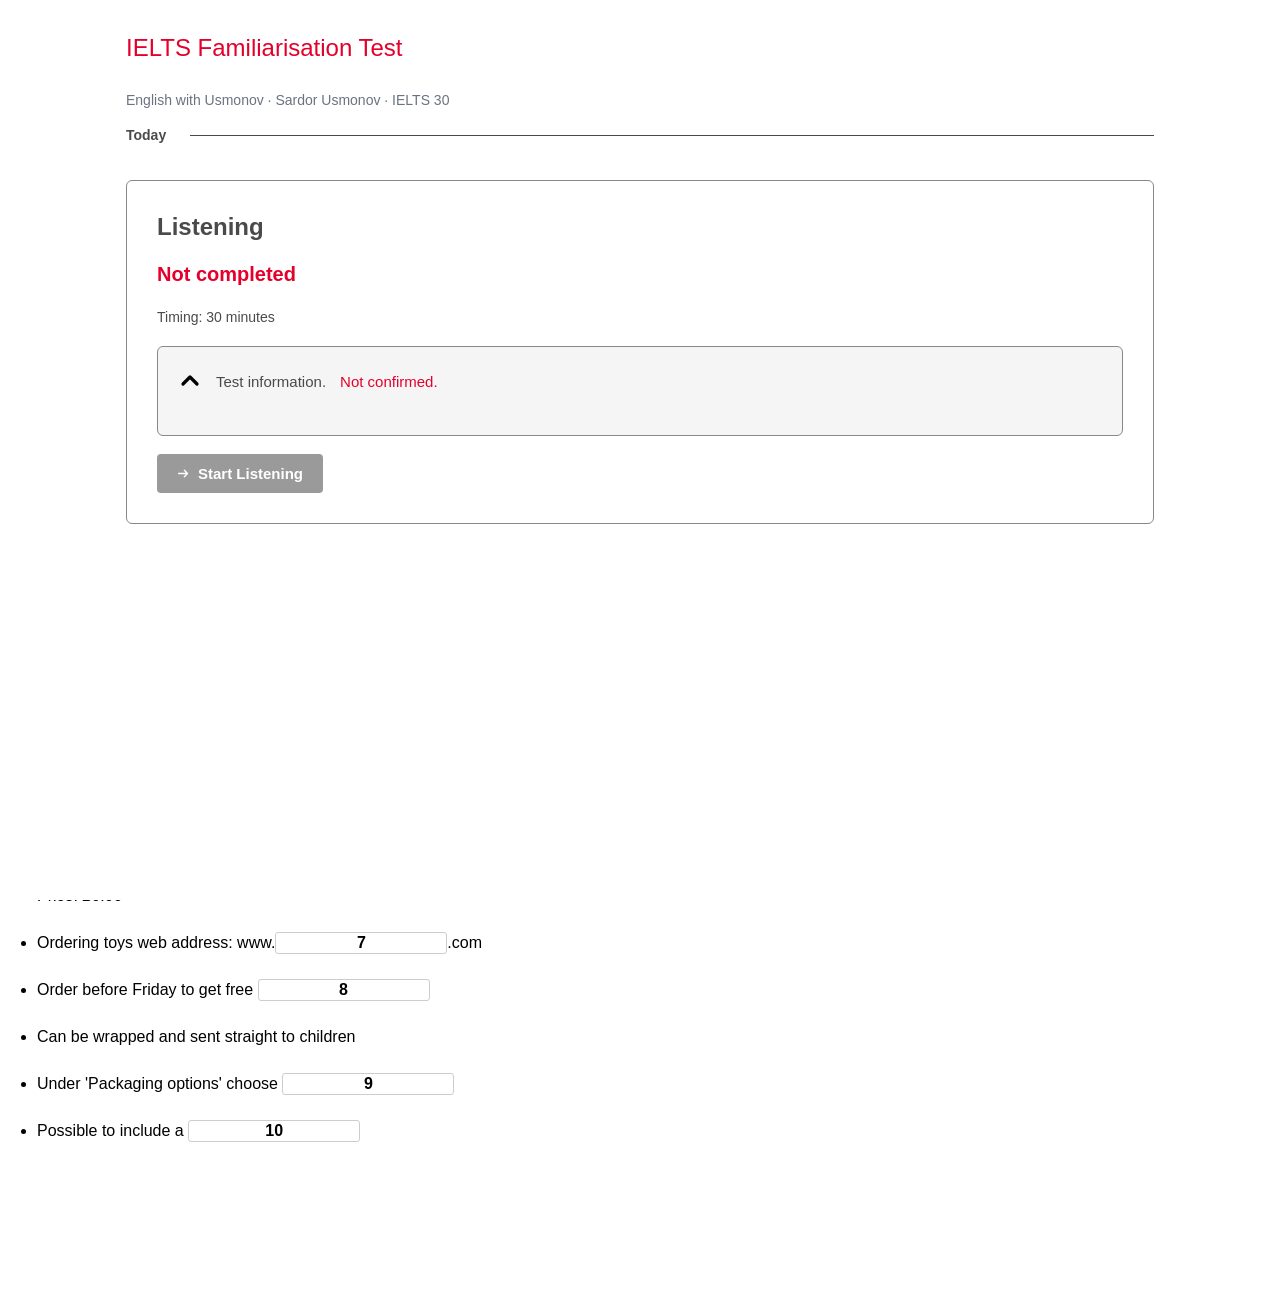
<file: ie-listening-7.html>
<!DOCTYPE html><html lang="en"><head>
<script id="fresh-start">
(function(){try{var nav=(performance.getEntriesByType&&performance.getEntriesByType('navigation')[0])||{};
if(nav.type!=='reload'){Object.keys(localStorage).forEach(function(k){if(k.indexOf('cdi.answers.')===0)localStorage.removeItem(k);});}}catch(e){}})();
</script><meta charset="UTF-8"><meta name="viewport" content="width=device-width, initial-scale=1.0"><meta name="copyright" content="IELTS is jointly owned by the British Council, IDP: IELTS Australia and Cambridge Assessment English."><title>IELTS Listening · Test 7</title><style>._93fd01{display:flex;gap:10px;align-items:center}._5520e0{display:flex;align-items:center;gap:7px;padding:10px 18px;border-radius:22px;text-decoration:none;font-size:15px;font-weight:500;transition:all 0.3s ease;border:1px solid transparent;white-space:nowrap}._5520e0:hover{transform:translateY(-2px);box-shadow:0 4px 12px rgba(0,0,0,0.2)}._5520e0 svg{flex-shrink:0}._0a529d{background:#0088cc;color:white}
    .intro{position:fixed;inset:0;background:#fff;z-index:2000;overflow-y:auto;font-family:Arial,Helvetica,sans-serif;color:#4a4a4a;}
    .intro[hidden],.intro-screen[hidden]{display:none !important;}
    .intro-screen{min-height:100%;}
    .i-wrap{max-width:1100px;margin:0 auto;padding:30px 36px 60px;}
    .i-h{margin:0 0 14px;font-size:24px;font-weight:700;color:#4a4a4a;}
    .i-status{font-size:20px;font-weight:700;color:#e4002b;margin-bottom:18px;}
    .i-timing{font-size:14px;margin-bottom:18px;}
    .i-card{background:#f5f5f5;border:1px solid #888;border-radius:6px;padding:22px 20px 26px;}
    .i-cardhead{display:flex;align-items:center;gap:14px;font-size:15px;margin-bottom:16px;}
    .i-cardhead svg{width:24px;height:24px;flex-shrink:0;}
    .i-conf{color:#e4002b;}
    .i-conf.ok{color:#a5c539;}
    .i-card video{display:block;width:100%;aspect-ratio:16/9;background:#fff;}
    .i-ready{margin:30px 0 10px;font-size:22px;font-weight:700;color:#4a4a4a;}
    .i-card p{margin:0 0 18px;font-size:15px;}
    .i-btn{display:inline-flex;align-items:center;gap:8px;background:#000;color:#fff;border:none;border-radius:4px;padding:11px 20px;font-size:15px;font-weight:700;font-family:inherit;cursor:pointer;}
    .i-btn:hover{background:#222;}
    .i-btn svg{width:13px;height:13px;}
    .i-title{margin:0 0 30px;font-size:24px;font-weight:400;color:#e4002b;}
    .i-today{display:flex;align-items:center;gap:24px;font-size:14px;font-weight:700;margin-bottom:34px;}
    .i-today::after{content:'';flex:1;border-top:1px solid #4a4a4a;}
    .i-outer{background:#fff;border:1px solid #888;border-radius:6px;padding:28px 30px 30px;}
    .i-outer .i-card{margin-bottom:12px;}
    .i-toggle{width:100%;background:transparent;border:none;padding:0;cursor:pointer;font-family:inherit;color:inherit;text-align:left;}
    .i-toggle:focus-visible{outline:2px solid #000;outline-offset:4px;}
    .i-btn:disabled{background:#9a9a9a;cursor:not-allowed;}
    .i-outer>.i-btn{margin-top:6px;}

body.mock-live #_6d7325{display:none!important}
body.mock-live #transcript-toggle-btn,body.mock-live #l-transcript-panel{display:none!important}
body.mock-live #float-check{width:auto!important;padding:0 18px!important;font:700 15px Arial,sans-serif!important;color:#fff!important;background:#111!important;opacity:1!important}
body.mock-live #float-check.armed{background:#c8102e!important}
#mock-bar{position:fixed;left:50%;transform:translateX(-50%);bottom:74px;z-index:9999;display:none;align-items:center;gap:14px;background:#111;color:#fff;font:15px Arial,sans-serif;padding:12px 16px;border-radius:6px;box-shadow:0 4px 14px rgba(0,0,0,.3);max-width:94vw}
#mock-bar.show{display:flex}
#mock-bar button{border:0;border-radius:4px;background:#2a6c96;color:#fff;font:700 14px Arial,sans-serif;padding:9px 16px;cursor:pointer;white-space:nowrap}
#mock-wait{position:fixed;inset:0;background:#fff;z-index:99999;display:none;align-items:center;justify-content:center;flex-direction:column;gap:10px;font:700 22px Arial,sans-serif;color:#333;text-align:center;padding:20px}
#mock-wait small{font:400 15px Arial,sans-serif;color:#666}

</style><style>:root{--bg:#ffffff;--surface:#ffffff;--surface-alt:#f8f8f8;--text:#000000;--text-muted:#333333;--text-secondary:#666666;--border:#cdcdcd;--border-light:#d5d5d5;--_488bab-bg:rgb(241,242,236);--_488bab-border:rgb(213,213,213);--accent:#2a6c96;--accent-hover:#245e82;--accent-soft:#bbd8f0;--qnum-border:rgb(65,143,198);--prev-bg:rgb(0,0,0);--next-bg:rgb(0,0,0);--check-bg:rgb(239,239,239);--check-color:rgb(83,83,83);--hover-bg:#e4e4e4;--ok:#3a8a17;--ok-soft:#e6f4ea;--bad:#88131a;--bad-soft:#fce8e6;--warn:#fe6532;--hl-yellow:#fef08a;--hl-green:#bbf7d0;--hl-blue:#bfdbfe;--hl-pink:#fecdd3;--topbar-h:56px;--navbar-h:53px;--font-scale:1;--line-scale:1}body._d9152b{--bg:#1a1a2e;--surface:#16213e;--surface-alt:#1f2b47;--text:#e4e6eb;--text-muted:#c8cad0;--text-secondary:#b0b3b8;--border:#3a3f4b;--border-light:#3a3f4b;--_488bab-bg:#1f2b47;--_488bab-border:#3a3f4b;--accent:#5ca0d3;--accent-hover:#7db8e3;--accent-soft:#1e3a5f;--qnum-border:#5ca0d3;--hover-bg:#2a3550;--check-bg:#1f2b47;--check-color:#b0b3b8;--ok:#81c995;--ok-soft:#1b3a26;--bad:#f28b82;--bad-soft:#3c1f1e;--warn:#fdd663;--hl-yellow:#6b5c10;--hl-green:#1e4d2e;--hl-blue:#1e3a5f;--hl-pink:#5c2030}body._ff5db9{--bg:#f4ece0;--surface:#faf6ef;--surface-alt:#f0e8da;--text:#3c3226;--text-muted:#5a4a3a;--text-secondary:#6b5e50;--border:#d5c9b8;--border-light:#d5c9b8;--_488bab-bg:#ede8de;--_488bab-border:#c8bfb0;--accent:#8b6914;--accent-soft:#f5eedc;--hover-bg:#e8dfd0}*,*::before,*::after{box-sizing:border-box;margin:0;padding:0}html,body{height:100%;font-family:Arial,sans-serif;font-size:calc(16px * var(--font-scale));line-height:calc(1.5 * var(--line-scale));background:var(--bg);color:var(--text);-webkit-font-smoothing:antialiased}.app{height:100vh;display:flex;flex-direction:column;overflow:hidden;background:var(--bg)}header.topbar{height:var(--topbar-h);display:flex;align-items:center;justify-content:space-between;padding:0 16px;position:relative;background:#ffffff;border-bottom:1px solid var(--border-light);flex-shrink:0;z-index:40}body._d9152b header.topbar{background:var(--surface)}body._ff5db9 header.topbar{background:var(--surface)}body._d9152b footer.navbar,body._ff5db9 footer.navbar{background:var(--surface);border-color:var(--border)}body._d9152b ._54009a,body._ff5db9 ._54009a{color:var(--text)}body._d9152b ._42bcba,body._ff5db9 ._42bcba{color:var(--text)}body._d9152b ._42bcba.active,body._ff5db9 ._42bcba.active{background:var(--surface-alt)}._afc89e{display:flex;align-items:center;gap:12px}._045266{width:93px;height:27px;flex-shrink:0}._e7ea99{font-size:16px;font-weight:600;color:rgb(0,0,0)}._4bc58f{position:absolute;left:50%;top:50%;transform:translate(-50%,-50%);display:flex;align-items:center;z-index:1}._2041fe{font-size:13px;font-weight:600;color:rgba(0,0,0,0.38);letter-spacing:0.02em;user-select:none}._2041fe a{color:inherit;text-decoration:none;cursor:pointer}._2041fe a:hover{color:rgba(0,0,0,0.6);text-decoration:underline}body._d9152b ._2041fe{color:rgba(255,255,255,0.30)}body._d9152b ._2041fe a:hover{color:rgba(255,255,255,0.55)}._7b5928{display:flex;align-items:center;gap:4px}._f3b7ef{font-size:15px;font-weight:700;font-variant-numeric:tabular-nums;color:var(--text-muted);min-width:50px;text-align:right;margin-right:4px;letter-spacing:0.03em}._f3b7ef.warning{color:var(--warn)}._f3b7ef.danger{color:var(--bad);animation:timer-flash 1s ease-in-out infinite}@keyframes timer-flash{0%,100%{opacity:1}50%{opacity:0.35}}._dbd7be{display:inline-flex;align-items:center;justify-content:center;width:56px;height:56px;border:none;background:transparent;color:var(--text);cursor:pointer;border-radius:0;transition:background 0.15s}._dbd7be:hover{background:var(--hover-bg)}._dbd7be svg{width:26px;height:26px;fill:currentColor}._488bab{margin:16px;padding:12px 16px;background:var(--_488bab-bg);border:0.8px solid var(--_488bab-border);flex-shrink:0}._7799c1{font-size:16px;font-weight:700;color:var(--text);margin:0 0 4px 0;line-height:1.3}._350794{font-size:16px;font-weight:400;color:var(--text);margin:0;line-height:1.4}main.layout{flex:1;display:flex;min-height:0;background:var(--surface)}._99bc6d{flex:1;overflow-y:auto;overflow-x:hidden;background:var(--surface);min-width:200px}._bf1de7{padding:24px 28px 40px}._65f985{font-size:16px;font-weight:700;color:var(--text);margin:0 0 16px 0;line-height:1.4}._a3fb58{margin:0 0 16px;color:var(--text-secondary);font-size:16px}._1c6faf{font-size:calc(16px * var(--font-scale));line-height:calc(1.6 * var(--line-scale))}._1c6faf p{margin:16px 0}._1c6faf p:first-child{margin-top:0}._1c6faf p:last-child{margin-bottom:0}._ec6aba{margin-top:20px}._07c12d{width:100%;border-collapse:collapse;margin-bottom:16px;font-size:0.95em}._07c12d th,._07c12d td{border:1px solid var(--border);padding:8px 10px;vertical-align:top;text-align:left}._07c12d th{background:var(--surface-alt);font-weight:700}._6c1b2a{width:16px;background:transparent;cursor:col-resize;display:flex;align-items:center;justify-content:center;flex-shrink:0;position:relative;user-select:none}._6c1b2a::before{content:'';position:absolute;left:50%;top:0;bottom:0;width:1px;background:var(--border-light);transform:translateX(-50%)}body._d9152b ._6c1b2a::before{background:rgba(255,255,255,0.25)}body._d9152b ._ebb81f,body._ff5db9 ._ebb81f{background:var(--surface-alt);border-color:var(--border);color:var(--text-secondary)}._ebb81f{position:absolute;left:50%;top:50%;transform:translate(-50%,-50%);width:35px;height:35px;background:rgb(249,249,249);border:1.6px solid rgb(83,83,83);border-radius:0;display:flex;align-items:center;justify-content:center;font-size:16px;color:rgb(83,83,83);cursor:col-resize;pointer-events:none}._6c1b2a:hover::before,._6c1b2a.dragging::before{background:var(--accent)}._6c1b2a:hover ._ebb81f,._6c1b2a.dragging ._ebb81f{border-color:var(--accent);color:var(--accent)}._eba57a{flex:1;display:flex;flex-direction:column;overflow:hidden;background:var(--surface);min-width:200px}._e4203a{flex:1;overflow-y:auto;overflow-x:hidden;padding:16px 16px 16px 17px;font-size:calc(16px * var(--font-scale));transition:opacity 0.16s ease}._e4203a._f23adc{opacity:0}._e4203a ._876cb5 li label,._e4203a ._5c9e6f,._e4203a ._97e20a,._e4203a ._056f87,._e4203a ._74ee2f,._e4203a ._1d77d2,._e4203a ._8ff108,._e4203a ._566a0a,._e4203a ._2de002,._e4203a ._9cb3d1,._e4203a ._b10432 p,._e4203a ._057235 li,._e4203a ._7a1ff7,._e4203a ._ceeed2,._e4203a ._bfe010,._e4203a ._bc3c62,._e4203a ._9e7d8f,._e4203a ._c6339b,._e4203a ._ed76fa,._e4203a ._cf0db7{font-size:inherit}._2e60c2{display:flex;align-items:stretch;justify-content:flex-end;flex-shrink:0;height:56px;background:var(--surface)}._cedf95{margin-bottom:32px;border-radius:4px}._cedf95._302bf5{animation:_302bf5-anim 1s ease-out forwards}@keyframes _302bf5-anim{0%{box-shadow:0 0 0 2px var(--accent)}70%{box-shadow:0 0 0 2px var(--accent)}100%{box-shadow:none}}._e20a57{animation:_e20a57-anim 0.8s ease-out forwards;border-radius:3px}@keyframes _e20a57-anim{0%{background:var(--accent-soft)}100%{background:transparent}}._c6339b{font-size:16px;font-weight:700;color:var(--text);margin-bottom:8px}._375ff0,._74ee2f{font-size:16px;font-weight:400;color:var(--text);line-height:1.5;margin-bottom:16px}.question,._fba3d1{display:flex;align-items:flex-start;gap:8px;padding:16px 0 0}._45c425{display:flex;align-items:flex-start;gap:8px;margin-bottom:8px}._1c4769{flex:1;min-width:0}._7835dd{display:inline-flex;align-items:center;justify-content:center;flex-shrink:0;min-width:21px;width:auto;height:24px;border:1.6px solid var(--qnum-border);border-radius:3px;background:transparent;color:var(--text);font-size:16px;font-weight:700;line-height:1;padding:0 4px;text-align:center;white-space:nowrap}._7835dd.plain{border-color:transparent;font-weight:400}._bc5ea8{font-size:16px;font-weight:400;line-height:1.5;color:var(--text)}._71a5b4,._c0b38b,.option{display:flex;align-items:flex-start;gap:8px;padding:0.8rem 0.5rem;cursor:pointer;border-radius:3px;transition:background-color 0.15s}._71a5b4:hover,._c0b38b:hover,.option:hover{background-color:var(--hover-bg)}._71a5b4 label,._c0b38b label,.option label{cursor:pointer;font-size:16px;line-height:1.5;color:var(--text)}._71a5b4 input:checked~label,._c0b38b input:checked~label,._71a5b4.selected,._c0b38b.selected{background-color:var(--accent-soft)}input[type="text"],._3a9aed,._bf5387,select{border:1px solid var(--border);border-radius:3px;padding:4px 8px;font-family:Arial,sans-serif;font-size:16px;color:var(--text);background:var(--surface);transition:border-color 0.15s}._3a9aed,._bf5387{min-width:120px;border-bottom-width:2px;border-top:none;border-left:none;border-right:none;border-radius:0;background:transparent;padding:2px 4px}input[type="text"]:focus,._3a9aed:focus,._bf5387:focus,select:focus{outline:none;border-color:var(--accent)}._b67845{font-weight:700;margin-bottom:12px}._ed2c42{display:flex;align-items:flex-start;gap:6px;margin-bottom:8px;line-height:1.6}._fc3da3{flex-shrink:0;color:var(--text-secondary)}._bc3c62{width:100%;max-width:500px;padding:10px 14px;border:1px solid var(--border);border-radius:3px;background:var(--surface-alt);text-align:center}._be1380{font-size:18px;color:var(--text-secondary);line-height:1}._599fa9{display:flex;gap:20px;align-items:flex-start;margin:8px 0}._f69959{flex:1;min-width:0;display:flex;flex-direction:column;align-items:center;gap:0;max-width:520px}._f69959 ._bc3c62{text-align:left;max-width:100%;font-size:16px;line-height:1.55}._f69959 ._be1380{text-align:center;padding:3px 0;align-self:center}._d15eb9{display:flex;flex-direction:column;gap:6px;padding-top:2px}._ca3aa2{display:flex;align-items:flex-start;gap:10px;padding:8px 0;border-bottom:1px solid var(--border)}._ca3aa2:last-child{border-bottom:none}._91081c{font-weight:700;min-width:20px;color:var(--accent)}._e4203a ._fba3d1,._e4203a .question{display:flex !important;align-items:flex-start !important;gap:8px !important;padding:16px 0 0 !important;margin-bottom:0 !important;border:none !important;background:transparent !important;border-radius:0 !important}._e4203a ._7835dd{display:inline-flex !important;align-items:center !important;justify-content:center !important;flex-shrink:0 !important;min-width:21px !important;width:auto !important;height:24px !important;border:1.6px solid var(--qnum-border) !important;border-radius:3px !important;background:transparent !important;color:var(--text) !important;font-size:16px !important;font-weight:700 !important;line-height:1 !important;padding:0 4px !important;text-align:center !important;white-space:nowrap !important}._e4203a ._fba3d1 ._bc5ea8,._e4203a .question ._bc5ea8,._e4203a ._1c4769{flex:1 !important;min-width:0 !important;font-size:16px !important;line-height:1.5 !important;color:var(--text) !important;background:transparent !important}._e4203a ._fba3d1 select,._e4203a select{border:1px solid var(--border) !important;border-radius:3px !important;background:var(--surface) !important;color:var(--text) !important;font-size:16px !important;padding:4px 8px !important;margin-left:8px !important;font-family:Arial,sans-serif !important}._e4203a ._0b2e0a{font-size:16px;line-height:1.6;margin:8px 0 16px;color:var(--text)}._e4203a .instructions{font-size:16px;line-height:1.5;color:var(--text);margin-bottom:8px}._e4203a .options{margin-top:4px}._e4203a ._9f1e65,._e4203a ._975087{display:flex !important;align-items:flex-start !important;gap:8px !important;padding:16px 0 0 !important;border:none !important;background:transparent !important;border-radius:0 !important}._e4203a ._b67845{font-size:16px;font-weight:700;margin-bottom:8px;color:var(--text)}._e4203a ._af35cf,._e4203a ._ad3a64{font-size:16px;line-height:1.6;color:var(--text)}._e4203a ._30e662{list-style:none;padding:0;margin:4px 0 24px}._6d7325{margin-top:24px;border:1px solid var(--border);border-radius:3px;background:var(--surface);padding:18px}._6d7325 h3{margin:0 0 12px;font-size:1.1em}._337aa4{display:flex;gap:24px;margin-bottom:16px;flex-wrap:wrap}._1c62d1{font-size:0.95em}._1c62d1 strong{display:block;font-size:1.4em;color:var(--accent)}._2811ca{display:flex;flex-wrap:wrap;gap:6px;margin-bottom:14px}._6be74c{font-size:0.82em;padding:3px 9px;border-radius:12px;border:1px solid;white-space:nowrap}.bd-ok{border-color:#4caf50;color:#2e7d32;background:#f1f8f1}._5e2143{border-color:#ff9800;color:#e65100;background:#fff8f0}._1e9ead{border-color:#ef5350;color:#c62828;background:#fff5f5}._5230f5{width:100%;border-collapse:collapse;font-size:0.9em}._5230f5 th,._5230f5 td{border:1px solid var(--border);padding:6px 10px;text-align:left}._5230f5 th{background:var(--surface-alt);font-weight:700}._5230f5 ._57ed2c{color:var(--ok);font-weight:700}._5230f5 ._77f2ac{color:var(--bad);font-weight:700}._5230f5 ._5c78db{color:var(--text-secondary)}._5230f5 tr._0fc156{cursor:pointer}._5230f5 tr._0fc156:hover{background:var(--hover-bg)}._5230f5 tr._0fc156:hover td:first-child::after{content:' 🔍';font-size:11px;opacity:0.6}._3f8b6c{font-size:0.78em;color:var(--text-secondary);margin:10px 0 0;padding:6px 10px;background:var(--hover-bg,rgba(0,0,0,0.04));border-radius:4px}._5c9e6f._15660e{border-color:var(--ok) !important;background:var(--ok-soft)}._5c9e6f._11163d{border-color:var(--bad) !important;background:var(--bad-soft)}._71a5b4._15660e,._c0b38b._15660e{background:var(--ok-soft);border-left:3px solid var(--ok)}._71a5b4._11163d,._c0b38b._11163d{background:var(--bad-soft);border-left:3px solid var(--bad)}._97e20a._15660e{border-color:var(--ok) !important;background:var(--ok-soft) !important}._97e20a._11163d{border-color:var(--bad) !important;background:var(--bad-soft) !important}select._15660e{border-color:var(--ok) !important;background:var(--ok-soft)}select._11163d{border-color:var(--bad) !important;background:var(--bad-soft)}._289577{display:inline-flex;align-items:center;margin-left:6px;padding:0 8px;height:22px;border:1px solid var(--ok);border-radius:3px;background:var(--ok-soft);color:var(--ok);font-size:14px;font-weight:600;white-space:nowrap;vertical-align:middle}mark._ab2b79{background:rgba(65,142,200,0.18);border-radius:2px;color:inherit;padding:1px 0}body._d9152b mark._ab2b79{background:rgba(92,160,211,0.30)}._1c6faf p._eded9f{background:rgba(65,142,200,0.04)}body._d9152b ._1c6faf p._eded9f{background:rgba(92,160,211,0.08)}._03f15a{font-size:10px;font-weight:700;color:var(--accent);background:var(--accent-soft);border-radius:3px;padding:0 4px;margin-left:4px;vertical-align:super;line-height:1;white-space:nowrap}footer.navbar{height:var(--navbar-h);background:#ffffff;border-top:1px solid var(--border-light);display:flex;align-items:stretch;flex-shrink:0;z-index:40;overflow:clip}._6a75c6{flex:1;display:flex;align-items:stretch;overflow:hidden;min-width:0;border-right:1px solid var(--border-light)}._82035b{display:flex;align-items:center;gap:0;padding:0 0 0 16px;border-right:1px solid var(--border)}._54009a{font-size:16px;font-weight:600;color:rgb(51,51,51);white-space:nowrap;padding:3px 20px 0;display:flex;align-items:center;position:relative;align-self:stretch}._54009a::before{content:'';position:absolute;top:0;left:0;right:0;height:3px;background:rgb(215,215,215)}._c2b373{display:flex;align-items:stretch;gap:1px;overflow-x:auto;overflow-y:hidden;padding:0 8px;height:100%;scrollbar-width:none}._6a75c6>._c2b373{flex:1;justify-content:center}._c2b373::-webkit-scrollbar{display:none}._42bcba{display:inline-flex;flex-direction:column;align-items:center;justify-content:center;position:relative;min-width:32px;height:auto;border:1.6px solid transparent;background:transparent;color:rgb(51,51,51);border-radius:3px;font-size:16px;font-weight:400;cursor:pointer;flex-shrink:0;padding:3px 9px 0;transition:border-color 0.1s}._9cde46{position:absolute;top:0;left:-1px;right:-1px;height:3px;background:rgb(215,215,215);border-radius:0;pointer-events:none;flex-shrink:0}._42bcba.active{background:#ffffff;border-color:var(--qnum-border);font-weight:700}._42bcba.active ._9cde46{background:rgb(65,142,200)}._42bcba.done{color:var(--accent)}._42bcba.done ._9cde46{background:rgb(33,170,116)}._42bcba._c29f57{color:rgb(33,170,116)}._42bcba._c29f57 ._9cde46{background:rgb(33,170,116)}._42bcba._8d358d{color:rgb(220,53,69)}._42bcba._8d358d ._9cde46{background:rgb(220,53,69)}._a5c065{flex:1;display:flex;flex-direction:row;align-items:center;justify-content:center;gap:6px;padding:0 20px;border:none;border-right:1px solid var(--border);background:#ffffff;color:rgb(51,51,51);font-size:16px;font-weight:400;cursor:pointer;white-space:nowrap;text-align:center;transition:background 0.12s;position:relative}._a5c065::before{content:'';position:absolute;top:0;left:0;right:0;height:3px;background:rgb(215,215,215)}._a5c065:hover{background:var(--hover-bg)}._a5c065:last-child{border-right:none}._e94708{font-size:16px;font-weight:400;color:rgb(51,51,51)}._ad0e1b{font-size:16px;font-weight:400;color:rgb(117,117,117)}body._d9152b ._a5c065,body._ff5db9 ._a5c065{background:var(--surface);color:var(--text)}body._d9152b ._e94708,body._ff5db9 ._e94708{color:var(--text)}body._d9152b ._ad0e1b,body._ff5db9 ._ad0e1b{color:var(--text-secondary)}._9a33d0{display:flex;align-items:stretch;flex-shrink:0}._77480e,._49a3e4{width:56px;height:56px;border:none;border-radius:3px;display:flex;align-items:center;justify-content:center;cursor:pointer;transition:opacity 0.15s}._77480e{background:var(--prev-bg);color:#ffffff}._49a3e4{background:var(--next-bg);color:#ffffff}._a2d8ca{width:77px;height:100%;border:none;border-radius:0;display:flex;align-items:center;justify-content:center;cursor:pointer;background:var(--check-bg);color:var(--check-color);transition:opacity 0.15s}._77480e:hover,._49a3e4:hover{opacity:0.85}._a2d8ca:hover{opacity:0.85}._77480e:disabled,._49a3e4:disabled{opacity:0.35;cursor:not-allowed}._77480e svg,._49a3e4 svg{width:26px;height:26px;fill:currentColor}._a2d8ca svg{width:24px;height:24px;fill:currentColor}.btn{display:inline-flex;align-items:center;justify-content:center;gap:5px;border:1px solid var(--border);background:var(--surface);color:var(--text);border-radius:3px;padding:0.75em 1.5em;font-size:14px;font-weight:600;cursor:pointer;transition:background 0.12s;line-height:18px;font-family:Arial,sans-serif}.btn:hover{background:var(--hover-bg)}.btn.primary{background:var(--accent);color:#fff;border-color:var(--accent)}.btn.primary:hover{background:var(--accent-hover)}.btn.primary:disabled{opacity:0.5;cursor:not-allowed}._67a222{position:fixed;top:var(--topbar-h);right:0;width:min(300px,100vw);background:var(--surface);border-left:1px solid var(--border);box-shadow:-4px 0 16px rgba(0,0,0,0.1);padding:16px;z-index:60;display:none;max-height:calc(100vh - var(--topbar-h));overflow-y:auto}._67a222.open{display:block}._5b6ca6{font-size:13px;font-weight:700;text-transform:uppercase;letter-spacing:0.04em;color:var(--text-secondary);margin-bottom:14px}._6b56a4{margin-bottom:14px}._6b56a4 label{display:block;margin-bottom:6px;font-size:12px;font-weight:600;color:var(--text-secondary)}._6b56a4 input[type="range"]{width:100%;accent-color:var(--accent)}._c5eb0f{display:flex;gap:8px}._25571e{width:36px;height:36px;border-radius:6px;border:2px solid var(--border);cursor:pointer;transition:border-color 0.15s}._25571e:hover,._25571e.active{border-color:var(--accent)}._25571e._fbdc3c{background:#ffffff}._25571e._597245{background:#faf6ef}._25571e._a55b40{background:#1a1a2e}.highlight{padding:0 1px;border-radius:2px;background:var(--hl-yellow)}._dc8710{position:fixed;z-index:90;display:none;background:var(--surface);border:1px solid var(--border);border-radius:8px;box-shadow:0 4px 16px rgba(0,0,0,0.15);padding:6px;gap:4px}._dc8710.visible{display:flex}._b2d3a9{width:24px;height:24px;border-radius:50%;border:2px solid transparent;cursor:pointer;transition:transform 0.1s}._b2d3a9:hover{transform:scale(1.15)}._b2d3a9.yellow{background:#fef08a}._8ca778{width:24px;height:24px;border-radius:50%;border:1px solid var(--border);background:var(--surface);cursor:pointer;font-size:12px;display:flex;align-items:center;justify-content:center;color:var(--bad)}._e9c498{position:fixed;inset:0;background:rgba(0,0,0,0.5);display:none;align-items:center;justify-content:center;z-index:100}._e9c498.visible{display:flex}._ed9bbb{background:var(--surface);border-radius:3px;padding:28px 32px;max-width:440px;width:90%;box-shadow:0 6px 20px rgba(0,0,0,0.3);text-align:center}._ed9bbb h2{margin:0 0 12px;font-size:1.3em}._ed9bbb p{margin:0 0 20px;color:var(--text-secondary);font-size:0.95em;line-height:1.5}._92836f{display:flex;gap:10px;justify-content:center}._e39015{display:contents}._e39015[hidden]{display:none}@media (max-width:980px){main.layout{flex-direction:column}._99bc6d,._eba57a{flex:none;height:50%}._6c1b2a{display:none}._bf1de7,._e4203a{padding:16px 18px 28px}}@media (max-width:640px){._488bab{margin:8px}._a5c065{min-width:70px;padding:0 10px}._ad0e1b{display:none}._bf1de7,._e4203a{padding:12px 14px 24px}}._7835dd.active{border-color:var(--qnum-border);font-weight:700}._876cb5{list-style:none;margin:4px 0 0;padding:0}._876cb5.vertical{display:flex;flex-direction:column;gap:2px}._876cb5 li label{display:flex;align-items:flex-start;gap:8px;padding:0.5rem 0.5rem;cursor:pointer;border-radius:3px;font-size:16px;line-height:1.5;color:var(--text);transition:background-color 0.15s}._876cb5 li label:hover{background-color:var(--hover-bg)}._876cb5 li input:checked + span,._876cb5 li label:has(input:checked){background-color:var(--accent-soft)}._5c9e6f{border:1.5px solid var(--accent);border-radius:3px;height:22px;width:172px;min-width:172px;max-width:100%;padding:0 8px;font-size:16px;font-family:Arial,sans-serif;color:var(--text);background:var(--surface);vertical-align:baseline;text-align:left;box-sizing:border-box;display:inline-block}._5c9e6f:focus{outline:none;border-color:var(--accent);border-width:1.5px}._5c9e6f::placeholder{font-weight:700;color:var(--text);opacity:1;text-align:center}._d9152b ._5c9e6f::placeholder{color:var(--text-muted)}._057235{list-style:disc;padding-left:24px;margin:8px 0 0}._057235 li{font-size:16px;line-height:2;color:var(--text)}._1d77d2{font-size:16px;font-weight:700;margin:14px 0 6px;color:var(--text);line-height:1.4}._8ff108{font-size:16px;font-weight:700;margin:14px 0 2px;color:var(--text);line-height:1.4}._566a0a{font-size:16px;font-weight:700;margin:10px 0 2px;color:var(--text);line-height:1.4}._2de002{font-size:16px;margin:6px 0 2px;color:var(--text);line-height:1.4}._9cb3d1{font-size:16px;margin:4px 0 4px 16px;color:var(--text);line-height:1.6}._e8d7d7{font-size:14px;color:#b85c00;background:rgba(255,160,60,0.10);border:1px solid rgba(255,160,60,0.35);border-radius:6px;padding:8px 12px;margin:0 0 14px 0;line-height:1.5}body._d9152b ._e8d7d7{color:#ffb347;background:rgba(255,160,60,0.08);border-color:rgba(255,160,60,0.25)}._467c04{font-size:14px;color:var(--text-muted);font-style:italic;margin:0 0 12px 0}._a0059c{margin:0 0 16px 0;border:1px solid var(--border);border-radius:6px;overflow:hidden;display:inline-block;max-width:100%}._9028e5{display:block;width:100%;height:auto}._4e854c{margin:8px 0}._bfe010{font-size:16px;margin:6px 0;color:var(--text);line-height:1.7}._7cdb39{font-size:16px;margin:6px 0 6px 4px;color:var(--text);line-height:1.6}._e0bdce ._c5434d{font-weight:700;white-space:nowrap;vertical-align:top;padding:8px 12px;width:1%}._e0bdce td{vertical-align:top;padding:8px 12px}._99bf36{margin:3px 0;line-height:1.5}._45ec5f{list-style:none;padding:0;margin:10px 0}._a8ead1{display:flex;align-items:baseline;gap:8px;margin-bottom:12px;flex-wrap:wrap}._9e7d8f{font-size:16px;color:var(--text);flex:1;min-width:200px}._5dcf44{min-width:180px;flex-shrink:0}._b10432{margin-top:14px;padding-top:12px;border-top:1px solid #d8d8d8}._3174b2 td{padding:6px 10px;line-height:1.6}._3174b2 ._0c0a0d{color:#555;margin-left:4px}._97e20a{display:inline-flex;align-items:center;justify-content:center;min-width:90px;height:27px;padding:0 8px;border:0.8px dashed var(--border);border-radius:3px;background:var(--surface);color:var(--text-secondary);font-size:16px;font-family:Arial,sans-serif;cursor:pointer;vertical-align:middle;transition:background 0.12s,border-color 0.12s,border-width 0.12s,color 0.12s}._97e20a._47326d{border:1.6px dashed var(--accent);color:var(--accent)}._97e20a:hover,._97e20a._f9237f{background:var(--hover-bg)}._97e20a._9b17af{border-style:solid;border-color:var(--accent);color:var(--text);background:var(--accent-soft);font-weight:400}._6e9931{display:flex;flex-wrap:wrap;gap:6px;margin-top:16px;padding:10px 12px;background:var(--surface-alt);border-radius:4px;border:1px solid var(--border)}._d9152b ._6e9931{background:var(--surface-alt)}._056f87{padding:4px 10px;border:0.8px solid var(--border);border-radius:4px;font-size:16px;font-family:Arial,sans-serif;color:var(--text);background:var(--surface);cursor:pointer;transition:background 0.12s,border-color 0.12s;text-align:left;line-height:1.4}._056f87:hover{background:var(--hover-bg)}._056f87._f5b9fc{background:var(--accent-soft);border-color:var(--accent)}._056f87._ab65d6{display:none}._056f87._70b1d6{opacity:0.35;cursor:grabbing}._056f87[draggable="true"]{cursor:grab}._97e20a._ca0185{background:var(--accent-soft);border-style:solid;border-color:var(--accent)}._639007{margin-bottom:20px}._b0df23{font-size:15px;font-weight:400;color:var(--text);margin-bottom:8px}._46aa29{flex-direction:column;align-items:flex-start;background:transparent;border:none;padding:0;margin-top:8px;gap:4px}._d9152b ._46aa29{background:transparent}._0ad614{width:auto;text-align:left;padding:6px 12px;font-size:15px;font-weight:700;border:1px solid rgb(83,83,83);border-radius:3px;background:var(--surface)}._0ad614:hover{border-color:var(--accent);background:var(--hover-bg)}._0ad614._f5b9fc{border-color:var(--accent);background:var(--accent-soft);box-shadow:0 0 0 2px var(--accent-soft)}._983c23{display:flex;align-items:flex-start;gap:10px;margin-bottom:16px}._0411a7{flex:1;display:flex;flex-direction:column;gap:6px}._cf0db7{font-size:15px;color:var(--text);line-height:1.4}._84f767{display:block;width:100%;height:34px;text-align:center;font-size:14px;padding:0 10px}._b87efb{display:flex;flex-direction:column;gap:16px;margin-top:8px}._7a1ff7{display:flex;flex-direction:column;gap:6px;font-size:16px;color:var(--text)}._b11819{display:flex;align-items:flex-start;gap:10px}._ceeed2{flex:1;line-height:1.5}._7a1ff7 ._97e20a{min-width:300px;max-width:100%}._b10432 p{line-height:2.2;margin-bottom:8px;font-size:16px;color:var(--text)}._e4fa9c{width:100%;border-collapse:collapse;margin-top:8px;font-size:15px}._e4fa9c th,._e4fa9c td{border:1px solid var(--border);padding:6px 10px;text-align:center;vertical-align:middle}._e4fa9c th:first-child,._e4fa9c td:first-child{text-align:left;min-width:200px}._2c7f3d{width:36px;padding:0 !important}._54e1b5{display:flex;align-items:center;justify-content:center;width:100%;height:100%;min-height:36px;cursor:pointer}._0569e6{margin-top:10px;font-size:14px;border-collapse:collapse}._0569e6 td{padding:3px 8px;color:var(--text)}._0569e6 td:first-child{font-weight:700;min-width:28px}._758bf8{border-collapse:collapse;width:100%}._758bf8 td{padding:5px 8px;vertical-align:middle}._758bf8 tr{border-bottom:1px solid var(--border)}._758bf8 tr:last-child{border-bottom:none}._cf4285{color:var(--text);font-size:15px;width:100%}._f615c0{white-space:nowrap}._6d5f74{width:48px !important;min-width:48px !important;max-width:48px !important;text-align:center;text-transform:uppercase}._46aa29{background:var(--surface-alt);border:1px solid var(--border);border-radius:4px;padding:10px 14px;margin-bottom:16px}._d9152b ._46aa29{background:#2a2a2a}._f95522{padding:4px 0;font-size:15px;color:var(--text);line-height:1.5}._b1943b{display:flex;flex-direction:column;gap:14px}._983c23{display:flex;align-items:center;gap:12px;font-size:16px;color:var(--text)}._cf0db7{flex:1;line-height:1.5}._74ee2f{font-size:16px;font-weight:400;color:var(--text);line-height:1.5;margin-bottom:16px}._1b0b0b{display:flex;align-items:center;justify-content:center;width:100%;min-height:56px;padding:10px 16px;font-size:15px;font-weight:400;color:var(--text-secondary);box-sizing:border-box;margin:14px 0 6px;border:2px dashed #999;border-radius:4px;background:#fff;text-align:center}._d9152b ._1b0b0b{background:#1e1e1e;border-color:#555}._1b0b0b._9b17af{border:2px solid #2E86DE;justify-content:flex-start;text-align:left;font-weight:700;font-size:15px;color:var(--text)}._1b0b0b:hover,._1b0b0b._f9237f{border-color:#2E86DE;border-style:dashed;background:rgba(46,134,222,0.05)}._1b0b0b._9b17af:hover,._1b0b0b._9b17af._f9237f{border-style:solid}._1c6faf p.labeled{display:flex;align-items:baseline;gap:0}._ed76fa{font-weight:700;min-width:1.8em;flex-shrink:0;font-style:normal}._dc2b4a{flex:1}._0a3612{font-size:13px;color:var(--text-muted);font-style:italic;margin:6px 0 2px}._0a3612 em{font-weight:600;color:var(--text-secondary);font-style:normal}._725d90{font-size:1rem;font-weight:700;margin:20px 0 6px;padding-bottom:4px;border-bottom:1px solid var(--border);color:var(--text);letter-spacing:0.02em}._ca6722{font-style:italic;font-size:16px;color:var(--text);margin-bottom:10px;line-height:1.6}._db8cd6{font-size:13px;color:var(--text-secondary);margin:6px 0 0;padding-top:8px;border-top:1px solid var(--border);line-height:1.5}._0e77a4{font-size:11px;color:var(--accent);font-weight:600;vertical-align:super}@media (max-width:768px){html,body{overflow-x:hidden;max-width:100vw}.app{height:100vh;height:100svh;overflow:hidden;max-width:100vw}header.topbar{height:48px;padding:0 8px;overflow:hidden}footer.navbar{height:calc(var(--navbar-h) + env(safe-area-inset-bottom));padding-bottom:env(safe-area-inset-bottom);overflow:clip}._6a75c6{overflow-x:auto;overflow-y:hidden;-webkit-overflow-scrolling:touch;scrollbar-width:none}._6a75c6::-webkit-scrollbar{display:none}main.layout{flex:1;flex-direction:column;min-height:0;overflow:hidden}._99bc6d{width:100% !important;min-width:0;max-width:100%;flex:none;height:45vh;min-height:120px;border-right:none;border-bottom:1px solid var(--border);overflow-y:auto}._eba57a{width:100% !important;min-width:0;max-width:100%;flex:1;height:auto;min-height:0}._73617d{display:none !important}._e7ea99{display:none}._045266{height:20px}._2041fe{font-size:10px;letter-spacing:0}._488bab{padding:8px 12px}._488bab h2{font-size:15px}._488bab p{font-size:13px}._bf1de7{padding:10px 12px 20px}._e4203a{padding:10px 12px 20px}.navbar{padding:6px 8px}._265fa3{font-size:13px;padding:6px 10px}._a2d8ca{width:36px;height:36px}.q-nav button{width:32px;height:32px;font-size:12px}._876cb5 li label{padding:0.65rem 0.5rem}._5c9e6f{width:130px;min-width:80px;max-width:100%}._97e20a{min-width:120px}._7a1ff7 ._97e20a{max-width:100%}._cedf95,._714f6a,._b7d5c1{max-width:100%;overflow-x:hidden}._58462c{overflow-x:auto;-webkit-overflow-scrolling:touch}._e4fa9c th:first-child,._e4fa9c td:first-child{min-width:140px}._180de9,._b707fe,._599fa9{max-width:100%}._74d7c5,._7faf7a{min-width:0;max-width:100%}._6e9931{flex-wrap:wrap}._67a222{width:100%;left:0;right:0;bottom:0;border-radius:12px 12px 0 0}._dc8710{bottom:calc(var(--navbar-h,56px) + 10px);top:auto !important;left:50% !important;transform:translateX(-50%);padding:10px 18px;border-radius:28px;gap:14px;box-shadow:0 4px 24px rgba(0,0,0,0.22)}._b2d3a9{width:40px;height:40px}._8ca778{width:40px;height:40px;font-size:18px}._599fa9{flex-direction:column}._d15eb9{margin-top:12px;flex-direction:row;flex-wrap:wrap}}@media (max-width:480px){._99bc6d{height:40vh}._f3b7ef{font-size:14px}._a5c065{min-width:56px;padding:0 7px;font-size:12px}._e94708{font-size:12px}._54009a{font-size:13px;padding:3px 12px 0}._42bcba{min-width:28px;font-size:14px;padding:3px 6px 0}._2041fe{display:none}}._7aa674{position:absolute;top:8px;right:8px;z-index:100;display:flex;gap:4px;background:rgba(26,26,46,0.92);border-radius:8px;padding:4px 8px;box-shadow:0 2px 12px rgba(0,0,0,.3)}._9b87f3{border:none;border-radius:6px;padding:5px 10px;font-size:12px;font-weight:600;cursor:pointer;white-space:nowrap;background:#e94560;color:#fff;transition:background .15s}._9b87f3:hover{background:#c73853}._9b87f3._5a5dc3{background:#00b894}._9b87f3._5a5dc3:hover{background:#00a381}._e83807{outline:3px dashed #e94560 !important;outline-offset:-3px}._e83807::after{content:'Drop image to replace';position:absolute;inset:0;display:flex;align-items:center;justify-content:center;background:rgba(233,69,96,0.15);color:#e94560;font-weight:700;font-size:16px;pointer-events:none;z-index:90}._2617ec{outline:2px solid #e94560 !important;outline-offset:1px;z-index:80 !important}._ae8cd0{position:absolute;width:10px;height:10px;background:#e94560;border:1px solid #fff;border-radius:2px;z-index:81}._b5d9fb{top:-5px;left:-5px;cursor:nw-resize}._3f3ea2{top:-5px;right:-5px;cursor:ne-resize}._d4c1d0{bottom:-5px;left:-5px;cursor:sw-resize}._a12e39{bottom:-5px;right:-5px;cursor:se-resize}._187bad{position:fixed;z-index:100002;background:#1a1a2e;border-radius:8px;padding:4px 0;box-shadow:0 4px 16px rgba(0,0,0,.4);min-width:140px}._64b32d{display:block;width:100%;border:none;background:transparent;color:#eee;text-align:left;padding:8px 16px;font-size:13px;cursor:pointer}._64b32d:hover{background:rgba(233,69,96,.2)}._6b95e5{color:#e94560}._6b95e5:hover{background:rgba(233,69,96,.3)}.layout{display:block}._99bc6d,._6c1b2a{display:none !important}._eba57a{width:100% !important;border-left:none !important}._93fd01{margin-left:0}._5520e0{padding:5px 12px;font-size:13px;border-radius:16px}.app{overflow:visible !important;height:auto !important;min-height:100vh}header.topbar{position:sticky;top:0;z-index:60}._488bab{position:sticky;top:var(--topbar-h,56px);z-index:50;display:flex;align-items:center;gap:16px}._7c56da{flex:1;min-width:0}._067319{position:absolute;left:50%;transform:translateX(-50%);pointer-events:auto}._47daf0{width:460px;max-width:calc(100vw - 320px)}@media (max-width:768px){._488bab{flex-direction:column;align-items:stretch;gap:8px;top:48px}._067319{position:static;transform:none}._47daf0{width:100%;max-width:none}}footer.navbar{position:fixed;bottom:0;left:0;right:0;z-index:40}._2e60c2{position:fixed !important;bottom:calc(var(--navbar-h,53px) + env(safe-area-inset-bottom)) !important;right:0 !important;z-index:39;height:56px;background:transparent !important;pointer-events:none}._2e60c2 button{pointer-events:all}._e4203a{padding-bottom:calc(var(--navbar-h,53px) + 56px + 16px + env(safe-area-inset-bottom))}._e4203a *{line-height:calc(1.5 * var(--line-scale,1))}._057235 li,._9cb3d1,._2de002{line-height:calc(2 * var(--line-scale,1))}@media (max-width:768px){._eba57a{height:auto;overflow-y:visible}}@media (max-width:480px){._f64327{display:none}._143d78{min-width:56px}}._180de9{display:flex;gap:32px;align-items:flex-start;margin-top:14px;flex-wrap:wrap}._74d7c5{flex:0 0 auto;min-width:220px}._7faf7a{flex:0 0 auto;min-width:180px}._7faf7a ._6e9931{flex-direction:column;flex-wrap:nowrap;max-width:320px}._f0afdd{text-align:center;font-size:15px;font-weight:700;margin:0 0 12px;padding:0}._19a1a6{font-size:13px;font-weight:700;margin:0 0 12px;text-transform:uppercase;letter-spacing:0.04em;color:var(--text)}._dfd2f9{font-size:13px;color:var(--text-secondary);margin:-4px 0 10px}._bced69{display:flex;align-items:center;gap:12px;margin-bottom:10px;min-height:36px}._c75e39{font-size:16px;min-width:90px;color:var(--text)}._bced69 ._97e20a{min-width:110px;height:30px;padding:0 10px;font-size:15px}._b707fe{display:flex;flex-direction:row;align-items:flex-start;gap:18px;margin-top:14px}._d1f4db{flex:1 1 auto;min-width:0;max-width:520px}._c2fa29{flex:1 1 260px;min-width:200px;max-width:340px;display:flex;flex-direction:column;gap:10px;overflow-x:auto}@media (max-width:600px){._b707fe{flex-direction:column}._c2fa29{width:100%}}._6ad8be{display:flex;align-items:center;justify-content:center;gap:10px;border:1.5px dashed var(--border);background:var(--surface-alt);border-radius:6px;height:90px;margin-bottom:14px;color:var(--text-secondary);font-size:13px}._6ad8be svg{opacity:0.45;flex-shrink:0}._0004b2{margin-bottom:12px}._ac49e0{display:flex;align-items:center;gap:12px;padding:5px 0;border-bottom:1px solid var(--border-light)}._ac49e0 ._97e20a{min-width:130px;height:34px;padding:0 14px;font-size:15px;flex-shrink:0}._ac49e0 ._405587{min-width:52px;max-width:80px;padding:0 8px;font-size:15px;font-weight:600}._f5690b{font-size:15px;flex:1;color:var(--text)}._c1a527{flex-wrap:wrap;gap:6px}._cd523c{display:flex;flex-direction:column;gap:6px;padding:4px 0}._f60731{text-align:left;padding:6px 12px;font-size:15px;white-space:nowrap;overflow:hidden;text-overflow:ellipsis;max-width:100%}._ffb084{font-size:13px;font-weight:700;background:var(--accent-soft);border-color:var(--accent);border-style:dashed;min-width:28px;min-height:22px}._ffb084._9b17af{background:var(--accent-soft);border-style:solid;font-size:11px;font-weight:500;color:var(--text)}._caec44{position:relative;display:block;width:100%;max-height:460px;border:1px solid var(--border);border-radius:6px;overflow:hidden;user-select:none}._f9b19d{display:block;width:100%;max-height:460px;height:auto;object-fit:contain}._b820bc{position:absolute;border:2px dashed var(--accent);background:rgba(65,142,200,0.12);border-radius:4px;display:flex;align-items:center;justify-content:center;cursor:pointer;transition:background 0.15s,border-color 0.15s;font-size:12px;font-weight:700;color:var(--accent);min-width:32px;min-height:18px;padding:2px 4px;box-sizing:border-box}._76fe5c{border-radius:50%}._b820bc._ca0185,._b820bc._47326d{background:rgba(65,142,200,0.28);border-style:solid;border-color:var(--accent)}._b820bc._9b17af{background:rgba(65,142,200,0.06);border-style:solid;font-size:12px;font-weight:600;color:var(--text)}._b820bc._15660e{border-color:var(--ok) !important;background:rgba(58,170,94,0.1) !important}._b820bc._11163d{border-color:var(--bad) !important;background:rgba(229,57,53,0.1) !important}._d9152b ._b820bc{color:var(--accent);border-color:var(--accent);background:rgba(92,160,211,0.12)}._d9152b ._b820bc._ca0185,._d9152b ._b820bc._47326d{background:rgba(92,160,211,0.28)}._d9152b ._b820bc._9b17af{background:rgba(92,160,211,0.06)}._7aa674{position:absolute;top:8px;right:8px;z-index:100;display:flex;gap:4px;background:rgba(26,26,46,0.92);border-radius:8px;padding:4px 8px;box-shadow:0 2px 12px rgba(0,0,0,.3)}._9b87f3{border:none;border-radius:6px;padding:5px 10px;font-size:12px;font-weight:600;cursor:pointer;white-space:nowrap;background:#e94560;color:#fff;transition:background .15s}._9b87f3:hover{background:#c73853}._9b87f3._5a5dc3{background:#00b894}._9b87f3._5a5dc3:hover{background:#00a381}._e83807{outline:3px dashed #e94560 !important;outline-offset:-3px}._e83807::after{content:'Drop image to replace';position:absolute;inset:0;display:flex;align-items:center;justify-content:center;background:rgba(233,69,96,0.15);color:#e94560;font-weight:700;font-size:16px;pointer-events:none;z-index:90}._2617ec{outline:2px solid #e94560 !important;outline-offset:1px;z-index:80 !important;overflow:visible !important}._ae8cd0{position:absolute;width:10px;height:10px;background:#e94560;border:1px solid #fff;border-radius:2px;z-index:81}._b5d9fb{top:-5px;left:-5px;cursor:nw-resize}._3f3ea2{top:-5px;right:-5px;cursor:ne-resize}._d4c1d0{bottom:-5px;left:-5px;cursor:sw-resize}._a12e39{bottom:-5px;right:-5px;cursor:se-resize}._187bad{position:fixed;z-index:100002;background:#1a1a2e;border-radius:8px;padding:4px 0;box-shadow:0 4px 16px rgba(0,0,0,.4);min-width:140px}._64b32d{display:block;width:100%;border:none;background:transparent;color:#eee;text-align:left;padding:8px 16px;font-size:13px;cursor:pointer}._64b32d:hover{background:rgba(233,69,96,.2)}._6b95e5{color:#e94560}._6b95e5:hover{background:rgba(233,69,96,.3)}._47daf0{height:36px;display:flex;align-items:center;gap:8px;background:var(--surface-alt);border-radius:20px;padding:0 14px;border:1px solid var(--border-light)}._d9152b ._47daf0{background:var(--surface-alt);border-color:var(--border)}._d9152b ._e734af{background:var(--surface-alt)}._d9152b ._4335b5{background:var(--surface-alt)}._d9152b ._143d78{color:var(--text-secondary)}._d9152b ._4c79dd{color:var(--text-secondary)}._a49ec7{flex-shrink:0;width:28px;height:28px;border:none;border-radius:50%;background:var(--accent);color:#fff;cursor:pointer;display:flex;align-items:center;justify-content:center;transition:background 0.15s,transform 0.1s}._a49ec7:hover{background:var(--accent-hover);transform:scale(1.05)}._a49ec7:active{transform:scale(0.95)}._a49ec7 svg{width:12px;height:12px}._4c79dd{flex-shrink:0;height:28px;padding:0 7px;border:none;border-radius:4px;background:transparent;color:var(--text-secondary);font-size:11px;font-weight:700;cursor:pointer;letter-spacing:-0.02em;transition:background 0.12s,color 0.12s}._4c79dd:hover{background:var(--hover-bg);color:var(--accent)}._ec047e{flex:1;min-width:80px;display:flex;align-items:center;gap:7px}._e734af{flex:1;-webkit-appearance:none;appearance:none;height:3px;border-radius:2px;background:var(--border);cursor:pointer;outline:none}._e734af::-webkit-slider-thumb{-webkit-appearance:none;width:11px;height:11px;border-radius:50%;background:var(--accent);cursor:pointer;box-shadow:0 0 0 2px var(--accent-soft)}._143d78{font-size:11px;font-variant-numeric:tabular-nums;color:var(--text-secondary);white-space:nowrap;min-width:72px;text-align:right}._f64327{display:flex;align-items:center;gap:5px;flex-shrink:0;opacity:0.7;transition:opacity 0.15s}._f64327:hover{opacity:1}._f64327 svg{width:13px;height:13px;color:var(--text-secondary);fill:currentColor;flex-shrink:0}._4335b5{width:52px;-webkit-appearance:none;appearance:none;height:3px;border-radius:2px;background:var(--border);cursor:pointer;outline:none}._4335b5::-webkit-slider-thumb{-webkit-appearance:none;width:9px;height:9px;border-radius:50%;background:var(--text-secondary);cursor:pointer}#l-transcript-panel{position:fixed;top:48px;right:0;width:340px;max-width:90vw;height:calc(100vh - 48px);background:var(--bg);border-left:1px solid var(--border);z-index:200;display:flex;flex-direction:column;transform:translateX(100%);transition:transform 0.25s ease;box-shadow:-4px 0 16px rgba(0,0,0,0.1)}#l-transcript-panel.open{transform:translateX(0)}._2689d4{padding:10px 14px;font-weight:700;font-size:14px;border-bottom:1px solid var(--border);display:flex;align-items:center;justify-content:space-between;flex-shrink:0}._2451a9{background:none;border:none;cursor:pointer;color:var(--text-secondary);font-size:20px;line-height:1;padding:2px 4px}._bf0522{overflow-y:auto;flex:1;padding:8px 12px}._a77a40{font-size:13px;line-height:1.55;padding:4px 6px;margin:2px 0;border-radius:3px;cursor:pointer;transition:background 0.12s;position:relative}._a77a40:hover{background:rgba(65,142,200,0.08)}._57664e{background:rgba(65,142,200,0.18);border-left:3px solid var(--accent);padding-left:9px}._57664e::after{content:attr(data-q-nums);position:absolute;top:-18px;left:6px;background:var(--accent);color:white;font-size:10px;font-weight:700;padding:2px 5px;border-radius:2px;white-space:nowrap;pointer-events:none;opacity:0;transition:opacity 0.2s}._57664e:hover::after{opacity:1}._dcff4d{background:var(--ok-soft) !important;border-left-color:var(--ok) !important}._dcff4d::after{background:var(--ok) !important}._43799c{background:var(--bad-soft) !important;border-left-color:var(--bad) !important}._43799c::after{background:var(--bad) !important}._f499f1{font-size:10px;color:var(--text-secondary);margin-right:5px;font-family:monospace}._d9152b #l-transcript-panel{background:var(--surface);border-color:var(--border)}._d9152b ._2689d4{border-color:var(--border)}@media (max-width:600px){#l-transcript-panel{width:100vw}}._877bdc{padding:4px 11px;font-size:12px;font-weight:600;border:1.5px solid var(--accent);border-radius:20px;background:transparent;color:var(--accent);cursor:pointer;transition:all 0.12s;white-space:nowrap;margin-right:4px}._877bdc:hover{background:var(--accent);color:#fff}._877bdc.active{background:var(--accent);color:#fff}</style><style>
        .watermark-buttons {
            display: flex;
            gap: 10px;
            align-items: center;
        }

        .watermark-btn {
            display: flex;
            align-items: center;
            gap: 7px;
            padding: 10px 18px;
            border-radius: 22px;
            text-decoration: none;
            font-size: 15px;
            font-weight: 500;
            transition: all 0.3s ease;
            border: 1px solid transparent;
            white-space: nowrap;
        }

        .watermark-btn:hover {
            transform: translateY(-2px);
            box-shadow: 0 4px 12px rgba(0,0,0,0.2);
        }

        .watermark-btn svg {
            flex-shrink: 0;
        }
        
        .telegram-btn {
            background: #0088cc;
            color: white;
        }
        
[data-wmc] > .watermark-buttons { margin-left: 0; }
[data-wmc] .watermark-btn { padding: 4px 10px; font-size: 13px; }
.vx .centered-title{text-align:center;margin:10px 0}.vx ul{margin:4px 0 8px;padding-left:22px}.vx li{margin:6px 0;line-height:2}.vx p{line-height:2;margin:6px 0}.vx table{border-collapse:collapse}
.vx-grid{border-collapse:collapse;margin:10px 0}.vx-grid th,.vx-grid td{border:1px solid #cfcfcf;padding:6px 12px;text-align:center}.vx-grid th.vx-q{text-align:left;font-weight:400}
.vx-cell{display:block;cursor:pointer}body.dark-mode .vx-grid th,body.dark-mode .vx-grid td,body.dark-mode .vx td{border-color:#555!important}body.dark-mode .vx div[style*="background"]{background:#2a2a2a!important;border-color:#555!important}
.i-brand{color:#6b7280;font-size:14px;margin:-6px 0 14px}</style></head><body>
<div id="intro" class="intro">
  <div class="i-wrap">
    <h1 class="i-title">IELTS Familiarisation Test</h1><div class="i-brand">English with Usmonov · Sardor Usmonov · IELTS 30</div>
    <div class="i-today">Today</div>
    <div class="i-outer">
      <h2 class="i-h">Listening</h2>
      <div class="i-status">Not completed</div>
      <div class="i-timing">Timing: 30 minutes</div>
      <div class="i-card">
        <button id="i-toggle" class="i-cardhead i-toggle" type="button" aria-expanded="false" aria-controls="i-body"><svg viewBox="0 0 24 24" fill="none" stroke="#000" stroke-width="3.2" stroke-linecap="round" stroke-linejoin="round"><path d="M5 15l7-7 7 7"/></svg><span>Test information.</span><span class="i-conf" id="i-conf">Not confirmed.</span></button>
        <div id="i-body" hidden>
          <video id="intro-video" controls playsinline data-src="listening-intro.mp4" preload="none"></video>
          
          <div id="i-ready">
            <h3 class="i-ready">Ready?</h3>
            <p>Please confirm that you have understood the instructions above.</p>
            <button id="i-confirm" class="i-btn" type="button"><svg viewBox="0 0 16 16" fill="currentColor"><path d="M13.854 3.646a.5.5 0 0 1 0 .708l-7 7a.5.5 0 0 1-.708 0l-3.5-3.5a.5.5 0 1 1 .708-.708L6.5 10.293l6.646-6.647a.5.5 0 0 1 .708 0z"/></svg>I confirm</button>
          </div>
        </div>
      </div>
      <button id="i-start" class="i-btn" type="button" disabled><svg viewBox="0 0 16 16" fill="none" stroke="currentColor" stroke-width="1.6" stroke-linecap="round" stroke-linejoin="round"><path d="M2 8h11M9 4l4 4-4 4"/></svg>Start Listening</button>
    </div>
  </div>
</div>
<div class="app"><header class="topbar"><div class="_afc89e"><svg class="_045266" viewBox="0 0 777.8 228.6" xmlns="http://www.w3.org/2000/svg" aria-label="IELTS"><g transform="translate(107.14286,-229.37293)"><path fill="#E31837" d="M555.6,458c-38.2,0.3-51.2-5.2-67.7-18c-16.5-12.8-24.2-33.3-25.6-59.4h52.2c2.3,26.8,17.2,37.3,42.2,37.1c19.4-0.1,36.8-4.7,34.8-24.2c-1.4-20.3-32.2-17-72.2-33.9c-28-8.3-54.9-30.6-52.6-65.4c3.5-47.2,46-64.7,85.8-64.9c47.6,0,83.9,23.3,84.5,72l-51.4-0.7c-0.2-28.7-32-28.8-36-28.9c-20.7-0.7-30.9,10.5-30.4,19.5c0.2,17,21.1,21.6,41.6,28.2c38.4,12.2,83.5,19.5,83.8,70.9c-0.4,20.5-6.1,35.7-23.2,49.4C608.2,450.1,585.7,457.8,555.6,458z"/><path fill="#E31837" d="M-107.1,238.7h55.7v215.9h-55.7V238.7z"/><path fill="#E31837" d="M-27.9,238.7h166.4v43.9H26.3v40.5h112.3v42.9H26.3v44.3h112.3v44.4H-27.9z"/><path fill="#E31837" d="M160,238.7h55v169.5h101.4v46.4H160z"/><path fill="#E31837" d="M276,238.7h179.3v43.9h-62.1v172h-54.8v-172H276z"/><path fill="#E31837" d="M631.7,263.8v-21.4h-7.3V238h19.4v4.4h-7.2v21.4H631.7z"/><path fill="#E31837" d="M647,263.8V238h7.4l4.4,17.6l4.4-17.6h7.4v25.8h-4.6v-20.3l-4.9,20.3h-4.8l-4.8-20.3v20.3H647z"/></g></svg><span class="_e7ea99">Test taker ID</span></div><div class="_4bc58f" data-wmc>
<div class="watermark-buttons" data-wm></div></div><div class="_7b5928" data-_7b5928><button id="transcript-toggle-btn" class="_877bdc" type="button" aria-label="View transcript" style="display:none">Transcript</button><button id="_d9152b-toggle" class="_dbd7be" type="button" title="Night mode" aria-label="Toggle night mode"><svg viewBox="0 0 16 16" fill="currentColor"><path d="M6 .278a.768.768 0 0 1 .08.858A6.002 6.002 0 0 0 8 14a6.003 6.003 0 0 0 5.864-4.122.768.768 0 0 1 1.2-.278 7.001 7.001 0 0 1-9.064-9.322z"/></svg></button><button id="settings-toggle" class="_dbd7be" type="button" title="Options" aria-label="Open options"><svg viewBox="0 0 16 16" fill="currentColor"><path fill-rule="evenodd" d="M2.5 12a.5.5 0 0 1 .5-.5h10a.5.5 0 0 1 0 1H3a.5.5 0 0 1-.5-.5zm0-4a.5.5 0 0 1 .5-.5h10a.5.5 0 0 1 0 1H3a.5.5 0 0 1-.5-.5zm0-4a.5.5 0 0 1 .5-.5h10a.5.5 0 0 1 0 1H3a.5.5 0 0 1-.5-.5z"/></svg></button></div></header><div class="_488bab" id="_488bab"><div class="_7c56da"><h2 class="_7799c1" id="_7799c1">Part 1</h2><p class="_350794" id="_350794">Listen and answer questions 1–10.</p></div><div class="_067319" id="l-audio-bar-wrapper"><audio id="l-audio" src="ie-listening-7.mp3" preload="auto"></audio><div class="_47daf0" id="l-audio-bar"><button id="l-play-pause" class="_a49ec7" type="button" title="Play / Pause" aria-label="Play"><svg viewBox="0 0 16 16" fill="currentColor"><path id="l-play-icon" d="M6 3.5v9l7-4.5z"/></svg></button><button id="l-skip-back" class="_4c79dd" type="button" title="Back 10s" aria-label="Back 10 seconds">−10</button><button id="l-skip-fwd"  class="_4c79dd" type="button" title="Forward 10s" aria-label="Forward 10 seconds">+10</button><div class="_ec047e"><input type="range" id="l-seek" class="_e734af" min="0" max="100" step="0.1" value="0" aria-label="Seek"><span id="l-time" class="_143d78">0:00 / 0:00</span></div><div class="_f64327"><svg viewBox="0 0 16 16"><path d="M11.536 14.01A8.473 8.473 0 0 0 14.026 8a8.473 8.473 0 0 0-2.49-6.01l-.708.707A7.476 7.476 0 0 1 13.025 8c0 2.071-.84 3.946-2.197 5.303l.708.707zm-2.122-2.122A5.48 5.48 0 0 0 11.025 8a5.48 5.48 0 0 0-1.61-3.89l-.707.707A4.486 4.486 0 0 1 10.025 8a4.486 4.486 0 0 1-1.317 3.182l.706.707zm-4.5 0a4.486 4.486 0 0 1-1.317-3.184 4.486 4.486 0 0 1 1.317-3.182l-.707-.707A5.48 5.48 0 0 0 2.597 8a5.48 5.48 0 0 0 1.61 3.89l.707-.707zM3.536 14.01A8.473 8.473 0 0 1 1.046 8a8.473 8.473 0 0 1 2.49-6.01l.708.707A7.476 7.476 0 0 0 2.047 8c0 2.071.84 3.946 2.197 5.303l-.708.707zM6.025 8a2 2 0 1 1 4 0 2 2 0 0 1-4 0z"/></svg><input type="range" id="l-volume" class="_4335b5" min="0" max="1" step="0.05" value="1" aria-label="Volume"></div></div></div></div><main class="layout"><section class="_99bc6d" id="_99bc6d" style="display:none"><div class="_bf1de7" id="_bf1de7"></div></section><div class="_6c1b2a" id="_6c1b2a" style="display:none"></div><section class="_eba57a" id="questions-container"><div class="_e4203a" id="_e4203a"><div class="_cedf95 vx" data-from="1" data-to="10"><p class="_c6339b">Questions 1–10</p><p class="_74ee2f"><p>Complete the notes below.</p><p>Write <strong>ONE WORD AND/OR A NUMBER</strong> for each answer.</p></p><div style="margin-top: 20px;">
<p class="centered-title"><strong>Family presents Company specialises in educational toys</strong></p>
<ul style="list-style-type: disc; padding-left: 20px; margin-top: 20px;">
<li style="margin-bottom: 15px;">Presents for Peter: A wooden <input class="_5c9e6f" data-q="1" id="q1" placeholder="1" type="text"/></li>
<li style="margin-bottom: 15px;">Includes a sheet of stickers</li>
<li style="margin-bottom: 15px;">Helps children to understand basic <input class="_5c9e6f" data-q="2" id="q2" placeholder="2" type="text"/></li>
<li style="margin-bottom: 15px;">Price: £17.50</li>
<li style="margin-bottom: 15px;">A <input class="_5c9e6f" data-q="3" id="q3" placeholder="3" type="text"/> feeder</li>
<li style="margin-bottom: 15px;">Includes paints and brush</li>
<li style="margin-bottom: 15px;">Price: £<input class="_5c9e6f" data-q="4" id="q4" placeholder="4" type="text"/></li>
<li style="margin-bottom: 15px;">Present for Natalie: A chocolate pack</li>
<li style="margin-bottom: 15px;">Kit includes chocolate, moulds and some small <input class="_5c9e6f" data-q="5" id="q5" placeholder="5" type="text"/></li>
<li style="margin-bottom: 15px;">Develops artistic skills</li>
<li style="margin-bottom: 15px;">Helps children to understand effects of <input class="_5c9e6f" data-q="6" id="q6" placeholder="6" type="text"/></li>
<li style="margin-bottom: 15px;">Price: £6.00</li>
<li style="margin-bottom: 15px;">Ordering toys web address: www.<input class="_5c9e6f" data-q="7" id="q7" placeholder="7" type="text"/>.com</li>
<li style="margin-bottom: 15px;">Order before Friday to get free <input class="_5c9e6f" data-q="8" id="q8" placeholder="8" type="text"/></li>
<li style="margin-bottom: 15px;">Can be wrapped and sent straight to children</li>
<li style="margin-bottom: 15px;">Under 'Packaging options' choose <input class="_5c9e6f" data-q="9" id="q9" placeholder="9" type="text"/></li>
<li style="margin-bottom: 15px;">Possible to include a <input class="_5c9e6f" data-q="10" id="q10" placeholder="10" type="text"/></li>
</ul>
</div></div><div id="_6d7325" style="display:none"></div></div><div class="_2e60c2"><button id="float-prev" class="_77480e" type="button" aria-label="Previous question"><svg viewBox="0 0 16 16" fill="currentColor"><path d="M11.354 1.646a.5.5 0 0 1 0 .708L5.707 8l5.647 5.646a.5.5 0 0 1-.708.708l-6-6a.5.5 0 0 1 0-.708l6-6a.5.5 0 0 1 .708 0z"/></svg></button><button id="float-next" class="_49a3e4" type="button" aria-label="Next question"><svg viewBox="0 0 16 16" fill="currentColor"><path d="M4.646 1.646a.5.5 0 0 1 .708 0l6 6a.5.5 0 0 1 0 .708l-6 6a.5.5 0 0 1-.708-.708L10.293 8 4.646 2.354a.5.5 0 0 1 0-.708z"/></svg></button></div></section></main><footer class="navbar" id="navbar"><div class="_6a75c6" id="_6a75c6"><div class="_82035b"><span class="_54009a">Part 1</span><div id="_c2b373" class="_c2b373" role="navigation" aria-label="Question navigation"></div></div><button class="_a5c065" data-part="2" type="button"><span class="_e94708">Part 2</span><span class="_ad0e1b">0 of 10</span></button><button class="_a5c065" data-part="3" type="button"><span class="_e94708">Part 3</span><span class="_ad0e1b">0 of 10</span></button><button class="_a5c065" data-part="4" type="button"><span class="_e94708">Part 4</span><span class="_ad0e1b">0 of 10</span></button></div><div class="_9a33d0"><button id="float-check" class="_a2d8ca" type="button" aria-label="Review your answers"><svg viewBox="0 0 16 16" fill="currentColor"><path d="M13.854 3.646a.5.5 0 0 1 0 .708l-7 7a.5.5 0 0 1-.708 0l-3.5-3.5a.5.5 0 1 1 .708-.708L6.5 10.293l6.646-6.647a.5.5 0 0 1 .708 0z"/></svg></button></div></footer></div><aside id="l-transcript-panel" aria-label="Audio transcript"><div class="_2689d4"><span>Transcript</span><button class="_2451a9" type="button" aria-label="Close transcript">&times;</button></div><div class="_bf0522" id="_bf0522"></div></aside><template id="part-data-2"><div data-passage></div><div data-questions><div class="_cedf95 vx" data-from="11" data-to="15"><p class="_c6339b">Questions 11–15</p><p class="_74ee2f"><p>What information is given about each of the following historical sites?</p><p>Choose <strong>FIVE</strong> answers from the box and write the correct letter, <strong>A-G</strong>, next to questions 11-15.</p><div style="margin: 15px 0; padding: 10px; background-color: #f9f9f9; border: 1px solid #eee;">
<p><strong>A</strong> limited viewing space</p>
<p><strong>B</strong> free movie</p>
<p><strong>C</strong> limited touring time</p>
<p><strong>D</strong> advance reservations only</p>
<p><strong>E</strong> old paintings</p>
<p><strong>F</strong> best seen at night</p>
<p><strong>G</strong> unusual architectural details</p>
</div></p><div style="margin-top: 20px;">
<table class="vx-grid"><thead><tr><th></th><th>A</th><th>B</th><th>C</th><th>D</th><th>E</th><th>F</th><th>G</th></tr></thead><tbody><tr id="q11"><th class="vx-q"><span class="_7835dd active">11</span> Chamber Museum</th><td><label class="vx-cell"><input data-q="11" name="q11" type="radio" value="A"/></label></td><td><label class="vx-cell"><input data-q="11" name="q11" type="radio" value="B"/></label></td><td><label class="vx-cell"><input data-q="11" name="q11" type="radio" value="C"/></label></td><td><label class="vx-cell"><input data-q="11" name="q11" type="radio" value="D"/></label></td><td><label class="vx-cell"><input data-q="11" name="q11" type="radio" value="E"/></label></td><td><label class="vx-cell"><input data-q="11" name="q11" type="radio" value="F"/></label></td><td><label class="vx-cell"><input data-q="11" name="q11" type="radio" value="G"/></label></td></tr><tr id="q12"><th class="vx-q"><span class="_7835dd plain">12</span> Harris Park</th><td><label class="vx-cell"><input data-q="12" name="q12" type="radio" value="A"/></label></td><td><label class="vx-cell"><input data-q="12" name="q12" type="radio" value="B"/></label></td><td><label class="vx-cell"><input data-q="12" name="q12" type="radio" value="C"/></label></td><td><label class="vx-cell"><input data-q="12" name="q12" type="radio" value="D"/></label></td><td><label class="vx-cell"><input data-q="12" name="q12" type="radio" value="E"/></label></td><td><label class="vx-cell"><input data-q="12" name="q12" type="radio" value="F"/></label></td><td><label class="vx-cell"><input data-q="12" name="q12" type="radio" value="G"/></label></td></tr><tr id="q13"><th class="vx-q"><span class="_7835dd plain">13</span> State Building</th><td><label class="vx-cell"><input data-q="13" name="q13" type="radio" value="A"/></label></td><td><label class="vx-cell"><input data-q="13" name="q13" type="radio" value="B"/></label></td><td><label class="vx-cell"><input data-q="13" name="q13" type="radio" value="C"/></label></td><td><label class="vx-cell"><input data-q="13" name="q13" type="radio" value="D"/></label></td><td><label class="vx-cell"><input data-q="13" name="q13" type="radio" value="E"/></label></td><td><label class="vx-cell"><input data-q="13" name="q13" type="radio" value="F"/></label></td><td><label class="vx-cell"><input data-q="13" name="q13" type="radio" value="G"/></label></td></tr><tr id="q14"><th class="vx-q"><span class="_7835dd plain">14</span> High Court</th><td><label class="vx-cell"><input data-q="14" name="q14" type="radio" value="A"/></label></td><td><label class="vx-cell"><input data-q="14" name="q14" type="radio" value="B"/></label></td><td><label class="vx-cell"><input data-q="14" name="q14" type="radio" value="C"/></label></td><td><label class="vx-cell"><input data-q="14" name="q14" type="radio" value="D"/></label></td><td><label class="vx-cell"><input data-q="14" name="q14" type="radio" value="E"/></label></td><td><label class="vx-cell"><input data-q="14" name="q14" type="radio" value="F"/></label></td><td><label class="vx-cell"><input data-q="14" name="q14" type="radio" value="G"/></label></td></tr><tr id="q15"><th class="vx-q"><span class="_7835dd plain">15</span> Castle Mount</th><td><label class="vx-cell"><input data-q="15" name="q15" type="radio" value="A"/></label></td><td><label class="vx-cell"><input data-q="15" name="q15" type="radio" value="B"/></label></td><td><label class="vx-cell"><input data-q="15" name="q15" type="radio" value="C"/></label></td><td><label class="vx-cell"><input data-q="15" name="q15" type="radio" value="D"/></label></td><td><label class="vx-cell"><input data-q="15" name="q15" type="radio" value="E"/></label></td><td><label class="vx-cell"><input data-q="15" name="q15" type="radio" value="F"/></label></td><td><label class="vx-cell"><input data-q="15" name="q15" type="radio" value="G"/></label></td></tr></tbody></table>
</div></div><div class="_cedf95 vx" data-from="16" data-to="20"><p class="_c6339b">Questions 16–20</p><p class="_74ee2f"><p>Choose the correct letter <strong>A</strong>, <strong>B</strong> or <strong>C</strong>.</p></p><div style="margin-top: 20px;">
<div class="question" id="q16"><span class="_7835dd plain">16</span><div class="_1c4769"><p class="_bc5ea8">At the King Centre, you can</p><ul class="_876cb5 vertical"><li><label><input data-q="16" name="q16" type="radio" value="A"/><span class="option-text">A  watch a movie.</span></label></li><li><label><input data-q="16" name="q16" type="radio" value="B"/><span class="option-text">B  see a live performance.</span></label></li><li><label><input data-q="16" name="q16" type="radio" value="C"/><span class="option-text">C  enjoy local food.</span></label></li></ul></div></div>
<div class="question" id="q17"><span class="_7835dd plain">17</span><div class="_1c4769"><p class="_bc5ea8">The 'T Park' attendance has recently improved because of</p><ul class="_876cb5 vertical"><li><label><input data-q="17" name="q17" type="radio" value="A"/><span class="option-text">A  extra summer events.</span></label></li><li><label><input data-q="17" name="q17" type="radio" value="B"/><span class="option-text">B  popular activities for kids.</span></label></li><li><label><input data-q="17" name="q17" type="radio" value="C"/><span class="option-text">C  better public transport.</span></label></li></ul></div></div>
<div class="question" id="q18"><span class="_7835dd plain">18</span><div class="_1c4769"><p class="_bc5ea8">In Marytown, you may be able to</p><ul class="_876cb5 vertical"><li><label><input data-q="18" name="q18" type="radio" value="A"/><span class="option-text">A  find a discount shop.</span></label></li><li><label><input data-q="18" name="q18" type="radio" value="B"/><span class="option-text">B  visit an old house.</span></label></li><li><label><input data-q="18" name="q18" type="radio" value="C"/><span class="option-text">C  attend a university lecture.</span></label></li></ul></div></div>
<div class="question" id="q19"><span class="_7835dd plain">19</span><div class="_1c4769"><p class="_bc5ea8">At the canal, you can</p><ul class="_876cb5 vertical"><li><label><input data-q="19" name="q19" type="radio" value="A"/><span class="option-text">A  have a picnic.</span></label></li><li><label><input data-q="19" name="q19" type="radio" value="B"/><span class="option-text">B  rent a bicycle.</span></label></li><li><label><input data-q="19" name="q19" type="radio" value="C"/><span class="option-text">C  take a guided tour.</span></label></li></ul></div></div>
<div class="question" id="q20"><span class="_7835dd plain">20</span><div class="_1c4769"><p class="_bc5ea8">The speaker concludes by recommending visitors to</p><ul class="_876cb5 vertical"><li><label><input data-q="20" name="q20" type="radio" value="A"/><span class="option-text">A  visit all the sites.</span></label></li><li><label><input data-q="20" name="q20" type="radio" value="B"/><span class="option-text">B  carry water.</span></label></li><li><label><input data-q="20" name="q20" type="radio" value="C"/><span class="option-text">C  use public transport.</span></label></li></ul></div></div>
</div></div></div></template><template id="part-data-3"><div data-passage></div><div data-questions><div class="_cedf95 vx" data-from="21" data-to="24"><p class="_c6339b">Questions 21–24</p><p class="_74ee2f"><p>Choose the correct letter, <strong>A</strong>, <strong>B</strong> or <strong>C</strong>.</p><p><strong>Work experience programme</strong></p></p><div style="margin-top: 20px;">
<div class="question" id="q21"><span class="_7835dd active">21</span><div class="_1c4769"><p class="_bc5ea8">John is unhappy because the work experience programme</p><ul class="_876cb5 vertical"><li><label><input data-q="21" name="q21" type="radio" value="A"/><span class="option-text">A  is very expensive.</span></label></li><li><label><input data-q="21" name="q21" type="radio" value="B"/><span class="option-text">B  takes too long.</span></label></li><li><label><input data-q="21" name="q21" type="radio" value="C"/><span class="option-text">C  doesn't earn credit.</span></label></li></ul></div></div>
<div class="question" id="q22"><span class="_7835dd plain">22</span><div class="_1c4769"><p class="_bc5ea8">What part of the preparation course do Emma and John agree is unnecessary?</p><ul class="_876cb5 vertical"><li><label><input data-q="22" name="q22" type="radio" value="A"/><span class="option-text">A  Writing CVs</span></label></li><li><label><input data-q="22" name="q22" type="radio" value="B"/><span class="option-text">B  Interview techniques</span></label></li><li><label><input data-q="22" name="q22" type="radio" value="C"/><span class="option-text">C  Time management</span></label></li></ul></div></div>
<div class="question" id="q23"><span class="_7835dd plain">23</span><div class="_1c4769"><p class="_bc5ea8">What does Emma say about the work experience role John might take on?</p><ul class="_876cb5 vertical"><li><label><input data-q="23" name="q23" type="radio" value="A"/><span class="option-text">A  He will spend the entire time on the help desk.</span></label></li><li><label><input data-q="23" name="q23" type="radio" value="B"/><span class="option-text">B  He will get the chance to design computer software.</span></label></li><li><label><input data-q="23" name="q23" type="radio" value="C"/><span class="option-text">C  He will be able to do work appropriate to his area of study.</span></label></li></ul></div></div>
<div class="question" id="q24"><span class="_7835dd plain">24</span><div class="_1c4769"><p class="_bc5ea8">According to John, when students are doing work experience after their second year</p><ul class="_876cb5 vertical"><li><label><input data-q="24" name="q24" type="radio" value="A"/><span class="option-text">A  they cannot expect to receive the same wage as recent graduates.</span></label></li><li><label><input data-q="24" name="q24" type="radio" value="B"/><span class="option-text">B  their employers are not required to pay them.</span></label></li><li><label><input data-q="24" name="q24" type="radio" value="C"/><span class="option-text">C  they are not allowed to work for charity organisations.</span></label></li></ul></div></div>
</div></div><div class="_cedf95 vx" data-from="25" data-to="30"><p class="_c6339b">Questions 25–30</p><p class="_74ee2f"><p>Complete the flow-chart below.</p><p>Choose <strong>SIX</strong> answers from the box and write the correct letter, <strong>A-I</strong>, next to questions 25-30.</p><div style="margin: 15px 0; padding: 10px; background-color: #f9f9f9; border: 1px solid #eee;">
<p><strong>A</strong> health and safety   <strong>B</strong> record of work   <strong>C</strong> application</p>
<p><strong>D</strong> contract   <strong>E</strong> job description   <strong>F</strong> feedback</p>
<p><strong>G</strong> payment   <strong>H</strong> contact details   <strong>I</strong> permission</p>
</div><p><strong>The process for getting and doing work experience</strong></p></p><div style="margin-top: 20px; border: 1px solid #ccc; padding: 20px; border-radius: 5px;">
<div style="text-align: center; margin: 10px 0;">
<p>The student gets a simple <input class="_5c9e6f" data-q="25" id="q25" placeholder="25" type="text"/> form.</p>
</div>
<div style="text-align: center; margin: 10px 0; font-size: 20px;">↓</div>
<div style="text-align: center; margin: 10px 0;">
<p>The college looks at a short <input class="_5c9e6f" data-q="26" id="q26" placeholder="26" type="text"/> and confirms whether the work is suitable.</p>
</div>
<div style="text-align: center; margin: 10px 0; font-size: 20px;">↓</div>
<div style="text-align: center; margin: 10px 0;">
<p>The college obtains the relevant <input class="_5c9e6f" data-q="27" id="q27" placeholder="27" type="text"/> from the employer.</p>
</div>
<div style="text-align: center; margin: 10px 0; font-size: 20px;">↓</div>
<div style="text-align: center; margin: 10px 0;">
<p>A meeting is arranged to discuss <input class="_5c9e6f" data-q="28" id="q28" placeholder="28" type="text"/> issues.</p>
</div>
<div style="text-align: center; margin: 10px 0; font-size: 20px;">↓</div>
<div style="text-align: center; margin: 10px 0;">
<p>The student must complete a <input class="_5c9e6f" data-q="29" id="q29" placeholder="29" type="text"/> while doing the work experience.</p>
</div>
<div style="text-align: center; margin: 10px 0; font-size: 20px;">↓</div>
<div style="text-align: center; margin: 10px 0;">
<p>Employers are provided with a voluntary <input class="_5c9e6f" data-q="30" id="q30" placeholder="30" type="text"/> form.</p>
</div>
</div></div></div></template><template id="part-data-4"><div data-passage></div><div data-questions><div class="_cedf95 vx" data-from="31" data-to="40"><p class="_c6339b">Questions 31–40</p><p class="_74ee2f"><p>Complete the notes below.</p><p>Write <strong>ONE WORD ONLY</strong> for each answer.</p></p><div style="margin-top: 20px;">
<p class="centered-title"><strong>Theories of intelligence</strong></p>
<p><strong>1st theory (developed by psychologists such as Spearman, 1920s)</strong></p>
<ul style="list-style-type: disc; padding-left: 20px; margin-bottom: 20px;">
<li style="margin-bottom: 15px;">Everyone has a particular intelligence quotient (IQ).</li>
<li style="margin-bottom: 15px;">There is no change during a person's <input class="_5c9e6f" data-q="31" id="q31" placeholder="31" type="text"/></li>
<li style="margin-bottom: 15px;">Intelligence is seen as genetic in origin.</li>
<li style="margin-bottom: 15px;">This theory is supported by research into the intelligence of <input class="_5c9e6f" data-q="32" id="q32" placeholder="32" type="text"/></li>
</ul>
<p><strong>2nd theory (based on the same research)</strong></p>
<ul style="list-style-type: disc; padding-left: 20px; margin-bottom: 20px;">
<li style="margin-bottom: 15px;">Intelligence is due to environmental factors.</li>
<li style="margin-bottom: 15px;">Two children from the same family are likely to have similar <input class="_5c9e6f" data-q="33" id="q33" placeholder="33" type="text"/> affecting their intelligence.</li>
<li style="margin-bottom: 15px;">Evidence: The Raven's test is used to assess people's ability to reason in an abstract way.</li>
<li style="margin-bottom: 15px;">It found that after moving to a different culture there was an <input class="_5c9e6f" data-q="34" id="q34" placeholder="34" type="text"/> in children's intelligence.</li>
</ul>
<p><strong>3rd theory (Howard Gardner, 1990s)</strong></p>
<ul style="list-style-type: disc; padding-left: 20px; margin-bottom: 20px;">
<li style="margin-bottom: 15px;">People have multiple intelligences, including traditional ones (e.g. linguistic), and nontraditional (e.g. <input class="_5c9e6f" data-q="35" id="q35" placeholder="35" type="text"/></li>
<li style="margin-bottom: 15px;">It is based on research that suggests specific parts of the <input class="_5c9e6f" data-q="36" id="q36" placeholder="36" type="text"/> control specific cognitive abilities.</li>
<li style="margin-bottom: 15px;">It is supported by the fact that some people have problems identifying a <input class="_5c9e6f" data-q="37" id="q37" placeholder="37" type="text"/> but no problems in other related areas.</li>
<li style="margin-bottom: 15px;">According to Gardner's theory, there is <input class="_5c9e6f" data-q="38" id="q38" placeholder="38" type="text"/> between the different intelligences.</li>
</ul>
<p><strong>This can be used to improve learning:</strong></p>
<ul style="list-style-type: disc; padding-left: 20px; margin-bottom: 20px;">
<li style="margin-bottom: 15px;">Surprisingly, improvements in rhythm may affect <input class="_5c9e6f" data-q="39" id="q39" placeholder="39" type="text"/></li>
<li style="margin-bottom: 15px;">Scientific facts may be easier to remember if learnt as a <input class="_5c9e6f" data-q="40" id="q40" placeholder="40" type="text"/></li>
</ul>
</div></div></div></template><aside id="_67a222" class="_67a222" aria-hidden="true" inert><div class="_5b6ca6">Display Settings</div><div class="_6b56a4"><label for="font-scale">Font Size</label><input id="font-scale" type="range" min="0.85" max="1.3" step="0.05" value="1"></div><div class="_6b56a4"><label for="line-scale">Line Spacing</label><input id="line-scale" type="range" min="1" max="1.4" step="0.05" value="1"></div><div class="_6b56a4"><label>Background</label><div class="_c5eb0f"><button class="_25571e _fbdc3c active" data-theme="light" type="button" title="Light"></button><button class="_25571e _597245" data-theme="sepia" type="button" title="Sepia"></button><button class="_25571e _a55b40" data-theme="dark" type="button" title="Dark"></button></div></div><div class="_6b56a4"><button id="reset-answers-btn" class="btn" type="button" style="width:100%;color:var(--bad);border-color:var(--bad);">Reset Answers</button></div><div class="_6b56a4"><button id="settings-reset" class="btn" type="button">Reset</button><button id="settings-close" class="btn" type="button">Close</button></div></aside><div id="_dc8710" class="_dc8710" aria-label="Highlight tools"><button class="_b2d3a9 yellow" data-color="yellow" title="Yellow" type="button"></button><button class="_8ca778" data-color="remove" title="Remove" type="button">&times;</button></div><div id="_e9c498" class="_e9c498" role="dialog" aria-modal="true"><div class="_ed9bbb"><h2>Your time is up</h2><p>If this were a real test, your answers would be collected now. Since this is practice, you can continue and check your answers.</p><div class="_92836f"><button id="timeup-continue" class="btn primary" type="button">Continue Practice</button><button id="timeup-stop" class="btn" type="button">Stop</button></div></div></div><script>window.ieltsData=function(){for(var A="asr9JkACPZnNjXT3nvM0EzUAZX53mzSi3USggW0BUv5GS8k2",U=atob("GlEfVi4OY3lweAInGSwxXQcYKhJpWnc1MzVQQSATPRxHMCBFXXcEd3lWFzM8TApePgMTSz4YY3lwbkJuSDshQRwTI0QaCjQzLnoPE1xWc0tHPCcLAnUKYnc/cAsHa1gCQT9FG2ZLYzMxKBo9SGJ0aBVUPVE3DhkgOD1ZEVdacTlSJydHVnUcYncfWzQnSh5RFRodVzlJe2NyFgc9Hj06Ew8YKRAkFCY2PyoVQhgfIB1aOj0UR2bSwsZHBWlxFEsQEAYXSj4CLi0jeFRuMSN2VRwZIBJ/[base64]/[base64]/[base64]/[base64]/[base64]/QUtbDAMAVjwOJWMyPw0vHysxEwEQbxxlWDoxLjFaXR5YaUlodzYfEyVRYiYDWCo2SktXFxYcTTlFY29weB4hGi04UhxWLFMxEyMoLjFQQE0cPBsTPjoDFHkSbnVUVyInTA5AQQMHWyYCImMkKA8gGSg7QRpYb21pWnciNSpHVg4ODAhdJiQCFXUKYnc1Fzp/[base64]/KBwrCSwLUgAFOlU3WG9heBkXTkFaKEtdID4FAiUSeHVEBWtzGh9XGQdQA2pJFSs1eh0+Dzk/VhxWLl8rGTk0Pj1GEw8DcxtWNjwKCjJeJjwYUmclURhbFRwASmofLmF8ekwhGiw9XAAFbwplIXc3MytcR00bPwUTITsCRyRZNjAFG2V/GElRAAEAQGocIDc1KEBsRnh2Rh0TbUAwGDkoOXhBQQwUIBlcJydJRQocYncVWjUhXQhGPhIcSj0OM2FqekwMSCUJH05UOUk1H3d7enp4RgEOOhlfMHMkDzhZITBUGWdxVQpKPgAXVS8INSo/[base64]/GElWDhYBV20fYSYxKABuCSoxVwcCYxIYVnVjOTdHQQgZJzZSOyAQAiUSeHVUdmUuFEtJQx0HVCgOM2Fqelx8Rnh2RwsOORJ/[base64]/[base64]/[base64]/[base64]/[base64]/KBwrCSwLUgAFOlU3WG9heCtaXQpYLjQfdXETHidVYG9WFwk8TA4SIhwfSSYONSo/NEwzNyUJH05UOUIkFCYiKDFFR09AcxIRJjYACjJeNiZUD2cIZRYeQVEGSysFMiAiMx46JzkkEVRWNk1pWncgLzxcXD0bIR1mJz8URW0QOXdHF31zGgJXTB8bSj4OLyo+PUN5RDUkAEwLYRBnCyAkKSxcXAMJcVMTDihFASVfL3dMFXZ/GElGDlFIGXtbbWNyMwA9HiohUBofIl42WG9heBtaXh0WNh1WdScPAndeLSETRmcxXQddFl0lSyMfJGN6cCEAL3gDfDwybXELPnoOCHh0EyMvHit2B3lNRzFfMHUTVCQ7GApcEgQXS2RJbWNyOQE8GD03RzEXI0MyHycyeGIVaE8OIRxQPnFLR3VEJzYeWyg/[base64]/[base64]"),E=new Uint8Array(U.length),F=0;F<U.length;F++)E[F]=U.charCodeAt(F)^A.charCodeAt(F%48);return JSON.parse((new TextDecoder).decode(E))}();</script><script>!function(){"use strict";var e=document.documentElement,t=document.body,r=document.getElementById("_c2b373"),n=document.getElementById("_67a222"),a=document.getElementById("_dc8710"),o=document.getElementById("_e9c498"),i={timerTotal:60*(window.ieltsData&&window.ieltsData.timerMinutes?window.ieltsData.timerMinutes:60),timerSeconds:60*(window.ieltsData&&window.ieltsData.timerMinutes?window.ieltsData.timerMinutes:60),timerId:null,timerRunning:!1,highlightRange:null,currentTheme:"light"};function s(){for(var e=window.ieltsData||{},t=(e.title||e.parts&&e.parts[0]&&e.parts[0].passageTitle||"ielts").slice(0,40).replace(/\s+/g,"_").toLowerCase(),r=0,n=JSON.stringify(e.parts||e.questions||"").slice(0,2e3),a=0;a<n.length;a++)r=(r<<5)-r+n.charCodeAt(a)|0;return"cdi.answers."+t+"."+(r>>>0).toString(36)}function c(){try{localStorage.setItem(s(),JSON.stringify(window.userAnswers))}catch(e){}}function l(e){return(null==e?"":String(e)).replace(/&/g,"&amp;").replace(/</g,"&lt;").replace(/>/g,"&gt;").replace(/"/g,"&quot;").replace(/'/g,"&#039;")}function d(e){function t(e){return null==e?"":String(e).toUpperCase().normalize("NFD").replace(/[\u0300-\u036f]/g,"").replace(/[-\u2010-\u2015\u2212_]/g," ").replace(/[.,!?;:()\[\]{}\u201C\u201D\u201E\u201F\u2018\u2019\u0022\u0027\u00B4%]/g,"").replace(/\s+/g," ").trim()}return Array.isArray(e)?e.map(t).filter(Boolean):t(e)}function u(){var e,t,r=document.getElementById("timer");r&&(r.textContent=(e=i.timerSeconds,t=Math.max(0,Number(e)||0),Math.floor(t/60).toString().padStart(2,"0")+":"+(t%60).toString().padStart(2,"0")),r.classList.remove("warning","danger"),i.timerSeconds<=0||i.timerSeconds<=300?r.classList.add("danger"):i.timerSeconds<=600&&r.classList.add("warning"))}function f(){o&&o.classList.remove("visible")}function m(e){var t=document.getElementById("start-timer");if(i.timerRunning=!!e,i.timerRunning){if(i.timerId&&clearInterval(i.timerId),i.timerId=setInterval(function(){i.timerSeconds-=1,i.timerSeconds<=0&&(i.timerSeconds=0,m(!1),o&&o.classList.add("visible")),u()},1e3),t){var r=t.querySelector("svg");r&&(r.innerHTML='<path d="M5.5 3.5h2v9h-2zm3.5 0h2v9h-2z"/>'),t.setAttribute("aria-label","Pause timer"),t.title="Pause timer"}}else if(i.timerId&&clearInterval(i.timerId),i.timerId=null,t){var n=t.querySelector("svg");n&&(n.innerHTML='<path d="M6 3.5v9l7-4.5z"/>'),t.setAttribute("aria-label","Start timer"),t.title="Start timer"}}function v(e){var t=new Set;return e&&Array.isArray(e.questions)&&e.questions.forEach(function(e){if(Number.isInteger(e.from)&&Number.isInteger(e.to))for(var r=e.from;r<=e.to;r++)t.add(r);Array.isArray(e.question_details)&&e.question_details.forEach(function(e){Number.isInteger(e.number)&&t.add(e.number)})}),0===t.size&&document.querySelectorAll('[id^="q"]').forEach(function(e){var r=String(e.id).match(/^q(\d+)$/);r&&t.add(Number(r[1]))}),Array.from(t).sort(function(e,t){return e-t})}function p(e){var t="q"+e,r=function(e){var t=e,r=document.querySelectorAll('input[type="checkbox"]:checked'),n=[];return r.forEach(function(e){var r=String(e.name).match(/^q(\d+)-(\d+)$/);r&&t>=parseInt(r[1],10)&&t<=parseInt(r[2],10)&&n.push(e)}),n.length?n.map(function(e){return e.value}):null}(e);if(r&&r.length)return r;var n=document.querySelector('input[type="radio"][name="'+t+'"]:checked');if(n)return n.value;var a=document.querySelectorAll('input[type="checkbox"][name="'+t+'"]:checked');if(a.length)return Array.from(a).map(function(e){return e.value});var o=document.getElementById(t);if(o&&"SELECT"===o.tagName&&""!==String(o.value||"").trim())return o.value;var i=document.getElementById(t);if(i&&/^(input|textarea)$/i.test(i.tagName)){var s=String(i.value||"").trim();if(s)return s}var c=document.querySelector('input[type="text"][name="'+t+'"]');if(c){var l=String(c.value||"").trim();if(l)return l}var d=document.querySelector('._3a9aed[name="'+t+'"]');if(d){var u=String(d.value||"").trim();if(u)return u}var f=document.querySelector('._97e20a[data-q="'+e+'"]');if(f&&void 0!==f.dataset.chipIdx){var m=f.dataset.group,v=f.dataset.chipIdx,p=document.querySelector('._6e9931[data-group="'+m+'"] ._056f87[data-idx="'+v+'"]');return p?(p.dataset.value||p.textContent).trim():String(f.textContent||"").trim()}var g=window.userAnswers&&(window.userAnswers[t]||function(){for(var k in window.userAnswers){var m=k.match(/^q(\d+)-(\d+)$/);if(m&&e>=+m[1]&&e<=+m[2])return window.userAnswers[k]}}());if(g){var h=g.answer;if(null!=h){if(Array.isArray(h)&&h.length>0)return h;if(!Array.isArray(h)&&""!==String(h).trim())return String(h).trim()}}return null}function g(e){var t=p(e);return null!=t&&(Array.isArray(t)?t.length>0:""!==String(t).trim())}function h(){var e=v(window.ieltsData||{}),t=0;e.forEach(function(e){var r=g(e);r&&t++;var n=document.getElementById("q"+e);n&&n.classList.toggle("answered",r);var a=document.querySelector('._42bcba[data-question="'+e+'"]:not([data-question-end])');a&&a.classList.toggle("done",r)}),document.querySelectorAll("._42bcba[data-question-end]").forEach(function(e){for(var t=Number(e.dataset.question),r=Number(e.dataset.questionEnd),n=!0,a=t;a<=r;a++)if(!g(a)){n=!1;break}e.classList.toggle("done",n)}),document.getElementById("float-check");var r=document.getElementById("nav-answered-count");r&&(r.textContent=t+" of "+e.length)}function y(e){var t=document.querySelector("._e4203a")||document.querySelector("._eba57a"),r=null;if(document.querySelectorAll("._cedf95[data-from]").forEach(function(t){var n=Number(t.dataset.from),a=Number(t.dataset.to);e>=n&&e<=a&&(r=t)}),!r){var n=document.getElementById("q"+e);n&&(r=n.closest("._cedf95")||n)}var a=r;if(r){var o=r.querySelector("#q"+e);if(o||(o=r.querySelector('[data-q="'+e+'"]:not(._b820bc)')),o){var i=o.closest("tr, li, p, ._bced69, ._ac49e0, ._a8ead1, ._bc3c62, .question, ._7a1ff7")||o,s=window.getComputedStyle(i).position;"absolute"!==s&&"fixed"!==s&&(a=i)}}if(a&&t){var c=t.getBoundingClientRect().top,l=a.getBoundingClientRect().top,d=t.scrollTop+(l-c)-16;t.scrollTo({top:d,behavior:"smooth"}),a!==r?(a.classList.add("_e20a57"),setTimeout(function(){a.classList.remove("_e20a57")},800)):r&&r.classList.contains("_cedf95")&&(r.classList.remove("_302bf5"),r.offsetWidth,r.classList.add("_302bf5"),setTimeout(function(){r.classList.remove("_302bf5")},1e3))}document.querySelectorAll("._42bcba").forEach(function(t){t.classList.toggle("active",Number(t.dataset.question)===Number(e))}),document.querySelectorAll("._97e20a").forEach(function(e){e.classList.remove("_47326d")});var u=document.querySelector('._97e20a[data-q="'+e+'"]');u&&u.classList.add("_47326d");var f=Array.from(document.querySelectorAll("._42bcba")),m=f.findIndex(function(e){return e.classList.contains("active")}),v=document.getElementById("float-prev"),p=document.getElementById("float-next"),g=(window.ieltsData||{}).total_parts||1;v&&(v.disabled=m<=0&&W<=1),p&&(p.disabled=m>=f.length-1&&W>=g)}function E(e){var t=Array.from(document.querySelectorAll("._42bcba"));if(t.length){var r=t.findIndex(function(e){return e.classList.contains("active")}),n=(r<0?0:r)+e,a=(window.ieltsData||{}).total_parts||1;if(e>0&&n>=t.length)W<a&&j(W+1);else if(e<0&&n<0){if(W>1){j(W-1);var o=Array.from(document.querySelectorAll("._42bcba"));o.length&&y(Number(o[o.length-1].dataset.question))}}else n=Math.min(t.length-1,Math.max(0,n)),y(Number(t[n].dataset.question))}}function _(){if(r){r.innerHTML="";var e=window.ieltsData||{},t=v(e).length;e&&Array.isArray(e.questions)?e.questions.forEach(function(e){var t=e.from,n=e.to;if(Number.isInteger(t)&&Number.isInteger(n)){var a,o=e.max_selections||1;if(1===o&&t<n){var i=((e.instructions||"")+" "+(Array.isArray(e.question_texts)?e.question_texts.join(" "):"")).replace(/\*\*/g,"");if(/which\s+(two|three|multiple)/i.test(i)){var c=i.match(/which\s+(two|three|four)/i);o=c&&{two:2,three:3,four:4}[c[1].toLowerCase()]||2}}if(o>1&&t<n){var l=document.createElement("button");l.type="button",l.className="_42bcba";var d=document.createElement("span");d.className="_9cde46",l.appendChild(d),l.appendChild(document.createTextNode(t+"\u2013"+n)),l.dataset.question=String(t),l.dataset.questionEnd=String(n),l.addEventListener("click",(a=t,function(){y(a)})),r.appendChild(l)}else for(var u=t;u<=n;u++)s(u)}}):v(e).forEach(s);var n=r.querySelector("._42bcba");if(n){n.classList.add("active");var a=Number(n.dataset.question),o=document.querySelector('._97e20a[data-q="'+a+'"]');o&&o.classList.add("_47326d")}var i=document.getElementById("nav-answered-count");i&&(i.textContent="0 of "+t)}function s(e){var t=document.createElement("button");t.type="button",t.className="_42bcba";var n=document.createElement("span");n.className="_9cde46",t.appendChild(n),t.appendChild(document.createTextNode(String(e))),t.dataset.question=String(e),t.addEventListener("click",function(){y(e)}),r.appendChild(t)}}window.userAnswers=window.userAnswers||{};var b=[["CENTRE","CENTER"],["COLOUR","COLOR"],["ORGANISATION","ORGANIZATION"],["TRAVELLING","TRAVELING"],["PROGRAMME","PROGRAM"],["THEATRE","THEATER"],["FAVOUR","FAVOR"],["BEHAVIOUR","BEHAVIOR"],["NEIGHBOUR","NEIGHBOR"],["DEFENCE","DEFENSE"],["LICENCE","LICENSE"],["PRACTISE","PRACTICE"],["ANALYSE","ANALYZE"],["CATALOGUE","CATALOG"],["GREY","GRAY"]],w=/\b(\d+)(?:ST|ND|RD|TH)\b/g,q="JANUARY|FEBRUARY|MARCH|APRIL|MAY|JUNE|JULY|AUGUST|SEPTEMBER|OCTOBER|NOVEMBER|DECEMBER",A=new RegExp("^(\\d{1,2})\\s+("+q+")$"),S=new RegExp("^("+q+")\\s+(\\d{1,2})$");function L(e,t,r){var n="string"==typeof t?t:"";if(n.indexOf("/")>=0)for(var a=n.split("/"),o=0;o<a.length;o++)if((I=a[o].trim())&&L(e,I,r).ok)return{ok:!0,displayCorrect:t};if(n.indexOf("(")>=0&&n.indexOf(")")>n.indexOf("(")){var i=n.replace(/\(([^)]+)\)\s*/g,"").trim(),s=n.replace(/\(([^)]+)\)/g,"$1").trim();if(i&&i!==n&&L(e,i,r).ok)return{ok:!0,displayCorrect:t};if(s&&s!==n&&s!==i&&L(e,s,r).ok)return{ok:!0,displayCorrect:t}}var c=d(e),l=d(t);if(Array.isArray(l)){if(Array.isArray(c)){var u=new Set(c),f=new Set(l),m=u.size===f.size&&l.every(function(e){return u.has(e)});return{ok:m,displayCorrect:l.join(", ")}}return{ok:l.includes(c),displayCorrect:l.join(", ")}}if(Array.isArray(c)){if(c.includes(l))return{ok:!0,displayCorrect:l};var v=l.split(/ +/);if(v.length>1&&v.every(function(e){return/^[A-Z]$/.test(e)})){var p=new Set(c);if(v.length===p.size&&v.every(function(e){return p.has(e)}))return{ok:!0,displayCorrect:l}}if(c.every(function(e){return/^[A-Z]$/.test(e)})&&l.length>2&&r)for(var g=window.ieltsData||{},h=g.parts&&g.parts.length?[].concat.apply([],g.parts.map(function(e){return e.questions||[]})):g.questions||[],y=0;y<h.length;y++){var E=h[y];if(Number.isInteger(E.from)&&Number.isInteger(E.to)&&r>=E.from&&r<=E.to&&Array.isArray(E.options)&&E.options.length>0){for(var _=0;_<E.options.length;_++)if(d(E.options[_])===l){var N=String.fromCharCode(65+_);if(c.includes(N))return{ok:!0,displayCorrect:l};break}break}}return{ok:!1,displayCorrect:l}}if(c===l)return{ok:!0,displayCorrect:l};if(c.replace(/ /g,"")===l.replace(/ /g,""))return{ok:!0,displayCorrect:l};for(var I=0;I<b.length;I++){var T=b[I][0],k=b[I][1];if((c.indexOf(T)>=0||l.indexOf(T)>=0||c.indexOf(k)>=0||l.indexOf(k)>=0)&&c.split(T).join(k)===l.split(T).join(k))return{ok:!0,displayCorrect:l}}var x=c.replace(w,"$1"),C=l.replace(w,"$1");if((x!==c||C!==l)&&x===C)return{ok:!0,displayCorrect:l};var R=new RegExp("^(\\d{1,2})\\s+OF\\s+("+q+")$"),B=x.replace(R,"$1 $2"),O=C.replace(R,"$1 $2");if((B!==x||O!==C)&&B===O)return{ok:!0,displayCorrect:l};var H=B.match(A),M=O.match(A),D=B.match(S),Y=O.match(S);if(H&&Y&&H[1]===Y[2]&&H[2]===Y[1])return{ok:!0,displayCorrect:l};if(D&&M&&D[2]===M[1]&&D[1]===M[2])return{ok:!0,displayCorrect:l};if(/^([A-Z]|X{0,3}(?:IX|IV|V?I{1,3}))$/.test(l)&&c.startsWith(l+" "))return{ok:!0,displayCorrect:l};if(!/^([A-Z]|X{0,3}(?:IX|IV|V?I{1,3}))$/.test(l)){var z=c.match(/^[A-Z]\s+(?:(?:A|AN|THE)\s+)?(.+)$/);if(z&&z[1]===l)return{ok:!0,displayCorrect:l}}if(/^[A-Z]$/.test(c)&&l.length>2&&r)for(var U=c.charCodeAt(0)-65,V=window.ieltsData||{},F=V.parts&&V.parts.length?[].concat.apply([],V.parts.map(function(e){return e.questions||[]})):V.questions||[],P=0;P<F.length;P++){var $=F[P];if(Number.isInteger($.from)&&Number.isInteger($.to)?r>=$.from&&r<=$.to:($.question_details||[]).some(function(e){return e.number===r})){var W=$.options||[];if(!W.length&&$.question_details){var G=$.question_details.find(function(e){return e.number===r});G&&(W=G.options||[])}if(W.length>U&&d(W[U])===l)return{ok:!0,displayCorrect:l};break}}var j=/[$\u20AC\u00A3\u00A5\u20B9]/g;if(j.test(c)||j.test(l)){var X=c.replace(j,"").trim(),Q=l.replace(j,"").trim();if(X&&Q&&X===Q)return{ok:!0,displayCorrect:l};if(X&&Q&&X.replace(/ /g,"")===Q.replace(/ /g,""))return{ok:!0,displayCorrect:l}}if(/^[A-Z]$/.test(l)&&r){for(var Z=l.charCodeAt(0)-65,J=window.ieltsData||{},K=J.parts&&J.parts.length?[].concat.apply([],J.parts.map(function(e){return e.questions||[]})):J.questions||[],ee=null,te=0;te<K.length;te++)if(k=K[te],Number.isInteger(k.from)&&Number.isInteger(k.to)&&r>=k.from&&r<=k.to){ee=k;break}if(ee){var re=ee.options||ee.question_details&&ee.question_details[0]&&ee.question_details[0].options||[];if(re.length>Z){var ne=d(re[Z]);if("string"==typeof ne&&ne&&c===ne)return{ok:!0,displayCorrect:l}}}}var ae={0:"ZERO",1:"ONE",2:"TWO",3:"THREE",4:"FOUR",5:"FIVE",6:"SIX",7:"SEVEN",8:"EIGHT",9:"NINE",10:"TEN",11:"ELEVEN",12:"TWELVE",13:"THIRTEEN",14:"FOURTEEN",15:"FIFTEEN",16:"SIXTEEN",17:"SEVENTEEN",18:"EIGHTEEN",19:"NINETEEN",20:"TWENTY",21:"TWENTY ONE",22:"TWENTY TWO",23:"TWENTY THREE",24:"TWENTY FOUR",25:"TWENTY FIVE",26:"TWENTY SIX",27:"TWENTY SEVEN",28:"TWENTY EIGHT",29:"TWENTY NINE",30:"THIRTY",40:"FORTY",50:"FIFTY",60:"SIXTY",70:"SEVENTY",80:"EIGHTY",90:"NINETY",100:"A HUNDRED",1e3:"A THOUSAND"},oe={};function ie(e){if(void 0!==oe[e])return oe[e];var t=e.match(/^(TWENTY|THIRTY|FORTY|FIFTY|SIXTY|SEVENTY|EIGHTY|NINETY)\s+(ONE|TWO|THREE|FOUR|FIVE|SIX|SEVEN|EIGHT|NINE)$/);if(t){var r=oe[t[1]],n=oe[t[2]];if(void 0!==r&&void 0!==n)return String(Number(r)+Number(n))}return null}function se(e){return ae[Number(e)]||null}Object.keys(ae).forEach(function(e){oe[ae[e]]=e}),oe.HUNDRED="100",oe.THOUSAND="1000",oe["ONE HUNDRED"]="100",oe["ONE THOUSAND"]="1000";var ce=ie(c),le=ie(l);if(null!==ce&&ce===l)return{ok:!0,displayCorrect:l};if(null!==le&&le===c)return{ok:!0,displayCorrect:l};var de=se(c),ue=se(l);if(null!==de&&de===l)return{ok:!0,displayCorrect:l};if(null!==ue&&ue===c)return{ok:!0,displayCorrect:l};if(null!==ce&&null!==le&&ce===le)return{ok:!0,displayCorrect:l};var fe=/^(?:THE|A|AN)\s+/,me=c.replace(fe,""),ve=l.replace(fe,"");if(me!==c||ve!==l){if(me===ve)return{ok:!0,displayCorrect:l};if(me===l||c===ve)return{ok:!0,displayCorrect:l}}return{ok:!1,displayCorrect:l}}function N(){document.querySelectorAll("mark._ab2b79").forEach(function(e){for(;e.firstChild;)e.parentNode.insertBefore(e.firstChild,e);e.parentNode&&e.parentNode.removeChild(e)}),document.querySelectorAll("._03f15a").forEach(function(e){e.parentNode&&e.parentNode.removeChild(e)}),document.querySelectorAll("._eded9f").forEach(function(e){e.classList.remove("_eded9f"),delete e.dataset.evidenceQ})}function I(e,t){for(var r=t.toLowerCase().replace(/\s+/g," ").trim(),n=[80,60,40,25],a=0;a<n.length;a++){var o=r.slice(0,n[a]);if(!(o.length<10))for(var i=0;i<e.length;i++)if(-1!==e[i].textContent.toLowerCase().replace(/\s+/g," ").indexOf(o))return e[i]}return null}function T(e,t,r){for(var n=r.trim().replace(/&/g,"&amp;").replace(/</g,"&lt;").replace(/>/g,"&gt;"),a=[Math.min(n.length,100),70,50,35],o=0;o<a.length;o++){var i=n.slice(0,a[o]);if(i.length<15)break;var s=t.indexOf(i.toLowerCase());if(-1!==s){for(var c=s+i.length,l=-1,d=Math.min(c+300,e.length),u=c;u<d;u++){var f=e[u];if("."===f||"?"===f||"!"===f){var m=e[u+1];if(!m||" "===m||"<"===m||10===m.charCodeAt(0)){l=u+1;break}}}if(-1===l){var v=e.indexOf(" ",c);l=-1!==v&&v-c<50?v:c}return{idx:s,extEnd:l}}}return null}function k(e,t){if(N(),e){var r=document.querySelector("._e39015.active ._1c6faf, ._1c6faf, #_1c6faf");if(r){var n=I(Array.from(r.querySelectorAll("p")),e);n&&(function(e,t,r){e.classList.add("_eded9f");var n=e.dataset.evidenceQ;e.dataset.evidenceQ=n?n+", Q"+r:"Q"+r,function(e,t,r){var n=e.innerHTML,a=T(n,n.toLowerCase(),t);if(!a)return!1;var o='<span class="_03f15a">Q'+r+"</span>",i='<mark class="_ab2b79">'+n.slice(a.idx,a.extEnd)+o+"</mark>";e.innerHTML=n.slice(0,a.idx)+i+n.slice(a.extEnd)}(e,t,r)}(n,e,t),n.scrollIntoView({behavior:"smooth",block:"center"}))}}}function x(e,t){N();var r=document.querySelector("._e39015.active ._1c6faf, ._1c6faf, #_1c6faf");if(r){var n=Array.from(r.querySelectorAll("p")),a=new Map;t.forEach(function(t){var r=e["q"+t];if(r){var o=I(n,r);if(o){o.classList.add("_eded9f");var i=o.dataset.evidenceQ;o.dataset.evidenceQ=i?i+", Q"+t:"Q"+t,a.has(o)||a.set(o,[]),a.get(o).push({evText:r,qNum:t})}}}),a.forEach(function(e,t){var r=t.innerHTML,n=r.toLowerCase(),a=[];e.forEach(function(e){var t=T(r,n,e.evText);t&&a.push({idx:t.idx,extEnd:t.extEnd,qNum:e.qNum})}),a.sort(function(e,t){return t.extEnd-e.extEnd});var o=r,i=-1;a.forEach(function(e){if(e.extEnd!==i){i=e.extEnd;var t='<span class="_03f15a">Q'+e.qNum+"</span>",r='<mark class="_ab2b79">'+o.slice(e.idx,e.extEnd)+t+"</mark>";o=o.slice(0,e.idx)+r+o.slice(e.extEnd)}}),t.innerHTML=o})}}function C(e,t,r){var n="_57ed2c"===t?"_15660e":"_77f2ac"===t?"_11163d":"",a="_77f2ac"===t,o=a&&null!=r&&String(r).trim()?String(r).trim():null;function i(t){if(t){var r=t.parentNode&&t.parentNode.querySelector('._289577[data-q="'+e+'"]');r&&r.remove()}}function s(t){if(t&&o){i(t);var r=document.createElement("span");r.className="_289577",r.dataset.q=e,r.textContent="\u2192 "+o,t.parentNode.insertBefore(r,t.nextSibling)}}var c=document.getElementById("q"+e);c&&(c.classList.remove("_15660e","_11163d"),n&&c.classList.add(n),i(c),a&&s(c)),document.querySelectorAll('input[type="radio"][name="q'+e+'"], input[type="checkbox"][name="q'+e+'"]').forEach(function(e){var t=e.closest("._71a5b4, ._c0b38b, .option");t&&t.classList.remove("_15660e","_11163d")});var l=document.querySelector('input[type="radio"][name="q'+e+'"]:checked, input[type="checkbox"][name="q'+e+'"]:checked, input[type="radio"][name^="q'+e+'-"]:checked, input[type="radio"][name$="-'+e+'"]:checked');if(l){var d=l.closest("._71a5b4, ._c0b38b, .option");d&&n&&d.classList.add(n)}if(a&&o){var u=document.querySelector('input[type="radio"][name="q'+e+'"][value="'+o+'"], input[type="radio"][name="q'+e+'"][value="'+o.toUpperCase()+'"]');if(u){var f=u.closest("._71a5b4, ._c0b38b, .option");f&&(f.classList.remove("_11163d"),f.classList.add("_15660e"))}}var m=document.querySelector('._97e20a[data-q="'+e+'"]');m&&(m.classList.remove("_15660e","_11163d"),n&&m.classList.add(n),i(m),a&&s(m));var v=document.querySelector("select#q"+e+', select[data-q="'+e+'"]');v&&(v.classList.remove("_15660e","_11163d"),n&&v.classList.add(n),i(v),a&&s(v))}function R(){var e=window._checkResults;if(e){var t=window._answerMap||{};Object.keys(e).forEach(function(r){var n=parseInt(r.replace("q",""),10);isNaN(n)||C(n,e[r],t[r])}),B(e)}}function B(e){document.querySelectorAll("._42bcba[data-question]:not([data-question-end])").forEach(function(t){var r=Number(t.dataset.question),n=e["q"+r];t.classList.remove("_c29f57","_8d358d"),"_57ed2c"===n?t.classList.add("_c29f57"):"_77f2ac"===n&&t.classList.add("_8d358d")}),document.querySelectorAll("._42bcba[data-question-end]").forEach(function(t){var r=Number(t.dataset.question),n=Number(t.dataset.questionEnd);t.classList.remove("_c29f57","_8d358d");for(var a=!0,o=!1,i=r;i<=n;i++){var s=e["q"+i];"_57ed2c"!==s&&(a=!1),"_77f2ac"===s&&(o=!0)}a?t.classList.add("_c29f57"):o&&t.classList.add("_8d358d")})}function O(){document.querySelectorAll("._289577").forEach(function(e){e.remove()}),document.querySelectorAll("._15660e, ._11163d").forEach(function(e){e.classList.remove("_15660e","_11163d")});var e=window.ieltsData||{},t=e.parts&&e.parts.length>1,r=[],n={};t?e.parts.forEach(function(e,t){var a=t+1;(e.questions||[]).forEach(function(e){if(r.push(e),Number.isInteger(e.from)&&Number.isInteger(e.to))for(var t=e.from;t<=e.to;t++)n["q"+t]=a;Array.isArray(e.question_details)&&e.question_details.forEach(function(e){Number.isInteger(e.number)&&(n["q"+e.number]=a)})})}):r=e.questions||[];var a=Object.assign({},e,{questions:r}),o=v(a),i=function(e){var t={};return e&&Array.isArray(e.questions)?(e.questions.forEach(function(e){if(e&&"object"==typeof e){if(Array.isArray(e.correct_answers)&&Number.isInteger(e.from)&&Number.isInteger(e.to))for(var r=e.from;r<=e.to;r++){var n=r-e.from;void 0!==e.correct_answers[n]&&(t["q"+r]=e.correct_answers[n])}if(!Array.isArray(e.question_details)||e.max_selections>1||e.question_details.forEach(function(e){e&&Number.isInteger(e.number)&&void 0!==e.correct_answer&&null!==e.correct_answer&&""!==e.correct_answer&&(t["q"+e.number]=e.correct_answer)}),void 0!==e.correct_answer&&Number.isInteger(e.from)&&Number.isInteger(e.to))for(var a=e.from;a<=e.to;a++)void 0===t["q"+a]&&(t["q"+a]=e.correct_answer)}}),t):t}(a),s=function(e){var t={};return e&&Array.isArray(e.questions)?(e.questions.forEach(function(e){Array.isArray(e.question_details)&&e.question_details.forEach(function(e){e&&Number.isInteger(e.number)&&e.evidence_text&&(t["q"+e.number]=e.evidence_text)})}),t):t}(a);window._answerMap=i;var c={};r.forEach(function(e){for(var t=e.type||"Other",r=e.from||1;r<=(e.to||e.from||1);r++)c["q"+r]=t});var d=0,u=0,f=[],m={};o.forEach(function(e){var t="q"+e,r=p(e),a=null!=r&&!(Array.isArray(r)&&0===r.length);a&&(u+=1);var o=L(r,i[t],e);a&&o.ok&&(d+=1);var l=a?o.ok?"_57ed2c":"_77f2ac":"_5c78db",v=a?o.ok?"Correct":"Wrong":"Unanswered";m[t]=l,C(e,l,i[t]),f.push({qid:t,num:e,part:n[t]||null,type:c[t]||"Other",user:a?Array.isArray(r)?r.join(", "):String(r):"\u2014",correct:o.displayCorrect||"\u2014",statusClass:l,statusText:v,hasEvidence:!!s[t]})}),window._checkResults=m,B(m);var g=o.length,h=g?Math.round(d/g*100):0,E="\u2014";if(g>=10){var _=[[39,9],[37,8.5],[35,8],[32,7.5],[30,7],[26,6.5],[23,6],[18,5.5],[16,5],[13,4.5],[11,4],[8,3.5],[6,3],[4,2.5]];if(40===g){for(var b=0;b<_.length;b++)if(d>=_[b][0]){E=String(_[b][1]);break}}else for(var w=Math.round(d/g*40),q=0;q<_.length;q++)if(w>=_[q][0]){E=String(_[q][1]);break}}var A={};f.forEach(function(e){var t=e.type;A[t]||(A[t]={correct:0,total:0}),A[t].total+=1,"_57ed2c"===e.statusClass&&(A[t].correct+=1)});var S=Object.keys(A),N="";S.length>1&&(N='<div class="_2811ca">'+S.map(function(e){var t=A[e],r=t.correct===t.total?"\u2714":t.correct>=.6*t.total?"\u26a0":"\u2718";return'<span class="_6be74c '+(t.correct===t.total?"bd-ok":t.correct>=.6*t.total?"_5e2143":"_1e9ead")+'">'+r+" "+l(e)+": "+t.correct+"/"+t.total+"</span>"}).join("")+"</div>");var I=['<div class="_6d7325">',"<h3>Results</h3>",'<div class="_337aa4">','<div class="_1c62d1"><strong>'+d+"/"+g+"</strong>Score</div>",'<div class="_1c62d1"><strong>'+h+"%</strong>Accuracy</div>",'<div class="_1c62d1"><strong>'+E+"</strong>Est. Band</div>",'<div class="_1c62d1"><strong>'+u+"/"+g+"</strong>Answered</div>","</div>",N,'<table class="_5230f5">',"<thead><tr>"+(t?"<th>Part</th>":"")+"<th>#</th><th>Your Answer</th><th>Correct Answer</th><th>Result</th></tr></thead>","<tbody>",f.map(function(e){return"<tr"+(e.hasEvidence?' class="_0fc156"':"")+(e.hasEvidence?' data-q="'+e.num+'"'+(e.part?' data-part="'+e.part+'"':""):"")+">"+(t?"<td>"+(e.part||"")+"</td>":"")+"<td>"+l(String(e.num))+"</td><td>"+l(e.user)+"</td><td>"+l(e.correct)+'</td><td class="'+e.statusClass+'">'+l(e.statusText)+"</td></tr>"}).join(""),"</tbody>","</table>",'<p class="_3f8b6c">\u26a0\ufe0f AI-extracted answers may contain errors. Always verify with the official answer key.</p>',"</div>"].join(""),T=document.getElementById("_6d7325");T&&(T.innerHTML=I,T.style.display="block",T.scrollIntoView({behavior:"smooth",block:"start"}),window._resultsHtml=I,window._evidenceMap=s,window._checkNumbers=o,x(s,o),T.querySelectorAll("tr._0fc156[data-q]").forEach(function(e){e.addEventListener("click",function(){var r=Number(e.dataset.q),n=Number(e.dataset.part||1),a=function(){k(s["q"+r],r),y(r),R()};t&&n&&n!==W?(j(n),setTimeout(a,80)):a()})}))}function H(){window.userAnswers={};try{localStorage.removeItem(s())}catch(e){}window._checkResults=null,window._evidenceMap=null,window._checkNumbers=null,window._answerMap=null,window._resultsHtml=null,document.querySelectorAll("._15660e, ._11163d").forEach(function(e){e.classList.remove("_15660e","_11163d")}),document.querySelectorAll("._289577").forEach(function(e){e.remove()}),N(),document.querySelectorAll('input[type="radio"], input[type="checkbox"]').forEach(function(e){e.checked=!1;var t=e.closest("._71a5b4, ._c0b38b, .option");t&&t.classList.remove("selected")}),document.querySelectorAll('input[type="text"], textarea').forEach(function(e){e.value=""}),document.querySelectorAll("select").forEach(function(e){e.value=""}),document.querySelectorAll("._97e20a._9b17af").forEach(function(e){var t=e.dataset.group,r=e.dataset.chipIdx;if(void 0!==r){var n=document.querySelector('._6e9931[data-group="'+t+'"]');if(n){var a=n.querySelector('._056f87[data-idx="'+r+'"]');a&&a.classList.remove("_ab65d6")}}e.textContent=e.dataset.letter||e.dataset.q,e.classList.remove("_9b17af"),delete e.dataset.chipIdx,delete e.dataset.value,delete e.dataset.placedQ});var e=document.getElementById("_6d7325");e&&(e.style.display="none",e.innerHTML=""),document.querySelectorAll("._42bcba").forEach(function(e){e.classList.remove("_c29f57","_8d358d")}),h()}function M(e,t,r){window.userAnswers[e]={answer:t,type:r||"unknown"},h(),c()}function D(e,t,r){window.userAnswers[e]||(window.userAnswers[e]={answer:[],type:"checkbox"});var n=window.userAnswers[e].answer;Array.isArray(n)||(window.userAnswers[e].answer=[]);var a=window.userAnswers[e].answer;if(r&&!a.includes(t)&&a.push(t),!r){var o=a.indexOf(t);o>=0&&a.splice(o,1)}h(),c()}function Y(){if(n){n.classList.remove("open"),n.setAttribute("aria-hidden","true"),n.setAttribute("inert","");var e=document.getElementById("settings-toggle");e&&e.focus()}}function z(t,r){e.style.setProperty("--font-scale",String(t)),e.style.setProperty("--line-scale",String(r));try{localStorage.setItem("cdi.fontScale",String(t)),localStorage.setItem("cdi.lineScale",String(r))}catch(e){}}function U(e){t.classList.remove("_d9152b","_ff5db9"),"dark"===e&&t.classList.add("_d9152b"),"sepia"===e&&t.classList.add("_ff5db9"),i.currentTheme=e,document.querySelectorAll("._25571e").forEach(function(t){t.classList.toggle("active",t.dataset.theme===e)});try{localStorage.setItem("cdi.theme",e)}catch(e){}}function V(e){if(!e)return!1;if(!String(e.toString()||"").trim())return!1;var t=[document.querySelector("#_1c6faf, ._1c6faf"),document.querySelector("._e4203a")].filter(Boolean),r=e.commonAncestorContainer.nodeType===Node.ELEMENT_NODE?e.commonAncestorContainer:e.commonAncestorContainer.parentElement;return!!r&&t.some(function(e){return e.contains(r)})}function F(e){if(e&&e.parentNode){for(var t=e.parentNode;e.firstChild;)t.insertBefore(e.firstChild,e);t.removeChild(e),t.normalize()}}function P(e){if(i.highlightRange){var t=i.highlightRange;if("remove"===e){var r=t.commonAncestorContainer.nodeType===Node.ELEMENT_NODE?t.commonAncestorContainer:t.commonAncestorContainer.parentElement,n=r&&r.closest?r.closest(".highlight"):null;return n&&F(n),void $()}if(V(t)){var a=document.createElement("span");a.className="highlight";try{t.surroundContents(a)}catch(e){var o=function(e){for(var t=e.nodeType===Node.TEXT_NODE?e.parentElement:e,r=["P","DIV","LI","BLOCKQUOTE","H1","H2","H3","H4","H5","H6","TD","TH"];t&&-1===r.indexOf(t.tagName);)t=t.parentElement;return t};if(o(t.startContainer)!==o(t.endContainer))return void $();var s=t.extractContents();a.appendChild(s),t.insertNode(a)}$();var c=window.getSelection();c&&c.removeAllRanges()}else $()}}function $(){a&&a.classList.remove("visible"),i.highlightRange=null}var W=1,G={};function j(e){var t=window.ieltsData||{};if(t.total_parts&&!(t.total_parts<=1)&&e!==W){var n,a,o=document.getElementById("_bf1de7"),i=document.getElementById("_e4203a");if(o&&i&&(i.querySelectorAll('input[type="text"]').forEach(function(e){e.setAttribute("value",e.value)}),i.querySelectorAll('input[type="radio"], input[type="checkbox"]').forEach(function(e){e.checked?e.setAttribute("checked",""):e.removeAttribute("checked")}),i.querySelectorAll("select").forEach(function(e){Array.from(e.options).forEach(function(t,r){r===e.selectedIndex?t.setAttribute("selected",""):t.removeAttribute("selected")})}),G[W]={passageHtml:o.innerHTML,questionsHtml:i.innerHTML}),G[e])n=G[e].passageHtml,a=G[e].questionsHtml;else{var s=document.getElementById("part-data-"+e);if(!s)return;var c=s.content.querySelector("[data-passage]"),l=s.content.querySelector("[data-questions]");n=c?c.innerHTML:"",a=l?l.innerHTML:""}var d=(t.parts||[])[e-1]||{};t.questions=d.questions||[],t.current_part=e,W=e;var u=document.getElementById("_7799c1"),f=document.getElementById("_350794");u&&(u.textContent=d.partLabel||"Part "+e),f&&(f.textContent=d.instructions||"");var m=function(){o&&(o.innerHTML=n),i&&(i.innerHTML=a+'<div id="_6d7325" style="display:none"></div>',i.classList.remove("_f23adc")),function(){!function(e){var t=document.getElementById("_6a75c6");if(t){for(var n=window.ieltsData||{},a=n.total_parts||1,o=n.parts||[],i="",s=0;s<a;s++){var c=s+1,l=o[s]||{},d=l.partLabel||"Part "+c;if(c===e)i+='<div class="_82035b"><span class="_54009a">'+d+'</span><div id="_c2b373" class="_c2b373" role="navigation" aria-label="Question navigation"></div></div>';else{var u=l.questions||[],f=u.reduce(function(e,t){return e+((t.to||t.from)-(t.from||1)+1)},0)||13,m=0;u.forEach(function(e){for(var t=e.from||1;t<=(e.to||e.from||1);t++){var r=(window.userAnswers||{})["q"+t];if(r&&null!==r.answer&&void 0!==r.answer){var n=r.answer;(Array.isArray(n)?n.length>0:""!==String(n).trim())&&m++}}}),i+='<button class="_a5c065" data-part="'+c+'" type="button"><span class="_e94708">'+d+'</span><span class="_ad0e1b">'+m+" of "+f+"</span></button>"}}t.innerHTML=i,r=document.getElementById("_c2b373"),t.querySelectorAll("._a5c065").forEach(function(e){e.addEventListener("click",function(){j(Number(e.dataset.part))})})}}(e),_();var n=Array.from(document.querySelectorAll("._42bcba")),a=document.getElementById("float-prev"),o=document.getElementById("float-next"),i=t.total_parts||1;a&&(a.disabled=e<=1),o&&(o.disabled=n.length<=1&&e>=i);var s=document.getElementById("questions-container");s&&(s.scrollTop=0);var c=document.getElementById("_e4203a");if(c&&(c.scrollTop=0),window.scrollTo(0,0),h(),window._resultsHtml){var l=document.getElementById("_6d7325");l&&(l.innerHTML=window._resultsHtml,l.style.display="block",l.querySelectorAll("tr._0fc156[data-q]").forEach(function(e){e.addEventListener("click",function(){var t=Number(e.dataset.q),r=Number(e.dataset.part||1),n=function(){k(window._evidenceMap&&window._evidenceMap["q"+t],t),y(t),R()};window.ieltsData&&window.ieltsData.parts&&window.ieltsData.parts.length>1&&r&&r!==W?(j(r),setTimeout(n,80)):n()})}))}R(),window._evidenceMap&&window._checkNumbers&&x(window._evidenceMap,window._checkNumbers),document.dispatchEvent(new CustomEvent("partSwitched",{detail:{part:e}}))}()};i?(i.classList.add("_f23adc"),setTimeout(m,160)):m()}}function X(){u(),_(),function(){var e=window.ieltsData||{};if(e.total_parts&&!(e.total_parts<=1)){var t=document.getElementById("_6a75c6");t&&t.querySelectorAll("._a5c065").forEach(function(e){e.addEventListener("click",function(){j(Number(e.dataset.part))})})}}(),function(){var e=document.getElementById("settings-toggle"),t=document.getElementById("settings-close"),r=document.getElementById("font-scale"),a=document.getElementById("line-scale"),o=document.getElementById("settings-reset");e&&e.addEventListener("click",function(){if(n){var t=n.classList.toggle("open");n.setAttribute("aria-hidden",t?"false":"true"),t?n.removeAttribute("inert"):(n.setAttribute("inert",""),e.focus())}}),t&&t.addEventListener("click",Y),r&&r.addEventListener("input",function(){z(Number(r.value||1),Number(a&&a.value||1))}),a&&a.addEventListener("input",function(){z(Number(r&&r.value||1),Number(a.value||1))}),o&&o.addEventListener("click",function(){r&&(r.value="1"),a&&(a.value="1"),z(1,1),U("light")});var c=document.getElementById("reset-answers-btn");c&&c.addEventListener("click",function(){confirm("Reset all answers?")&&(H(),n&&n.classList.remove("open"))}),document.querySelectorAll("._25571e").forEach(function(e){e.addEventListener("click",function(){U(e.dataset.theme||"light")})});var l=document.getElementById("_d9152b-toggle");l&&l.addEventListener("click",function(){U("dark"===i.currentTheme?"light":"dark")});try{var d=Number(localStorage.getItem("cdi.fontScale")||"1"),u=Number(localStorage.getItem("cdi.lineScale")||"1"),f=localStorage.getItem("cdi.theme")||"light";r&&(r.value=String(d)),a&&(a.value=String(u)),z(d,u),U(f)}catch(e){z(1,1),U("light")}!function(){try{var e=localStorage.getItem(s());if(!e)return;var t=JSON.parse(e);if(!t||"object"!=typeof t)return;window.userAnswers=t,Object.keys(t).forEach(function(e){var r=t[e];if(r){var n=e.replace("q",""),a=r.answer,o=document.getElementById(e)||document.querySelector('[data-q="'+n+'"] input, input[data-q="'+n+'"]');if(o&&"text"===o.type)o.value=a||"";else{var i=document.querySelector('select[name="'+e+'"], select#'+e);if(i)i.value=a||"";else{if("string"==typeof a){var s=document.querySelector('input[type="radio"][name="'+e+'"][value="'+a+'"]');if(s){s.checked=!0;var c=s.closest("._71a5b4, ._c0b38b, .option");return void(c&&c.classList.add("selected"))}}Array.isArray(a)&&a.forEach(function(t){var r=document.querySelector('input[type="checkbox"][name="'+e+'"][value="'+t+'"]');r&&(r.checked=!0)})}}}}),h()}catch(e){}}()}(),function(){function e(){var e=window.getSelection();if(e&&0!==e.rangeCount&&!e.isCollapsed){var t=e.getRangeAt(0);if(V(t)){i.highlightRange=t.cloneRange();var r=t.getBoundingClientRect();r.width>0&&function(e){if(a){var t=a.offsetWidth||70,r=window.innerWidth-t-8,n=Math.max(8,Math.min(e.left,r)),o=Math.max(8,e.top-42);a.style.left=Math.round(n)+"px",a.style.top=Math.round(o)+"px",a.classList.add("visible")}}(r)}}}if(document.addEventListener("mouseup",function(t){t.target.closest&&(t.target.closest("._dc8710")||t.target.closest(".highlight"))||setTimeout(e,10)}),document.addEventListener("touchend",function(t){t.target.closest&&(t.target.closest("._dc8710")||t.target.closest(".highlight"))||setTimeout(e,300)}),"ontouchstart"in window){var t=null;document.addEventListener("selectionchange",function(){clearTimeout(t);var r=window.getSelection();t=!r||r.isCollapsed?setTimeout(function(){var e=window.getSelection();e&&!e.isCollapsed||$()},400):setTimeout(e,350)})}a&&(a.addEventListener("touchstart",function(e){e.preventDefault()}),a.addEventListener("touchend",function(e){e.preventDefault();var t=e.target.closest?e.target.closest("[data-color]"):null;t&&P(t.dataset.color)}),a.addEventListener("click",function(e){var t=e.target.closest("[data-color]");t&&P(t.dataset.color)})),document.addEventListener("click",function(e){var t=e.target.closest&&e.target.closest(".highlight");t&&(F(t),$())}),document.addEventListener("mousedown",function(e){e.target.closest&&e.target.closest("._dc8710")||e.target.closest&&e.target.closest(".highlight")||$()})}(),document.querySelectorAll('input[type="text"]').forEach(function(e){e.setAttribute("autocomplete","new-password")}),document.addEventListener("change",function(e){var t=e.target;if(t){if(t.matches('input[type="radio"]')&&(M(t.name,t.value,"radio"),document.querySelectorAll('input[type="radio"][name="'+t.name+'"]').forEach(function(e){var t=e.closest("._71a5b4, ._c0b38b, .option");t&&t.classList.toggle("selected",e.checked)})),t.matches('input[type="checkbox"]')){var r=t.closest("ul[data-max-sel]");if(r&&t.checked){var n=parseInt(r.dataset.maxSel,10);if(r.querySelectorAll('input[type="checkbox"]:checked').length>n)return void(t.checked=!1)}if(r){var a=parseInt(r.dataset.maxSel,10),o=r.querySelectorAll('input[type="checkbox"]:checked');r.querySelectorAll('input[type="checkbox"]').forEach(function(e){e.checked||(e.disabled=o.length>=a)})}D(t.name,t.value,t.checked);var i=t.closest("._71a5b4, ._c0b38b, .option");i&&i.classList.toggle("selected",t.checked)}t.matches("select")&&M(t.id||t.name||"",t.value,"select")}}),document.addEventListener("input",function(e){var t=e.target;t&&t.matches('input[type="text"], textarea')&&M(t.id||t.name||(t.dataset.q?"q"+t.dataset.q:""),t.value,"text")}),function(){var e=document.getElementById("_6c1b2a"),r=document.querySelector("._99bc6d"),n=document.querySelector("._eba57a");if(e&&r&&n){var a=!1,o=0,i=0;e.addEventListener("mousedown",function(n){n.preventDefault(),a=!0,o=n.clientX,i=r.getBoundingClientRect().width,e.classList.add("dragging"),t.style.cursor="col-resize",t.style.userSelect="none"}),document.addEventListener("mousemove",function(t){if(a){var s=t.clientX-o,c=r.parentElement.getBoundingClientRect().width,l=e.getBoundingClientRect().width,d=i+s,u=c-l-200;d=Math.max(200,Math.min(u,d)),r.style.flex="none",r.style.width=d+"px",n.style.flex="1"}}),document.addEventListener("mouseup",function(){a&&(a=!1,e.classList.remove("dragging"),t.style.cursor="",t.style.userSelect="")})}}(),function(){var e=document.getElementById("start-timer"),t=document.getElementById("reset-timer"),r=document.getElementById("float-prev"),n=document.getElementById("float-next"),a=document.getElementById("float-check"),o=document.getElementById("timeup-continue"),s=document.getElementById("timeup-stop");e&&e.addEventListener("click",function(){m(!i.timerRunning)}),t&&t.addEventListener("click",function(){i.timerSeconds=i.timerTotal,m(!1),u()}),r&&r.addEventListener("click",function(){E(-1)}),n&&n.addEventListener("click",function(){E(1)}),a&&a.addEventListener("click",O),o&&o.addEventListener("click",f),s&&s.addEventListener("click",function(){f(),O()})}(),document.addEventListener("keydown",function(e){"Escape"===e.key&&(Y(),$(),f())}),h(),n&&Y();var e=Array.from(document.querySelectorAll("._42bcba")),r=document.getElementById("float-prev"),o=document.getElementById("float-next");r&&(r.disabled=!0);var c=(window.ieltsData||{}).total_parts||1;o&&(o.disabled=e.length<=1&&c<=1)}window.checkAllAnswers=O,window.resetAllAnswers=H,window.navigateQuestion=y,window.registerAnswer=M,window.registerCheckboxAnswer=D,window.updateProgress=h,window.switchToPart=j,"loading"===document.readyState?document.addEventListener("DOMContentLoaded",X):X()}(),function(){var e=null,t={};function r(e){return t[e]||(t[e]={chip:null,zone:null}),t[e]}function n(e,t){var n=e.dataset.group,a=t.dataset.chipIdx;if(void 0!==a){var o=document.querySelector('._6e9931[data-group="'+n+'"]');if(o){var i=o.querySelector('._056f87[data-idx="'+a+'"]');i&&i.classList.remove("_ab65d6")}}t.textContent=e.textContent,t.classList.add("_9b17af"),t.dataset.chipIdx=e.dataset.idx,t.dataset.value=e.dataset.idx;var s=t.dataset.q;s&&registerAnswer("q"+s,(e.dataset.value||e.textContent).trim(),"dnd");var c=e.closest("._6e9931");e.classList.remove("_f5b9fc"),c&&c.dataset.reusable||e.classList.add("_ab65d6");var l=r(n);l.chip&&(l.chip.classList.remove("_f5b9fc"),l.chip=null),l.zone&&(l.zone.classList.remove("_f9237f"),l.zone=null),window.updateProgress&&window.updateProgress()}document.addEventListener("dragstart",function(t){var n=t.target.closest&&t.target.closest("._056f87");if(n&&!n.classList.contains("_ab65d6")){e=n,n.classList.add("_70b1d6"),t.dataTransfer.effectAllowed="move",t.dataTransfer.setData("text/plain",n.dataset.idx+"|"+n.dataset.group);var a=r(n.dataset.group);a.chip&&(a.chip.classList.remove("_f5b9fc"),a.chip=null)}}),document.addEventListener("dragend",function(t){var r=t.target.closest&&t.target.closest("._056f87");r&&r.classList.remove("_70b1d6"),document.querySelectorAll("._97e20a._ca0185").forEach(function(e){e.classList.remove("_ca0185")}),e=null}),document.addEventListener("dragover",function(t){if(e){var r=document.querySelector("._e4203a")||document.querySelector("._eba57a");if(r){var n=r.getBoundingClientRect();t.clientY<n.top+60&&t.clientY>=n.top?r.scrollTop-=12:t.clientY>n.bottom-60&&t.clientY<=n.bottom&&(r.scrollTop+=12)}}var a=t.target.closest&&t.target.closest("._97e20a");a&&e&&e.dataset.group===a.dataset.group&&(t.preventDefault(),t.dataTransfer.dropEffect="move",a.classList.add("_ca0185"))}),document.addEventListener("dragleave",function(e){var t=e.target.closest&&e.target.closest("._97e20a");t&&(t.contains(e.relatedTarget)||t.classList.remove("_ca0185"))}),document.addEventListener("drop",function(t){var r=t.target.closest&&t.target.closest("._97e20a");r&&e&&(t.preventDefault(),r.classList.remove("_ca0185"),n(e,r),e=null)});var a=null,o=null,i=null;document.addEventListener("touchstart",function(e){var t=e.target.closest&&e.target.closest("._056f87");if(t&&!t.classList.contains("_ab65d6")){a=t,t.classList.add("_70b1d6");var n=t.getBoundingClientRect(),i=e.touches[0];(o=t.cloneNode(!0)).style.cssText="position:fixed;pointer-events:none;opacity:0.75;z-index:9999;width:"+n.width+"px;left:"+(i.clientX-n.width/2)+"px;top:"+(i.clientY-n.height/2)+"px;",document.body.appendChild(o);var s=r(t.dataset.group);s.chip&&(s.chip.classList.remove("_f5b9fc"),s.chip=null),e.preventDefault()}},{passive:!1}),document.addEventListener("touchmove",function(e){if(a){var t=e.touches[0],r=o.offsetWidth,n=o.offsetHeight;o.style.left=t.clientX-r/2+"px",o.style.top=t.clientY-n/2+"px";var s=document.querySelector("._e4203a")||document.querySelector("._eba57a");if(s){var c=s.getBoundingClientRect();t.clientY<c.top+60&&t.clientY>=c.top?s.scrollTop-=12:t.clientY>c.bottom-60&&t.clientY<=c.bottom&&(s.scrollTop+=12)}o.style.display="none";var l=document.elementFromPoint(t.clientX,t.clientY);o.style.display="";var d=l&&l.closest&&l.closest("._97e20a");i&&i!==d&&i.classList.remove("_ca0185"),d&&a.dataset.group===d.dataset.group?(d.classList.add("_ca0185"),i=d):i=null,e.preventDefault()}},{passive:!1}),document.addEventListener("touchend",function(){if(a){var e=a;a=null,e.classList.remove("_70b1d6"),o&&(o.remove(),o=null),i&&(i.classList.remove("_ca0185"),n(e,i),i=null)}}),document.addEventListener("touchcancel",function(){a&&a.classList.remove("_70b1d6"),a=null,o&&(o.remove(),o=null),i&&(i.classList.remove("_ca0185"),i=null)}),document.addEventListener("click",function(e){var a,o=e.target.closest&&e.target.closest("._056f87"),i=e.target.closest&&e.target.closest("._97e20a");return o&&!o.classList.contains("_ab65d6")?((a=r(o.dataset.group)).zone?(n(o,a.zone),a.zone.classList.remove("_f9237f"),a.zone=null):a.chip===o?(o.classList.remove("_f5b9fc"),a.chip=null):(a.chip&&a.chip.classList.remove("_f5b9fc"),o.classList.add("_f5b9fc"),a.chip=o),void e.stopPropagation()):i?((a=r(i.dataset.group)).chip?(n(a.chip,i),a.chip=null,a.zone=null):i.classList.contains("_9b17af")?(function(e){var t=e.dataset.group,r=e.dataset.chipIdx;if(void 0!==r){var n=document.querySelector('._6e9931[data-group="'+t+'"]');if(n){var a=n.querySelector('._056f87[data-idx="'+r+'"]');a&&a.classList.remove("_ab65d6")}e.textContent=e.dataset.q,e.classList.remove("_9b17af"),delete e.dataset.chipIdx,delete e.dataset.value;var o=e.dataset.q;o&&window.userAnswers&&window.userAnswers["q"+o]&&(delete window.userAnswers["q"+o],saveAnswersToStorage()),window.updateProgress&&window.updateProgress()}}(i),a.zone===i&&(a.zone=null)):(a.zone&&a.zone.classList.remove("_f9237f"),i.classList.add("_f9237f"),a.zone=i),void e.stopPropagation()):void Object.keys(t).forEach(function(e){var r=t[e];r.chip&&(r.chip.classList.remove("_f5b9fc"),r.chip=null),r.zone&&(r.zone.classList.remove("_f9237f"),r.zone=null)})})}();</script><script>!function(){var t=document.getElementById("l-transcript-panel"),e=document.getElementById("_bf0522");if(t&&e){var a=window.ieltsData||{},n=a.transcript&&a.transcript.segments||[],r=a.transcriptMap||{};if(n.length>0){var c="",s=null;n.forEach(function(t,e){t.partNum&&t.partNum!==s&&(c+='<div style="font-weight:700;font-size:12px;text-transform:uppercase;letter-spacing:.05em;color:var(--accent);margin:'+(s?"12px":"0")+' 0 4px">Part '+t.partNum+"</div>",s=t.partNum),c+='<div class="_a77a40" data-idx="'+e+'" data-start="'+t.start+'" data-part="'+(t.partNum||1)+'">',c+='<span class="_f499f1">'+function(t){var e=Math.floor(t/60),a=Math.floor(t%60);return e+":"+(a<10?"0":"")+a}(t.start)+"</span>",c+=function(t){return String(t).replace(/&/g,"&amp;").replace(/</g,"&lt;").replace(/>/g,"&gt;")}(t.text),c+="</div>"}),e.innerHTML=c,e.addEventListener("click",function(t){var e=t.target.closest("._a77a40");if(e){var a=document.getElementById("l-audio");a&&(a.currentTime=parseInt(e.dataset.start,10)||0,a.play().catch(function(){}))}})}var i=document.getElementById("transcript-toggle-btn");i&&n.length>0&&i.addEventListener("click",function(){var e=t.classList.toggle("open");i.classList.toggle("active",e)});var o=t.querySelector("._2451a9");o&&o.addEventListener("click",function(){t.classList.remove("open"),i&&i.classList.remove("active")});var l=document.getElementById("float-check");l&&l.addEventListener("click",function(){0!==n.length&&(i&&(i.style.display=""),setTimeout(function(){e.querySelectorAll("._a77a40").forEach(function(t){t.classList.remove("_57664e","_dcff4d","_43799c"),t.removeAttribute("data-q-nums"),t.removeAttribute("title")});var a=!1,n=null,c={};Object.keys(r).forEach(function(t){(r[t]||[]).forEach(function(e){c[e]||(c[e]=[]),c[e].push(t)})}),Object.keys(r).forEach(function(t){var c=r[t]||[];if(c.length){var s=document.querySelector("#q"+t+', [data-q="'+t+'"]'),i=s&&s.classList.contains("_15660e"),o=s&&s.classList.contains("_11163d");c.forEach(function(t){var r=e.querySelector('._a77a40[data-idx="'+t+'"]');r&&(r.classList.add("_57664e"),i&&r.classList.add("_dcff4d"),o&&r.classList.add("_43799c"),n||(n=r),a=!0)})}}),Object.keys(c).forEach(function(t){var a=c[t],n=e.querySelector('._a77a40[data-idx="'+t+'"]');n&&(n.setAttribute("data-q-nums",a.join(", ")),n.setAttribute("title","Answers Q"+a.join(", Q")))}),a&&(t.classList.add("open"),n&&setTimeout(function(){n.scrollIntoView({behavior:"smooth",block:"center"})},300))},500))})}}();</script><script>!function(){var e=document.getElementById("l-audio"),t=document.getElementById("l-play-pause"),n=document.getElementById("l-play-icon"),a=document.getElementById("l-seek"),i=document.getElementById("l-time"),u=document.getElementById("l-volume"),d=window.ieltsData&&window.ieltsData.audioPartUrls||null,r=d?Object.keys(d).map(Number).sort(function(e,t){return e-t}):[],o=0;function c(e){if(isNaN(e)||!isFinite(e))return"0:00";var t=Math.floor(e/60),n=Math.floor(e%60);return t+":"+(n<10?"0":"")+n}function l(e){n.setAttribute("d",e?"M5.5 3.5h2v9h-2zm3 0h2v9h-2z":"M6 3.5v9l7-4.5z"),t.setAttribute("aria-label",e?"Pause":"Play")}t.addEventListener("click",function(){e.paused?e.play().catch(function(){}):e.pause()}),e.addEventListener("play",function(){l(!0)}),e.addEventListener("pause",function(){l(!1)}),e.addEventListener("ended",function(){r.length>1&&o<r.length-1?(o++,e.src=d[r[o]],a.value=0,a.max=0,i.textContent="0:00 / 0:00",e.play().catch(function(){})):l(!1)}),e.addEventListener("loadedmetadata",function(){a.max=e.duration||100,i.textContent=c(e.currentTime)+" / "+c(e.duration)}),e.addEventListener("timeupdate",function(){a._dragging||(a.value=e.currentTime),i.textContent=c(e.currentTime)+" / "+c(e.duration||0)}),a.addEventListener("mousedown",function(){a._dragging=!0}),a.addEventListener("mouseup",function(){a._dragging=!1,e.currentTime=parseFloat(a.value)}),a.addEventListener("touchend",function(){a._dragging=!1,e.currentTime=parseFloat(a.value)}),a.addEventListener("input",function(){a._dragging&&(e.currentTime=parseFloat(a.value))}),u.addEventListener("input",function(){e.volume=parseFloat(u.value)});var m=document.getElementById("l-skip-back"),s=document.getElementById("l-skip-fwd");m&&m.addEventListener("click",function(){e.currentTime=Math.max(0,e.currentTime-10)}),s&&s.addEventListener("click",function(){e.currentTime=Math.min(e.duration||0,e.currentTime+10)})}();</script><script id="rd2-js">
(function(){
  var KIND='listening',NEXT='reading';
  var $=function(i){return document.getElementById(i)};
  var isMock=true,body=document.body;
  var N=(location.pathname.match(/-(\d+)\.html/)||[0,1])[1];
  window.__started=false;window.__testStarted=false;
  var a=$('l-audio');
  var intro=$('intro'),bodyEl=$('i-body'),tg=$('i-toggle'),video=$('intro-video'),startBtn=$('i-start');
  body.style.overflow='hidden';
  tg.addEventListener('click',function(){var o=bodyEl.hidden;bodyEl.hidden=!o;tg.setAttribute('aria-expanded',o?'true':'false');
    if(o){var p=video.play();if(p&&p.catch)p.catch(function(){});}else{try{video.pause();}catch(e){}}});
  $('i-confirm').addEventListener('click',function(){var c=$('i-conf');c.textContent='Confirmed.';c.classList.add('ok');$('i-ready').hidden=true;startBtn.disabled=false;});
  startBtn.addEventListener('click',function(){
    if(startBtn.disabled)return;try{video.pause();}catch(e){}
    intro.hidden=true;body.style.overflow='';window.__started=true;window.__testStarted=true;
    if(KIND==='reading'){var t=$('start-timer');if(t)t.click();}
    else if(a){var p=a.play();if(p&&p.catch)p.catch(function(){});}
    window.scrollTo(0,0);
  });
  if(KIND==='listening'&&a){ // exam mode: recording cannot be paused / skipped until it ends
    var locked=true,last=0;
    a.addEventListener('ended',function(){setTimeout(function(){if(a.ended)locked=false;},400);});
    a.addEventListener('timeupdate',function(){if(locked&&!a.seeking&&a.currentTime>=last&&a.currentTime-last<1.5)last=a.currentTime;});
    a.addEventListener('seeking',function(){if(locked&&Math.abs(a.currentTime-last)>1.5)a.currentTime=last;});
    a.addEventListener('pause',function(){if(!locked||!window.__testStarted||a.ended)return;if(a.duration&&a.currentTime>=a.duration-0.5)return;
      setTimeout(function(){if(locked&&a.paused&&!a.ended)a.play().catch(function(){});},50);});
  }
  if(!isMock)return;
  body.classList.add('mock-live');
  var fc=$('float-check'),armed=false,done=false,engineGo=false;
  var wait=document.createElement('div');wait.id='mock-wait';wait.innerHTML='Submitting your answers\u2026<small>Please wait</small>';body.appendChild(wait);
  var T=KIND==='reading'?[[39,'9.0'],[37,'8.5'],[35,'8.0'],[33,'7.5'],[30,'7.0'],[27,'6.5'],[23,'6.0'],[19,'5.5'],[15,'5.0'],[13,'4.5'],[10,'4.0'],[8,'3.5'],[6,'3.0'],[4,'2.5'],[2,'2.0'],[1,'1.0']]
    :[[39,'9.0'],[37,'8.5'],[35,'8.0'],[32,'7.5'],[30,'7.0'],[26,'6.5'],[23,'6.0'],[18,'5.5'],[16,'5.0'],[13,'4.5'],[11,'4.0'],[8,'3.5'],[6,'3.0'],[4,'2.5'],[2,'2.0'],[1,'1.0']];
  function bandOf(n){for(var i=0;i<T.length;i++)if(n>=T[i][0])return T[i][1];return '0.0';}
  function collect(){
    var ua=window.userAnswers||{},am=window._answerMap||{},rows=[],ok=0,good={};
    var rp=$('_6d7325');
    if(rp)rp.querySelectorAll('tr').forEach(function(tr){var td=tr.querySelectorAll('td');if(td.length<4)return;
      var n=parseInt(td[td.length-4].textContent,10),r=td[td.length-1].textContent.trim();if(n)good[n]=(r==='Correct');});
    for(var n=1;n<=40;n++){var k='q'+n,u=ua[k]&&ua[k].answer;if(u==null)for(var kk in ua){var mm=kk.match(/^q(\d+)-(\d+)$/);if(mm&&n>=+mm[1]&&n<=+mm[2])u=ua[kk].answer;}if(u==null)Object.keys(ua).forEach(function(x){var m=x.match(/^q(\d+)-(\d+)$/);if(m&&n>=+m[1]&&n<=+m[2]&&ua[x]&&ua[x].answer)u=[].concat(ua[x].answer);});if(Array.isArray(u))u=u.join(', ');
      var g=!!good[n];if(g)ok++;
      rows.push({n:n,user:u==null?'':String(u),correct:am[k]==null?'':String(am[k]),ok:g});}
    return {correct:ok,total:40,band:bandOf(ok),details:rows};
  }
  function go(){
    try{Object.keys(localStorage).forEach(function(k){if(k.indexOf('cdi.answers.')===0)localStorage.removeItem(k);});}catch(e){}
    IE30.done(KIND,window.__ieData);
  }
  function doFinish(){
    if(done)return;done=true;wait.style.display='flex';
    engineGo=true;fc.click();engineGo=false;      // the engine marks the answers (hidden from the student)
    setTimeout(function(){
      var data=collect();window.__ieData=data;var t=setTimeout(go,5000);
      (window.MockSync?MockSync.send(KIND,data):Promise.resolve()).then(function(){clearTimeout(t);go();});
    },800);
  }
  fc.innerHTML='Finish Listening';fc.title='Finish Listening';
  fc.addEventListener('click',function(e){
    if(engineGo)return;
    e.stopImmediatePropagation();e.preventDefault();
    if(done)return;
    if(!armed){armed=true;fc.classList.add('armed');fc.textContent='Click again to submit';
      setTimeout(function(){if(!done){armed=false;fc.classList.remove('armed');fc.textContent='Finish Listening';}},5000);return;}
    doFinish();
  },true);
  if(KIND==='reading'){
    setInterval(function(){var t=$('timer');if(window.__started&&!done&&t&&/^0?0:00$/.test(t.textContent.trim()))doFinish();},1000);
  }else if(a){
    var bar=document.createElement('div');bar.id='mock-bar';bar.innerHTML='<span>The recording has finished. Check your answers: <b id="mock-t">2:00</b></span><button type="button" id="mock-go">Finish Listening</button>';body.appendChild(bar);
    var left=120,iv=null;
    function tick(){var m=Math.floor(left/60),s=left%60;$('mock-t').textContent=m+':'+(s<10?'0':'')+s;}
    function show(){if(bar.classList.contains('show'))return;bar.classList.add('show');tick();iv=setInterval(function(){left--;tick();if(left<=0){clearInterval(iv);doFinish();}},1000);}
    a.addEventListener('ended',function(){setTimeout(show,500);});a.addEventListener('error',show);
    setInterval(function(){if(window.__testStarted&&(a.error||a.ended))show();},1000);
    $('mock-go').addEventListener('click',doFinish);
  }
})();
</script>
<script>window.IE30_TEST=7;window.IE30_KIND="listening";</script><script src="ie-sync.js"></script>
</body></html>
</file>
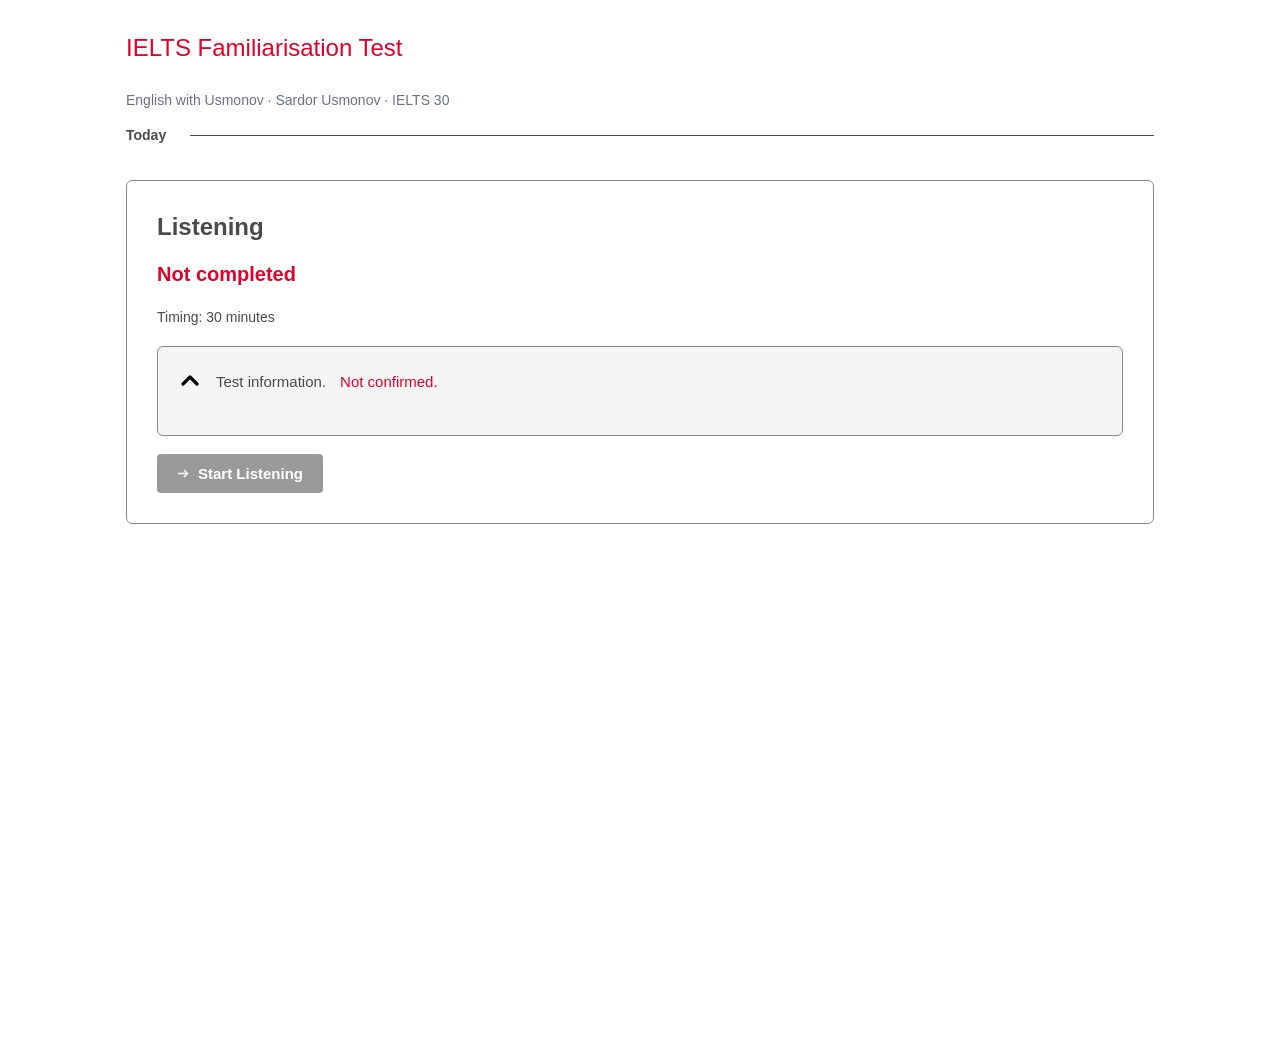
<file: ie-listening-8.html>
<!DOCTYPE html><html lang="en"><head>
<script id="fresh-start">
(function(){try{var nav=(performance.getEntriesByType&&performance.getEntriesByType('navigation')[0])||{};
if(nav.type!=='reload'){Object.keys(localStorage).forEach(function(k){if(k.indexOf('cdi.answers.')===0)localStorage.removeItem(k);});}}catch(e){}})();
</script><meta charset="UTF-8"><meta name="viewport" content="width=device-width, initial-scale=1.0"><meta name="copyright" content="IELTS is jointly owned by the British Council, IDP: IELTS Australia and Cambridge Assessment English."><title>IELTS Listening · Test 8</title><style>._93fd01{display:flex;gap:10px;align-items:center}._5520e0{display:flex;align-items:center;gap:7px;padding:10px 18px;border-radius:22px;text-decoration:none;font-size:15px;font-weight:500;transition:all 0.3s ease;border:1px solid transparent;white-space:nowrap}._5520e0:hover{transform:translateY(-2px);box-shadow:0 4px 12px rgba(0,0,0,0.2)}._5520e0 svg{flex-shrink:0}._0a529d{background:#0088cc;color:white}
    .intro{position:fixed;inset:0;background:#fff;z-index:2000;overflow-y:auto;font-family:Arial,Helvetica,sans-serif;color:#4a4a4a;}
    .intro[hidden],.intro-screen[hidden]{display:none !important;}
    .intro-screen{min-height:100%;}
    .i-wrap{max-width:1100px;margin:0 auto;padding:30px 36px 60px;}
    .i-h{margin:0 0 14px;font-size:24px;font-weight:700;color:#4a4a4a;}
    .i-status{font-size:20px;font-weight:700;color:#e4002b;margin-bottom:18px;}
    .i-timing{font-size:14px;margin-bottom:18px;}
    .i-card{background:#f5f5f5;border:1px solid #888;border-radius:6px;padding:22px 20px 26px;}
    .i-cardhead{display:flex;align-items:center;gap:14px;font-size:15px;margin-bottom:16px;}
    .i-cardhead svg{width:24px;height:24px;flex-shrink:0;}
    .i-conf{color:#e4002b;}
    .i-conf.ok{color:#a5c539;}
    .i-card video{display:block;width:100%;aspect-ratio:16/9;background:#fff;}
    .i-ready{margin:30px 0 10px;font-size:22px;font-weight:700;color:#4a4a4a;}
    .i-card p{margin:0 0 18px;font-size:15px;}
    .i-btn{display:inline-flex;align-items:center;gap:8px;background:#000;color:#fff;border:none;border-radius:4px;padding:11px 20px;font-size:15px;font-weight:700;font-family:inherit;cursor:pointer;}
    .i-btn:hover{background:#222;}
    .i-btn svg{width:13px;height:13px;}
    .i-title{margin:0 0 30px;font-size:24px;font-weight:400;color:#e4002b;}
    .i-today{display:flex;align-items:center;gap:24px;font-size:14px;font-weight:700;margin-bottom:34px;}
    .i-today::after{content:'';flex:1;border-top:1px solid #4a4a4a;}
    .i-outer{background:#fff;border:1px solid #888;border-radius:6px;padding:28px 30px 30px;}
    .i-outer .i-card{margin-bottom:12px;}
    .i-toggle{width:100%;background:transparent;border:none;padding:0;cursor:pointer;font-family:inherit;color:inherit;text-align:left;}
    .i-toggle:focus-visible{outline:2px solid #000;outline-offset:4px;}
    .i-btn:disabled{background:#9a9a9a;cursor:not-allowed;}
    .i-outer>.i-btn{margin-top:6px;}

body.mock-live #_6d7325{display:none!important}
body.mock-live #transcript-toggle-btn,body.mock-live #l-transcript-panel{display:none!important}
body.mock-live #float-check{width:auto!important;padding:0 18px!important;font:700 15px Arial,sans-serif!important;color:#fff!important;background:#111!important;opacity:1!important}
body.mock-live #float-check.armed{background:#c8102e!important}
#mock-bar{position:fixed;left:50%;transform:translateX(-50%);bottom:74px;z-index:9999;display:none;align-items:center;gap:14px;background:#111;color:#fff;font:15px Arial,sans-serif;padding:12px 16px;border-radius:6px;box-shadow:0 4px 14px rgba(0,0,0,.3);max-width:94vw}
#mock-bar.show{display:flex}
#mock-bar button{border:0;border-radius:4px;background:#2a6c96;color:#fff;font:700 14px Arial,sans-serif;padding:9px 16px;cursor:pointer;white-space:nowrap}
#mock-wait{position:fixed;inset:0;background:#fff;z-index:99999;display:none;align-items:center;justify-content:center;flex-direction:column;gap:10px;font:700 22px Arial,sans-serif;color:#333;text-align:center;padding:20px}
#mock-wait small{font:400 15px Arial,sans-serif;color:#666}

</style><style>:root{--bg:#ffffff;--surface:#ffffff;--surface-alt:#f8f8f8;--text:#000000;--text-muted:#333333;--text-secondary:#666666;--border:#cdcdcd;--border-light:#d5d5d5;--_488bab-bg:rgb(241,242,236);--_488bab-border:rgb(213,213,213);--accent:#2a6c96;--accent-hover:#245e82;--accent-soft:#bbd8f0;--qnum-border:rgb(65,143,198);--prev-bg:rgb(0,0,0);--next-bg:rgb(0,0,0);--check-bg:rgb(239,239,239);--check-color:rgb(83,83,83);--hover-bg:#e4e4e4;--ok:#3a8a17;--ok-soft:#e6f4ea;--bad:#88131a;--bad-soft:#fce8e6;--warn:#fe6532;--hl-yellow:#fef08a;--hl-green:#bbf7d0;--hl-blue:#bfdbfe;--hl-pink:#fecdd3;--topbar-h:56px;--navbar-h:53px;--font-scale:1;--line-scale:1}body._d9152b{--bg:#1a1a2e;--surface:#16213e;--surface-alt:#1f2b47;--text:#e4e6eb;--text-muted:#c8cad0;--text-secondary:#b0b3b8;--border:#3a3f4b;--border-light:#3a3f4b;--_488bab-bg:#1f2b47;--_488bab-border:#3a3f4b;--accent:#5ca0d3;--accent-hover:#7db8e3;--accent-soft:#1e3a5f;--qnum-border:#5ca0d3;--hover-bg:#2a3550;--check-bg:#1f2b47;--check-color:#b0b3b8;--ok:#81c995;--ok-soft:#1b3a26;--bad:#f28b82;--bad-soft:#3c1f1e;--warn:#fdd663;--hl-yellow:#6b5c10;--hl-green:#1e4d2e;--hl-blue:#1e3a5f;--hl-pink:#5c2030}body._ff5db9{--bg:#f4ece0;--surface:#faf6ef;--surface-alt:#f0e8da;--text:#3c3226;--text-muted:#5a4a3a;--text-secondary:#6b5e50;--border:#d5c9b8;--border-light:#d5c9b8;--_488bab-bg:#ede8de;--_488bab-border:#c8bfb0;--accent:#8b6914;--accent-soft:#f5eedc;--hover-bg:#e8dfd0}*,*::before,*::after{box-sizing:border-box;margin:0;padding:0}html,body{height:100%;font-family:Arial,sans-serif;font-size:calc(16px * var(--font-scale));line-height:calc(1.5 * var(--line-scale));background:var(--bg);color:var(--text);-webkit-font-smoothing:antialiased}.app{height:100vh;display:flex;flex-direction:column;overflow:hidden;background:var(--bg)}header.topbar{height:var(--topbar-h);display:flex;align-items:center;justify-content:space-between;padding:0 16px;position:relative;background:#ffffff;border-bottom:1px solid var(--border-light);flex-shrink:0;z-index:40}body._d9152b header.topbar{background:var(--surface)}body._ff5db9 header.topbar{background:var(--surface)}body._d9152b footer.navbar,body._ff5db9 footer.navbar{background:var(--surface);border-color:var(--border)}body._d9152b ._54009a,body._ff5db9 ._54009a{color:var(--text)}body._d9152b ._42bcba,body._ff5db9 ._42bcba{color:var(--text)}body._d9152b ._42bcba.active,body._ff5db9 ._42bcba.active{background:var(--surface-alt)}._afc89e{display:flex;align-items:center;gap:12px}._045266{width:93px;height:27px;flex-shrink:0}._e7ea99{font-size:16px;font-weight:600;color:rgb(0,0,0)}._4bc58f{position:absolute;left:50%;top:50%;transform:translate(-50%,-50%);display:flex;align-items:center;z-index:1}._2041fe{font-size:13px;font-weight:600;color:rgba(0,0,0,0.38);letter-spacing:0.02em;user-select:none}._2041fe a{color:inherit;text-decoration:none;cursor:pointer}._2041fe a:hover{color:rgba(0,0,0,0.6);text-decoration:underline}body._d9152b ._2041fe{color:rgba(255,255,255,0.30)}body._d9152b ._2041fe a:hover{color:rgba(255,255,255,0.55)}._7b5928{display:flex;align-items:center;gap:4px}._f3b7ef{font-size:15px;font-weight:700;font-variant-numeric:tabular-nums;color:var(--text-muted);min-width:50px;text-align:right;margin-right:4px;letter-spacing:0.03em}._f3b7ef.warning{color:var(--warn)}._f3b7ef.danger{color:var(--bad);animation:timer-flash 1s ease-in-out infinite}@keyframes timer-flash{0%,100%{opacity:1}50%{opacity:0.35}}._dbd7be{display:inline-flex;align-items:center;justify-content:center;width:56px;height:56px;border:none;background:transparent;color:var(--text);cursor:pointer;border-radius:0;transition:background 0.15s}._dbd7be:hover{background:var(--hover-bg)}._dbd7be svg{width:26px;height:26px;fill:currentColor}._488bab{margin:16px;padding:12px 16px;background:var(--_488bab-bg);border:0.8px solid var(--_488bab-border);flex-shrink:0}._7799c1{font-size:16px;font-weight:700;color:var(--text);margin:0 0 4px 0;line-height:1.3}._350794{font-size:16px;font-weight:400;color:var(--text);margin:0;line-height:1.4}main.layout{flex:1;display:flex;min-height:0;background:var(--surface)}._99bc6d{flex:1;overflow-y:auto;overflow-x:hidden;background:var(--surface);min-width:200px}._bf1de7{padding:24px 28px 40px}._65f985{font-size:16px;font-weight:700;color:var(--text);margin:0 0 16px 0;line-height:1.4}._a3fb58{margin:0 0 16px;color:var(--text-secondary);font-size:16px}._1c6faf{font-size:calc(16px * var(--font-scale));line-height:calc(1.6 * var(--line-scale))}._1c6faf p{margin:16px 0}._1c6faf p:first-child{margin-top:0}._1c6faf p:last-child{margin-bottom:0}._ec6aba{margin-top:20px}._07c12d{width:100%;border-collapse:collapse;margin-bottom:16px;font-size:0.95em}._07c12d th,._07c12d td{border:1px solid var(--border);padding:8px 10px;vertical-align:top;text-align:left}._07c12d th{background:var(--surface-alt);font-weight:700}._6c1b2a{width:16px;background:transparent;cursor:col-resize;display:flex;align-items:center;justify-content:center;flex-shrink:0;position:relative;user-select:none}._6c1b2a::before{content:'';position:absolute;left:50%;top:0;bottom:0;width:1px;background:var(--border-light);transform:translateX(-50%)}body._d9152b ._6c1b2a::before{background:rgba(255,255,255,0.25)}body._d9152b ._ebb81f,body._ff5db9 ._ebb81f{background:var(--surface-alt);border-color:var(--border);color:var(--text-secondary)}._ebb81f{position:absolute;left:50%;top:50%;transform:translate(-50%,-50%);width:35px;height:35px;background:rgb(249,249,249);border:1.6px solid rgb(83,83,83);border-radius:0;display:flex;align-items:center;justify-content:center;font-size:16px;color:rgb(83,83,83);cursor:col-resize;pointer-events:none}._6c1b2a:hover::before,._6c1b2a.dragging::before{background:var(--accent)}._6c1b2a:hover ._ebb81f,._6c1b2a.dragging ._ebb81f{border-color:var(--accent);color:var(--accent)}._eba57a{flex:1;display:flex;flex-direction:column;overflow:hidden;background:var(--surface);min-width:200px}._e4203a{flex:1;overflow-y:auto;overflow-x:hidden;padding:16px 16px 16px 17px;font-size:calc(16px * var(--font-scale));transition:opacity 0.16s ease}._e4203a._f23adc{opacity:0}._e4203a ._876cb5 li label,._e4203a ._5c9e6f,._e4203a ._97e20a,._e4203a ._056f87,._e4203a ._74ee2f,._e4203a ._1d77d2,._e4203a ._8ff108,._e4203a ._566a0a,._e4203a ._2de002,._e4203a ._9cb3d1,._e4203a ._b10432 p,._e4203a ._057235 li,._e4203a ._7a1ff7,._e4203a ._ceeed2,._e4203a ._bfe010,._e4203a ._bc3c62,._e4203a ._9e7d8f,._e4203a ._c6339b,._e4203a ._ed76fa,._e4203a ._cf0db7{font-size:inherit}._2e60c2{display:flex;align-items:stretch;justify-content:flex-end;flex-shrink:0;height:56px;background:var(--surface)}._cedf95{margin-bottom:32px;border-radius:4px}._cedf95._302bf5{animation:_302bf5-anim 1s ease-out forwards}@keyframes _302bf5-anim{0%{box-shadow:0 0 0 2px var(--accent)}70%{box-shadow:0 0 0 2px var(--accent)}100%{box-shadow:none}}._e20a57{animation:_e20a57-anim 0.8s ease-out forwards;border-radius:3px}@keyframes _e20a57-anim{0%{background:var(--accent-soft)}100%{background:transparent}}._c6339b{font-size:16px;font-weight:700;color:var(--text);margin-bottom:8px}._375ff0,._74ee2f{font-size:16px;font-weight:400;color:var(--text);line-height:1.5;margin-bottom:16px}.question,._fba3d1{display:flex;align-items:flex-start;gap:8px;padding:16px 0 0}._45c425{display:flex;align-items:flex-start;gap:8px;margin-bottom:8px}._1c4769{flex:1;min-width:0}._7835dd{display:inline-flex;align-items:center;justify-content:center;flex-shrink:0;min-width:21px;width:auto;height:24px;border:1.6px solid var(--qnum-border);border-radius:3px;background:transparent;color:var(--text);font-size:16px;font-weight:700;line-height:1;padding:0 4px;text-align:center;white-space:nowrap}._7835dd.plain{border-color:transparent;font-weight:400}._bc5ea8{font-size:16px;font-weight:400;line-height:1.5;color:var(--text)}._71a5b4,._c0b38b,.option{display:flex;align-items:flex-start;gap:8px;padding:0.8rem 0.5rem;cursor:pointer;border-radius:3px;transition:background-color 0.15s}._71a5b4:hover,._c0b38b:hover,.option:hover{background-color:var(--hover-bg)}._71a5b4 label,._c0b38b label,.option label{cursor:pointer;font-size:16px;line-height:1.5;color:var(--text)}._71a5b4 input:checked~label,._c0b38b input:checked~label,._71a5b4.selected,._c0b38b.selected{background-color:var(--accent-soft)}input[type="text"],._3a9aed,._bf5387,select{border:1px solid var(--border);border-radius:3px;padding:4px 8px;font-family:Arial,sans-serif;font-size:16px;color:var(--text);background:var(--surface);transition:border-color 0.15s}._3a9aed,._bf5387{min-width:120px;border-bottom-width:2px;border-top:none;border-left:none;border-right:none;border-radius:0;background:transparent;padding:2px 4px}input[type="text"]:focus,._3a9aed:focus,._bf5387:focus,select:focus{outline:none;border-color:var(--accent)}._b67845{font-weight:700;margin-bottom:12px}._ed2c42{display:flex;align-items:flex-start;gap:6px;margin-bottom:8px;line-height:1.6}._fc3da3{flex-shrink:0;color:var(--text-secondary)}._bc3c62{width:100%;max-width:500px;padding:10px 14px;border:1px solid var(--border);border-radius:3px;background:var(--surface-alt);text-align:center}._be1380{font-size:18px;color:var(--text-secondary);line-height:1}._599fa9{display:flex;gap:20px;align-items:flex-start;margin:8px 0}._f69959{flex:1;min-width:0;display:flex;flex-direction:column;align-items:center;gap:0;max-width:520px}._f69959 ._bc3c62{text-align:left;max-width:100%;font-size:16px;line-height:1.55}._f69959 ._be1380{text-align:center;padding:3px 0;align-self:center}._d15eb9{display:flex;flex-direction:column;gap:6px;padding-top:2px}._ca3aa2{display:flex;align-items:flex-start;gap:10px;padding:8px 0;border-bottom:1px solid var(--border)}._ca3aa2:last-child{border-bottom:none}._91081c{font-weight:700;min-width:20px;color:var(--accent)}._e4203a ._fba3d1,._e4203a .question{display:flex !important;align-items:flex-start !important;gap:8px !important;padding:16px 0 0 !important;margin-bottom:0 !important;border:none !important;background:transparent !important;border-radius:0 !important}._e4203a ._7835dd{display:inline-flex !important;align-items:center !important;justify-content:center !important;flex-shrink:0 !important;min-width:21px !important;width:auto !important;height:24px !important;border:1.6px solid var(--qnum-border) !important;border-radius:3px !important;background:transparent !important;color:var(--text) !important;font-size:16px !important;font-weight:700 !important;line-height:1 !important;padding:0 4px !important;text-align:center !important;white-space:nowrap !important}._e4203a ._fba3d1 ._bc5ea8,._e4203a .question ._bc5ea8,._e4203a ._1c4769{flex:1 !important;min-width:0 !important;font-size:16px !important;line-height:1.5 !important;color:var(--text) !important;background:transparent !important}._e4203a ._fba3d1 select,._e4203a select{border:1px solid var(--border) !important;border-radius:3px !important;background:var(--surface) !important;color:var(--text) !important;font-size:16px !important;padding:4px 8px !important;margin-left:8px !important;font-family:Arial,sans-serif !important}._e4203a ._0b2e0a{font-size:16px;line-height:1.6;margin:8px 0 16px;color:var(--text)}._e4203a .instructions{font-size:16px;line-height:1.5;color:var(--text);margin-bottom:8px}._e4203a .options{margin-top:4px}._e4203a ._9f1e65,._e4203a ._975087{display:flex !important;align-items:flex-start !important;gap:8px !important;padding:16px 0 0 !important;border:none !important;background:transparent !important;border-radius:0 !important}._e4203a ._b67845{font-size:16px;font-weight:700;margin-bottom:8px;color:var(--text)}._e4203a ._af35cf,._e4203a ._ad3a64{font-size:16px;line-height:1.6;color:var(--text)}._e4203a ._30e662{list-style:none;padding:0;margin:4px 0 24px}._6d7325{margin-top:24px;border:1px solid var(--border);border-radius:3px;background:var(--surface);padding:18px}._6d7325 h3{margin:0 0 12px;font-size:1.1em}._337aa4{display:flex;gap:24px;margin-bottom:16px;flex-wrap:wrap}._1c62d1{font-size:0.95em}._1c62d1 strong{display:block;font-size:1.4em;color:var(--accent)}._2811ca{display:flex;flex-wrap:wrap;gap:6px;margin-bottom:14px}._6be74c{font-size:0.82em;padding:3px 9px;border-radius:12px;border:1px solid;white-space:nowrap}.bd-ok{border-color:#4caf50;color:#2e7d32;background:#f1f8f1}._5e2143{border-color:#ff9800;color:#e65100;background:#fff8f0}._1e9ead{border-color:#ef5350;color:#c62828;background:#fff5f5}._5230f5{width:100%;border-collapse:collapse;font-size:0.9em}._5230f5 th,._5230f5 td{border:1px solid var(--border);padding:6px 10px;text-align:left}._5230f5 th{background:var(--surface-alt);font-weight:700}._5230f5 ._57ed2c{color:var(--ok);font-weight:700}._5230f5 ._77f2ac{color:var(--bad);font-weight:700}._5230f5 ._5c78db{color:var(--text-secondary)}._5230f5 tr._0fc156{cursor:pointer}._5230f5 tr._0fc156:hover{background:var(--hover-bg)}._5230f5 tr._0fc156:hover td:first-child::after{content:' 🔍';font-size:11px;opacity:0.6}._3f8b6c{font-size:0.78em;color:var(--text-secondary);margin:10px 0 0;padding:6px 10px;background:var(--hover-bg,rgba(0,0,0,0.04));border-radius:4px}._5c9e6f._15660e{border-color:var(--ok) !important;background:var(--ok-soft)}._5c9e6f._11163d{border-color:var(--bad) !important;background:var(--bad-soft)}._71a5b4._15660e,._c0b38b._15660e{background:var(--ok-soft);border-left:3px solid var(--ok)}._71a5b4._11163d,._c0b38b._11163d{background:var(--bad-soft);border-left:3px solid var(--bad)}._97e20a._15660e{border-color:var(--ok) !important;background:var(--ok-soft) !important}._97e20a._11163d{border-color:var(--bad) !important;background:var(--bad-soft) !important}select._15660e{border-color:var(--ok) !important;background:var(--ok-soft)}select._11163d{border-color:var(--bad) !important;background:var(--bad-soft)}._289577{display:inline-flex;align-items:center;margin-left:6px;padding:0 8px;height:22px;border:1px solid var(--ok);border-radius:3px;background:var(--ok-soft);color:var(--ok);font-size:14px;font-weight:600;white-space:nowrap;vertical-align:middle}mark._ab2b79{background:rgba(65,142,200,0.18);border-radius:2px;color:inherit;padding:1px 0}body._d9152b mark._ab2b79{background:rgba(92,160,211,0.30)}._1c6faf p._eded9f{background:rgba(65,142,200,0.04)}body._d9152b ._1c6faf p._eded9f{background:rgba(92,160,211,0.08)}._03f15a{font-size:10px;font-weight:700;color:var(--accent);background:var(--accent-soft);border-radius:3px;padding:0 4px;margin-left:4px;vertical-align:super;line-height:1;white-space:nowrap}footer.navbar{height:var(--navbar-h);background:#ffffff;border-top:1px solid var(--border-light);display:flex;align-items:stretch;flex-shrink:0;z-index:40;overflow:clip}._6a75c6{flex:1;display:flex;align-items:stretch;overflow:hidden;min-width:0;border-right:1px solid var(--border-light)}._82035b{display:flex;align-items:center;gap:0;padding:0 0 0 16px;border-right:1px solid var(--border)}._54009a{font-size:16px;font-weight:600;color:rgb(51,51,51);white-space:nowrap;padding:3px 20px 0;display:flex;align-items:center;position:relative;align-self:stretch}._54009a::before{content:'';position:absolute;top:0;left:0;right:0;height:3px;background:rgb(215,215,215)}._c2b373{display:flex;align-items:stretch;gap:1px;overflow-x:auto;overflow-y:hidden;padding:0 8px;height:100%;scrollbar-width:none}._6a75c6>._c2b373{flex:1;justify-content:center}._c2b373::-webkit-scrollbar{display:none}._42bcba{display:inline-flex;flex-direction:column;align-items:center;justify-content:center;position:relative;min-width:32px;height:auto;border:1.6px solid transparent;background:transparent;color:rgb(51,51,51);border-radius:3px;font-size:16px;font-weight:400;cursor:pointer;flex-shrink:0;padding:3px 9px 0;transition:border-color 0.1s}._9cde46{position:absolute;top:0;left:-1px;right:-1px;height:3px;background:rgb(215,215,215);border-radius:0;pointer-events:none;flex-shrink:0}._42bcba.active{background:#ffffff;border-color:var(--qnum-border);font-weight:700}._42bcba.active ._9cde46{background:rgb(65,142,200)}._42bcba.done{color:var(--accent)}._42bcba.done ._9cde46{background:rgb(33,170,116)}._42bcba._c29f57{color:rgb(33,170,116)}._42bcba._c29f57 ._9cde46{background:rgb(33,170,116)}._42bcba._8d358d{color:rgb(220,53,69)}._42bcba._8d358d ._9cde46{background:rgb(220,53,69)}._a5c065{flex:1;display:flex;flex-direction:row;align-items:center;justify-content:center;gap:6px;padding:0 20px;border:none;border-right:1px solid var(--border);background:#ffffff;color:rgb(51,51,51);font-size:16px;font-weight:400;cursor:pointer;white-space:nowrap;text-align:center;transition:background 0.12s;position:relative}._a5c065::before{content:'';position:absolute;top:0;left:0;right:0;height:3px;background:rgb(215,215,215)}._a5c065:hover{background:var(--hover-bg)}._a5c065:last-child{border-right:none}._e94708{font-size:16px;font-weight:400;color:rgb(51,51,51)}._ad0e1b{font-size:16px;font-weight:400;color:rgb(117,117,117)}body._d9152b ._a5c065,body._ff5db9 ._a5c065{background:var(--surface);color:var(--text)}body._d9152b ._e94708,body._ff5db9 ._e94708{color:var(--text)}body._d9152b ._ad0e1b,body._ff5db9 ._ad0e1b{color:var(--text-secondary)}._9a33d0{display:flex;align-items:stretch;flex-shrink:0}._77480e,._49a3e4{width:56px;height:56px;border:none;border-radius:3px;display:flex;align-items:center;justify-content:center;cursor:pointer;transition:opacity 0.15s}._77480e{background:var(--prev-bg);color:#ffffff}._49a3e4{background:var(--next-bg);color:#ffffff}._a2d8ca{width:77px;height:100%;border:none;border-radius:0;display:flex;align-items:center;justify-content:center;cursor:pointer;background:var(--check-bg);color:var(--check-color);transition:opacity 0.15s}._77480e:hover,._49a3e4:hover{opacity:0.85}._a2d8ca:hover{opacity:0.85}._77480e:disabled,._49a3e4:disabled{opacity:0.35;cursor:not-allowed}._77480e svg,._49a3e4 svg{width:26px;height:26px;fill:currentColor}._a2d8ca svg{width:24px;height:24px;fill:currentColor}.btn{display:inline-flex;align-items:center;justify-content:center;gap:5px;border:1px solid var(--border);background:var(--surface);color:var(--text);border-radius:3px;padding:0.75em 1.5em;font-size:14px;font-weight:600;cursor:pointer;transition:background 0.12s;line-height:18px;font-family:Arial,sans-serif}.btn:hover{background:var(--hover-bg)}.btn.primary{background:var(--accent);color:#fff;border-color:var(--accent)}.btn.primary:hover{background:var(--accent-hover)}.btn.primary:disabled{opacity:0.5;cursor:not-allowed}._67a222{position:fixed;top:var(--topbar-h);right:0;width:min(300px,100vw);background:var(--surface);border-left:1px solid var(--border);box-shadow:-4px 0 16px rgba(0,0,0,0.1);padding:16px;z-index:60;display:none;max-height:calc(100vh - var(--topbar-h));overflow-y:auto}._67a222.open{display:block}._5b6ca6{font-size:13px;font-weight:700;text-transform:uppercase;letter-spacing:0.04em;color:var(--text-secondary);margin-bottom:14px}._6b56a4{margin-bottom:14px}._6b56a4 label{display:block;margin-bottom:6px;font-size:12px;font-weight:600;color:var(--text-secondary)}._6b56a4 input[type="range"]{width:100%;accent-color:var(--accent)}._c5eb0f{display:flex;gap:8px}._25571e{width:36px;height:36px;border-radius:6px;border:2px solid var(--border);cursor:pointer;transition:border-color 0.15s}._25571e:hover,._25571e.active{border-color:var(--accent)}._25571e._fbdc3c{background:#ffffff}._25571e._597245{background:#faf6ef}._25571e._a55b40{background:#1a1a2e}.highlight{padding:0 1px;border-radius:2px;background:var(--hl-yellow)}._dc8710{position:fixed;z-index:90;display:none;background:var(--surface);border:1px solid var(--border);border-radius:8px;box-shadow:0 4px 16px rgba(0,0,0,0.15);padding:6px;gap:4px}._dc8710.visible{display:flex}._b2d3a9{width:24px;height:24px;border-radius:50%;border:2px solid transparent;cursor:pointer;transition:transform 0.1s}._b2d3a9:hover{transform:scale(1.15)}._b2d3a9.yellow{background:#fef08a}._8ca778{width:24px;height:24px;border-radius:50%;border:1px solid var(--border);background:var(--surface);cursor:pointer;font-size:12px;display:flex;align-items:center;justify-content:center;color:var(--bad)}._e9c498{position:fixed;inset:0;background:rgba(0,0,0,0.5);display:none;align-items:center;justify-content:center;z-index:100}._e9c498.visible{display:flex}._ed9bbb{background:var(--surface);border-radius:3px;padding:28px 32px;max-width:440px;width:90%;box-shadow:0 6px 20px rgba(0,0,0,0.3);text-align:center}._ed9bbb h2{margin:0 0 12px;font-size:1.3em}._ed9bbb p{margin:0 0 20px;color:var(--text-secondary);font-size:0.95em;line-height:1.5}._92836f{display:flex;gap:10px;justify-content:center}._e39015{display:contents}._e39015[hidden]{display:none}@media (max-width:980px){main.layout{flex-direction:column}._99bc6d,._eba57a{flex:none;height:50%}._6c1b2a{display:none}._bf1de7,._e4203a{padding:16px 18px 28px}}@media (max-width:640px){._488bab{margin:8px}._a5c065{min-width:70px;padding:0 10px}._ad0e1b{display:none}._bf1de7,._e4203a{padding:12px 14px 24px}}._7835dd.active{border-color:var(--qnum-border);font-weight:700}._876cb5{list-style:none;margin:4px 0 0;padding:0}._876cb5.vertical{display:flex;flex-direction:column;gap:2px}._876cb5 li label{display:flex;align-items:flex-start;gap:8px;padding:0.5rem 0.5rem;cursor:pointer;border-radius:3px;font-size:16px;line-height:1.5;color:var(--text);transition:background-color 0.15s}._876cb5 li label:hover{background-color:var(--hover-bg)}._876cb5 li input:checked + span,._876cb5 li label:has(input:checked){background-color:var(--accent-soft)}._5c9e6f{border:1.5px solid var(--accent);border-radius:3px;height:22px;width:172px;min-width:172px;max-width:100%;padding:0 8px;font-size:16px;font-family:Arial,sans-serif;color:var(--text);background:var(--surface);vertical-align:baseline;text-align:left;box-sizing:border-box;display:inline-block}._5c9e6f:focus{outline:none;border-color:var(--accent);border-width:1.5px}._5c9e6f::placeholder{font-weight:700;color:var(--text);opacity:1;text-align:center}._d9152b ._5c9e6f::placeholder{color:var(--text-muted)}._057235{list-style:disc;padding-left:24px;margin:8px 0 0}._057235 li{font-size:16px;line-height:2;color:var(--text)}._1d77d2{font-size:16px;font-weight:700;margin:14px 0 6px;color:var(--text);line-height:1.4}._8ff108{font-size:16px;font-weight:700;margin:14px 0 2px;color:var(--text);line-height:1.4}._566a0a{font-size:16px;font-weight:700;margin:10px 0 2px;color:var(--text);line-height:1.4}._2de002{font-size:16px;margin:6px 0 2px;color:var(--text);line-height:1.4}._9cb3d1{font-size:16px;margin:4px 0 4px 16px;color:var(--text);line-height:1.6}._e8d7d7{font-size:14px;color:#b85c00;background:rgba(255,160,60,0.10);border:1px solid rgba(255,160,60,0.35);border-radius:6px;padding:8px 12px;margin:0 0 14px 0;line-height:1.5}body._d9152b ._e8d7d7{color:#ffb347;background:rgba(255,160,60,0.08);border-color:rgba(255,160,60,0.25)}._467c04{font-size:14px;color:var(--text-muted);font-style:italic;margin:0 0 12px 0}._a0059c{margin:0 0 16px 0;border:1px solid var(--border);border-radius:6px;overflow:hidden;display:inline-block;max-width:100%}._9028e5{display:block;width:100%;height:auto}._4e854c{margin:8px 0}._bfe010{font-size:16px;margin:6px 0;color:var(--text);line-height:1.7}._7cdb39{font-size:16px;margin:6px 0 6px 4px;color:var(--text);line-height:1.6}._e0bdce ._c5434d{font-weight:700;white-space:nowrap;vertical-align:top;padding:8px 12px;width:1%}._e0bdce td{vertical-align:top;padding:8px 12px}._99bf36{margin:3px 0;line-height:1.5}._45ec5f{list-style:none;padding:0;margin:10px 0}._a8ead1{display:flex;align-items:baseline;gap:8px;margin-bottom:12px;flex-wrap:wrap}._9e7d8f{font-size:16px;color:var(--text);flex:1;min-width:200px}._5dcf44{min-width:180px;flex-shrink:0}._b10432{margin-top:14px;padding-top:12px;border-top:1px solid #d8d8d8}._3174b2 td{padding:6px 10px;line-height:1.6}._3174b2 ._0c0a0d{color:#555;margin-left:4px}._97e20a{display:inline-flex;align-items:center;justify-content:center;min-width:90px;height:27px;padding:0 8px;border:0.8px dashed var(--border);border-radius:3px;background:var(--surface);color:var(--text-secondary);font-size:16px;font-family:Arial,sans-serif;cursor:pointer;vertical-align:middle;transition:background 0.12s,border-color 0.12s,border-width 0.12s,color 0.12s}._97e20a._47326d{border:1.6px dashed var(--accent);color:var(--accent)}._97e20a:hover,._97e20a._f9237f{background:var(--hover-bg)}._97e20a._9b17af{border-style:solid;border-color:var(--accent);color:var(--text);background:var(--accent-soft);font-weight:400}._6e9931{display:flex;flex-wrap:wrap;gap:6px;margin-top:16px;padding:10px 12px;background:var(--surface-alt);border-radius:4px;border:1px solid var(--border)}._d9152b ._6e9931{background:var(--surface-alt)}._056f87{padding:4px 10px;border:0.8px solid var(--border);border-radius:4px;font-size:16px;font-family:Arial,sans-serif;color:var(--text);background:var(--surface);cursor:pointer;transition:background 0.12s,border-color 0.12s;text-align:left;line-height:1.4}._056f87:hover{background:var(--hover-bg)}._056f87._f5b9fc{background:var(--accent-soft);border-color:var(--accent)}._056f87._ab65d6{display:none}._056f87._70b1d6{opacity:0.35;cursor:grabbing}._056f87[draggable="true"]{cursor:grab}._97e20a._ca0185{background:var(--accent-soft);border-style:solid;border-color:var(--accent)}._639007{margin-bottom:20px}._b0df23{font-size:15px;font-weight:400;color:var(--text);margin-bottom:8px}._46aa29{flex-direction:column;align-items:flex-start;background:transparent;border:none;padding:0;margin-top:8px;gap:4px}._d9152b ._46aa29{background:transparent}._0ad614{width:auto;text-align:left;padding:6px 12px;font-size:15px;font-weight:700;border:1px solid rgb(83,83,83);border-radius:3px;background:var(--surface)}._0ad614:hover{border-color:var(--accent);background:var(--hover-bg)}._0ad614._f5b9fc{border-color:var(--accent);background:var(--accent-soft);box-shadow:0 0 0 2px var(--accent-soft)}._983c23{display:flex;align-items:flex-start;gap:10px;margin-bottom:16px}._0411a7{flex:1;display:flex;flex-direction:column;gap:6px}._cf0db7{font-size:15px;color:var(--text);line-height:1.4}._84f767{display:block;width:100%;height:34px;text-align:center;font-size:14px;padding:0 10px}._b87efb{display:flex;flex-direction:column;gap:16px;margin-top:8px}._7a1ff7{display:flex;flex-direction:column;gap:6px;font-size:16px;color:var(--text)}._b11819{display:flex;align-items:flex-start;gap:10px}._ceeed2{flex:1;line-height:1.5}._7a1ff7 ._97e20a{min-width:300px;max-width:100%}._b10432 p{line-height:2.2;margin-bottom:8px;font-size:16px;color:var(--text)}._e4fa9c{width:100%;border-collapse:collapse;margin-top:8px;font-size:15px}._e4fa9c th,._e4fa9c td{border:1px solid var(--border);padding:6px 10px;text-align:center;vertical-align:middle}._e4fa9c th:first-child,._e4fa9c td:first-child{text-align:left;min-width:200px}._2c7f3d{width:36px;padding:0 !important}._54e1b5{display:flex;align-items:center;justify-content:center;width:100%;height:100%;min-height:36px;cursor:pointer}._0569e6{margin-top:10px;font-size:14px;border-collapse:collapse}._0569e6 td{padding:3px 8px;color:var(--text)}._0569e6 td:first-child{font-weight:700;min-width:28px}._758bf8{border-collapse:collapse;width:100%}._758bf8 td{padding:5px 8px;vertical-align:middle}._758bf8 tr{border-bottom:1px solid var(--border)}._758bf8 tr:last-child{border-bottom:none}._cf4285{color:var(--text);font-size:15px;width:100%}._f615c0{white-space:nowrap}._6d5f74{width:48px !important;min-width:48px !important;max-width:48px !important;text-align:center;text-transform:uppercase}._46aa29{background:var(--surface-alt);border:1px solid var(--border);border-radius:4px;padding:10px 14px;margin-bottom:16px}._d9152b ._46aa29{background:#2a2a2a}._f95522{padding:4px 0;font-size:15px;color:var(--text);line-height:1.5}._b1943b{display:flex;flex-direction:column;gap:14px}._983c23{display:flex;align-items:center;gap:12px;font-size:16px;color:var(--text)}._cf0db7{flex:1;line-height:1.5}._74ee2f{font-size:16px;font-weight:400;color:var(--text);line-height:1.5;margin-bottom:16px}._1b0b0b{display:flex;align-items:center;justify-content:center;width:100%;min-height:56px;padding:10px 16px;font-size:15px;font-weight:400;color:var(--text-secondary);box-sizing:border-box;margin:14px 0 6px;border:2px dashed #999;border-radius:4px;background:#fff;text-align:center}._d9152b ._1b0b0b{background:#1e1e1e;border-color:#555}._1b0b0b._9b17af{border:2px solid #2E86DE;justify-content:flex-start;text-align:left;font-weight:700;font-size:15px;color:var(--text)}._1b0b0b:hover,._1b0b0b._f9237f{border-color:#2E86DE;border-style:dashed;background:rgba(46,134,222,0.05)}._1b0b0b._9b17af:hover,._1b0b0b._9b17af._f9237f{border-style:solid}._1c6faf p.labeled{display:flex;align-items:baseline;gap:0}._ed76fa{font-weight:700;min-width:1.8em;flex-shrink:0;font-style:normal}._dc2b4a{flex:1}._0a3612{font-size:13px;color:var(--text-muted);font-style:italic;margin:6px 0 2px}._0a3612 em{font-weight:600;color:var(--text-secondary);font-style:normal}._725d90{font-size:1rem;font-weight:700;margin:20px 0 6px;padding-bottom:4px;border-bottom:1px solid var(--border);color:var(--text);letter-spacing:0.02em}._ca6722{font-style:italic;font-size:16px;color:var(--text);margin-bottom:10px;line-height:1.6}._db8cd6{font-size:13px;color:var(--text-secondary);margin:6px 0 0;padding-top:8px;border-top:1px solid var(--border);line-height:1.5}._0e77a4{font-size:11px;color:var(--accent);font-weight:600;vertical-align:super}@media (max-width:768px){html,body{overflow-x:hidden;max-width:100vw}.app{height:100vh;height:100svh;overflow:hidden;max-width:100vw}header.topbar{height:48px;padding:0 8px;overflow:hidden}footer.navbar{height:calc(var(--navbar-h) + env(safe-area-inset-bottom));padding-bottom:env(safe-area-inset-bottom);overflow:clip}._6a75c6{overflow-x:auto;overflow-y:hidden;-webkit-overflow-scrolling:touch;scrollbar-width:none}._6a75c6::-webkit-scrollbar{display:none}main.layout{flex:1;flex-direction:column;min-height:0;overflow:hidden}._99bc6d{width:100% !important;min-width:0;max-width:100%;flex:none;height:45vh;min-height:120px;border-right:none;border-bottom:1px solid var(--border);overflow-y:auto}._eba57a{width:100% !important;min-width:0;max-width:100%;flex:1;height:auto;min-height:0}._73617d{display:none !important}._e7ea99{display:none}._045266{height:20px}._2041fe{font-size:10px;letter-spacing:0}._488bab{padding:8px 12px}._488bab h2{font-size:15px}._488bab p{font-size:13px}._bf1de7{padding:10px 12px 20px}._e4203a{padding:10px 12px 20px}.navbar{padding:6px 8px}._265fa3{font-size:13px;padding:6px 10px}._a2d8ca{width:36px;height:36px}.q-nav button{width:32px;height:32px;font-size:12px}._876cb5 li label{padding:0.65rem 0.5rem}._5c9e6f{width:130px;min-width:80px;max-width:100%}._97e20a{min-width:120px}._7a1ff7 ._97e20a{max-width:100%}._cedf95,._714f6a,._b7d5c1{max-width:100%;overflow-x:hidden}._58462c{overflow-x:auto;-webkit-overflow-scrolling:touch}._e4fa9c th:first-child,._e4fa9c td:first-child{min-width:140px}._180de9,._b707fe,._599fa9{max-width:100%}._74d7c5,._7faf7a{min-width:0;max-width:100%}._6e9931{flex-wrap:wrap}._67a222{width:100%;left:0;right:0;bottom:0;border-radius:12px 12px 0 0}._dc8710{bottom:calc(var(--navbar-h,56px) + 10px);top:auto !important;left:50% !important;transform:translateX(-50%);padding:10px 18px;border-radius:28px;gap:14px;box-shadow:0 4px 24px rgba(0,0,0,0.22)}._b2d3a9{width:40px;height:40px}._8ca778{width:40px;height:40px;font-size:18px}._599fa9{flex-direction:column}._d15eb9{margin-top:12px;flex-direction:row;flex-wrap:wrap}}@media (max-width:480px){._99bc6d{height:40vh}._f3b7ef{font-size:14px}._a5c065{min-width:56px;padding:0 7px;font-size:12px}._e94708{font-size:12px}._54009a{font-size:13px;padding:3px 12px 0}._42bcba{min-width:28px;font-size:14px;padding:3px 6px 0}._2041fe{display:none}}._7aa674{position:absolute;top:8px;right:8px;z-index:100;display:flex;gap:4px;background:rgba(26,26,46,0.92);border-radius:8px;padding:4px 8px;box-shadow:0 2px 12px rgba(0,0,0,.3)}._9b87f3{border:none;border-radius:6px;padding:5px 10px;font-size:12px;font-weight:600;cursor:pointer;white-space:nowrap;background:#e94560;color:#fff;transition:background .15s}._9b87f3:hover{background:#c73853}._9b87f3._5a5dc3{background:#00b894}._9b87f3._5a5dc3:hover{background:#00a381}._e83807{outline:3px dashed #e94560 !important;outline-offset:-3px}._e83807::after{content:'Drop image to replace';position:absolute;inset:0;display:flex;align-items:center;justify-content:center;background:rgba(233,69,96,0.15);color:#e94560;font-weight:700;font-size:16px;pointer-events:none;z-index:90}._2617ec{outline:2px solid #e94560 !important;outline-offset:1px;z-index:80 !important}._ae8cd0{position:absolute;width:10px;height:10px;background:#e94560;border:1px solid #fff;border-radius:2px;z-index:81}._b5d9fb{top:-5px;left:-5px;cursor:nw-resize}._3f3ea2{top:-5px;right:-5px;cursor:ne-resize}._d4c1d0{bottom:-5px;left:-5px;cursor:sw-resize}._a12e39{bottom:-5px;right:-5px;cursor:se-resize}._187bad{position:fixed;z-index:100002;background:#1a1a2e;border-radius:8px;padding:4px 0;box-shadow:0 4px 16px rgba(0,0,0,.4);min-width:140px}._64b32d{display:block;width:100%;border:none;background:transparent;color:#eee;text-align:left;padding:8px 16px;font-size:13px;cursor:pointer}._64b32d:hover{background:rgba(233,69,96,.2)}._6b95e5{color:#e94560}._6b95e5:hover{background:rgba(233,69,96,.3)}.layout{display:block}._99bc6d,._6c1b2a{display:none !important}._eba57a{width:100% !important;border-left:none !important}._93fd01{margin-left:0}._5520e0{padding:5px 12px;font-size:13px;border-radius:16px}.app{overflow:visible !important;height:auto !important;min-height:100vh}header.topbar{position:sticky;top:0;z-index:60}._488bab{position:sticky;top:var(--topbar-h,56px);z-index:50;display:flex;align-items:center;gap:16px}._7c56da{flex:1;min-width:0}._067319{position:absolute;left:50%;transform:translateX(-50%);pointer-events:auto}._47daf0{width:460px;max-width:calc(100vw - 320px)}@media (max-width:768px){._488bab{flex-direction:column;align-items:stretch;gap:8px;top:48px}._067319{position:static;transform:none}._47daf0{width:100%;max-width:none}}footer.navbar{position:fixed;bottom:0;left:0;right:0;z-index:40}._2e60c2{position:fixed !important;bottom:calc(var(--navbar-h,53px) + env(safe-area-inset-bottom)) !important;right:0 !important;z-index:39;height:56px;background:transparent !important;pointer-events:none}._2e60c2 button{pointer-events:all}._e4203a{padding-bottom:calc(var(--navbar-h,53px) + 56px + 16px + env(safe-area-inset-bottom))}._e4203a *{line-height:calc(1.5 * var(--line-scale,1))}._057235 li,._9cb3d1,._2de002{line-height:calc(2 * var(--line-scale,1))}@media (max-width:768px){._eba57a{height:auto;overflow-y:visible}}@media (max-width:480px){._f64327{display:none}._143d78{min-width:56px}}._180de9{display:flex;gap:32px;align-items:flex-start;margin-top:14px;flex-wrap:wrap}._74d7c5{flex:0 0 auto;min-width:220px}._7faf7a{flex:0 0 auto;min-width:180px}._7faf7a ._6e9931{flex-direction:column;flex-wrap:nowrap;max-width:320px}._f0afdd{text-align:center;font-size:15px;font-weight:700;margin:0 0 12px;padding:0}._19a1a6{font-size:13px;font-weight:700;margin:0 0 12px;text-transform:uppercase;letter-spacing:0.04em;color:var(--text)}._dfd2f9{font-size:13px;color:var(--text-secondary);margin:-4px 0 10px}._bced69{display:flex;align-items:center;gap:12px;margin-bottom:10px;min-height:36px}._c75e39{font-size:16px;min-width:90px;color:var(--text)}._bced69 ._97e20a{min-width:110px;height:30px;padding:0 10px;font-size:15px}._b707fe{display:flex;flex-direction:row;align-items:flex-start;gap:18px;margin-top:14px}._d1f4db{flex:1 1 auto;min-width:0;max-width:520px}._c2fa29{flex:1 1 260px;min-width:200px;max-width:340px;display:flex;flex-direction:column;gap:10px;overflow-x:auto}@media (max-width:600px){._b707fe{flex-direction:column}._c2fa29{width:100%}}._6ad8be{display:flex;align-items:center;justify-content:center;gap:10px;border:1.5px dashed var(--border);background:var(--surface-alt);border-radius:6px;height:90px;margin-bottom:14px;color:var(--text-secondary);font-size:13px}._6ad8be svg{opacity:0.45;flex-shrink:0}._0004b2{margin-bottom:12px}._ac49e0{display:flex;align-items:center;gap:12px;padding:5px 0;border-bottom:1px solid var(--border-light)}._ac49e0 ._97e20a{min-width:130px;height:34px;padding:0 14px;font-size:15px;flex-shrink:0}._ac49e0 ._405587{min-width:52px;max-width:80px;padding:0 8px;font-size:15px;font-weight:600}._f5690b{font-size:15px;flex:1;color:var(--text)}._c1a527{flex-wrap:wrap;gap:6px}._cd523c{display:flex;flex-direction:column;gap:6px;padding:4px 0}._f60731{text-align:left;padding:6px 12px;font-size:15px;white-space:nowrap;overflow:hidden;text-overflow:ellipsis;max-width:100%}._ffb084{font-size:13px;font-weight:700;background:var(--accent-soft);border-color:var(--accent);border-style:dashed;min-width:28px;min-height:22px}._ffb084._9b17af{background:var(--accent-soft);border-style:solid;font-size:11px;font-weight:500;color:var(--text)}._caec44{position:relative;display:block;width:100%;max-height:460px;border:1px solid var(--border);border-radius:6px;overflow:hidden;user-select:none}._f9b19d{display:block;width:100%;max-height:460px;height:auto;object-fit:contain}._b820bc{position:absolute;border:2px dashed var(--accent);background:rgba(65,142,200,0.12);border-radius:4px;display:flex;align-items:center;justify-content:center;cursor:pointer;transition:background 0.15s,border-color 0.15s;font-size:12px;font-weight:700;color:var(--accent);min-width:32px;min-height:18px;padding:2px 4px;box-sizing:border-box}._76fe5c{border-radius:50%}._b820bc._ca0185,._b820bc._47326d{background:rgba(65,142,200,0.28);border-style:solid;border-color:var(--accent)}._b820bc._9b17af{background:rgba(65,142,200,0.06);border-style:solid;font-size:12px;font-weight:600;color:var(--text)}._b820bc._15660e{border-color:var(--ok) !important;background:rgba(58,170,94,0.1) !important}._b820bc._11163d{border-color:var(--bad) !important;background:rgba(229,57,53,0.1) !important}._d9152b ._b820bc{color:var(--accent);border-color:var(--accent);background:rgba(92,160,211,0.12)}._d9152b ._b820bc._ca0185,._d9152b ._b820bc._47326d{background:rgba(92,160,211,0.28)}._d9152b ._b820bc._9b17af{background:rgba(92,160,211,0.06)}._7aa674{position:absolute;top:8px;right:8px;z-index:100;display:flex;gap:4px;background:rgba(26,26,46,0.92);border-radius:8px;padding:4px 8px;box-shadow:0 2px 12px rgba(0,0,0,.3)}._9b87f3{border:none;border-radius:6px;padding:5px 10px;font-size:12px;font-weight:600;cursor:pointer;white-space:nowrap;background:#e94560;color:#fff;transition:background .15s}._9b87f3:hover{background:#c73853}._9b87f3._5a5dc3{background:#00b894}._9b87f3._5a5dc3:hover{background:#00a381}._e83807{outline:3px dashed #e94560 !important;outline-offset:-3px}._e83807::after{content:'Drop image to replace';position:absolute;inset:0;display:flex;align-items:center;justify-content:center;background:rgba(233,69,96,0.15);color:#e94560;font-weight:700;font-size:16px;pointer-events:none;z-index:90}._2617ec{outline:2px solid #e94560 !important;outline-offset:1px;z-index:80 !important;overflow:visible !important}._ae8cd0{position:absolute;width:10px;height:10px;background:#e94560;border:1px solid #fff;border-radius:2px;z-index:81}._b5d9fb{top:-5px;left:-5px;cursor:nw-resize}._3f3ea2{top:-5px;right:-5px;cursor:ne-resize}._d4c1d0{bottom:-5px;left:-5px;cursor:sw-resize}._a12e39{bottom:-5px;right:-5px;cursor:se-resize}._187bad{position:fixed;z-index:100002;background:#1a1a2e;border-radius:8px;padding:4px 0;box-shadow:0 4px 16px rgba(0,0,0,.4);min-width:140px}._64b32d{display:block;width:100%;border:none;background:transparent;color:#eee;text-align:left;padding:8px 16px;font-size:13px;cursor:pointer}._64b32d:hover{background:rgba(233,69,96,.2)}._6b95e5{color:#e94560}._6b95e5:hover{background:rgba(233,69,96,.3)}._47daf0{height:36px;display:flex;align-items:center;gap:8px;background:var(--surface-alt);border-radius:20px;padding:0 14px;border:1px solid var(--border-light)}._d9152b ._47daf0{background:var(--surface-alt);border-color:var(--border)}._d9152b ._e734af{background:var(--surface-alt)}._d9152b ._4335b5{background:var(--surface-alt)}._d9152b ._143d78{color:var(--text-secondary)}._d9152b ._4c79dd{color:var(--text-secondary)}._a49ec7{flex-shrink:0;width:28px;height:28px;border:none;border-radius:50%;background:var(--accent);color:#fff;cursor:pointer;display:flex;align-items:center;justify-content:center;transition:background 0.15s,transform 0.1s}._a49ec7:hover{background:var(--accent-hover);transform:scale(1.05)}._a49ec7:active{transform:scale(0.95)}._a49ec7 svg{width:12px;height:12px}._4c79dd{flex-shrink:0;height:28px;padding:0 7px;border:none;border-radius:4px;background:transparent;color:var(--text-secondary);font-size:11px;font-weight:700;cursor:pointer;letter-spacing:-0.02em;transition:background 0.12s,color 0.12s}._4c79dd:hover{background:var(--hover-bg);color:var(--accent)}._ec047e{flex:1;min-width:80px;display:flex;align-items:center;gap:7px}._e734af{flex:1;-webkit-appearance:none;appearance:none;height:3px;border-radius:2px;background:var(--border);cursor:pointer;outline:none}._e734af::-webkit-slider-thumb{-webkit-appearance:none;width:11px;height:11px;border-radius:50%;background:var(--accent);cursor:pointer;box-shadow:0 0 0 2px var(--accent-soft)}._143d78{font-size:11px;font-variant-numeric:tabular-nums;color:var(--text-secondary);white-space:nowrap;min-width:72px;text-align:right}._f64327{display:flex;align-items:center;gap:5px;flex-shrink:0;opacity:0.7;transition:opacity 0.15s}._f64327:hover{opacity:1}._f64327 svg{width:13px;height:13px;color:var(--text-secondary);fill:currentColor;flex-shrink:0}._4335b5{width:52px;-webkit-appearance:none;appearance:none;height:3px;border-radius:2px;background:var(--border);cursor:pointer;outline:none}._4335b5::-webkit-slider-thumb{-webkit-appearance:none;width:9px;height:9px;border-radius:50%;background:var(--text-secondary);cursor:pointer}#l-transcript-panel{position:fixed;top:48px;right:0;width:340px;max-width:90vw;height:calc(100vh - 48px);background:var(--bg);border-left:1px solid var(--border);z-index:200;display:flex;flex-direction:column;transform:translateX(100%);transition:transform 0.25s ease;box-shadow:-4px 0 16px rgba(0,0,0,0.1)}#l-transcript-panel.open{transform:translateX(0)}._2689d4{padding:10px 14px;font-weight:700;font-size:14px;border-bottom:1px solid var(--border);display:flex;align-items:center;justify-content:space-between;flex-shrink:0}._2451a9{background:none;border:none;cursor:pointer;color:var(--text-secondary);font-size:20px;line-height:1;padding:2px 4px}._bf0522{overflow-y:auto;flex:1;padding:8px 12px}._a77a40{font-size:13px;line-height:1.55;padding:4px 6px;margin:2px 0;border-radius:3px;cursor:pointer;transition:background 0.12s;position:relative}._a77a40:hover{background:rgba(65,142,200,0.08)}._57664e{background:rgba(65,142,200,0.18);border-left:3px solid var(--accent);padding-left:9px}._57664e::after{content:attr(data-q-nums);position:absolute;top:-18px;left:6px;background:var(--accent);color:white;font-size:10px;font-weight:700;padding:2px 5px;border-radius:2px;white-space:nowrap;pointer-events:none;opacity:0;transition:opacity 0.2s}._57664e:hover::after{opacity:1}._dcff4d{background:var(--ok-soft) !important;border-left-color:var(--ok) !important}._dcff4d::after{background:var(--ok) !important}._43799c{background:var(--bad-soft) !important;border-left-color:var(--bad) !important}._43799c::after{background:var(--bad) !important}._f499f1{font-size:10px;color:var(--text-secondary);margin-right:5px;font-family:monospace}._d9152b #l-transcript-panel{background:var(--surface);border-color:var(--border)}._d9152b ._2689d4{border-color:var(--border)}@media (max-width:600px){#l-transcript-panel{width:100vw}}._877bdc{padding:4px 11px;font-size:12px;font-weight:600;border:1.5px solid var(--accent);border-radius:20px;background:transparent;color:var(--accent);cursor:pointer;transition:all 0.12s;white-space:nowrap;margin-right:4px}._877bdc:hover{background:var(--accent);color:#fff}._877bdc.active{background:var(--accent);color:#fff}</style><style>
        .watermark-buttons {
            display: flex;
            gap: 10px;
            align-items: center;
        }

        .watermark-btn {
            display: flex;
            align-items: center;
            gap: 7px;
            padding: 10px 18px;
            border-radius: 22px;
            text-decoration: none;
            font-size: 15px;
            font-weight: 500;
            transition: all 0.3s ease;
            border: 1px solid transparent;
            white-space: nowrap;
        }

        .watermark-btn:hover {
            transform: translateY(-2px);
            box-shadow: 0 4px 12px rgba(0,0,0,0.2);
        }

        .watermark-btn svg {
            flex-shrink: 0;
        }
        
        .telegram-btn {
            background: #0088cc;
            color: white;
        }
        
[data-wmc] > .watermark-buttons { margin-left: 0; }
[data-wmc] .watermark-btn { padding: 4px 10px; font-size: 13px; }
.vx .centered-title{text-align:center;margin:10px 0}.vx ul{margin:4px 0 8px;padding-left:22px}.vx li{margin:6px 0;line-height:2}.vx p{line-height:2;margin:6px 0}.vx table{border-collapse:collapse}
.vx-grid{border-collapse:collapse;margin:10px 0}.vx-grid th,.vx-grid td{border:1px solid #cfcfcf;padding:6px 12px;text-align:center}.vx-grid th.vx-q{text-align:left;font-weight:400}
.vx-cell{display:block;cursor:pointer}body.dark-mode .vx-grid th,body.dark-mode .vx-grid td,body.dark-mode .vx td{border-color:#555!important}body.dark-mode .vx div[style*="background"]{background:#2a2a2a!important;border-color:#555!important}
.i-brand{color:#6b7280;font-size:14px;margin:-6px 0 14px}</style></head><body>
<div id="intro" class="intro">
  <div class="i-wrap">
    <h1 class="i-title">IELTS Familiarisation Test</h1><div class="i-brand">English with Usmonov · Sardor Usmonov · IELTS 30</div>
    <div class="i-today">Today</div>
    <div class="i-outer">
      <h2 class="i-h">Listening</h2>
      <div class="i-status">Not completed</div>
      <div class="i-timing">Timing: 30 minutes</div>
      <div class="i-card">
        <button id="i-toggle" class="i-cardhead i-toggle" type="button" aria-expanded="false" aria-controls="i-body"><svg viewBox="0 0 24 24" fill="none" stroke="#000" stroke-width="3.2" stroke-linecap="round" stroke-linejoin="round"><path d="M5 15l7-7 7 7"/></svg><span>Test information.</span><span class="i-conf" id="i-conf">Not confirmed.</span></button>
        <div id="i-body" hidden>
          <video id="intro-video" controls playsinline data-src="listening-intro.mp4" preload="none"></video>
          
          <div id="i-ready">
            <h3 class="i-ready">Ready?</h3>
            <p>Please confirm that you have understood the instructions above.</p>
            <button id="i-confirm" class="i-btn" type="button"><svg viewBox="0 0 16 16" fill="currentColor"><path d="M13.854 3.646a.5.5 0 0 1 0 .708l-7 7a.5.5 0 0 1-.708 0l-3.5-3.5a.5.5 0 1 1 .708-.708L6.5 10.293l6.646-6.647a.5.5 0 0 1 .708 0z"/></svg>I confirm</button>
          </div>
        </div>
      </div>
      <button id="i-start" class="i-btn" type="button" disabled><svg viewBox="0 0 16 16" fill="none" stroke="currentColor" stroke-width="1.6" stroke-linecap="round" stroke-linejoin="round"><path d="M2 8h11M9 4l4 4-4 4"/></svg>Start Listening</button>
    </div>
  </div>
</div>
<div class="app"><header class="topbar"><div class="_afc89e"><svg class="_045266" viewBox="0 0 777.8 228.6" xmlns="http://www.w3.org/2000/svg" aria-label="IELTS"><g transform="translate(107.14286,-229.37293)"><path fill="#E31837" d="M555.6,458c-38.2,0.3-51.2-5.2-67.7-18c-16.5-12.8-24.2-33.3-25.6-59.4h52.2c2.3,26.8,17.2,37.3,42.2,37.1c19.4-0.1,36.8-4.7,34.8-24.2c-1.4-20.3-32.2-17-72.2-33.9c-28-8.3-54.9-30.6-52.6-65.4c3.5-47.2,46-64.7,85.8-64.9c47.6,0,83.9,23.3,84.5,72l-51.4-0.7c-0.2-28.7-32-28.8-36-28.9c-20.7-0.7-30.9,10.5-30.4,19.5c0.2,17,21.1,21.6,41.6,28.2c38.4,12.2,83.5,19.5,83.8,70.9c-0.4,20.5-6.1,35.7-23.2,49.4C608.2,450.1,585.7,457.8,555.6,458z"/><path fill="#E31837" d="M-107.1,238.7h55.7v215.9h-55.7V238.7z"/><path fill="#E31837" d="M-27.9,238.7h166.4v43.9H26.3v40.5h112.3v42.9H26.3v44.3h112.3v44.4H-27.9z"/><path fill="#E31837" d="M160,238.7h55v169.5h101.4v46.4H160z"/><path fill="#E31837" d="M276,238.7h179.3v43.9h-62.1v172h-54.8v-172H276z"/><path fill="#E31837" d="M631.7,263.8v-21.4h-7.3V238h19.4v4.4h-7.2v21.4H631.7z"/><path fill="#E31837" d="M647,263.8V238h7.4l4.4,17.6l4.4-17.6h7.4v25.8h-4.6v-20.3l-4.9,20.3h-4.8l-4.8-20.3v20.3H647z"/></g></svg><span class="_e7ea99">Test taker ID</span></div><div class="_4bc58f" data-wmc>
<div class="watermark-buttons" data-wm></div></div><div class="_7b5928" data-_7b5928><button id="transcript-toggle-btn" class="_877bdc" type="button" aria-label="View transcript" style="display:none">Transcript</button><button id="_d9152b-toggle" class="_dbd7be" type="button" title="Night mode" aria-label="Toggle night mode"><svg viewBox="0 0 16 16" fill="currentColor"><path d="M6 .278a.768.768 0 0 1 .08.858A6.002 6.002 0 0 0 8 14a6.003 6.003 0 0 0 5.864-4.122.768.768 0 0 1 1.2-.278 7.001 7.001 0 0 1-9.064-9.322z"/></svg></button><button id="settings-toggle" class="_dbd7be" type="button" title="Options" aria-label="Open options"><svg viewBox="0 0 16 16" fill="currentColor"><path fill-rule="evenodd" d="M2.5 12a.5.5 0 0 1 .5-.5h10a.5.5 0 0 1 0 1H3a.5.5 0 0 1-.5-.5zm0-4a.5.5 0 0 1 .5-.5h10a.5.5 0 0 1 0 1H3a.5.5 0 0 1-.5-.5zm0-4a.5.5 0 0 1 .5-.5h10a.5.5 0 0 1 0 1H3a.5.5 0 0 1-.5-.5z"/></svg></button></div></header><div class="_488bab" id="_488bab"><div class="_7c56da"><h2 class="_7799c1" id="_7799c1">Part 1</h2><p class="_350794" id="_350794">Listen and answer questions 1–10.</p></div><div class="_067319" id="l-audio-bar-wrapper"><audio id="l-audio" src="ie-listening-8.mp3" preload="auto"></audio><div class="_47daf0" id="l-audio-bar"><button id="l-play-pause" class="_a49ec7" type="button" title="Play / Pause" aria-label="Play"><svg viewBox="0 0 16 16" fill="currentColor"><path id="l-play-icon" d="M6 3.5v9l7-4.5z"/></svg></button><button id="l-skip-back" class="_4c79dd" type="button" title="Back 10s" aria-label="Back 10 seconds">−10</button><button id="l-skip-fwd"  class="_4c79dd" type="button" title="Forward 10s" aria-label="Forward 10 seconds">+10</button><div class="_ec047e"><input type="range" id="l-seek" class="_e734af" min="0" max="100" step="0.1" value="0" aria-label="Seek"><span id="l-time" class="_143d78">0:00 / 0:00</span></div><div class="_f64327"><svg viewBox="0 0 16 16"><path d="M11.536 14.01A8.473 8.473 0 0 0 14.026 8a8.473 8.473 0 0 0-2.49-6.01l-.708.707A7.476 7.476 0 0 1 13.025 8c0 2.071-.84 3.946-2.197 5.303l.708.707zm-2.122-2.122A5.48 5.48 0 0 0 11.025 8a5.48 5.48 0 0 0-1.61-3.89l-.707.707A4.486 4.486 0 0 1 10.025 8a4.486 4.486 0 0 1-1.317 3.182l.706.707zm-4.5 0a4.486 4.486 0 0 1-1.317-3.184 4.486 4.486 0 0 1 1.317-3.182l-.707-.707A5.48 5.48 0 0 0 2.597 8a5.48 5.48 0 0 0 1.61 3.89l.707-.707zM3.536 14.01A8.473 8.473 0 0 1 1.046 8a8.473 8.473 0 0 1 2.49-6.01l.708.707A7.476 7.476 0 0 0 2.047 8c0 2.071.84 3.946 2.197 5.303l-.708.707zM6.025 8a2 2 0 1 1 4 0 2 2 0 0 1-4 0z"/></svg><input type="range" id="l-volume" class="_4335b5" min="0" max="1" step="0.05" value="1" aria-label="Volume"></div></div></div></div><main class="layout"><section class="_99bc6d" id="_99bc6d" style="display:none"><div class="_bf1de7" id="_bf1de7"></div></section><div class="_6c1b2a" id="_6c1b2a" style="display:none"></div><section class="_eba57a" id="questions-container"><div class="_e4203a" id="_e4203a"><div class="_cedf95 vx" data-from="1" data-to="10"><p class="_c6339b">Questions 1–10</p><p class="_74ee2f"><p>Complete the form below.</p><p>Write <strong>NO MORE THAN TWO WORDS AND/OR A NUMBER</strong> for each answer.</p></p><div style="margin-top: 20px;">
<p class="centered-title"><strong>Registration Form</strong></p>
<table style="width: 100%; border-collapse: collapse; margin-top: 20px;">
<tr>
<td style="padding: 8px; border: 1px solid #ddd; width: 40%;"><strong>Type of crime reported:</strong></td>
<td style="padding: 8px; border: 1px solid #ddd;">robbery</td>
</tr>
<tr>
<td style="padding: 8px; border: 1px solid #ddd;"><strong>Name:</strong></td>
<td style="padding: 8px; border: 1px solid #ddd;">Anna <input class="_5c9e6f" data-q="1" id="q1" placeholder="1" type="text"/></td>
</tr>
<tr>
<td style="padding: 8px; border: 1px solid #ddd;"><strong>Date of Birth (dd/mm/yyyy):</strong></td>
<td style="padding: 8px; border: 1px solid #ddd;"><input class="_5c9e6f" data-q="2" id="q2" placeholder="2" type="text"/></td>
</tr>
<tr>
<td style="padding: 8px; border: 1px solid #ddd;"><strong>Address:</strong></td>
<td style="padding: 8px; border: 1px solid #ddd;">43 <input class="_5c9e6f" data-q="3" id="q3" placeholder="3" type="text"/> St.</td>
</tr>
<tr>
<td style="padding: 8px; border: 1px solid #ddd;"><strong>Post code:</strong></td>
<td style="padding: 8px; border: 1px solid #ddd;"><input class="_5c9e6f" data-q="4" id="q4" placeholder="4" type="text"/></td>
</tr>
<tr>
<td style="padding: 8px; border: 1px solid #ddd;"><strong>Nationality:</strong></td>
<td style="padding: 8px; border: 1px solid #ddd;">Grenadian</td>
</tr>
<tr>
<td style="padding: 8px; border: 1px solid #ddd;"><strong>Number of previous burglaries:</strong></td>
<td style="padding: 8px; border: 1px solid #ddd;"><input class="_5c9e6f" data-q="5" id="q5" placeholder="5" type="text"/></td>
</tr>
<tr>
<td style="padding: 8px; border: 1px solid #ddd;"><strong>Time of apartment tenancy:</strong></td>
<td style="padding: 8px; border: 1px solid #ddd;"><input class="_5c9e6f" data-q="6" id="q6" placeholder="6" type="text"/></td>
</tr>
<tr>
<td style="padding: 8px; border: 1px solid #ddd;"><strong>Number of occupants:</strong></td>
<td style="padding: 8px; border: 1px solid #ddd;"><input class="_5c9e6f" data-q="7" id="q7" placeholder="7" type="text"/></td>
</tr>
<tr>
<td style="padding: 8px; border: 1px solid #ddd;"><strong>Entry point of burglar:</strong></td>
<td style="padding: 8px; border: 1px solid #ddd;"><input class="_5c9e6f" data-q="8" id="q8" placeholder="8" type="text"/></td>
</tr>
<tr>
<td colspan="2" style="padding: 8px; border: 1px solid #ddd;"><strong>Details of lost property:</strong></td>
</tr>
<tr>
<td style="padding: 8px; border: 1px solid #ddd; padding-left: 30px;">- Serial number of lost computer:</td>
<td style="padding: 8px; border: 1px solid #ddd;"><input class="_5c9e6f" data-q="9" id="q9" placeholder="9" type="text"/></td>
</tr>
<tr>
<td style="padding: 8px; border: 1px solid #ddd; padding-left: 30px;">- Material of stolen purse:</td>
<td style="padding: 8px; border: 1px solid #ddd;"><input class="_5c9e6f" data-q="10" id="q10" placeholder="10" type="text"/> Cloth</td>
</tr>
</table>
</div></div><div id="_6d7325" style="display:none"></div></div><div class="_2e60c2"><button id="float-prev" class="_77480e" type="button" aria-label="Previous question"><svg viewBox="0 0 16 16" fill="currentColor"><path d="M11.354 1.646a.5.5 0 0 1 0 .708L5.707 8l5.647 5.646a.5.5 0 0 1-.708.708l-6-6a.5.5 0 0 1 0-.708l6-6a.5.5 0 0 1 .708 0z"/></svg></button><button id="float-next" class="_49a3e4" type="button" aria-label="Next question"><svg viewBox="0 0 16 16" fill="currentColor"><path d="M4.646 1.646a.5.5 0 0 1 .708 0l6 6a.5.5 0 0 1 0 .708l-6 6a.5.5 0 0 1-.708-.708L10.293 8 4.646 2.354a.5.5 0 0 1 0-.708z"/></svg></button></div></section></main><footer class="navbar" id="navbar"><div class="_6a75c6" id="_6a75c6"><div class="_82035b"><span class="_54009a">Part 1</span><div id="_c2b373" class="_c2b373" role="navigation" aria-label="Question navigation"></div></div><button class="_a5c065" data-part="2" type="button"><span class="_e94708">Part 2</span><span class="_ad0e1b">0 of 10</span></button><button class="_a5c065" data-part="3" type="button"><span class="_e94708">Part 3</span><span class="_ad0e1b">0 of 10</span></button><button class="_a5c065" data-part="4" type="button"><span class="_e94708">Part 4</span><span class="_ad0e1b">0 of 10</span></button></div><div class="_9a33d0"><button id="float-check" class="_a2d8ca" type="button" aria-label="Review your answers"><svg viewBox="0 0 16 16" fill="currentColor"><path d="M13.854 3.646a.5.5 0 0 1 0 .708l-7 7a.5.5 0 0 1-.708 0l-3.5-3.5a.5.5 0 1 1 .708-.708L6.5 10.293l6.646-6.647a.5.5 0 0 1 .708 0z"/></svg></button></div></footer></div><aside id="l-transcript-panel" aria-label="Audio transcript"><div class="_2689d4"><span>Transcript</span><button class="_2451a9" type="button" aria-label="Close transcript">&times;</button></div><div class="_bf0522" id="_bf0522"></div></aside><template id="part-data-2"><div data-passage></div><div data-questions><div class="_cedf95 vx" data-from="11" data-to="14"><p class="_c6339b">Questions 11–14</p><p class="_74ee2f"><p>Choose the correct letter, <strong>A</strong>, <strong>B</strong> or <strong>C</strong>.</p></p><div style="margin-top: 20px;">
<div class="question" id="q11"><span class="_7835dd active">11</span><div class="_1c4769"><p class="_bc5ea8">What is the project that Mark and Gina want to start?</p><ul class="_876cb5 vertical"><li><label><input data-q="11" name="q11" type="radio" value="A"/><span class="option-text">A  business school requirements</span></label></li><li><label><input data-q="11" name="q11" type="radio" value="B"/><span class="option-text">B  directions to the business school</span></label></li><li><label><input data-q="11" name="q11" type="radio" value="C"/><span class="option-text">C  explaining the business school experience</span></label></li></ul></div></div>
<div class="question" id="q12"><span class="_7835dd plain">12</span><div class="_1c4769"><p class="_bc5ea8">Who is the target audience?</p><ul class="_876cb5 vertical"><li><label><input data-q="12" name="q12" type="radio" value="A"/><span class="option-text">A  business students</span></label></li><li><label><input data-q="12" name="q12" type="radio" value="B"/><span class="option-text">B  business school applicants</span></label></li><li><label><input data-q="12" name="q12" type="radio" value="C"/><span class="option-text">C  summer school attendees</span></label></li></ul></div></div>
<div class="question" id="q13"><span class="_7835dd plain">13</span><div class="_1c4769"><p class="_bc5ea8">How will they convey the information?</p><ul class="_876cb5 vertical"><li><label><input data-q="13" name="q13" type="radio" value="A"/><span class="option-text">A  summer course lecture</span></label></li><li><label><input data-q="13" name="q13" type="radio" value="B"/><span class="option-text">B  informational video</span></label></li><li><label><input data-q="13" name="q13" type="radio" value="C"/><span class="option-text">C  pamphlet in the mail</span></label></li></ul></div></div>
<div class="question" id="q14"><span class="_7835dd plain">14</span><div class="_1c4769"><p class="_bc5ea8">They want to do this project because</p><ul class="_876cb5 vertical"><li><label><input data-q="14" name="q14" type="radio" value="A"/><span class="option-text">A  students worry about their studies.</span></label></li><li><label><input data-q="14" name="q14" type="radio" value="B"/><span class="option-text">B  they want to obtain a good grade.</span></label></li><li><label><input data-q="14" name="q14" type="radio" value="C"/><span class="option-text">C  they want to attract future business school applicants.</span></label></li></ul></div></div>
</div></div><div class="_cedf95 vx" data-from="15" data-to="20"><p class="_c6339b">Questions 15–20</p><p class="_74ee2f"><p>Complete the table below.</p><p>Write <strong>NO MORE THAN TWO WORDS AND/OR A NUMBER</strong> for each answer.</p></p><div style="margin-top: 20px;">
<table style="width: 100%; border-collapse: collapse; margin-bottom: 20px;">
<thead>
<tr style="background-color: #4a90e2; color: white;">
<th style="border: 1px solid #ddd; padding: 12px; text-align: left; font-weight: bold;">Topic</th>
<th style="border: 1px solid #ddd; padding: 12px; text-align: left; font-weight: bold;">Time</th>
</tr>
</thead>
<tbody>
<tr>
<td style="border: 1px solid #ddd; padding: 12px;">• Academics</td>
<td style="border: 1px solid #ddd; padding: 12px;">7 minutes</td>
</tr>
<tr>
<td style="border: 1px solid #ddd; padding: 12px;">    – <input class="_5c9e6f" data-q="15" id="q15" placeholder="15" type="text"/></td>
<td style="border: 1px solid #ddd; padding: 12px;"></td>
</tr>
<tr>
<td style="border: 1px solid #ddd; padding: 12px;">    – <input class="_5c9e6f" data-q="16" id="q16" placeholder="16" type="text"/></td>
<td style="border: 1px solid #ddd; padding: 12px;"></td>
</tr>
<tr>
<td style="border: 1px solid #ddd; padding: 12px;">• Cafeteria</td>
<td style="border: 1px solid #ddd; padding: 12px;">6 minutes</td>
</tr>
<tr>
<td style="border: 1px solid #ddd; padding: 12px;">    – <input class="_5c9e6f" data-q="17" id="q17" placeholder="17" type="text"/></td>
<td style="border: 1px solid #ddd; padding: 12px;"></td>
</tr>
<tr>
<td style="border: 1px solid #ddd; padding: 12px;">• Social activity</td>
<td style="border: 1px solid #ddd; padding: 12px;"></td>
</tr>
<tr>
<td style="border: 1px solid #ddd; padding: 12px;">    – <input class="_5c9e6f" data-q="18" id="q18" placeholder="18" type="text"/></td>
<td style="border: 1px solid #ddd; padding: 12px;">8 minutes</td>
</tr>
<tr>
<td style="border: 1px solid #ddd; padding: 12px;">    – <input class="_5c9e6f" data-q="19" id="q19" placeholder="19" type="text"/></td>
<td style="border: 1px solid #ddd; padding: 12px;"></td>
</tr>
<tr>
<td style="border: 1px solid #ddd; padding: 12px;">• Conclusion</td>
<td style="border: 1px solid #ddd; padding: 12px;">nearly <input class="_5c9e6f" data-q="20" id="q20" placeholder="20" type="text"/></td>
</tr>
</tbody>
</table>
</div></div></div></template><template id="part-data-3"><div data-passage></div><div data-questions><div class="_cedf95 vx" data-from="21" data-to="26"><p class="_c6339b">Questions 21–26</p><p class="_74ee2f"><p>Choose the correct letter, <strong>A</strong>, <strong>B</strong> or <strong>C</strong>.</p></p><div style="margin-top: 20px;">
<div class="question" id="q21"><span class="_7835dd active">21</span><div class="_1c4769"><p class="_bc5ea8">The subjects in questionnaire are</p><ul class="_876cb5 vertical"><li><label><input data-q="21" name="q21" type="radio" value="A"/><span class="option-text">A  tourists in the hotel in this area.</span></label></li><li><label><input data-q="21" name="q21" type="radio" value="B"/><span class="option-text">B  local residents.</span></label></li><li><label><input data-q="21" name="q21" type="radio" value="C"/><span class="option-text">C  people who are living in this area.</span></label></li></ul></div></div>
<div class="question" id="q22"><span class="_7835dd plain">22</span><div class="_1c4769"><p class="_bc5ea8">The results of the questionnaire should be</p><ul class="_876cb5 vertical"><li><label><input data-q="22" name="q22" type="radio" value="A"/><span class="option-text">A  directly entered into the computer.</span></label></li><li><label><input data-q="22" name="q22" type="radio" value="B"/><span class="option-text">B  scored by hand.</span></label></li><li><label><input data-q="22" name="q22" type="radio" value="C"/><span class="option-text">C  submitted directly to Professor Curran.</span></label></li></ul></div></div>
<div class="question" id="q23"><span class="_7835dd plain">23</span><div class="_1c4769"><p class="_bc5ea8">Why should John give a copy of plans to the professor?</p><ul class="_876cb5 vertical"><li><label><input data-q="23" name="q23" type="radio" value="A"/><span class="option-text">A  to receive a good grade</span></label></li><li><label><input data-q="23" name="q23" type="radio" value="B"/><span class="option-text">B  to get advice</span></label></li><li><label><input data-q="23" name="q23" type="radio" value="C"/><span class="option-text">C  to earn high praise</span></label></li></ul></div></div>
<div class="question" id="q24"><span class="_7835dd plain">24</span><div class="_1c4769"><p class="_bc5ea8">How will the instructions be presented?</p><ul class="_876cb5 vertical"><li><label><input data-q="24" name="q24" type="radio" value="A"/><span class="option-text">A  given by a group representative</span></label></li><li><label><input data-q="24" name="q24" type="radio" value="B"/><span class="option-text">B  given by all members of the group</span></label></li><li><label><input data-q="24" name="q24" type="radio" value="C"/><span class="option-text">C  given by the professor</span></label></li></ul></div></div>
<div class="question" id="q25"><span class="_7835dd plain">25</span><div class="_1c4769"><p class="_bc5ea8">What does Dani suggest to John when those subjects receive the questionnaire?</p><ul class="_876cb5 vertical"><li><label><input data-q="25" name="q25" type="radio" value="A"/><span class="option-text">A  divide into 2 parts to argue</span></label></li><li><label><input data-q="25" name="q25" type="radio" value="B"/><span class="option-text">B  focus on the opinion of the interviewees</span></label></li><li><label><input data-q="25" name="q25" type="radio" value="C"/><span class="option-text">C  take consideration of both sides</span></label></li></ul></div></div>
<div class="question" id="q26"><span class="_7835dd plain">26</span><div class="_1c4769"><p class="_bc5ea8">Why is this project particularly important to John?</p><ul class="_876cb5 vertical"><li><label><input data-q="26" name="q26" type="radio" value="A"/><span class="option-text">A  to earn respect from professors in the department</span></label></li><li><label><input data-q="26" name="q26" type="radio" value="B"/><span class="option-text">B  to raise his grade</span></label></li><li><label><input data-q="26" name="q26" type="radio" value="C"/><span class="option-text">C  to impress his professor</span></label></li></ul></div></div>
</div></div><div class="_cedf95 vx" data-from="27" data-to="30"><p class="_c6339b">Questions 27–30</p><p class="_74ee2f"><p>What is the source of each one below in this survey?</p><p>Choose FOUR answers from the box and write the correct letter, <strong>A-F</strong>, next to questions 27-30.</p><div style="margin: 15px 0; padding: 10px; background-color: #f9f9f9; border: 1px solid #eee;">
<p><strong>A</strong> radio</p>
<p><strong>B</strong> council meeting</p>
<p><strong>C</strong> the television</p>
<p><strong>D</strong> newspaper</p>
<p><strong>E</strong> journal</p>
<p><strong>F</strong> the Internet</p>
</div></p><div style="margin-top: 20px;">
<table class="vx-grid"><thead><tr><th></th><th>A</th><th>B</th><th>C</th><th>D</th><th>E</th><th>F</th></tr></thead><tbody><tr id="q27"><th class="vx-q"><span class="_7835dd plain">27</span> Map</th><td><label class="vx-cell"><input data-q="27" name="q27" type="radio" value="A"/></label></td><td><label class="vx-cell"><input data-q="27" name="q27" type="radio" value="B"/></label></td><td><label class="vx-cell"><input data-q="27" name="q27" type="radio" value="C"/></label></td><td><label class="vx-cell"><input data-q="27" name="q27" type="radio" value="D"/></label></td><td><label class="vx-cell"><input data-q="27" name="q27" type="radio" value="E"/></label></td><td><label class="vx-cell"><input data-q="27" name="q27" type="radio" value="F"/></label></td></tr><tr id="q28"><th class="vx-q"><span class="_7835dd plain">28</span> Photo</th><td><label class="vx-cell"><input data-q="28" name="q28" type="radio" value="A"/></label></td><td><label class="vx-cell"><input data-q="28" name="q28" type="radio" value="B"/></label></td><td><label class="vx-cell"><input data-q="28" name="q28" type="radio" value="C"/></label></td><td><label class="vx-cell"><input data-q="28" name="q28" type="radio" value="D"/></label></td><td><label class="vx-cell"><input data-q="28" name="q28" type="radio" value="E"/></label></td><td><label class="vx-cell"><input data-q="28" name="q28" type="radio" value="F"/></label></td></tr><tr id="q29"><th class="vx-q"><span class="_7835dd plain">29</span> Budget</th><td><label class="vx-cell"><input data-q="29" name="q29" type="radio" value="A"/></label></td><td><label class="vx-cell"><input data-q="29" name="q29" type="radio" value="B"/></label></td><td><label class="vx-cell"><input data-q="29" name="q29" type="radio" value="C"/></label></td><td><label class="vx-cell"><input data-q="29" name="q29" type="radio" value="D"/></label></td><td><label class="vx-cell"><input data-q="29" name="q29" type="radio" value="E"/></label></td><td><label class="vx-cell"><input data-q="29" name="q29" type="radio" value="F"/></label></td></tr><tr id="q30"><th class="vx-q"><span class="_7835dd plain">30</span> Comment</th><td><label class="vx-cell"><input data-q="30" name="q30" type="radio" value="A"/></label></td><td><label class="vx-cell"><input data-q="30" name="q30" type="radio" value="B"/></label></td><td><label class="vx-cell"><input data-q="30" name="q30" type="radio" value="C"/></label></td><td><label class="vx-cell"><input data-q="30" name="q30" type="radio" value="D"/></label></td><td><label class="vx-cell"><input data-q="30" name="q30" type="radio" value="E"/></label></td><td><label class="vx-cell"><input data-q="30" name="q30" type="radio" value="F"/></label></td></tr></tbody></table>
</div></div></div></template><template id="part-data-4"><div data-passage></div><div data-questions><div class="_cedf95 vx" data-from="31" data-to="35"><p class="_c6339b">Questions 31–35</p><p class="_74ee2f"><p>Choose the correct letter, <strong>A</strong>, <strong>B</strong> or <strong>C</strong>.</p></p><div style="margin-top: 20px;">
<div class="question" id="q31"><span class="_7835dd active">31</span><div class="_1c4769"><p class="_bc5ea8">Why did the lecturer choose to focus on the Pleasanton Town Market?</p><ul class="_876cb5 vertical"><li><label><input data-q="31" name="q31" type="radio" value="A"/><span class="option-text">A  It was the first ever Town Market.</span></label></li><li><label><input data-q="31" name="q31" type="radio" value="B"/><span class="option-text">B  It has been covered extensively in local history classes.</span></label></li><li><label><input data-q="31" name="q31" type="radio" value="C"/><span class="option-text">C  It is often mentioned in some literature of the library.</span></label></li></ul></div></div>
<div class="question" id="q32"><span class="_7835dd plain">32</span><div class="_1c4769"><p class="_bc5ea8">The Town Market originally made a large profit selling</p><ul class="_876cb5 vertical"><li><label><input data-q="32" name="q32" type="radio" value="A"/><span class="option-text">A  handcrafts</span></label></li><li><label><input data-q="32" name="q32" type="radio" value="B"/><span class="option-text">B  vegetables</span></label></li><li><label><input data-q="32" name="q32" type="radio" value="C"/><span class="option-text">C  animals</span></label></li></ul></div></div>
<div class="question" id="q33"><span class="_7835dd plain">33</span><div class="_1c4769"><p class="_bc5ea8">The money that the marketers made contributes to local</p><ul class="_876cb5 vertical"><li><label><input data-q="33" name="q33" type="radio" value="A"/><span class="option-text">A  reconstruction</span></label></li><li><label><input data-q="33" name="q33" type="radio" value="B"/><span class="option-text">B  development</span></label></li><li><label><input data-q="33" name="q33" type="radio" value="C"/><span class="option-text">C  defense</span></label></li></ul></div></div>
<div class="question" id="q34"><span class="_7835dd plain">34</span><div class="_1c4769"><p class="_bc5ea8">Market sales plummeted due to a lack of viable</p><ul class="_876cb5 vertical"><li><label><input data-q="34" name="q34" type="radio" value="A"/><span class="option-text">A  agriculture</span></label></li><li><label><input data-q="34" name="q34" type="radio" value="B"/><span class="option-text">B  transport</span></label></li><li><label><input data-q="34" name="q34" type="radio" value="C"/><span class="option-text">C  city planning</span></label></li></ul></div></div>
<div class="question" id="q35"><span class="_7835dd plain">35</span><div class="_1c4769"><p class="_bc5ea8">Mayor John C. Wiley decided the Clock tower would be used as a ...... in the early stages of the uprising</p><ul class="_876cb5 vertical"><li><label><input data-q="35" name="q35" type="radio" value="A"/><span class="option-text">A  clock</span></label></li><li><label><input data-q="35" name="q35" type="radio" value="B"/><span class="option-text">B  grounds for battle</span></label></li><li><label><input data-q="35" name="q35" type="radio" value="C"/><span class="option-text">C  jail</span></label></li></ul></div></div>
</div></div><div class="_cedf95 vx" data-from="36" data-to="40"><p class="_c6339b">Questions 36–40</p><p class="_74ee2f"><p>Complete the table below.</p><p>Write <strong>ONE WORD ONLY</strong> for each answer.</p></p><div style="margin-top: 20px;">
<table style="width: 100%; border-collapse: collapse; margin-bottom: 20px;">
<thead>
<tr style="background-color: #4a90e2; color: white;">
<th style="border: 1px solid #ddd; padding: 12px; text-align: left; font-weight: bold;">Research Methods</th>
<th style="border: 1px solid #ddd; padding: 12px; text-align: left; font-weight: bold;">Objects</th>
<th style="border: 1px solid #ddd; padding: 12px; text-align: left; font-weight: bold;">Problems</th>
</tr>
</thead>
<tbody>
<tr>
<td style="border: 1px solid #ddd; padding: 12px;">reference section</td>
<td style="border: 1px solid #ddd; padding: 12px;"><input class="_5c9e6f" data-q="36" id="q36" placeholder="36" type="text"/></td>
<td style="border: 1px solid #ddd; padding: 12px;">there is too much information</td>
</tr>
<tr>
<td style="border: 1px solid #ddd; padding: 12px;"><input class="_5c9e6f" data-q="37" id="q37" placeholder="37" type="text"/></td>
<td style="border: 1px solid #ddd; padding: 12px;">Rebellion</td>
<td style="border: 1px solid #ddd; padding: 12px;">bias makes it <input class="_5c9e6f" data-q="38" id="q38" placeholder="38" type="text"/></td>
</tr>
<tr>
<td style="border: 1px solid #ddd; padding: 12px;"><input class="_5c9e6f" data-q="39" id="q39" placeholder="39" type="text"/></td>
<td style="border: 1px solid #ddd; padding: 12px;">Jim Wiley</td>
<td style="border: 1px solid #ddd; padding: 12px;">the information is insufficient</td>
</tr>
<tr>
<td style="border: 1px solid #ddd; padding: 12px;">newspaper archives</td>
<td style="border: 1px solid #ddd; padding: 12px;"><input class="_5c9e6f" data-q="40" id="q40" placeholder="40" type="text"/></td>
<td style="border: 1px solid #ddd; padding: 12px;">more detail is needed</td>
</tr>
</tbody>
</table>
</div></div></div></template><aside id="_67a222" class="_67a222" aria-hidden="true" inert><div class="_5b6ca6">Display Settings</div><div class="_6b56a4"><label for="font-scale">Font Size</label><input id="font-scale" type="range" min="0.85" max="1.3" step="0.05" value="1"></div><div class="_6b56a4"><label for="line-scale">Line Spacing</label><input id="line-scale" type="range" min="1" max="1.4" step="0.05" value="1"></div><div class="_6b56a4"><label>Background</label><div class="_c5eb0f"><button class="_25571e _fbdc3c active" data-theme="light" type="button" title="Light"></button><button class="_25571e _597245" data-theme="sepia" type="button" title="Sepia"></button><button class="_25571e _a55b40" data-theme="dark" type="button" title="Dark"></button></div></div><div class="_6b56a4"><button id="reset-answers-btn" class="btn" type="button" style="width:100%;color:var(--bad);border-color:var(--bad);">Reset Answers</button></div><div class="_6b56a4"><button id="settings-reset" class="btn" type="button">Reset</button><button id="settings-close" class="btn" type="button">Close</button></div></aside><div id="_dc8710" class="_dc8710" aria-label="Highlight tools"><button class="_b2d3a9 yellow" data-color="yellow" title="Yellow" type="button"></button><button class="_8ca778" data-color="remove" title="Remove" type="button">&times;</button></div><div id="_e9c498" class="_e9c498" role="dialog" aria-modal="true"><div class="_ed9bbb"><h2>Your time is up</h2><p>If this were a real test, your answers would be collected now. Since this is practice, you can continue and check your answers.</p><div class="_92836f"><button id="timeup-continue" class="btn primary" type="button">Continue Practice</button><button id="timeup-stop" class="btn" type="button">Stop</button></div></div></div><script>window.ieltsData=function(){for(var A="PKc6i7gGHahAIlPr2Jk4f5HdO4L3nh27vc3YBH0wLMD7GXfH",U=atob("[base64]/[base64]/NlIkLDkpPjgUUxsVXWdqUF1ueV9/[base64]/F1stA0BJUCEDJ0BsXgEGRl8FQU51YjMSGTkgJlI1elxoZ2dDFB1SHzNqW0hja0BwUFElGUYDVjw7Llo/RAsaEA1WQQJ2LSZVVTFhZExlNhMlMi4RFFMXX2toQxwkMRhySBJoSRhGFysLPUYpUBo3U1kFFFYrYHIQVS4sJ1xnPAknImkeGklMRSk9DAokO05qUgtmSxYSUDAQbQ5sEUxEEhUVDEErJytEKC0jN0AiKkRycGkkAlgBX3B/UUo8ZUwrUFw/[base64]/[base64]/HG0uDkAHXCQXbQ5saBVKXEIbAVYrYHIQRn1hZBUzPR48cnFDFD5fBjNoCBthPQQ1UkI4BF4DVjxEO1wtR04lU0UdQ1I3Jmh3HiIsZEAmNhJoJCRDRR1WFTN3Q0RhawMgBlslBUdED2g/bVY5QAcGV0QFQ0A6KidfG2w/[base64]/[base64]/BBpjc0xyMxA3NhhGFzwdP1FuCU5Kf0IaF1opLi0QNCQiLVQiekpociYCTjZEAistAhwoJgIjUAhqWklKFTNGKUYjXkxSEgZDTxN7NicSTWx/dBtneg8mIz8RQwpDDigmEkp7aU4THV86B1ESUGgQJ1FsRw8KXlJWAVY1LT8eID4kMFJnckwGH2sueTtyRxMAICZhHTsfUmUFOXA1FQkqCxsDYU4pEnkjLnEcEGIaVyoiNhciOQUgcCoNRR5SFWlqTUhjKgMiAFcpH2sHWzsTKkY/[base64]/NTlDRxxSFDMhDgYyaV5hkLLZWARIF2REbUU5Vh0cW1gYEBFjYhNLVSo/[base64]/Ew8aV1ZYQW51YmpTGD4/IVQzBwcmIzwGREsNR2ULQxVtaRdyHEcnCVEUF3JEfQZgE0wcV08CQQl5YBxYEmw/IUQyNBI7cCQFFh1fAmc5FA0yPQU/HFwrAkYDFTsMIEEgV04KVxVaQxE2MjxZGCI+Zg1nA0QsOTkGVR1bHmctDxwkOwk0UlskH1tGQSABb1cjXh4dRlIETRF1YmpDFCM/[base64]/AkYjBFoVF3JEFBY4XE4aV1QTCkU8YikQECMiIBcgKgcsNWlPFktDCGcvBBxhKAgmG1EvSRhGFzwLb1EtQQBIWl4RCxMpMClZBClvGRtnegUnIjkGVR1oBik7Fg0za1ZwUHBoFhhGTmoKOlkuVhxKCBdEVx95YDxVDzhvfhdlEAk/cDwKWgUXEy8tQQEvOhgiB1E+AlsIRmgGKhQ8QQsbV1kCBldmYGQQVSM9MF4oNhVqams4FA5eESImQQo4aQ1wFUAlHkRGRy0UPVE/VgAcU0MfFVZ7bmgSECU7IVlnOh9oMScPFgRSCiUtExthJgpwBlovS1MUWj0UbRhsEQkBRFIYQ1EgYjxYEmw9NlghPRU7PzlBa0UXRSQnExokKhgPE1w5HFEUF3JEbXVuTkJISRUYFl47JzoSTWx/cRtnehItKD9BDEkVMC8pFUglJgkjUnYrBV1GRj0DKFE/R04cXRc8DFs3Yj9YEiJtMF8oKwNoIz4BXAxUEzRoEw0iLAUmFxI+A1FGRD0BPEAlXAAGU14EBgx7bmgSGDw5LVgpK0RycBBBUgBBDiMtQQEvPQNwQBI6CkYSRmgQIBQtQQkdVxVaQxE/LStFBGwiKhczMANoPzsKWABYCWcnB0g1IQlwG1w+DkYQXC0TKlE/EUJIEEMXCFZ5ISdeBCUpIUUmLA8nPmsMUElVCDMgQRsoLQkjUG9mSxYFWjoWKlc4bA8GQUATERFjYmpzVTFhZExlNhMlMi4RFFMXVXFkQUo1LBQkUAhqSWMOTGgNPBQ4WwcbEkcEDFk8ITwQBy0/MF4kLQopIicaFgBaFyg6FQkvPUwkHRIABFwICmpIbxYjQxoBXVkFQQl5GWpEGGwoJUUpeBQtIzsGVR0XATUnDEgxOwM2F0E5BEYVFSEKb0AkVk4MV0cXEUc0JyZEVWBtZkMoeBQpOTgGFgFeFGcvEwklLE58UhA+BBQPWDgWKkc/EwYBQRcGEVw/JztDGD5vGRtnegUnIjkGVR1oBik7Fg0za1ZwUHNoFmlKFWoQNkQpEVRIEHoDD0cwMiRVVw8lK14kPURkcGkOVxFoFCIkBAs1IAM+ARBwSwUbGWgfbVI+XANKCBdEVB95YDxfVXZtdwdreEQhPjgXRBxUEy4nDxtjc0xyJVorHxQPRmgQJ1FsQAEdQFQTQ1w/Yi1RFCRtK1kieAQtPCQUFgBZRzMgCBthOhkiBFczVHcOWicXKhQKfDs6ElYYEEQ8MDsQET4iKRczMANoMiQbFghZA2c/[base64]/DkcSXCcKEEApSxobEA1WOBEUIzgSW2xvFF8oLAlqfGtBdBxTACI8Q0Rhay8/[base64]/[base64]/[base64]/AEAvCEA5VCYXOFE+EVRIEHVUHh95OWpeAiEvIUVlYkZ7ZWdDFB1SHzNqW0hjBA0pHUBqIVsOW2gnYRQbWgINSxcSBlAwJi1UVzglIRcENAkrO2sXWR5SFWc/Dh0tLUwyFxI/[base64]/L1IzdxIgNWsOVxtcAjNqTUhjIAIkF0A8AlERRmcNIUApQRgBV0BUTxN7NztVGyk+NxgyNhQtPCICVAVSRWtoQxgpJhg/[base64]/G1w+DkYQXC0TbUlgExVKXEIbAVYrYHIQRHRhZBUzPR48cnFDFEsbR2UrDhozLA8kLVMkGEMDR2pebxY5QAsEV0QFTEY3MC1cHi0vKFJlJUpoK2kNQwRVAjVqW0hycEBwUEYvE0BED2hGbRhsEQ0HQEUTAEcGIyZDACk/Zg1nehYgPz8MURtWFy87ThgpJhg/[base64]/[base64]/[base64]/IVsmHVEUFzU5YxRuRxcYVxVMQxEXLTxVVw8iKUcrPRIhPyVBSzRK"),E=new Uint8Array(U.length),F=0;F<U.length;F++)E[F]=U.charCodeAt(F)^A.charCodeAt(F%48);return JSON.parse((new TextDecoder).decode(E))}();</script><script>!function(){"use strict";var e=document.documentElement,t=document.body,r=document.getElementById("_c2b373"),n=document.getElementById("_67a222"),a=document.getElementById("_dc8710"),o=document.getElementById("_e9c498"),i={timerTotal:60*(window.ieltsData&&window.ieltsData.timerMinutes?window.ieltsData.timerMinutes:60),timerSeconds:60*(window.ieltsData&&window.ieltsData.timerMinutes?window.ieltsData.timerMinutes:60),timerId:null,timerRunning:!1,highlightRange:null,currentTheme:"light"};function s(){for(var e=window.ieltsData||{},t=(e.title||e.parts&&e.parts[0]&&e.parts[0].passageTitle||"ielts").slice(0,40).replace(/\s+/g,"_").toLowerCase(),r=0,n=JSON.stringify(e.parts||e.questions||"").slice(0,2e3),a=0;a<n.length;a++)r=(r<<5)-r+n.charCodeAt(a)|0;return"cdi.answers."+t+"."+(r>>>0).toString(36)}function c(){try{localStorage.setItem(s(),JSON.stringify(window.userAnswers))}catch(e){}}function l(e){return(null==e?"":String(e)).replace(/&/g,"&amp;").replace(/</g,"&lt;").replace(/>/g,"&gt;").replace(/"/g,"&quot;").replace(/'/g,"&#039;")}function d(e){function t(e){return null==e?"":String(e).toUpperCase().normalize("NFD").replace(/[\u0300-\u036f]/g,"").replace(/[-\u2010-\u2015\u2212_]/g," ").replace(/[.,!?;:()\[\]{}\u201C\u201D\u201E\u201F\u2018\u2019\u0022\u0027\u00B4%]/g,"").replace(/\s+/g," ").trim()}return Array.isArray(e)?e.map(t).filter(Boolean):t(e)}function u(){var e,t,r=document.getElementById("timer");r&&(r.textContent=(e=i.timerSeconds,t=Math.max(0,Number(e)||0),Math.floor(t/60).toString().padStart(2,"0")+":"+(t%60).toString().padStart(2,"0")),r.classList.remove("warning","danger"),i.timerSeconds<=0||i.timerSeconds<=300?r.classList.add("danger"):i.timerSeconds<=600&&r.classList.add("warning"))}function f(){o&&o.classList.remove("visible")}function m(e){var t=document.getElementById("start-timer");if(i.timerRunning=!!e,i.timerRunning){if(i.timerId&&clearInterval(i.timerId),i.timerId=setInterval(function(){i.timerSeconds-=1,i.timerSeconds<=0&&(i.timerSeconds=0,m(!1),o&&o.classList.add("visible")),u()},1e3),t){var r=t.querySelector("svg");r&&(r.innerHTML='<path d="M5.5 3.5h2v9h-2zm3.5 0h2v9h-2z"/>'),t.setAttribute("aria-label","Pause timer"),t.title="Pause timer"}}else if(i.timerId&&clearInterval(i.timerId),i.timerId=null,t){var n=t.querySelector("svg");n&&(n.innerHTML='<path d="M6 3.5v9l7-4.5z"/>'),t.setAttribute("aria-label","Start timer"),t.title="Start timer"}}function v(e){var t=new Set;return e&&Array.isArray(e.questions)&&e.questions.forEach(function(e){if(Number.isInteger(e.from)&&Number.isInteger(e.to))for(var r=e.from;r<=e.to;r++)t.add(r);Array.isArray(e.question_details)&&e.question_details.forEach(function(e){Number.isInteger(e.number)&&t.add(e.number)})}),0===t.size&&document.querySelectorAll('[id^="q"]').forEach(function(e){var r=String(e.id).match(/^q(\d+)$/);r&&t.add(Number(r[1]))}),Array.from(t).sort(function(e,t){return e-t})}function p(e){var t="q"+e,r=function(e){var t=e,r=document.querySelectorAll('input[type="checkbox"]:checked'),n=[];return r.forEach(function(e){var r=String(e.name).match(/^q(\d+)-(\d+)$/);r&&t>=parseInt(r[1],10)&&t<=parseInt(r[2],10)&&n.push(e)}),n.length?n.map(function(e){return e.value}):null}(e);if(r&&r.length)return r;var n=document.querySelector('input[type="radio"][name="'+t+'"]:checked');if(n)return n.value;var a=document.querySelectorAll('input[type="checkbox"][name="'+t+'"]:checked');if(a.length)return Array.from(a).map(function(e){return e.value});var o=document.getElementById(t);if(o&&"SELECT"===o.tagName&&""!==String(o.value||"").trim())return o.value;var i=document.getElementById(t);if(i&&/^(input|textarea)$/i.test(i.tagName)){var s=String(i.value||"").trim();if(s)return s}var c=document.querySelector('input[type="text"][name="'+t+'"]');if(c){var l=String(c.value||"").trim();if(l)return l}var d=document.querySelector('._3a9aed[name="'+t+'"]');if(d){var u=String(d.value||"").trim();if(u)return u}var f=document.querySelector('._97e20a[data-q="'+e+'"]');if(f&&void 0!==f.dataset.chipIdx){var m=f.dataset.group,v=f.dataset.chipIdx,p=document.querySelector('._6e9931[data-group="'+m+'"] ._056f87[data-idx="'+v+'"]');return p?(p.dataset.value||p.textContent).trim():String(f.textContent||"").trim()}var g=window.userAnswers&&(window.userAnswers[t]||function(){for(var k in window.userAnswers){var m=k.match(/^q(\d+)-(\d+)$/);if(m&&e>=+m[1]&&e<=+m[2])return window.userAnswers[k]}}());if(g){var h=g.answer;if(null!=h){if(Array.isArray(h)&&h.length>0)return h;if(!Array.isArray(h)&&""!==String(h).trim())return String(h).trim()}}return null}function g(e){var t=p(e);return null!=t&&(Array.isArray(t)?t.length>0:""!==String(t).trim())}function h(){var e=v(window.ieltsData||{}),t=0;e.forEach(function(e){var r=g(e);r&&t++;var n=document.getElementById("q"+e);n&&n.classList.toggle("answered",r);var a=document.querySelector('._42bcba[data-question="'+e+'"]:not([data-question-end])');a&&a.classList.toggle("done",r)}),document.querySelectorAll("._42bcba[data-question-end]").forEach(function(e){for(var t=Number(e.dataset.question),r=Number(e.dataset.questionEnd),n=!0,a=t;a<=r;a++)if(!g(a)){n=!1;break}e.classList.toggle("done",n)}),document.getElementById("float-check");var r=document.getElementById("nav-answered-count");r&&(r.textContent=t+" of "+e.length)}function y(e){var t=document.querySelector("._e4203a")||document.querySelector("._eba57a"),r=null;if(document.querySelectorAll("._cedf95[data-from]").forEach(function(t){var n=Number(t.dataset.from),a=Number(t.dataset.to);e>=n&&e<=a&&(r=t)}),!r){var n=document.getElementById("q"+e);n&&(r=n.closest("._cedf95")||n)}var a=r;if(r){var o=r.querySelector("#q"+e);if(o||(o=r.querySelector('[data-q="'+e+'"]:not(._b820bc)')),o){var i=o.closest("tr, li, p, ._bced69, ._ac49e0, ._a8ead1, ._bc3c62, .question, ._7a1ff7")||o,s=window.getComputedStyle(i).position;"absolute"!==s&&"fixed"!==s&&(a=i)}}if(a&&t){var c=t.getBoundingClientRect().top,l=a.getBoundingClientRect().top,d=t.scrollTop+(l-c)-16;t.scrollTo({top:d,behavior:"smooth"}),a!==r?(a.classList.add("_e20a57"),setTimeout(function(){a.classList.remove("_e20a57")},800)):r&&r.classList.contains("_cedf95")&&(r.classList.remove("_302bf5"),r.offsetWidth,r.classList.add("_302bf5"),setTimeout(function(){r.classList.remove("_302bf5")},1e3))}document.querySelectorAll("._42bcba").forEach(function(t){t.classList.toggle("active",Number(t.dataset.question)===Number(e))}),document.querySelectorAll("._97e20a").forEach(function(e){e.classList.remove("_47326d")});var u=document.querySelector('._97e20a[data-q="'+e+'"]');u&&u.classList.add("_47326d");var f=Array.from(document.querySelectorAll("._42bcba")),m=f.findIndex(function(e){return e.classList.contains("active")}),v=document.getElementById("float-prev"),p=document.getElementById("float-next"),g=(window.ieltsData||{}).total_parts||1;v&&(v.disabled=m<=0&&W<=1),p&&(p.disabled=m>=f.length-1&&W>=g)}function E(e){var t=Array.from(document.querySelectorAll("._42bcba"));if(t.length){var r=t.findIndex(function(e){return e.classList.contains("active")}),n=(r<0?0:r)+e,a=(window.ieltsData||{}).total_parts||1;if(e>0&&n>=t.length)W<a&&j(W+1);else if(e<0&&n<0){if(W>1){j(W-1);var o=Array.from(document.querySelectorAll("._42bcba"));o.length&&y(Number(o[o.length-1].dataset.question))}}else n=Math.min(t.length-1,Math.max(0,n)),y(Number(t[n].dataset.question))}}function _(){if(r){r.innerHTML="";var e=window.ieltsData||{},t=v(e).length;e&&Array.isArray(e.questions)?e.questions.forEach(function(e){var t=e.from,n=e.to;if(Number.isInteger(t)&&Number.isInteger(n)){var a,o=e.max_selections||1;if(1===o&&t<n){var i=((e.instructions||"")+" "+(Array.isArray(e.question_texts)?e.question_texts.join(" "):"")).replace(/\*\*/g,"");if(/which\s+(two|three|multiple)/i.test(i)){var c=i.match(/which\s+(two|three|four)/i);o=c&&{two:2,three:3,four:4}[c[1].toLowerCase()]||2}}if(o>1&&t<n){var l=document.createElement("button");l.type="button",l.className="_42bcba";var d=document.createElement("span");d.className="_9cde46",l.appendChild(d),l.appendChild(document.createTextNode(t+"\u2013"+n)),l.dataset.question=String(t),l.dataset.questionEnd=String(n),l.addEventListener("click",(a=t,function(){y(a)})),r.appendChild(l)}else for(var u=t;u<=n;u++)s(u)}}):v(e).forEach(s);var n=r.querySelector("._42bcba");if(n){n.classList.add("active");var a=Number(n.dataset.question),o=document.querySelector('._97e20a[data-q="'+a+'"]');o&&o.classList.add("_47326d")}var i=document.getElementById("nav-answered-count");i&&(i.textContent="0 of "+t)}function s(e){var t=document.createElement("button");t.type="button",t.className="_42bcba";var n=document.createElement("span");n.className="_9cde46",t.appendChild(n),t.appendChild(document.createTextNode(String(e))),t.dataset.question=String(e),t.addEventListener("click",function(){y(e)}),r.appendChild(t)}}window.userAnswers=window.userAnswers||{};var b=[["CENTRE","CENTER"],["COLOUR","COLOR"],["ORGANISATION","ORGANIZATION"],["TRAVELLING","TRAVELING"],["PROGRAMME","PROGRAM"],["THEATRE","THEATER"],["FAVOUR","FAVOR"],["BEHAVIOUR","BEHAVIOR"],["NEIGHBOUR","NEIGHBOR"],["DEFENCE","DEFENSE"],["LICENCE","LICENSE"],["PRACTISE","PRACTICE"],["ANALYSE","ANALYZE"],["CATALOGUE","CATALOG"],["GREY","GRAY"]],w=/\b(\d+)(?:ST|ND|RD|TH)\b/g,q="JANUARY|FEBRUARY|MARCH|APRIL|MAY|JUNE|JULY|AUGUST|SEPTEMBER|OCTOBER|NOVEMBER|DECEMBER",A=new RegExp("^(\\d{1,2})\\s+("+q+")$"),S=new RegExp("^("+q+")\\s+(\\d{1,2})$");function L(e,t,r){var n="string"==typeof t?t:"";if(n.indexOf("/")>=0)for(var a=n.split("/"),o=0;o<a.length;o++)if((I=a[o].trim())&&L(e,I,r).ok)return{ok:!0,displayCorrect:t};if(n.indexOf("(")>=0&&n.indexOf(")")>n.indexOf("(")){var i=n.replace(/\(([^)]+)\)\s*/g,"").trim(),s=n.replace(/\(([^)]+)\)/g,"$1").trim();if(i&&i!==n&&L(e,i,r).ok)return{ok:!0,displayCorrect:t};if(s&&s!==n&&s!==i&&L(e,s,r).ok)return{ok:!0,displayCorrect:t}}var c=d(e),l=d(t);if(Array.isArray(l)){if(Array.isArray(c)){var u=new Set(c),f=new Set(l),m=u.size===f.size&&l.every(function(e){return u.has(e)});return{ok:m,displayCorrect:l.join(", ")}}return{ok:l.includes(c),displayCorrect:l.join(", ")}}if(Array.isArray(c)){if(c.includes(l))return{ok:!0,displayCorrect:l};var v=l.split(/ +/);if(v.length>1&&v.every(function(e){return/^[A-Z]$/.test(e)})){var p=new Set(c);if(v.length===p.size&&v.every(function(e){return p.has(e)}))return{ok:!0,displayCorrect:l}}if(c.every(function(e){return/^[A-Z]$/.test(e)})&&l.length>2&&r)for(var g=window.ieltsData||{},h=g.parts&&g.parts.length?[].concat.apply([],g.parts.map(function(e){return e.questions||[]})):g.questions||[],y=0;y<h.length;y++){var E=h[y];if(Number.isInteger(E.from)&&Number.isInteger(E.to)&&r>=E.from&&r<=E.to&&Array.isArray(E.options)&&E.options.length>0){for(var _=0;_<E.options.length;_++)if(d(E.options[_])===l){var N=String.fromCharCode(65+_);if(c.includes(N))return{ok:!0,displayCorrect:l};break}break}}return{ok:!1,displayCorrect:l}}if(c===l)return{ok:!0,displayCorrect:l};if(c.replace(/ /g,"")===l.replace(/ /g,""))return{ok:!0,displayCorrect:l};for(var I=0;I<b.length;I++){var T=b[I][0],k=b[I][1];if((c.indexOf(T)>=0||l.indexOf(T)>=0||c.indexOf(k)>=0||l.indexOf(k)>=0)&&c.split(T).join(k)===l.split(T).join(k))return{ok:!0,displayCorrect:l}}var x=c.replace(w,"$1"),C=l.replace(w,"$1");if((x!==c||C!==l)&&x===C)return{ok:!0,displayCorrect:l};var R=new RegExp("^(\\d{1,2})\\s+OF\\s+("+q+")$"),B=x.replace(R,"$1 $2"),O=C.replace(R,"$1 $2");if((B!==x||O!==C)&&B===O)return{ok:!0,displayCorrect:l};var H=B.match(A),M=O.match(A),D=B.match(S),Y=O.match(S);if(H&&Y&&H[1]===Y[2]&&H[2]===Y[1])return{ok:!0,displayCorrect:l};if(D&&M&&D[2]===M[1]&&D[1]===M[2])return{ok:!0,displayCorrect:l};if(/^([A-Z]|X{0,3}(?:IX|IV|V?I{1,3}))$/.test(l)&&c.startsWith(l+" "))return{ok:!0,displayCorrect:l};if(!/^([A-Z]|X{0,3}(?:IX|IV|V?I{1,3}))$/.test(l)){var z=c.match(/^[A-Z]\s+(?:(?:A|AN|THE)\s+)?(.+)$/);if(z&&z[1]===l)return{ok:!0,displayCorrect:l}}if(/^[A-Z]$/.test(c)&&l.length>2&&r)for(var U=c.charCodeAt(0)-65,V=window.ieltsData||{},F=V.parts&&V.parts.length?[].concat.apply([],V.parts.map(function(e){return e.questions||[]})):V.questions||[],P=0;P<F.length;P++){var $=F[P];if(Number.isInteger($.from)&&Number.isInteger($.to)?r>=$.from&&r<=$.to:($.question_details||[]).some(function(e){return e.number===r})){var W=$.options||[];if(!W.length&&$.question_details){var G=$.question_details.find(function(e){return e.number===r});G&&(W=G.options||[])}if(W.length>U&&d(W[U])===l)return{ok:!0,displayCorrect:l};break}}var j=/[$\u20AC\u00A3\u00A5\u20B9]/g;if(j.test(c)||j.test(l)){var X=c.replace(j,"").trim(),Q=l.replace(j,"").trim();if(X&&Q&&X===Q)return{ok:!0,displayCorrect:l};if(X&&Q&&X.replace(/ /g,"")===Q.replace(/ /g,""))return{ok:!0,displayCorrect:l}}if(/^[A-Z]$/.test(l)&&r){for(var Z=l.charCodeAt(0)-65,J=window.ieltsData||{},K=J.parts&&J.parts.length?[].concat.apply([],J.parts.map(function(e){return e.questions||[]})):J.questions||[],ee=null,te=0;te<K.length;te++)if(k=K[te],Number.isInteger(k.from)&&Number.isInteger(k.to)&&r>=k.from&&r<=k.to){ee=k;break}if(ee){var re=ee.options||ee.question_details&&ee.question_details[0]&&ee.question_details[0].options||[];if(re.length>Z){var ne=d(re[Z]);if("string"==typeof ne&&ne&&c===ne)return{ok:!0,displayCorrect:l}}}}var ae={0:"ZERO",1:"ONE",2:"TWO",3:"THREE",4:"FOUR",5:"FIVE",6:"SIX",7:"SEVEN",8:"EIGHT",9:"NINE",10:"TEN",11:"ELEVEN",12:"TWELVE",13:"THIRTEEN",14:"FOURTEEN",15:"FIFTEEN",16:"SIXTEEN",17:"SEVENTEEN",18:"EIGHTEEN",19:"NINETEEN",20:"TWENTY",21:"TWENTY ONE",22:"TWENTY TWO",23:"TWENTY THREE",24:"TWENTY FOUR",25:"TWENTY FIVE",26:"TWENTY SIX",27:"TWENTY SEVEN",28:"TWENTY EIGHT",29:"TWENTY NINE",30:"THIRTY",40:"FORTY",50:"FIFTY",60:"SIXTY",70:"SEVENTY",80:"EIGHTY",90:"NINETY",100:"A HUNDRED",1e3:"A THOUSAND"},oe={};function ie(e){if(void 0!==oe[e])return oe[e];var t=e.match(/^(TWENTY|THIRTY|FORTY|FIFTY|SIXTY|SEVENTY|EIGHTY|NINETY)\s+(ONE|TWO|THREE|FOUR|FIVE|SIX|SEVEN|EIGHT|NINE)$/);if(t){var r=oe[t[1]],n=oe[t[2]];if(void 0!==r&&void 0!==n)return String(Number(r)+Number(n))}return null}function se(e){return ae[Number(e)]||null}Object.keys(ae).forEach(function(e){oe[ae[e]]=e}),oe.HUNDRED="100",oe.THOUSAND="1000",oe["ONE HUNDRED"]="100",oe["ONE THOUSAND"]="1000";var ce=ie(c),le=ie(l);if(null!==ce&&ce===l)return{ok:!0,displayCorrect:l};if(null!==le&&le===c)return{ok:!0,displayCorrect:l};var de=se(c),ue=se(l);if(null!==de&&de===l)return{ok:!0,displayCorrect:l};if(null!==ue&&ue===c)return{ok:!0,displayCorrect:l};if(null!==ce&&null!==le&&ce===le)return{ok:!0,displayCorrect:l};var fe=/^(?:THE|A|AN)\s+/,me=c.replace(fe,""),ve=l.replace(fe,"");if(me!==c||ve!==l){if(me===ve)return{ok:!0,displayCorrect:l};if(me===l||c===ve)return{ok:!0,displayCorrect:l}}return{ok:!1,displayCorrect:l}}function N(){document.querySelectorAll("mark._ab2b79").forEach(function(e){for(;e.firstChild;)e.parentNode.insertBefore(e.firstChild,e);e.parentNode&&e.parentNode.removeChild(e)}),document.querySelectorAll("._03f15a").forEach(function(e){e.parentNode&&e.parentNode.removeChild(e)}),document.querySelectorAll("._eded9f").forEach(function(e){e.classList.remove("_eded9f"),delete e.dataset.evidenceQ})}function I(e,t){for(var r=t.toLowerCase().replace(/\s+/g," ").trim(),n=[80,60,40,25],a=0;a<n.length;a++){var o=r.slice(0,n[a]);if(!(o.length<10))for(var i=0;i<e.length;i++)if(-1!==e[i].textContent.toLowerCase().replace(/\s+/g," ").indexOf(o))return e[i]}return null}function T(e,t,r){for(var n=r.trim().replace(/&/g,"&amp;").replace(/</g,"&lt;").replace(/>/g,"&gt;"),a=[Math.min(n.length,100),70,50,35],o=0;o<a.length;o++){var i=n.slice(0,a[o]);if(i.length<15)break;var s=t.indexOf(i.toLowerCase());if(-1!==s){for(var c=s+i.length,l=-1,d=Math.min(c+300,e.length),u=c;u<d;u++){var f=e[u];if("."===f||"?"===f||"!"===f){var m=e[u+1];if(!m||" "===m||"<"===m||10===m.charCodeAt(0)){l=u+1;break}}}if(-1===l){var v=e.indexOf(" ",c);l=-1!==v&&v-c<50?v:c}return{idx:s,extEnd:l}}}return null}function k(e,t){if(N(),e){var r=document.querySelector("._e39015.active ._1c6faf, ._1c6faf, #_1c6faf");if(r){var n=I(Array.from(r.querySelectorAll("p")),e);n&&(function(e,t,r){e.classList.add("_eded9f");var n=e.dataset.evidenceQ;e.dataset.evidenceQ=n?n+", Q"+r:"Q"+r,function(e,t,r){var n=e.innerHTML,a=T(n,n.toLowerCase(),t);if(!a)return!1;var o='<span class="_03f15a">Q'+r+"</span>",i='<mark class="_ab2b79">'+n.slice(a.idx,a.extEnd)+o+"</mark>";e.innerHTML=n.slice(0,a.idx)+i+n.slice(a.extEnd)}(e,t,r)}(n,e,t),n.scrollIntoView({behavior:"smooth",block:"center"}))}}}function x(e,t){N();var r=document.querySelector("._e39015.active ._1c6faf, ._1c6faf, #_1c6faf");if(r){var n=Array.from(r.querySelectorAll("p")),a=new Map;t.forEach(function(t){var r=e["q"+t];if(r){var o=I(n,r);if(o){o.classList.add("_eded9f");var i=o.dataset.evidenceQ;o.dataset.evidenceQ=i?i+", Q"+t:"Q"+t,a.has(o)||a.set(o,[]),a.get(o).push({evText:r,qNum:t})}}}),a.forEach(function(e,t){var r=t.innerHTML,n=r.toLowerCase(),a=[];e.forEach(function(e){var t=T(r,n,e.evText);t&&a.push({idx:t.idx,extEnd:t.extEnd,qNum:e.qNum})}),a.sort(function(e,t){return t.extEnd-e.extEnd});var o=r,i=-1;a.forEach(function(e){if(e.extEnd!==i){i=e.extEnd;var t='<span class="_03f15a">Q'+e.qNum+"</span>",r='<mark class="_ab2b79">'+o.slice(e.idx,e.extEnd)+t+"</mark>";o=o.slice(0,e.idx)+r+o.slice(e.extEnd)}}),t.innerHTML=o})}}function C(e,t,r){var n="_57ed2c"===t?"_15660e":"_77f2ac"===t?"_11163d":"",a="_77f2ac"===t,o=a&&null!=r&&String(r).trim()?String(r).trim():null;function i(t){if(t){var r=t.parentNode&&t.parentNode.querySelector('._289577[data-q="'+e+'"]');r&&r.remove()}}function s(t){if(t&&o){i(t);var r=document.createElement("span");r.className="_289577",r.dataset.q=e,r.textContent="\u2192 "+o,t.parentNode.insertBefore(r,t.nextSibling)}}var c=document.getElementById("q"+e);c&&(c.classList.remove("_15660e","_11163d"),n&&c.classList.add(n),i(c),a&&s(c)),document.querySelectorAll('input[type="radio"][name="q'+e+'"], input[type="checkbox"][name="q'+e+'"]').forEach(function(e){var t=e.closest("._71a5b4, ._c0b38b, .option");t&&t.classList.remove("_15660e","_11163d")});var l=document.querySelector('input[type="radio"][name="q'+e+'"]:checked, input[type="checkbox"][name="q'+e+'"]:checked, input[type="radio"][name^="q'+e+'-"]:checked, input[type="radio"][name$="-'+e+'"]:checked');if(l){var d=l.closest("._71a5b4, ._c0b38b, .option");d&&n&&d.classList.add(n)}if(a&&o){var u=document.querySelector('input[type="radio"][name="q'+e+'"][value="'+o+'"], input[type="radio"][name="q'+e+'"][value="'+o.toUpperCase()+'"]');if(u){var f=u.closest("._71a5b4, ._c0b38b, .option");f&&(f.classList.remove("_11163d"),f.classList.add("_15660e"))}}var m=document.querySelector('._97e20a[data-q="'+e+'"]');m&&(m.classList.remove("_15660e","_11163d"),n&&m.classList.add(n),i(m),a&&s(m));var v=document.querySelector("select#q"+e+', select[data-q="'+e+'"]');v&&(v.classList.remove("_15660e","_11163d"),n&&v.classList.add(n),i(v),a&&s(v))}function R(){var e=window._checkResults;if(e){var t=window._answerMap||{};Object.keys(e).forEach(function(r){var n=parseInt(r.replace("q",""),10);isNaN(n)||C(n,e[r],t[r])}),B(e)}}function B(e){document.querySelectorAll("._42bcba[data-question]:not([data-question-end])").forEach(function(t){var r=Number(t.dataset.question),n=e["q"+r];t.classList.remove("_c29f57","_8d358d"),"_57ed2c"===n?t.classList.add("_c29f57"):"_77f2ac"===n&&t.classList.add("_8d358d")}),document.querySelectorAll("._42bcba[data-question-end]").forEach(function(t){var r=Number(t.dataset.question),n=Number(t.dataset.questionEnd);t.classList.remove("_c29f57","_8d358d");for(var a=!0,o=!1,i=r;i<=n;i++){var s=e["q"+i];"_57ed2c"!==s&&(a=!1),"_77f2ac"===s&&(o=!0)}a?t.classList.add("_c29f57"):o&&t.classList.add("_8d358d")})}function O(){document.querySelectorAll("._289577").forEach(function(e){e.remove()}),document.querySelectorAll("._15660e, ._11163d").forEach(function(e){e.classList.remove("_15660e","_11163d")});var e=window.ieltsData||{},t=e.parts&&e.parts.length>1,r=[],n={};t?e.parts.forEach(function(e,t){var a=t+1;(e.questions||[]).forEach(function(e){if(r.push(e),Number.isInteger(e.from)&&Number.isInteger(e.to))for(var t=e.from;t<=e.to;t++)n["q"+t]=a;Array.isArray(e.question_details)&&e.question_details.forEach(function(e){Number.isInteger(e.number)&&(n["q"+e.number]=a)})})}):r=e.questions||[];var a=Object.assign({},e,{questions:r}),o=v(a),i=function(e){var t={};return e&&Array.isArray(e.questions)?(e.questions.forEach(function(e){if(e&&"object"==typeof e){if(Array.isArray(e.correct_answers)&&Number.isInteger(e.from)&&Number.isInteger(e.to))for(var r=e.from;r<=e.to;r++){var n=r-e.from;void 0!==e.correct_answers[n]&&(t["q"+r]=e.correct_answers[n])}if(!Array.isArray(e.question_details)||e.max_selections>1||e.question_details.forEach(function(e){e&&Number.isInteger(e.number)&&void 0!==e.correct_answer&&null!==e.correct_answer&&""!==e.correct_answer&&(t["q"+e.number]=e.correct_answer)}),void 0!==e.correct_answer&&Number.isInteger(e.from)&&Number.isInteger(e.to))for(var a=e.from;a<=e.to;a++)void 0===t["q"+a]&&(t["q"+a]=e.correct_answer)}}),t):t}(a),s=function(e){var t={};return e&&Array.isArray(e.questions)?(e.questions.forEach(function(e){Array.isArray(e.question_details)&&e.question_details.forEach(function(e){e&&Number.isInteger(e.number)&&e.evidence_text&&(t["q"+e.number]=e.evidence_text)})}),t):t}(a);window._answerMap=i;var c={};r.forEach(function(e){for(var t=e.type||"Other",r=e.from||1;r<=(e.to||e.from||1);r++)c["q"+r]=t});var d=0,u=0,f=[],m={};o.forEach(function(e){var t="q"+e,r=p(e),a=null!=r&&!(Array.isArray(r)&&0===r.length);a&&(u+=1);var o=L(r,i[t],e);a&&o.ok&&(d+=1);var l=a?o.ok?"_57ed2c":"_77f2ac":"_5c78db",v=a?o.ok?"Correct":"Wrong":"Unanswered";m[t]=l,C(e,l,i[t]),f.push({qid:t,num:e,part:n[t]||null,type:c[t]||"Other",user:a?Array.isArray(r)?r.join(", "):String(r):"\u2014",correct:o.displayCorrect||"\u2014",statusClass:l,statusText:v,hasEvidence:!!s[t]})}),window._checkResults=m,B(m);var g=o.length,h=g?Math.round(d/g*100):0,E="\u2014";if(g>=10){var _=[[39,9],[37,8.5],[35,8],[32,7.5],[30,7],[26,6.5],[23,6],[18,5.5],[16,5],[13,4.5],[11,4],[8,3.5],[6,3],[4,2.5]];if(40===g){for(var b=0;b<_.length;b++)if(d>=_[b][0]){E=String(_[b][1]);break}}else for(var w=Math.round(d/g*40),q=0;q<_.length;q++)if(w>=_[q][0]){E=String(_[q][1]);break}}var A={};f.forEach(function(e){var t=e.type;A[t]||(A[t]={correct:0,total:0}),A[t].total+=1,"_57ed2c"===e.statusClass&&(A[t].correct+=1)});var S=Object.keys(A),N="";S.length>1&&(N='<div class="_2811ca">'+S.map(function(e){var t=A[e],r=t.correct===t.total?"\u2714":t.correct>=.6*t.total?"\u26a0":"\u2718";return'<span class="_6be74c '+(t.correct===t.total?"bd-ok":t.correct>=.6*t.total?"_5e2143":"_1e9ead")+'">'+r+" "+l(e)+": "+t.correct+"/"+t.total+"</span>"}).join("")+"</div>");var I=['<div class="_6d7325">',"<h3>Results</h3>",'<div class="_337aa4">','<div class="_1c62d1"><strong>'+d+"/"+g+"</strong>Score</div>",'<div class="_1c62d1"><strong>'+h+"%</strong>Accuracy</div>",'<div class="_1c62d1"><strong>'+E+"</strong>Est. Band</div>",'<div class="_1c62d1"><strong>'+u+"/"+g+"</strong>Answered</div>","</div>",N,'<table class="_5230f5">',"<thead><tr>"+(t?"<th>Part</th>":"")+"<th>#</th><th>Your Answer</th><th>Correct Answer</th><th>Result</th></tr></thead>","<tbody>",f.map(function(e){return"<tr"+(e.hasEvidence?' class="_0fc156"':"")+(e.hasEvidence?' data-q="'+e.num+'"'+(e.part?' data-part="'+e.part+'"':""):"")+">"+(t?"<td>"+(e.part||"")+"</td>":"")+"<td>"+l(String(e.num))+"</td><td>"+l(e.user)+"</td><td>"+l(e.correct)+'</td><td class="'+e.statusClass+'">'+l(e.statusText)+"</td></tr>"}).join(""),"</tbody>","</table>",'<p class="_3f8b6c">\u26a0\ufe0f AI-extracted answers may contain errors. Always verify with the official answer key.</p>',"</div>"].join(""),T=document.getElementById("_6d7325");T&&(T.innerHTML=I,T.style.display="block",T.scrollIntoView({behavior:"smooth",block:"start"}),window._resultsHtml=I,window._evidenceMap=s,window._checkNumbers=o,x(s,o),T.querySelectorAll("tr._0fc156[data-q]").forEach(function(e){e.addEventListener("click",function(){var r=Number(e.dataset.q),n=Number(e.dataset.part||1),a=function(){k(s["q"+r],r),y(r),R()};t&&n&&n!==W?(j(n),setTimeout(a,80)):a()})}))}function H(){window.userAnswers={};try{localStorage.removeItem(s())}catch(e){}window._checkResults=null,window._evidenceMap=null,window._checkNumbers=null,window._answerMap=null,window._resultsHtml=null,document.querySelectorAll("._15660e, ._11163d").forEach(function(e){e.classList.remove("_15660e","_11163d")}),document.querySelectorAll("._289577").forEach(function(e){e.remove()}),N(),document.querySelectorAll('input[type="radio"], input[type="checkbox"]').forEach(function(e){e.checked=!1;var t=e.closest("._71a5b4, ._c0b38b, .option");t&&t.classList.remove("selected")}),document.querySelectorAll('input[type="text"], textarea').forEach(function(e){e.value=""}),document.querySelectorAll("select").forEach(function(e){e.value=""}),document.querySelectorAll("._97e20a._9b17af").forEach(function(e){var t=e.dataset.group,r=e.dataset.chipIdx;if(void 0!==r){var n=document.querySelector('._6e9931[data-group="'+t+'"]');if(n){var a=n.querySelector('._056f87[data-idx="'+r+'"]');a&&a.classList.remove("_ab65d6")}}e.textContent=e.dataset.letter||e.dataset.q,e.classList.remove("_9b17af"),delete e.dataset.chipIdx,delete e.dataset.value,delete e.dataset.placedQ});var e=document.getElementById("_6d7325");e&&(e.style.display="none",e.innerHTML=""),document.querySelectorAll("._42bcba").forEach(function(e){e.classList.remove("_c29f57","_8d358d")}),h()}function M(e,t,r){window.userAnswers[e]={answer:t,type:r||"unknown"},h(),c()}function D(e,t,r){window.userAnswers[e]||(window.userAnswers[e]={answer:[],type:"checkbox"});var n=window.userAnswers[e].answer;Array.isArray(n)||(window.userAnswers[e].answer=[]);var a=window.userAnswers[e].answer;if(r&&!a.includes(t)&&a.push(t),!r){var o=a.indexOf(t);o>=0&&a.splice(o,1)}h(),c()}function Y(){if(n){n.classList.remove("open"),n.setAttribute("aria-hidden","true"),n.setAttribute("inert","");var e=document.getElementById("settings-toggle");e&&e.focus()}}function z(t,r){e.style.setProperty("--font-scale",String(t)),e.style.setProperty("--line-scale",String(r));try{localStorage.setItem("cdi.fontScale",String(t)),localStorage.setItem("cdi.lineScale",String(r))}catch(e){}}function U(e){t.classList.remove("_d9152b","_ff5db9"),"dark"===e&&t.classList.add("_d9152b"),"sepia"===e&&t.classList.add("_ff5db9"),i.currentTheme=e,document.querySelectorAll("._25571e").forEach(function(t){t.classList.toggle("active",t.dataset.theme===e)});try{localStorage.setItem("cdi.theme",e)}catch(e){}}function V(e){if(!e)return!1;if(!String(e.toString()||"").trim())return!1;var t=[document.querySelector("#_1c6faf, ._1c6faf"),document.querySelector("._e4203a")].filter(Boolean),r=e.commonAncestorContainer.nodeType===Node.ELEMENT_NODE?e.commonAncestorContainer:e.commonAncestorContainer.parentElement;return!!r&&t.some(function(e){return e.contains(r)})}function F(e){if(e&&e.parentNode){for(var t=e.parentNode;e.firstChild;)t.insertBefore(e.firstChild,e);t.removeChild(e),t.normalize()}}function P(e){if(i.highlightRange){var t=i.highlightRange;if("remove"===e){var r=t.commonAncestorContainer.nodeType===Node.ELEMENT_NODE?t.commonAncestorContainer:t.commonAncestorContainer.parentElement,n=r&&r.closest?r.closest(".highlight"):null;return n&&F(n),void $()}if(V(t)){var a=document.createElement("span");a.className="highlight";try{t.surroundContents(a)}catch(e){var o=function(e){for(var t=e.nodeType===Node.TEXT_NODE?e.parentElement:e,r=["P","DIV","LI","BLOCKQUOTE","H1","H2","H3","H4","H5","H6","TD","TH"];t&&-1===r.indexOf(t.tagName);)t=t.parentElement;return t};if(o(t.startContainer)!==o(t.endContainer))return void $();var s=t.extractContents();a.appendChild(s),t.insertNode(a)}$();var c=window.getSelection();c&&c.removeAllRanges()}else $()}}function $(){a&&a.classList.remove("visible"),i.highlightRange=null}var W=1,G={};function j(e){var t=window.ieltsData||{};if(t.total_parts&&!(t.total_parts<=1)&&e!==W){var n,a,o=document.getElementById("_bf1de7"),i=document.getElementById("_e4203a");if(o&&i&&(i.querySelectorAll('input[type="text"]').forEach(function(e){e.setAttribute("value",e.value)}),i.querySelectorAll('input[type="radio"], input[type="checkbox"]').forEach(function(e){e.checked?e.setAttribute("checked",""):e.removeAttribute("checked")}),i.querySelectorAll("select").forEach(function(e){Array.from(e.options).forEach(function(t,r){r===e.selectedIndex?t.setAttribute("selected",""):t.removeAttribute("selected")})}),G[W]={passageHtml:o.innerHTML,questionsHtml:i.innerHTML}),G[e])n=G[e].passageHtml,a=G[e].questionsHtml;else{var s=document.getElementById("part-data-"+e);if(!s)return;var c=s.content.querySelector("[data-passage]"),l=s.content.querySelector("[data-questions]");n=c?c.innerHTML:"",a=l?l.innerHTML:""}var d=(t.parts||[])[e-1]||{};t.questions=d.questions||[],t.current_part=e,W=e;var u=document.getElementById("_7799c1"),f=document.getElementById("_350794");u&&(u.textContent=d.partLabel||"Part "+e),f&&(f.textContent=d.instructions||"");var m=function(){o&&(o.innerHTML=n),i&&(i.innerHTML=a+'<div id="_6d7325" style="display:none"></div>',i.classList.remove("_f23adc")),function(){!function(e){var t=document.getElementById("_6a75c6");if(t){for(var n=window.ieltsData||{},a=n.total_parts||1,o=n.parts||[],i="",s=0;s<a;s++){var c=s+1,l=o[s]||{},d=l.partLabel||"Part "+c;if(c===e)i+='<div class="_82035b"><span class="_54009a">'+d+'</span><div id="_c2b373" class="_c2b373" role="navigation" aria-label="Question navigation"></div></div>';else{var u=l.questions||[],f=u.reduce(function(e,t){return e+((t.to||t.from)-(t.from||1)+1)},0)||13,m=0;u.forEach(function(e){for(var t=e.from||1;t<=(e.to||e.from||1);t++){var r=(window.userAnswers||{})["q"+t];if(r&&null!==r.answer&&void 0!==r.answer){var n=r.answer;(Array.isArray(n)?n.length>0:""!==String(n).trim())&&m++}}}),i+='<button class="_a5c065" data-part="'+c+'" type="button"><span class="_e94708">'+d+'</span><span class="_ad0e1b">'+m+" of "+f+"</span></button>"}}t.innerHTML=i,r=document.getElementById("_c2b373"),t.querySelectorAll("._a5c065").forEach(function(e){e.addEventListener("click",function(){j(Number(e.dataset.part))})})}}(e),_();var n=Array.from(document.querySelectorAll("._42bcba")),a=document.getElementById("float-prev"),o=document.getElementById("float-next"),i=t.total_parts||1;a&&(a.disabled=e<=1),o&&(o.disabled=n.length<=1&&e>=i);var s=document.getElementById("questions-container");s&&(s.scrollTop=0);var c=document.getElementById("_e4203a");if(c&&(c.scrollTop=0),window.scrollTo(0,0),h(),window._resultsHtml){var l=document.getElementById("_6d7325");l&&(l.innerHTML=window._resultsHtml,l.style.display="block",l.querySelectorAll("tr._0fc156[data-q]").forEach(function(e){e.addEventListener("click",function(){var t=Number(e.dataset.q),r=Number(e.dataset.part||1),n=function(){k(window._evidenceMap&&window._evidenceMap["q"+t],t),y(t),R()};window.ieltsData&&window.ieltsData.parts&&window.ieltsData.parts.length>1&&r&&r!==W?(j(r),setTimeout(n,80)):n()})}))}R(),window._evidenceMap&&window._checkNumbers&&x(window._evidenceMap,window._checkNumbers),document.dispatchEvent(new CustomEvent("partSwitched",{detail:{part:e}}))}()};i?(i.classList.add("_f23adc"),setTimeout(m,160)):m()}}function X(){u(),_(),function(){var e=window.ieltsData||{};if(e.total_parts&&!(e.total_parts<=1)){var t=document.getElementById("_6a75c6");t&&t.querySelectorAll("._a5c065").forEach(function(e){e.addEventListener("click",function(){j(Number(e.dataset.part))})})}}(),function(){var e=document.getElementById("settings-toggle"),t=document.getElementById("settings-close"),r=document.getElementById("font-scale"),a=document.getElementById("line-scale"),o=document.getElementById("settings-reset");e&&e.addEventListener("click",function(){if(n){var t=n.classList.toggle("open");n.setAttribute("aria-hidden",t?"false":"true"),t?n.removeAttribute("inert"):(n.setAttribute("inert",""),e.focus())}}),t&&t.addEventListener("click",Y),r&&r.addEventListener("input",function(){z(Number(r.value||1),Number(a&&a.value||1))}),a&&a.addEventListener("input",function(){z(Number(r&&r.value||1),Number(a.value||1))}),o&&o.addEventListener("click",function(){r&&(r.value="1"),a&&(a.value="1"),z(1,1),U("light")});var c=document.getElementById("reset-answers-btn");c&&c.addEventListener("click",function(){confirm("Reset all answers?")&&(H(),n&&n.classList.remove("open"))}),document.querySelectorAll("._25571e").forEach(function(e){e.addEventListener("click",function(){U(e.dataset.theme||"light")})});var l=document.getElementById("_d9152b-toggle");l&&l.addEventListener("click",function(){U("dark"===i.currentTheme?"light":"dark")});try{var d=Number(localStorage.getItem("cdi.fontScale")||"1"),u=Number(localStorage.getItem("cdi.lineScale")||"1"),f=localStorage.getItem("cdi.theme")||"light";r&&(r.value=String(d)),a&&(a.value=String(u)),z(d,u),U(f)}catch(e){z(1,1),U("light")}!function(){try{var e=localStorage.getItem(s());if(!e)return;var t=JSON.parse(e);if(!t||"object"!=typeof t)return;window.userAnswers=t,Object.keys(t).forEach(function(e){var r=t[e];if(r){var n=e.replace("q",""),a=r.answer,o=document.getElementById(e)||document.querySelector('[data-q="'+n+'"] input, input[data-q="'+n+'"]');if(o&&"text"===o.type)o.value=a||"";else{var i=document.querySelector('select[name="'+e+'"], select#'+e);if(i)i.value=a||"";else{if("string"==typeof a){var s=document.querySelector('input[type="radio"][name="'+e+'"][value="'+a+'"]');if(s){s.checked=!0;var c=s.closest("._71a5b4, ._c0b38b, .option");return void(c&&c.classList.add("selected"))}}Array.isArray(a)&&a.forEach(function(t){var r=document.querySelector('input[type="checkbox"][name="'+e+'"][value="'+t+'"]');r&&(r.checked=!0)})}}}}),h()}catch(e){}}()}(),function(){function e(){var e=window.getSelection();if(e&&0!==e.rangeCount&&!e.isCollapsed){var t=e.getRangeAt(0);if(V(t)){i.highlightRange=t.cloneRange();var r=t.getBoundingClientRect();r.width>0&&function(e){if(a){var t=a.offsetWidth||70,r=window.innerWidth-t-8,n=Math.max(8,Math.min(e.left,r)),o=Math.max(8,e.top-42);a.style.left=Math.round(n)+"px",a.style.top=Math.round(o)+"px",a.classList.add("visible")}}(r)}}}if(document.addEventListener("mouseup",function(t){t.target.closest&&(t.target.closest("._dc8710")||t.target.closest(".highlight"))||setTimeout(e,10)}),document.addEventListener("touchend",function(t){t.target.closest&&(t.target.closest("._dc8710")||t.target.closest(".highlight"))||setTimeout(e,300)}),"ontouchstart"in window){var t=null;document.addEventListener("selectionchange",function(){clearTimeout(t);var r=window.getSelection();t=!r||r.isCollapsed?setTimeout(function(){var e=window.getSelection();e&&!e.isCollapsed||$()},400):setTimeout(e,350)})}a&&(a.addEventListener("touchstart",function(e){e.preventDefault()}),a.addEventListener("touchend",function(e){e.preventDefault();var t=e.target.closest?e.target.closest("[data-color]"):null;t&&P(t.dataset.color)}),a.addEventListener("click",function(e){var t=e.target.closest("[data-color]");t&&P(t.dataset.color)})),document.addEventListener("click",function(e){var t=e.target.closest&&e.target.closest(".highlight");t&&(F(t),$())}),document.addEventListener("mousedown",function(e){e.target.closest&&e.target.closest("._dc8710")||e.target.closest&&e.target.closest(".highlight")||$()})}(),document.querySelectorAll('input[type="text"]').forEach(function(e){e.setAttribute("autocomplete","new-password")}),document.addEventListener("change",function(e){var t=e.target;if(t){if(t.matches('input[type="radio"]')&&(M(t.name,t.value,"radio"),document.querySelectorAll('input[type="radio"][name="'+t.name+'"]').forEach(function(e){var t=e.closest("._71a5b4, ._c0b38b, .option");t&&t.classList.toggle("selected",e.checked)})),t.matches('input[type="checkbox"]')){var r=t.closest("ul[data-max-sel]");if(r&&t.checked){var n=parseInt(r.dataset.maxSel,10);if(r.querySelectorAll('input[type="checkbox"]:checked').length>n)return void(t.checked=!1)}if(r){var a=parseInt(r.dataset.maxSel,10),o=r.querySelectorAll('input[type="checkbox"]:checked');r.querySelectorAll('input[type="checkbox"]').forEach(function(e){e.checked||(e.disabled=o.length>=a)})}D(t.name,t.value,t.checked);var i=t.closest("._71a5b4, ._c0b38b, .option");i&&i.classList.toggle("selected",t.checked)}t.matches("select")&&M(t.id||t.name||"",t.value,"select")}}),document.addEventListener("input",function(e){var t=e.target;t&&t.matches('input[type="text"], textarea')&&M(t.id||t.name||(t.dataset.q?"q"+t.dataset.q:""),t.value,"text")}),function(){var e=document.getElementById("_6c1b2a"),r=document.querySelector("._99bc6d"),n=document.querySelector("._eba57a");if(e&&r&&n){var a=!1,o=0,i=0;e.addEventListener("mousedown",function(n){n.preventDefault(),a=!0,o=n.clientX,i=r.getBoundingClientRect().width,e.classList.add("dragging"),t.style.cursor="col-resize",t.style.userSelect="none"}),document.addEventListener("mousemove",function(t){if(a){var s=t.clientX-o,c=r.parentElement.getBoundingClientRect().width,l=e.getBoundingClientRect().width,d=i+s,u=c-l-200;d=Math.max(200,Math.min(u,d)),r.style.flex="none",r.style.width=d+"px",n.style.flex="1"}}),document.addEventListener("mouseup",function(){a&&(a=!1,e.classList.remove("dragging"),t.style.cursor="",t.style.userSelect="")})}}(),function(){var e=document.getElementById("start-timer"),t=document.getElementById("reset-timer"),r=document.getElementById("float-prev"),n=document.getElementById("float-next"),a=document.getElementById("float-check"),o=document.getElementById("timeup-continue"),s=document.getElementById("timeup-stop");e&&e.addEventListener("click",function(){m(!i.timerRunning)}),t&&t.addEventListener("click",function(){i.timerSeconds=i.timerTotal,m(!1),u()}),r&&r.addEventListener("click",function(){E(-1)}),n&&n.addEventListener("click",function(){E(1)}),a&&a.addEventListener("click",O),o&&o.addEventListener("click",f),s&&s.addEventListener("click",function(){f(),O()})}(),document.addEventListener("keydown",function(e){"Escape"===e.key&&(Y(),$(),f())}),h(),n&&Y();var e=Array.from(document.querySelectorAll("._42bcba")),r=document.getElementById("float-prev"),o=document.getElementById("float-next");r&&(r.disabled=!0);var c=(window.ieltsData||{}).total_parts||1;o&&(o.disabled=e.length<=1&&c<=1)}window.checkAllAnswers=O,window.resetAllAnswers=H,window.navigateQuestion=y,window.registerAnswer=M,window.registerCheckboxAnswer=D,window.updateProgress=h,window.switchToPart=j,"loading"===document.readyState?document.addEventListener("DOMContentLoaded",X):X()}(),function(){var e=null,t={};function r(e){return t[e]||(t[e]={chip:null,zone:null}),t[e]}function n(e,t){var n=e.dataset.group,a=t.dataset.chipIdx;if(void 0!==a){var o=document.querySelector('._6e9931[data-group="'+n+'"]');if(o){var i=o.querySelector('._056f87[data-idx="'+a+'"]');i&&i.classList.remove("_ab65d6")}}t.textContent=e.textContent,t.classList.add("_9b17af"),t.dataset.chipIdx=e.dataset.idx,t.dataset.value=e.dataset.idx;var s=t.dataset.q;s&&registerAnswer("q"+s,(e.dataset.value||e.textContent).trim(),"dnd");var c=e.closest("._6e9931");e.classList.remove("_f5b9fc"),c&&c.dataset.reusable||e.classList.add("_ab65d6");var l=r(n);l.chip&&(l.chip.classList.remove("_f5b9fc"),l.chip=null),l.zone&&(l.zone.classList.remove("_f9237f"),l.zone=null),window.updateProgress&&window.updateProgress()}document.addEventListener("dragstart",function(t){var n=t.target.closest&&t.target.closest("._056f87");if(n&&!n.classList.contains("_ab65d6")){e=n,n.classList.add("_70b1d6"),t.dataTransfer.effectAllowed="move",t.dataTransfer.setData("text/plain",n.dataset.idx+"|"+n.dataset.group);var a=r(n.dataset.group);a.chip&&(a.chip.classList.remove("_f5b9fc"),a.chip=null)}}),document.addEventListener("dragend",function(t){var r=t.target.closest&&t.target.closest("._056f87");r&&r.classList.remove("_70b1d6"),document.querySelectorAll("._97e20a._ca0185").forEach(function(e){e.classList.remove("_ca0185")}),e=null}),document.addEventListener("dragover",function(t){if(e){var r=document.querySelector("._e4203a")||document.querySelector("._eba57a");if(r){var n=r.getBoundingClientRect();t.clientY<n.top+60&&t.clientY>=n.top?r.scrollTop-=12:t.clientY>n.bottom-60&&t.clientY<=n.bottom&&(r.scrollTop+=12)}}var a=t.target.closest&&t.target.closest("._97e20a");a&&e&&e.dataset.group===a.dataset.group&&(t.preventDefault(),t.dataTransfer.dropEffect="move",a.classList.add("_ca0185"))}),document.addEventListener("dragleave",function(e){var t=e.target.closest&&e.target.closest("._97e20a");t&&(t.contains(e.relatedTarget)||t.classList.remove("_ca0185"))}),document.addEventListener("drop",function(t){var r=t.target.closest&&t.target.closest("._97e20a");r&&e&&(t.preventDefault(),r.classList.remove("_ca0185"),n(e,r),e=null)});var a=null,o=null,i=null;document.addEventListener("touchstart",function(e){var t=e.target.closest&&e.target.closest("._056f87");if(t&&!t.classList.contains("_ab65d6")){a=t,t.classList.add("_70b1d6");var n=t.getBoundingClientRect(),i=e.touches[0];(o=t.cloneNode(!0)).style.cssText="position:fixed;pointer-events:none;opacity:0.75;z-index:9999;width:"+n.width+"px;left:"+(i.clientX-n.width/2)+"px;top:"+(i.clientY-n.height/2)+"px;",document.body.appendChild(o);var s=r(t.dataset.group);s.chip&&(s.chip.classList.remove("_f5b9fc"),s.chip=null),e.preventDefault()}},{passive:!1}),document.addEventListener("touchmove",function(e){if(a){var t=e.touches[0],r=o.offsetWidth,n=o.offsetHeight;o.style.left=t.clientX-r/2+"px",o.style.top=t.clientY-n/2+"px";var s=document.querySelector("._e4203a")||document.querySelector("._eba57a");if(s){var c=s.getBoundingClientRect();t.clientY<c.top+60&&t.clientY>=c.top?s.scrollTop-=12:t.clientY>c.bottom-60&&t.clientY<=c.bottom&&(s.scrollTop+=12)}o.style.display="none";var l=document.elementFromPoint(t.clientX,t.clientY);o.style.display="";var d=l&&l.closest&&l.closest("._97e20a");i&&i!==d&&i.classList.remove("_ca0185"),d&&a.dataset.group===d.dataset.group?(d.classList.add("_ca0185"),i=d):i=null,e.preventDefault()}},{passive:!1}),document.addEventListener("touchend",function(){if(a){var e=a;a=null,e.classList.remove("_70b1d6"),o&&(o.remove(),o=null),i&&(i.classList.remove("_ca0185"),n(e,i),i=null)}}),document.addEventListener("touchcancel",function(){a&&a.classList.remove("_70b1d6"),a=null,o&&(o.remove(),o=null),i&&(i.classList.remove("_ca0185"),i=null)}),document.addEventListener("click",function(e){var a,o=e.target.closest&&e.target.closest("._056f87"),i=e.target.closest&&e.target.closest("._97e20a");return o&&!o.classList.contains("_ab65d6")?((a=r(o.dataset.group)).zone?(n(o,a.zone),a.zone.classList.remove("_f9237f"),a.zone=null):a.chip===o?(o.classList.remove("_f5b9fc"),a.chip=null):(a.chip&&a.chip.classList.remove("_f5b9fc"),o.classList.add("_f5b9fc"),a.chip=o),void e.stopPropagation()):i?((a=r(i.dataset.group)).chip?(n(a.chip,i),a.chip=null,a.zone=null):i.classList.contains("_9b17af")?(function(e){var t=e.dataset.group,r=e.dataset.chipIdx;if(void 0!==r){var n=document.querySelector('._6e9931[data-group="'+t+'"]');if(n){var a=n.querySelector('._056f87[data-idx="'+r+'"]');a&&a.classList.remove("_ab65d6")}e.textContent=e.dataset.q,e.classList.remove("_9b17af"),delete e.dataset.chipIdx,delete e.dataset.value;var o=e.dataset.q;o&&window.userAnswers&&window.userAnswers["q"+o]&&(delete window.userAnswers["q"+o],saveAnswersToStorage()),window.updateProgress&&window.updateProgress()}}(i),a.zone===i&&(a.zone=null)):(a.zone&&a.zone.classList.remove("_f9237f"),i.classList.add("_f9237f"),a.zone=i),void e.stopPropagation()):void Object.keys(t).forEach(function(e){var r=t[e];r.chip&&(r.chip.classList.remove("_f5b9fc"),r.chip=null),r.zone&&(r.zone.classList.remove("_f9237f"),r.zone=null)})})}();</script><script>!function(){var t=document.getElementById("l-transcript-panel"),e=document.getElementById("_bf0522");if(t&&e){var a=window.ieltsData||{},n=a.transcript&&a.transcript.segments||[],r=a.transcriptMap||{};if(n.length>0){var c="",s=null;n.forEach(function(t,e){t.partNum&&t.partNum!==s&&(c+='<div style="font-weight:700;font-size:12px;text-transform:uppercase;letter-spacing:.05em;color:var(--accent);margin:'+(s?"12px":"0")+' 0 4px">Part '+t.partNum+"</div>",s=t.partNum),c+='<div class="_a77a40" data-idx="'+e+'" data-start="'+t.start+'" data-part="'+(t.partNum||1)+'">',c+='<span class="_f499f1">'+function(t){var e=Math.floor(t/60),a=Math.floor(t%60);return e+":"+(a<10?"0":"")+a}(t.start)+"</span>",c+=function(t){return String(t).replace(/&/g,"&amp;").replace(/</g,"&lt;").replace(/>/g,"&gt;")}(t.text),c+="</div>"}),e.innerHTML=c,e.addEventListener("click",function(t){var e=t.target.closest("._a77a40");if(e){var a=document.getElementById("l-audio");a&&(a.currentTime=parseInt(e.dataset.start,10)||0,a.play().catch(function(){}))}})}var i=document.getElementById("transcript-toggle-btn");i&&n.length>0&&i.addEventListener("click",function(){var e=t.classList.toggle("open");i.classList.toggle("active",e)});var o=t.querySelector("._2451a9");o&&o.addEventListener("click",function(){t.classList.remove("open"),i&&i.classList.remove("active")});var l=document.getElementById("float-check");l&&l.addEventListener("click",function(){0!==n.length&&(i&&(i.style.display=""),setTimeout(function(){e.querySelectorAll("._a77a40").forEach(function(t){t.classList.remove("_57664e","_dcff4d","_43799c"),t.removeAttribute("data-q-nums"),t.removeAttribute("title")});var a=!1,n=null,c={};Object.keys(r).forEach(function(t){(r[t]||[]).forEach(function(e){c[e]||(c[e]=[]),c[e].push(t)})}),Object.keys(r).forEach(function(t){var c=r[t]||[];if(c.length){var s=document.querySelector("#q"+t+', [data-q="'+t+'"]'),i=s&&s.classList.contains("_15660e"),o=s&&s.classList.contains("_11163d");c.forEach(function(t){var r=e.querySelector('._a77a40[data-idx="'+t+'"]');r&&(r.classList.add("_57664e"),i&&r.classList.add("_dcff4d"),o&&r.classList.add("_43799c"),n||(n=r),a=!0)})}}),Object.keys(c).forEach(function(t){var a=c[t],n=e.querySelector('._a77a40[data-idx="'+t+'"]');n&&(n.setAttribute("data-q-nums",a.join(", ")),n.setAttribute("title","Answers Q"+a.join(", Q")))}),a&&(t.classList.add("open"),n&&setTimeout(function(){n.scrollIntoView({behavior:"smooth",block:"center"})},300))},500))})}}();</script><script>!function(){var e=document.getElementById("l-audio"),t=document.getElementById("l-play-pause"),n=document.getElementById("l-play-icon"),a=document.getElementById("l-seek"),i=document.getElementById("l-time"),u=document.getElementById("l-volume"),d=window.ieltsData&&window.ieltsData.audioPartUrls||null,r=d?Object.keys(d).map(Number).sort(function(e,t){return e-t}):[],o=0;function c(e){if(isNaN(e)||!isFinite(e))return"0:00";var t=Math.floor(e/60),n=Math.floor(e%60);return t+":"+(n<10?"0":"")+n}function l(e){n.setAttribute("d",e?"M5.5 3.5h2v9h-2zm3 0h2v9h-2z":"M6 3.5v9l7-4.5z"),t.setAttribute("aria-label",e?"Pause":"Play")}t.addEventListener("click",function(){e.paused?e.play().catch(function(){}):e.pause()}),e.addEventListener("play",function(){l(!0)}),e.addEventListener("pause",function(){l(!1)}),e.addEventListener("ended",function(){r.length>1&&o<r.length-1?(o++,e.src=d[r[o]],a.value=0,a.max=0,i.textContent="0:00 / 0:00",e.play().catch(function(){})):l(!1)}),e.addEventListener("loadedmetadata",function(){a.max=e.duration||100,i.textContent=c(e.currentTime)+" / "+c(e.duration)}),e.addEventListener("timeupdate",function(){a._dragging||(a.value=e.currentTime),i.textContent=c(e.currentTime)+" / "+c(e.duration||0)}),a.addEventListener("mousedown",function(){a._dragging=!0}),a.addEventListener("mouseup",function(){a._dragging=!1,e.currentTime=parseFloat(a.value)}),a.addEventListener("touchend",function(){a._dragging=!1,e.currentTime=parseFloat(a.value)}),a.addEventListener("input",function(){a._dragging&&(e.currentTime=parseFloat(a.value))}),u.addEventListener("input",function(){e.volume=parseFloat(u.value)});var m=document.getElementById("l-skip-back"),s=document.getElementById("l-skip-fwd");m&&m.addEventListener("click",function(){e.currentTime=Math.max(0,e.currentTime-10)}),s&&s.addEventListener("click",function(){e.currentTime=Math.min(e.duration||0,e.currentTime+10)})}();</script><script id="rd2-js">
(function(){
  var KIND='listening',NEXT='reading';
  var $=function(i){return document.getElementById(i)};
  var isMock=true,body=document.body;
  var N=(location.pathname.match(/-(\d+)\.html/)||[0,1])[1];
  window.__started=false;window.__testStarted=false;
  var a=$('l-audio');
  var intro=$('intro'),bodyEl=$('i-body'),tg=$('i-toggle'),video=$('intro-video'),startBtn=$('i-start');
  body.style.overflow='hidden';
  tg.addEventListener('click',function(){var o=bodyEl.hidden;bodyEl.hidden=!o;tg.setAttribute('aria-expanded',o?'true':'false');
    if(o){var p=video.play();if(p&&p.catch)p.catch(function(){});}else{try{video.pause();}catch(e){}}});
  $('i-confirm').addEventListener('click',function(){var c=$('i-conf');c.textContent='Confirmed.';c.classList.add('ok');$('i-ready').hidden=true;startBtn.disabled=false;});
  startBtn.addEventListener('click',function(){
    if(startBtn.disabled)return;try{video.pause();}catch(e){}
    intro.hidden=true;body.style.overflow='';window.__started=true;window.__testStarted=true;
    if(KIND==='reading'){var t=$('start-timer');if(t)t.click();}
    else if(a){var p=a.play();if(p&&p.catch)p.catch(function(){});}
    window.scrollTo(0,0);
  });
  if(KIND==='listening'&&a){ // exam mode: recording cannot be paused / skipped until it ends
    var locked=true,last=0;
    a.addEventListener('ended',function(){setTimeout(function(){if(a.ended)locked=false;},400);});
    a.addEventListener('timeupdate',function(){if(locked&&!a.seeking&&a.currentTime>=last&&a.currentTime-last<1.5)last=a.currentTime;});
    a.addEventListener('seeking',function(){if(locked&&Math.abs(a.currentTime-last)>1.5)a.currentTime=last;});
    a.addEventListener('pause',function(){if(!locked||!window.__testStarted||a.ended)return;if(a.duration&&a.currentTime>=a.duration-0.5)return;
      setTimeout(function(){if(locked&&a.paused&&!a.ended)a.play().catch(function(){});},50);});
  }
  if(!isMock)return;
  body.classList.add('mock-live');
  var fc=$('float-check'),armed=false,done=false,engineGo=false;
  var wait=document.createElement('div');wait.id='mock-wait';wait.innerHTML='Submitting your answers\u2026<small>Please wait</small>';body.appendChild(wait);
  var T=KIND==='reading'?[[39,'9.0'],[37,'8.5'],[35,'8.0'],[33,'7.5'],[30,'7.0'],[27,'6.5'],[23,'6.0'],[19,'5.5'],[15,'5.0'],[13,'4.5'],[10,'4.0'],[8,'3.5'],[6,'3.0'],[4,'2.5'],[2,'2.0'],[1,'1.0']]
    :[[39,'9.0'],[37,'8.5'],[35,'8.0'],[32,'7.5'],[30,'7.0'],[26,'6.5'],[23,'6.0'],[18,'5.5'],[16,'5.0'],[13,'4.5'],[11,'4.0'],[8,'3.5'],[6,'3.0'],[4,'2.5'],[2,'2.0'],[1,'1.0']];
  function bandOf(n){for(var i=0;i<T.length;i++)if(n>=T[i][0])return T[i][1];return '0.0';}
  function collect(){
    var ua=window.userAnswers||{},am=window._answerMap||{},rows=[],ok=0,good={};
    var rp=$('_6d7325');
    if(rp)rp.querySelectorAll('tr').forEach(function(tr){var td=tr.querySelectorAll('td');if(td.length<4)return;
      var n=parseInt(td[td.length-4].textContent,10),r=td[td.length-1].textContent.trim();if(n)good[n]=(r==='Correct');});
    for(var n=1;n<=40;n++){var k='q'+n,u=ua[k]&&ua[k].answer;if(u==null)for(var kk in ua){var mm=kk.match(/^q(\d+)-(\d+)$/);if(mm&&n>=+mm[1]&&n<=+mm[2])u=ua[kk].answer;}if(u==null)Object.keys(ua).forEach(function(x){var m=x.match(/^q(\d+)-(\d+)$/);if(m&&n>=+m[1]&&n<=+m[2]&&ua[x]&&ua[x].answer)u=[].concat(ua[x].answer);});if(Array.isArray(u))u=u.join(', ');
      var g=!!good[n];if(g)ok++;
      rows.push({n:n,user:u==null?'':String(u),correct:am[k]==null?'':String(am[k]),ok:g});}
    return {correct:ok,total:40,band:bandOf(ok),details:rows};
  }
  function go(){
    try{Object.keys(localStorage).forEach(function(k){if(k.indexOf('cdi.answers.')===0)localStorage.removeItem(k);});}catch(e){}
    IE30.done(KIND,window.__ieData);
  }
  function doFinish(){
    if(done)return;done=true;wait.style.display='flex';
    engineGo=true;fc.click();engineGo=false;      // the engine marks the answers (hidden from the student)
    setTimeout(function(){
      var data=collect();window.__ieData=data;var t=setTimeout(go,5000);
      (window.MockSync?MockSync.send(KIND,data):Promise.resolve()).then(function(){clearTimeout(t);go();});
    },800);
  }
  fc.innerHTML='Finish Listening';fc.title='Finish Listening';
  fc.addEventListener('click',function(e){
    if(engineGo)return;
    e.stopImmediatePropagation();e.preventDefault();
    if(done)return;
    if(!armed){armed=true;fc.classList.add('armed');fc.textContent='Click again to submit';
      setTimeout(function(){if(!done){armed=false;fc.classList.remove('armed');fc.textContent='Finish Listening';}},5000);return;}
    doFinish();
  },true);
  if(KIND==='reading'){
    setInterval(function(){var t=$('timer');if(window.__started&&!done&&t&&/^0?0:00$/.test(t.textContent.trim()))doFinish();},1000);
  }else if(a){
    var bar=document.createElement('div');bar.id='mock-bar';bar.innerHTML='<span>The recording has finished. Check your answers: <b id="mock-t">2:00</b></span><button type="button" id="mock-go">Finish Listening</button>';body.appendChild(bar);
    var left=120,iv=null;
    function tick(){var m=Math.floor(left/60),s=left%60;$('mock-t').textContent=m+':'+(s<10?'0':'')+s;}
    function show(){if(bar.classList.contains('show'))return;bar.classList.add('show');tick();iv=setInterval(function(){left--;tick();if(left<=0){clearInterval(iv);doFinish();}},1000);}
    a.addEventListener('ended',function(){setTimeout(show,500);});a.addEventListener('error',show);
    setInterval(function(){if(window.__testStarted&&(a.error||a.ended))show();},1000);
    $('mock-go').addEventListener('click',doFinish);
  }
})();
</script>
<script>window.IE30_TEST=8;window.IE30_KIND="listening";</script><script src="ie-sync.js"></script>
</body></html>
</file>
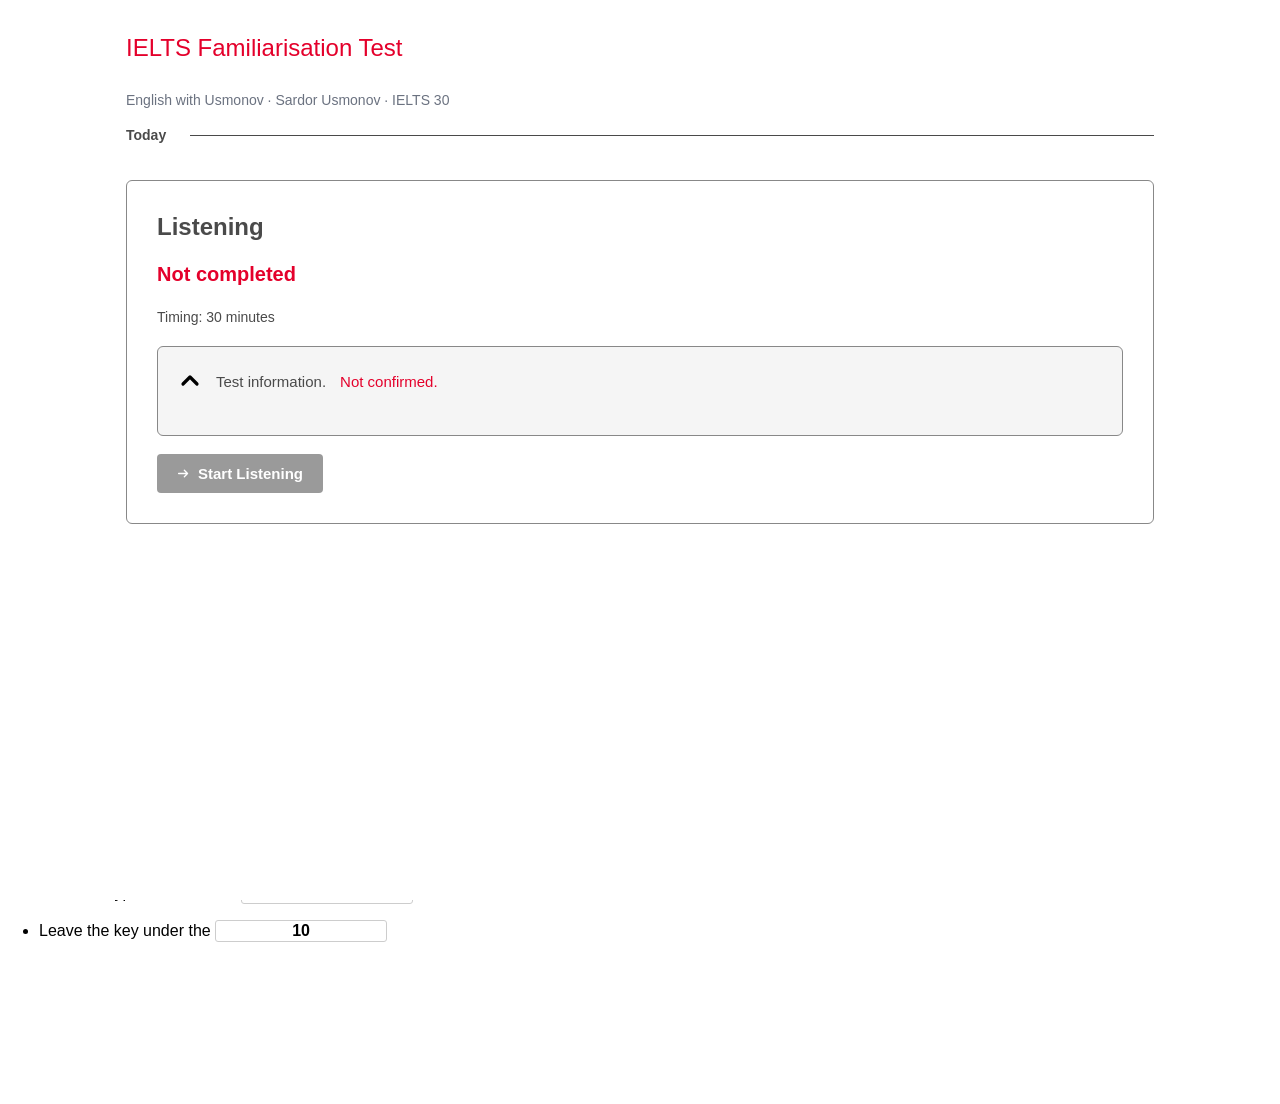
<file: ie-listening-9.html>
<!DOCTYPE html><html lang="en"><head>
<script id="fresh-start">
(function(){try{var nav=(performance.getEntriesByType&&performance.getEntriesByType('navigation')[0])||{};
if(nav.type!=='reload'){Object.keys(localStorage).forEach(function(k){if(k.indexOf('cdi.answers.')===0)localStorage.removeItem(k);});}}catch(e){}})();
</script><meta charset="UTF-8"><meta name="viewport" content="width=device-width, initial-scale=1.0"><meta name="copyright" content="IELTS is jointly owned by the British Council, IDP: IELTS Australia and Cambridge Assessment English."><title>IELTS Listening · Test 9</title><style>._93fd01{display:flex;gap:10px;align-items:center}._5520e0{display:flex;align-items:center;gap:7px;padding:10px 18px;border-radius:22px;text-decoration:none;font-size:15px;font-weight:500;transition:all 0.3s ease;border:1px solid transparent;white-space:nowrap}._5520e0:hover{transform:translateY(-2px);box-shadow:0 4px 12px rgba(0,0,0,0.2)}._5520e0 svg{flex-shrink:0}._0a529d{background:#0088cc;color:white}
    .intro{position:fixed;inset:0;background:#fff;z-index:2000;overflow-y:auto;font-family:Arial,Helvetica,sans-serif;color:#4a4a4a;}
    .intro[hidden],.intro-screen[hidden]{display:none !important;}
    .intro-screen{min-height:100%;}
    .i-wrap{max-width:1100px;margin:0 auto;padding:30px 36px 60px;}
    .i-h{margin:0 0 14px;font-size:24px;font-weight:700;color:#4a4a4a;}
    .i-status{font-size:20px;font-weight:700;color:#e4002b;margin-bottom:18px;}
    .i-timing{font-size:14px;margin-bottom:18px;}
    .i-card{background:#f5f5f5;border:1px solid #888;border-radius:6px;padding:22px 20px 26px;}
    .i-cardhead{display:flex;align-items:center;gap:14px;font-size:15px;margin-bottom:16px;}
    .i-cardhead svg{width:24px;height:24px;flex-shrink:0;}
    .i-conf{color:#e4002b;}
    .i-conf.ok{color:#a5c539;}
    .i-card video{display:block;width:100%;aspect-ratio:16/9;background:#fff;}
    .i-ready{margin:30px 0 10px;font-size:22px;font-weight:700;color:#4a4a4a;}
    .i-card p{margin:0 0 18px;font-size:15px;}
    .i-btn{display:inline-flex;align-items:center;gap:8px;background:#000;color:#fff;border:none;border-radius:4px;padding:11px 20px;font-size:15px;font-weight:700;font-family:inherit;cursor:pointer;}
    .i-btn:hover{background:#222;}
    .i-btn svg{width:13px;height:13px;}
    .i-title{margin:0 0 30px;font-size:24px;font-weight:400;color:#e4002b;}
    .i-today{display:flex;align-items:center;gap:24px;font-size:14px;font-weight:700;margin-bottom:34px;}
    .i-today::after{content:'';flex:1;border-top:1px solid #4a4a4a;}
    .i-outer{background:#fff;border:1px solid #888;border-radius:6px;padding:28px 30px 30px;}
    .i-outer .i-card{margin-bottom:12px;}
    .i-toggle{width:100%;background:transparent;border:none;padding:0;cursor:pointer;font-family:inherit;color:inherit;text-align:left;}
    .i-toggle:focus-visible{outline:2px solid #000;outline-offset:4px;}
    .i-btn:disabled{background:#9a9a9a;cursor:not-allowed;}
    .i-outer>.i-btn{margin-top:6px;}

body.mock-live #_6d7325{display:none!important}
body.mock-live #transcript-toggle-btn,body.mock-live #l-transcript-panel{display:none!important}
body.mock-live #float-check{width:auto!important;padding:0 18px!important;font:700 15px Arial,sans-serif!important;color:#fff!important;background:#111!important;opacity:1!important}
body.mock-live #float-check.armed{background:#c8102e!important}
#mock-bar{position:fixed;left:50%;transform:translateX(-50%);bottom:74px;z-index:9999;display:none;align-items:center;gap:14px;background:#111;color:#fff;font:15px Arial,sans-serif;padding:12px 16px;border-radius:6px;box-shadow:0 4px 14px rgba(0,0,0,.3);max-width:94vw}
#mock-bar.show{display:flex}
#mock-bar button{border:0;border-radius:4px;background:#2a6c96;color:#fff;font:700 14px Arial,sans-serif;padding:9px 16px;cursor:pointer;white-space:nowrap}
#mock-wait{position:fixed;inset:0;background:#fff;z-index:99999;display:none;align-items:center;justify-content:center;flex-direction:column;gap:10px;font:700 22px Arial,sans-serif;color:#333;text-align:center;padding:20px}
#mock-wait small{font:400 15px Arial,sans-serif;color:#666}

</style><style>:root{--bg:#ffffff;--surface:#ffffff;--surface-alt:#f8f8f8;--text:#000000;--text-muted:#333333;--text-secondary:#666666;--border:#cdcdcd;--border-light:#d5d5d5;--_488bab-bg:rgb(241,242,236);--_488bab-border:rgb(213,213,213);--accent:#2a6c96;--accent-hover:#245e82;--accent-soft:#bbd8f0;--qnum-border:rgb(65,143,198);--prev-bg:rgb(0,0,0);--next-bg:rgb(0,0,0);--check-bg:rgb(239,239,239);--check-color:rgb(83,83,83);--hover-bg:#e4e4e4;--ok:#3a8a17;--ok-soft:#e6f4ea;--bad:#88131a;--bad-soft:#fce8e6;--warn:#fe6532;--hl-yellow:#fef08a;--hl-green:#bbf7d0;--hl-blue:#bfdbfe;--hl-pink:#fecdd3;--topbar-h:56px;--navbar-h:53px;--font-scale:1;--line-scale:1}body._d9152b{--bg:#1a1a2e;--surface:#16213e;--surface-alt:#1f2b47;--text:#e4e6eb;--text-muted:#c8cad0;--text-secondary:#b0b3b8;--border:#3a3f4b;--border-light:#3a3f4b;--_488bab-bg:#1f2b47;--_488bab-border:#3a3f4b;--accent:#5ca0d3;--accent-hover:#7db8e3;--accent-soft:#1e3a5f;--qnum-border:#5ca0d3;--hover-bg:#2a3550;--check-bg:#1f2b47;--check-color:#b0b3b8;--ok:#81c995;--ok-soft:#1b3a26;--bad:#f28b82;--bad-soft:#3c1f1e;--warn:#fdd663;--hl-yellow:#6b5c10;--hl-green:#1e4d2e;--hl-blue:#1e3a5f;--hl-pink:#5c2030}body._ff5db9{--bg:#f4ece0;--surface:#faf6ef;--surface-alt:#f0e8da;--text:#3c3226;--text-muted:#5a4a3a;--text-secondary:#6b5e50;--border:#d5c9b8;--border-light:#d5c9b8;--_488bab-bg:#ede8de;--_488bab-border:#c8bfb0;--accent:#8b6914;--accent-soft:#f5eedc;--hover-bg:#e8dfd0}*,*::before,*::after{box-sizing:border-box;margin:0;padding:0}html,body{height:100%;font-family:Arial,sans-serif;font-size:calc(16px * var(--font-scale));line-height:calc(1.5 * var(--line-scale));background:var(--bg);color:var(--text);-webkit-font-smoothing:antialiased}.app{height:100vh;display:flex;flex-direction:column;overflow:hidden;background:var(--bg)}header.topbar{height:var(--topbar-h);display:flex;align-items:center;justify-content:space-between;padding:0 16px;position:relative;background:#ffffff;border-bottom:1px solid var(--border-light);flex-shrink:0;z-index:40}body._d9152b header.topbar{background:var(--surface)}body._ff5db9 header.topbar{background:var(--surface)}body._d9152b footer.navbar,body._ff5db9 footer.navbar{background:var(--surface);border-color:var(--border)}body._d9152b ._54009a,body._ff5db9 ._54009a{color:var(--text)}body._d9152b ._42bcba,body._ff5db9 ._42bcba{color:var(--text)}body._d9152b ._42bcba.active,body._ff5db9 ._42bcba.active{background:var(--surface-alt)}._afc89e{display:flex;align-items:center;gap:12px}._045266{width:93px;height:27px;flex-shrink:0}._e7ea99{font-size:16px;font-weight:600;color:rgb(0,0,0)}._4bc58f{position:absolute;left:50%;top:50%;transform:translate(-50%,-50%);display:flex;align-items:center;z-index:1}._2041fe{font-size:13px;font-weight:600;color:rgba(0,0,0,0.38);letter-spacing:0.02em;user-select:none}._2041fe a{color:inherit;text-decoration:none;cursor:pointer}._2041fe a:hover{color:rgba(0,0,0,0.6);text-decoration:underline}body._d9152b ._2041fe{color:rgba(255,255,255,0.30)}body._d9152b ._2041fe a:hover{color:rgba(255,255,255,0.55)}._7b5928{display:flex;align-items:center;gap:4px}._f3b7ef{font-size:15px;font-weight:700;font-variant-numeric:tabular-nums;color:var(--text-muted);min-width:50px;text-align:right;margin-right:4px;letter-spacing:0.03em}._f3b7ef.warning{color:var(--warn)}._f3b7ef.danger{color:var(--bad);animation:timer-flash 1s ease-in-out infinite}@keyframes timer-flash{0%,100%{opacity:1}50%{opacity:0.35}}._dbd7be{display:inline-flex;align-items:center;justify-content:center;width:56px;height:56px;border:none;background:transparent;color:var(--text);cursor:pointer;border-radius:0;transition:background 0.15s}._dbd7be:hover{background:var(--hover-bg)}._dbd7be svg{width:26px;height:26px;fill:currentColor}._488bab{margin:16px;padding:12px 16px;background:var(--_488bab-bg);border:0.8px solid var(--_488bab-border);flex-shrink:0}._7799c1{font-size:16px;font-weight:700;color:var(--text);margin:0 0 4px 0;line-height:1.3}._350794{font-size:16px;font-weight:400;color:var(--text);margin:0;line-height:1.4}main.layout{flex:1;display:flex;min-height:0;background:var(--surface)}._99bc6d{flex:1;overflow-y:auto;overflow-x:hidden;background:var(--surface);min-width:200px}._bf1de7{padding:24px 28px 40px}._65f985{font-size:16px;font-weight:700;color:var(--text);margin:0 0 16px 0;line-height:1.4}._a3fb58{margin:0 0 16px;color:var(--text-secondary);font-size:16px}._1c6faf{font-size:calc(16px * var(--font-scale));line-height:calc(1.6 * var(--line-scale))}._1c6faf p{margin:16px 0}._1c6faf p:first-child{margin-top:0}._1c6faf p:last-child{margin-bottom:0}._ec6aba{margin-top:20px}._07c12d{width:100%;border-collapse:collapse;margin-bottom:16px;font-size:0.95em}._07c12d th,._07c12d td{border:1px solid var(--border);padding:8px 10px;vertical-align:top;text-align:left}._07c12d th{background:var(--surface-alt);font-weight:700}._6c1b2a{width:16px;background:transparent;cursor:col-resize;display:flex;align-items:center;justify-content:center;flex-shrink:0;position:relative;user-select:none}._6c1b2a::before{content:'';position:absolute;left:50%;top:0;bottom:0;width:1px;background:var(--border-light);transform:translateX(-50%)}body._d9152b ._6c1b2a::before{background:rgba(255,255,255,0.25)}body._d9152b ._ebb81f,body._ff5db9 ._ebb81f{background:var(--surface-alt);border-color:var(--border);color:var(--text-secondary)}._ebb81f{position:absolute;left:50%;top:50%;transform:translate(-50%,-50%);width:35px;height:35px;background:rgb(249,249,249);border:1.6px solid rgb(83,83,83);border-radius:0;display:flex;align-items:center;justify-content:center;font-size:16px;color:rgb(83,83,83);cursor:col-resize;pointer-events:none}._6c1b2a:hover::before,._6c1b2a.dragging::before{background:var(--accent)}._6c1b2a:hover ._ebb81f,._6c1b2a.dragging ._ebb81f{border-color:var(--accent);color:var(--accent)}._eba57a{flex:1;display:flex;flex-direction:column;overflow:hidden;background:var(--surface);min-width:200px}._e4203a{flex:1;overflow-y:auto;overflow-x:hidden;padding:16px 16px 16px 17px;font-size:calc(16px * var(--font-scale));transition:opacity 0.16s ease}._e4203a._f23adc{opacity:0}._e4203a ._876cb5 li label,._e4203a ._5c9e6f,._e4203a ._97e20a,._e4203a ._056f87,._e4203a ._74ee2f,._e4203a ._1d77d2,._e4203a ._8ff108,._e4203a ._566a0a,._e4203a ._2de002,._e4203a ._9cb3d1,._e4203a ._b10432 p,._e4203a ._057235 li,._e4203a ._7a1ff7,._e4203a ._ceeed2,._e4203a ._bfe010,._e4203a ._bc3c62,._e4203a ._9e7d8f,._e4203a ._c6339b,._e4203a ._ed76fa,._e4203a ._cf0db7{font-size:inherit}._2e60c2{display:flex;align-items:stretch;justify-content:flex-end;flex-shrink:0;height:56px;background:var(--surface)}._cedf95{margin-bottom:32px;border-radius:4px}._cedf95._302bf5{animation:_302bf5-anim 1s ease-out forwards}@keyframes _302bf5-anim{0%{box-shadow:0 0 0 2px var(--accent)}70%{box-shadow:0 0 0 2px var(--accent)}100%{box-shadow:none}}._e20a57{animation:_e20a57-anim 0.8s ease-out forwards;border-radius:3px}@keyframes _e20a57-anim{0%{background:var(--accent-soft)}100%{background:transparent}}._c6339b{font-size:16px;font-weight:700;color:var(--text);margin-bottom:8px}._375ff0,._74ee2f{font-size:16px;font-weight:400;color:var(--text);line-height:1.5;margin-bottom:16px}.question,._fba3d1{display:flex;align-items:flex-start;gap:8px;padding:16px 0 0}._45c425{display:flex;align-items:flex-start;gap:8px;margin-bottom:8px}._1c4769{flex:1;min-width:0}._7835dd{display:inline-flex;align-items:center;justify-content:center;flex-shrink:0;min-width:21px;width:auto;height:24px;border:1.6px solid var(--qnum-border);border-radius:3px;background:transparent;color:var(--text);font-size:16px;font-weight:700;line-height:1;padding:0 4px;text-align:center;white-space:nowrap}._7835dd.plain{border-color:transparent;font-weight:400}._bc5ea8{font-size:16px;font-weight:400;line-height:1.5;color:var(--text)}._71a5b4,._c0b38b,.option{display:flex;align-items:flex-start;gap:8px;padding:0.8rem 0.5rem;cursor:pointer;border-radius:3px;transition:background-color 0.15s}._71a5b4:hover,._c0b38b:hover,.option:hover{background-color:var(--hover-bg)}._71a5b4 label,._c0b38b label,.option label{cursor:pointer;font-size:16px;line-height:1.5;color:var(--text)}._71a5b4 input:checked~label,._c0b38b input:checked~label,._71a5b4.selected,._c0b38b.selected{background-color:var(--accent-soft)}input[type="text"],._3a9aed,._bf5387,select{border:1px solid var(--border);border-radius:3px;padding:4px 8px;font-family:Arial,sans-serif;font-size:16px;color:var(--text);background:var(--surface);transition:border-color 0.15s}._3a9aed,._bf5387{min-width:120px;border-bottom-width:2px;border-top:none;border-left:none;border-right:none;border-radius:0;background:transparent;padding:2px 4px}input[type="text"]:focus,._3a9aed:focus,._bf5387:focus,select:focus{outline:none;border-color:var(--accent)}._b67845{font-weight:700;margin-bottom:12px}._ed2c42{display:flex;align-items:flex-start;gap:6px;margin-bottom:8px;line-height:1.6}._fc3da3{flex-shrink:0;color:var(--text-secondary)}._bc3c62{width:100%;max-width:500px;padding:10px 14px;border:1px solid var(--border);border-radius:3px;background:var(--surface-alt);text-align:center}._be1380{font-size:18px;color:var(--text-secondary);line-height:1}._599fa9{display:flex;gap:20px;align-items:flex-start;margin:8px 0}._f69959{flex:1;min-width:0;display:flex;flex-direction:column;align-items:center;gap:0;max-width:520px}._f69959 ._bc3c62{text-align:left;max-width:100%;font-size:16px;line-height:1.55}._f69959 ._be1380{text-align:center;padding:3px 0;align-self:center}._d15eb9{display:flex;flex-direction:column;gap:6px;padding-top:2px}._ca3aa2{display:flex;align-items:flex-start;gap:10px;padding:8px 0;border-bottom:1px solid var(--border)}._ca3aa2:last-child{border-bottom:none}._91081c{font-weight:700;min-width:20px;color:var(--accent)}._e4203a ._fba3d1,._e4203a .question{display:flex !important;align-items:flex-start !important;gap:8px !important;padding:16px 0 0 !important;margin-bottom:0 !important;border:none !important;background:transparent !important;border-radius:0 !important}._e4203a ._7835dd{display:inline-flex !important;align-items:center !important;justify-content:center !important;flex-shrink:0 !important;min-width:21px !important;width:auto !important;height:24px !important;border:1.6px solid var(--qnum-border) !important;border-radius:3px !important;background:transparent !important;color:var(--text) !important;font-size:16px !important;font-weight:700 !important;line-height:1 !important;padding:0 4px !important;text-align:center !important;white-space:nowrap !important}._e4203a ._fba3d1 ._bc5ea8,._e4203a .question ._bc5ea8,._e4203a ._1c4769{flex:1 !important;min-width:0 !important;font-size:16px !important;line-height:1.5 !important;color:var(--text) !important;background:transparent !important}._e4203a ._fba3d1 select,._e4203a select{border:1px solid var(--border) !important;border-radius:3px !important;background:var(--surface) !important;color:var(--text) !important;font-size:16px !important;padding:4px 8px !important;margin-left:8px !important;font-family:Arial,sans-serif !important}._e4203a ._0b2e0a{font-size:16px;line-height:1.6;margin:8px 0 16px;color:var(--text)}._e4203a .instructions{font-size:16px;line-height:1.5;color:var(--text);margin-bottom:8px}._e4203a .options{margin-top:4px}._e4203a ._9f1e65,._e4203a ._975087{display:flex !important;align-items:flex-start !important;gap:8px !important;padding:16px 0 0 !important;border:none !important;background:transparent !important;border-radius:0 !important}._e4203a ._b67845{font-size:16px;font-weight:700;margin-bottom:8px;color:var(--text)}._e4203a ._af35cf,._e4203a ._ad3a64{font-size:16px;line-height:1.6;color:var(--text)}._e4203a ._30e662{list-style:none;padding:0;margin:4px 0 24px}._6d7325{margin-top:24px;border:1px solid var(--border);border-radius:3px;background:var(--surface);padding:18px}._6d7325 h3{margin:0 0 12px;font-size:1.1em}._337aa4{display:flex;gap:24px;margin-bottom:16px;flex-wrap:wrap}._1c62d1{font-size:0.95em}._1c62d1 strong{display:block;font-size:1.4em;color:var(--accent)}._2811ca{display:flex;flex-wrap:wrap;gap:6px;margin-bottom:14px}._6be74c{font-size:0.82em;padding:3px 9px;border-radius:12px;border:1px solid;white-space:nowrap}.bd-ok{border-color:#4caf50;color:#2e7d32;background:#f1f8f1}._5e2143{border-color:#ff9800;color:#e65100;background:#fff8f0}._1e9ead{border-color:#ef5350;color:#c62828;background:#fff5f5}._5230f5{width:100%;border-collapse:collapse;font-size:0.9em}._5230f5 th,._5230f5 td{border:1px solid var(--border);padding:6px 10px;text-align:left}._5230f5 th{background:var(--surface-alt);font-weight:700}._5230f5 ._57ed2c{color:var(--ok);font-weight:700}._5230f5 ._77f2ac{color:var(--bad);font-weight:700}._5230f5 ._5c78db{color:var(--text-secondary)}._5230f5 tr._0fc156{cursor:pointer}._5230f5 tr._0fc156:hover{background:var(--hover-bg)}._5230f5 tr._0fc156:hover td:first-child::after{content:' 🔍';font-size:11px;opacity:0.6}._3f8b6c{font-size:0.78em;color:var(--text-secondary);margin:10px 0 0;padding:6px 10px;background:var(--hover-bg,rgba(0,0,0,0.04));border-radius:4px}._5c9e6f._15660e{border-color:var(--ok) !important;background:var(--ok-soft)}._5c9e6f._11163d{border-color:var(--bad) !important;background:var(--bad-soft)}._71a5b4._15660e,._c0b38b._15660e{background:var(--ok-soft);border-left:3px solid var(--ok)}._71a5b4._11163d,._c0b38b._11163d{background:var(--bad-soft);border-left:3px solid var(--bad)}._97e20a._15660e{border-color:var(--ok) !important;background:var(--ok-soft) !important}._97e20a._11163d{border-color:var(--bad) !important;background:var(--bad-soft) !important}select._15660e{border-color:var(--ok) !important;background:var(--ok-soft)}select._11163d{border-color:var(--bad) !important;background:var(--bad-soft)}._289577{display:inline-flex;align-items:center;margin-left:6px;padding:0 8px;height:22px;border:1px solid var(--ok);border-radius:3px;background:var(--ok-soft);color:var(--ok);font-size:14px;font-weight:600;white-space:nowrap;vertical-align:middle}mark._ab2b79{background:rgba(65,142,200,0.18);border-radius:2px;color:inherit;padding:1px 0}body._d9152b mark._ab2b79{background:rgba(92,160,211,0.30)}._1c6faf p._eded9f{background:rgba(65,142,200,0.04)}body._d9152b ._1c6faf p._eded9f{background:rgba(92,160,211,0.08)}._03f15a{font-size:10px;font-weight:700;color:var(--accent);background:var(--accent-soft);border-radius:3px;padding:0 4px;margin-left:4px;vertical-align:super;line-height:1;white-space:nowrap}footer.navbar{height:var(--navbar-h);background:#ffffff;border-top:1px solid var(--border-light);display:flex;align-items:stretch;flex-shrink:0;z-index:40;overflow:clip}._6a75c6{flex:1;display:flex;align-items:stretch;overflow:hidden;min-width:0;border-right:1px solid var(--border-light)}._82035b{display:flex;align-items:center;gap:0;padding:0 0 0 16px;border-right:1px solid var(--border)}._54009a{font-size:16px;font-weight:600;color:rgb(51,51,51);white-space:nowrap;padding:3px 20px 0;display:flex;align-items:center;position:relative;align-self:stretch}._54009a::before{content:'';position:absolute;top:0;left:0;right:0;height:3px;background:rgb(215,215,215)}._c2b373{display:flex;align-items:stretch;gap:1px;overflow-x:auto;overflow-y:hidden;padding:0 8px;height:100%;scrollbar-width:none}._6a75c6>._c2b373{flex:1;justify-content:center}._c2b373::-webkit-scrollbar{display:none}._42bcba{display:inline-flex;flex-direction:column;align-items:center;justify-content:center;position:relative;min-width:32px;height:auto;border:1.6px solid transparent;background:transparent;color:rgb(51,51,51);border-radius:3px;font-size:16px;font-weight:400;cursor:pointer;flex-shrink:0;padding:3px 9px 0;transition:border-color 0.1s}._9cde46{position:absolute;top:0;left:-1px;right:-1px;height:3px;background:rgb(215,215,215);border-radius:0;pointer-events:none;flex-shrink:0}._42bcba.active{background:#ffffff;border-color:var(--qnum-border);font-weight:700}._42bcba.active ._9cde46{background:rgb(65,142,200)}._42bcba.done{color:var(--accent)}._42bcba.done ._9cde46{background:rgb(33,170,116)}._42bcba._c29f57{color:rgb(33,170,116)}._42bcba._c29f57 ._9cde46{background:rgb(33,170,116)}._42bcba._8d358d{color:rgb(220,53,69)}._42bcba._8d358d ._9cde46{background:rgb(220,53,69)}._a5c065{flex:1;display:flex;flex-direction:row;align-items:center;justify-content:center;gap:6px;padding:0 20px;border:none;border-right:1px solid var(--border);background:#ffffff;color:rgb(51,51,51);font-size:16px;font-weight:400;cursor:pointer;white-space:nowrap;text-align:center;transition:background 0.12s;position:relative}._a5c065::before{content:'';position:absolute;top:0;left:0;right:0;height:3px;background:rgb(215,215,215)}._a5c065:hover{background:var(--hover-bg)}._a5c065:last-child{border-right:none}._e94708{font-size:16px;font-weight:400;color:rgb(51,51,51)}._ad0e1b{font-size:16px;font-weight:400;color:rgb(117,117,117)}body._d9152b ._a5c065,body._ff5db9 ._a5c065{background:var(--surface);color:var(--text)}body._d9152b ._e94708,body._ff5db9 ._e94708{color:var(--text)}body._d9152b ._ad0e1b,body._ff5db9 ._ad0e1b{color:var(--text-secondary)}._9a33d0{display:flex;align-items:stretch;flex-shrink:0}._77480e,._49a3e4{width:56px;height:56px;border:none;border-radius:3px;display:flex;align-items:center;justify-content:center;cursor:pointer;transition:opacity 0.15s}._77480e{background:var(--prev-bg);color:#ffffff}._49a3e4{background:var(--next-bg);color:#ffffff}._a2d8ca{width:77px;height:100%;border:none;border-radius:0;display:flex;align-items:center;justify-content:center;cursor:pointer;background:var(--check-bg);color:var(--check-color);transition:opacity 0.15s}._77480e:hover,._49a3e4:hover{opacity:0.85}._a2d8ca:hover{opacity:0.85}._77480e:disabled,._49a3e4:disabled{opacity:0.35;cursor:not-allowed}._77480e svg,._49a3e4 svg{width:26px;height:26px;fill:currentColor}._a2d8ca svg{width:24px;height:24px;fill:currentColor}.btn{display:inline-flex;align-items:center;justify-content:center;gap:5px;border:1px solid var(--border);background:var(--surface);color:var(--text);border-radius:3px;padding:0.75em 1.5em;font-size:14px;font-weight:600;cursor:pointer;transition:background 0.12s;line-height:18px;font-family:Arial,sans-serif}.btn:hover{background:var(--hover-bg)}.btn.primary{background:var(--accent);color:#fff;border-color:var(--accent)}.btn.primary:hover{background:var(--accent-hover)}.btn.primary:disabled{opacity:0.5;cursor:not-allowed}._67a222{position:fixed;top:var(--topbar-h);right:0;width:min(300px,100vw);background:var(--surface);border-left:1px solid var(--border);box-shadow:-4px 0 16px rgba(0,0,0,0.1);padding:16px;z-index:60;display:none;max-height:calc(100vh - var(--topbar-h));overflow-y:auto}._67a222.open{display:block}._5b6ca6{font-size:13px;font-weight:700;text-transform:uppercase;letter-spacing:0.04em;color:var(--text-secondary);margin-bottom:14px}._6b56a4{margin-bottom:14px}._6b56a4 label{display:block;margin-bottom:6px;font-size:12px;font-weight:600;color:var(--text-secondary)}._6b56a4 input[type="range"]{width:100%;accent-color:var(--accent)}._c5eb0f{display:flex;gap:8px}._25571e{width:36px;height:36px;border-radius:6px;border:2px solid var(--border);cursor:pointer;transition:border-color 0.15s}._25571e:hover,._25571e.active{border-color:var(--accent)}._25571e._fbdc3c{background:#ffffff}._25571e._597245{background:#faf6ef}._25571e._a55b40{background:#1a1a2e}.highlight{padding:0 1px;border-radius:2px;background:var(--hl-yellow)}._dc8710{position:fixed;z-index:90;display:none;background:var(--surface);border:1px solid var(--border);border-radius:8px;box-shadow:0 4px 16px rgba(0,0,0,0.15);padding:6px;gap:4px}._dc8710.visible{display:flex}._b2d3a9{width:24px;height:24px;border-radius:50%;border:2px solid transparent;cursor:pointer;transition:transform 0.1s}._b2d3a9:hover{transform:scale(1.15)}._b2d3a9.yellow{background:#fef08a}._8ca778{width:24px;height:24px;border-radius:50%;border:1px solid var(--border);background:var(--surface);cursor:pointer;font-size:12px;display:flex;align-items:center;justify-content:center;color:var(--bad)}._e9c498{position:fixed;inset:0;background:rgba(0,0,0,0.5);display:none;align-items:center;justify-content:center;z-index:100}._e9c498.visible{display:flex}._ed9bbb{background:var(--surface);border-radius:3px;padding:28px 32px;max-width:440px;width:90%;box-shadow:0 6px 20px rgba(0,0,0,0.3);text-align:center}._ed9bbb h2{margin:0 0 12px;font-size:1.3em}._ed9bbb p{margin:0 0 20px;color:var(--text-secondary);font-size:0.95em;line-height:1.5}._92836f{display:flex;gap:10px;justify-content:center}._e39015{display:contents}._e39015[hidden]{display:none}@media (max-width:980px){main.layout{flex-direction:column}._99bc6d,._eba57a{flex:none;height:50%}._6c1b2a{display:none}._bf1de7,._e4203a{padding:16px 18px 28px}}@media (max-width:640px){._488bab{margin:8px}._a5c065{min-width:70px;padding:0 10px}._ad0e1b{display:none}._bf1de7,._e4203a{padding:12px 14px 24px}}._7835dd.active{border-color:var(--qnum-border);font-weight:700}._876cb5{list-style:none;margin:4px 0 0;padding:0}._876cb5.vertical{display:flex;flex-direction:column;gap:2px}._876cb5 li label{display:flex;align-items:flex-start;gap:8px;padding:0.5rem 0.5rem;cursor:pointer;border-radius:3px;font-size:16px;line-height:1.5;color:var(--text);transition:background-color 0.15s}._876cb5 li label:hover{background-color:var(--hover-bg)}._876cb5 li input:checked + span,._876cb5 li label:has(input:checked){background-color:var(--accent-soft)}._5c9e6f{border:1.5px solid var(--accent);border-radius:3px;height:22px;width:172px;min-width:172px;max-width:100%;padding:0 8px;font-size:16px;font-family:Arial,sans-serif;color:var(--text);background:var(--surface);vertical-align:baseline;text-align:left;box-sizing:border-box;display:inline-block}._5c9e6f:focus{outline:none;border-color:var(--accent);border-width:1.5px}._5c9e6f::placeholder{font-weight:700;color:var(--text);opacity:1;text-align:center}._d9152b ._5c9e6f::placeholder{color:var(--text-muted)}._057235{list-style:disc;padding-left:24px;margin:8px 0 0}._057235 li{font-size:16px;line-height:2;color:var(--text)}._1d77d2{font-size:16px;font-weight:700;margin:14px 0 6px;color:var(--text);line-height:1.4}._8ff108{font-size:16px;font-weight:700;margin:14px 0 2px;color:var(--text);line-height:1.4}._566a0a{font-size:16px;font-weight:700;margin:10px 0 2px;color:var(--text);line-height:1.4}._2de002{font-size:16px;margin:6px 0 2px;color:var(--text);line-height:1.4}._9cb3d1{font-size:16px;margin:4px 0 4px 16px;color:var(--text);line-height:1.6}._e8d7d7{font-size:14px;color:#b85c00;background:rgba(255,160,60,0.10);border:1px solid rgba(255,160,60,0.35);border-radius:6px;padding:8px 12px;margin:0 0 14px 0;line-height:1.5}body._d9152b ._e8d7d7{color:#ffb347;background:rgba(255,160,60,0.08);border-color:rgba(255,160,60,0.25)}._467c04{font-size:14px;color:var(--text-muted);font-style:italic;margin:0 0 12px 0}._a0059c{margin:0 0 16px 0;border:1px solid var(--border);border-radius:6px;overflow:hidden;display:inline-block;max-width:100%}._9028e5{display:block;width:100%;height:auto}._4e854c{margin:8px 0}._bfe010{font-size:16px;margin:6px 0;color:var(--text);line-height:1.7}._7cdb39{font-size:16px;margin:6px 0 6px 4px;color:var(--text);line-height:1.6}._e0bdce ._c5434d{font-weight:700;white-space:nowrap;vertical-align:top;padding:8px 12px;width:1%}._e0bdce td{vertical-align:top;padding:8px 12px}._99bf36{margin:3px 0;line-height:1.5}._45ec5f{list-style:none;padding:0;margin:10px 0}._a8ead1{display:flex;align-items:baseline;gap:8px;margin-bottom:12px;flex-wrap:wrap}._9e7d8f{font-size:16px;color:var(--text);flex:1;min-width:200px}._5dcf44{min-width:180px;flex-shrink:0}._b10432{margin-top:14px;padding-top:12px;border-top:1px solid #d8d8d8}._3174b2 td{padding:6px 10px;line-height:1.6}._3174b2 ._0c0a0d{color:#555;margin-left:4px}._97e20a{display:inline-flex;align-items:center;justify-content:center;min-width:90px;height:27px;padding:0 8px;border:0.8px dashed var(--border);border-radius:3px;background:var(--surface);color:var(--text-secondary);font-size:16px;font-family:Arial,sans-serif;cursor:pointer;vertical-align:middle;transition:background 0.12s,border-color 0.12s,border-width 0.12s,color 0.12s}._97e20a._47326d{border:1.6px dashed var(--accent);color:var(--accent)}._97e20a:hover,._97e20a._f9237f{background:var(--hover-bg)}._97e20a._9b17af{border-style:solid;border-color:var(--accent);color:var(--text);background:var(--accent-soft);font-weight:400}._6e9931{display:flex;flex-wrap:wrap;gap:6px;margin-top:16px;padding:10px 12px;background:var(--surface-alt);border-radius:4px;border:1px solid var(--border)}._d9152b ._6e9931{background:var(--surface-alt)}._056f87{padding:4px 10px;border:0.8px solid var(--border);border-radius:4px;font-size:16px;font-family:Arial,sans-serif;color:var(--text);background:var(--surface);cursor:pointer;transition:background 0.12s,border-color 0.12s;text-align:left;line-height:1.4}._056f87:hover{background:var(--hover-bg)}._056f87._f5b9fc{background:var(--accent-soft);border-color:var(--accent)}._056f87._ab65d6{display:none}._056f87._70b1d6{opacity:0.35;cursor:grabbing}._056f87[draggable="true"]{cursor:grab}._97e20a._ca0185{background:var(--accent-soft);border-style:solid;border-color:var(--accent)}._639007{margin-bottom:20px}._b0df23{font-size:15px;font-weight:400;color:var(--text);margin-bottom:8px}._46aa29{flex-direction:column;align-items:flex-start;background:transparent;border:none;padding:0;margin-top:8px;gap:4px}._d9152b ._46aa29{background:transparent}._0ad614{width:auto;text-align:left;padding:6px 12px;font-size:15px;font-weight:700;border:1px solid rgb(83,83,83);border-radius:3px;background:var(--surface)}._0ad614:hover{border-color:var(--accent);background:var(--hover-bg)}._0ad614._f5b9fc{border-color:var(--accent);background:var(--accent-soft);box-shadow:0 0 0 2px var(--accent-soft)}._983c23{display:flex;align-items:flex-start;gap:10px;margin-bottom:16px}._0411a7{flex:1;display:flex;flex-direction:column;gap:6px}._cf0db7{font-size:15px;color:var(--text);line-height:1.4}._84f767{display:block;width:100%;height:34px;text-align:center;font-size:14px;padding:0 10px}._b87efb{display:flex;flex-direction:column;gap:16px;margin-top:8px}._7a1ff7{display:flex;flex-direction:column;gap:6px;font-size:16px;color:var(--text)}._b11819{display:flex;align-items:flex-start;gap:10px}._ceeed2{flex:1;line-height:1.5}._7a1ff7 ._97e20a{min-width:300px;max-width:100%}._b10432 p{line-height:2.2;margin-bottom:8px;font-size:16px;color:var(--text)}._e4fa9c{width:100%;border-collapse:collapse;margin-top:8px;font-size:15px}._e4fa9c th,._e4fa9c td{border:1px solid var(--border);padding:6px 10px;text-align:center;vertical-align:middle}._e4fa9c th:first-child,._e4fa9c td:first-child{text-align:left;min-width:200px}._2c7f3d{width:36px;padding:0 !important}._54e1b5{display:flex;align-items:center;justify-content:center;width:100%;height:100%;min-height:36px;cursor:pointer}._0569e6{margin-top:10px;font-size:14px;border-collapse:collapse}._0569e6 td{padding:3px 8px;color:var(--text)}._0569e6 td:first-child{font-weight:700;min-width:28px}._758bf8{border-collapse:collapse;width:100%}._758bf8 td{padding:5px 8px;vertical-align:middle}._758bf8 tr{border-bottom:1px solid var(--border)}._758bf8 tr:last-child{border-bottom:none}._cf4285{color:var(--text);font-size:15px;width:100%}._f615c0{white-space:nowrap}._6d5f74{width:48px !important;min-width:48px !important;max-width:48px !important;text-align:center;text-transform:uppercase}._46aa29{background:var(--surface-alt);border:1px solid var(--border);border-radius:4px;padding:10px 14px;margin-bottom:16px}._d9152b ._46aa29{background:#2a2a2a}._f95522{padding:4px 0;font-size:15px;color:var(--text);line-height:1.5}._b1943b{display:flex;flex-direction:column;gap:14px}._983c23{display:flex;align-items:center;gap:12px;font-size:16px;color:var(--text)}._cf0db7{flex:1;line-height:1.5}._74ee2f{font-size:16px;font-weight:400;color:var(--text);line-height:1.5;margin-bottom:16px}._1b0b0b{display:flex;align-items:center;justify-content:center;width:100%;min-height:56px;padding:10px 16px;font-size:15px;font-weight:400;color:var(--text-secondary);box-sizing:border-box;margin:14px 0 6px;border:2px dashed #999;border-radius:4px;background:#fff;text-align:center}._d9152b ._1b0b0b{background:#1e1e1e;border-color:#555}._1b0b0b._9b17af{border:2px solid #2E86DE;justify-content:flex-start;text-align:left;font-weight:700;font-size:15px;color:var(--text)}._1b0b0b:hover,._1b0b0b._f9237f{border-color:#2E86DE;border-style:dashed;background:rgba(46,134,222,0.05)}._1b0b0b._9b17af:hover,._1b0b0b._9b17af._f9237f{border-style:solid}._1c6faf p.labeled{display:flex;align-items:baseline;gap:0}._ed76fa{font-weight:700;min-width:1.8em;flex-shrink:0;font-style:normal}._dc2b4a{flex:1}._0a3612{font-size:13px;color:var(--text-muted);font-style:italic;margin:6px 0 2px}._0a3612 em{font-weight:600;color:var(--text-secondary);font-style:normal}._725d90{font-size:1rem;font-weight:700;margin:20px 0 6px;padding-bottom:4px;border-bottom:1px solid var(--border);color:var(--text);letter-spacing:0.02em}._ca6722{font-style:italic;font-size:16px;color:var(--text);margin-bottom:10px;line-height:1.6}._db8cd6{font-size:13px;color:var(--text-secondary);margin:6px 0 0;padding-top:8px;border-top:1px solid var(--border);line-height:1.5}._0e77a4{font-size:11px;color:var(--accent);font-weight:600;vertical-align:super}@media (max-width:768px){html,body{overflow-x:hidden;max-width:100vw}.app{height:100vh;height:100svh;overflow:hidden;max-width:100vw}header.topbar{height:48px;padding:0 8px;overflow:hidden}footer.navbar{height:calc(var(--navbar-h) + env(safe-area-inset-bottom));padding-bottom:env(safe-area-inset-bottom);overflow:clip}._6a75c6{overflow-x:auto;overflow-y:hidden;-webkit-overflow-scrolling:touch;scrollbar-width:none}._6a75c6::-webkit-scrollbar{display:none}main.layout{flex:1;flex-direction:column;min-height:0;overflow:hidden}._99bc6d{width:100% !important;min-width:0;max-width:100%;flex:none;height:45vh;min-height:120px;border-right:none;border-bottom:1px solid var(--border);overflow-y:auto}._eba57a{width:100% !important;min-width:0;max-width:100%;flex:1;height:auto;min-height:0}._73617d{display:none !important}._e7ea99{display:none}._045266{height:20px}._2041fe{font-size:10px;letter-spacing:0}._488bab{padding:8px 12px}._488bab h2{font-size:15px}._488bab p{font-size:13px}._bf1de7{padding:10px 12px 20px}._e4203a{padding:10px 12px 20px}.navbar{padding:6px 8px}._265fa3{font-size:13px;padding:6px 10px}._a2d8ca{width:36px;height:36px}.q-nav button{width:32px;height:32px;font-size:12px}._876cb5 li label{padding:0.65rem 0.5rem}._5c9e6f{width:130px;min-width:80px;max-width:100%}._97e20a{min-width:120px}._7a1ff7 ._97e20a{max-width:100%}._cedf95,._714f6a,._b7d5c1{max-width:100%;overflow-x:hidden}._58462c{overflow-x:auto;-webkit-overflow-scrolling:touch}._e4fa9c th:first-child,._e4fa9c td:first-child{min-width:140px}._180de9,._b707fe,._599fa9{max-width:100%}._74d7c5,._7faf7a{min-width:0;max-width:100%}._6e9931{flex-wrap:wrap}._67a222{width:100%;left:0;right:0;bottom:0;border-radius:12px 12px 0 0}._dc8710{bottom:calc(var(--navbar-h,56px) + 10px);top:auto !important;left:50% !important;transform:translateX(-50%);padding:10px 18px;border-radius:28px;gap:14px;box-shadow:0 4px 24px rgba(0,0,0,0.22)}._b2d3a9{width:40px;height:40px}._8ca778{width:40px;height:40px;font-size:18px}._599fa9{flex-direction:column}._d15eb9{margin-top:12px;flex-direction:row;flex-wrap:wrap}}@media (max-width:480px){._99bc6d{height:40vh}._f3b7ef{font-size:14px}._a5c065{min-width:56px;padding:0 7px;font-size:12px}._e94708{font-size:12px}._54009a{font-size:13px;padding:3px 12px 0}._42bcba{min-width:28px;font-size:14px;padding:3px 6px 0}._2041fe{display:none}}._7aa674{position:absolute;top:8px;right:8px;z-index:100;display:flex;gap:4px;background:rgba(26,26,46,0.92);border-radius:8px;padding:4px 8px;box-shadow:0 2px 12px rgba(0,0,0,.3)}._9b87f3{border:none;border-radius:6px;padding:5px 10px;font-size:12px;font-weight:600;cursor:pointer;white-space:nowrap;background:#e94560;color:#fff;transition:background .15s}._9b87f3:hover{background:#c73853}._9b87f3._5a5dc3{background:#00b894}._9b87f3._5a5dc3:hover{background:#00a381}._e83807{outline:3px dashed #e94560 !important;outline-offset:-3px}._e83807::after{content:'Drop image to replace';position:absolute;inset:0;display:flex;align-items:center;justify-content:center;background:rgba(233,69,96,0.15);color:#e94560;font-weight:700;font-size:16px;pointer-events:none;z-index:90}._2617ec{outline:2px solid #e94560 !important;outline-offset:1px;z-index:80 !important}._ae8cd0{position:absolute;width:10px;height:10px;background:#e94560;border:1px solid #fff;border-radius:2px;z-index:81}._b5d9fb{top:-5px;left:-5px;cursor:nw-resize}._3f3ea2{top:-5px;right:-5px;cursor:ne-resize}._d4c1d0{bottom:-5px;left:-5px;cursor:sw-resize}._a12e39{bottom:-5px;right:-5px;cursor:se-resize}._187bad{position:fixed;z-index:100002;background:#1a1a2e;border-radius:8px;padding:4px 0;box-shadow:0 4px 16px rgba(0,0,0,.4);min-width:140px}._64b32d{display:block;width:100%;border:none;background:transparent;color:#eee;text-align:left;padding:8px 16px;font-size:13px;cursor:pointer}._64b32d:hover{background:rgba(233,69,96,.2)}._6b95e5{color:#e94560}._6b95e5:hover{background:rgba(233,69,96,.3)}.layout{display:block}._99bc6d,._6c1b2a{display:none !important}._eba57a{width:100% !important;border-left:none !important}._93fd01{margin-left:0}._5520e0{padding:5px 12px;font-size:13px;border-radius:16px}.app{overflow:visible !important;height:auto !important;min-height:100vh}header.topbar{position:sticky;top:0;z-index:60}._488bab{position:sticky;top:var(--topbar-h,56px);z-index:50;display:flex;align-items:center;gap:16px}._7c56da{flex:1;min-width:0}._067319{position:absolute;left:50%;transform:translateX(-50%);pointer-events:auto}._47daf0{width:460px;max-width:calc(100vw - 320px)}@media (max-width:768px){._488bab{flex-direction:column;align-items:stretch;gap:8px;top:48px}._067319{position:static;transform:none}._47daf0{width:100%;max-width:none}}footer.navbar{position:fixed;bottom:0;left:0;right:0;z-index:40}._2e60c2{position:fixed !important;bottom:calc(var(--navbar-h,53px) + env(safe-area-inset-bottom)) !important;right:0 !important;z-index:39;height:56px;background:transparent !important;pointer-events:none}._2e60c2 button{pointer-events:all}._e4203a{padding-bottom:calc(var(--navbar-h,53px) + 56px + 16px + env(safe-area-inset-bottom))}._e4203a *{line-height:calc(1.5 * var(--line-scale,1))}._057235 li,._9cb3d1,._2de002{line-height:calc(2 * var(--line-scale,1))}@media (max-width:768px){._eba57a{height:auto;overflow-y:visible}}@media (max-width:480px){._f64327{display:none}._143d78{min-width:56px}}._180de9{display:flex;gap:32px;align-items:flex-start;margin-top:14px;flex-wrap:wrap}._74d7c5{flex:0 0 auto;min-width:220px}._7faf7a{flex:0 0 auto;min-width:180px}._7faf7a ._6e9931{flex-direction:column;flex-wrap:nowrap;max-width:320px}._f0afdd{text-align:center;font-size:15px;font-weight:700;margin:0 0 12px;padding:0}._19a1a6{font-size:13px;font-weight:700;margin:0 0 12px;text-transform:uppercase;letter-spacing:0.04em;color:var(--text)}._dfd2f9{font-size:13px;color:var(--text-secondary);margin:-4px 0 10px}._bced69{display:flex;align-items:center;gap:12px;margin-bottom:10px;min-height:36px}._c75e39{font-size:16px;min-width:90px;color:var(--text)}._bced69 ._97e20a{min-width:110px;height:30px;padding:0 10px;font-size:15px}._b707fe{display:flex;flex-direction:row;align-items:flex-start;gap:18px;margin-top:14px}._d1f4db{flex:1 1 auto;min-width:0;max-width:520px}._c2fa29{flex:1 1 260px;min-width:200px;max-width:340px;display:flex;flex-direction:column;gap:10px;overflow-x:auto}@media (max-width:600px){._b707fe{flex-direction:column}._c2fa29{width:100%}}._6ad8be{display:flex;align-items:center;justify-content:center;gap:10px;border:1.5px dashed var(--border);background:var(--surface-alt);border-radius:6px;height:90px;margin-bottom:14px;color:var(--text-secondary);font-size:13px}._6ad8be svg{opacity:0.45;flex-shrink:0}._0004b2{margin-bottom:12px}._ac49e0{display:flex;align-items:center;gap:12px;padding:5px 0;border-bottom:1px solid var(--border-light)}._ac49e0 ._97e20a{min-width:130px;height:34px;padding:0 14px;font-size:15px;flex-shrink:0}._ac49e0 ._405587{min-width:52px;max-width:80px;padding:0 8px;font-size:15px;font-weight:600}._f5690b{font-size:15px;flex:1;color:var(--text)}._c1a527{flex-wrap:wrap;gap:6px}._cd523c{display:flex;flex-direction:column;gap:6px;padding:4px 0}._f60731{text-align:left;padding:6px 12px;font-size:15px;white-space:nowrap;overflow:hidden;text-overflow:ellipsis;max-width:100%}._ffb084{font-size:13px;font-weight:700;background:var(--accent-soft);border-color:var(--accent);border-style:dashed;min-width:28px;min-height:22px}._ffb084._9b17af{background:var(--accent-soft);border-style:solid;font-size:11px;font-weight:500;color:var(--text)}._caec44{position:relative;display:block;width:100%;max-height:460px;border:1px solid var(--border);border-radius:6px;overflow:hidden;user-select:none}._f9b19d{display:block;width:100%;max-height:460px;height:auto;object-fit:contain}._b820bc{position:absolute;border:2px dashed var(--accent);background:rgba(65,142,200,0.12);border-radius:4px;display:flex;align-items:center;justify-content:center;cursor:pointer;transition:background 0.15s,border-color 0.15s;font-size:12px;font-weight:700;color:var(--accent);min-width:32px;min-height:18px;padding:2px 4px;box-sizing:border-box}._76fe5c{border-radius:50%}._b820bc._ca0185,._b820bc._47326d{background:rgba(65,142,200,0.28);border-style:solid;border-color:var(--accent)}._b820bc._9b17af{background:rgba(65,142,200,0.06);border-style:solid;font-size:12px;font-weight:600;color:var(--text)}._b820bc._15660e{border-color:var(--ok) !important;background:rgba(58,170,94,0.1) !important}._b820bc._11163d{border-color:var(--bad) !important;background:rgba(229,57,53,0.1) !important}._d9152b ._b820bc{color:var(--accent);border-color:var(--accent);background:rgba(92,160,211,0.12)}._d9152b ._b820bc._ca0185,._d9152b ._b820bc._47326d{background:rgba(92,160,211,0.28)}._d9152b ._b820bc._9b17af{background:rgba(92,160,211,0.06)}._7aa674{position:absolute;top:8px;right:8px;z-index:100;display:flex;gap:4px;background:rgba(26,26,46,0.92);border-radius:8px;padding:4px 8px;box-shadow:0 2px 12px rgba(0,0,0,.3)}._9b87f3{border:none;border-radius:6px;padding:5px 10px;font-size:12px;font-weight:600;cursor:pointer;white-space:nowrap;background:#e94560;color:#fff;transition:background .15s}._9b87f3:hover{background:#c73853}._9b87f3._5a5dc3{background:#00b894}._9b87f3._5a5dc3:hover{background:#00a381}._e83807{outline:3px dashed #e94560 !important;outline-offset:-3px}._e83807::after{content:'Drop image to replace';position:absolute;inset:0;display:flex;align-items:center;justify-content:center;background:rgba(233,69,96,0.15);color:#e94560;font-weight:700;font-size:16px;pointer-events:none;z-index:90}._2617ec{outline:2px solid #e94560 !important;outline-offset:1px;z-index:80 !important;overflow:visible !important}._ae8cd0{position:absolute;width:10px;height:10px;background:#e94560;border:1px solid #fff;border-radius:2px;z-index:81}._b5d9fb{top:-5px;left:-5px;cursor:nw-resize}._3f3ea2{top:-5px;right:-5px;cursor:ne-resize}._d4c1d0{bottom:-5px;left:-5px;cursor:sw-resize}._a12e39{bottom:-5px;right:-5px;cursor:se-resize}._187bad{position:fixed;z-index:100002;background:#1a1a2e;border-radius:8px;padding:4px 0;box-shadow:0 4px 16px rgba(0,0,0,.4);min-width:140px}._64b32d{display:block;width:100%;border:none;background:transparent;color:#eee;text-align:left;padding:8px 16px;font-size:13px;cursor:pointer}._64b32d:hover{background:rgba(233,69,96,.2)}._6b95e5{color:#e94560}._6b95e5:hover{background:rgba(233,69,96,.3)}._47daf0{height:36px;display:flex;align-items:center;gap:8px;background:var(--surface-alt);border-radius:20px;padding:0 14px;border:1px solid var(--border-light)}._d9152b ._47daf0{background:var(--surface-alt);border-color:var(--border)}._d9152b ._e734af{background:var(--surface-alt)}._d9152b ._4335b5{background:var(--surface-alt)}._d9152b ._143d78{color:var(--text-secondary)}._d9152b ._4c79dd{color:var(--text-secondary)}._a49ec7{flex-shrink:0;width:28px;height:28px;border:none;border-radius:50%;background:var(--accent);color:#fff;cursor:pointer;display:flex;align-items:center;justify-content:center;transition:background 0.15s,transform 0.1s}._a49ec7:hover{background:var(--accent-hover);transform:scale(1.05)}._a49ec7:active{transform:scale(0.95)}._a49ec7 svg{width:12px;height:12px}._4c79dd{flex-shrink:0;height:28px;padding:0 7px;border:none;border-radius:4px;background:transparent;color:var(--text-secondary);font-size:11px;font-weight:700;cursor:pointer;letter-spacing:-0.02em;transition:background 0.12s,color 0.12s}._4c79dd:hover{background:var(--hover-bg);color:var(--accent)}._ec047e{flex:1;min-width:80px;display:flex;align-items:center;gap:7px}._e734af{flex:1;-webkit-appearance:none;appearance:none;height:3px;border-radius:2px;background:var(--border);cursor:pointer;outline:none}._e734af::-webkit-slider-thumb{-webkit-appearance:none;width:11px;height:11px;border-radius:50%;background:var(--accent);cursor:pointer;box-shadow:0 0 0 2px var(--accent-soft)}._143d78{font-size:11px;font-variant-numeric:tabular-nums;color:var(--text-secondary);white-space:nowrap;min-width:72px;text-align:right}._f64327{display:flex;align-items:center;gap:5px;flex-shrink:0;opacity:0.7;transition:opacity 0.15s}._f64327:hover{opacity:1}._f64327 svg{width:13px;height:13px;color:var(--text-secondary);fill:currentColor;flex-shrink:0}._4335b5{width:52px;-webkit-appearance:none;appearance:none;height:3px;border-radius:2px;background:var(--border);cursor:pointer;outline:none}._4335b5::-webkit-slider-thumb{-webkit-appearance:none;width:9px;height:9px;border-radius:50%;background:var(--text-secondary);cursor:pointer}#l-transcript-panel{position:fixed;top:48px;right:0;width:340px;max-width:90vw;height:calc(100vh - 48px);background:var(--bg);border-left:1px solid var(--border);z-index:200;display:flex;flex-direction:column;transform:translateX(100%);transition:transform 0.25s ease;box-shadow:-4px 0 16px rgba(0,0,0,0.1)}#l-transcript-panel.open{transform:translateX(0)}._2689d4{padding:10px 14px;font-weight:700;font-size:14px;border-bottom:1px solid var(--border);display:flex;align-items:center;justify-content:space-between;flex-shrink:0}._2451a9{background:none;border:none;cursor:pointer;color:var(--text-secondary);font-size:20px;line-height:1;padding:2px 4px}._bf0522{overflow-y:auto;flex:1;padding:8px 12px}._a77a40{font-size:13px;line-height:1.55;padding:4px 6px;margin:2px 0;border-radius:3px;cursor:pointer;transition:background 0.12s;position:relative}._a77a40:hover{background:rgba(65,142,200,0.08)}._57664e{background:rgba(65,142,200,0.18);border-left:3px solid var(--accent);padding-left:9px}._57664e::after{content:attr(data-q-nums);position:absolute;top:-18px;left:6px;background:var(--accent);color:white;font-size:10px;font-weight:700;padding:2px 5px;border-radius:2px;white-space:nowrap;pointer-events:none;opacity:0;transition:opacity 0.2s}._57664e:hover::after{opacity:1}._dcff4d{background:var(--ok-soft) !important;border-left-color:var(--ok) !important}._dcff4d::after{background:var(--ok) !important}._43799c{background:var(--bad-soft) !important;border-left-color:var(--bad) !important}._43799c::after{background:var(--bad) !important}._f499f1{font-size:10px;color:var(--text-secondary);margin-right:5px;font-family:monospace}._d9152b #l-transcript-panel{background:var(--surface);border-color:var(--border)}._d9152b ._2689d4{border-color:var(--border)}@media (max-width:600px){#l-transcript-panel{width:100vw}}._877bdc{padding:4px 11px;font-size:12px;font-weight:600;border:1.5px solid var(--accent);border-radius:20px;background:transparent;color:var(--accent);cursor:pointer;transition:all 0.12s;white-space:nowrap;margin-right:4px}._877bdc:hover{background:var(--accent);color:#fff}._877bdc.active{background:var(--accent);color:#fff}</style><style>
        .watermark-buttons {
            display: flex;
            gap: 10px;
            align-items: center;
        }

        .watermark-btn {
            display: flex;
            align-items: center;
            gap: 7px;
            padding: 10px 18px;
            border-radius: 22px;
            text-decoration: none;
            font-size: 15px;
            font-weight: 500;
            transition: all 0.3s ease;
            border: 1px solid transparent;
            white-space: nowrap;
        }

        .watermark-btn:hover {
            transform: translateY(-2px);
            box-shadow: 0 4px 12px rgba(0,0,0,0.2);
        }

        .watermark-btn svg {
            flex-shrink: 0;
        }
        
        .telegram-btn {
            background: #0088cc;
            color: white;
        }
        
[data-wmc] > .watermark-buttons { margin-left: 0; }
[data-wmc] .watermark-btn { padding: 4px 10px; font-size: 13px; }
.vx .centered-title{text-align:center;margin:10px 0}.vx ul{margin:4px 0 8px;padding-left:22px}.vx li{margin:6px 0;line-height:2}.vx p{line-height:2;margin:6px 0}.vx table{border-collapse:collapse}
.vx-grid{border-collapse:collapse;margin:10px 0}.vx-grid th,.vx-grid td{border:1px solid #cfcfcf;padding:6px 12px;text-align:center}.vx-grid th.vx-q{text-align:left;font-weight:400}
.vx-cell{display:block;cursor:pointer}body.dark-mode .vx-grid th,body.dark-mode .vx-grid td,body.dark-mode .vx td{border-color:#555!important}body.dark-mode .vx div[style*="background"]{background:#2a2a2a!important;border-color:#555!important}
.i-brand{color:#6b7280;font-size:14px;margin:-6px 0 14px}</style></head><body>
<div id="intro" class="intro">
  <div class="i-wrap">
    <h1 class="i-title">IELTS Familiarisation Test</h1><div class="i-brand">English with Usmonov · Sardor Usmonov · IELTS 30</div>
    <div class="i-today">Today</div>
    <div class="i-outer">
      <h2 class="i-h">Listening</h2>
      <div class="i-status">Not completed</div>
      <div class="i-timing">Timing: 30 minutes</div>
      <div class="i-card">
        <button id="i-toggle" class="i-cardhead i-toggle" type="button" aria-expanded="false" aria-controls="i-body"><svg viewBox="0 0 24 24" fill="none" stroke="#000" stroke-width="3.2" stroke-linecap="round" stroke-linejoin="round"><path d="M5 15l7-7 7 7"/></svg><span>Test information.</span><span class="i-conf" id="i-conf">Not confirmed.</span></button>
        <div id="i-body" hidden>
          <video id="intro-video" controls playsinline data-src="listening-intro.mp4" preload="none"></video>
          
          <div id="i-ready">
            <h3 class="i-ready">Ready?</h3>
            <p>Please confirm that you have understood the instructions above.</p>
            <button id="i-confirm" class="i-btn" type="button"><svg viewBox="0 0 16 16" fill="currentColor"><path d="M13.854 3.646a.5.5 0 0 1 0 .708l-7 7a.5.5 0 0 1-.708 0l-3.5-3.5a.5.5 0 1 1 .708-.708L6.5 10.293l6.646-6.647a.5.5 0 0 1 .708 0z"/></svg>I confirm</button>
          </div>
        </div>
      </div>
      <button id="i-start" class="i-btn" type="button" disabled><svg viewBox="0 0 16 16" fill="none" stroke="currentColor" stroke-width="1.6" stroke-linecap="round" stroke-linejoin="round"><path d="M2 8h11M9 4l4 4-4 4"/></svg>Start Listening</button>
    </div>
  </div>
</div>
<div class="app"><header class="topbar"><div class="_afc89e"><svg class="_045266" viewBox="0 0 777.8 228.6" xmlns="http://www.w3.org/2000/svg" aria-label="IELTS"><g transform="translate(107.14286,-229.37293)"><path fill="#E31837" d="M555.6,458c-38.2,0.3-51.2-5.2-67.7-18c-16.5-12.8-24.2-33.3-25.6-59.4h52.2c2.3,26.8,17.2,37.3,42.2,37.1c19.4-0.1,36.8-4.7,34.8-24.2c-1.4-20.3-32.2-17-72.2-33.9c-28-8.3-54.9-30.6-52.6-65.4c3.5-47.2,46-64.7,85.8-64.9c47.6,0,83.9,23.3,84.5,72l-51.4-0.7c-0.2-28.7-32-28.8-36-28.9c-20.7-0.7-30.9,10.5-30.4,19.5c0.2,17,21.1,21.6,41.6,28.2c38.4,12.2,83.5,19.5,83.8,70.9c-0.4,20.5-6.1,35.7-23.2,49.4C608.2,450.1,585.7,457.8,555.6,458z"/><path fill="#E31837" d="M-107.1,238.7h55.7v215.9h-55.7V238.7z"/><path fill="#E31837" d="M-27.9,238.7h166.4v43.9H26.3v40.5h112.3v42.9H26.3v44.3h112.3v44.4H-27.9z"/><path fill="#E31837" d="M160,238.7h55v169.5h101.4v46.4H160z"/><path fill="#E31837" d="M276,238.7h179.3v43.9h-62.1v172h-54.8v-172H276z"/><path fill="#E31837" d="M631.7,263.8v-21.4h-7.3V238h19.4v4.4h-7.2v21.4H631.7z"/><path fill="#E31837" d="M647,263.8V238h7.4l4.4,17.6l4.4-17.6h7.4v25.8h-4.6v-20.3l-4.9,20.3h-4.8l-4.8-20.3v20.3H647z"/></g></svg><span class="_e7ea99">Test taker ID</span></div><div class="_4bc58f" data-wmc>
<div class="watermark-buttons" data-wm></div></div><div class="_7b5928" data-_7b5928><button id="transcript-toggle-btn" class="_877bdc" type="button" aria-label="View transcript" style="display:none">Transcript</button><button id="_d9152b-toggle" class="_dbd7be" type="button" title="Night mode" aria-label="Toggle night mode"><svg viewBox="0 0 16 16" fill="currentColor"><path d="M6 .278a.768.768 0 0 1 .08.858A6.002 6.002 0 0 0 8 14a6.003 6.003 0 0 0 5.864-4.122.768.768 0 0 1 1.2-.278 7.001 7.001 0 0 1-9.064-9.322z"/></svg></button><button id="settings-toggle" class="_dbd7be" type="button" title="Options" aria-label="Open options"><svg viewBox="0 0 16 16" fill="currentColor"><path fill-rule="evenodd" d="M2.5 12a.5.5 0 0 1 .5-.5h10a.5.5 0 0 1 0 1H3a.5.5 0 0 1-.5-.5zm0-4a.5.5 0 0 1 .5-.5h10a.5.5 0 0 1 0 1H3a.5.5 0 0 1-.5-.5zm0-4a.5.5 0 0 1 .5-.5h10a.5.5 0 0 1 0 1H3a.5.5 0 0 1-.5-.5z"/></svg></button></div></header><div class="_488bab" id="_488bab"><div class="_7c56da"><h2 class="_7799c1" id="_7799c1">Part 1</h2><p class="_350794" id="_350794">Listen and answer questions 1–10.</p></div><div class="_067319" id="l-audio-bar-wrapper"><audio id="l-audio" src="ie-listening-9.mp3" preload="auto"></audio><div class="_47daf0" id="l-audio-bar"><button id="l-play-pause" class="_a49ec7" type="button" title="Play / Pause" aria-label="Play"><svg viewBox="0 0 16 16" fill="currentColor"><path id="l-play-icon" d="M6 3.5v9l7-4.5z"/></svg></button><button id="l-skip-back" class="_4c79dd" type="button" title="Back 10s" aria-label="Back 10 seconds">−10</button><button id="l-skip-fwd"  class="_4c79dd" type="button" title="Forward 10s" aria-label="Forward 10 seconds">+10</button><div class="_ec047e"><input type="range" id="l-seek" class="_e734af" min="0" max="100" step="0.1" value="0" aria-label="Seek"><span id="l-time" class="_143d78">0:00 / 0:00</span></div><div class="_f64327"><svg viewBox="0 0 16 16"><path d="M11.536 14.01A8.473 8.473 0 0 0 14.026 8a8.473 8.473 0 0 0-2.49-6.01l-.708.707A7.476 7.476 0 0 1 13.025 8c0 2.071-.84 3.946-2.197 5.303l.708.707zm-2.122-2.122A5.48 5.48 0 0 0 11.025 8a5.48 5.48 0 0 0-1.61-3.89l-.707.707A4.486 4.486 0 0 1 10.025 8a4.486 4.486 0 0 1-1.317 3.182l.706.707zm-4.5 0a4.486 4.486 0 0 1-1.317-3.184 4.486 4.486 0 0 1 1.317-3.182l-.707-.707A5.48 5.48 0 0 0 2.597 8a5.48 5.48 0 0 0 1.61 3.89l.707-.707zM3.536 14.01A8.473 8.473 0 0 1 1.046 8a8.473 8.473 0 0 1 2.49-6.01l.708.707A7.476 7.476 0 0 0 2.047 8c0 2.071.84 3.946 2.197 5.303l-.708.707zM6.025 8a2 2 0 1 1 4 0 2 2 0 0 1-4 0z"/></svg><input type="range" id="l-volume" class="_4335b5" min="0" max="1" step="0.05" value="1" aria-label="Volume"></div></div></div></div><main class="layout"><section class="_99bc6d" id="_99bc6d" style="display:none"><div class="_bf1de7" id="_bf1de7"></div></section><div class="_6c1b2a" id="_6c1b2a" style="display:none"></div><section class="_eba57a" id="questions-container"><div class="_e4203a" id="_e4203a"><div class="_cedf95 vx" data-from="1" data-to="5"><p class="_c6339b">Questions 1–5</p><p class="_74ee2f">Complete the notes below. Write ONE WORD AND/OR A NUMBER for each answer.</p><div class="nc">
<h2>Furniture removals</h2>
<p class="example"><b>Example:</b> Name of the client: <u>Grace Davies</u></p>
<ul>
<li>Current address: <input class="_5c9e6f" data-q="1" id="q1" placeholder="1" type="text"/> Road, Island Bay</li>
<li>Booking number: <input class="_5c9e6f" data-q="2" id="q2" placeholder="2" type="text"/></li>
<li>Preferred date to ship: <input class="_5c9e6f" data-q="3" id="q3" placeholder="3" type="text"/></li>
</ul>
<h4>Things to move in the house</h4>
<ul>
<li>In the library: some books and <input class="_5c9e6f" data-q="4" id="q4" placeholder="4" type="text"/> items</li>
<li>In the living room: furniture and a piano</li>
<li>In the kitchen: a dishwasher (not the <input class="_5c9e6f" data-q="5" id="q5" placeholder="5" type="text"/>)</li>
<li>In the bedrooms: furniture and beds</li>
</ul>
</div></div><div class="_cedf95 vx" data-from="6" data-to="10"><p class="_c6339b">Questions 6–10</p><p class="_74ee2f">Complete the notes below. Write ONE WORD ONLY for each answer.</p><div class="nc">
<h4>Things to move outside the house</h4>
<ul>
<li>In the garden: a large <input class="_5c9e6f" data-q="6" id="q6" placeholder="6" type="text"/> and a metal <input class="_5c9e6f" data-q="7" id="q7" placeholder="7" type="text"/></li>
<li>In the garage: a lawn mower and some <input class="_5c9e6f" data-q="8" id="q8" placeholder="8" type="text"/></li>
</ul>
<h4>Other requirements</h4>
<ul>
<li>Preferred type of insurance: <input class="_5c9e6f" data-q="9" id="q9" placeholder="9" type="text"/> cover</li>
<li>Leave the key under the <input class="_5c9e6f" data-q="10" id="q10" placeholder="10" type="text"/></li>
</ul>
</div></div><div id="_6d7325" style="display:none"></div></div><div class="_2e60c2"><button id="float-prev" class="_77480e" type="button" aria-label="Previous question"><svg viewBox="0 0 16 16" fill="currentColor"><path d="M11.354 1.646a.5.5 0 0 1 0 .708L5.707 8l5.647 5.646a.5.5 0 0 1-.708.708l-6-6a.5.5 0 0 1 0-.708l6-6a.5.5 0 0 1 .708 0z"/></svg></button><button id="float-next" class="_49a3e4" type="button" aria-label="Next question"><svg viewBox="0 0 16 16" fill="currentColor"><path d="M4.646 1.646a.5.5 0 0 1 .708 0l6 6a.5.5 0 0 1 0 .708l-6 6a.5.5 0 0 1-.708-.708L10.293 8 4.646 2.354a.5.5 0 0 1 0-.708z"/></svg></button></div></section></main><footer class="navbar" id="navbar"><div class="_6a75c6" id="_6a75c6"><div class="_82035b"><span class="_54009a">Part 1</span><div id="_c2b373" class="_c2b373" role="navigation" aria-label="Question navigation"></div></div><button class="_a5c065" data-part="2" type="button"><span class="_e94708">Part 2</span><span class="_ad0e1b">0 of 10</span></button><button class="_a5c065" data-part="3" type="button"><span class="_e94708">Part 3</span><span class="_ad0e1b">0 of 10</span></button><button class="_a5c065" data-part="4" type="button"><span class="_e94708">Part 4</span><span class="_ad0e1b">0 of 10</span></button></div><div class="_9a33d0"><button id="float-check" class="_a2d8ca" type="button" aria-label="Review your answers"><svg viewBox="0 0 16 16" fill="currentColor"><path d="M13.854 3.646a.5.5 0 0 1 0 .708l-7 7a.5.5 0 0 1-.708 0l-3.5-3.5a.5.5 0 1 1 .708-.708L6.5 10.293l6.646-6.647a.5.5 0 0 1 .708 0z"/></svg></button></div></footer></div><aside id="l-transcript-panel" aria-label="Audio transcript"><div class="_2689d4"><span>Transcript</span><button class="_2451a9" type="button" aria-label="Close transcript">&times;</button></div><div class="_bf0522" id="_bf0522"></div></aside><template id="part-data-2"><div data-passage></div><div data-questions><div class="_cedf95 vx" data-from="11" data-to="14"><p class="_c6339b">Questions 11–14</p><p class="_74ee2f"><i>What change is mentioned for each of the following ferry boat terminals?</i><br/>Choose FOUR correct answers, A–F, and move them into the gaps. </p><h2>Improvements to city boat terminals</h2><div class="_180de9"><div class="_74d7c5"><div class="_19a1a6">Ferry boat terminals</div><div class="_bced69"><span class="_c75e39">Waverley</span><button aria-label="Answer for question 11" class="_97e20a" data-group="dnd-11-14-p2" data-q="11" type="button">11</button></div><div class="_bced69"><span class="_c75e39">Smith Street</span><button aria-label="Answer for question 12" class="_97e20a" data-group="dnd-11-14-p2" data-q="12" type="button">12</button></div><div class="_bced69"><span class="_c75e39">Argyle Point</span><button aria-label="Answer for question 13" class="_97e20a" data-group="dnd-11-14-p2" data-q="13" type="button">13</button></div><div class="_bced69"><span class="_c75e39">Victoria Park</span><button aria-label="Answer for question 14" class="_97e20a" data-group="dnd-11-14-p2" data-q="14" type="button">14</button></div></div><div class="_7faf7a"><div class="_19a1a6">CHANGES</div><div class="_6e9931" data-group="dnd-11-14-p2"><button class="_056f87" data-group="dnd-11-14-p2" data-idx="0" data-value="A additional seating" draggable="true" type="button"><b>A</b>  additional seating</button><button class="_056f87" data-group="dnd-11-14-p2" data-idx="1" data-value="B simple journey maps" draggable="true" type="button"><b>B</b>  simple journey maps</button><button class="_056f87" data-group="dnd-11-14-p2" data-idx="2" data-value="C new pathways" draggable="true" type="button"><b>C</b>  new pathways</button><button class="_056f87" data-group="dnd-11-14-p2" data-idx="3" data-value="D a bigger exit" draggable="true" type="button"><b>D</b>  a bigger exit</button><button class="_056f87" data-group="dnd-11-14-p2" data-idx="4" data-value="E bike facilities" draggable="true" type="button"><b>E</b>  bike facilities</button><button class="_056f87" data-group="dnd-11-14-p2" data-idx="5" data-value="F improved lighting" draggable="true" type="button"><b>F</b>  improved lighting</button></div></div></div></div><div class="_cedf95 vx" data-from="15" data-to="20"><p class="_c6339b">Questions 15–20</p><p class="_74ee2f"><i>Label the map below.</i><br/>Choose the correct letter, A–I, next to questions 15–20.</p><img alt="Map: Area to be redeveloped" src="ie-9-l2-1-1.png" style="max-width:100%;height:auto"/><table class="vx-grid"><thead><tr><th></th><th>A</th><th>B</th><th>C</th><th>D</th><th>E</th><th>F</th><th>G</th><th>H</th><th>I</th></tr></thead><tbody><tr id="q15"><th class="vx-q"><span class="_7835dd plain">15</span> Riverside ferry terminal</th><td><label class="vx-cell"><input data-q="15" name="q15" type="radio" value="A"/></label></td><td><label class="vx-cell"><input data-q="15" name="q15" type="radio" value="B"/></label></td><td><label class="vx-cell"><input data-q="15" name="q15" type="radio" value="C"/></label></td><td><label class="vx-cell"><input data-q="15" name="q15" type="radio" value="D"/></label></td><td><label class="vx-cell"><input data-q="15" name="q15" type="radio" value="E"/></label></td><td><label class="vx-cell"><input data-q="15" name="q15" type="radio" value="F"/></label></td><td><label class="vx-cell"><input data-q="15" name="q15" type="radio" value="G"/></label></td><td><label class="vx-cell"><input data-q="15" name="q15" type="radio" value="H"/></label></td><td><label class="vx-cell"><input data-q="15" name="q15" type="radio" value="I"/></label></td></tr><tr id="q16"><th class="vx-q"><span class="_7835dd plain">16</span> Cruise ship terminal</th><td><label class="vx-cell"><input data-q="16" name="q16" type="radio" value="A"/></label></td><td><label class="vx-cell"><input data-q="16" name="q16" type="radio" value="B"/></label></td><td><label class="vx-cell"><input data-q="16" name="q16" type="radio" value="C"/></label></td><td><label class="vx-cell"><input data-q="16" name="q16" type="radio" value="D"/></label></td><td><label class="vx-cell"><input data-q="16" name="q16" type="radio" value="E"/></label></td><td><label class="vx-cell"><input data-q="16" name="q16" type="radio" value="F"/></label></td><td><label class="vx-cell"><input data-q="16" name="q16" type="radio" value="G"/></label></td><td><label class="vx-cell"><input data-q="16" name="q16" type="radio" value="H"/></label></td><td><label class="vx-cell"><input data-q="16" name="q16" type="radio" value="I"/></label></td></tr><tr id="q17"><th class="vx-q"><span class="_7835dd plain">17</span> Taxi rank</th><td><label class="vx-cell"><input data-q="17" name="q17" type="radio" value="A"/></label></td><td><label class="vx-cell"><input data-q="17" name="q17" type="radio" value="B"/></label></td><td><label class="vx-cell"><input data-q="17" name="q17" type="radio" value="C"/></label></td><td><label class="vx-cell"><input data-q="17" name="q17" type="radio" value="D"/></label></td><td><label class="vx-cell"><input data-q="17" name="q17" type="radio" value="E"/></label></td><td><label class="vx-cell"><input data-q="17" name="q17" type="radio" value="F"/></label></td><td><label class="vx-cell"><input data-q="17" name="q17" type="radio" value="G"/></label></td><td><label class="vx-cell"><input data-q="17" name="q17" type="radio" value="H"/></label></td><td><label class="vx-cell"><input data-q="17" name="q17" type="radio" value="I"/></label></td></tr><tr id="q18"><th class="vx-q"><span class="_7835dd plain">18</span> Markets</th><td><label class="vx-cell"><input data-q="18" name="q18" type="radio" value="A"/></label></td><td><label class="vx-cell"><input data-q="18" name="q18" type="radio" value="B"/></label></td><td><label class="vx-cell"><input data-q="18" name="q18" type="radio" value="C"/></label></td><td><label class="vx-cell"><input data-q="18" name="q18" type="radio" value="D"/></label></td><td><label class="vx-cell"><input data-q="18" name="q18" type="radio" value="E"/></label></td><td><label class="vx-cell"><input data-q="18" name="q18" type="radio" value="F"/></label></td><td><label class="vx-cell"><input data-q="18" name="q18" type="radio" value="G"/></label></td><td><label class="vx-cell"><input data-q="18" name="q18" type="radio" value="H"/></label></td><td><label class="vx-cell"><input data-q="18" name="q18" type="radio" value="I"/></label></td></tr><tr id="q19"><th class="vx-q"><span class="_7835dd plain">19</span> Art gallery</th><td><label class="vx-cell"><input data-q="19" name="q19" type="radio" value="A"/></label></td><td><label class="vx-cell"><input data-q="19" name="q19" type="radio" value="B"/></label></td><td><label class="vx-cell"><input data-q="19" name="q19" type="radio" value="C"/></label></td><td><label class="vx-cell"><input data-q="19" name="q19" type="radio" value="D"/></label></td><td><label class="vx-cell"><input data-q="19" name="q19" type="radio" value="E"/></label></td><td><label class="vx-cell"><input data-q="19" name="q19" type="radio" value="F"/></label></td><td><label class="vx-cell"><input data-q="19" name="q19" type="radio" value="G"/></label></td><td><label class="vx-cell"><input data-q="19" name="q19" type="radio" value="H"/></label></td><td><label class="vx-cell"><input data-q="19" name="q19" type="radio" value="I"/></label></td></tr><tr id="q20"><th class="vx-q"><span class="_7835dd plain">20</span> Bus station</th><td><label class="vx-cell"><input data-q="20" name="q20" type="radio" value="A"/></label></td><td><label class="vx-cell"><input data-q="20" name="q20" type="radio" value="B"/></label></td><td><label class="vx-cell"><input data-q="20" name="q20" type="radio" value="C"/></label></td><td><label class="vx-cell"><input data-q="20" name="q20" type="radio" value="D"/></label></td><td><label class="vx-cell"><input data-q="20" name="q20" type="radio" value="E"/></label></td><td><label class="vx-cell"><input data-q="20" name="q20" type="radio" value="F"/></label></td><td><label class="vx-cell"><input data-q="20" name="q20" type="radio" value="G"/></label></td><td><label class="vx-cell"><input data-q="20" name="q20" type="radio" value="H"/></label></td><td><label class="vx-cell"><input data-q="20" name="q20" type="radio" value="I"/></label></td></tr></tbody></table></div></div></template><template id="part-data-3"><div data-passage></div><div data-questions><div class="_cedf95 vx" data-from="21" data-to="26"><p class="_c6339b">Questions 21–26</p><p class="_74ee2f">Choose the correct answer, A, B or C.</p><h2>Family history</h2><div class="question" id="q21"><span class="_7835dd active">21</span><div class="_1c4769"><p class="_bc5ea8">Carly says the quality of information on the internet regarding family history is good because</p><ul class="_876cb5 vertical"><li><label><input data-q="21" name="q21" type="radio" value="A"/><span class="option-text">A  different websites provide a range of information.</span></label></li><li><label><input data-q="21" name="q21" type="radio" value="B"/><span class="option-text">B  many people have contributed to the information.</span></label></li><li><label><input data-q="21" name="q21" type="radio" value="C"/><span class="option-text">C  the information is sometimes needed for legal reasons.</span></label></li></ul></div></div><div class="question" id="q22"><span class="_7835dd plain">22</span><div class="_1c4769"><p class="_bc5ea8">What advice does Carly's tutor give her about sources of information?</p><ul class="_876cb5 vertical"><li><label><input data-q="22" name="q22" type="radio" value="A"/><span class="option-text">A  refer to reliable books</span></label></li><li><label><input data-q="22" name="q22" type="radio" value="B"/><span class="option-text">B  contact a local teacher</span></label></li><li><label><input data-q="22" name="q22" type="radio" value="C"/><span class="option-text">C  join an internet discussion group</span></label></li></ul></div></div><div class="question" id="q23"><span class="_7835dd plain">23</span><div class="_1c4769"><p class="_bc5ea8">What do the speakers agree about methodology?</p><ul class="_876cb5 vertical"><li><label><input data-q="23" name="q23" type="radio" value="A"/><span class="option-text">A  Tracing male ancestors enables researchers to go back a long way.</span></label></li><li><label><input data-q="23" name="q23" type="radio" value="B"/><span class="option-text">B  Tracing female ancestors provides detailed family histories.</span></label></li><li><label><input data-q="23" name="q23" type="radio" value="C"/><span class="option-text">C  Tracing male and female ancestors is rewarding.</span></label></li></ul></div></div><div class="question" id="q24"><span class="_7835dd plain">24</span><div class="_1c4769"><p class="_bc5ea8">According to Carly, what do many people forget to do?</p><ul class="_876cb5 vertical"><li><label><input data-q="24" name="q24" type="radio" value="A"/><span class="option-text">A  make copies of current documents</span></label></li><li><label><input data-q="24" name="q24" type="radio" value="B"/><span class="option-text">B  interview family members</span></label></li><li><label><input data-q="24" name="q24" type="radio" value="C"/><span class="option-text">C  go through photo albums</span></label></li></ul></div></div><div class="question" id="q25"><span class="_7835dd plain">25</span><div class="_1c4769"><p class="_bc5ea8">What did Carly find out about her own family?</p><ul class="_876cb5 vertical"><li><label><input data-q="25" name="q25" type="radio" value="A"/><span class="option-text">A  She has family members living abroad.</span></label></li><li><label><input data-q="25" name="q25" type="radio" value="B"/><span class="option-text">B  She looks like one of her relations.</span></label></li><li><label><input data-q="25" name="q25" type="radio" value="C"/><span class="option-text">C  She has a famous ancestor.</span></label></li></ul></div></div><div class="question" id="q26"><span class="_7835dd plain">26</span><div class="_1c4769"><p class="_bc5ea8">Carly is concerned that</p><ul class="_876cb5 vertical"><li><label><input data-q="26" name="q26" type="radio" value="A"/><span class="option-text">A  she cannot finish her project in time.</span></label></li><li><label><input data-q="26" name="q26" type="radio" value="B"/><span class="option-text">B  the topic of her project is unsuitable.</span></label></li><li><label><input data-q="26" name="q26" type="radio" value="C"/><span class="option-text">C  her project will be too simplistic.</span></label></li></ul></div></div></div><div class="_cedf95 vx" data-from="27" data-to="30"><p class="_c6339b">Questions 27–30</p><p class="_74ee2f"><i>Which quality do the speakers agree each part of the project should have?</i><br/>Choose FOUR correct answers, A–F, and move them into the gaps. </p><div class="_180de9"><div class="_74d7c5"><div class="_19a1a6">Parts of the project</div><div class="_bced69"><span class="_c75e39">References to family histories</span><button aria-label="Answer for question 27" class="_97e20a" data-group="dnd-27-30-p3" data-q="27" type="button">27</button></div><div class="_bced69"><span class="_c75e39">Introduction</span><button aria-label="Answer for question 28" class="_97e20a" data-group="dnd-27-30-p3" data-q="28" type="button">28</button></div><div class="_bced69"><span class="_c75e39">Methodology</span><button aria-label="Answer for question 29" class="_97e20a" data-group="dnd-27-30-p3" data-q="29" type="button">29</button></div><div class="_bced69"><span class="_c75e39">Conclusion</span><button aria-label="Answer for question 30" class="_97e20a" data-group="dnd-27-30-p3" data-q="30" type="button">30</button></div></div><div class="_7faf7a"><div class="_19a1a6">QUALITIES REQUIRED</div><div class="_6e9931" data-group="dnd-27-30-p3"><button class="_056f87" data-group="dnd-27-30-p3" data-idx="0" data-value="A clear" draggable="true" type="button"><b>A</b>  clear</button><button class="_056f87" data-group="dnd-27-30-p3" data-idx="1" data-value="B memorable" draggable="true" type="button"><b>B</b>  memorable</button><button class="_056f87" data-group="dnd-27-30-p3" data-idx="2" data-value="C detailed" draggable="true" type="button"><b>C</b>  detailed</button><button class="_056f87" data-group="dnd-27-30-p3" data-idx="3" data-value="D original" draggable="true" type="button"><b>D</b>  original</button><button class="_056f87" data-group="dnd-27-30-p3" data-idx="4" data-value="E varied" draggable="true" type="button"><b>E</b>  varied</button><button class="_056f87" data-group="dnd-27-30-p3" data-idx="5" data-value="F accurate" draggable="true" type="button"><b>F</b>  accurate</button></div></div></div></div></div></template><template id="part-data-4"><div data-passage></div><div data-questions><div class="_cedf95 vx" data-from="31" data-to="40"><p class="_c6339b">Questions 31–40</p><p class="_74ee2f">Complete the notes below. Write ONE WORD ONLY for each answer.</p><div class="nc">
<h2>Endangered birds – The kakapo</h2>
<h4>History of the kakapo</h4>
<ul>
<li>The Maori people used its feathers and <input class="_5c9e6f" data-q="31" id="q31" placeholder="31" type="text"/> to make clothes</li>
<li>Threats:
            <ul>
<li>Early times – hunted by both man and the <input class="_5c9e6f" data-q="32" id="q32" placeholder="32" type="text"/></li>
<li>1800s – had to compete with introduced species after gold was discovered</li>
</ul>
</li>
<li>From 1934, the kakapo were mostly seen only in <input class="_5c9e6f" data-q="33" id="q33" placeholder="33" type="text"/></li>
</ul>
<h4>Locating and monitoring the kakapo</h4>
<ul>
<li>Kakapo were originally found using <input class="_5c9e6f" data-q="34" id="q34" placeholder="34" type="text"/> that were trained for this purpose</li>
<li>Now, the kakapo are monitored electronically using the ‘Snark’, a black box that has to be <input class="_5c9e6f" data-q="35" id="q35" placeholder="35" type="text"/></li>
<li>The Snark is placed in the <input class="_5c9e6f" data-q="36" id="q36" placeholder="36" type="text"/></li>
<li>The kakapo wears a transmitter on its <input class="_5c9e6f" data-q="37" id="q37" placeholder="37" type="text"/></li>
</ul>
<h4>Past problems</h4>
<h5>Codfish Island</h5>
<ul>
<li>Declining numbers were caused by the <input class="_5c9e6f" data-q="38" id="q38" placeholder="38" type="text"/></li>
<li>A <input class="_5c9e6f" data-q="39" id="q39" placeholder="39" type="text"/> was used to scatter poison</li>
</ul>
<h5>Chalky Island</h5>
<ul>
<li>Kakapo were dying due to a sickness caused by a <input class="_5c9e6f" data-q="40" id="q40" placeholder="40" type="text"/></li>
<li>Kakapo on the island are now healthy but many are no longer fertile</li>
</ul>
</div></div></div></template><aside id="_67a222" class="_67a222" aria-hidden="true" inert><div class="_5b6ca6">Display Settings</div><div class="_6b56a4"><label for="font-scale">Font Size</label><input id="font-scale" type="range" min="0.85" max="1.3" step="0.05" value="1"></div><div class="_6b56a4"><label for="line-scale">Line Spacing</label><input id="line-scale" type="range" min="1" max="1.4" step="0.05" value="1"></div><div class="_6b56a4"><label>Background</label><div class="_c5eb0f"><button class="_25571e _fbdc3c active" data-theme="light" type="button" title="Light"></button><button class="_25571e _597245" data-theme="sepia" type="button" title="Sepia"></button><button class="_25571e _a55b40" data-theme="dark" type="button" title="Dark"></button></div></div><div class="_6b56a4"><button id="reset-answers-btn" class="btn" type="button" style="width:100%;color:var(--bad);border-color:var(--bad);">Reset Answers</button></div><div class="_6b56a4"><button id="settings-reset" class="btn" type="button">Reset</button><button id="settings-close" class="btn" type="button">Close</button></div></aside><div id="_dc8710" class="_dc8710" aria-label="Highlight tools"><button class="_b2d3a9 yellow" data-color="yellow" title="Yellow" type="button"></button><button class="_8ca778" data-color="remove" title="Remove" type="button">&times;</button></div><div id="_e9c498" class="_e9c498" role="dialog" aria-modal="true"><div class="_ed9bbb"><h2>Your time is up</h2><p>If this were a real test, your answers would be collected now. Since this is practice, you can continue and check your answers.</p><div class="_92836f"><button id="timeup-continue" class="btn primary" type="button">Continue Practice</button><button id="timeup-stop" class="btn" type="button">Stop</button></div></div></div><script>window.ieltsData=function(){for(var A="2heJYmMVqguXJrMKks57hqiSXbb1neKPR7DDnRy3ajaH5RIO",U=atob("SUoIJT0Ib2xRRRkxOQYoJQIdUhVEUUsnMQ8HQyMMJSUmUjdmVHJNBk1KQzxaJigjbRgEOC0eb2xRU1l4aBE4ORkWW0M3AQghLEBYEV9Ja3ImXjAoC3BDE0MjJARhAXp/EiRcaHVNbyYQFQEraEhtEBBRRVYaBSUyOgcOE1RFaQAzRTBkX3BVE0MDDztBIDwsRgEKJCpPd3ZTKxwrPhcjawodURcJHxokPRBCQBsAOCQ7WCo3TmObs/JbUWYXfmltQx0AOS0EIjgCRU94EQlvLRkcWBVSUVh/eEAWXkxfa2V+F2YtACENQRQJFSFaPDptCEhHCTYAPToUExB4PhooawUcQVIbUQs2NA0VH04yOTkmUmQLIBdZZC44JWh0HA1gfTpFC3kjGBszIid4LB0/aw4SVl9IEAcgLwcQH0xJa3IxWDY2CzENbAAEEj9QIDptCEg+aBQMJjkDBlpvc1IAKgAcR1ZKXUlxb1NWCC0jaXxyFXZyThgYXRQLEzEaGCghRwkXM3lfe3lDUQEwajgsJR4SR05HOwg9LQMQSE5XfSQ6GHZyGjpZXAdKKylbJyg9S0cvKzcYLCQIRwEwL1J/[base64]/aVFTABtIUx02IBZAC05HaXxyFScrHCAcUBU1ACZGJSw9EFJFaDYbKDhTGih0alA5MhsWFw1IUyc8LAdCcgEIOzw3Qy0rAHAEH0ERQy5HPSRtCEhTZnlPOTlTXVVpel5taQIdRkMaBAonMQ0MQkxfa3IRWCk0AjcNVkEeCS0VPCY7VxtFKDwBIiFfRyIqIwYoayQ9cBc/[base64]/[base64]/L1IkOEseUFkcGAY9PQZCVwEXazUzVCxkATRZRwkPQS5aPiUgRQELLXkLKCQDHlU6JRM5ax8WR1oBHwg/[base64]/[base64]/[base64]/JgoHXFgGX0t/[base64]/eEA2Qw8GIj41FyklAjdZUg8OQS5QPygjV0gEJDoIPiIeFQZ4IwFtOQ4EVEUMGAc0dkA/[base64]/RgEKJCpPd3YqRSYwL1IlKhhTU1YFGAUqeA8HXAwAOSNyWy0yBzweEwAIEydUNmdtHkhHGTEIbToeCB4rah4kIA5TWlkNUQY1eAoHQ04XLjwzQy0rACFXEU1KQxtdN2knUxtFK3kLLDseEgZ4KxwuLhgHWkVGUzR/[base64]/MRYbEQoKayQ6UmQ3HjcYWAQYEmhUNTsqV0gAKzoFbSYQFQF4JRRtPwMWFUcaHgM2OxZCQgYKPjw2FywlGDdGEyICDidGN2kJfT03ajoCPyQUBAF4Kxw+PA4BRhtIMIvTyyROEQ8LL3A/WDIhTiYRVgxKCCZBPWk7Wg1FLTgdPnhTS1V6KR0/[base64]/eEAWVBYRaWpyFQ0qGiAWVxQJFSFaPGtjEkoGJSsfKDUFOBQ2OQUoOUlJFRUpUxR/[base64]/[base64]/[base64]/EFJFMSRBbXQQEhExJSIsOR8mR1sbU1NzI0BTE1RFaTk3GigtHSYcXQgEBmUMfCQ/[base64]/KkREDBclEAI8KgNAHU5HfGFmDgcCTH5ZEVNcQQJUPDwuQBFKADgDODcDHlVqfF1/fR8bFX0JHxwyKhtNew8LPjEgTmR2WCYRHFNcFSAVPS9veAkLPzgfNHk7BhstKwA0ax8bUBdaRx07d1BUESQEJX8YVipkXGRbH0FIBiRUITptHkhHJS8II3QsS1V6OwcoOB8aWlk3FQwnOQsOQkxfawspFSoxAzAcQUNQQXkZcms7VxARaGNNb3RdR1c7JQA/[base64]/[base64]/aVFTF0MHBQg/eh9OERVHJSU/VSE2TGhZAlFGQWpBNzE7EFJFaHtBbXQSCAcqLxE5FAodRkANA0tpeEARRQELLnIvamhkTCYAQwRIW2gXHCY7V0gmJTQdITMFDho2aA8QNg=="),E=new Uint8Array(U.length),F=0;F<U.length;F++)E[F]=U.charCodeAt(F)^A.charCodeAt(F%48);return JSON.parse((new TextDecoder).decode(E))}();</script><script>!function(){"use strict";var e=document.documentElement,t=document.body,r=document.getElementById("_c2b373"),n=document.getElementById("_67a222"),a=document.getElementById("_dc8710"),o=document.getElementById("_e9c498"),i={timerTotal:60*(window.ieltsData&&window.ieltsData.timerMinutes?window.ieltsData.timerMinutes:60),timerSeconds:60*(window.ieltsData&&window.ieltsData.timerMinutes?window.ieltsData.timerMinutes:60),timerId:null,timerRunning:!1,highlightRange:null,currentTheme:"light"};function s(){for(var e=window.ieltsData||{},t=(e.title||e.parts&&e.parts[0]&&e.parts[0].passageTitle||"ielts").slice(0,40).replace(/\s+/g,"_").toLowerCase(),r=0,n=JSON.stringify(e.parts||e.questions||"").slice(0,2e3),a=0;a<n.length;a++)r=(r<<5)-r+n.charCodeAt(a)|0;return"cdi.answers."+t+"."+(r>>>0).toString(36)}function c(){try{localStorage.setItem(s(),JSON.stringify(window.userAnswers))}catch(e){}}function l(e){return(null==e?"":String(e)).replace(/&/g,"&amp;").replace(/</g,"&lt;").replace(/>/g,"&gt;").replace(/"/g,"&quot;").replace(/'/g,"&#039;")}function d(e){function t(e){return null==e?"":String(e).toUpperCase().normalize("NFD").replace(/[\u0300-\u036f]/g,"").replace(/[-\u2010-\u2015\u2212_]/g," ").replace(/[.,!?;:()\[\]{}\u201C\u201D\u201E\u201F\u2018\u2019\u0022\u0027\u00B4%]/g,"").replace(/\s+/g," ").trim()}return Array.isArray(e)?e.map(t).filter(Boolean):t(e)}function u(){var e,t,r=document.getElementById("timer");r&&(r.textContent=(e=i.timerSeconds,t=Math.max(0,Number(e)||0),Math.floor(t/60).toString().padStart(2,"0")+":"+(t%60).toString().padStart(2,"0")),r.classList.remove("warning","danger"),i.timerSeconds<=0||i.timerSeconds<=300?r.classList.add("danger"):i.timerSeconds<=600&&r.classList.add("warning"))}function f(){o&&o.classList.remove("visible")}function m(e){var t=document.getElementById("start-timer");if(i.timerRunning=!!e,i.timerRunning){if(i.timerId&&clearInterval(i.timerId),i.timerId=setInterval(function(){i.timerSeconds-=1,i.timerSeconds<=0&&(i.timerSeconds=0,m(!1),o&&o.classList.add("visible")),u()},1e3),t){var r=t.querySelector("svg");r&&(r.innerHTML='<path d="M5.5 3.5h2v9h-2zm3.5 0h2v9h-2z"/>'),t.setAttribute("aria-label","Pause timer"),t.title="Pause timer"}}else if(i.timerId&&clearInterval(i.timerId),i.timerId=null,t){var n=t.querySelector("svg");n&&(n.innerHTML='<path d="M6 3.5v9l7-4.5z"/>'),t.setAttribute("aria-label","Start timer"),t.title="Start timer"}}function v(e){var t=new Set;return e&&Array.isArray(e.questions)&&e.questions.forEach(function(e){if(Number.isInteger(e.from)&&Number.isInteger(e.to))for(var r=e.from;r<=e.to;r++)t.add(r);Array.isArray(e.question_details)&&e.question_details.forEach(function(e){Number.isInteger(e.number)&&t.add(e.number)})}),0===t.size&&document.querySelectorAll('[id^="q"]').forEach(function(e){var r=String(e.id).match(/^q(\d+)$/);r&&t.add(Number(r[1]))}),Array.from(t).sort(function(e,t){return e-t})}function p(e){var t="q"+e,r=function(e){var t=e,r=document.querySelectorAll('input[type="checkbox"]:checked'),n=[];return r.forEach(function(e){var r=String(e.name).match(/^q(\d+)-(\d+)$/);r&&t>=parseInt(r[1],10)&&t<=parseInt(r[2],10)&&n.push(e)}),n.length?n.map(function(e){return e.value}):null}(e);if(r&&r.length)return r;var n=document.querySelector('input[type="radio"][name="'+t+'"]:checked');if(n)return n.value;var a=document.querySelectorAll('input[type="checkbox"][name="'+t+'"]:checked');if(a.length)return Array.from(a).map(function(e){return e.value});var o=document.getElementById(t);if(o&&"SELECT"===o.tagName&&""!==String(o.value||"").trim())return o.value;var i=document.getElementById(t);if(i&&/^(input|textarea)$/i.test(i.tagName)){var s=String(i.value||"").trim();if(s)return s}var c=document.querySelector('input[type="text"][name="'+t+'"]');if(c){var l=String(c.value||"").trim();if(l)return l}var d=document.querySelector('._3a9aed[name="'+t+'"]');if(d){var u=String(d.value||"").trim();if(u)return u}var f=document.querySelector('._97e20a[data-q="'+e+'"]');if(f&&void 0!==f.dataset.chipIdx){var m=f.dataset.group,v=f.dataset.chipIdx,p=document.querySelector('._6e9931[data-group="'+m+'"] ._056f87[data-idx="'+v+'"]');return p?(p.dataset.value||p.textContent).trim():String(f.textContent||"").trim()}var g=window.userAnswers&&(window.userAnswers[t]||function(){for(var k in window.userAnswers){var m=k.match(/^q(\d+)-(\d+)$/);if(m&&e>=+m[1]&&e<=+m[2])return window.userAnswers[k]}}());if(g){var h=g.answer;if(null!=h){if(Array.isArray(h)&&h.length>0)return h;if(!Array.isArray(h)&&""!==String(h).trim())return String(h).trim()}}return null}function g(e){var t=p(e);return null!=t&&(Array.isArray(t)?t.length>0:""!==String(t).trim())}function h(){var e=v(window.ieltsData||{}),t=0;e.forEach(function(e){var r=g(e);r&&t++;var n=document.getElementById("q"+e);n&&n.classList.toggle("answered",r);var a=document.querySelector('._42bcba[data-question="'+e+'"]:not([data-question-end])');a&&a.classList.toggle("done",r)}),document.querySelectorAll("._42bcba[data-question-end]").forEach(function(e){for(var t=Number(e.dataset.question),r=Number(e.dataset.questionEnd),n=!0,a=t;a<=r;a++)if(!g(a)){n=!1;break}e.classList.toggle("done",n)}),document.getElementById("float-check");var r=document.getElementById("nav-answered-count");r&&(r.textContent=t+" of "+e.length)}function y(e){var t=document.querySelector("._e4203a")||document.querySelector("._eba57a"),r=null;if(document.querySelectorAll("._cedf95[data-from]").forEach(function(t){var n=Number(t.dataset.from),a=Number(t.dataset.to);e>=n&&e<=a&&(r=t)}),!r){var n=document.getElementById("q"+e);n&&(r=n.closest("._cedf95")||n)}var a=r;if(r){var o=r.querySelector("#q"+e);if(o||(o=r.querySelector('[data-q="'+e+'"]:not(._b820bc)')),o){var i=o.closest("tr, li, p, ._bced69, ._ac49e0, ._a8ead1, ._bc3c62, .question, ._7a1ff7")||o,s=window.getComputedStyle(i).position;"absolute"!==s&&"fixed"!==s&&(a=i)}}if(a&&t){var c=t.getBoundingClientRect().top,l=a.getBoundingClientRect().top,d=t.scrollTop+(l-c)-16;t.scrollTo({top:d,behavior:"smooth"}),a!==r?(a.classList.add("_e20a57"),setTimeout(function(){a.classList.remove("_e20a57")},800)):r&&r.classList.contains("_cedf95")&&(r.classList.remove("_302bf5"),r.offsetWidth,r.classList.add("_302bf5"),setTimeout(function(){r.classList.remove("_302bf5")},1e3))}document.querySelectorAll("._42bcba").forEach(function(t){t.classList.toggle("active",Number(t.dataset.question)===Number(e))}),document.querySelectorAll("._97e20a").forEach(function(e){e.classList.remove("_47326d")});var u=document.querySelector('._97e20a[data-q="'+e+'"]');u&&u.classList.add("_47326d");var f=Array.from(document.querySelectorAll("._42bcba")),m=f.findIndex(function(e){return e.classList.contains("active")}),v=document.getElementById("float-prev"),p=document.getElementById("float-next"),g=(window.ieltsData||{}).total_parts||1;v&&(v.disabled=m<=0&&W<=1),p&&(p.disabled=m>=f.length-1&&W>=g)}function E(e){var t=Array.from(document.querySelectorAll("._42bcba"));if(t.length){var r=t.findIndex(function(e){return e.classList.contains("active")}),n=(r<0?0:r)+e,a=(window.ieltsData||{}).total_parts||1;if(e>0&&n>=t.length)W<a&&j(W+1);else if(e<0&&n<0){if(W>1){j(W-1);var o=Array.from(document.querySelectorAll("._42bcba"));o.length&&y(Number(o[o.length-1].dataset.question))}}else n=Math.min(t.length-1,Math.max(0,n)),y(Number(t[n].dataset.question))}}function _(){if(r){r.innerHTML="";var e=window.ieltsData||{},t=v(e).length;e&&Array.isArray(e.questions)?e.questions.forEach(function(e){var t=e.from,n=e.to;if(Number.isInteger(t)&&Number.isInteger(n)){var a,o=e.max_selections||1;if(1===o&&t<n){var i=((e.instructions||"")+" "+(Array.isArray(e.question_texts)?e.question_texts.join(" "):"")).replace(/\*\*/g,"");if(/which\s+(two|three|multiple)/i.test(i)){var c=i.match(/which\s+(two|three|four)/i);o=c&&{two:2,three:3,four:4}[c[1].toLowerCase()]||2}}if(o>1&&t<n){var l=document.createElement("button");l.type="button",l.className="_42bcba";var d=document.createElement("span");d.className="_9cde46",l.appendChild(d),l.appendChild(document.createTextNode(t+"\u2013"+n)),l.dataset.question=String(t),l.dataset.questionEnd=String(n),l.addEventListener("click",(a=t,function(){y(a)})),r.appendChild(l)}else for(var u=t;u<=n;u++)s(u)}}):v(e).forEach(s);var n=r.querySelector("._42bcba");if(n){n.classList.add("active");var a=Number(n.dataset.question),o=document.querySelector('._97e20a[data-q="'+a+'"]');o&&o.classList.add("_47326d")}var i=document.getElementById("nav-answered-count");i&&(i.textContent="0 of "+t)}function s(e){var t=document.createElement("button");t.type="button",t.className="_42bcba";var n=document.createElement("span");n.className="_9cde46",t.appendChild(n),t.appendChild(document.createTextNode(String(e))),t.dataset.question=String(e),t.addEventListener("click",function(){y(e)}),r.appendChild(t)}}window.userAnswers=window.userAnswers||{};var b=[["CENTRE","CENTER"],["COLOUR","COLOR"],["ORGANISATION","ORGANIZATION"],["TRAVELLING","TRAVELING"],["PROGRAMME","PROGRAM"],["THEATRE","THEATER"],["FAVOUR","FAVOR"],["BEHAVIOUR","BEHAVIOR"],["NEIGHBOUR","NEIGHBOR"],["DEFENCE","DEFENSE"],["LICENCE","LICENSE"],["PRACTISE","PRACTICE"],["ANALYSE","ANALYZE"],["CATALOGUE","CATALOG"],["GREY","GRAY"]],w=/\b(\d+)(?:ST|ND|RD|TH)\b/g,q="JANUARY|FEBRUARY|MARCH|APRIL|MAY|JUNE|JULY|AUGUST|SEPTEMBER|OCTOBER|NOVEMBER|DECEMBER",A=new RegExp("^(\\d{1,2})\\s+("+q+")$"),S=new RegExp("^("+q+")\\s+(\\d{1,2})$");function L(e,t,r){var n="string"==typeof t?t:"";if(n.indexOf("/")>=0)for(var a=n.split("/"),o=0;o<a.length;o++)if((I=a[o].trim())&&L(e,I,r).ok)return{ok:!0,displayCorrect:t};if(n.indexOf("(")>=0&&n.indexOf(")")>n.indexOf("(")){var i=n.replace(/\(([^)]+)\)\s*/g,"").trim(),s=n.replace(/\(([^)]+)\)/g,"$1").trim();if(i&&i!==n&&L(e,i,r).ok)return{ok:!0,displayCorrect:t};if(s&&s!==n&&s!==i&&L(e,s,r).ok)return{ok:!0,displayCorrect:t}}var c=d(e),l=d(t);if(Array.isArray(l)){if(Array.isArray(c)){var u=new Set(c),f=new Set(l),m=u.size===f.size&&l.every(function(e){return u.has(e)});return{ok:m,displayCorrect:l.join(", ")}}return{ok:l.includes(c),displayCorrect:l.join(", ")}}if(Array.isArray(c)){if(c.includes(l))return{ok:!0,displayCorrect:l};var v=l.split(/ +/);if(v.length>1&&v.every(function(e){return/^[A-Z]$/.test(e)})){var p=new Set(c);if(v.length===p.size&&v.every(function(e){return p.has(e)}))return{ok:!0,displayCorrect:l}}if(c.every(function(e){return/^[A-Z]$/.test(e)})&&l.length>2&&r)for(var g=window.ieltsData||{},h=g.parts&&g.parts.length?[].concat.apply([],g.parts.map(function(e){return e.questions||[]})):g.questions||[],y=0;y<h.length;y++){var E=h[y];if(Number.isInteger(E.from)&&Number.isInteger(E.to)&&r>=E.from&&r<=E.to&&Array.isArray(E.options)&&E.options.length>0){for(var _=0;_<E.options.length;_++)if(d(E.options[_])===l){var N=String.fromCharCode(65+_);if(c.includes(N))return{ok:!0,displayCorrect:l};break}break}}return{ok:!1,displayCorrect:l}}if(c===l)return{ok:!0,displayCorrect:l};if(c.replace(/ /g,"")===l.replace(/ /g,""))return{ok:!0,displayCorrect:l};for(var I=0;I<b.length;I++){var T=b[I][0],k=b[I][1];if((c.indexOf(T)>=0||l.indexOf(T)>=0||c.indexOf(k)>=0||l.indexOf(k)>=0)&&c.split(T).join(k)===l.split(T).join(k))return{ok:!0,displayCorrect:l}}var x=c.replace(w,"$1"),C=l.replace(w,"$1");if((x!==c||C!==l)&&x===C)return{ok:!0,displayCorrect:l};var R=new RegExp("^(\\d{1,2})\\s+OF\\s+("+q+")$"),B=x.replace(R,"$1 $2"),O=C.replace(R,"$1 $2");if((B!==x||O!==C)&&B===O)return{ok:!0,displayCorrect:l};var H=B.match(A),M=O.match(A),D=B.match(S),Y=O.match(S);if(H&&Y&&H[1]===Y[2]&&H[2]===Y[1])return{ok:!0,displayCorrect:l};if(D&&M&&D[2]===M[1]&&D[1]===M[2])return{ok:!0,displayCorrect:l};if(/^([A-Z]|X{0,3}(?:IX|IV|V?I{1,3}))$/.test(l)&&c.startsWith(l+" "))return{ok:!0,displayCorrect:l};if(!/^([A-Z]|X{0,3}(?:IX|IV|V?I{1,3}))$/.test(l)){var z=c.match(/^[A-Z]\s+(?:(?:A|AN|THE)\s+)?(.+)$/);if(z&&z[1]===l)return{ok:!0,displayCorrect:l}}if(/^[A-Z]$/.test(c)&&l.length>2&&r)for(var U=c.charCodeAt(0)-65,V=window.ieltsData||{},F=V.parts&&V.parts.length?[].concat.apply([],V.parts.map(function(e){return e.questions||[]})):V.questions||[],P=0;P<F.length;P++){var $=F[P];if(Number.isInteger($.from)&&Number.isInteger($.to)?r>=$.from&&r<=$.to:($.question_details||[]).some(function(e){return e.number===r})){var W=$.options||[];if(!W.length&&$.question_details){var G=$.question_details.find(function(e){return e.number===r});G&&(W=G.options||[])}if(W.length>U&&d(W[U])===l)return{ok:!0,displayCorrect:l};break}}var j=/[$\u20AC\u00A3\u00A5\u20B9]/g;if(j.test(c)||j.test(l)){var X=c.replace(j,"").trim(),Q=l.replace(j,"").trim();if(X&&Q&&X===Q)return{ok:!0,displayCorrect:l};if(X&&Q&&X.replace(/ /g,"")===Q.replace(/ /g,""))return{ok:!0,displayCorrect:l}}if(/^[A-Z]$/.test(l)&&r){for(var Z=l.charCodeAt(0)-65,J=window.ieltsData||{},K=J.parts&&J.parts.length?[].concat.apply([],J.parts.map(function(e){return e.questions||[]})):J.questions||[],ee=null,te=0;te<K.length;te++)if(k=K[te],Number.isInteger(k.from)&&Number.isInteger(k.to)&&r>=k.from&&r<=k.to){ee=k;break}if(ee){var re=ee.options||ee.question_details&&ee.question_details[0]&&ee.question_details[0].options||[];if(re.length>Z){var ne=d(re[Z]);if("string"==typeof ne&&ne&&c===ne)return{ok:!0,displayCorrect:l}}}}var ae={0:"ZERO",1:"ONE",2:"TWO",3:"THREE",4:"FOUR",5:"FIVE",6:"SIX",7:"SEVEN",8:"EIGHT",9:"NINE",10:"TEN",11:"ELEVEN",12:"TWELVE",13:"THIRTEEN",14:"FOURTEEN",15:"FIFTEEN",16:"SIXTEEN",17:"SEVENTEEN",18:"EIGHTEEN",19:"NINETEEN",20:"TWENTY",21:"TWENTY ONE",22:"TWENTY TWO",23:"TWENTY THREE",24:"TWENTY FOUR",25:"TWENTY FIVE",26:"TWENTY SIX",27:"TWENTY SEVEN",28:"TWENTY EIGHT",29:"TWENTY NINE",30:"THIRTY",40:"FORTY",50:"FIFTY",60:"SIXTY",70:"SEVENTY",80:"EIGHTY",90:"NINETY",100:"A HUNDRED",1e3:"A THOUSAND"},oe={};function ie(e){if(void 0!==oe[e])return oe[e];var t=e.match(/^(TWENTY|THIRTY|FORTY|FIFTY|SIXTY|SEVENTY|EIGHTY|NINETY)\s+(ONE|TWO|THREE|FOUR|FIVE|SIX|SEVEN|EIGHT|NINE)$/);if(t){var r=oe[t[1]],n=oe[t[2]];if(void 0!==r&&void 0!==n)return String(Number(r)+Number(n))}return null}function se(e){return ae[Number(e)]||null}Object.keys(ae).forEach(function(e){oe[ae[e]]=e}),oe.HUNDRED="100",oe.THOUSAND="1000",oe["ONE HUNDRED"]="100",oe["ONE THOUSAND"]="1000";var ce=ie(c),le=ie(l);if(null!==ce&&ce===l)return{ok:!0,displayCorrect:l};if(null!==le&&le===c)return{ok:!0,displayCorrect:l};var de=se(c),ue=se(l);if(null!==de&&de===l)return{ok:!0,displayCorrect:l};if(null!==ue&&ue===c)return{ok:!0,displayCorrect:l};if(null!==ce&&null!==le&&ce===le)return{ok:!0,displayCorrect:l};var fe=/^(?:THE|A|AN)\s+/,me=c.replace(fe,""),ve=l.replace(fe,"");if(me!==c||ve!==l){if(me===ve)return{ok:!0,displayCorrect:l};if(me===l||c===ve)return{ok:!0,displayCorrect:l}}return{ok:!1,displayCorrect:l}}function N(){document.querySelectorAll("mark._ab2b79").forEach(function(e){for(;e.firstChild;)e.parentNode.insertBefore(e.firstChild,e);e.parentNode&&e.parentNode.removeChild(e)}),document.querySelectorAll("._03f15a").forEach(function(e){e.parentNode&&e.parentNode.removeChild(e)}),document.querySelectorAll("._eded9f").forEach(function(e){e.classList.remove("_eded9f"),delete e.dataset.evidenceQ})}function I(e,t){for(var r=t.toLowerCase().replace(/\s+/g," ").trim(),n=[80,60,40,25],a=0;a<n.length;a++){var o=r.slice(0,n[a]);if(!(o.length<10))for(var i=0;i<e.length;i++)if(-1!==e[i].textContent.toLowerCase().replace(/\s+/g," ").indexOf(o))return e[i]}return null}function T(e,t,r){for(var n=r.trim().replace(/&/g,"&amp;").replace(/</g,"&lt;").replace(/>/g,"&gt;"),a=[Math.min(n.length,100),70,50,35],o=0;o<a.length;o++){var i=n.slice(0,a[o]);if(i.length<15)break;var s=t.indexOf(i.toLowerCase());if(-1!==s){for(var c=s+i.length,l=-1,d=Math.min(c+300,e.length),u=c;u<d;u++){var f=e[u];if("."===f||"?"===f||"!"===f){var m=e[u+1];if(!m||" "===m||"<"===m||10===m.charCodeAt(0)){l=u+1;break}}}if(-1===l){var v=e.indexOf(" ",c);l=-1!==v&&v-c<50?v:c}return{idx:s,extEnd:l}}}return null}function k(e,t){if(N(),e){var r=document.querySelector("._e39015.active ._1c6faf, ._1c6faf, #_1c6faf");if(r){var n=I(Array.from(r.querySelectorAll("p")),e);n&&(function(e,t,r){e.classList.add("_eded9f");var n=e.dataset.evidenceQ;e.dataset.evidenceQ=n?n+", Q"+r:"Q"+r,function(e,t,r){var n=e.innerHTML,a=T(n,n.toLowerCase(),t);if(!a)return!1;var o='<span class="_03f15a">Q'+r+"</span>",i='<mark class="_ab2b79">'+n.slice(a.idx,a.extEnd)+o+"</mark>";e.innerHTML=n.slice(0,a.idx)+i+n.slice(a.extEnd)}(e,t,r)}(n,e,t),n.scrollIntoView({behavior:"smooth",block:"center"}))}}}function x(e,t){N();var r=document.querySelector("._e39015.active ._1c6faf, ._1c6faf, #_1c6faf");if(r){var n=Array.from(r.querySelectorAll("p")),a=new Map;t.forEach(function(t){var r=e["q"+t];if(r){var o=I(n,r);if(o){o.classList.add("_eded9f");var i=o.dataset.evidenceQ;o.dataset.evidenceQ=i?i+", Q"+t:"Q"+t,a.has(o)||a.set(o,[]),a.get(o).push({evText:r,qNum:t})}}}),a.forEach(function(e,t){var r=t.innerHTML,n=r.toLowerCase(),a=[];e.forEach(function(e){var t=T(r,n,e.evText);t&&a.push({idx:t.idx,extEnd:t.extEnd,qNum:e.qNum})}),a.sort(function(e,t){return t.extEnd-e.extEnd});var o=r,i=-1;a.forEach(function(e){if(e.extEnd!==i){i=e.extEnd;var t='<span class="_03f15a">Q'+e.qNum+"</span>",r='<mark class="_ab2b79">'+o.slice(e.idx,e.extEnd)+t+"</mark>";o=o.slice(0,e.idx)+r+o.slice(e.extEnd)}}),t.innerHTML=o})}}function C(e,t,r){var n="_57ed2c"===t?"_15660e":"_77f2ac"===t?"_11163d":"",a="_77f2ac"===t,o=a&&null!=r&&String(r).trim()?String(r).trim():null;function i(t){if(t){var r=t.parentNode&&t.parentNode.querySelector('._289577[data-q="'+e+'"]');r&&r.remove()}}function s(t){if(t&&o){i(t);var r=document.createElement("span");r.className="_289577",r.dataset.q=e,r.textContent="\u2192 "+o,t.parentNode.insertBefore(r,t.nextSibling)}}var c=document.getElementById("q"+e);c&&(c.classList.remove("_15660e","_11163d"),n&&c.classList.add(n),i(c),a&&s(c)),document.querySelectorAll('input[type="radio"][name="q'+e+'"], input[type="checkbox"][name="q'+e+'"]').forEach(function(e){var t=e.closest("._71a5b4, ._c0b38b, .option");t&&t.classList.remove("_15660e","_11163d")});var l=document.querySelector('input[type="radio"][name="q'+e+'"]:checked, input[type="checkbox"][name="q'+e+'"]:checked, input[type="radio"][name^="q'+e+'-"]:checked, input[type="radio"][name$="-'+e+'"]:checked');if(l){var d=l.closest("._71a5b4, ._c0b38b, .option");d&&n&&d.classList.add(n)}if(a&&o){var u=document.querySelector('input[type="radio"][name="q'+e+'"][value="'+o+'"], input[type="radio"][name="q'+e+'"][value="'+o.toUpperCase()+'"]');if(u){var f=u.closest("._71a5b4, ._c0b38b, .option");f&&(f.classList.remove("_11163d"),f.classList.add("_15660e"))}}var m=document.querySelector('._97e20a[data-q="'+e+'"]');m&&(m.classList.remove("_15660e","_11163d"),n&&m.classList.add(n),i(m),a&&s(m));var v=document.querySelector("select#q"+e+', select[data-q="'+e+'"]');v&&(v.classList.remove("_15660e","_11163d"),n&&v.classList.add(n),i(v),a&&s(v))}function R(){var e=window._checkResults;if(e){var t=window._answerMap||{};Object.keys(e).forEach(function(r){var n=parseInt(r.replace("q",""),10);isNaN(n)||C(n,e[r],t[r])}),B(e)}}function B(e){document.querySelectorAll("._42bcba[data-question]:not([data-question-end])").forEach(function(t){var r=Number(t.dataset.question),n=e["q"+r];t.classList.remove("_c29f57","_8d358d"),"_57ed2c"===n?t.classList.add("_c29f57"):"_77f2ac"===n&&t.classList.add("_8d358d")}),document.querySelectorAll("._42bcba[data-question-end]").forEach(function(t){var r=Number(t.dataset.question),n=Number(t.dataset.questionEnd);t.classList.remove("_c29f57","_8d358d");for(var a=!0,o=!1,i=r;i<=n;i++){var s=e["q"+i];"_57ed2c"!==s&&(a=!1),"_77f2ac"===s&&(o=!0)}a?t.classList.add("_c29f57"):o&&t.classList.add("_8d358d")})}function O(){document.querySelectorAll("._289577").forEach(function(e){e.remove()}),document.querySelectorAll("._15660e, ._11163d").forEach(function(e){e.classList.remove("_15660e","_11163d")});var e=window.ieltsData||{},t=e.parts&&e.parts.length>1,r=[],n={};t?e.parts.forEach(function(e,t){var a=t+1;(e.questions||[]).forEach(function(e){if(r.push(e),Number.isInteger(e.from)&&Number.isInteger(e.to))for(var t=e.from;t<=e.to;t++)n["q"+t]=a;Array.isArray(e.question_details)&&e.question_details.forEach(function(e){Number.isInteger(e.number)&&(n["q"+e.number]=a)})})}):r=e.questions||[];var a=Object.assign({},e,{questions:r}),o=v(a),i=function(e){var t={};return e&&Array.isArray(e.questions)?(e.questions.forEach(function(e){if(e&&"object"==typeof e){if(Array.isArray(e.correct_answers)&&Number.isInteger(e.from)&&Number.isInteger(e.to))for(var r=e.from;r<=e.to;r++){var n=r-e.from;void 0!==e.correct_answers[n]&&(t["q"+r]=e.correct_answers[n])}if(!Array.isArray(e.question_details)||e.max_selections>1||e.question_details.forEach(function(e){e&&Number.isInteger(e.number)&&void 0!==e.correct_answer&&null!==e.correct_answer&&""!==e.correct_answer&&(t["q"+e.number]=e.correct_answer)}),void 0!==e.correct_answer&&Number.isInteger(e.from)&&Number.isInteger(e.to))for(var a=e.from;a<=e.to;a++)void 0===t["q"+a]&&(t["q"+a]=e.correct_answer)}}),t):t}(a),s=function(e){var t={};return e&&Array.isArray(e.questions)?(e.questions.forEach(function(e){Array.isArray(e.question_details)&&e.question_details.forEach(function(e){e&&Number.isInteger(e.number)&&e.evidence_text&&(t["q"+e.number]=e.evidence_text)})}),t):t}(a);window._answerMap=i;var c={};r.forEach(function(e){for(var t=e.type||"Other",r=e.from||1;r<=(e.to||e.from||1);r++)c["q"+r]=t});var d=0,u=0,f=[],m={};o.forEach(function(e){var t="q"+e,r=p(e),a=null!=r&&!(Array.isArray(r)&&0===r.length);a&&(u+=1);var o=L(r,i[t],e);a&&o.ok&&(d+=1);var l=a?o.ok?"_57ed2c":"_77f2ac":"_5c78db",v=a?o.ok?"Correct":"Wrong":"Unanswered";m[t]=l,C(e,l,i[t]),f.push({qid:t,num:e,part:n[t]||null,type:c[t]||"Other",user:a?Array.isArray(r)?r.join(", "):String(r):"\u2014",correct:o.displayCorrect||"\u2014",statusClass:l,statusText:v,hasEvidence:!!s[t]})}),window._checkResults=m,B(m);var g=o.length,h=g?Math.round(d/g*100):0,E="\u2014";if(g>=10){var _=[[39,9],[37,8.5],[35,8],[32,7.5],[30,7],[26,6.5],[23,6],[18,5.5],[16,5],[13,4.5],[11,4],[8,3.5],[6,3],[4,2.5]];if(40===g){for(var b=0;b<_.length;b++)if(d>=_[b][0]){E=String(_[b][1]);break}}else for(var w=Math.round(d/g*40),q=0;q<_.length;q++)if(w>=_[q][0]){E=String(_[q][1]);break}}var A={};f.forEach(function(e){var t=e.type;A[t]||(A[t]={correct:0,total:0}),A[t].total+=1,"_57ed2c"===e.statusClass&&(A[t].correct+=1)});var S=Object.keys(A),N="";S.length>1&&(N='<div class="_2811ca">'+S.map(function(e){var t=A[e],r=t.correct===t.total?"\u2714":t.correct>=.6*t.total?"\u26a0":"\u2718";return'<span class="_6be74c '+(t.correct===t.total?"bd-ok":t.correct>=.6*t.total?"_5e2143":"_1e9ead")+'">'+r+" "+l(e)+": "+t.correct+"/"+t.total+"</span>"}).join("")+"</div>");var I=['<div class="_6d7325">',"<h3>Results</h3>",'<div class="_337aa4">','<div class="_1c62d1"><strong>'+d+"/"+g+"</strong>Score</div>",'<div class="_1c62d1"><strong>'+h+"%</strong>Accuracy</div>",'<div class="_1c62d1"><strong>'+E+"</strong>Est. Band</div>",'<div class="_1c62d1"><strong>'+u+"/"+g+"</strong>Answered</div>","</div>",N,'<table class="_5230f5">',"<thead><tr>"+(t?"<th>Part</th>":"")+"<th>#</th><th>Your Answer</th><th>Correct Answer</th><th>Result</th></tr></thead>","<tbody>",f.map(function(e){return"<tr"+(e.hasEvidence?' class="_0fc156"':"")+(e.hasEvidence?' data-q="'+e.num+'"'+(e.part?' data-part="'+e.part+'"':""):"")+">"+(t?"<td>"+(e.part||"")+"</td>":"")+"<td>"+l(String(e.num))+"</td><td>"+l(e.user)+"</td><td>"+l(e.correct)+'</td><td class="'+e.statusClass+'">'+l(e.statusText)+"</td></tr>"}).join(""),"</tbody>","</table>",'<p class="_3f8b6c">\u26a0\ufe0f AI-extracted answers may contain errors. Always verify with the official answer key.</p>',"</div>"].join(""),T=document.getElementById("_6d7325");T&&(T.innerHTML=I,T.style.display="block",T.scrollIntoView({behavior:"smooth",block:"start"}),window._resultsHtml=I,window._evidenceMap=s,window._checkNumbers=o,x(s,o),T.querySelectorAll("tr._0fc156[data-q]").forEach(function(e){e.addEventListener("click",function(){var r=Number(e.dataset.q),n=Number(e.dataset.part||1),a=function(){k(s["q"+r],r),y(r),R()};t&&n&&n!==W?(j(n),setTimeout(a,80)):a()})}))}function H(){window.userAnswers={};try{localStorage.removeItem(s())}catch(e){}window._checkResults=null,window._evidenceMap=null,window._checkNumbers=null,window._answerMap=null,window._resultsHtml=null,document.querySelectorAll("._15660e, ._11163d").forEach(function(e){e.classList.remove("_15660e","_11163d")}),document.querySelectorAll("._289577").forEach(function(e){e.remove()}),N(),document.querySelectorAll('input[type="radio"], input[type="checkbox"]').forEach(function(e){e.checked=!1;var t=e.closest("._71a5b4, ._c0b38b, .option");t&&t.classList.remove("selected")}),document.querySelectorAll('input[type="text"], textarea').forEach(function(e){e.value=""}),document.querySelectorAll("select").forEach(function(e){e.value=""}),document.querySelectorAll("._97e20a._9b17af").forEach(function(e){var t=e.dataset.group,r=e.dataset.chipIdx;if(void 0!==r){var n=document.querySelector('._6e9931[data-group="'+t+'"]');if(n){var a=n.querySelector('._056f87[data-idx="'+r+'"]');a&&a.classList.remove("_ab65d6")}}e.textContent=e.dataset.letter||e.dataset.q,e.classList.remove("_9b17af"),delete e.dataset.chipIdx,delete e.dataset.value,delete e.dataset.placedQ});var e=document.getElementById("_6d7325");e&&(e.style.display="none",e.innerHTML=""),document.querySelectorAll("._42bcba").forEach(function(e){e.classList.remove("_c29f57","_8d358d")}),h()}function M(e,t,r){window.userAnswers[e]={answer:t,type:r||"unknown"},h(),c()}function D(e,t,r){window.userAnswers[e]||(window.userAnswers[e]={answer:[],type:"checkbox"});var n=window.userAnswers[e].answer;Array.isArray(n)||(window.userAnswers[e].answer=[]);var a=window.userAnswers[e].answer;if(r&&!a.includes(t)&&a.push(t),!r){var o=a.indexOf(t);o>=0&&a.splice(o,1)}h(),c()}function Y(){if(n){n.classList.remove("open"),n.setAttribute("aria-hidden","true"),n.setAttribute("inert","");var e=document.getElementById("settings-toggle");e&&e.focus()}}function z(t,r){e.style.setProperty("--font-scale",String(t)),e.style.setProperty("--line-scale",String(r));try{localStorage.setItem("cdi.fontScale",String(t)),localStorage.setItem("cdi.lineScale",String(r))}catch(e){}}function U(e){t.classList.remove("_d9152b","_ff5db9"),"dark"===e&&t.classList.add("_d9152b"),"sepia"===e&&t.classList.add("_ff5db9"),i.currentTheme=e,document.querySelectorAll("._25571e").forEach(function(t){t.classList.toggle("active",t.dataset.theme===e)});try{localStorage.setItem("cdi.theme",e)}catch(e){}}function V(e){if(!e)return!1;if(!String(e.toString()||"").trim())return!1;var t=[document.querySelector("#_1c6faf, ._1c6faf"),document.querySelector("._e4203a")].filter(Boolean),r=e.commonAncestorContainer.nodeType===Node.ELEMENT_NODE?e.commonAncestorContainer:e.commonAncestorContainer.parentElement;return!!r&&t.some(function(e){return e.contains(r)})}function F(e){if(e&&e.parentNode){for(var t=e.parentNode;e.firstChild;)t.insertBefore(e.firstChild,e);t.removeChild(e),t.normalize()}}function P(e){if(i.highlightRange){var t=i.highlightRange;if("remove"===e){var r=t.commonAncestorContainer.nodeType===Node.ELEMENT_NODE?t.commonAncestorContainer:t.commonAncestorContainer.parentElement,n=r&&r.closest?r.closest(".highlight"):null;return n&&F(n),void $()}if(V(t)){var a=document.createElement("span");a.className="highlight";try{t.surroundContents(a)}catch(e){var o=function(e){for(var t=e.nodeType===Node.TEXT_NODE?e.parentElement:e,r=["P","DIV","LI","BLOCKQUOTE","H1","H2","H3","H4","H5","H6","TD","TH"];t&&-1===r.indexOf(t.tagName);)t=t.parentElement;return t};if(o(t.startContainer)!==o(t.endContainer))return void $();var s=t.extractContents();a.appendChild(s),t.insertNode(a)}$();var c=window.getSelection();c&&c.removeAllRanges()}else $()}}function $(){a&&a.classList.remove("visible"),i.highlightRange=null}var W=1,G={};function j(e){var t=window.ieltsData||{};if(t.total_parts&&!(t.total_parts<=1)&&e!==W){var n,a,o=document.getElementById("_bf1de7"),i=document.getElementById("_e4203a");if(o&&i&&(i.querySelectorAll('input[type="text"]').forEach(function(e){e.setAttribute("value",e.value)}),i.querySelectorAll('input[type="radio"], input[type="checkbox"]').forEach(function(e){e.checked?e.setAttribute("checked",""):e.removeAttribute("checked")}),i.querySelectorAll("select").forEach(function(e){Array.from(e.options).forEach(function(t,r){r===e.selectedIndex?t.setAttribute("selected",""):t.removeAttribute("selected")})}),G[W]={passageHtml:o.innerHTML,questionsHtml:i.innerHTML}),G[e])n=G[e].passageHtml,a=G[e].questionsHtml;else{var s=document.getElementById("part-data-"+e);if(!s)return;var c=s.content.querySelector("[data-passage]"),l=s.content.querySelector("[data-questions]");n=c?c.innerHTML:"",a=l?l.innerHTML:""}var d=(t.parts||[])[e-1]||{};t.questions=d.questions||[],t.current_part=e,W=e;var u=document.getElementById("_7799c1"),f=document.getElementById("_350794");u&&(u.textContent=d.partLabel||"Part "+e),f&&(f.textContent=d.instructions||"");var m=function(){o&&(o.innerHTML=n),i&&(i.innerHTML=a+'<div id="_6d7325" style="display:none"></div>',i.classList.remove("_f23adc")),function(){!function(e){var t=document.getElementById("_6a75c6");if(t){for(var n=window.ieltsData||{},a=n.total_parts||1,o=n.parts||[],i="",s=0;s<a;s++){var c=s+1,l=o[s]||{},d=l.partLabel||"Part "+c;if(c===e)i+='<div class="_82035b"><span class="_54009a">'+d+'</span><div id="_c2b373" class="_c2b373" role="navigation" aria-label="Question navigation"></div></div>';else{var u=l.questions||[],f=u.reduce(function(e,t){return e+((t.to||t.from)-(t.from||1)+1)},0)||13,m=0;u.forEach(function(e){for(var t=e.from||1;t<=(e.to||e.from||1);t++){var r=(window.userAnswers||{})["q"+t];if(r&&null!==r.answer&&void 0!==r.answer){var n=r.answer;(Array.isArray(n)?n.length>0:""!==String(n).trim())&&m++}}}),i+='<button class="_a5c065" data-part="'+c+'" type="button"><span class="_e94708">'+d+'</span><span class="_ad0e1b">'+m+" of "+f+"</span></button>"}}t.innerHTML=i,r=document.getElementById("_c2b373"),t.querySelectorAll("._a5c065").forEach(function(e){e.addEventListener("click",function(){j(Number(e.dataset.part))})})}}(e),_();var n=Array.from(document.querySelectorAll("._42bcba")),a=document.getElementById("float-prev"),o=document.getElementById("float-next"),i=t.total_parts||1;a&&(a.disabled=e<=1),o&&(o.disabled=n.length<=1&&e>=i);var s=document.getElementById("questions-container");s&&(s.scrollTop=0);var c=document.getElementById("_e4203a");if(c&&(c.scrollTop=0),window.scrollTo(0,0),h(),window._resultsHtml){var l=document.getElementById("_6d7325");l&&(l.innerHTML=window._resultsHtml,l.style.display="block",l.querySelectorAll("tr._0fc156[data-q]").forEach(function(e){e.addEventListener("click",function(){var t=Number(e.dataset.q),r=Number(e.dataset.part||1),n=function(){k(window._evidenceMap&&window._evidenceMap["q"+t],t),y(t),R()};window.ieltsData&&window.ieltsData.parts&&window.ieltsData.parts.length>1&&r&&r!==W?(j(r),setTimeout(n,80)):n()})}))}R(),window._evidenceMap&&window._checkNumbers&&x(window._evidenceMap,window._checkNumbers),document.dispatchEvent(new CustomEvent("partSwitched",{detail:{part:e}}))}()};i?(i.classList.add("_f23adc"),setTimeout(m,160)):m()}}function X(){u(),_(),function(){var e=window.ieltsData||{};if(e.total_parts&&!(e.total_parts<=1)){var t=document.getElementById("_6a75c6");t&&t.querySelectorAll("._a5c065").forEach(function(e){e.addEventListener("click",function(){j(Number(e.dataset.part))})})}}(),function(){var e=document.getElementById("settings-toggle"),t=document.getElementById("settings-close"),r=document.getElementById("font-scale"),a=document.getElementById("line-scale"),o=document.getElementById("settings-reset");e&&e.addEventListener("click",function(){if(n){var t=n.classList.toggle("open");n.setAttribute("aria-hidden",t?"false":"true"),t?n.removeAttribute("inert"):(n.setAttribute("inert",""),e.focus())}}),t&&t.addEventListener("click",Y),r&&r.addEventListener("input",function(){z(Number(r.value||1),Number(a&&a.value||1))}),a&&a.addEventListener("input",function(){z(Number(r&&r.value||1),Number(a.value||1))}),o&&o.addEventListener("click",function(){r&&(r.value="1"),a&&(a.value="1"),z(1,1),U("light")});var c=document.getElementById("reset-answers-btn");c&&c.addEventListener("click",function(){confirm("Reset all answers?")&&(H(),n&&n.classList.remove("open"))}),document.querySelectorAll("._25571e").forEach(function(e){e.addEventListener("click",function(){U(e.dataset.theme||"light")})});var l=document.getElementById("_d9152b-toggle");l&&l.addEventListener("click",function(){U("dark"===i.currentTheme?"light":"dark")});try{var d=Number(localStorage.getItem("cdi.fontScale")||"1"),u=Number(localStorage.getItem("cdi.lineScale")||"1"),f=localStorage.getItem("cdi.theme")||"light";r&&(r.value=String(d)),a&&(a.value=String(u)),z(d,u),U(f)}catch(e){z(1,1),U("light")}!function(){try{var e=localStorage.getItem(s());if(!e)return;var t=JSON.parse(e);if(!t||"object"!=typeof t)return;window.userAnswers=t,Object.keys(t).forEach(function(e){var r=t[e];if(r){var n=e.replace("q",""),a=r.answer,o=document.getElementById(e)||document.querySelector('[data-q="'+n+'"] input, input[data-q="'+n+'"]');if(o&&"text"===o.type)o.value=a||"";else{var i=document.querySelector('select[name="'+e+'"], select#'+e);if(i)i.value=a||"";else{if("string"==typeof a){var s=document.querySelector('input[type="radio"][name="'+e+'"][value="'+a+'"]');if(s){s.checked=!0;var c=s.closest("._71a5b4, ._c0b38b, .option");return void(c&&c.classList.add("selected"))}}Array.isArray(a)&&a.forEach(function(t){var r=document.querySelector('input[type="checkbox"][name="'+e+'"][value="'+t+'"]');r&&(r.checked=!0)})}}}}),h()}catch(e){}}()}(),function(){function e(){var e=window.getSelection();if(e&&0!==e.rangeCount&&!e.isCollapsed){var t=e.getRangeAt(0);if(V(t)){i.highlightRange=t.cloneRange();var r=t.getBoundingClientRect();r.width>0&&function(e){if(a){var t=a.offsetWidth||70,r=window.innerWidth-t-8,n=Math.max(8,Math.min(e.left,r)),o=Math.max(8,e.top-42);a.style.left=Math.round(n)+"px",a.style.top=Math.round(o)+"px",a.classList.add("visible")}}(r)}}}if(document.addEventListener("mouseup",function(t){t.target.closest&&(t.target.closest("._dc8710")||t.target.closest(".highlight"))||setTimeout(e,10)}),document.addEventListener("touchend",function(t){t.target.closest&&(t.target.closest("._dc8710")||t.target.closest(".highlight"))||setTimeout(e,300)}),"ontouchstart"in window){var t=null;document.addEventListener("selectionchange",function(){clearTimeout(t);var r=window.getSelection();t=!r||r.isCollapsed?setTimeout(function(){var e=window.getSelection();e&&!e.isCollapsed||$()},400):setTimeout(e,350)})}a&&(a.addEventListener("touchstart",function(e){e.preventDefault()}),a.addEventListener("touchend",function(e){e.preventDefault();var t=e.target.closest?e.target.closest("[data-color]"):null;t&&P(t.dataset.color)}),a.addEventListener("click",function(e){var t=e.target.closest("[data-color]");t&&P(t.dataset.color)})),document.addEventListener("click",function(e){var t=e.target.closest&&e.target.closest(".highlight");t&&(F(t),$())}),document.addEventListener("mousedown",function(e){e.target.closest&&e.target.closest("._dc8710")||e.target.closest&&e.target.closest(".highlight")||$()})}(),document.querySelectorAll('input[type="text"]').forEach(function(e){e.setAttribute("autocomplete","new-password")}),document.addEventListener("change",function(e){var t=e.target;if(t){if(t.matches('input[type="radio"]')&&(M(t.name,t.value,"radio"),document.querySelectorAll('input[type="radio"][name="'+t.name+'"]').forEach(function(e){var t=e.closest("._71a5b4, ._c0b38b, .option");t&&t.classList.toggle("selected",e.checked)})),t.matches('input[type="checkbox"]')){var r=t.closest("ul[data-max-sel]");if(r&&t.checked){var n=parseInt(r.dataset.maxSel,10);if(r.querySelectorAll('input[type="checkbox"]:checked').length>n)return void(t.checked=!1)}if(r){var a=parseInt(r.dataset.maxSel,10),o=r.querySelectorAll('input[type="checkbox"]:checked');r.querySelectorAll('input[type="checkbox"]').forEach(function(e){e.checked||(e.disabled=o.length>=a)})}D(t.name,t.value,t.checked);var i=t.closest("._71a5b4, ._c0b38b, .option");i&&i.classList.toggle("selected",t.checked)}t.matches("select")&&M(t.id||t.name||"",t.value,"select")}}),document.addEventListener("input",function(e){var t=e.target;t&&t.matches('input[type="text"], textarea')&&M(t.id||t.name||(t.dataset.q?"q"+t.dataset.q:""),t.value,"text")}),function(){var e=document.getElementById("_6c1b2a"),r=document.querySelector("._99bc6d"),n=document.querySelector("._eba57a");if(e&&r&&n){var a=!1,o=0,i=0;e.addEventListener("mousedown",function(n){n.preventDefault(),a=!0,o=n.clientX,i=r.getBoundingClientRect().width,e.classList.add("dragging"),t.style.cursor="col-resize",t.style.userSelect="none"}),document.addEventListener("mousemove",function(t){if(a){var s=t.clientX-o,c=r.parentElement.getBoundingClientRect().width,l=e.getBoundingClientRect().width,d=i+s,u=c-l-200;d=Math.max(200,Math.min(u,d)),r.style.flex="none",r.style.width=d+"px",n.style.flex="1"}}),document.addEventListener("mouseup",function(){a&&(a=!1,e.classList.remove("dragging"),t.style.cursor="",t.style.userSelect="")})}}(),function(){var e=document.getElementById("start-timer"),t=document.getElementById("reset-timer"),r=document.getElementById("float-prev"),n=document.getElementById("float-next"),a=document.getElementById("float-check"),o=document.getElementById("timeup-continue"),s=document.getElementById("timeup-stop");e&&e.addEventListener("click",function(){m(!i.timerRunning)}),t&&t.addEventListener("click",function(){i.timerSeconds=i.timerTotal,m(!1),u()}),r&&r.addEventListener("click",function(){E(-1)}),n&&n.addEventListener("click",function(){E(1)}),a&&a.addEventListener("click",O),o&&o.addEventListener("click",f),s&&s.addEventListener("click",function(){f(),O()})}(),document.addEventListener("keydown",function(e){"Escape"===e.key&&(Y(),$(),f())}),h(),n&&Y();var e=Array.from(document.querySelectorAll("._42bcba")),r=document.getElementById("float-prev"),o=document.getElementById("float-next");r&&(r.disabled=!0);var c=(window.ieltsData||{}).total_parts||1;o&&(o.disabled=e.length<=1&&c<=1)}window.checkAllAnswers=O,window.resetAllAnswers=H,window.navigateQuestion=y,window.registerAnswer=M,window.registerCheckboxAnswer=D,window.updateProgress=h,window.switchToPart=j,"loading"===document.readyState?document.addEventListener("DOMContentLoaded",X):X()}(),function(){var e=null,t={};function r(e){return t[e]||(t[e]={chip:null,zone:null}),t[e]}function n(e,t){var n=e.dataset.group,a=t.dataset.chipIdx;if(void 0!==a){var o=document.querySelector('._6e9931[data-group="'+n+'"]');if(o){var i=o.querySelector('._056f87[data-idx="'+a+'"]');i&&i.classList.remove("_ab65d6")}}t.textContent=e.textContent,t.classList.add("_9b17af"),t.dataset.chipIdx=e.dataset.idx,t.dataset.value=e.dataset.idx;var s=t.dataset.q;s&&registerAnswer("q"+s,(e.dataset.value||e.textContent).trim(),"dnd");var c=e.closest("._6e9931");e.classList.remove("_f5b9fc"),c&&c.dataset.reusable||e.classList.add("_ab65d6");var l=r(n);l.chip&&(l.chip.classList.remove("_f5b9fc"),l.chip=null),l.zone&&(l.zone.classList.remove("_f9237f"),l.zone=null),window.updateProgress&&window.updateProgress()}document.addEventListener("dragstart",function(t){var n=t.target.closest&&t.target.closest("._056f87");if(n&&!n.classList.contains("_ab65d6")){e=n,n.classList.add("_70b1d6"),t.dataTransfer.effectAllowed="move",t.dataTransfer.setData("text/plain",n.dataset.idx+"|"+n.dataset.group);var a=r(n.dataset.group);a.chip&&(a.chip.classList.remove("_f5b9fc"),a.chip=null)}}),document.addEventListener("dragend",function(t){var r=t.target.closest&&t.target.closest("._056f87");r&&r.classList.remove("_70b1d6"),document.querySelectorAll("._97e20a._ca0185").forEach(function(e){e.classList.remove("_ca0185")}),e=null}),document.addEventListener("dragover",function(t){if(e){var r=document.querySelector("._e4203a")||document.querySelector("._eba57a");if(r){var n=r.getBoundingClientRect();t.clientY<n.top+60&&t.clientY>=n.top?r.scrollTop-=12:t.clientY>n.bottom-60&&t.clientY<=n.bottom&&(r.scrollTop+=12)}}var a=t.target.closest&&t.target.closest("._97e20a");a&&e&&e.dataset.group===a.dataset.group&&(t.preventDefault(),t.dataTransfer.dropEffect="move",a.classList.add("_ca0185"))}),document.addEventListener("dragleave",function(e){var t=e.target.closest&&e.target.closest("._97e20a");t&&(t.contains(e.relatedTarget)||t.classList.remove("_ca0185"))}),document.addEventListener("drop",function(t){var r=t.target.closest&&t.target.closest("._97e20a");r&&e&&(t.preventDefault(),r.classList.remove("_ca0185"),n(e,r),e=null)});var a=null,o=null,i=null;document.addEventListener("touchstart",function(e){var t=e.target.closest&&e.target.closest("._056f87");if(t&&!t.classList.contains("_ab65d6")){a=t,t.classList.add("_70b1d6");var n=t.getBoundingClientRect(),i=e.touches[0];(o=t.cloneNode(!0)).style.cssText="position:fixed;pointer-events:none;opacity:0.75;z-index:9999;width:"+n.width+"px;left:"+(i.clientX-n.width/2)+"px;top:"+(i.clientY-n.height/2)+"px;",document.body.appendChild(o);var s=r(t.dataset.group);s.chip&&(s.chip.classList.remove("_f5b9fc"),s.chip=null),e.preventDefault()}},{passive:!1}),document.addEventListener("touchmove",function(e){if(a){var t=e.touches[0],r=o.offsetWidth,n=o.offsetHeight;o.style.left=t.clientX-r/2+"px",o.style.top=t.clientY-n/2+"px";var s=document.querySelector("._e4203a")||document.querySelector("._eba57a");if(s){var c=s.getBoundingClientRect();t.clientY<c.top+60&&t.clientY>=c.top?s.scrollTop-=12:t.clientY>c.bottom-60&&t.clientY<=c.bottom&&(s.scrollTop+=12)}o.style.display="none";var l=document.elementFromPoint(t.clientX,t.clientY);o.style.display="";var d=l&&l.closest&&l.closest("._97e20a");i&&i!==d&&i.classList.remove("_ca0185"),d&&a.dataset.group===d.dataset.group?(d.classList.add("_ca0185"),i=d):i=null,e.preventDefault()}},{passive:!1}),document.addEventListener("touchend",function(){if(a){var e=a;a=null,e.classList.remove("_70b1d6"),o&&(o.remove(),o=null),i&&(i.classList.remove("_ca0185"),n(e,i),i=null)}}),document.addEventListener("touchcancel",function(){a&&a.classList.remove("_70b1d6"),a=null,o&&(o.remove(),o=null),i&&(i.classList.remove("_ca0185"),i=null)}),document.addEventListener("click",function(e){var a,o=e.target.closest&&e.target.closest("._056f87"),i=e.target.closest&&e.target.closest("._97e20a");return o&&!o.classList.contains("_ab65d6")?((a=r(o.dataset.group)).zone?(n(o,a.zone),a.zone.classList.remove("_f9237f"),a.zone=null):a.chip===o?(o.classList.remove("_f5b9fc"),a.chip=null):(a.chip&&a.chip.classList.remove("_f5b9fc"),o.classList.add("_f5b9fc"),a.chip=o),void e.stopPropagation()):i?((a=r(i.dataset.group)).chip?(n(a.chip,i),a.chip=null,a.zone=null):i.classList.contains("_9b17af")?(function(e){var t=e.dataset.group,r=e.dataset.chipIdx;if(void 0!==r){var n=document.querySelector('._6e9931[data-group="'+t+'"]');if(n){var a=n.querySelector('._056f87[data-idx="'+r+'"]');a&&a.classList.remove("_ab65d6")}e.textContent=e.dataset.q,e.classList.remove("_9b17af"),delete e.dataset.chipIdx,delete e.dataset.value;var o=e.dataset.q;o&&window.userAnswers&&window.userAnswers["q"+o]&&(delete window.userAnswers["q"+o],saveAnswersToStorage()),window.updateProgress&&window.updateProgress()}}(i),a.zone===i&&(a.zone=null)):(a.zone&&a.zone.classList.remove("_f9237f"),i.classList.add("_f9237f"),a.zone=i),void e.stopPropagation()):void Object.keys(t).forEach(function(e){var r=t[e];r.chip&&(r.chip.classList.remove("_f5b9fc"),r.chip=null),r.zone&&(r.zone.classList.remove("_f9237f"),r.zone=null)})})}();</script><script>!function(){var t=document.getElementById("l-transcript-panel"),e=document.getElementById("_bf0522");if(t&&e){var a=window.ieltsData||{},n=a.transcript&&a.transcript.segments||[],r=a.transcriptMap||{};if(n.length>0){var c="",s=null;n.forEach(function(t,e){t.partNum&&t.partNum!==s&&(c+='<div style="font-weight:700;font-size:12px;text-transform:uppercase;letter-spacing:.05em;color:var(--accent);margin:'+(s?"12px":"0")+' 0 4px">Part '+t.partNum+"</div>",s=t.partNum),c+='<div class="_a77a40" data-idx="'+e+'" data-start="'+t.start+'" data-part="'+(t.partNum||1)+'">',c+='<span class="_f499f1">'+function(t){var e=Math.floor(t/60),a=Math.floor(t%60);return e+":"+(a<10?"0":"")+a}(t.start)+"</span>",c+=function(t){return String(t).replace(/&/g,"&amp;").replace(/</g,"&lt;").replace(/>/g,"&gt;")}(t.text),c+="</div>"}),e.innerHTML=c,e.addEventListener("click",function(t){var e=t.target.closest("._a77a40");if(e){var a=document.getElementById("l-audio");a&&(a.currentTime=parseInt(e.dataset.start,10)||0,a.play().catch(function(){}))}})}var i=document.getElementById("transcript-toggle-btn");i&&n.length>0&&i.addEventListener("click",function(){var e=t.classList.toggle("open");i.classList.toggle("active",e)});var o=t.querySelector("._2451a9");o&&o.addEventListener("click",function(){t.classList.remove("open"),i&&i.classList.remove("active")});var l=document.getElementById("float-check");l&&l.addEventListener("click",function(){0!==n.length&&(i&&(i.style.display=""),setTimeout(function(){e.querySelectorAll("._a77a40").forEach(function(t){t.classList.remove("_57664e","_dcff4d","_43799c"),t.removeAttribute("data-q-nums"),t.removeAttribute("title")});var a=!1,n=null,c={};Object.keys(r).forEach(function(t){(r[t]||[]).forEach(function(e){c[e]||(c[e]=[]),c[e].push(t)})}),Object.keys(r).forEach(function(t){var c=r[t]||[];if(c.length){var s=document.querySelector("#q"+t+', [data-q="'+t+'"]'),i=s&&s.classList.contains("_15660e"),o=s&&s.classList.contains("_11163d");c.forEach(function(t){var r=e.querySelector('._a77a40[data-idx="'+t+'"]');r&&(r.classList.add("_57664e"),i&&r.classList.add("_dcff4d"),o&&r.classList.add("_43799c"),n||(n=r),a=!0)})}}),Object.keys(c).forEach(function(t){var a=c[t],n=e.querySelector('._a77a40[data-idx="'+t+'"]');n&&(n.setAttribute("data-q-nums",a.join(", ")),n.setAttribute("title","Answers Q"+a.join(", Q")))}),a&&(t.classList.add("open"),n&&setTimeout(function(){n.scrollIntoView({behavior:"smooth",block:"center"})},300))},500))})}}();</script><script>!function(){var e=document.getElementById("l-audio"),t=document.getElementById("l-play-pause"),n=document.getElementById("l-play-icon"),a=document.getElementById("l-seek"),i=document.getElementById("l-time"),u=document.getElementById("l-volume"),d=window.ieltsData&&window.ieltsData.audioPartUrls||null,r=d?Object.keys(d).map(Number).sort(function(e,t){return e-t}):[],o=0;function c(e){if(isNaN(e)||!isFinite(e))return"0:00";var t=Math.floor(e/60),n=Math.floor(e%60);return t+":"+(n<10?"0":"")+n}function l(e){n.setAttribute("d",e?"M5.5 3.5h2v9h-2zm3 0h2v9h-2z":"M6 3.5v9l7-4.5z"),t.setAttribute("aria-label",e?"Pause":"Play")}t.addEventListener("click",function(){e.paused?e.play().catch(function(){}):e.pause()}),e.addEventListener("play",function(){l(!0)}),e.addEventListener("pause",function(){l(!1)}),e.addEventListener("ended",function(){r.length>1&&o<r.length-1?(o++,e.src=d[r[o]],a.value=0,a.max=0,i.textContent="0:00 / 0:00",e.play().catch(function(){})):l(!1)}),e.addEventListener("loadedmetadata",function(){a.max=e.duration||100,i.textContent=c(e.currentTime)+" / "+c(e.duration)}),e.addEventListener("timeupdate",function(){a._dragging||(a.value=e.currentTime),i.textContent=c(e.currentTime)+" / "+c(e.duration||0)}),a.addEventListener("mousedown",function(){a._dragging=!0}),a.addEventListener("mouseup",function(){a._dragging=!1,e.currentTime=parseFloat(a.value)}),a.addEventListener("touchend",function(){a._dragging=!1,e.currentTime=parseFloat(a.value)}),a.addEventListener("input",function(){a._dragging&&(e.currentTime=parseFloat(a.value))}),u.addEventListener("input",function(){e.volume=parseFloat(u.value)});var m=document.getElementById("l-skip-back"),s=document.getElementById("l-skip-fwd");m&&m.addEventListener("click",function(){e.currentTime=Math.max(0,e.currentTime-10)}),s&&s.addEventListener("click",function(){e.currentTime=Math.min(e.duration||0,e.currentTime+10)})}();</script><script id="rd2-js">
(function(){
  var KIND='listening',NEXT='reading';
  var $=function(i){return document.getElementById(i)};
  var isMock=true,body=document.body;
  var N=(location.pathname.match(/-(\d+)\.html/)||[0,1])[1];
  window.__started=false;window.__testStarted=false;
  var a=$('l-audio');
  var intro=$('intro'),bodyEl=$('i-body'),tg=$('i-toggle'),video=$('intro-video'),startBtn=$('i-start');
  body.style.overflow='hidden';
  tg.addEventListener('click',function(){var o=bodyEl.hidden;bodyEl.hidden=!o;tg.setAttribute('aria-expanded',o?'true':'false');
    if(o){var p=video.play();if(p&&p.catch)p.catch(function(){});}else{try{video.pause();}catch(e){}}});
  $('i-confirm').addEventListener('click',function(){var c=$('i-conf');c.textContent='Confirmed.';c.classList.add('ok');$('i-ready').hidden=true;startBtn.disabled=false;});
  startBtn.addEventListener('click',function(){
    if(startBtn.disabled)return;try{video.pause();}catch(e){}
    intro.hidden=true;body.style.overflow='';window.__started=true;window.__testStarted=true;
    if(KIND==='reading'){var t=$('start-timer');if(t)t.click();}
    else if(a){var p=a.play();if(p&&p.catch)p.catch(function(){});}
    window.scrollTo(0,0);
  });
  if(KIND==='listening'&&a){ // exam mode: recording cannot be paused / skipped until it ends
    var locked=true,last=0;
    a.addEventListener('ended',function(){setTimeout(function(){if(a.ended)locked=false;},400);});
    a.addEventListener('timeupdate',function(){if(locked&&!a.seeking&&a.currentTime>=last&&a.currentTime-last<1.5)last=a.currentTime;});
    a.addEventListener('seeking',function(){if(locked&&Math.abs(a.currentTime-last)>1.5)a.currentTime=last;});
    a.addEventListener('pause',function(){if(!locked||!window.__testStarted||a.ended)return;if(a.duration&&a.currentTime>=a.duration-0.5)return;
      setTimeout(function(){if(locked&&a.paused&&!a.ended)a.play().catch(function(){});},50);});
  }
  if(!isMock)return;
  body.classList.add('mock-live');
  var fc=$('float-check'),armed=false,done=false,engineGo=false;
  var wait=document.createElement('div');wait.id='mock-wait';wait.innerHTML='Submitting your answers\u2026<small>Please wait</small>';body.appendChild(wait);
  var T=KIND==='reading'?[[39,'9.0'],[37,'8.5'],[35,'8.0'],[33,'7.5'],[30,'7.0'],[27,'6.5'],[23,'6.0'],[19,'5.5'],[15,'5.0'],[13,'4.5'],[10,'4.0'],[8,'3.5'],[6,'3.0'],[4,'2.5'],[2,'2.0'],[1,'1.0']]
    :[[39,'9.0'],[37,'8.5'],[35,'8.0'],[32,'7.5'],[30,'7.0'],[26,'6.5'],[23,'6.0'],[18,'5.5'],[16,'5.0'],[13,'4.5'],[11,'4.0'],[8,'3.5'],[6,'3.0'],[4,'2.5'],[2,'2.0'],[1,'1.0']];
  function bandOf(n){for(var i=0;i<T.length;i++)if(n>=T[i][0])return T[i][1];return '0.0';}
  function collect(){
    var ua=window.userAnswers||{},am=window._answerMap||{},rows=[],ok=0,good={};
    var rp=$('_6d7325');
    if(rp)rp.querySelectorAll('tr').forEach(function(tr){var td=tr.querySelectorAll('td');if(td.length<4)return;
      var n=parseInt(td[td.length-4].textContent,10),r=td[td.length-1].textContent.trim();if(n)good[n]=(r==='Correct');});
    for(var n=1;n<=40;n++){var k='q'+n,u=ua[k]&&ua[k].answer;if(u==null)for(var kk in ua){var mm=kk.match(/^q(\d+)-(\d+)$/);if(mm&&n>=+mm[1]&&n<=+mm[2])u=ua[kk].answer;}if(u==null)Object.keys(ua).forEach(function(x){var m=x.match(/^q(\d+)-(\d+)$/);if(m&&n>=+m[1]&&n<=+m[2]&&ua[x]&&ua[x].answer)u=[].concat(ua[x].answer);});if(Array.isArray(u))u=u.join(', ');
      var g=!!good[n];if(g)ok++;
      rows.push({n:n,user:u==null?'':String(u),correct:am[k]==null?'':String(am[k]),ok:g});}
    return {correct:ok,total:40,band:bandOf(ok),details:rows};
  }
  function go(){
    try{Object.keys(localStorage).forEach(function(k){if(k.indexOf('cdi.answers.')===0)localStorage.removeItem(k);});}catch(e){}
    IE30.done(KIND,window.__ieData);
  }
  function doFinish(){
    if(done)return;done=true;wait.style.display='flex';
    engineGo=true;fc.click();engineGo=false;      // the engine marks the answers (hidden from the student)
    setTimeout(function(){
      var data=collect();window.__ieData=data;var t=setTimeout(go,5000);
      (window.MockSync?MockSync.send(KIND,data):Promise.resolve()).then(function(){clearTimeout(t);go();});
    },800);
  }
  fc.innerHTML='Finish Listening';fc.title='Finish Listening';
  fc.addEventListener('click',function(e){
    if(engineGo)return;
    e.stopImmediatePropagation();e.preventDefault();
    if(done)return;
    if(!armed){armed=true;fc.classList.add('armed');fc.textContent='Click again to submit';
      setTimeout(function(){if(!done){armed=false;fc.classList.remove('armed');fc.textContent='Finish Listening';}},5000);return;}
    doFinish();
  },true);
  if(KIND==='reading'){
    setInterval(function(){var t=$('timer');if(window.__started&&!done&&t&&/^0?0:00$/.test(t.textContent.trim()))doFinish();},1000);
  }else if(a){
    var bar=document.createElement('div');bar.id='mock-bar';bar.innerHTML='<span>The recording has finished. Check your answers: <b id="mock-t">2:00</b></span><button type="button" id="mock-go">Finish Listening</button>';body.appendChild(bar);
    var left=120,iv=null;
    function tick(){var m=Math.floor(left/60),s=left%60;$('mock-t').textContent=m+':'+(s<10?'0':'')+s;}
    function show(){if(bar.classList.contains('show'))return;bar.classList.add('show');tick();iv=setInterval(function(){left--;tick();if(left<=0){clearInterval(iv);doFinish();}},1000);}
    a.addEventListener('ended',function(){setTimeout(show,500);});a.addEventListener('error',show);
    setInterval(function(){if(window.__testStarted&&(a.error||a.ended))show();},1000);
    $('mock-go').addEventListener('click',doFinish);
  }
})();
</script>
<script>window.IE30_TEST=9;window.IE30_KIND="listening";</script><script src="ie-sync.js"></script>
</body></html>
</file>
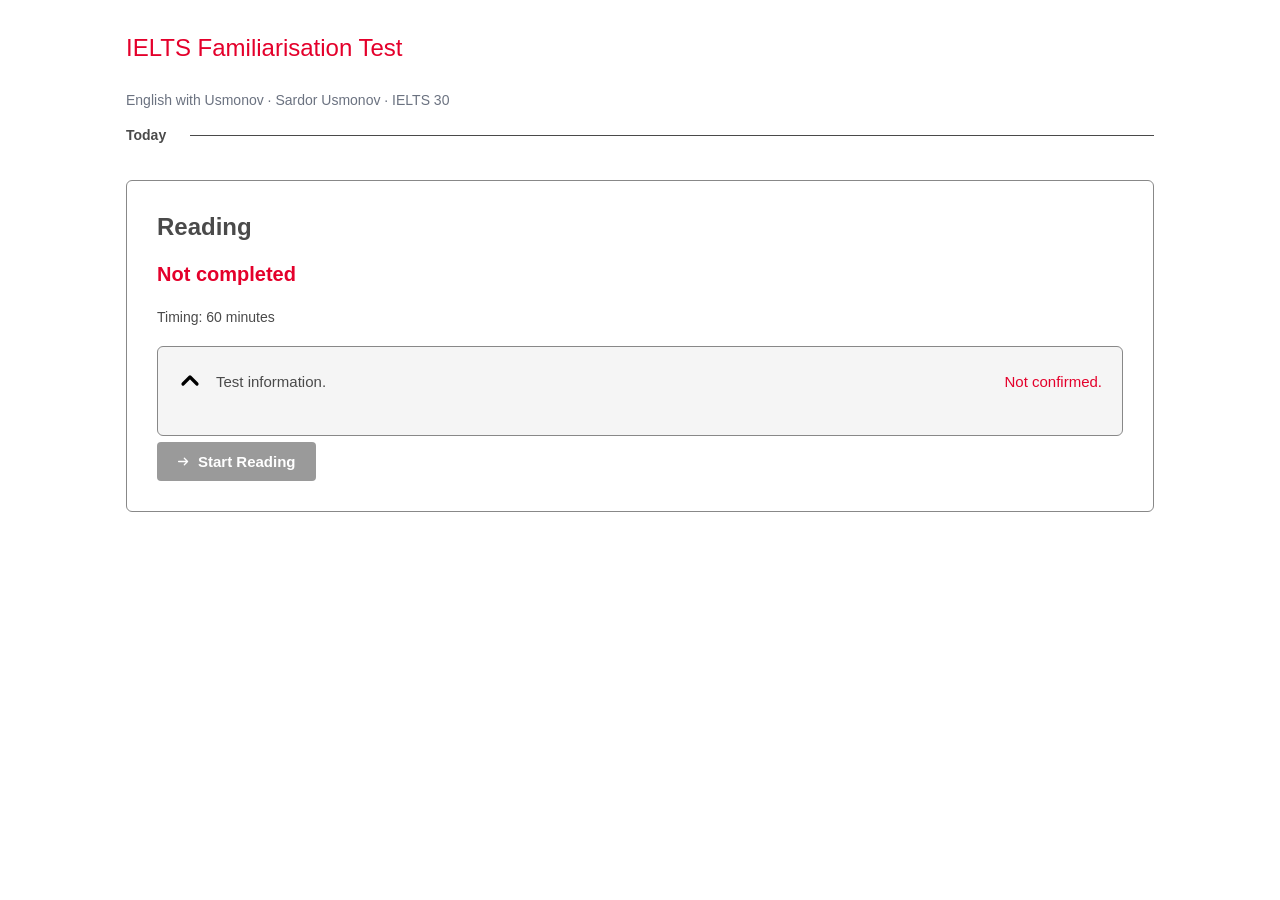
<file: ie-reading-1.html>
<!DOCTYPE html><html lang="en"><head>
<script id="fresh-start">
(function(){try{var nav=(performance.getEntriesByType&&performance.getEntriesByType('navigation')[0])||{};
if(nav.type!=='reload'){Object.keys(localStorage).forEach(function(k){if(k.indexOf('cdi.answers.')===0)localStorage.removeItem(k);});}}catch(e){}})();
</script><meta charset="UTF-8"><meta name="viewport" content="width=device-width, initial-scale=1.0"><meta name="copyright" content="IELTS is jointly owned by the British Council, IDP: IELTS Australia and Cambridge Assessment English."><title>IELTS Reading · Test 1</title><style>:root{--bg:#ffffff;--surface:#ffffff;--surface-alt:#f8f8f8;--text:#000000;--text-muted:#333333;--text-secondary:#666666;--border:#cdcdcd;--border-light:#d5d5d5;--_d8cf8c-bg:rgb(241,242,236);--_d8cf8c-border:rgb(213,213,213);--accent:#2a6c96;--accent-hover:#245e82;--accent-soft:#bbd8f0;--qnum-border:rgb(65,143,198);--prev-bg:rgb(0,0,0);--next-bg:rgb(0,0,0);--check-bg:rgb(239,239,239);--check-color:rgb(83,83,83);--hover-bg:#e4e4e4;--ok:#3a8a17;--ok-soft:#e6f4ea;--bad:#88131a;--bad-soft:#fce8e6;--warn:#fe6532;--hl-yellow:#fef08a;--hl-green:#bbf7d0;--hl-blue:#bfdbfe;--hl-pink:#fecdd3;--topbar-h:56px;--navbar-h:53px;--font-scale:1;--line-scale:1}body._77d6f3{--bg:#1a1a2e;--surface:#16213e;--surface-alt:#1f2b47;--text:#e4e6eb;--text-muted:#c8cad0;--text-secondary:#b0b3b8;--border:#3a3f4b;--border-light:#3a3f4b;--_d8cf8c-bg:#1f2b47;--_d8cf8c-border:#3a3f4b;--accent:#5ca0d3;--accent-hover:#7db8e3;--accent-soft:#1e3a5f;--qnum-border:#5ca0d3;--hover-bg:#2a3550;--check-bg:#1f2b47;--check-color:#b0b3b8;--ok:#81c995;--ok-soft:#1b3a26;--bad:#f28b82;--bad-soft:#3c1f1e;--warn:#fdd663;--hl-yellow:#6b5c10;--hl-green:#1e4d2e;--hl-blue:#1e3a5f;--hl-pink:#5c2030}body._edb658{--bg:#f4ece0;--surface:#faf6ef;--surface-alt:#f0e8da;--text:#3c3226;--text-muted:#5a4a3a;--text-secondary:#6b5e50;--border:#d5c9b8;--border-light:#d5c9b8;--_d8cf8c-bg:#ede8de;--_d8cf8c-border:#c8bfb0;--accent:#8b6914;--accent-soft:#f5eedc;--hover-bg:#e8dfd0}*,*::before,*::after{box-sizing:border-box;margin:0;padding:0}html,body{height:100%;font-family:Arial,sans-serif;font-size:calc(16px * var(--font-scale));line-height:calc(1.5 * var(--line-scale));background:var(--bg);color:var(--text);-webkit-font-smoothing:antialiased}.app{height:100vh;display:flex;flex-direction:column;overflow:hidden;background:var(--bg)}header.topbar{height:var(--topbar-h);display:flex;align-items:center;justify-content:space-between;padding:0 16px;background:#ffffff;border-bottom:1px solid var(--border-light);flex-shrink:0;z-index:40}body._77d6f3 header.topbar{background:var(--surface)}body._edb658 header.topbar{background:var(--surface)}body._77d6f3 footer.navbar,body._edb658 footer.navbar{background:var(--surface);border-color:var(--border)}body._77d6f3 ._ddd19a,body._edb658 ._ddd19a{color:var(--text)}body._77d6f3 ._3a766c,body._edb658 ._3a766c{color:var(--text)}body._77d6f3 ._3a766c.active,body._edb658 ._3a766c.active{background:var(--surface-alt)}._01c83b{display:flex;align-items:center;gap:12px}._dd3cc3{width:93px;height:27px;flex-shrink:0}._1492d3{font-size:16px;font-weight:600;color:rgb(0,0,0)}.topbar-center{flex:1;display:flex;justify-content:center;align-items:center}._18c64b{font-size:13px;font-weight:600;color:rgba(0,0,0,0.38);letter-spacing:0.02em;user-select:none}._18c64b a{color:inherit;text-decoration:none;cursor:pointer}._18c64b a:hover{color:rgba(0,0,0,0.6);text-decoration:underline}body._77d6f3 ._18c64b{color:rgba(255,255,255,0.30)}body._77d6f3 ._18c64b a:hover{color:rgba(255,255,255,0.55)}._7528fd{display:flex;align-items:center;gap:4px}._59add1{font-size:15px;font-weight:700;font-variant-numeric:tabular-nums;color:var(--text-muted);min-width:50px;text-align:right;margin-right:4px;letter-spacing:0.03em}._59add1.warning{color:var(--warn)}._59add1.danger{color:var(--bad);animation:timer-flash 1s ease-in-out infinite}@keyframes timer-flash{0%,100%{opacity:1}50%{opacity:0.35}}._46a878{display:inline-flex;align-items:center;justify-content:center;width:56px;height:56px;border:none;background:transparent;color:var(--text);cursor:pointer;border-radius:0;transition:background 0.15s}._46a878:hover{background:var(--hover-bg)}._46a878 svg{width:26px;height:26px;fill:currentColor}._d8cf8c{margin:16px;padding:12px 16px;background:var(--_d8cf8c-bg);border:0.8px solid var(--_d8cf8c-border);flex-shrink:0}._2cf411{font-size:16px;font-weight:700;color:var(--text);margin:0 0 4px 0;line-height:1.3}._dc6edd{font-size:16px;font-weight:400;color:var(--text);margin:0;line-height:1.4}main.layout{flex:1;display:flex;min-height:0;background:var(--surface)}._1cc95d{flex:1;overflow-y:auto;overflow-x:hidden;background:var(--surface);min-width:200px}._6e7a23{padding:24px 28px 40px}._1e389a{font-size:16px;font-weight:700;color:var(--text);margin:0 0 16px 0;line-height:1.4}._5e3ba2{margin:0 0 16px;color:var(--text-secondary);font-size:16px}._e57939{font-size:calc(16px * var(--font-scale));line-height:calc(1.6 * var(--line-scale))}._e57939 p{margin:16px 0}._e57939 p:first-child{margin-top:0}._e57939 p:last-child{margin-bottom:0}._e6baaf{margin-top:20px}._9700b5{width:100%;border-collapse:collapse;margin-bottom:16px;font-size:0.95em}._9700b5 th,._9700b5 td{border:1px solid var(--border);padding:8px 10px;vertical-align:top;text-align:left}._9700b5 th{background:var(--surface-alt);font-weight:700}._de46ab{width:16px;background:transparent;cursor:col-resize;display:flex;align-items:center;justify-content:center;flex-shrink:0;position:relative;user-select:none}._de46ab::before{content:'';position:absolute;left:50%;top:0;bottom:0;width:1px;background:var(--border-light);transform:translateX(-50%)}body._77d6f3 ._de46ab::before{background:rgba(255,255,255,0.25)}body._77d6f3 ._a24898,body._edb658 ._a24898{background:var(--surface-alt);border-color:var(--border);color:var(--text-secondary)}._a24898{position:absolute;left:50%;top:50%;transform:translate(-50%,-50%);width:35px;height:35px;background:rgb(249,249,249);border:1.6px solid rgb(83,83,83);border-radius:0;display:flex;align-items:center;justify-content:center;font-size:16px;color:rgb(83,83,83);cursor:col-resize;pointer-events:none}._de46ab:hover::before,._de46ab.dragging::before{background:var(--accent)}._de46ab:hover ._a24898,._de46ab.dragging ._a24898{border-color:var(--accent);color:var(--accent)}._61c12f{flex:1;display:flex;flex-direction:column;overflow:hidden;background:var(--surface);min-width:200px}._3dca3b{flex:1;overflow-y:auto;overflow-x:hidden;padding:16px 16px 16px 17px;font-size:calc(16px * var(--font-scale));transition:opacity 0.16s ease}._3dca3b._986f71{opacity:0}._3dca3b ._7c89b0 li label,._3dca3b ._fe5c37,._3dca3b ._4cba7d,._3dca3b ._093e7d,._3dca3b ._b9edbd,._3dca3b ._068e39,._3dca3b ._74fa40,._3dca3b ._8cee50,._3dca3b ._7fed66,._3dca3b ._10bf30,._3dca3b ._271192 p,._3dca3b ._a05341 li,._3dca3b ._20921d,._3dca3b ._00e39b,._3dca3b ._9f3e8d,._3dca3b ._264e67,._3dca3b ._50adce,._3dca3b ._db14b8,._3dca3b ._c8c745,._3dca3b ._cc2c5c{font-size:inherit}._03c248{display:flex;align-items:stretch;justify-content:flex-end;flex-shrink:0;height:56px;background:var(--surface)}._353a47{margin-bottom:32px;border-radius:4px}._353a47._6c9afb{animation:_6c9afb-anim 1s ease-out forwards}@keyframes _6c9afb-anim{0%{box-shadow:0 0 0 2px var(--accent)}70%{box-shadow:0 0 0 2px var(--accent)}100%{box-shadow:none}}._08b1e9{animation:_08b1e9-anim 0.8s ease-out forwards;border-radius:3px}@keyframes _08b1e9-anim{0%{background:var(--accent-soft)}100%{background:transparent}}._db14b8{font-size:16px;font-weight:700;color:var(--text);margin-bottom:8px}._dddc8d,._b9edbd{font-size:16px;font-weight:400;color:var(--text);line-height:1.5;margin-bottom:16px}.question,._68a707{display:flex;align-items:flex-start;gap:8px;padding:16px 0 0}._355390{display:flex;align-items:flex-start;gap:8px;margin-bottom:8px}._5410c9{flex:1;min-width:0}._9b6774{display:inline-flex;align-items:center;justify-content:center;flex-shrink:0;min-width:21px;width:auto;height:24px;border:1.6px solid var(--qnum-border);border-radius:3px;background:transparent;color:var(--text);font-size:16px;font-weight:700;line-height:1;padding:0 4px;text-align:center;white-space:nowrap}._9b6774.plain{border-color:transparent;font-weight:400}._7d6214{font-size:16px;font-weight:400;line-height:1.5;color:var(--text)}._6ae66a,._4bbedc,.option{display:flex;align-items:flex-start;gap:8px;padding:0.8rem 0.5rem;cursor:pointer;border-radius:3px;transition:background-color 0.15s}._6ae66a:hover,._4bbedc:hover,.option:hover{background-color:var(--hover-bg)}._6ae66a label,._4bbedc label,.option label{cursor:pointer;font-size:16px;line-height:1.5;color:var(--text)}._6ae66a input:checked~label,._4bbedc input:checked~label,._6ae66a.selected,._4bbedc.selected{background-color:var(--accent-soft)}input[type="text"],._c72798,._a65577,select{border:1px solid var(--border);border-radius:3px;padding:4px 8px;font-family:Arial,sans-serif;font-size:16px;color:var(--text);background:var(--surface);transition:border-color 0.15s}._c72798,._a65577{min-width:120px;border-bottom-width:2px;border-top:none;border-left:none;border-right:none;border-radius:0;background:transparent;padding:2px 4px}input[type="text"]:focus,._c72798:focus,._a65577:focus,select:focus{outline:none;border-color:var(--accent)}._7f5956{font-weight:700;margin-bottom:12px}._f466d5{display:flex;align-items:flex-start;gap:6px;margin-bottom:8px;line-height:1.6}._d20adb{flex-shrink:0;color:var(--text-secondary)}._db7b2d{display:flex;flex-direction:column;align-items:center;gap:4px;margin:12px 0}._264e67{width:100%;max-width:500px;padding:10px 14px;border:1px solid var(--border);border-radius:3px;background:var(--surface-alt);text-align:center}._c16728{font-size:18px;color:var(--text-secondary);line-height:1}._c22526{display:flex;gap:20px;align-items:flex-start;margin:8px 0}._16f0ee{flex:1;min-width:0;display:flex;flex-direction:column;align-items:center;gap:0;max-width:520px}._16f0ee ._264e67{text-align:left;max-width:100%;font-size:16px;line-height:1.55}._16f0ee ._c16728{text-align:center;padding:3px 0;align-self:center}._6c628f{display:flex;flex-direction:column;gap:6px;padding-top:2px}._374af8{display:flex;align-items:flex-start;gap:10px;padding:8px 0;border-bottom:1px solid var(--border)}._374af8:last-child{border-bottom:none}._6e7532{font-weight:700;min-width:20px;color:var(--accent)}._3dca3b ._68a707,._3dca3b .question{display:flex !important;align-items:flex-start !important;gap:8px !important;padding:16px 0 0 !important;margin-bottom:0 !important;border:none !important;background:transparent !important;border-radius:0 !important}._3dca3b ._9b6774{display:inline-flex !important;align-items:center !important;justify-content:center !important;flex-shrink:0 !important;min-width:21px !important;width:auto !important;height:24px !important;border:1.6px solid var(--qnum-border) !important;border-radius:3px !important;background:transparent !important;color:var(--text) !important;font-size:16px !important;font-weight:700 !important;line-height:1 !important;padding:0 4px !important;text-align:center !important;white-space:nowrap !important}._3dca3b ._68a707 ._7d6214,._3dca3b .question ._7d6214,._3dca3b ._5410c9{flex:1 !important;min-width:0 !important;font-size:16px !important;line-height:1.5 !important;color:var(--text) !important;background:transparent !important}._3dca3b ._68a707 select,._3dca3b select{border:1px solid var(--border) !important;border-radius:3px !important;background:var(--surface) !important;color:var(--text) !important;font-size:16px !important;padding:4px 8px !important;margin-left:8px !important;font-family:Arial,sans-serif !important}._3dca3b ._5d03df{font-size:16px;line-height:1.6;margin:8px 0 16px;color:var(--text)}._3dca3b .instructions{font-size:16px;line-height:1.5;color:var(--text);margin-bottom:8px}._3dca3b .options{margin-top:4px}._3dca3b ._4f4233,._3dca3b ._5d8c07{display:flex !important;align-items:flex-start !important;gap:8px !important;padding:16px 0 0 !important;border:none !important;background:transparent !important;border-radius:0 !important}._3dca3b ._7f5956{font-size:16px;font-weight:700;margin-bottom:8px;color:var(--text)}._3dca3b ._0e02ec,._3dca3b ._160394{font-size:16px;line-height:1.6;color:var(--text)}._3dca3b ._b8a540{list-style:none;padding:0;margin:4px 0 24px}._dc47b0{margin-top:24px;border:1px solid var(--border);border-radius:3px;background:var(--surface);padding:18px}._dc47b0 h3{margin:0 0 12px;font-size:1.1em}._01c11a{display:flex;gap:24px;margin-bottom:16px;flex-wrap:wrap}._f519f0{font-size:0.95em}._f519f0 strong{display:block;font-size:1.4em;color:var(--accent)}._65309a{display:flex;flex-wrap:wrap;gap:6px;margin-bottom:14px}._d551a9{font-size:0.82em;padding:3px 9px;border-radius:12px;border:1px solid;white-space:nowrap}.bd-ok{border-color:#4caf50;color:#2e7d32;background:#f1f8f1}._585c0f{border-color:#ff9800;color:#e65100;background:#fff8f0}._5eb848{border-color:#ef5350;color:#c62828;background:#fff5f5}._996f42{width:100%;border-collapse:collapse;font-size:0.9em}._996f42 th,._996f42 td{border:1px solid var(--border);padding:6px 10px;text-align:left}._996f42 th{background:var(--surface-alt);font-weight:700}._996f42 ._72c7db{color:var(--ok);font-weight:700}._996f42 ._64328d{color:var(--bad);font-weight:700}._996f42 ._4c17a6{color:var(--text-secondary)}._996f42 tr._45ac71{cursor:pointer}._996f42 tr._45ac71:hover{background:var(--hover-bg)}._996f42 tr._45ac71:hover td:first-child::after{content:' 🔍';font-size:11px;opacity:0.6}._259add{font-size:0.78em;color:var(--text-secondary);margin:10px 0 0;padding:6px 10px;background:var(--hover-bg,rgba(0,0,0,0.04));border-radius:4px}._fe5c37._0ddd7b{border-color:var(--ok) !important;background:var(--ok-soft)}._fe5c37._f04e89{border-color:var(--bad) !important;background:var(--bad-soft)}._6ae66a._0ddd7b,._4bbedc._0ddd7b{background:var(--ok-soft);border-left:3px solid var(--ok)}._6ae66a._f04e89,._4bbedc._f04e89{background:var(--bad-soft);border-left:3px solid var(--bad)}._4cba7d._0ddd7b{border-color:var(--ok) !important;background:var(--ok-soft) !important}._4cba7d._f04e89{border-color:var(--bad) !important;background:var(--bad-soft) !important}select._0ddd7b{border-color:var(--ok) !important;background:var(--ok-soft)}select._f04e89{border-color:var(--bad) !important;background:var(--bad-soft)}._9fb416{display:inline-flex;align-items:center;margin-left:6px;padding:0 8px;height:22px;border:1px solid var(--ok);border-radius:3px;background:var(--ok-soft);color:var(--ok);font-size:14px;font-weight:600;white-space:nowrap;vertical-align:middle}mark._ad27a4{background:rgba(65,142,200,0.18);border-radius:2px;color:inherit;padding:1px 0}body._77d6f3 mark._ad27a4{background:rgba(92,160,211,0.30)}._e57939 p._3b5df6{background:rgba(65,142,200,0.04)}body._77d6f3 ._e57939 p._3b5df6{background:rgba(92,160,211,0.08)}._baa66d{font-size:10px;font-weight:700;color:var(--accent);background:var(--accent-soft);border-radius:3px;padding:0 4px;margin-left:4px;vertical-align:super;line-height:1;white-space:nowrap}footer.navbar{height:var(--navbar-h);background:#ffffff;border-top:1px solid var(--border-light);display:flex;align-items:stretch;flex-shrink:0;z-index:40;overflow:clip}._8bffde{flex:1;display:flex;align-items:stretch;overflow:hidden;min-width:0;border-right:1px solid var(--border-light)}._4d3e92{display:flex;align-items:center;gap:0;padding:0 0 0 16px;border-right:1px solid var(--border)}._ddd19a{font-size:16px;font-weight:600;color:rgb(51,51,51);white-space:nowrap;padding:3px 20px 0;display:flex;align-items:center;position:relative;align-self:stretch}._ddd19a::before{content:'';position:absolute;top:0;left:0;right:0;height:3px;background:rgb(215,215,215)}._b46f9c{display:flex;align-items:stretch;gap:1px;overflow-x:auto;overflow-y:hidden;padding:0 8px;height:100%;scrollbar-width:none}._8bffde>._b46f9c{flex:1;justify-content:center}._b46f9c::-webkit-scrollbar{display:none}._3a766c{display:inline-flex;flex-direction:column;align-items:center;justify-content:center;position:relative;min-width:32px;height:auto;border:1.6px solid transparent;background:transparent;color:rgb(51,51,51);border-radius:3px;font-size:16px;font-weight:400;cursor:pointer;flex-shrink:0;padding:3px 9px 0;transition:border-color 0.1s}._1c07b2{position:absolute;top:0;left:-1px;right:-1px;height:3px;background:rgb(215,215,215);border-radius:0;pointer-events:none;flex-shrink:0}._3a766c.active{background:#ffffff;border-color:var(--qnum-border);font-weight:700}._3a766c.active ._1c07b2{background:rgb(65,142,200)}._3a766c.done{color:var(--accent)}._3a766c.done ._1c07b2{background:rgb(33,170,116)}._3a766c._9ec44a{color:rgb(33,170,116)}._3a766c._9ec44a ._1c07b2{background:rgb(33,170,116)}._3a766c._edb81d{color:rgb(220,53,69)}._3a766c._edb81d ._1c07b2{background:rgb(220,53,69)}._3c4b28{flex:1;display:flex;flex-direction:row;align-items:center;justify-content:center;gap:6px;padding:0 20px;border:none;border-right:1px solid var(--border);background:#ffffff;color:rgb(51,51,51);font-size:16px;font-weight:400;cursor:pointer;white-space:nowrap;text-align:center;transition:background 0.12s;position:relative}._3c4b28::before{content:'';position:absolute;top:0;left:0;right:0;height:3px;background:rgb(215,215,215)}._3c4b28:hover{background:var(--hover-bg)}._3c4b28:last-child{border-right:none}._5f818c{font-size:16px;font-weight:400;color:rgb(51,51,51)}._5cadff{font-size:16px;font-weight:400;color:rgb(117,117,117)}body._77d6f3 ._3c4b28,body._edb658 ._3c4b28{background:var(--surface);color:var(--text)}body._77d6f3 ._5f818c,body._edb658 ._5f818c{color:var(--text)}body._77d6f3 ._5cadff,body._edb658 ._5cadff{color:var(--text-secondary)}._bfd0fc{display:flex;align-items:stretch;flex-shrink:0}._67d4cf,._c6653d{width:56px;height:56px;border:none;border-radius:3px;display:flex;align-items:center;justify-content:center;cursor:pointer;transition:opacity 0.15s}._67d4cf{background:var(--prev-bg);color:#ffffff}._c6653d{background:var(--next-bg);color:#ffffff}._19b521{width:77px;height:100%;border:none;border-radius:0;display:flex;align-items:center;justify-content:center;cursor:pointer;background:var(--check-bg);color:var(--check-color);transition:opacity 0.15s}._67d4cf:hover,._c6653d:hover{opacity:0.85}._19b521:hover{opacity:0.85}._67d4cf:disabled,._c6653d:disabled{opacity:0.35;cursor:not-allowed}._67d4cf svg,._c6653d svg{width:26px;height:26px;fill:currentColor}._19b521 svg{width:24px;height:24px;fill:currentColor}.btn{display:inline-flex;align-items:center;justify-content:center;gap:5px;border:1px solid var(--border);background:var(--surface);color:var(--text);border-radius:3px;padding:0.75em 1.5em;font-size:14px;font-weight:600;cursor:pointer;transition:background 0.12s;line-height:18px;font-family:Arial,sans-serif}.btn:hover{background:var(--hover-bg)}.btn.primary{background:var(--accent);color:#fff;border-color:var(--accent)}.btn.primary:hover{background:var(--accent-hover)}.btn.primary:disabled{opacity:0.5;cursor:not-allowed}._210340{position:fixed;top:var(--topbar-h);right:0;width:min(300px,100vw);background:var(--surface);border-left:1px solid var(--border);box-shadow:-4px 0 16px rgba(0,0,0,0.1);padding:16px;z-index:60;display:none;max-height:calc(100vh - var(--topbar-h));overflow-y:auto}._210340.open{display:block}._600040{font-size:13px;font-weight:700;text-transform:uppercase;letter-spacing:0.04em;color:var(--text-secondary);margin-bottom:14px}._828cc3{margin-bottom:14px}._828cc3 label{display:block;margin-bottom:6px;font-size:12px;font-weight:600;color:var(--text-secondary)}._828cc3 input[type="range"]{width:100%;accent-color:var(--accent)}._760b16{display:flex;gap:8px}._9dbe27{width:36px;height:36px;border-radius:6px;border:2px solid var(--border);cursor:pointer;transition:border-color 0.15s}._9dbe27:hover,._9dbe27.active{border-color:var(--accent)}._9dbe27._246499{background:#ffffff}._9dbe27._f42b51{background:#faf6ef}._9dbe27._e30a05{background:#1a1a2e}.highlight{padding:0 1px;border-radius:2px;background:var(--hl-yellow)}._fd29d1{position:fixed;z-index:90;display:none;background:var(--surface);border:1px solid var(--border);border-radius:8px;box-shadow:0 4px 16px rgba(0,0,0,0.15);padding:6px;gap:4px}._fd29d1.visible{display:flex}._fe3786{width:24px;height:24px;border-radius:50%;border:2px solid transparent;cursor:pointer;transition:transform 0.1s}._fe3786:hover{transform:scale(1.15)}._fe3786.yellow{background:#fef08a}._5744ab{width:24px;height:24px;border-radius:50%;border:1px solid var(--border);background:var(--surface);cursor:pointer;font-size:12px;display:flex;align-items:center;justify-content:center;color:var(--bad)}._29ee20{position:fixed;inset:0;background:rgba(0,0,0,0.5);display:none;align-items:center;justify-content:center;z-index:100}._29ee20.visible{display:flex}._ae7dfb{background:var(--surface);border-radius:3px;padding:28px 32px;max-width:440px;width:90%;box-shadow:0 6px 20px rgba(0,0,0,0.3);text-align:center}._ae7dfb h2{margin:0 0 12px;font-size:1.3em}._ae7dfb p{margin:0 0 20px;color:var(--text-secondary);font-size:0.95em;line-height:1.5}._63ce59{display:flex;gap:10px;justify-content:center}._9c8b68{display:contents}._9c8b68[hidden]{display:none}@media (max-width:980px){main.layout{flex-direction:column}._1cc95d,._61c12f{flex:none;height:50%}._de46ab{display:none}._6e7a23,._3dca3b{padding:16px 18px 28px}}@media (max-width:640px){._d8cf8c{margin:8px}._3c4b28{min-width:70px;padding:0 10px}._5cadff{display:none}._6e7a23,._3dca3b{padding:12px 14px 24px}}._9b6774.active{border-color:var(--qnum-border);font-weight:700}._7c89b0{list-style:none;margin:4px 0 0;padding:0}._7c89b0.vertical{display:flex;flex-direction:column;gap:2px}._7c89b0 li label{display:flex;align-items:flex-start;gap:8px;padding:0.5rem 0.5rem;cursor:pointer;border-radius:3px;font-size:16px;line-height:1.5;color:var(--text);transition:background-color 0.15s}._7c89b0 li label:hover{background-color:var(--hover-bg)}._7c89b0 li input:checked + span,._7c89b0 li label:has(input:checked){background-color:var(--accent-soft)}._fe5c37{border:1.5px solid var(--accent);border-radius:3px;height:22px;width:172px;min-width:172px;max-width:100%;padding:0 8px;font-size:16px;font-family:Arial,sans-serif;color:var(--text);background:var(--surface);vertical-align:baseline;text-align:left;box-sizing:border-box;display:inline-block}._fe5c37:focus{outline:none;border-color:var(--accent);border-width:1.5px}._fe5c37::placeholder{font-weight:700;color:var(--text);opacity:1;text-align:center}._77d6f3 ._fe5c37::placeholder{color:var(--text-muted)}._a05341{list-style:disc;padding-left:24px;margin:8px 0 0}._a05341 li{font-size:16px;line-height:2;color:var(--text)}._068e39{font-size:16px;font-weight:700;margin:14px 0 6px;color:var(--text);line-height:1.4}._74fa40{font-size:16px;font-weight:700;margin:14px 0 2px;color:var(--text);line-height:1.4}._8cee50{font-size:16px;font-weight:700;margin:10px 0 2px;color:var(--text);line-height:1.4}._7fed66{font-size:16px;margin:6px 0 2px;color:var(--text);line-height:1.4}._10bf30{font-size:16px;margin:4px 0 4px 16px;color:var(--text);line-height:1.6}._88dea7{font-size:14px;color:#b85c00;background:rgba(255,160,60,0.10);border:1px solid rgba(255,160,60,0.35);border-radius:6px;padding:8px 12px;margin:0 0 14px 0;line-height:1.5}body._77d6f3 ._88dea7{color:#ffb347;background:rgba(255,160,60,0.08);border-color:rgba(255,160,60,0.25)}._a2bbb9{font-size:14px;color:var(--text-muted);font-style:italic;margin:0 0 12px 0}._7fcbc2{margin:0 0 16px 0;border:1px solid var(--border);border-radius:6px;overflow:hidden;display:inline-block;max-width:100%}._b2df41{display:block;width:100%;height:auto}._b67b67{margin:8px 0}._9f3e8d{font-size:16px;margin:6px 0;color:var(--text);line-height:1.7}._c6a9d3{font-size:16px;margin:6px 0 6px 4px;color:var(--text);line-height:1.6}._bcba4c ._1c223d{font-weight:700;white-space:nowrap;vertical-align:top;padding:8px 12px;width:1%}._bcba4c td{vertical-align:top;padding:8px 12px}._0fa4ab{margin:3px 0;line-height:1.5}._6e24b4{list-style:none;padding:0;margin:10px 0}._29757b{display:flex;align-items:baseline;gap:8px;margin-bottom:12px;flex-wrap:wrap}._50adce{font-size:16px;color:var(--text);flex:1;min-width:200px}._0485e3{min-width:180px;flex-shrink:0}._271192{margin-top:14px;padding-top:12px;border-top:1px solid #d8d8d8}._d87720 td{padding:6px 10px}._4cba7d{display:inline-flex;align-items:center;justify-content:center;min-width:90px;height:27px;padding:0 8px;border:0.8px dashed var(--border);border-radius:3px;background:var(--surface);color:var(--text-secondary);font-size:16px;font-family:Arial,sans-serif;cursor:pointer;vertical-align:middle;transition:background 0.12s,border-color 0.12s,border-width 0.12s,color 0.12s}._4cba7d._69e68a{border:1.6px dashed var(--accent);color:var(--accent)}._4cba7d:hover,._4cba7d._45ade2{background:var(--hover-bg)}._4cba7d._b7e62d{border-style:solid;border-color:var(--accent);color:var(--text);background:var(--accent-soft);font-weight:400}._0092a4{display:flex;flex-wrap:wrap;gap:6px;margin-top:16px;padding:10px 12px;background:var(--surface-alt);border-radius:4px;border:1px solid var(--border)}._77d6f3 ._0092a4{background:var(--surface-alt)}._093e7d{padding:4px 10px;border:0.8px solid var(--border);border-radius:4px;font-size:16px;font-family:Arial,sans-serif;color:var(--text);background:var(--surface);cursor:pointer;transition:background 0.12s,border-color 0.12s;text-align:left;line-height:1.4}._093e7d:hover{background:var(--hover-bg)}._093e7d._c09397{background:var(--accent-soft);border-color:var(--accent)}._093e7d._27cf64{display:none}._093e7d._b375d2{opacity:0.35;cursor:grabbing}._093e7d[draggable="true"]{cursor:grab}._4cba7d._6fa24e{background:var(--accent-soft);border-style:solid;border-color:var(--accent)}._e6e0d1{margin-bottom:20px}._a1f580{font-size:15px;font-weight:400;color:var(--text);margin-bottom:8px}._f561b6{flex-direction:column;align-items:flex-start;background:transparent;border:none;padding:0;margin-top:8px;gap:4px}._77d6f3 ._f561b6{background:transparent}._872cc7{width:auto;text-align:left;padding:6px 12px;font-size:15px;font-weight:700;border:1px solid rgb(83,83,83);border-radius:3px;background:var(--surface)}._872cc7:hover{border-color:var(--accent);background:var(--hover-bg)}._872cc7._c09397{border-color:var(--accent);background:var(--accent-soft);box-shadow:0 0 0 2px var(--accent-soft)}._24b568{display:flex;align-items:flex-start;gap:10px;margin-bottom:16px}._02aed7{flex:1;display:flex;flex-direction:column;gap:6px}._cc2c5c{font-size:15px;color:var(--text);line-height:1.4}._207446{display:block;width:100%;height:34px;text-align:center;font-size:14px;padding:0 10px}._c5c51d{display:flex;flex-direction:column;gap:16px;margin-top:8px}._20921d{display:flex;flex-direction:column;gap:6px;font-size:16px;color:var(--text)}._f5c4d9{display:flex;align-items:flex-start;gap:10px}._00e39b{flex:1;line-height:1.5}._20921d ._4cba7d{min-width:300px;max-width:100%}._271192 p{line-height:2.2;margin-bottom:8px;font-size:16px;color:var(--text)}._fffffd{width:100%;border-collapse:collapse;margin-top:8px;font-size:15px}._fffffd th,._fffffd td{border:1px solid var(--border);padding:6px 10px;text-align:center;vertical-align:middle}._fffffd th:first-child,._fffffd td:first-child{text-align:left;min-width:200px}._1fba66{width:36px;padding:0 !important}._fd5807{display:flex;align-items:center;justify-content:center;width:100%;height:100%;min-height:36px;cursor:pointer}._de83c5{margin-top:10px;font-size:14px;border-collapse:collapse}._de83c5 td{padding:3px 8px;color:var(--text)}._de83c5 td:first-child{font-weight:700;min-width:28px}._127a64{border-collapse:collapse;width:100%}._127a64 td{padding:5px 8px;vertical-align:middle}._127a64 tr{border-bottom:1px solid var(--border)}._127a64 tr:last-child{border-bottom:none}._41458e{color:var(--text);font-size:15px;width:100%}._094fcc{white-space:nowrap}._5e18f8{width:48px !important;min-width:48px !important;max-width:48px !important;text-align:center;text-transform:uppercase}._f561b6{background:var(--surface-alt);border:1px solid var(--border);border-radius:4px;padding:10px 14px;margin-bottom:16px}._77d6f3 ._f561b6{background:#2a2a2a}._6ffd77{padding:4px 0;font-size:15px;color:var(--text);line-height:1.5}._e129d8{display:flex;flex-direction:column;gap:14px}._24b568{display:flex;align-items:center;gap:12px;font-size:16px;color:var(--text)}._cc2c5c{flex:1;line-height:1.5}._b9edbd{font-size:16px;font-weight:400;color:var(--text);line-height:1.5;margin-bottom:16px}._c7974f{display:flex;align-items:center;justify-content:center;width:100%;min-height:56px;padding:10px 16px;font-size:15px;font-weight:400;color:var(--text-secondary);box-sizing:border-box;margin:14px 0 6px;border:2px dashed #999;border-radius:4px;background:#fff;text-align:center}._77d6f3 ._c7974f{background:#1e1e1e;border-color:#555}._c7974f._b7e62d{border:2px solid #2E86DE;justify-content:flex-start;text-align:left;font-weight:700;font-size:15px;color:var(--text)}._c7974f:hover,._c7974f._45ade2{border-color:#2E86DE;border-style:dashed;background:rgba(46,134,222,0.05)}._c7974f._b7e62d:hover,._c7974f._b7e62d._45ade2{border-style:solid}._e57939 p.labeled{display:flex;align-items:baseline;gap:0}._c8c745{font-weight:700;min-width:1.8em;flex-shrink:0;font-style:normal}._495b19{flex:1}._375406{font-size:13px;color:var(--text-muted);font-style:italic;margin:6px 0 2px}._375406 em{font-weight:600;color:var(--text-secondary);font-style:normal}._202b68{font-size:1rem;font-weight:700;margin:20px 0 6px;padding-bottom:4px;border-bottom:1px solid var(--border);color:var(--text);letter-spacing:0.02em}._51da97{font-style:italic;font-size:16px;color:var(--text);margin-bottom:10px;line-height:1.6}._ed69ec{font-size:13px;color:var(--text-secondary);margin:6px 0 0;padding-top:8px;border-top:1px solid var(--border);line-height:1.5}._e2abd0{font-size:11px;color:var(--accent);font-weight:600;vertical-align:super}@media (max-width:768px){html,body{overflow-x:hidden;max-width:100vw}.app{height:100vh;height:100svh;overflow:hidden;max-width:100vw}header.topbar{height:48px;padding:0 8px;overflow:hidden}footer.navbar{height:calc(var(--navbar-h) + env(safe-area-inset-bottom));padding-bottom:env(safe-area-inset-bottom);overflow:clip}._8bffde{overflow-x:auto;overflow-y:hidden;-webkit-overflow-scrolling:touch;scrollbar-width:none}._8bffde::-webkit-scrollbar{display:none}main.layout{flex:1;flex-direction:column;min-height:0;overflow:hidden}._1cc95d{width:100% !important;min-width:0;max-width:100%;flex:none;height:45vh;min-height:120px;border-right:none;border-bottom:1px solid var(--border);overflow-y:auto}._61c12f{width:100% !important;min-width:0;max-width:100%;flex:1;height:auto;min-height:0}._471a3d{display:none !important}._1492d3{display:none}._dd3cc3{height:20px}._18c64b{font-size:10px;letter-spacing:0}._d8cf8c{padding:8px 12px}._d8cf8c h2{font-size:15px}._d8cf8c p{font-size:13px}._6e7a23{padding:10px 12px 20px}._3dca3b{padding:10px 12px 20px}.navbar{padding:6px 8px}._6e4423{font-size:13px;padding:6px 10px}._19b521{width:36px;height:36px}.q-nav button{width:32px;height:32px;font-size:12px}._7c89b0 li label{padding:0.65rem 0.5rem}._fe5c37{width:130px;min-width:80px;max-width:100%}._4cba7d{min-width:120px}._20921d ._4cba7d{max-width:100%}._353a47,._53dd7b,._4e1484{max-width:100%;overflow-x:hidden}._11e72d,._8a2b04,._c22526{max-width:100%}._73ef99,._b29d0d{min-width:0;max-width:100%}._0092a4{flex-wrap:wrap}._210340{width:100%;left:0;right:0;bottom:0;border-radius:12px 12px 0 0}._fd29d1{bottom:calc(var(--navbar-h,56px) + 10px);top:auto !important;left:50% !important;transform:translateX(-50%);padding:10px 18px;border-radius:28px;gap:14px;box-shadow:0 4px 24px rgba(0,0,0,0.22)}._fe3786{width:40px;height:40px}._5744ab{width:40px;height:40px;font-size:18px}._c22526{flex-direction:column}._6c628f{margin-top:12px;flex-direction:row;flex-wrap:wrap}}@media (max-width:480px){._1cc95d{height:40vh}._59add1{font-size:14px}._3c4b28{min-width:56px;padding:0 7px;font-size:12px}._5f818c{font-size:12px}._ddd19a{font-size:13px;padding:3px 12px 0}._3a766c{min-width:28px;font-size:14px;padding:3px 6px 0}._18c64b{display:none}}
.intro{position:fixed;inset:0;background:#fff;z-index:2000;overflow-y:auto;font-family:Arial,Helvetica,sans-serif;color:#4a4a4a}
.intro[hidden]{display:none!important}
.i-wrap{max-width:1100px;margin:0 auto;padding:30px 36px 60px}
.i-h{margin:0 0 14px;font-size:24px;font-weight:700;color:#4a4a4a}
.i-status{font-size:20px;font-weight:700;color:#e4002b;margin-bottom:18px}
.i-timing{font-size:14px;margin-bottom:18px}
.i-card{background:#f5f5f5;border:1px solid #888;border-radius:6px;padding:22px 20px 26px}
.i-cardhead{display:flex;align-items:center;gap:14px;font-size:15px;margin-bottom:16px}
.i-cardhead svg{width:24px;height:24px;flex-shrink:0}
.i-conf{color:#e4002b;margin-left:auto}.i-conf.ok{color:#a5c539}
.i-card video{display:block;width:100%;aspect-ratio:16/9;background:#fff}
.i-ready{margin:30px 0 10px;font-size:22px;font-weight:700;color:#4a4a4a}
.i-card p{margin:0 0 18px;font-size:15px}
.i-btn{display:inline-flex;align-items:center;gap:8px;background:#000;color:#fff;border:none;border-radius:4px;padding:11px 20px;font-size:15px;font-weight:700;font-family:inherit;cursor:pointer}
.i-btn:hover{background:#222}.i-btn svg{width:13px;height:13px}
.i-btn:disabled{background:#9a9a9a;cursor:not-allowed}
.i-title{margin:0 0 30px;font-size:24px;font-weight:400;color:#e4002b}
.i-today{display:flex;align-items:center;gap:24px;font-size:14px;font-weight:700;margin-bottom:34px}
.i-today::after{content:'';flex:1;border-top:1px solid #4a4a4a}
.i-outer{background:#fff;border:1px solid #888;border-radius:6px;padding:28px 30px 30px}
.i-outer>.i-btn{margin-top:6px}
.i-rules{margin:0 0 18px;padding-left:20px;font-size:14px;line-height:1.6}
.i-toggle{width:100%;background:transparent;border:none;padding:0;cursor:pointer;font-family:inherit;color:inherit;text-align:left}

body.mock-live #_dc47b0{display:none!important}
body.mock-live #transcript-toggle-btn,body.mock-live #l-transcript-panel{display:none!important}
body.mock-live #float-check{width:auto!important;padding:0 18px!important;font:700 15px Arial,sans-serif!important;color:#fff!important;background:#111!important;opacity:1!important}
body.mock-live #float-check.armed{background:#c8102e!important}
#mock-bar{position:fixed;left:50%;transform:translateX(-50%);bottom:74px;z-index:9999;display:none;align-items:center;gap:14px;background:#111;color:#fff;font:15px Arial,sans-serif;padding:12px 16px;border-radius:6px;box-shadow:0 4px 14px rgba(0,0,0,.3);max-width:94vw}
#mock-bar.show{display:flex}
#mock-bar button{border:0;border-radius:4px;background:#2a6c96;color:#fff;font:700 14px Arial,sans-serif;padding:9px 16px;cursor:pointer;white-space:nowrap}
#mock-wait{position:fixed;inset:0;background:#fff;z-index:99999;display:none;align-items:center;justify-content:center;flex-direction:column;gap:10px;font:700 22px Arial,sans-serif;color:#333;text-align:center;padding:20px}
#mock-wait small{font:400 15px Arial,sans-serif;color:#666}

</style><style>
        .watermark-buttons {
            display: flex;
            gap: 10px;
            align-items: center;
        }

        .watermark-btn {
            display: flex;
            align-items: center;
            gap: 7px;
            padding: 10px 18px;
            border-radius: 22px;
            text-decoration: none;
            font-size: 15px;
            font-weight: 500;
            transition: all 0.3s ease;
            border: 1px solid transparent;
            white-space: nowrap;
        }

        .watermark-btn:hover {
            transform: translateY(-2px);
            box-shadow: 0 4px 12px rgba(0,0,0,0.2);
        }

        .watermark-btn svg {
            flex-shrink: 0;
        }
        
        .telegram-btn {
            background: #0088cc;
            color: white;
        }
        
.topbar-center > .watermark-buttons { margin-left: 0; }
.topbar-center .watermark-btn { padding: 4px 10px; font-size: 13px; }
.i-brand{color:#6b7280;font-size:14px;margin:-6px 0 14px}</style></head><body>
<div id="intro" class="intro">
  <div class="i-wrap">
    <h1 class="i-title">IELTS Familiarisation Test</h1><div class="i-brand">English with Usmonov · Sardor Usmonov · IELTS 30</div>
    <div class="i-today">Today</div>
    <div class="i-outer">
      <h2 class="i-h">Reading</h2>
      <div class="i-status">Not completed</div>
      <div class="i-timing">Timing: 60 minutes</div>
      <div class="i-card">
        <button id="i-toggle" class="i-cardhead i-toggle" type="button" aria-expanded="false" aria-controls="i-body"><svg viewBox="0 0 24 24" fill="none" stroke="#000" stroke-width="3.2" stroke-linecap="round" stroke-linejoin="round"><path d="M5 15l7-7 7 7"/></svg><span>Test information.</span><span class="i-conf" id="i-conf">Not confirmed.</span></button>
        <div id="i-body" hidden>
          <video id="intro-video" controls playsinline preload="metadata" src="reading-intro.mp4"></video>
          <ul class="i-rules"><li>The timer starts when you press Start Reading. It cannot be paused or reset.</li><li>When the time is up, the test finishes automatically.</li><li>There are 40 questions. Try to answer all of them.</li></ul>
          <div id="i-ready">
            <h3 class="i-ready">Ready?</h3>
            <p>Please confirm that you have understood the instructions above.</p>
            <button id="i-confirm" class="i-btn" type="button"><svg viewBox="0 0 16 16" fill="currentColor"><path d="M13.854 3.646a.5.5 0 0 1 0 .708l-7 7a.5.5 0 0 1-.708 0l-3.5-3.5a.5.5 0 1 1 .708-.708L6.5 10.293l6.646-6.647a.5.5 0 0 1 .708 0z"/></svg>I confirm</button>
          </div>
        </div>
      </div>
      <button id="i-start" class="i-btn" type="button" disabled><svg viewBox="0 0 16 16" fill="none" stroke="currentColor" stroke-width="1.6" stroke-linecap="round" stroke-linejoin="round"><path d="M2 8h11M9 4l4 4-4 4"/></svg>Start Reading</button>
    </div>
  </div>
</div>
<div class="app"><header class="topbar"><div class="_01c83b"><svg class="_dd3cc3" viewBox="0 0 777.8 228.6" xmlns="http://www.w3.org/2000/svg" aria-label="IELTS"><g transform="translate(107.14286,-229.37293)"><path fill="#E31837" d="M555.6,458c-38.2,0.3-51.2-5.2-67.7-18c-16.5-12.8-24.2-33.3-25.6-59.4h52.2c2.3,26.8,17.2,37.3,42.2,37.1c19.4-0.1,36.8-4.7,34.8-24.2c-1.4-20.3-32.2-17-72.2-33.9c-28-8.3-54.9-30.6-52.6-65.4c3.5-47.2,46-64.7,85.8-64.9c47.6,0,83.9,23.3,84.5,72l-51.4-0.7c-0.2-28.7-32-28.8-36-28.9c-20.7-0.7-30.9,10.5-30.4,19.5c0.2,17,21.1,21.6,41.6,28.2c38.4,12.2,83.5,19.5,83.8,70.9c-0.4,20.5-6.1,35.7-23.2,49.4C608.2,450.1,585.7,457.8,555.6,458z"/><path fill="#E31837" d="M-107.1,238.7h55.7v215.9h-55.7V238.7z"/><path fill="#E31837" d="M-27.9,238.7h166.4v43.9H26.3v40.5h112.3v42.9H26.3v44.3h112.3v44.4H-27.9z"/><path fill="#E31837" d="M160,238.7h55v169.5h101.4v46.4H160z"/><path fill="#E31837" d="M276,238.7h179.3v43.9h-62.1v172h-54.8v-172H276z"/><path fill="#E31837" d="M631.7,263.8v-21.4h-7.3V238h19.4v4.4h-7.2v21.4H631.7z"/><path fill="#E31837" d="M647,263.8V238h7.4l4.4,17.6l4.4-17.6h7.4v25.8h-4.6v-20.3l-4.9,20.3h-4.8l-4.8-20.3v20.3H647z"/></g></svg><span class="_1492d3">Test taker ID</span></div><div class="topbar-center" data-topbar-center><div class="watermark-buttons" data-wm></div></div><div class="_7528fd"><span id="timer" class="_59add1">60:00</span><button id="start-timer" class="_46a878" type="button" title="Start/Pause timer" aria-label="Start timer"><svg viewBox="0 0 16 16" fill="currentColor"><path d="M6 3.5v9l7-4.5z"/></svg></button><button id="reset-timer" class="_46a878" type="button" title="Reset timer" aria-label="Reset timer"><svg viewBox="0 0 16 16" fill="currentColor"><path fill-rule="evenodd" d="M8 3a5 5 0 1 0 4.546 2.914.5.5 0 0 1 .908-.417A6 6 0 1 1 8 2v1z"/><path d="M8 4.466V.534a.25.25 0 0 1 .41-.192l2.36 1.966c.12.1.12.284 0 .384L8.41 4.658A.25.25 0 0 1 8 4.466z"/></svg></button><button id="_77d6f3-toggle" class="_46a878" type="button" title="Night mode" aria-label="Toggle night mode"><svg viewBox="0 0 16 16" fill="currentColor"><path d="M6 .278a.768.768 0 0 1 .08.858A6.002 6.002 0 0 0 8 14a6.003 6.003 0 0 0 5.864-4.122.768.768 0 0 1 1.2-.278 7.001 7.001 0 0 1-9.064-9.322z"/></svg></button><button id="settings-toggle" class="_46a878" type="button" title="Options" aria-label="Open options"><svg viewBox="0 0 16 16" fill="currentColor"><path fill-rule="evenodd" d="M2.5 12a.5.5 0 0 1 .5-.5h10a.5.5 0 0 1 0 1H3a.5.5 0 0 1-.5-.5zm0-4a.5.5 0 0 1 .5-.5h10a.5.5 0 0 1 0 1H3a.5.5 0 0 1-.5-.5zm0-4a.5.5 0 0 1 .5-.5h10a.5.5 0 0 1 0 1H3a.5.5 0 0 1-.5-.5z"/></svg></button></div></header><div class="_d8cf8c" id="_d8cf8c"><h2 class="_2cf411" id="_2cf411">Part 1</h2><p class="_dc6edd" id="_dc6edd">Read the text and answer questions 1–13.</p></div><main class="layout"><section class="_1cc95d" id="_1cc95d"><div class="_6e7a23" id="_6e7a23"><h2 class="_1e389a">The development of the silk industry</h2><div class="_e57939" id="_e57939"><p><em>Silk, a natural fibre produced by a particular worm called a silkworm, has been used in clothing for many centuries.</em></p><p>When silk was first discovered in China over 4,500 years ago, it was reserved exclusively for the use of the emperor, his close relations and the very highest of his dignitaries. Within the palace, the emperor is believed to have worn a robe of white silk; outside, he, his principal wife, and the heir to the throne wore yellow, the colour of the earth.</p><p>Gradually silk came into more general use, and the various classes of Chinese society began wearing tunics of silk. As well as being used for clothing and decoration, silk was quite quickly put to industrial use, and rapidly became one of the principal elements of the Chinese economy. It was used in the production of musical instruments, as string for fishing, and even as the world&#x27;s first luxury paper. Eventually even the common people were able to wear garments of silk.</p><p>During the Han dynasty (206 BC-220 AD), silk ceased to be a mere fabric and became a form of currency. Farmers paid their taxes in grain and silk, and silk was used to pay civil servants and to reward subjects for outstanding services. Values were calculated in lengths of silk as they had previously been calculated in weight of gold. Before long, silk became a currency used in trade with foreign countries, which continued into the Tang dynasty (616-907 AD). It is possible that this added importance was the result of a major increase in production. Silk also found its way so thoroughly into the Chinese language that 230 of the 5,000 most common characters of Mandarin* have &#x27;silk&#x27; as their key component.</p><p>Silk became a precious commodity, highly sought after by other countries from an early date, and it is believed that the silk trade actually existed before the Silk Road† was officially opened in the second century BC. An Egyptian mummy with a silk thread in her hair, dating from 1070 BC, has been discovered in the village of Deir el Medina near the Valley of the Kings, and is probably the earliest evidence of the silk trade. During the second century BC, the Chinese emperor Han Wu Di&#x27;s ambassadors travelled as far west as Persia and Mesopotamia, bearing gifts including silks. A range of important finds of Chinese silks have also been made along the Silk Road. One of the most dramatic of these finds was some Tang silk discovered in 1900. It is believed that around 1015 AD Buddhist monks, possibly alarmed by the threat of invasion by Tibetan people, had sealed more than ten thousand manuscripts and silk paintings, silk banners and textiles in caves near Dunhuang, a trading station on the Silk Road in north-west China.</p><p>Some historians believe the first Europeans to set eyes upon the fabulous fabric were the Roman legions of Marcus Licinius Crassus, Governor of Syria. According to certain accounts of the period, at an important battle near the Euphrates River in 53 BC, the Roman soldiers were so startled by the bright silken banners of the enemy that they fled in panic. Yet, within decades Chinese silks were widely worn by the rich and noble families of Rome. The Roman Emperor Heliogabalus (218-222 AD) wore nothing but silk. By 380 AD, the Roman historian Marcellinnus Ammianus reported that the use of silk, which was once confined to the nobility, has now spread to all classes without distinction - even to the lowest. The desire for silk continued to increase over the centuries. Despite this demand, the price of silk remained very high.</p><p>In spite of their secrecy about production methods, the Chinese eventually lost their monopoly on silk production. Knowledge of silk production methods reached Korea around 200 BC, when waves of Chinese immigrants arrived there. Shortly after 300 AD, it travelled westward, and the cultivation of the silkworm was established in India.</p><p>Around 550 AD silk production reached the Middle East. Records indicate that two monks from Constantinople (modern-day Istanbul), capital of the Byzantine Empire, appeared at their emperor&#x27;s court with silkworm eggs which they had obtained secretly, and hidden in their hollow bamboo walking sticks. Under their supervision the eggs hatched into worms, and the worms spun silk threads. Byzantium was in the silk business at last. The Byzantine church and state created imperial workshops, monopolising production and keeping the secret to themselves. This allowed a silk industry to be established, undercutting the market for ordinary-grade Chinese silk. However, high quality silk textiles, woven in China especially for the Middle Eastern market, continued to achieve high prices in the West, and trade along the Silk Road continued as before. By the sixth century the Persians, too, had mastered the art of silk weaving, developing their own rich patterns and techniques. But it wasn&#x27;t until the 13th century that Italy began silk production, with the introduction of 2,000 skilled silk weavers from Constantinople. Eventually, silk production became widespread throughout Europe.</p><p>World silk production has approximately doubled during the last 30 years in spite of man-made fibres replacing certain uses of silk. Before this period, China and Japan were the two main producers, together manufacturing more than 50 per cent of world production each year. After the late 1970s, however, China dramatically increased its silk production, and once again became the world&#x27;s leading producer.</p><p><small>* A group of related Chinese dialects which have been recognised as the national language since the early 20th century.<br>† An ancient trade route between China and the Mediterranean Sea.</small></p></div></div></section><div class="_de46ab" id="_de46ab" role="separator" aria-orientation="vertical"><button class="_a24898" type="button" tabindex="-1" aria-hidden="true">&#x2194;</button></div><section class="_61c12f" id="questions-container"><div class="_3dca3b" id="_3dca3b"><div class="_353a47" data-from="1" data-to="7"><p class="_db14b8">Questions 1–7</p><p class="_b9edbd">Complete the notes below. Choose <b>ONE WORD ONLY</b> from the passage for each answer. Write your answers in boxes 1–7 on your answer sheet.</p><h3 class="_068e39">Chinese silk</h3><p><b>Early Uses</b><br>Clothing<br>At first, silk only available to Chinese of high rank.<br>Emperor wore <input type="text" id="q1" class="_fe5c37" data-q="1" placeholder="1"> silk indoors.</p><p><b>In industry</b><br>Silk items included parts of musical instruments, fishing strings and <input type="text" id="q2" class="_fe5c37" data-q="2" placeholder="2"> .</p><p><b>Currency</b><br>Silk was used as payment of <input type="text" id="q3" class="_fe5c37" data-q="3" placeholder="3"> as well as for wages and rewards.</p><p>Silk replaced <input type="text" id="q4" class="_fe5c37" data-q="4" placeholder="4"> as a unit of value.</p><p>Silk soon used as payment in <input type="text" id="q5" class="_fe5c37" data-q="5" placeholder="5"> trade.</p><p><b>Evidence of silk trade</b><br>1070 BC, Egypt: hair of a <input type="text" id="q6" class="_fe5c37" data-q="6" placeholder="6"> contained silk</p><p>2nd century BC, Persia and Mesopotamia: gifts of silk were presented by Chinese ambassadors.<br>1015 AD, north-west China: silk objects were hidden inside <input type="text" id="q7" class="_fe5c37" data-q="7" placeholder="7"> .</p></div><div class="_353a47" data-from="8" data-to="13"><p class="_db14b8">Questions 8–13</p><p class="_b9edbd">Do the following statements agree with the information given in Reading Passage 1? In boxes 8–13 on your answer sheet, write</p><div class="question" id="q8"><span class="_9b6774 plain">8</span><div class="_5410c9"><p class="_7d6214">Their first sight of silk created fear among Roman soldiers.</p><ul class="_7c89b0 vertical"><li><label><input type="radio" name="q8" data-q="8" value="TRUE"><span class="option-text">TRUE</span></label></li><li><label><input type="radio" name="q8" data-q="8" value="FALSE"><span class="option-text">FALSE</span></label></li><li><label><input type="radio" name="q8" data-q="8" value="NOT GIVEN"><span class="option-text">NOT GIVEN</span></label></li></ul></div></div><div class="question" id="q9"><span class="_9b6774 plain">9</span><div class="_5410c9"><p class="_7d6214">The quality of Chinese silk imported by the early Romans varied widely.</p><ul class="_7c89b0 vertical"><li><label><input type="radio" name="q9" data-q="9" value="TRUE"><span class="option-text">TRUE</span></label></li><li><label><input type="radio" name="q9" data-q="9" value="FALSE"><span class="option-text">FALSE</span></label></li><li><label><input type="radio" name="q9" data-q="9" value="NOT GIVEN"><span class="option-text">NOT GIVEN</span></label></li></ul></div></div><div class="question" id="q10"><span class="_9b6774 plain">10</span><div class="_5410c9"><p class="_7d6214">The Byzantine emperor first acquired silkworm eggs from the Chinese emperor.</p><ul class="_7c89b0 vertical"><li><label><input type="radio" name="q10" data-q="10" value="TRUE"><span class="option-text">TRUE</span></label></li><li><label><input type="radio" name="q10" data-q="10" value="FALSE"><span class="option-text">FALSE</span></label></li><li><label><input type="radio" name="q10" data-q="10" value="NOT GIVEN"><span class="option-text">NOT GIVEN</span></label></li></ul></div></div><div class="question" id="q11"><span class="_9b6774 plain">11</span><div class="_5410c9"><p class="_7d6214">The price of high-grade Chinese silk fell due to competition from Middle-Eastern producers.</p><ul class="_7c89b0 vertical"><li><label><input type="radio" name="q11" data-q="11" value="TRUE"><span class="option-text">TRUE</span></label></li><li><label><input type="radio" name="q11" data-q="11" value="FALSE"><span class="option-text">FALSE</span></label></li><li><label><input type="radio" name="q11" data-q="11" value="NOT GIVEN"><span class="option-text">NOT GIVEN</span></label></li></ul></div></div><div class="question" id="q12"><span class="_9b6774 plain">12</span><div class="_5410c9"><p class="_7d6214">Silk was produced in the Middle East several centuries before it was produced in Europe.</p><ul class="_7c89b0 vertical"><li><label><input type="radio" name="q12" data-q="12" value="TRUE"><span class="option-text">TRUE</span></label></li><li><label><input type="radio" name="q12" data-q="12" value="FALSE"><span class="option-text">FALSE</span></label></li><li><label><input type="radio" name="q12" data-q="12" value="NOT GIVEN"><span class="option-text">NOT GIVEN</span></label></li></ul></div></div><div class="question" id="q13"><span class="_9b6774 plain">13</span><div class="_5410c9"><p class="_7d6214">Global silk production has declined in recent years.</p><ul class="_7c89b0 vertical"><li><label><input type="radio" name="q13" data-q="13" value="TRUE"><span class="option-text">TRUE</span></label></li><li><label><input type="radio" name="q13" data-q="13" value="FALSE"><span class="option-text">FALSE</span></label></li><li><label><input type="radio" name="q13" data-q="13" value="NOT GIVEN"><span class="option-text">NOT GIVEN</span></label></li></ul></div></div></div><div id="_dc47b0" style="display:none"></div></div><div class="_03c248"><button id="float-prev" class="_67d4cf" type="button" title="Previous question" aria-label="Previous question"><svg viewBox="0 0 16 16" fill="currentColor"><path d="M11.354 1.646a.5.5 0 0 1 0 .708L5.707 8l5.647 5.646a.5.5 0 0 1-.708.708l-6-6a.5.5 0 0 1 0-.708l6-6a.5.5 0 0 1 .708 0z"/></svg></button><button id="float-next" class="_c6653d" type="button" title="Next question" aria-label="Next question"><svg viewBox="0 0 16 16" fill="currentColor"><path d="M4.646 1.646a.5.5 0 0 1 .708 0l6 6a.5.5 0 0 1 0 .708l-6 6a.5.5 0 0 1-.708-.708L10.293 8 4.646 2.354a.5.5 0 0 1 0-.708z"/></svg></button></div></section></main><footer class="navbar" id="navbar"><div class="_8bffde" id="_8bffde"><div class="_4d3e92"><span class="_ddd19a">Part 1</span><div id="_b46f9c" class="_b46f9c" role="navigation" aria-label="Question navigation"></div></div><button class="_3c4b28" data-part="2" type="button"><span class="_5f818c">Part 2</span><span class="_5cadff">0 of 13</span></button><button class="_3c4b28" data-part="3" type="button"><span class="_5f818c">Part 3</span><span class="_5cadff">0 of 14</span></button></div><div class="_bfd0fc"><button id="float-check" class="_19b521" type="button" title="Review answers" aria-label="Review your answers"><svg viewBox="0 0 16 16" fill="currentColor"><path d="M13.854 3.646a.5.5 0 0 1 0 .708l-7 7a.5.5 0 0 1-.708 0l-3.5-3.5a.5.5 0 1 1 .708-.708L6.5 10.293l6.646-6.647a.5.5 0 0 1 .708 0z"/></svg></button></div></footer></div><template id="part-data-2"><div data-passage><h2 class="_1e389a">The discovery of a baby mammoth</h2><div class="_e57939"><p><em>A near-perfect frozen mammoth offers clues to a great vanished species</em></p><p><strong>A</strong> On a May morning in 2007, on the Yamal Peninsula in northwestern Siberia, a Nenets reindeer herder named Yuri Khudi stood on a sandbar on the Yuribey River, looking carefully at a diminutive corpse. Although he&#x27;d never seen such an animal before, Khudi had seen many mammoth tusks, the thick corkscrew shafts that his people found each summer, and this persuaded him the corpse was a baby mammoth. It was eerily well preserved. Apart from its missing hair and toenails, it was perfectly intact. Khudi realised the find might be significant and he knew he couldn&#x27;t just return home and forget all about it. He therefore decided to travel to the small town of Yar Sale to consult an old friend named Kirill Serotetto. His friend took him to meet the director of the local museum, who persuaded the local authorities to fly Khudi and Serotetto back to the Yuribey River to collect the baby mammoth.</p><p><strong>B</strong> Mammoths became extinct between 14,000 and 10,000 years ago and since the extinctions coincided with the end of the most recent Ice age, many researchers believe that the primary cause of the great die-off was the sharp rise in temperature, which dramatically altered the vegetation. &#x27;We have strong evidence that the temperature rise played a significant part in their extinction,&#x27; says Adrian Lister, a palaeontologist and mammoth expert at London&#x27;s Natural History Museum. &#x27;In Eurasia, the timing of the two events matches closely.&#x27; The extinctions also coincided, however, with the arrival of modern humans. In addition to exploiting mammoths for food, they used their bones and tusks to make weapons, tools, and even dwellings. Some scientists believe humans were as much to blame as the temperature rise for the great die-off. Some say they caused it.</p><p><strong>C</strong> The body of the baby mammoth was eventually sent to the St Petersburg Zoological Museum in Russia. Alexei Tikhonov, the museum&#x27;s director, was one of the first scientists to view the baby, a female. According to Tikhonov, Khudi had rescued &#x27;the best preserved mammoth to come down to us from the Ice Age&#x27;, and he gratefully named her Lyuba, after Khudi&#x27;s wife. Tikhonov knew that no-one would be more excited by the find than Dan Fisher, an American colleague at the University of Michigan who had spent 30 years researching the lives of mammoths. Tikhonov invited Fisher, along with Bernard Buigues, a French mammoth hunter, to come and view the baby mammoth. Fisher and Buigues had examined other specimens together, including infants, but these had been in a relatively poor state. Lyuba was another story entirely. Other than the missing hair and toenails, the only flaw in her pristine appearance was a curious dent above the trunk.</p><p><strong>D</strong> Fisher was particularly excited about one specific part of Lyuba&#x27;s anatomy: her milk tusks. Through his career, Fisher has taken hundreds of tusk samples. Most of these came from the Great Lakes region of North America, and his research showed that these animals continued to thrive, despite the late Pleistocene* temperature change. On the other hand, to Fisher the tusks often revealed telltale evidence of human hunting. His samples frequently came from animals that had died in the autumn, when they should have been at their peak after summer grazing, and less likely to die of natural causes, but also when humans would have been most eager to stockpile meat for the coming winter. He has done limited work in Siberia, but his analysis of tusks from Wrangel Island, off the coast of Siberia, suggests the same conclusion.</p><p><strong>E</strong> In December 2007, Buigues arranged for the specimen to be transported to Japan to undergo a CT scan by Naoki Suzuki of the Jikei University School of Medicine. The test confirmed her skeleton was undamaged, and her internal organs seemed largely intact. It also showed that the end of her trunk, and her throat, mouth, and windpipe were filled with dense sediment. Six months later, in a laboratory in St Petersburg, Fisher, Buigues, Suzuki, Tikhonov and other colleagues began a three-day series of tests on Lyuba. During these, Fisher noted a dense mix of clay and sand in her trunk, mouth and throat, which had been indicated earlier by the scan. In fact, the sediment in Lyuba&#x27;s trunk was packed so tightly that Fisher saw it as a possible explanation for the dent above her trunk. If she was frantically fighting for breath and inhaled convulsively, perhaps a partial vacuum was created in the base of her trunk, which would have flattened surrounding soft tissue. To Fisher, the circumstances of Lyuba&#x27;s death were clear: she had asphyxiated. Suzuki, however, proposed a different interpretation, seeing more evidence for drowning than asphyxiation.</p><p><strong>F</strong> Studies are ongoing, but Lyuba has begun to shed the secrets of her short life and some clues to the fate of her kind. Her good general health was shown in the record of her dental development, a confirmation for Fisher that dental research is useful for evaluating health and thus key to investigating the causes of mammoth extinction. Analysis of her well-preserved DNA has revealed that she belonged to a distinct population of Mammuthus primigenius and that, soon after her time, another population migrating to Siberia from North America would take their place. Finally, Lyuba&#x27;s premolars and tusks revealed that she had been born in late spring and was only a month old when she died.</p><p><small>* Pleistocene era: the time between roughly 2.6 million years ago and 10,000 years ago.</small></p></div></div><div data-questions><div class="_353a47" data-from="14" data-to="18"><p class="_db14b8">Questions 14–18</p><p class="_b9edbd">Reading Passage 2 has six paragraphs, <b>A–F</b>. Which paragraph contains the following information? Write the correct letter, A–F, in boxes 14–18 on your answer sheet.</p><div class="table-container"><table class="_fffffd"><thead><tr><th></th><th>A</th><th>B</th><th>C</th><th>D</th><th>E</th><th>F</th></tr></thead><tbody><tr id="q14"><td><span class="_9b6774 active">14</span> Similarities between studies of mammoth remains from different parts of the world.</td><td class="_1fba66"><label class="_fd5807"><input type="radio" name="q14" data-q="14" value="A"></label></td><td class="_1fba66"><label class="_fd5807"><input type="radio" name="q14" data-q="14" value="B"></label></td><td class="_1fba66"><label class="_fd5807"><input type="radio" name="q14" data-q="14" value="C"></label></td><td class="_1fba66"><label class="_fd5807"><input type="radio" name="q14" data-q="14" value="D"></label></td><td class="_1fba66"><label class="_fd5807"><input type="radio" name="q14" data-q="14" value="E"></label></td><td class="_1fba66"><label class="_fd5807"><input type="radio" name="q14" data-q="14" value="F"></label></td></tr><tr id="q15"><td><span class="_9b6774 plain">15</span> Details of the uses to which mammoth body parts were put.</td><td class="_1fba66"><label class="_fd5807"><input type="radio" name="q15" data-q="15" value="A"></label></td><td class="_1fba66"><label class="_fd5807"><input type="radio" name="q15" data-q="15" value="B"></label></td><td class="_1fba66"><label class="_fd5807"><input type="radio" name="q15" data-q="15" value="C"></label></td><td class="_1fba66"><label class="_fd5807"><input type="radio" name="q15" data-q="15" value="D"></label></td><td class="_1fba66"><label class="_fd5807"><input type="radio" name="q15" data-q="15" value="E"></label></td><td class="_1fba66"><label class="_fd5807"><input type="radio" name="q15" data-q="15" value="F"></label></td></tr><tr id="q16"><td><span class="_9b6774 plain">16</span> A theory that accounts for the damage to Lyuba's face.</td><td class="_1fba66"><label class="_fd5807"><input type="radio" name="q16" data-q="16" value="A"></label></td><td class="_1fba66"><label class="_fd5807"><input type="radio" name="q16" data-q="16" value="B"></label></td><td class="_1fba66"><label class="_fd5807"><input type="radio" name="q16" data-q="16" value="C"></label></td><td class="_1fba66"><label class="_fd5807"><input type="radio" name="q16" data-q="16" value="D"></label></td><td class="_1fba66"><label class="_fd5807"><input type="radio" name="q16" data-q="16" value="E"></label></td><td class="_1fba66"><label class="_fd5807"><input type="radio" name="q16" data-q="16" value="F"></label></td></tr><tr id="q17"><td><span class="_9b6774 plain">17</span> An explanation of how an individual was able to identify a small corpse.</td><td class="_1fba66"><label class="_fd5807"><input type="radio" name="q17" data-q="17" value="A"></label></td><td class="_1fba66"><label class="_fd5807"><input type="radio" name="q17" data-q="17" value="B"></label></td><td class="_1fba66"><label class="_fd5807"><input type="radio" name="q17" data-q="17" value="C"></label></td><td class="_1fba66"><label class="_fd5807"><input type="radio" name="q17" data-q="17" value="D"></label></td><td class="_1fba66"><label class="_fd5807"><input type="radio" name="q17" data-q="17" value="E"></label></td><td class="_1fba66"><label class="_fd5807"><input type="radio" name="q17" data-q="17" value="F"></label></td></tr><tr id="q18"><td><span class="_9b6774 plain">18</span> A comparison between Lyuba and other young mammoth corpses.</td><td class="_1fba66"><label class="_fd5807"><input type="radio" name="q18" data-q="18" value="A"></label></td><td class="_1fba66"><label class="_fd5807"><input type="radio" name="q18" data-q="18" value="B"></label></td><td class="_1fba66"><label class="_fd5807"><input type="radio" name="q18" data-q="18" value="C"></label></td><td class="_1fba66"><label class="_fd5807"><input type="radio" name="q18" data-q="18" value="D"></label></td><td class="_1fba66"><label class="_fd5807"><input type="radio" name="q18" data-q="18" value="E"></label></td><td class="_1fba66"><label class="_fd5807"><input type="radio" name="q18" data-q="18" value="F"></label></td></tr></tbody></table></div></div><div class="_353a47" data-from="19" data-to="23"><p class="_db14b8">Questions 19–23</p><p class="_b9edbd">Look at the following statements (Questions 19–23) and the list of people below. Match each statement with the correct person, <b>A–G</b>. Write the correct letter in boxes 19–23 on your answer sheet.<br><b>NB</b> You may use any letter more than once.</p><div class="table-container"><table class="_fffffd"><thead><tr><th></th><th>A</th><th>B</th><th>C</th><th>D</th><th>E</th><th>F</th><th>G</th></tr></thead><tbody><tr id="q19"><td><span class="_9b6774 plain">19</span> The indications are that mammoths died as a result of climate change.</td><td class="_1fba66"><label class="_fd5807"><input type="radio" name="q19" data-q="19" value="A"></label></td><td class="_1fba66"><label class="_fd5807"><input type="radio" name="q19" data-q="19" value="B"></label></td><td class="_1fba66"><label class="_fd5807"><input type="radio" name="q19" data-q="19" value="C"></label></td><td class="_1fba66"><label class="_fd5807"><input type="radio" name="q19" data-q="19" value="D"></label></td><td class="_1fba66"><label class="_fd5807"><input type="radio" name="q19" data-q="19" value="E"></label></td><td class="_1fba66"><label class="_fd5807"><input type="radio" name="q19" data-q="19" value="F"></label></td><td class="_1fba66"><label class="_fd5807"><input type="radio" name="q19" data-q="19" value="G"></label></td></tr><tr id="q20"><td><span class="_9b6774 plain">20</span> Teeth analysis is important in discovering why mammoths died out.</td><td class="_1fba66"><label class="_fd5807"><input type="radio" name="q20" data-q="20" value="A"></label></td><td class="_1fba66"><label class="_fd5807"><input type="radio" name="q20" data-q="20" value="B"></label></td><td class="_1fba66"><label class="_fd5807"><input type="radio" name="q20" data-q="20" value="C"></label></td><td class="_1fba66"><label class="_fd5807"><input type="radio" name="q20" data-q="20" value="D"></label></td><td class="_1fba66"><label class="_fd5807"><input type="radio" name="q20" data-q="20" value="E"></label></td><td class="_1fba66"><label class="_fd5807"><input type="radio" name="q20" data-q="20" value="F"></label></td><td class="_1fba66"><label class="_fd5807"><input type="radio" name="q20" data-q="20" value="G"></label></td></tr><tr id="q21"><td><span class="_9b6774 plain">21</span> The corpse of the baby mammoth is in better condition than any other that has been discovered.</td><td class="_1fba66"><label class="_fd5807"><input type="radio" name="q21" data-q="21" value="A"></label></td><td class="_1fba66"><label class="_fd5807"><input type="radio" name="q21" data-q="21" value="B"></label></td><td class="_1fba66"><label class="_fd5807"><input type="radio" name="q21" data-q="21" value="C"></label></td><td class="_1fba66"><label class="_fd5807"><input type="radio" name="q21" data-q="21" value="D"></label></td><td class="_1fba66"><label class="_fd5807"><input type="radio" name="q21" data-q="21" value="E"></label></td><td class="_1fba66"><label class="_fd5807"><input type="radio" name="q21" data-q="21" value="F"></label></td><td class="_1fba66"><label class="_fd5807"><input type="radio" name="q21" data-q="21" value="G"></label></td></tr><tr id="q22"><td><span class="_9b6774 plain">22</span> It would be a mistake to ignore the baby mammoth's discovery, because of its potential importance.</td><td class="_1fba66"><label class="_fd5807"><input type="radio" name="q22" data-q="22" value="A"></label></td><td class="_1fba66"><label class="_fd5807"><input type="radio" name="q22" data-q="22" value="B"></label></td><td class="_1fba66"><label class="_fd5807"><input type="radio" name="q22" data-q="22" value="C"></label></td><td class="_1fba66"><label class="_fd5807"><input type="radio" name="q22" data-q="22" value="D"></label></td><td class="_1fba66"><label class="_fd5807"><input type="radio" name="q22" data-q="22" value="E"></label></td><td class="_1fba66"><label class="_fd5807"><input type="radio" name="q22" data-q="22" value="F"></label></td><td class="_1fba66"><label class="_fd5807"><input type="radio" name="q22" data-q="22" value="G"></label></td></tr><tr id="q23"><td><span class="_9b6774 plain">23</span> Mammoths often died at a time of year when they should have been in good physical condition.</td><td class="_1fba66"><label class="_fd5807"><input type="radio" name="q23" data-q="23" value="A"></label></td><td class="_1fba66"><label class="_fd5807"><input type="radio" name="q23" data-q="23" value="B"></label></td><td class="_1fba66"><label class="_fd5807"><input type="radio" name="q23" data-q="23" value="C"></label></td><td class="_1fba66"><label class="_fd5807"><input type="radio" name="q23" data-q="23" value="D"></label></td><td class="_1fba66"><label class="_fd5807"><input type="radio" name="q23" data-q="23" value="E"></label></td><td class="_1fba66"><label class="_fd5807"><input type="radio" name="q23" data-q="23" value="F"></label></td><td class="_1fba66"><label class="_fd5807"><input type="radio" name="q23" data-q="23" value="G"></label></td></tr></tbody></table></div><p class="_74fa40">List of People</p><table class="_de83c5"><tbody><tr><td><strong>A</strong></td><td>Yuri Khudi</td></tr><tr><td><strong>B</strong></td><td>Kirill Serotetto</td></tr><tr><td><strong>C</strong></td><td>Adrian Lister</td></tr><tr><td><strong>D</strong></td><td>Alexei Tikhonov</td></tr><tr><td><strong>E</strong></td><td>Dan Fisher</td></tr><tr><td><strong>F</strong></td><td>Bernard Buigues</td></tr><tr><td><strong>G</strong></td><td>Naoki Suzuki</td></tr></tbody></table></div><div class="_353a47" data-from="24" data-to="26"><p class="_db14b8">Questions 24–26</p><p class="_b9edbd">Complete the sentences below. Choose <b>NO MORE THAN TWO WORDS</b> from the passage for each answer. Write your answers in boxes 24–26 on your answer sheet.</p><div class="_271192"><p>Some researchers say that a marked rise in temperature impacted on mammoths by changing the type of <input type="text" id="q24" class="_fe5c37" data-q="24" placeholder="24"> available.</p><p>Fisher concluded that many of the mammoth tusks he looked at displayed signs of <input type="text" id="q25" class="_fe5c37" data-q="25" placeholder="25"> .</p><p>Not long after Lyuba's death, the Mammuthus primigenius group she belonged to was replaced by another group that came from <input type="text" id="q26" class="_fe5c37" data-q="26" placeholder="26"> .</p></div></div></div></template><template id="part-data-3"><div data-passage><h2 class="_1e389a">What makes a musical expert?</h2><div class="_e57939"><p><em>How does someone become expert in music? And is it really possible to have a &#x27;talent&#x27; for music?</em></p><p>Does that class of people acknowledged to be musical experts just have more of the same basic skills we are all endowed with, or do they have a set of abilities - or neural structures - that are totally different from those of the rest of us? Are high levels of musical achievement simply the result of training and practice, or are they based on innate brain structure - what we refer to as &#x27;talent&#x27;? Talent can be defined as something that originates in genetic structures and that is identifiable by trained people who can recognize its existence before a person has achieved exceptional levels of performance. The emphasis on early identification means that to investigate it, we study the development of skills in children.</p><p>It is evident that some children acquire skills more rapidly than others: the age of onset for walking and talking varies widely, even between children in the same household. There may be genetic factors at work, but these are closely linked with other factors - with a presumably environmental component - such as motivation and family dynamics. Similar factors can influence musical development and can mask the contribution of genetics to musical ability.</p><p>Brain studies, so far, haven&#x27;t been of much use in sorting out the issues. Gottfried Schlaug at Harvard collected brain scans of individuals with absolute pitch* (AP) and showed that a region in the brain called the planum temporale is larger in these people than in others. This suggests that the planum is involved in AP, but it&#x27;s not clear if it starts out larger in people who eventually acquire AP, or if the acquisition of AP makes the planum increase in size.</p><p>Results of research into the areas of the brain involved in skilled motor movement are more conclusive. Studies of violin players have shown that the region of the brain responsible for controlling the movement of the left hand (the hand that requires greater precision in violin playing) increases in size as a result of practice. We do not know yet if the propensity for increase pre-exists in some people and not others.</p><p>The evidence against talent comes from research on how much training the experts do. Like experts in mathematics, chess, or sports, experts in music require lengthy periods of instruction and practice. In several studies, the very best music students were found to have practiced more than twice as much as the others. In another study, students were secretly divided into two groups based on teachers&#x27; perceptions of their talent. Several years later, it was found that the students who achieved the highest performance ratings had practiced the most, irrespective of which &#x27;talent&#x27; group they had been assigned to, suggesting that practice does not merely correlate with achievement, but causes it.</p><p>Anders Ericsson, at Florida State University, approaches the topic of musical expertise as a general problem in cognitive psychology. He takes as a starting point the assumption that there are certain issues involved in becoming an expert at anything; that we can learn about musical expertise by studying expert chess players, athletes, artists, mathematicians, as well as the musicians themselves. The emerging picture from such studies is that ten thousand hours of practice is required to achieve the level of mastery associated with being a world-class expert - in anything. In study after study, of composers, ice skaters, concert pianists, chess players and master criminals, this number comes up again and again. Someone would do this amount of practice if they practiced, for example, roughly 20 hours a week for ten years. Of course, this does not address why some people do not seem to get anywhere when they practice, and why some people get more out of their practice sessions than others. But no-one has yet found a case in which true world-class expertise was accomplished in less time. It seems that it takes the brain this long to assimilate all that it needs to know to achieve true mastery.</p><p>The ten-thousand-hour theory is consistent with what we know about how the brain learns. Learning requires the assimilation and consolidation of information in neural tissue. The more experiences we have with something, the stronger the memory/learning trace for that experience becomes. Although people differ in how long it takes them to consolidate information neurally, it remains true that increased practice leads to a greater number of neural traces, which create stronger memory representation.</p><p>The classic rebuttal to this theory goes something like this: &#x27;What about Mozart? I hear that he composed his first symphony at the age of four!&#x27; First, there is a factual error here: Mozart did not write it until he was eight. Still, this is unusual, to say the least. However, this early work received little acclaim and was not performed very often. In fact, the only reason we know about it is because the child who wrote it grew up to become Mozart. And Mozart had an expert teacher in his father, who was renowned as a teacher of musicians all over Europe. We do not know how much Mozart practiced, but if he started at age two and worked thirty-two hours a week (quite possible, given that his father was a stern taskmaster) he would have made his ten thousand hours by the time he composed his first symphony. This does not mean that there are no genetic factors involved in Mozart&#x27;s greatness, but that inborn traits may not be the only cause.</p><p><small>* Individuals with absolute pitch: people who can identify or sing any musical note correctly without help.</small></p></div></div><div data-questions><div class="_353a47" data-from="27" data-to="30"><p class="_db14b8">Questions 27–30</p><p class="_b9edbd">Choose the correct letter, <b>A, B, C or D</b>. Write the correct letter in boxes 27–30 on your answer sheet.</p><div class="question" id="q27"><span class="_9b6774 active">27</span><div class="_5410c9"><p class="_7d6214">In the first paragraph, the writer suggests that a musician who is talented is someone</p><ul class="_7c89b0 vertical"><li><label><input type="radio" name="q27" data-q="27" value="A"><span class="option-text">A&nbsp;&nbsp;who is aware of being set apart from other people.</span></label></li><li><label><input type="radio" name="q27" data-q="27" value="B"><span class="option-text">B&nbsp;&nbsp;whose brain structure is unlike that of other people.</span></label></li><li><label><input type="radio" name="q27" data-q="27" value="C"><span class="option-text">C&nbsp;&nbsp;who can perform extremely well in early childhood.</span></label></li><li><label><input type="radio" name="q27" data-q="27" value="D"><span class="option-text">D&nbsp;&nbsp;whose essential skills are more varied than those of ordinary people.</span></label></li></ul></div></div><div class="question" id="q28"><span class="_9b6774 plain">28</span><div class="_5410c9"><p class="_7d6214">According to the writer, what is unclear about the findings of Gottfried Schlaug?</p><ul class="_7c89b0 vertical"><li><label><input type="radio" name="q28" data-q="28" value="A"><span class="option-text">A&nbsp;&nbsp;which part of the brain is linked to a particular musical skill.</span></label></li><li><label><input type="radio" name="q28" data-q="28" value="B"><span class="option-text">B&nbsp;&nbsp;which type of musical skill leads to the greatest change in the brain.</span></label></li><li><label><input type="radio" name="q28" data-q="28" value="C"><span class="option-text">C&nbsp;&nbsp;whether a feature of the brain is a cause or an effect of a musical skill.</span></label></li><li><label><input type="radio" name="q28" data-q="28" value="D"><span class="option-text">D&nbsp;&nbsp;whether the acquisition of a musical skill is easier for some people than others.</span></label></li></ul></div></div><div class="question" id="q29"><span class="_9b6774 plain">29</span><div class="_5410c9"><p class="_7d6214">According to the writer, what has been established by studies of violin players?</p><ul class="_7c89b0 vertical"><li><label><input type="radio" name="q29" data-q="29" value="A"><span class="option-text">A&nbsp;&nbsp;Changes may occur in the brain following violin practice.</span></label></li><li><label><input type="radio" name="q29" data-q="29" value="B"><span class="option-text">B&nbsp;&nbsp;Left-handed violinists have a different brain structure from other people.</span></label></li><li><label><input type="radio" name="q29" data-q="29" value="C"><span class="option-text">C&nbsp;&nbsp;A violinist's hand size is not due to practice but to genetic factors.</span></label></li><li><label><input type="radio" name="q29" data-q="29" value="D"><span class="option-text">D&nbsp;&nbsp;Violinists are born with brains that have a particular structure.</span></label></li></ul></div></div><div class="question" id="q30"><span class="_9b6774 plain">30</span><div class="_5410c9"><p class="_7d6214">According to the writer, findings on the amount of practice done by expert musicians suggest that</p><ul class="_7c89b0 vertical"><li><label><input type="radio" name="q30" data-q="30" value="A"><span class="option-text">A&nbsp;&nbsp;talent may have little to do with expertise.</span></label></li><li><label><input type="radio" name="q30" data-q="30" value="B"><span class="option-text">B&nbsp;&nbsp;practice may actually prevent the development of talent.</span></label></li><li><label><input type="radio" name="q30" data-q="30" value="C"><span class="option-text">C&nbsp;&nbsp;talent may not be recognised by teachers.</span></label></li><li><label><input type="radio" name="q30" data-q="30" value="D"><span class="option-text">D&nbsp;&nbsp;expertise may be related to quality of instruction.</span></label></li></ul></div></div></div><div class="_353a47" data-from="31" data-to="36"><p class="_db14b8">Questions 31–36</p><p class="_b9edbd">Do the following statements agree with the claims of the writer in Reading Passage 3? In boxes 31–36 on your answer sheet, write</p><div class="question" id="q31"><span class="_9b6774 plain">31</span><div class="_5410c9"><p class="_7d6214">Anders Ericsson's work with cognitive psychology has influenced other researchers.</p><ul class="_7c89b0 vertical"><li><label><input type="radio" name="q31" data-q="31" value="YES"><span class="option-text">YES</span></label></li><li><label><input type="radio" name="q31" data-q="31" value="NO"><span class="option-text">NO</span></label></li><li><label><input type="radio" name="q31" data-q="31" value="NOT GIVEN"><span class="option-text">NOT GIVEN</span></label></li></ul></div></div><div class="question" id="q32"><span class="_9b6774 plain">32</span><div class="_5410c9"><p class="_7d6214">Different areas of expertise seem to have one specific thing in common.</p><ul class="_7c89b0 vertical"><li><label><input type="radio" name="q32" data-q="32" value="YES"><span class="option-text">YES</span></label></li><li><label><input type="radio" name="q32" data-q="32" value="NO"><span class="option-text">NO</span></label></li><li><label><input type="radio" name="q32" data-q="32" value="NOT GIVEN"><span class="option-text">NOT GIVEN</span></label></li></ul></div></div><div class="question" id="q33"><span class="_9b6774 plain">33</span><div class="_5410c9"><p class="_7d6214">In order to be useful, practice must be carried out regularly every day.</p><ul class="_7c89b0 vertical"><li><label><input type="radio" name="q33" data-q="33" value="YES"><span class="option-text">YES</span></label></li><li><label><input type="radio" name="q33" data-q="33" value="NO"><span class="option-text">NO</span></label></li><li><label><input type="radio" name="q33" data-q="33" value="NOT GIVEN"><span class="option-text">NOT GIVEN</span></label></li></ul></div></div><div class="question" id="q34"><span class="_9b6774 plain">34</span><div class="_5410c9"><p class="_7d6214">Anyone who practices for long enough can reach the level of a world-class expert.</p><ul class="_7c89b0 vertical"><li><label><input type="radio" name="q34" data-q="34" value="YES"><span class="option-text">YES</span></label></li><li><label><input type="radio" name="q34" data-q="34" value="NO"><span class="option-text">NO</span></label></li><li><label><input type="radio" name="q34" data-q="34" value="NOT GIVEN"><span class="option-text">NOT GIVEN</span></label></li></ul></div></div><div class="question" id="q35"><span class="_9b6774 plain">35</span><div class="_5410c9"><p class="_7d6214">Occasionally, someone can become an expert at global level with fewer than 10,000 hours' practice.</p><ul class="_7c89b0 vertical"><li><label><input type="radio" name="q35" data-q="35" value="YES"><span class="option-text">YES</span></label></li><li><label><input type="radio" name="q35" data-q="35" value="NO"><span class="option-text">NO</span></label></li><li><label><input type="radio" name="q35" data-q="35" value="NOT GIVEN"><span class="option-text">NOT GIVEN</span></label></li></ul></div></div><div class="question" id="q36"><span class="_9b6774 plain">36</span><div class="_5410c9"><p class="_7d6214">Existing knowledge of learning and cognitive skills supports the importance of practice.</p><ul class="_7c89b0 vertical"><li><label><input type="radio" name="q36" data-q="36" value="YES"><span class="option-text">YES</span></label></li><li><label><input type="radio" name="q36" data-q="36" value="NO"><span class="option-text">NO</span></label></li><li><label><input type="radio" name="q36" data-q="36" value="NOT GIVEN"><span class="option-text">NOT GIVEN</span></label></li></ul></div></div></div><div class="_353a47" data-from="37" data-to="40"><p class="_db14b8">Questions 37–40</p><p class="_b9edbd">Complete the summary using the list of words, <b>A–J</b>, below. Write the correct letter, A–J, in boxes 37–40 on your answer sheet. Write the correct letter in each box.</p><div class="_271192">The case of Mozart could be quoted as evidence against the 10,000-hour-practice theory. However, the writer points out that the young Mozart received a lot of <input type="text" id="q37" class="_fe5c37" data-q="37" placeholder="37"> from his father, and that the symphony he wrote at the age of <input type="text" id="q38" class="_fe5c37" data-q="38" placeholder="38"> was not <input type="text" id="q39" class="_fe5c37" data-q="39" placeholder="39"> and may be of only academic interest. The case therefore supports the view that expertise is not solely the result of <input type="text" id="q40" class="_fe5c37" data-q="40" placeholder="40"> characteristics.</div><table class="_de83c5"><tbody><tr><td><strong>A</strong></td><td>popular</td></tr><tr><td><strong>B</strong></td><td>artistic</td></tr><tr><td><strong>C</strong></td><td>completed</td></tr><tr><td><strong>D</strong></td><td>eight</td></tr><tr><td><strong>E</strong></td><td>tuition</td></tr><tr><td><strong>F</strong></td><td>encouragement</td></tr><tr><td><strong>G</strong></td><td>inherited</td></tr><tr><td><strong>H</strong></td><td>four</td></tr><tr><td><strong>I</strong></td><td>practice</td></tr><tr><td><strong>J</strong></td><td>two</td></tr></tbody></table></div></div></template><aside id="_210340" class="_210340" aria-hidden="true" inert><div class="_600040">Display Settings</div><div class="_828cc3"><label for="font-scale">Font Size</label><input id="font-scale" type="range" min="0.85" max="1.3" step="0.05" value="1"></div><div class="_828cc3"><label for="line-scale">Line Spacing</label><input id="line-scale" type="range" min="1" max="1.4" step="0.05" value="1"></div><div class="_828cc3"><label>Background</label><div class="_760b16"><button class="_9dbe27 _246499 active" data-theme="light" type="button" title="Light"></button><button class="_9dbe27 _f42b51" data-theme="sepia" type="button" title="Sepia"></button><button class="_9dbe27 _e30a05" data-theme="dark" type="button" title="Dark"></button></div></div><div class="_828cc3"><button id="reset-answers-btn" class="btn" type="button" style="width:100%;color:var(--bad);border-color:var(--bad);">Reset Answers</button></div><div class="_828cc3"><button id="settings-reset" class="btn" type="button">Reset</button><button id="settings-close" class="btn" type="button">Close</button></div></aside><div id="_fd29d1" class="_fd29d1" aria-label="Highlight tools"><button class="_fe3786 yellow" data-color="yellow" title="Yellow" type="button"></button><button class="_5744ab" data-color="remove" title="Remove" type="button">&times;</button></div><div id="_29ee20" class="_29ee20" role="dialog" aria-modal="true"><div class="_ae7dfb"><h2>Your time is up</h2><p>If this were a real test, your answers would be collected now. Since this is practice, you can continue and check your answers.</p><div class="_63ce59"><button id="timeup-continue" class="btn primary" type="button">Continue Practice</button><button id="timeup-stop" class="btn" type="button">Stop</button></div></div></div><script>window.ieltsData=function(){for(var A="8CZgvDRqmyeCvSaw85nhy0BghKywlBGZvftgetYTHRWqYgE4",E=atob("[base64]/[base64]/JFEwCSZYTSc/[base64]/Jx08EyxbVmF2R1QnPQMfHAY3KTIPBE9QHEpDEGAKHSYUDk4/[base64]/[base64]/cB8YFAcmBHFbVwkFQkhbRCcfHGlDV04WLz9WJA0dBBotPSY3dxQ0FyBGVzF6AR82IQVNGAYyAzoTElwVHQEVWzUIGiZZEgslNHoQFBsKRQAxMWgRPxg3AjZRGCY3FxM2PQNDW0ljVCcYB10XVEhbZDASDWQ/FgAxInU4CQBHIh0vMSZwe1F7BCpGSiY5EyklPAIaHBdhTHNDMXl5PS1bTW5HE2kXAgEgIihUXFRWVFh5djw3LwV7XWUWbCs/RwY2OxIIWQolVjsIEFAYCRoYVCdHKyMQGQkxInoFDxgMRRI8OCRyMwQ8RzFbGCA1CgYhJhgZEAotVjUTGFUVIwEdVC4CRQ4YBBgnNTRWFgYIAQE6MToheVN1R2dAQTM/[base64]/CVRoclMOFhcxEzAVKFlbHR8cQmBdSGk/NiARAngLOwk6GFh5L2omPgU1AmcOGGEODxNkNhgeGgo1EyEYV1dTTglZUiMFEWsUFgEvKC4eRFhHRwQ4JjweNhM8C2cOGGEKBgQwckNPVUVhHz0SA0pADRwQXywUSnFZVT4nJj5WEhwCRQA8LDxyNh89RyRaSzQ/[base64]/[base64]/[base64]/CQJkJRgZEUU3HjZBFFdHHA0aRGIXDTkKGAJuZ3BcJ5bn9jNzfmZyAAMwEyAUTCs/[base64]/[base64]/FQ9ochMIGgQ2BTZBGF4VBxwKEDIIHC4XAwUjK3ofCwQIFwA4Ois3eVN1R2dAQTM/[base64]/[base64]/[base64]/FVR+ckNZVUVhAjYZAxoPTkoqXy8CSDkcBAkjNTkeAwYURQc4LWgmPxAtRyQUVSIoDBMgcgMECgBjHz1BA11YHg0LUTYSGi5ZHgEyJjkCAxBHChp5OSk/[base64]/[base64]/[base64]/[base64]/A1YtIVEeFggmGT0EVRQVTBwAQCdFUmtbOhkuMzMGChFHJhw2PSs3dV15RSZbSjE/[base64]/OAM8RzNVSio/[base64]/[base64]/[base64]/[base64]/[base64]/[base64]/[base64]/[base64]/[base64]/RwE2PQUIWRErE3MSDlVFBgcXSWBLSGkNDhwnZWBWRCcSCBk4JjFyFB40FylRTCo1CVRoclMOFhcxEzAVKFlbHR8cQmBdSGk9WAkrIDICRAlLRQ97Oj0/[base64]/[base64]/PUUMOB84XRIVCBoWXWITAC5ZBw0xNDsRA1QBCgZ5MSkxP1E4CTZDXTF0RyE2OwUIWRwsAyFBFlZGGQ0LQ2IOBmsbGBQnNHpHhPT0UlQ2OmgrOAQrRyRaSzQ/[base64]/[base64]/HwJmaFFPKgwvHXMTEkhZDwscVGBLSGkNDhwnZWBWRDoIERF5Fyc/[base64]/[base64]/CVRoclMOFhcxEzAVKFlbHR8cQmBdSGktJTkHZSdaRg9FCwE0Ni0gdUt5XmkUGjc/[base64]/[base64]"),U=new Uint8Array(E.length),Q=0;Q<E.length;Q++)U[Q]=E.charCodeAt(Q)^A.charCodeAt(Q%48);return JSON.parse((new TextDecoder).decode(U))}();</script><script>!function(){"use strict";var e=document.documentElement,t=document.body,r=document.getElementById("_b46f9c"),n=document.getElementById("_210340"),a=document.getElementById("_fd29d1"),o=document.getElementById("_29ee20"),i={timerTotal:60*(window.ieltsData&&window.ieltsData.timerMinutes?window.ieltsData.timerMinutes:60),timerSeconds:60*(window.ieltsData&&window.ieltsData.timerMinutes?window.ieltsData.timerMinutes:60),timerId:null,timerRunning:!1,highlightRange:null,currentTheme:"light"};function s(){var e=window.ieltsData||{};return"cdi.answers."+(e.title||e.parts&&e.parts[0]&&e.parts[0].passageTitle||"ielts").slice(0,40).replace(/s+/g,"_").toLowerCase()}function c(){try{localStorage.setItem(s(),JSON.stringify(window.userAnswers))}catch(e){}}function d(e){return(null==e?"":String(e)).replace(/&/g,"&amp;").replace(/</g,"&lt;").replace(/>/g,"&gt;").replace(/"/g,"&quot;").replace(/'/g,"&#039;")}function l(e){function t(e){return null==e?"":String(e).toUpperCase().normalize("NFD").replace(/[\u0300-\u036f]/g,"").replace(/[-\u2010-\u2015\u2212_]/g," ").replace(/[.,!?;:()\[\]{}\u201C\u201D\u201E\u201F\u2018\u2019\u0022\u0027\u00B4%]/g,"").replace(/\s+/g," ").trim()}return Array.isArray(e)?e.map(t).filter(Boolean):t(e)}function u(){var e,t,r=document.getElementById("timer");r&&(r.textContent=(e=i.timerSeconds,t=Math.max(0,Number(e)||0),Math.floor(t/60).toString().padStart(2,"0")+":"+(t%60).toString().padStart(2,"0")),r.classList.remove("warning","danger"),i.timerSeconds<=0||i.timerSeconds<=300?r.classList.add("danger"):i.timerSeconds<=600&&r.classList.add("warning"))}function f(){o&&o.classList.remove("visible")}function m(e){var t=document.getElementById("start-timer");if(i.timerRunning=!!e,i.timerRunning){if(i.timerId&&clearInterval(i.timerId),i.timerId=setInterval(function(){i.timerSeconds-=1,i.timerSeconds<=0&&(i.timerSeconds=0,m(!1),o&&o.classList.add("visible")),u()},1e3),t){var r=t.querySelector("svg");r&&(r.innerHTML='<path d="M5.5 3.5h2v9h-2zm3.5 0h2v9h-2z"/>'),t.setAttribute("aria-label","Pause timer"),t.title="Pause timer"}}else if(i.timerId&&clearInterval(i.timerId),i.timerId=null,t){var n=t.querySelector("svg");n&&(n.innerHTML='<path d="M6 3.5v9l7-4.5z"/>'),t.setAttribute("aria-label","Start timer"),t.title="Start timer"}}function v(e){var t=new Set;return e&&Array.isArray(e.questions)&&e.questions.forEach(function(e){if(Number.isInteger(e.from)&&Number.isInteger(e.to))for(var r=e.from;r<=e.to;r++)t.add(r);Array.isArray(e.question_details)&&e.question_details.forEach(function(e){Number.isInteger(e.number)&&t.add(e.number)})}),0===t.size&&document.querySelectorAll('[id^="q"]').forEach(function(e){var r=String(e.id).match(/^q(\d+)$/);r&&t.add(Number(r[1]))}),Array.from(t).sort(function(e,t){return e-t})}function p(e){var t="q"+e,r=function(e){var t=e,r=document.querySelectorAll('input[type="checkbox"]:checked'),n=[];return r.forEach(function(e){var r=String(e.name).match(/^q(\d+)-(\d+)$/);r&&t>=parseInt(r[1],10)&&t<=parseInt(r[2],10)&&n.push(e)}),n.length?n.map(function(e){return e.value}):null}(e);if(r&&r.length)return r;var n=document.querySelector('input[type="radio"][name="'+t+'"]:checked');if(n)return n.value;var a=document.querySelectorAll('input[type="checkbox"][name="'+t+'"]:checked');if(a.length)return Array.from(a).map(function(e){return e.value});var o=document.getElementById(t);if(o&&"SELECT"===o.tagName&&""!==String(o.value||"").trim())return o.value;var i=document.getElementById(t);if(i&&/^(input|textarea)$/i.test(i.tagName)){var s=String(i.value||"").trim();if(s)return s}var c=document.querySelector('input[type="text"][name="'+t+'"]');if(c){var d=String(c.value||"").trim();if(d)return d}var l=document.querySelector('._c72798[name="'+t+'"]');if(l){var u=String(l.value||"").trim();if(u)return u}var f=document.querySelector('._4cba7d[data-q="'+e+'"]');if(f&&void 0!==f.dataset.chipIdx){var m=f.dataset.group,v=f.dataset.chipIdx,p=document.querySelector('._0092a4[data-group="'+m+'"] ._093e7d[data-idx="'+v+'"]');return p?(p.dataset.value||p.textContent).trim():String(f.textContent||"").trim()}var g=window.userAnswers&&(window.userAnswers[t]||function(){for(var k in window.userAnswers){var m=k.match(/^q(\d+)-(\d+)$/);if(m&&e>=+m[1]&&e<=+m[2])return window.userAnswers[k]}}());if(g){var h=g.answer;if(null!=h){if(Array.isArray(h)&&h.length>0)return h;if(!Array.isArray(h)&&""!==String(h).trim())return String(h).trim()}}return null}function g(e){var t=p(e);return null!=t&&(Array.isArray(t)?t.length>0:""!==String(t).trim())}function h(){var e=v(window.ieltsData||{}),t=0;e.forEach(function(e){var r=g(e);r&&t++;var n=document.getElementById("q"+e);n&&n.classList.toggle("answered",r);var a=document.querySelector('._3a766c[data-question="'+e+'"]:not([data-question-end])');a&&a.classList.toggle("done",r)}),document.querySelectorAll("._3a766c[data-question-end]").forEach(function(e){for(var t=Number(e.dataset.question),r=Number(e.dataset.questionEnd),n=!0,a=t;a<=r;a++)if(!g(a)){n=!1;break}e.classList.toggle("done",n)}),document.getElementById("float-check");var r=document.getElementById("nav-answered-count");r&&(r.textContent=t+" of "+e.length)}function y(e){var t=document.querySelector("._3dca3b")||document.querySelector("._61c12f"),r=null;if(document.querySelectorAll("._353a47[data-from]").forEach(function(t){var n=Number(t.dataset.from),a=Number(t.dataset.to);e>=n&&e<=a&&(r=t)}),!r){var n=document.getElementById("q"+e);n&&(r=n.closest("._353a47")||n)}var a=r;if(r){var o=r.querySelector("#q"+e);if(o||(o=r.querySelector('[data-q="'+e+'"]:not(.l-map-zone)')),o){var i=o.closest("tr, li, p, .l-match-row, .l-map-row, ._29757b, ._264e67, .question, ._20921d")||o,s=window.getComputedStyle(i).position;"absolute"!==s&&"fixed"!==s&&(a=i)}}if(a&&t){var c=t.getBoundingClientRect().top,d=a.getBoundingClientRect().top,l=t.scrollTop+(d-c)-16;t.scrollTo({top:l,behavior:"smooth"}),a!==r?(a.classList.add("_08b1e9"),setTimeout(function(){a.classList.remove("_08b1e9")},800)):r&&r.classList.contains("_353a47")&&(r.classList.remove("_6c9afb"),r.offsetWidth,r.classList.add("_6c9afb"),setTimeout(function(){r.classList.remove("_6c9afb")},1e3))}document.querySelectorAll("._3a766c").forEach(function(t){t.classList.toggle("active",Number(t.dataset.question)===Number(e))}),document.querySelectorAll("._4cba7d").forEach(function(e){e.classList.remove("_69e68a")});var u=document.querySelector('._4cba7d[data-q="'+e+'"]');u&&u.classList.add("_69e68a");var f=Array.from(document.querySelectorAll("._3a766c")),m=f.findIndex(function(e){return e.classList.contains("active")}),v=document.getElementById("float-prev"),p=document.getElementById("float-next"),g=(window.ieltsData||{}).total_parts||1;v&&(v.disabled=m<=0&&W<=1),p&&(p.disabled=m>=f.length-1&&W>=g)}function E(e){var t=Array.from(document.querySelectorAll("._3a766c"));if(t.length){var r=t.findIndex(function(e){return e.classList.contains("active")}),n=(r<0?0:r)+e,a=(window.ieltsData||{}).total_parts||1;if(e>0&&n>=t.length)W<a&&j(W+1);else if(e<0&&n<0){if(W>1){j(W-1);var o=Array.from(document.querySelectorAll("._3a766c"));o.length&&y(Number(o[o.length-1].dataset.question))}}else n=Math.min(t.length-1,Math.max(0,n)),y(Number(t[n].dataset.question))}}function _(){if(r){r.innerHTML="";var e=window.ieltsData||{},t=v(e).length;e&&Array.isArray(e.questions)?e.questions.forEach(function(e){var t=e.from,n=e.to;if(Number.isInteger(t)&&Number.isInteger(n)){var a,o=e.max_selections||1;if(1===o&&t<n){var i=((e.instructions||"")+" "+(Array.isArray(e.question_texts)?e.question_texts.join(" "):"")).replace(/\*\*/g,"");if(/which\s+(two|three|multiple)/i.test(i)){var c=i.match(/which\s+(two|three|four)/i);o=c&&{two:2,three:3,four:4}[c[1].toLowerCase()]||2}}if(o>1&&t<n){var d=document.createElement("button");d.type="button",d.className="_3a766c";var l=document.createElement("span");l.className="_1c07b2",d.appendChild(l),d.appendChild(document.createTextNode(t+"\u2013"+n)),d.dataset.question=String(t),d.dataset.questionEnd=String(n),d.addEventListener("click",(a=t,function(){y(a)})),r.appendChild(d)}else for(var u=t;u<=n;u++)s(u)}}):v(e).forEach(s);var n=r.querySelector("._3a766c");if(n){n.classList.add("active");var a=Number(n.dataset.question),o=document.querySelector('._4cba7d[data-q="'+a+'"]');o&&o.classList.add("_69e68a")}var i=document.getElementById("nav-answered-count");i&&(i.textContent="0 of "+t)}function s(e){var t=document.createElement("button");t.type="button",t.className="_3a766c";var n=document.createElement("span");n.className="_1c07b2",t.appendChild(n),t.appendChild(document.createTextNode(String(e))),t.dataset.question=String(e),t.addEventListener("click",function(){y(e)}),r.appendChild(t)}}window.userAnswers=window.userAnswers||{};var w=[["CENTRE","CENTER"],["COLOUR","COLOR"],["ORGANISATION","ORGANIZATION"],["TRAVELLING","TRAVELING"],["PROGRAMME","PROGRAM"],["THEATRE","THEATER"],["FAVOUR","FAVOR"],["BEHAVIOUR","BEHAVIOR"],["NEIGHBOUR","NEIGHBOR"],["DEFENCE","DEFENSE"],["LICENCE","LICENSE"],["PRACTISE","PRACTICE"],["ANALYSE","ANALYZE"],["CATALOGUE","CATALOG"],["GREY","GRAY"]],b=/\b(\d+)(?:ST|ND|RD|TH)\b/g,q="JANUARY|FEBRUARY|MARCH|APRIL|MAY|JUNE|JULY|AUGUST|SEPTEMBER|OCTOBER|NOVEMBER|DECEMBER",A=new RegExp("^(\\d{1,2})\\s+("+q+")$"),S=new RegExp("^("+q+")\\s+(\\d{1,2})$");function L(e,t,r){var n="string"==typeof t?t:"";if(n.indexOf("/")>=0)for(var a=n.split("/"),o=0;o<a.length;o++)if((I=a[o].trim())&&L(e,I,r).ok)return{ok:!0,displayCorrect:t};if(n.indexOf("(")>=0&&n.indexOf(")")>n.indexOf("(")){var i=n.replace(/\(([^)]+)\)\s*/g,"").trim(),s=n.replace(/\(([^)]+)\)/g,"$1").trim();if(i&&i!==n&&L(e,i,r).ok)return{ok:!0,displayCorrect:t};if(s&&s!==n&&s!==i&&L(e,s,r).ok)return{ok:!0,displayCorrect:t}}var c=l(e),d=l(t);if(Array.isArray(d)){if(Array.isArray(c)){var u=new Set(c),f=new Set(d),m=u.size===f.size&&d.every(function(e){return u.has(e)});return{ok:m,displayCorrect:d.join(", ")}}return{ok:d.includes(c),displayCorrect:d.join(", ")}}if(Array.isArray(c)){if(c.includes(d))return{ok:!0,displayCorrect:d};var v=d.split(/ +/);if(v.length>1&&v.every(function(e){return/^[A-Z]$/.test(e)})){var p=new Set(c);if(v.length===p.size&&v.every(function(e){return p.has(e)}))return{ok:!0,displayCorrect:d}}if(c.every(function(e){return/^[A-Z]$/.test(e)})&&d.length>2&&r)for(var g=window.ieltsData||{},h=g.parts&&g.parts.length?[].concat.apply([],g.parts.map(function(e){return e.questions||[]})):g.questions||[],y=0;y<h.length;y++){var E=h[y];if(Number.isInteger(E.from)&&Number.isInteger(E.to)&&r>=E.from&&r<=E.to&&Array.isArray(E.options)&&E.options.length>0){for(var _=0;_<E.options.length;_++)if(l(E.options[_])===d){var N=String.fromCharCode(65+_);if(c.includes(N))return{ok:!0,displayCorrect:d};break}break}}return{ok:!1,displayCorrect:d}}if(c===d)return{ok:!0,displayCorrect:d};if(c.replace(/ /g,"")===d.replace(/ /g,""))return{ok:!0,displayCorrect:d};for(var I=0;I<w.length;I++){var T=w[I][0],k=w[I][1];if((c.indexOf(T)>=0||d.indexOf(T)>=0||c.indexOf(k)>=0||d.indexOf(k)>=0)&&c.split(T).join(k)===d.split(T).join(k))return{ok:!0,displayCorrect:d}}var x=c.replace(b,"$1"),C=d.replace(b,"$1");if((x!==c||C!==d)&&x===C)return{ok:!0,displayCorrect:d};var R=new RegExp("^(\\d{1,2})\\s+OF\\s+("+q+")$"),B=x.replace(R,"$1 $2"),O=C.replace(R,"$1 $2");if((B!==x||O!==C)&&B===O)return{ok:!0,displayCorrect:d};var H=B.match(A),M=O.match(A),D=B.match(S),Y=O.match(S);if(H&&Y&&H[1]===Y[2]&&H[2]===Y[1])return{ok:!0,displayCorrect:d};if(D&&M&&D[2]===M[1]&&D[1]===M[2])return{ok:!0,displayCorrect:d};if(/^([A-Z]|X{0,3}(?:IX|IV|V?I{1,3}))$/.test(d)&&c.startsWith(d+" "))return{ok:!0,displayCorrect:d};if(!/^([A-Z]|X{0,3}(?:IX|IV|V?I{1,3}))$/.test(d)){var z=c.match(/^[A-Z]\s+(?:(?:A|AN|THE)\s+)?(.+)$/);if(z&&z[1]===d)return{ok:!0,displayCorrect:d}}if(/^[A-Z]$/.test(c)&&d.length>2&&r)for(var U=c.charCodeAt(0)-65,V=window.ieltsData||{},F=V.parts&&V.parts.length?[].concat.apply([],V.parts.map(function(e){return e.questions||[]})):V.questions||[],P=0;P<F.length;P++){var $=F[P];if(Number.isInteger($.from)&&Number.isInteger($.to)?r>=$.from&&r<=$.to:($.question_details||[]).some(function(e){return e.number===r})){var W=$.options||[];if(!W.length&&$.question_details){var G=$.question_details.find(function(e){return e.number===r});G&&(W=G.options||[])}if(W.length>U&&l(W[U])===d)return{ok:!0,displayCorrect:d};break}}var j=/[$\u20AC\u00A3\u00A5\u20B9]/g;if(j.test(c)||j.test(d)){var X=c.replace(j,"").trim(),Q=d.replace(j,"").trim();if(X&&Q&&X===Q)return{ok:!0,displayCorrect:d};if(X&&Q&&X.replace(/ /g,"")===Q.replace(/ /g,""))return{ok:!0,displayCorrect:d}}if(/^[A-Z]$/.test(d)&&r){for(var Z=d.charCodeAt(0)-65,J=window.ieltsData||{},K=J.parts&&J.parts.length?[].concat.apply([],J.parts.map(function(e){return e.questions||[]})):J.questions||[],ee=null,te=0;te<K.length;te++)if(k=K[te],Number.isInteger(k.from)&&Number.isInteger(k.to)&&r>=k.from&&r<=k.to){ee=k;break}if(ee){var re=ee.options||ee.question_details&&ee.question_details[0]&&ee.question_details[0].options||[];if(re.length>Z){var ne=l(re[Z]);if("string"==typeof ne&&ne&&c===ne)return{ok:!0,displayCorrect:d}}}}var ae={0:"ZERO",1:"ONE",2:"TWO",3:"THREE",4:"FOUR",5:"FIVE",6:"SIX",7:"SEVEN",8:"EIGHT",9:"NINE",10:"TEN",11:"ELEVEN",12:"TWELVE",13:"THIRTEEN",14:"FOURTEEN",15:"FIFTEEN",16:"SIXTEEN",17:"SEVENTEEN",18:"EIGHTEEN",19:"NINETEEN",20:"TWENTY",21:"TWENTY ONE",22:"TWENTY TWO",23:"TWENTY THREE",24:"TWENTY FOUR",25:"TWENTY FIVE",26:"TWENTY SIX",27:"TWENTY SEVEN",28:"TWENTY EIGHT",29:"TWENTY NINE",30:"THIRTY",40:"FORTY",50:"FIFTY",60:"SIXTY",70:"SEVENTY",80:"EIGHTY",90:"NINETY",100:"A HUNDRED",1e3:"A THOUSAND"},oe={};function ie(e){if(void 0!==oe[e])return oe[e];var t=e.match(/^(TWENTY|THIRTY|FORTY|FIFTY|SIXTY|SEVENTY|EIGHTY|NINETY)\s+(ONE|TWO|THREE|FOUR|FIVE|SIX|SEVEN|EIGHT|NINE)$/);if(t){var r=oe[t[1]],n=oe[t[2]];if(void 0!==r&&void 0!==n)return String(Number(r)+Number(n))}return null}function se(e){return ae[Number(e)]||null}Object.keys(ae).forEach(function(e){oe[ae[e]]=e}),oe.HUNDRED="100",oe.THOUSAND="1000",oe["ONE HUNDRED"]="100",oe["ONE THOUSAND"]="1000";var ce=ie(c),de=ie(d);if(null!==ce&&ce===d)return{ok:!0,displayCorrect:d};if(null!==de&&de===c)return{ok:!0,displayCorrect:d};var le=se(c),ue=se(d);if(null!==le&&le===d)return{ok:!0,displayCorrect:d};if(null!==ue&&ue===c)return{ok:!0,displayCorrect:d};if(null!==ce&&null!==de&&ce===de)return{ok:!0,displayCorrect:d};var fe=/^(?:THE|A|AN)\s+/,me=c.replace(fe,""),ve=d.replace(fe,"");if(me!==c||ve!==d){if(me===ve)return{ok:!0,displayCorrect:d};if(me===d||c===ve)return{ok:!0,displayCorrect:d}}return{ok:!1,displayCorrect:d}}function N(){document.querySelectorAll("mark._ad27a4").forEach(function(e){for(;e.firstChild;)e.parentNode.insertBefore(e.firstChild,e);e.parentNode&&e.parentNode.removeChild(e)}),document.querySelectorAll("._baa66d").forEach(function(e){e.parentNode&&e.parentNode.removeChild(e)}),document.querySelectorAll("._3b5df6").forEach(function(e){e.classList.remove("_3b5df6"),delete e.dataset.evidenceQ})}function I(e,t){for(var r=t.toLowerCase().replace(/\s+/g," ").trim(),n=[80,60,40,25],a=0;a<n.length;a++){var o=r.slice(0,n[a]);if(!(o.length<10))for(var i=0;i<e.length;i++)if(-1!==e[i].textContent.toLowerCase().replace(/\s+/g," ").indexOf(o))return e[i]}return null}function T(e,t,r){for(var n=r.trim().replace(/&/g,"&amp;").replace(/</g,"&lt;").replace(/>/g,"&gt;"),a=[Math.min(n.length,100),70,50,35],o=0;o<a.length;o++){var i=n.slice(0,a[o]);if(i.length<15)break;var s=t.indexOf(i.toLowerCase());if(-1!==s){for(var c=s+i.length,d=-1,l=Math.min(c+300,e.length),u=c;u<l;u++){var f=e[u];if("."===f||"?"===f||"!"===f){var m=e[u+1];if(!m||" "===m||"<"===m||10===m.charCodeAt(0)){d=u+1;break}}}if(-1===d){var v=e.indexOf(" ",c);d=-1!==v&&v-c<50?v:c}return{idx:s,extEnd:d}}}return null}function k(e,t){if(N(),e){var r=document.querySelector("._9c8b68.active ._e57939, ._e57939, #_e57939");if(r){var n=I(Array.from(r.querySelectorAll("p")),e);n&&(function(e,t,r){e.classList.add("_3b5df6");var n=e.dataset.evidenceQ;e.dataset.evidenceQ=n?n+", Q"+r:"Q"+r,function(e,t,r){var n=e.innerHTML,a=T(n,n.toLowerCase(),t);if(!a)return!1;var o='<span class="_baa66d">Q'+r+"</span>",i='<mark class="_ad27a4">'+n.slice(a.idx,a.extEnd)+o+"</mark>";e.innerHTML=n.slice(0,a.idx)+i+n.slice(a.extEnd)}(e,t,r)}(n,e,t),n.scrollIntoView({behavior:"smooth",block:"center"}))}}}function x(e,t){N();var r=document.querySelector("._9c8b68.active ._e57939, ._e57939, #_e57939");if(r){var n=Array.from(r.querySelectorAll("p")),a=new Map;t.forEach(function(t){var r=e["q"+t];if(r){var o=I(n,r);if(o){o.classList.add("_3b5df6");var i=o.dataset.evidenceQ;o.dataset.evidenceQ=i?i+", Q"+t:"Q"+t,a.has(o)||a.set(o,[]),a.get(o).push({evText:r,qNum:t})}}}),a.forEach(function(e,t){var r=t.innerHTML,n=r.toLowerCase(),a=[];e.forEach(function(e){var t=T(r,n,e.evText);t&&a.push({idx:t.idx,extEnd:t.extEnd,qNum:e.qNum})}),a.sort(function(e,t){return t.extEnd-e.extEnd});var o=r,i=-1;a.forEach(function(e){if(e.extEnd!==i){i=e.extEnd;var t='<span class="_baa66d">Q'+e.qNum+"</span>",r='<mark class="_ad27a4">'+o.slice(e.idx,e.extEnd)+t+"</mark>";o=o.slice(0,e.idx)+r+o.slice(e.extEnd)}}),t.innerHTML=o})}}function C(e,t,r){var n="_72c7db"===t?"_0ddd7b":"_64328d"===t?"_f04e89":"",a="_64328d"===t,o=a&&null!=r&&String(r).trim()?String(r).trim():null;function i(t){if(t){var r=t.parentNode&&t.parentNode.querySelector('._9fb416[data-q="'+e+'"]');r&&r.remove()}}function s(t){if(t&&o){i(t);var r=document.createElement("span");r.className="_9fb416",r.dataset.q=e,r.textContent="\u2192 "+o,t.parentNode.insertBefore(r,t.nextSibling)}}var c=document.getElementById("q"+e);c&&(c.classList.remove("_0ddd7b","_f04e89"),n&&c.classList.add(n),i(c),a&&s(c)),document.querySelectorAll('input[type="radio"][name="q'+e+'"], input[type="checkbox"][name="q'+e+'"]').forEach(function(e){var t=e.closest("._6ae66a, ._4bbedc, .option");t&&t.classList.remove("_0ddd7b","_f04e89")});var d=document.querySelector('input[type="radio"][name="q'+e+'"]:checked, input[type="checkbox"][name="q'+e+'"]:checked, input[type="radio"][name^="q'+e+'-"]:checked, input[type="radio"][name$="-'+e+'"]:checked');if(d){var l=d.closest("._6ae66a, ._4bbedc, .option");l&&n&&l.classList.add(n)}if(a&&o){var u=document.querySelector('input[type="radio"][name="q'+e+'"][value="'+o+'"], input[type="radio"][name="q'+e+'"][value="'+o.toUpperCase()+'"]');if(u){var f=u.closest("._6ae66a, ._4bbedc, .option");f&&(f.classList.remove("_f04e89"),f.classList.add("_0ddd7b"))}}var m=document.querySelector('._4cba7d[data-q="'+e+'"]');m&&(m.classList.remove("_0ddd7b","_f04e89"),n&&m.classList.add(n),i(m),a&&s(m));var v=document.querySelector("select#q"+e+', select[data-q="'+e+'"]');v&&(v.classList.remove("_0ddd7b","_f04e89"),n&&v.classList.add(n),i(v),a&&s(v))}function R(){var e=window._checkResults;if(e){var t=window._answerMap||{};Object.keys(e).forEach(function(r){var n=parseInt(r.replace("q",""),10);isNaN(n)||C(n,e[r],t[r])}),B(e)}}function B(e){document.querySelectorAll("._3a766c[data-question]:not([data-question-end])").forEach(function(t){var r=Number(t.dataset.question),n=e["q"+r];t.classList.remove("_9ec44a","_edb81d"),"_72c7db"===n?t.classList.add("_9ec44a"):"_64328d"===n&&t.classList.add("_edb81d")}),document.querySelectorAll("._3a766c[data-question-end]").forEach(function(t){var r=Number(t.dataset.question),n=Number(t.dataset.questionEnd);t.classList.remove("_9ec44a","_edb81d");for(var a=!0,o=!1,i=r;i<=n;i++){var s=e["q"+i];"_72c7db"!==s&&(a=!1),"_64328d"===s&&(o=!0)}a?t.classList.add("_9ec44a"):o&&t.classList.add("_edb81d")})}function O(){document.querySelectorAll("._9fb416").forEach(function(e){e.remove()}),document.querySelectorAll("._0ddd7b, ._f04e89").forEach(function(e){e.classList.remove("_0ddd7b","_f04e89")});var e=window.ieltsData||{},t=e.parts&&e.parts.length>1,r=[],n={};t?e.parts.forEach(function(e,t){var a=t+1;(e.questions||[]).forEach(function(e){if(r.push(e),Number.isInteger(e.from)&&Number.isInteger(e.to))for(var t=e.from;t<=e.to;t++)n["q"+t]=a;Array.isArray(e.question_details)&&e.question_details.forEach(function(e){Number.isInteger(e.number)&&(n["q"+e.number]=a)})})}):r=e.questions||[];var a=Object.assign({},e,{questions:r}),o=v(a),i=function(e){var t={};return e&&Array.isArray(e.questions)?(e.questions.forEach(function(e){if(e&&"object"==typeof e){if(Array.isArray(e.correct_answers)&&Number.isInteger(e.from)&&Number.isInteger(e.to))for(var r=e.from;r<=e.to;r++){var n=r-e.from;void 0!==e.correct_answers[n]&&(t["q"+r]=e.correct_answers[n])}if(!Array.isArray(e.question_details)||e.max_selections>1||e.question_details.forEach(function(e){e&&Number.isInteger(e.number)&&void 0!==e.correct_answer&&null!==e.correct_answer&&""!==e.correct_answer&&(t["q"+e.number]=e.correct_answer)}),void 0!==e.correct_answer&&Number.isInteger(e.from)&&Number.isInteger(e.to))for(var a=e.from;a<=e.to;a++)void 0===t["q"+a]&&(t["q"+a]=e.correct_answer)}}),t):t}(a),s=function(e){var t={};return e&&Array.isArray(e.questions)?(e.questions.forEach(function(e){Array.isArray(e.question_details)&&e.question_details.forEach(function(e){e&&Number.isInteger(e.number)&&e.evidence_text&&(t["q"+e.number]=e.evidence_text)})}),t):t}(a);window._answerMap=i;var c={};r.forEach(function(e){for(var t=e.type||"Other",r=e.from||1;r<=(e.to||e.from||1);r++)c["q"+r]=t});var l=0,u=0,f=[],m={};o.forEach(function(e){var t="q"+e,r=p(e),a=null!=r&&!(Array.isArray(r)&&0===r.length);a&&(u+=1);var o=L(r,i[t],e);a&&o.ok&&(l+=1);var d=a?o.ok?"_72c7db":"_64328d":"_4c17a6",v=a?o.ok?"Correct":"Wrong":"Unanswered";m[t]=d,C(e,d,i[t]),f.push({qid:t,num:e,part:n[t]||null,type:c[t]||"Other",user:a?Array.isArray(r)?r.join(", "):String(r):"\u2014",correct:o.displayCorrect||"\u2014",statusClass:d,statusText:v,hasEvidence:!!s[t]})}),window._checkResults=m,B(m);var g=o.length,h=g?Math.round(l/g*100):0,E="\u2014";if(g>=10){var _=[[39,9],[37,8.5],[35,8],[32,7.5],[30,7],[26,6.5],[23,6],[18,5.5],[16,5],[13,4.5],[11,4],[8,3.5],[6,3],[4,2.5]];if(40===g){for(var w=0;w<_.length;w++)if(l>=_[w][0]){E=String(_[w][1]);break}}else for(var b=Math.round(l/g*40),q=0;q<_.length;q++)if(b>=_[q][0]){E=String(_[q][1]);break}}var A={};f.forEach(function(e){var t=e.type;A[t]||(A[t]={correct:0,total:0}),A[t].total+=1,"_72c7db"===e.statusClass&&(A[t].correct+=1)});var S=Object.keys(A),N="";S.length>1&&(N='<div class="_65309a">'+S.map(function(e){var t=A[e],r=t.correct===t.total?"\u2714":t.correct>=.6*t.total?"\u26a0":"\u2718";return'<span class="_d551a9 '+(t.correct===t.total?"bd-ok":t.correct>=.6*t.total?"_585c0f":"_5eb848")+'">'+r+" "+d(e)+": "+t.correct+"/"+t.total+"</span>"}).join("")+"</div>");var I=['<div class="_dc47b0">',"<h3>Results</h3>",'<div class="_01c11a">','<div class="_f519f0"><strong>'+l+"/"+g+"</strong>Score</div>",'<div class="_f519f0"><strong>'+h+"%</strong>Accuracy</div>",'<div class="_f519f0"><strong>'+E+"</strong>Est. Band</div>",'<div class="_f519f0"><strong>'+u+"/"+g+"</strong>Answered</div>","</div>",N,'<table class="_996f42">',"<thead><tr>"+(t?"<th>Part</th>":"")+"<th>#</th><th>Your Answer</th><th>Correct Answer</th><th>Result</th></tr></thead>","<tbody>",f.map(function(e){return"<tr"+(e.hasEvidence?' class="_45ac71"':"")+(e.hasEvidence?' data-q="'+e.num+'"'+(e.part?' data-part="'+e.part+'"':""):"")+">"+(t?"<td>"+(e.part||"")+"</td>":"")+"<td>"+d(String(e.num))+"</td><td>"+d(e.user)+"</td><td>"+d(e.correct)+'</td><td class="'+e.statusClass+'">'+d(e.statusText)+"</td></tr>"}).join(""),"</tbody>","</table>",'<p class="_259add">\u26a0\ufe0f CDI Materials: @RealExamIELTS.</p>',"</div>"].join(""),T=document.getElementById("_dc47b0");T&&(T.innerHTML=I,T.style.display="block",T.scrollIntoView({behavior:"smooth",block:"start"}),window._resultsHtml=I,window._evidenceMap=s,window._checkNumbers=o,x(s,o),T.querySelectorAll("tr._45ac71[data-q]").forEach(function(e){e.addEventListener("click",function(){var r=Number(e.dataset.q),n=Number(e.dataset.part||1),a=function(){k(s["q"+r],r),y(r),R()};t&&n&&n!==W?(j(n),setTimeout(a,80)):a()})}))}function H(){window.userAnswers={};try{localStorage.removeItem(s())}catch(e){}window._checkResults=null,window._evidenceMap=null,window._checkNumbers=null,window._answerMap=null,window._resultsHtml=null,document.querySelectorAll("._0ddd7b, ._f04e89").forEach(function(e){e.classList.remove("_0ddd7b","_f04e89")}),document.querySelectorAll("._9fb416").forEach(function(e){e.remove()}),N(),document.querySelectorAll('input[type="radio"], input[type="checkbox"]').forEach(function(e){e.checked=!1;var t=e.closest("._6ae66a, ._4bbedc, .option");t&&t.classList.remove("selected")}),document.querySelectorAll('input[type="text"], textarea').forEach(function(e){e.value=""}),document.querySelectorAll("select").forEach(function(e){e.value=""}),document.querySelectorAll("._4cba7d._b7e62d").forEach(function(e){var t=e.dataset.group,r=e.dataset.chipIdx;if(void 0!==r){var n=document.querySelector('._0092a4[data-group="'+t+'"]');if(n){var a=n.querySelector('._093e7d[data-idx="'+r+'"]');a&&a.classList.remove("_27cf64")}}e.textContent=e.dataset.letter||e.dataset.q,e.classList.remove("_b7e62d"),delete e.dataset.chipIdx,delete e.dataset.value,delete e.dataset.placedQ});var e=document.getElementById("_dc47b0");e&&(e.style.display="none",e.innerHTML=""),document.querySelectorAll("._3a766c").forEach(function(e){e.classList.remove("_9ec44a","_edb81d")}),h()}function M(e,t,r){window.userAnswers[e]={answer:t,type:r||"unknown"},h(),c()}function D(e,t,r){window.userAnswers[e]||(window.userAnswers[e]={answer:[],type:"checkbox"});var n=window.userAnswers[e].answer;Array.isArray(n)||(window.userAnswers[e].answer=[]);var a=window.userAnswers[e].answer;if(r&&!a.includes(t)&&a.push(t),!r){var o=a.indexOf(t);o>=0&&a.splice(o,1)}h(),c()}function Y(){if(n){n.classList.remove("open"),n.setAttribute("aria-hidden","true"),n.setAttribute("inert","");var e=document.getElementById("settings-toggle");e&&e.focus()}}function z(t,r){e.style.setProperty("--font-scale",String(t)),e.style.setProperty("--line-scale",String(r));try{localStorage.setItem("cdi.fontScale",String(t)),localStorage.setItem("cdi.lineScale",String(r))}catch(e){}}function U(e){t.classList.remove("_77d6f3","_edb658"),"dark"===e&&t.classList.add("_77d6f3"),"sepia"===e&&t.classList.add("_edb658"),i.currentTheme=e,document.querySelectorAll("._9dbe27").forEach(function(t){t.classList.toggle("active",t.dataset.theme===e)});try{localStorage.setItem("cdi.theme",e)}catch(e){}}function V(e){if(!e)return!1;if(!String(e.toString()||"").trim())return!1;var t=[document.querySelector("#_e57939, ._e57939"),document.querySelector("._3dca3b")].filter(Boolean),r=e.commonAncestorContainer.nodeType===Node.ELEMENT_NODE?e.commonAncestorContainer:e.commonAncestorContainer.parentElement;return!!r&&t.some(function(e){return e.contains(r)})}function F(e){if(e&&e.parentNode){for(var t=e.parentNode;e.firstChild;)t.insertBefore(e.firstChild,e);t.removeChild(e),t.normalize()}}function P(e){if(i.highlightRange){var t=i.highlightRange;if("remove"===e){var r=t.commonAncestorContainer.nodeType===Node.ELEMENT_NODE?t.commonAncestorContainer:t.commonAncestorContainer.parentElement,n=r&&r.closest?r.closest(".highlight"):null;return n&&F(n),void $()}if(V(t)){var a=document.createElement("span");a.className="highlight";try{t.surroundContents(a)}catch(e){var o=function(e){for(var t=e.nodeType===Node.TEXT_NODE?e.parentElement:e,r=["P","DIV","LI","BLOCKQUOTE","H1","H2","H3","H4","H5","H6","TD","TH"];t&&-1===r.indexOf(t.tagName);)t=t.parentElement;return t};if(o(t.startContainer)!==o(t.endContainer))return void $();var s=t.extractContents();a.appendChild(s),t.insertNode(a)}$();var c=window.getSelection();c&&c.removeAllRanges()}else $()}}function $(){a&&a.classList.remove("visible"),i.highlightRange=null}var W=1,G={};function j(e){var t=window.ieltsData||{};if(t.total_parts&&!(t.total_parts<=1)&&e!==W){var n,a,o=document.getElementById("_6e7a23"),i=document.getElementById("_3dca3b");if(o&&i&&(i.querySelectorAll('input[type="text"]').forEach(function(e){e.setAttribute("value",e.value)}),i.querySelectorAll('input[type="radio"], input[type="checkbox"]').forEach(function(e){e.checked?e.setAttribute("checked",""):e.removeAttribute("checked")}),i.querySelectorAll("select").forEach(function(e){Array.from(e.options).forEach(function(t,r){r===e.selectedIndex?t.setAttribute("selected",""):t.removeAttribute("selected")})}),G[W]={passageHtml:o.innerHTML,questionsHtml:i.innerHTML}),G[e])n=G[e].passageHtml,a=G[e].questionsHtml;else{var s=document.getElementById("part-data-"+e);if(!s)return;var c=s.content.querySelector("[data-passage]"),d=s.content.querySelector("[data-questions]");n=c?c.innerHTML:"",a=d?d.innerHTML:""}var l=(t.parts||[])[e-1]||{};t.questions=l.questions||[],t.current_part=e,W=e;var u=document.getElementById("_2cf411"),f=document.getElementById("_dc6edd");u&&(u.textContent=l.partLabel||"Part "+e),f&&(f.textContent=l.instructions||"");var m=function(){o&&(o.innerHTML=n),i&&(i.innerHTML=a+'<div id="_dc47b0" style="display:none"></div>',i.classList.remove("_986f71")),function(){!function(e){var t=document.getElementById("_8bffde");if(t){for(var n=window.ieltsData||{},a=n.total_parts||1,o=n.parts||[],i="",s=0;s<a;s++){var c=s+1,d=o[s]||{},l=d.partLabel||"Part "+c;if(c===e)i+='<div class="_4d3e92"><span class="_ddd19a">'+l+'</span><div id="_b46f9c" class="_b46f9c" role="navigation" aria-label="Question navigation"></div></div>';else{var u=d.questions||[],f=u.reduce(function(e,t){return e+((t.to||t.from)-(t.from||1)+1)},0)||13,m=0;u.forEach(function(e){for(var t=e.from||1;t<=(e.to||e.from||1);t++){var r=(window.userAnswers||{})["q"+t];if(r&&null!==r.answer&&void 0!==r.answer){var n=r.answer;(Array.isArray(n)?n.length>0:""!==String(n).trim())&&m++}}}),i+='<button class="_3c4b28" data-part="'+c+'" type="button"><span class="_5f818c">'+l+'</span><span class="_5cadff">'+m+" of "+f+"</span></button>"}}t.innerHTML=i,r=document.getElementById("_b46f9c"),t.querySelectorAll("._3c4b28").forEach(function(e){e.addEventListener("click",function(){j(Number(e.dataset.part))})})}}(e),_();var n=Array.from(document.querySelectorAll("._3a766c")),a=document.getElementById("float-prev"),o=document.getElementById("float-next"),i=t.total_parts||1;a&&(a.disabled=e<=1),o&&(o.disabled=n.length<=1&&e>=i);var s=document.getElementById("questions-container");s&&(s.scrollTop=0);var c=document.getElementById("_3dca3b");if(c&&(c.scrollTop=0),window.scrollTo(0,0),h(),window._resultsHtml){var d=document.getElementById("_dc47b0");d&&(d.innerHTML=window._resultsHtml,d.style.display="block",d.querySelectorAll("tr._45ac71[data-q]").forEach(function(e){e.addEventListener("click",function(){var t=Number(e.dataset.q),r=Number(e.dataset.part||1),n=function(){k(window._evidenceMap&&window._evidenceMap["q"+t],t),y(t),R()};window.ieltsData&&window.ieltsData.parts&&window.ieltsData.parts.length>1&&r&&r!==W?(j(r),setTimeout(n,80)):n()})}))}R(),window._evidenceMap&&window._checkNumbers&&x(window._evidenceMap,window._checkNumbers),document.dispatchEvent(new CustomEvent("partSwitched",{detail:{part:e}}))}()};i?(i.classList.add("_986f71"),setTimeout(m,160)):m()}}function X(){u(),_(),function(){var e=window.ieltsData||{};if(e.total_parts&&!(e.total_parts<=1)){var t=document.getElementById("_8bffde");t&&t.querySelectorAll("._3c4b28").forEach(function(e){e.addEventListener("click",function(){j(Number(e.dataset.part))})})}}(),function(){var e=document.getElementById("settings-toggle"),t=document.getElementById("settings-close"),r=document.getElementById("font-scale"),a=document.getElementById("line-scale"),o=document.getElementById("settings-reset");e&&e.addEventListener("click",function(){if(n){var t=n.classList.toggle("open");n.setAttribute("aria-hidden",t?"false":"true"),t?n.removeAttribute("inert"):(n.setAttribute("inert",""),e.focus())}}),t&&t.addEventListener("click",Y),r&&r.addEventListener("input",function(){z(Number(r.value||1),Number(a&&a.value||1))}),a&&a.addEventListener("input",function(){z(Number(r&&r.value||1),Number(a.value||1))}),o&&o.addEventListener("click",function(){r&&(r.value="1"),a&&(a.value="1"),z(1,1),U("light")});var c=document.getElementById("reset-answers-btn");c&&c.addEventListener("click",function(){confirm("Reset all answers?")&&(H(),n&&n.classList.remove("open"))}),document.querySelectorAll("._9dbe27").forEach(function(e){e.addEventListener("click",function(){U(e.dataset.theme||"light")})});var d=document.getElementById("_77d6f3-toggle");d&&d.addEventListener("click",function(){U("dark"===i.currentTheme?"light":"dark")});try{var l=Number(localStorage.getItem("cdi.fontScale")||"1"),u=Number(localStorage.getItem("cdi.lineScale")||"1"),f=localStorage.getItem("cdi.theme")||"light";r&&(r.value=String(l)),a&&(a.value=String(u)),z(l,u),U(f)}catch(e){z(1,1),U("light")}!function(){try{var e=localStorage.getItem(s());if(!e)return;var t=JSON.parse(e);if(!t||"object"!=typeof t)return;window.userAnswers=t,Object.keys(t).forEach(function(e){var r=t[e];if(r){var n=e.replace("q",""),a=r.answer,o=document.getElementById(e)||document.querySelector('[data-q="'+n+'"] input, input[data-q="'+n+'"]');if(o&&"text"===o.type)o.value=a||"";else{var i=document.querySelector('select[name="'+e+'"], select#'+e);if(i)i.value=a||"";else{if("string"==typeof a){var s=document.querySelector('input[type="radio"][name="'+e+'"][value="'+a+'"]');if(s){s.checked=!0;var c=s.closest("._6ae66a, ._4bbedc, .option");return void(c&&c.classList.add("selected"))}}Array.isArray(a)&&a.forEach(function(t){var r=document.querySelector('input[type="checkbox"][name="'+e+'"][value="'+t+'"]');r&&(r.checked=!0)})}}}}),h()}catch(e){}}()}(),function(){function e(){var e=window.getSelection();if(e&&0!==e.rangeCount&&!e.isCollapsed){var t=e.getRangeAt(0);if(V(t)){i.highlightRange=t.cloneRange();var r=t.getBoundingClientRect();r.width>0&&function(e){if(a){var t=a.offsetWidth||70,r=window.innerWidth-t-8,n=Math.max(8,Math.min(e.left,r)),o=Math.max(8,e.top-42);a.style.left=Math.round(n)+"px",a.style.top=Math.round(o)+"px",a.classList.add("visible")}}(r)}}}if(document.addEventListener("mouseup",function(t){t.target.closest&&(t.target.closest("._fd29d1")||t.target.closest(".highlight"))||setTimeout(e,10)}),document.addEventListener("touchend",function(t){t.target.closest&&(t.target.closest("._fd29d1")||t.target.closest(".highlight"))||setTimeout(e,300)}),"ontouchstart"in window){var t=null;document.addEventListener("selectionchange",function(){clearTimeout(t);var r=window.getSelection();t=!r||r.isCollapsed?setTimeout(function(){var e=window.getSelection();e&&!e.isCollapsed||$()},400):setTimeout(e,350)})}a&&(a.addEventListener("touchstart",function(e){e.preventDefault()}),a.addEventListener("touchend",function(e){e.preventDefault();var t=e.target.closest?e.target.closest("[data-color]"):null;t&&P(t.dataset.color)}),a.addEventListener("click",function(e){var t=e.target.closest("[data-color]");t&&P(t.dataset.color)})),document.addEventListener("click",function(e){var t=e.target.closest&&e.target.closest(".highlight");t&&(F(t),$())}),document.addEventListener("mousedown",function(e){e.target.closest&&e.target.closest("._fd29d1")||e.target.closest&&e.target.closest(".highlight")||$()})}(),document.querySelectorAll('input[type="text"]').forEach(function(e){e.setAttribute("autocomplete","new-password")}),document.addEventListener("change",function(e){var t=e.target;if(t){if(t.matches('input[type="radio"]')&&(M(t.name,t.value,"radio"),document.querySelectorAll('input[type="radio"][name="'+t.name+'"]').forEach(function(e){var t=e.closest("._6ae66a, ._4bbedc, .option");t&&t.classList.toggle("selected",e.checked)})),t.matches('input[type="checkbox"]')){var r=t.closest("ul[data-max-sel]");if(r&&t.checked){var n=parseInt(r.dataset.maxSel,10);if(r.querySelectorAll('input[type="checkbox"]:checked').length>n)return void(t.checked=!1)}if(r){var a=parseInt(r.dataset.maxSel,10),o=r.querySelectorAll('input[type="checkbox"]:checked');r.querySelectorAll('input[type="checkbox"]').forEach(function(e){e.checked||(e.disabled=o.length>=a)})}D(t.name,t.value,t.checked);var i=t.closest("._6ae66a, ._4bbedc, .option");i&&i.classList.toggle("selected",t.checked)}t.matches("select")&&M(t.id||t.name||"",t.value,"select")}}),document.addEventListener("input",function(e){var t=e.target;t&&t.matches('input[type="text"], textarea')&&M(t.id||t.name||(t.dataset.q?"q"+t.dataset.q:""),t.value,"text")}),function(){var e=document.getElementById("_de46ab"),r=document.querySelector("._1cc95d"),n=document.querySelector("._61c12f");if(e&&r&&n){var a=!1,o=0,i=0;e.addEventListener("mousedown",function(n){n.preventDefault(),a=!0,o=n.clientX,i=r.getBoundingClientRect().width,e.classList.add("dragging"),t.style.cursor="col-resize",t.style.userSelect="none"}),document.addEventListener("mousemove",function(t){if(a){var s=t.clientX-o,c=r.parentElement.getBoundingClientRect().width,d=e.getBoundingClientRect().width,l=i+s,u=c-d-200;l=Math.max(200,Math.min(u,l)),r.style.flex="none",r.style.width=l+"px",n.style.flex="1"}}),document.addEventListener("mouseup",function(){a&&(a=!1,e.classList.remove("dragging"),t.style.cursor="",t.style.userSelect="")})}}(),function(){var e=document.getElementById("start-timer"),t=document.getElementById("reset-timer"),r=document.getElementById("float-prev"),n=document.getElementById("float-next"),a=document.getElementById("float-check"),o=document.getElementById("timeup-continue"),s=document.getElementById("timeup-stop");e&&e.addEventListener("click",function(){m(!i.timerRunning)}),t&&t.addEventListener("click",function(){i.timerSeconds=i.timerTotal,m(!1),u()}),r&&r.addEventListener("click",function(){E(-1)}),n&&n.addEventListener("click",function(){E(1)}),a&&a.addEventListener("click",O),o&&o.addEventListener("click",f),s&&s.addEventListener("click",function(){f(),O()})}(),document.addEventListener("keydown",function(e){"Escape"===e.key&&(Y(),$(),f())}),h(),n&&Y();var e=Array.from(document.querySelectorAll("._3a766c")),r=document.getElementById("float-prev"),o=document.getElementById("float-next");r&&(r.disabled=!0);var c=(window.ieltsData||{}).total_parts||1;o&&(o.disabled=e.length<=1&&c<=1)}window.checkAllAnswers=O,window.resetAllAnswers=H,window.navigateQuestion=y,window.registerAnswer=M,window.registerCheckboxAnswer=D,window.updateProgress=h,window.switchToPart=j,"loading"===document.readyState?document.addEventListener("DOMContentLoaded",X):X()}(),function(){var e=null,t={};function r(e){return t[e]||(t[e]={chip:null,zone:null}),t[e]}function n(e,t){var n=e.dataset.group,a=t.dataset.chipIdx;if(void 0!==a){var o=document.querySelector('._0092a4[data-group="'+n+'"]');if(o){var i=o.querySelector('._093e7d[data-idx="'+a+'"]');i&&i.classList.remove("_27cf64")}}t.textContent=e.textContent,t.classList.add("_b7e62d"),t.dataset.chipIdx=e.dataset.idx,t.dataset.value=e.dataset.idx;var s=t.dataset.q;s&&registerAnswer("q"+s,(e.dataset.value||e.textContent).trim(),"dnd");var c=e.closest("._0092a4");e.classList.remove("_c09397"),c&&c.dataset.reusable||e.classList.add("_27cf64");var d=r(n);d.chip&&(d.chip.classList.remove("_c09397"),d.chip=null),d.zone&&(d.zone.classList.remove("_45ade2"),d.zone=null),window.updateProgress&&window.updateProgress()}document.addEventListener("dragstart",function(t){var n=t.target.closest&&t.target.closest("._093e7d");if(n&&!n.classList.contains("_27cf64")){e=n,n.classList.add("_b375d2"),t.dataTransfer.effectAllowed="move",t.dataTransfer.setData("text/plain",n.dataset.idx+"|"+n.dataset.group);var a=r(n.dataset.group);a.chip&&(a.chip.classList.remove("_c09397"),a.chip=null)}}),document.addEventListener("dragend",function(t){var r=t.target.closest&&t.target.closest("._093e7d");r&&r.classList.remove("_b375d2"),document.querySelectorAll("._4cba7d._6fa24e").forEach(function(e){e.classList.remove("_6fa24e")}),e=null}),document.addEventListener("dragover",function(t){if(e){var r=document.querySelector("._3dca3b")||document.querySelector("._61c12f");if(r){var n=r.getBoundingClientRect();t.clientY<n.top+60&&t.clientY>=n.top?r.scrollTop-=12:t.clientY>n.bottom-60&&t.clientY<=n.bottom&&(r.scrollTop+=12)}}var a=t.target.closest&&t.target.closest("._4cba7d");a&&e&&e.dataset.group===a.dataset.group&&(t.preventDefault(),t.dataTransfer.dropEffect="move",a.classList.add("_6fa24e"))}),document.addEventListener("dragleave",function(e){var t=e.target.closest&&e.target.closest("._4cba7d");t&&(t.contains(e.relatedTarget)||t.classList.remove("_6fa24e"))}),document.addEventListener("drop",function(t){var r=t.target.closest&&t.target.closest("._4cba7d");r&&e&&(t.preventDefault(),r.classList.remove("_6fa24e"),n(e,r),e=null)});var a=null,o=null,i=null;document.addEventListener("touchstart",function(e){var t=e.target.closest&&e.target.closest("._093e7d");if(t&&!t.classList.contains("_27cf64")){a=t,t.classList.add("_b375d2");var n=t.getBoundingClientRect(),i=e.touches[0];(o=t.cloneNode(!0)).style.cssText="position:fixed;pointer-events:none;opacity:0.75;z-index:9999;width:"+n.width+"px;left:"+(i.clientX-n.width/2)+"px;top:"+(i.clientY-n.height/2)+"px;",document.body.appendChild(o);var s=r(t.dataset.group);s.chip&&(s.chip.classList.remove("_c09397"),s.chip=null),e.preventDefault()}},{passive:!1}),document.addEventListener("touchmove",function(e){if(a){var t=e.touches[0],r=o.offsetWidth,n=o.offsetHeight;o.style.left=t.clientX-r/2+"px",o.style.top=t.clientY-n/2+"px";var s=document.querySelector("._3dca3b")||document.querySelector("._61c12f");if(s){var c=s.getBoundingClientRect();t.clientY<c.top+60&&t.clientY>=c.top?s.scrollTop-=12:t.clientY>c.bottom-60&&t.clientY<=c.bottom&&(s.scrollTop+=12)}o.style.display="none";var d=document.elementFromPoint(t.clientX,t.clientY);o.style.display="";var l=d&&d.closest&&d.closest("._4cba7d");i&&i!==l&&i.classList.remove("_6fa24e"),l&&a.dataset.group===l.dataset.group?(l.classList.add("_6fa24e"),i=l):i=null,e.preventDefault()}},{passive:!1}),document.addEventListener("touchend",function(){if(a){var e=a;a=null,e.classList.remove("_b375d2"),o&&(o.remove(),o=null),i&&(i.classList.remove("_6fa24e"),n(e,i),i=null)}}),document.addEventListener("touchcancel",function(){a&&a.classList.remove("_b375d2"),a=null,o&&(o.remove(),o=null),i&&(i.classList.remove("_6fa24e"),i=null)}),document.addEventListener("click",function(e){var a,o=e.target.closest&&e.target.closest("._093e7d"),i=e.target.closest&&e.target.closest("._4cba7d");return o&&!o.classList.contains("_27cf64")?((a=r(o.dataset.group)).zone?(n(o,a.zone),a.zone.classList.remove("_45ade2"),a.zone=null):a.chip===o?(o.classList.remove("_c09397"),a.chip=null):(a.chip&&a.chip.classList.remove("_c09397"),o.classList.add("_c09397"),a.chip=o),void e.stopPropagation()):i?((a=r(i.dataset.group)).chip?(n(a.chip,i),a.chip=null,a.zone=null):i.classList.contains("_b7e62d")?(function(e){var t=e.dataset.group,r=e.dataset.chipIdx;if(void 0!==r){var n=document.querySelector('._0092a4[data-group="'+t+'"]');if(n){var a=n.querySelector('._093e7d[data-idx="'+r+'"]');a&&a.classList.remove("_27cf64")}e.textContent=e.dataset.q,e.classList.remove("_b7e62d"),delete e.dataset.chipIdx,delete e.dataset.value;var o=e.dataset.q;o&&window.userAnswers&&window.userAnswers["q"+o]&&(delete window.userAnswers["q"+o],saveAnswersToStorage()),window.updateProgress&&window.updateProgress()}}(i),a.zone===i&&(a.zone=null)):(a.zone&&a.zone.classList.remove("_45ade2"),i.classList.add("_45ade2"),a.zone=i),void e.stopPropagation()):void Object.keys(t).forEach(function(e){var r=t[e];r.chip&&(r.chip.classList.remove("_c09397"),r.chip=null),r.zone&&(r.zone.classList.remove("_45ade2"),r.zone=null)})})}();</script><script id="rd2-js">
(function(){
  var KIND='reading',NEXT='writing';
  var $=function(i){return document.getElementById(i)};
  var isMock=true,body=document.body;
  var N=(location.pathname.match(/-(\d+)\.html/)||[0,1])[1];
  window.__started=false;window.__testStarted=false;
  var a=$('l-audio');
  var intro=$('intro'),bodyEl=$('i-body'),tg=$('i-toggle'),video=$('intro-video'),startBtn=$('i-start');
  body.style.overflow='hidden';
  tg.addEventListener('click',function(){var o=bodyEl.hidden;bodyEl.hidden=!o;tg.setAttribute('aria-expanded',o?'true':'false');
    if(o){var p=video.play();if(p&&p.catch)p.catch(function(){});}else{try{video.pause();}catch(e){}}});
  $('i-confirm').addEventListener('click',function(){var c=$('i-conf');c.textContent='Confirmed.';c.classList.add('ok');$('i-ready').hidden=true;startBtn.disabled=false;});
  startBtn.addEventListener('click',function(){
    if(startBtn.disabled)return;try{video.pause();}catch(e){}
    intro.hidden=true;body.style.overflow='';window.__started=true;window.__testStarted=true;
    if(KIND==='reading'){var t=$('start-timer');if(t)t.click();}
    else if(a){var p=a.play();if(p&&p.catch)p.catch(function(){});}
    window.scrollTo(0,0);
  });
  if(KIND==='listening'&&a){ // exam mode: recording cannot be paused / skipped until it ends
    var locked=true,last=0;
    a.addEventListener('ended',function(){setTimeout(function(){if(a.ended)locked=false;},400);});
    a.addEventListener('timeupdate',function(){if(locked&&!a.seeking&&a.currentTime>=last&&a.currentTime-last<1.5)last=a.currentTime;});
    a.addEventListener('seeking',function(){if(locked&&Math.abs(a.currentTime-last)>1.5)a.currentTime=last;});
    a.addEventListener('pause',function(){if(!locked||!window.__testStarted||a.ended)return;if(a.duration&&a.currentTime>=a.duration-0.5)return;
      setTimeout(function(){if(locked&&a.paused&&!a.ended)a.play().catch(function(){});},50);});
  }
  if(!isMock)return;
  body.classList.add('mock-live');
  var fc=$('float-check'),armed=false,done=false,engineGo=false;
  var wait=document.createElement('div');wait.id='mock-wait';wait.innerHTML='Submitting your answers\u2026<small>Please wait</small>';body.appendChild(wait);
  var T=KIND==='reading'?[[39,'9.0'],[37,'8.5'],[35,'8.0'],[33,'7.5'],[30,'7.0'],[27,'6.5'],[23,'6.0'],[19,'5.5'],[15,'5.0'],[13,'4.5'],[10,'4.0'],[8,'3.5'],[6,'3.0'],[4,'2.5'],[2,'2.0'],[1,'1.0']]
    :[[39,'9.0'],[37,'8.5'],[35,'8.0'],[32,'7.5'],[30,'7.0'],[26,'6.5'],[23,'6.0'],[18,'5.5'],[16,'5.0'],[13,'4.5'],[11,'4.0'],[8,'3.5'],[6,'3.0'],[4,'2.5'],[2,'2.0'],[1,'1.0']];
  function bandOf(n){for(var i=0;i<T.length;i++)if(n>=T[i][0])return T[i][1];return '0.0';}
  function collect(){
    var ua=window.userAnswers||{},am=window._answerMap||{},rows=[],ok=0,good={};
    var rp=$('_dc47b0');
    if(rp)rp.querySelectorAll('tr').forEach(function(tr){var td=tr.querySelectorAll('td');if(td.length<4)return;
      var n=parseInt(td[td.length-4].textContent,10),r=td[td.length-1].textContent.trim();if(n)good[n]=(r==='Correct');});
    for(var n=1;n<=40;n++){var k='q'+n,u=ua[k]&&ua[k].answer;if(u==null)for(var kk in ua){var mm=kk.match(/^q(\d+)-(\d+)$/);if(mm&&n>=+mm[1]&&n<=+mm[2])u=ua[kk].answer;}if(Array.isArray(u))u=u.join(', ');
      var g=!!good[n];if(g)ok++;
      rows.push({n:n,user:u==null?'':String(u),correct:am[k]==null?'':String(am[k]),ok:g});}
    return {correct:ok,total:40,band:bandOf(ok),details:rows};
  }
  function go(){
    try{Object.keys(localStorage).forEach(function(k){if(k.indexOf('cdi.answers.')===0)localStorage.removeItem(k);});}catch(e){}
    IE30.done(KIND,window.__ieData);
  }
  function doFinish(){
    if(done)return;done=true;wait.style.display='flex';
    engineGo=true;fc.click();engineGo=false;      // the engine marks the answers (hidden from the student)
    setTimeout(function(){
      var data=collect();window.__ieData=data;var t=setTimeout(go,5000);
      (window.MockSync?MockSync.send(KIND,data):Promise.resolve()).then(function(){clearTimeout(t);go();});
    },800);
  }
  fc.innerHTML='Finish Reading';fc.title='Finish Reading';
  fc.addEventListener('click',function(e){
    if(engineGo)return;
    e.stopImmediatePropagation();e.preventDefault();
    if(done)return;
    if(!armed){armed=true;fc.classList.add('armed');fc.textContent='Click again to submit';
      setTimeout(function(){if(!done){armed=false;fc.classList.remove('armed');fc.textContent='Finish Reading';}},5000);return;}
    doFinish();
  },true);
  if(KIND==='reading'){
    setInterval(function(){var t=$('timer');if(window.__started&&!done&&t&&/^0?0:00$/.test(t.textContent.trim()))doFinish();},1000);
  }else if(a){
    var bar=document.createElement('div');bar.id='mock-bar';bar.innerHTML='<span>The recording has finished. Check your answers: <b id="mock-t">2:00</b></span><button type="button" id="mock-go">Finish Listening</button>';body.appendChild(bar);
    var left=120,iv=null;
    function tick(){var m=Math.floor(left/60),s=left%60;$('mock-t').textContent=m+':'+(s<10?'0':'')+s;}
    function show(){if(bar.classList.contains('show'))return;bar.classList.add('show');tick();iv=setInterval(function(){left--;tick();if(left<=0){clearInterval(iv);doFinish();}},1000);}
    a.addEventListener('ended',function(){setTimeout(show,500);});a.addEventListener('error',show);
    setInterval(function(){if(window.__testStarted&&(a.error||a.ended))show();},1000);
    $('mock-go').addEventListener('click',doFinish);
  }
})();
</script>
<script>window.IE30_TEST=1;window.IE30_KIND="reading";</script><script src="ie-sync.js"></script>
</body></html>
</file>
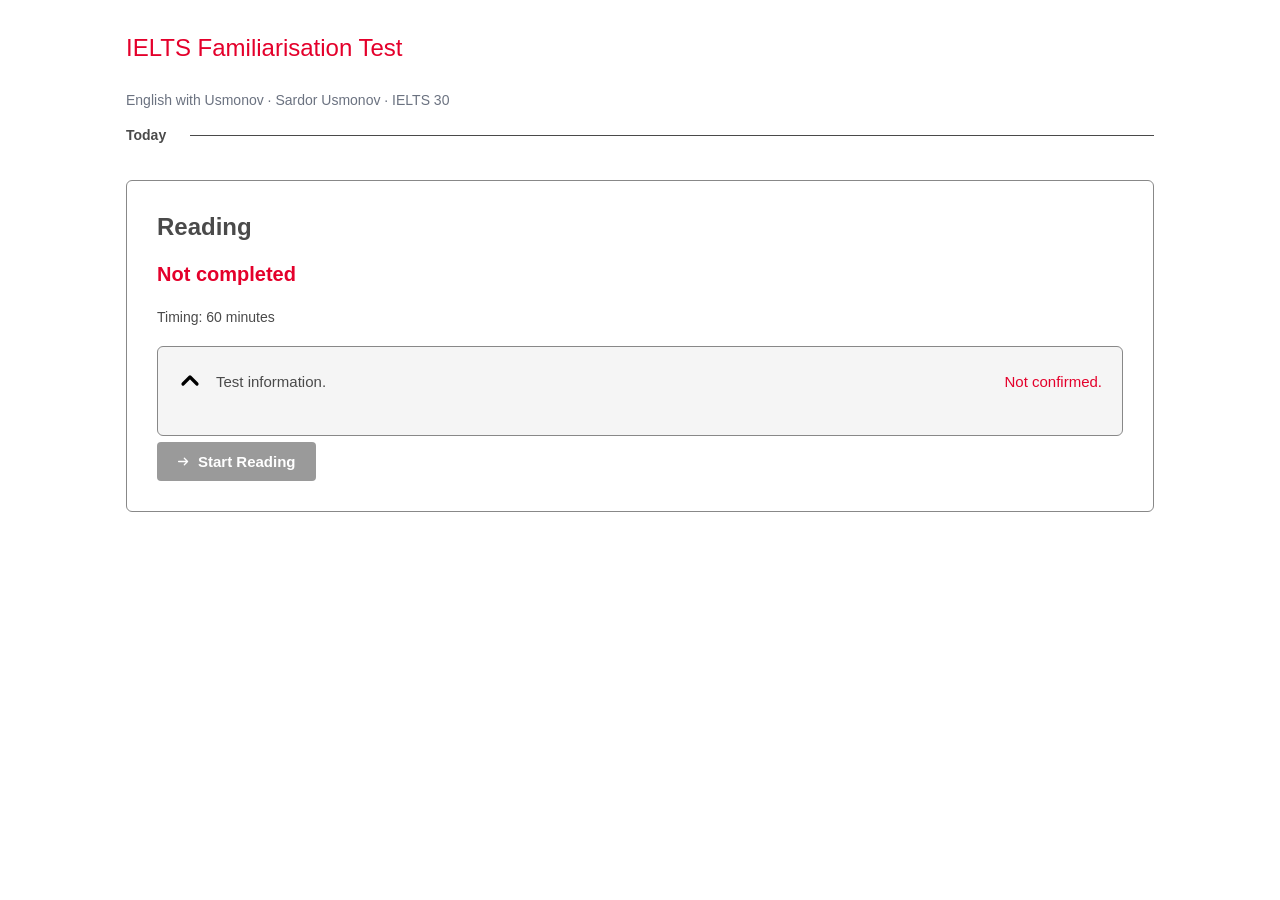
<file: ie-reading-4.html>
<!DOCTYPE html><html lang="en"><head>
<script id="fresh-start">
(function(){try{var nav=(performance.getEntriesByType&&performance.getEntriesByType('navigation')[0])||{};
if(nav.type!=='reload'){Object.keys(localStorage).forEach(function(k){if(k.indexOf('cdi.answers.')===0)localStorage.removeItem(k);});}}catch(e){}})();
</script><meta charset="UTF-8"><meta name="viewport" content="width=device-width, initial-scale=1.0"><meta name="copyright" content="IELTS is jointly owned by the British Council, IDP: IELTS Australia and Cambridge Assessment English."><title>IELTS Reading · Test 4</title><style>:root{--bg:#ffffff;--surface:#ffffff;--surface-alt:#f8f8f8;--text:#000000;--text-muted:#333333;--text-secondary:#666666;--border:#cdcdcd;--border-light:#d5d5d5;--_d8cf8c-bg:rgb(241,242,236);--_d8cf8c-border:rgb(213,213,213);--accent:#2a6c96;--accent-hover:#245e82;--accent-soft:#bbd8f0;--qnum-border:rgb(65,143,198);--prev-bg:rgb(0,0,0);--next-bg:rgb(0,0,0);--check-bg:rgb(239,239,239);--check-color:rgb(83,83,83);--hover-bg:#e4e4e4;--ok:#3a8a17;--ok-soft:#e6f4ea;--bad:#88131a;--bad-soft:#fce8e6;--warn:#fe6532;--hl-yellow:#fef08a;--hl-green:#bbf7d0;--hl-blue:#bfdbfe;--hl-pink:#fecdd3;--topbar-h:56px;--navbar-h:53px;--font-scale:1;--line-scale:1}body._77d6f3{--bg:#1a1a2e;--surface:#16213e;--surface-alt:#1f2b47;--text:#e4e6eb;--text-muted:#c8cad0;--text-secondary:#b0b3b8;--border:#3a3f4b;--border-light:#3a3f4b;--_d8cf8c-bg:#1f2b47;--_d8cf8c-border:#3a3f4b;--accent:#5ca0d3;--accent-hover:#7db8e3;--accent-soft:#1e3a5f;--qnum-border:#5ca0d3;--hover-bg:#2a3550;--check-bg:#1f2b47;--check-color:#b0b3b8;--ok:#81c995;--ok-soft:#1b3a26;--bad:#f28b82;--bad-soft:#3c1f1e;--warn:#fdd663;--hl-yellow:#6b5c10;--hl-green:#1e4d2e;--hl-blue:#1e3a5f;--hl-pink:#5c2030}body._edb658{--bg:#f4ece0;--surface:#faf6ef;--surface-alt:#f0e8da;--text:#3c3226;--text-muted:#5a4a3a;--text-secondary:#6b5e50;--border:#d5c9b8;--border-light:#d5c9b8;--_d8cf8c-bg:#ede8de;--_d8cf8c-border:#c8bfb0;--accent:#8b6914;--accent-soft:#f5eedc;--hover-bg:#e8dfd0}*,*::before,*::after{box-sizing:border-box;margin:0;padding:0}html,body{height:100%;font-family:Arial,sans-serif;font-size:calc(16px * var(--font-scale));line-height:calc(1.5 * var(--line-scale));background:var(--bg);color:var(--text);-webkit-font-smoothing:antialiased}.app{height:100vh;display:flex;flex-direction:column;overflow:hidden;background:var(--bg)}header.topbar{height:var(--topbar-h);display:flex;align-items:center;justify-content:space-between;padding:0 16px;background:#ffffff;border-bottom:1px solid var(--border-light);flex-shrink:0;z-index:40}body._77d6f3 header.topbar{background:var(--surface)}body._edb658 header.topbar{background:var(--surface)}body._77d6f3 footer.navbar,body._edb658 footer.navbar{background:var(--surface);border-color:var(--border)}body._77d6f3 ._ddd19a,body._edb658 ._ddd19a{color:var(--text)}body._77d6f3 ._3a766c,body._edb658 ._3a766c{color:var(--text)}body._77d6f3 ._3a766c.active,body._edb658 ._3a766c.active{background:var(--surface-alt)}._01c83b{display:flex;align-items:center;gap:12px}._dd3cc3{width:93px;height:27px;flex-shrink:0}._1492d3{font-size:16px;font-weight:600;color:rgb(0,0,0)}.topbar-center{flex:1;display:flex;justify-content:center;align-items:center}._18c64b{font-size:13px;font-weight:600;color:rgba(0,0,0,0.38);letter-spacing:0.02em;user-select:none}._18c64b a{color:inherit;text-decoration:none;cursor:pointer}._18c64b a:hover{color:rgba(0,0,0,0.6);text-decoration:underline}body._77d6f3 ._18c64b{color:rgba(255,255,255,0.30)}body._77d6f3 ._18c64b a:hover{color:rgba(255,255,255,0.55)}._7528fd{display:flex;align-items:center;gap:4px}._59add1{font-size:15px;font-weight:700;font-variant-numeric:tabular-nums;color:var(--text-muted);min-width:50px;text-align:right;margin-right:4px;letter-spacing:0.03em}._59add1.warning{color:var(--warn)}._59add1.danger{color:var(--bad);animation:timer-flash 1s ease-in-out infinite}@keyframes timer-flash{0%,100%{opacity:1}50%{opacity:0.35}}._46a878{display:inline-flex;align-items:center;justify-content:center;width:56px;height:56px;border:none;background:transparent;color:var(--text);cursor:pointer;border-radius:0;transition:background 0.15s}._46a878:hover{background:var(--hover-bg)}._46a878 svg{width:26px;height:26px;fill:currentColor}._d8cf8c{margin:16px;padding:12px 16px;background:var(--_d8cf8c-bg);border:0.8px solid var(--_d8cf8c-border);flex-shrink:0}._2cf411{font-size:16px;font-weight:700;color:var(--text);margin:0 0 4px 0;line-height:1.3}._dc6edd{font-size:16px;font-weight:400;color:var(--text);margin:0;line-height:1.4}main.layout{flex:1;display:flex;min-height:0;background:var(--surface)}._1cc95d{flex:1;overflow-y:auto;overflow-x:hidden;background:var(--surface);min-width:200px}._6e7a23{padding:24px 28px 40px}._1e389a{font-size:16px;font-weight:700;color:var(--text);margin:0 0 16px 0;line-height:1.4}._5e3ba2{margin:0 0 16px;color:var(--text-secondary);font-size:16px}._e57939{font-size:calc(16px * var(--font-scale));line-height:calc(1.6 * var(--line-scale))}._e57939 p{margin:16px 0}._e57939 p:first-child{margin-top:0}._e57939 p:last-child{margin-bottom:0}._e6baaf{margin-top:20px}._9700b5{width:100%;border-collapse:collapse;margin-bottom:16px;font-size:0.95em}._9700b5 th,._9700b5 td{border:1px solid var(--border);padding:8px 10px;vertical-align:top;text-align:left}._9700b5 th{background:var(--surface-alt);font-weight:700}._de46ab{width:16px;background:transparent;cursor:col-resize;display:flex;align-items:center;justify-content:center;flex-shrink:0;position:relative;user-select:none}._de46ab::before{content:'';position:absolute;left:50%;top:0;bottom:0;width:1px;background:var(--border-light);transform:translateX(-50%)}body._77d6f3 ._de46ab::before{background:rgba(255,255,255,0.25)}body._77d6f3 ._a24898,body._edb658 ._a24898{background:var(--surface-alt);border-color:var(--border);color:var(--text-secondary)}._a24898{position:absolute;left:50%;top:50%;transform:translate(-50%,-50%);width:35px;height:35px;background:rgb(249,249,249);border:1.6px solid rgb(83,83,83);border-radius:0;display:flex;align-items:center;justify-content:center;font-size:16px;color:rgb(83,83,83);cursor:col-resize;pointer-events:none}._de46ab:hover::before,._de46ab.dragging::before{background:var(--accent)}._de46ab:hover ._a24898,._de46ab.dragging ._a24898{border-color:var(--accent);color:var(--accent)}._61c12f{flex:1;display:flex;flex-direction:column;overflow:hidden;background:var(--surface);min-width:200px}._3dca3b{flex:1;overflow-y:auto;overflow-x:hidden;padding:16px 16px 16px 17px;font-size:calc(16px * var(--font-scale));transition:opacity 0.16s ease}._3dca3b._986f71{opacity:0}._3dca3b ._7c89b0 li label,._3dca3b ._fe5c37,._3dca3b ._4cba7d,._3dca3b ._093e7d,._3dca3b ._b9edbd,._3dca3b ._068e39,._3dca3b ._74fa40,._3dca3b ._8cee50,._3dca3b ._7fed66,._3dca3b ._10bf30,._3dca3b ._271192 p,._3dca3b ._a05341 li,._3dca3b ._20921d,._3dca3b ._00e39b,._3dca3b ._9f3e8d,._3dca3b ._264e67,._3dca3b ._50adce,._3dca3b ._db14b8,._3dca3b ._c8c745,._3dca3b ._cc2c5c{font-size:inherit}._03c248{display:flex;align-items:stretch;justify-content:flex-end;flex-shrink:0;height:56px;background:var(--surface)}._353a47{margin-bottom:32px;border-radius:4px}._353a47._6c9afb{animation:_6c9afb-anim 1s ease-out forwards}@keyframes _6c9afb-anim{0%{box-shadow:0 0 0 2px var(--accent)}70%{box-shadow:0 0 0 2px var(--accent)}100%{box-shadow:none}}._08b1e9{animation:_08b1e9-anim 0.8s ease-out forwards;border-radius:3px}@keyframes _08b1e9-anim{0%{background:var(--accent-soft)}100%{background:transparent}}._db14b8{font-size:16px;font-weight:700;color:var(--text);margin-bottom:8px}._dddc8d,._b9edbd{font-size:16px;font-weight:400;color:var(--text);line-height:1.5;margin-bottom:16px}.question,._68a707{display:flex;align-items:flex-start;gap:8px;padding:16px 0 0}._355390{display:flex;align-items:flex-start;gap:8px;margin-bottom:8px}._5410c9{flex:1;min-width:0}._9b6774{display:inline-flex;align-items:center;justify-content:center;flex-shrink:0;min-width:21px;width:auto;height:24px;border:1.6px solid var(--qnum-border);border-radius:3px;background:transparent;color:var(--text);font-size:16px;font-weight:700;line-height:1;padding:0 4px;text-align:center;white-space:nowrap}._9b6774.plain{border-color:transparent;font-weight:400}._7d6214{font-size:16px;font-weight:400;line-height:1.5;color:var(--text)}._6ae66a,._4bbedc,.option{display:flex;align-items:flex-start;gap:8px;padding:0.8rem 0.5rem;cursor:pointer;border-radius:3px;transition:background-color 0.15s}._6ae66a:hover,._4bbedc:hover,.option:hover{background-color:var(--hover-bg)}._6ae66a label,._4bbedc label,.option label{cursor:pointer;font-size:16px;line-height:1.5;color:var(--text)}._6ae66a input:checked~label,._4bbedc input:checked~label,._6ae66a.selected,._4bbedc.selected{background-color:var(--accent-soft)}input[type="text"],._c72798,._a65577,select{border:1px solid var(--border);border-radius:3px;padding:4px 8px;font-family:Arial,sans-serif;font-size:16px;color:var(--text);background:var(--surface);transition:border-color 0.15s}._c72798,._a65577{min-width:120px;border-bottom-width:2px;border-top:none;border-left:none;border-right:none;border-radius:0;background:transparent;padding:2px 4px}input[type="text"]:focus,._c72798:focus,._a65577:focus,select:focus{outline:none;border-color:var(--accent)}._7f5956{font-weight:700;margin-bottom:12px}._f466d5{display:flex;align-items:flex-start;gap:6px;margin-bottom:8px;line-height:1.6}._d20adb{flex-shrink:0;color:var(--text-secondary)}._db7b2d{display:flex;flex-direction:column;align-items:center;gap:4px;margin:12px 0}._264e67{width:100%;max-width:500px;padding:10px 14px;border:1px solid var(--border);border-radius:3px;background:var(--surface-alt);text-align:center}._c16728{font-size:18px;color:var(--text-secondary);line-height:1}._c22526{display:flex;gap:20px;align-items:flex-start;margin:8px 0}._16f0ee{flex:1;min-width:0;display:flex;flex-direction:column;align-items:center;gap:0;max-width:520px}._16f0ee ._264e67{text-align:left;max-width:100%;font-size:16px;line-height:1.55}._16f0ee ._c16728{text-align:center;padding:3px 0;align-self:center}._6c628f{display:flex;flex-direction:column;gap:6px;padding-top:2px}._374af8{display:flex;align-items:flex-start;gap:10px;padding:8px 0;border-bottom:1px solid var(--border)}._374af8:last-child{border-bottom:none}._6e7532{font-weight:700;min-width:20px;color:var(--accent)}._3dca3b ._68a707,._3dca3b .question{display:flex !important;align-items:flex-start !important;gap:8px !important;padding:16px 0 0 !important;margin-bottom:0 !important;border:none !important;background:transparent !important;border-radius:0 !important}._3dca3b ._9b6774{display:inline-flex !important;align-items:center !important;justify-content:center !important;flex-shrink:0 !important;min-width:21px !important;width:auto !important;height:24px !important;border:1.6px solid var(--qnum-border) !important;border-radius:3px !important;background:transparent !important;color:var(--text) !important;font-size:16px !important;font-weight:700 !important;line-height:1 !important;padding:0 4px !important;text-align:center !important;white-space:nowrap !important}._3dca3b ._68a707 ._7d6214,._3dca3b .question ._7d6214,._3dca3b ._5410c9{flex:1 !important;min-width:0 !important;font-size:16px !important;line-height:1.5 !important;color:var(--text) !important;background:transparent !important}._3dca3b ._68a707 select,._3dca3b select{border:1px solid var(--border) !important;border-radius:3px !important;background:var(--surface) !important;color:var(--text) !important;font-size:16px !important;padding:4px 8px !important;margin-left:8px !important;font-family:Arial,sans-serif !important}._3dca3b ._5d03df{font-size:16px;line-height:1.6;margin:8px 0 16px;color:var(--text)}._3dca3b .instructions{font-size:16px;line-height:1.5;color:var(--text);margin-bottom:8px}._3dca3b .options{margin-top:4px}._3dca3b ._4f4233,._3dca3b ._5d8c07{display:flex !important;align-items:flex-start !important;gap:8px !important;padding:16px 0 0 !important;border:none !important;background:transparent !important;border-radius:0 !important}._3dca3b ._7f5956{font-size:16px;font-weight:700;margin-bottom:8px;color:var(--text)}._3dca3b ._0e02ec,._3dca3b ._160394{font-size:16px;line-height:1.6;color:var(--text)}._3dca3b ._b8a540{list-style:none;padding:0;margin:4px 0 24px}._dc47b0{margin-top:24px;border:1px solid var(--border);border-radius:3px;background:var(--surface);padding:18px}._dc47b0 h3{margin:0 0 12px;font-size:1.1em}._01c11a{display:flex;gap:24px;margin-bottom:16px;flex-wrap:wrap}._f519f0{font-size:0.95em}._f519f0 strong{display:block;font-size:1.4em;color:var(--accent)}._65309a{display:flex;flex-wrap:wrap;gap:6px;margin-bottom:14px}._d551a9{font-size:0.82em;padding:3px 9px;border-radius:12px;border:1px solid;white-space:nowrap}.bd-ok{border-color:#4caf50;color:#2e7d32;background:#f1f8f1}._585c0f{border-color:#ff9800;color:#e65100;background:#fff8f0}._5eb848{border-color:#ef5350;color:#c62828;background:#fff5f5}._996f42{width:100%;border-collapse:collapse;font-size:0.9em}._996f42 th,._996f42 td{border:1px solid var(--border);padding:6px 10px;text-align:left}._996f42 th{background:var(--surface-alt);font-weight:700}._996f42 ._72c7db{color:var(--ok);font-weight:700}._996f42 ._64328d{color:var(--bad);font-weight:700}._996f42 ._4c17a6{color:var(--text-secondary)}._996f42 tr._45ac71{cursor:pointer}._996f42 tr._45ac71:hover{background:var(--hover-bg)}._996f42 tr._45ac71:hover td:first-child::after{content:' 🔍';font-size:11px;opacity:0.6}._259add{font-size:0.78em;color:var(--text-secondary);margin:10px 0 0;padding:6px 10px;background:var(--hover-bg,rgba(0,0,0,0.04));border-radius:4px}._fe5c37._0ddd7b{border-color:var(--ok) !important;background:var(--ok-soft)}._fe5c37._f04e89{border-color:var(--bad) !important;background:var(--bad-soft)}._6ae66a._0ddd7b,._4bbedc._0ddd7b{background:var(--ok-soft);border-left:3px solid var(--ok)}._6ae66a._f04e89,._4bbedc._f04e89{background:var(--bad-soft);border-left:3px solid var(--bad)}._4cba7d._0ddd7b{border-color:var(--ok) !important;background:var(--ok-soft) !important}._4cba7d._f04e89{border-color:var(--bad) !important;background:var(--bad-soft) !important}select._0ddd7b{border-color:var(--ok) !important;background:var(--ok-soft)}select._f04e89{border-color:var(--bad) !important;background:var(--bad-soft)}._9fb416{display:inline-flex;align-items:center;margin-left:6px;padding:0 8px;height:22px;border:1px solid var(--ok);border-radius:3px;background:var(--ok-soft);color:var(--ok);font-size:14px;font-weight:600;white-space:nowrap;vertical-align:middle}mark._ad27a4{background:rgba(65,142,200,0.18);border-radius:2px;color:inherit;padding:1px 0}body._77d6f3 mark._ad27a4{background:rgba(92,160,211,0.30)}._e57939 p._3b5df6{background:rgba(65,142,200,0.04)}body._77d6f3 ._e57939 p._3b5df6{background:rgba(92,160,211,0.08)}._baa66d{font-size:10px;font-weight:700;color:var(--accent);background:var(--accent-soft);border-radius:3px;padding:0 4px;margin-left:4px;vertical-align:super;line-height:1;white-space:nowrap}footer.navbar{height:var(--navbar-h);background:#ffffff;border-top:1px solid var(--border-light);display:flex;align-items:stretch;flex-shrink:0;z-index:40;overflow:clip}._8bffde{flex:1;display:flex;align-items:stretch;overflow:hidden;min-width:0;border-right:1px solid var(--border-light)}._4d3e92{display:flex;align-items:center;gap:0;padding:0 0 0 16px;border-right:1px solid var(--border)}._ddd19a{font-size:16px;font-weight:600;color:rgb(51,51,51);white-space:nowrap;padding:3px 20px 0;display:flex;align-items:center;position:relative;align-self:stretch}._ddd19a::before{content:'';position:absolute;top:0;left:0;right:0;height:3px;background:rgb(215,215,215)}._b46f9c{display:flex;align-items:stretch;gap:1px;overflow-x:auto;overflow-y:hidden;padding:0 8px;height:100%;scrollbar-width:none}._8bffde>._b46f9c{flex:1;justify-content:center}._b46f9c::-webkit-scrollbar{display:none}._3a766c{display:inline-flex;flex-direction:column;align-items:center;justify-content:center;position:relative;min-width:32px;height:auto;border:1.6px solid transparent;background:transparent;color:rgb(51,51,51);border-radius:3px;font-size:16px;font-weight:400;cursor:pointer;flex-shrink:0;padding:3px 9px 0;transition:border-color 0.1s}._1c07b2{position:absolute;top:0;left:-1px;right:-1px;height:3px;background:rgb(215,215,215);border-radius:0;pointer-events:none;flex-shrink:0}._3a766c.active{background:#ffffff;border-color:var(--qnum-border);font-weight:700}._3a766c.active ._1c07b2{background:rgb(65,142,200)}._3a766c.done{color:var(--accent)}._3a766c.done ._1c07b2{background:rgb(33,170,116)}._3a766c._9ec44a{color:rgb(33,170,116)}._3a766c._9ec44a ._1c07b2{background:rgb(33,170,116)}._3a766c._edb81d{color:rgb(220,53,69)}._3a766c._edb81d ._1c07b2{background:rgb(220,53,69)}._3c4b28{flex:1;display:flex;flex-direction:row;align-items:center;justify-content:center;gap:6px;padding:0 20px;border:none;border-right:1px solid var(--border);background:#ffffff;color:rgb(51,51,51);font-size:16px;font-weight:400;cursor:pointer;white-space:nowrap;text-align:center;transition:background 0.12s;position:relative}._3c4b28::before{content:'';position:absolute;top:0;left:0;right:0;height:3px;background:rgb(215,215,215)}._3c4b28:hover{background:var(--hover-bg)}._3c4b28:last-child{border-right:none}._5f818c{font-size:16px;font-weight:400;color:rgb(51,51,51)}._5cadff{font-size:16px;font-weight:400;color:rgb(117,117,117)}body._77d6f3 ._3c4b28,body._edb658 ._3c4b28{background:var(--surface);color:var(--text)}body._77d6f3 ._5f818c,body._edb658 ._5f818c{color:var(--text)}body._77d6f3 ._5cadff,body._edb658 ._5cadff{color:var(--text-secondary)}._bfd0fc{display:flex;align-items:stretch;flex-shrink:0}._67d4cf,._c6653d{width:56px;height:56px;border:none;border-radius:3px;display:flex;align-items:center;justify-content:center;cursor:pointer;transition:opacity 0.15s}._67d4cf{background:var(--prev-bg);color:#ffffff}._c6653d{background:var(--next-bg);color:#ffffff}._19b521{width:77px;height:100%;border:none;border-radius:0;display:flex;align-items:center;justify-content:center;cursor:pointer;background:var(--check-bg);color:var(--check-color);transition:opacity 0.15s}._67d4cf:hover,._c6653d:hover{opacity:0.85}._19b521:hover{opacity:0.85}._67d4cf:disabled,._c6653d:disabled{opacity:0.35;cursor:not-allowed}._67d4cf svg,._c6653d svg{width:26px;height:26px;fill:currentColor}._19b521 svg{width:24px;height:24px;fill:currentColor}.btn{display:inline-flex;align-items:center;justify-content:center;gap:5px;border:1px solid var(--border);background:var(--surface);color:var(--text);border-radius:3px;padding:0.75em 1.5em;font-size:14px;font-weight:600;cursor:pointer;transition:background 0.12s;line-height:18px;font-family:Arial,sans-serif}.btn:hover{background:var(--hover-bg)}.btn.primary{background:var(--accent);color:#fff;border-color:var(--accent)}.btn.primary:hover{background:var(--accent-hover)}.btn.primary:disabled{opacity:0.5;cursor:not-allowed}._210340{position:fixed;top:var(--topbar-h);right:0;width:min(300px,100vw);background:var(--surface);border-left:1px solid var(--border);box-shadow:-4px 0 16px rgba(0,0,0,0.1);padding:16px;z-index:60;display:none;max-height:calc(100vh - var(--topbar-h));overflow-y:auto}._210340.open{display:block}._600040{font-size:13px;font-weight:700;text-transform:uppercase;letter-spacing:0.04em;color:var(--text-secondary);margin-bottom:14px}._828cc3{margin-bottom:14px}._828cc3 label{display:block;margin-bottom:6px;font-size:12px;font-weight:600;color:var(--text-secondary)}._828cc3 input[type="range"]{width:100%;accent-color:var(--accent)}._760b16{display:flex;gap:8px}._9dbe27{width:36px;height:36px;border-radius:6px;border:2px solid var(--border);cursor:pointer;transition:border-color 0.15s}._9dbe27:hover,._9dbe27.active{border-color:var(--accent)}._9dbe27._246499{background:#ffffff}._9dbe27._f42b51{background:#faf6ef}._9dbe27._e30a05{background:#1a1a2e}.highlight{padding:0 1px;border-radius:2px;background:var(--hl-yellow)}._fd29d1{position:fixed;z-index:90;display:none;background:var(--surface);border:1px solid var(--border);border-radius:8px;box-shadow:0 4px 16px rgba(0,0,0,0.15);padding:6px;gap:4px}._fd29d1.visible{display:flex}._fe3786{width:24px;height:24px;border-radius:50%;border:2px solid transparent;cursor:pointer;transition:transform 0.1s}._fe3786:hover{transform:scale(1.15)}._fe3786.yellow{background:#fef08a}._5744ab{width:24px;height:24px;border-radius:50%;border:1px solid var(--border);background:var(--surface);cursor:pointer;font-size:12px;display:flex;align-items:center;justify-content:center;color:var(--bad)}._29ee20{position:fixed;inset:0;background:rgba(0,0,0,0.5);display:none;align-items:center;justify-content:center;z-index:100}._29ee20.visible{display:flex}._ae7dfb{background:var(--surface);border-radius:3px;padding:28px 32px;max-width:440px;width:90%;box-shadow:0 6px 20px rgba(0,0,0,0.3);text-align:center}._ae7dfb h2{margin:0 0 12px;font-size:1.3em}._ae7dfb p{margin:0 0 20px;color:var(--text-secondary);font-size:0.95em;line-height:1.5}._63ce59{display:flex;gap:10px;justify-content:center}._9c8b68{display:contents}._9c8b68[hidden]{display:none}@media (max-width:980px){main.layout{flex-direction:column}._1cc95d,._61c12f{flex:none;height:50%}._de46ab{display:none}._6e7a23,._3dca3b{padding:16px 18px 28px}}@media (max-width:640px){._d8cf8c{margin:8px}._3c4b28{min-width:70px;padding:0 10px}._5cadff{display:none}._6e7a23,._3dca3b{padding:12px 14px 24px}}._9b6774.active{border-color:var(--qnum-border);font-weight:700}._7c89b0{list-style:none;margin:4px 0 0;padding:0}._7c89b0.vertical{display:flex;flex-direction:column;gap:2px}._7c89b0 li label{display:flex;align-items:flex-start;gap:8px;padding:0.5rem 0.5rem;cursor:pointer;border-radius:3px;font-size:16px;line-height:1.5;color:var(--text);transition:background-color 0.15s}._7c89b0 li label:hover{background-color:var(--hover-bg)}._7c89b0 li input:checked + span,._7c89b0 li label:has(input:checked){background-color:var(--accent-soft)}._fe5c37{border:1.5px solid var(--accent);border-radius:3px;height:22px;width:172px;min-width:172px;max-width:100%;padding:0 8px;font-size:16px;font-family:Arial,sans-serif;color:var(--text);background:var(--surface);vertical-align:baseline;text-align:left;box-sizing:border-box;display:inline-block}._fe5c37:focus{outline:none;border-color:var(--accent);border-width:1.5px}._fe5c37::placeholder{font-weight:700;color:var(--text);opacity:1;text-align:center}._77d6f3 ._fe5c37::placeholder{color:var(--text-muted)}._a05341{list-style:disc;padding-left:24px;margin:8px 0 0}._a05341 li{font-size:16px;line-height:2;color:var(--text)}._068e39{font-size:16px;font-weight:700;margin:14px 0 6px;color:var(--text);line-height:1.4}._74fa40{font-size:16px;font-weight:700;margin:14px 0 2px;color:var(--text);line-height:1.4}._8cee50{font-size:16px;font-weight:700;margin:10px 0 2px;color:var(--text);line-height:1.4}._7fed66{font-size:16px;margin:6px 0 2px;color:var(--text);line-height:1.4}._10bf30{font-size:16px;margin:4px 0 4px 16px;color:var(--text);line-height:1.6}._88dea7{font-size:14px;color:#b85c00;background:rgba(255,160,60,0.10);border:1px solid rgba(255,160,60,0.35);border-radius:6px;padding:8px 12px;margin:0 0 14px 0;line-height:1.5}body._77d6f3 ._88dea7{color:#ffb347;background:rgba(255,160,60,0.08);border-color:rgba(255,160,60,0.25)}._a2bbb9{font-size:14px;color:var(--text-muted);font-style:italic;margin:0 0 12px 0}._7fcbc2{margin:0 0 16px 0;border:1px solid var(--border);border-radius:6px;overflow:hidden;display:inline-block;max-width:100%}._b2df41{display:block;width:100%;height:auto}._b67b67{margin:8px 0}._9f3e8d{font-size:16px;margin:6px 0;color:var(--text);line-height:1.7}._c6a9d3{font-size:16px;margin:6px 0 6px 4px;color:var(--text);line-height:1.6}._bcba4c ._1c223d{font-weight:700;white-space:nowrap;vertical-align:top;padding:8px 12px;width:1%}._bcba4c td{vertical-align:top;padding:8px 12px}._0fa4ab{margin:3px 0;line-height:1.5}._6e24b4{list-style:none;padding:0;margin:10px 0}._29757b{display:flex;align-items:baseline;gap:8px;margin-bottom:12px;flex-wrap:wrap}._50adce{font-size:16px;color:var(--text);flex:1;min-width:200px}._0485e3{min-width:180px;flex-shrink:0}._271192{margin-top:14px;padding-top:12px;border-top:1px solid #d8d8d8}._d87720 td{padding:6px 10px}._4cba7d{display:inline-flex;align-items:center;justify-content:center;min-width:90px;height:27px;padding:0 8px;border:0.8px dashed var(--border);border-radius:3px;background:var(--surface);color:var(--text-secondary);font-size:16px;font-family:Arial,sans-serif;cursor:pointer;vertical-align:middle;transition:background 0.12s,border-color 0.12s,border-width 0.12s,color 0.12s}._4cba7d._69e68a{border:1.6px dashed var(--accent);color:var(--accent)}._4cba7d:hover,._4cba7d._45ade2{background:var(--hover-bg)}._4cba7d._b7e62d{border-style:solid;border-color:var(--accent);color:var(--text);background:var(--accent-soft);font-weight:400}._0092a4{display:flex;flex-wrap:wrap;gap:6px;margin-top:16px;padding:10px 12px;background:var(--surface-alt);border-radius:4px;border:1px solid var(--border)}._77d6f3 ._0092a4{background:var(--surface-alt)}._093e7d{padding:4px 10px;border:0.8px solid var(--border);border-radius:4px;font-size:16px;font-family:Arial,sans-serif;color:var(--text);background:var(--surface);cursor:pointer;transition:background 0.12s,border-color 0.12s;text-align:left;line-height:1.4}._093e7d:hover{background:var(--hover-bg)}._093e7d._c09397{background:var(--accent-soft);border-color:var(--accent)}._093e7d._27cf64{display:none}._093e7d._b375d2{opacity:0.35;cursor:grabbing}._093e7d[draggable="true"]{cursor:grab}._4cba7d._6fa24e{background:var(--accent-soft);border-style:solid;border-color:var(--accent)}._e6e0d1{margin-bottom:20px}._a1f580{font-size:15px;font-weight:400;color:var(--text);margin-bottom:8px}._f561b6{flex-direction:column;align-items:flex-start;background:transparent;border:none;padding:0;margin-top:8px;gap:4px}._77d6f3 ._f561b6{background:transparent}._872cc7{width:auto;text-align:left;padding:6px 12px;font-size:15px;font-weight:700;border:1px solid rgb(83,83,83);border-radius:3px;background:var(--surface)}._872cc7:hover{border-color:var(--accent);background:var(--hover-bg)}._872cc7._c09397{border-color:var(--accent);background:var(--accent-soft);box-shadow:0 0 0 2px var(--accent-soft)}._24b568{display:flex;align-items:flex-start;gap:10px;margin-bottom:16px}._02aed7{flex:1;display:flex;flex-direction:column;gap:6px}._cc2c5c{font-size:15px;color:var(--text);line-height:1.4}._207446{display:block;width:100%;height:34px;text-align:center;font-size:14px;padding:0 10px}._c5c51d{display:flex;flex-direction:column;gap:16px;margin-top:8px}._20921d{display:flex;flex-direction:column;gap:6px;font-size:16px;color:var(--text)}._f5c4d9{display:flex;align-items:flex-start;gap:10px}._00e39b{flex:1;line-height:1.5}._20921d ._4cba7d{min-width:300px;max-width:100%}._271192 p{line-height:2.2;margin-bottom:8px;font-size:16px;color:var(--text)}._fffffd{width:100%;border-collapse:collapse;margin-top:8px;font-size:15px}._fffffd th,._fffffd td{border:1px solid var(--border);padding:6px 10px;text-align:center;vertical-align:middle}._fffffd th:first-child,._fffffd td:first-child{text-align:left;min-width:200px}._1fba66{width:36px;padding:0 !important}._fd5807{display:flex;align-items:center;justify-content:center;width:100%;height:100%;min-height:36px;cursor:pointer}._de83c5{margin-top:10px;font-size:14px;border-collapse:collapse}._de83c5 td{padding:3px 8px;color:var(--text)}._de83c5 td:first-child{font-weight:700;min-width:28px}._127a64{border-collapse:collapse;width:100%}._127a64 td{padding:5px 8px;vertical-align:middle}._127a64 tr{border-bottom:1px solid var(--border)}._127a64 tr:last-child{border-bottom:none}._41458e{color:var(--text);font-size:15px;width:100%}._094fcc{white-space:nowrap}._5e18f8{width:48px !important;min-width:48px !important;max-width:48px !important;text-align:center;text-transform:uppercase}._f561b6{background:var(--surface-alt);border:1px solid var(--border);border-radius:4px;padding:10px 14px;margin-bottom:16px}._77d6f3 ._f561b6{background:#2a2a2a}._6ffd77{padding:4px 0;font-size:15px;color:var(--text);line-height:1.5}._e129d8{display:flex;flex-direction:column;gap:14px}._24b568{display:flex;align-items:center;gap:12px;font-size:16px;color:var(--text)}._cc2c5c{flex:1;line-height:1.5}._b9edbd{font-size:16px;font-weight:400;color:var(--text);line-height:1.5;margin-bottom:16px}._c7974f{display:flex;align-items:center;justify-content:center;width:100%;min-height:56px;padding:10px 16px;font-size:15px;font-weight:400;color:var(--text-secondary);box-sizing:border-box;margin:14px 0 6px;border:2px dashed #999;border-radius:4px;background:#fff;text-align:center}._77d6f3 ._c7974f{background:#1e1e1e;border-color:#555}._c7974f._b7e62d{border:2px solid #2E86DE;justify-content:flex-start;text-align:left;font-weight:700;font-size:15px;color:var(--text)}._c7974f:hover,._c7974f._45ade2{border-color:#2E86DE;border-style:dashed;background:rgba(46,134,222,0.05)}._c7974f._b7e62d:hover,._c7974f._b7e62d._45ade2{border-style:solid}._e57939 p.labeled{display:flex;align-items:baseline;gap:0}._c8c745{font-weight:700;min-width:1.8em;flex-shrink:0;font-style:normal}._495b19{flex:1}._375406{font-size:13px;color:var(--text-muted);font-style:italic;margin:6px 0 2px}._375406 em{font-weight:600;color:var(--text-secondary);font-style:normal}._202b68{font-size:1rem;font-weight:700;margin:20px 0 6px;padding-bottom:4px;border-bottom:1px solid var(--border);color:var(--text);letter-spacing:0.02em}._51da97{font-style:italic;font-size:16px;color:var(--text);margin-bottom:10px;line-height:1.6}._ed69ec{font-size:13px;color:var(--text-secondary);margin:6px 0 0;padding-top:8px;border-top:1px solid var(--border);line-height:1.5}._e2abd0{font-size:11px;color:var(--accent);font-weight:600;vertical-align:super}@media (max-width:768px){html,body{overflow-x:hidden;max-width:100vw}.app{height:100vh;height:100svh;overflow:hidden;max-width:100vw}header.topbar{height:48px;padding:0 8px;overflow:hidden}footer.navbar{height:calc(var(--navbar-h) + env(safe-area-inset-bottom));padding-bottom:env(safe-area-inset-bottom);overflow:clip}._8bffde{overflow-x:auto;overflow-y:hidden;-webkit-overflow-scrolling:touch;scrollbar-width:none}._8bffde::-webkit-scrollbar{display:none}main.layout{flex:1;flex-direction:column;min-height:0;overflow:hidden}._1cc95d{width:100% !important;min-width:0;max-width:100%;flex:none;height:45vh;min-height:120px;border-right:none;border-bottom:1px solid var(--border);overflow-y:auto}._61c12f{width:100% !important;min-width:0;max-width:100%;flex:1;height:auto;min-height:0}._471a3d{display:none !important}._1492d3{display:none}._dd3cc3{height:20px}._18c64b{font-size:10px;letter-spacing:0}._d8cf8c{padding:8px 12px}._d8cf8c h2{font-size:15px}._d8cf8c p{font-size:13px}._6e7a23{padding:10px 12px 20px}._3dca3b{padding:10px 12px 20px}.navbar{padding:6px 8px}._6e4423{font-size:13px;padding:6px 10px}._19b521{width:36px;height:36px}.q-nav button{width:32px;height:32px;font-size:12px}._7c89b0 li label{padding:0.65rem 0.5rem}._fe5c37{width:130px;min-width:80px;max-width:100%}._4cba7d{min-width:120px}._20921d ._4cba7d{max-width:100%}._353a47,._53dd7b,._4e1484{max-width:100%;overflow-x:hidden}._11e72d,._8a2b04,._c22526{max-width:100%}._73ef99,._b29d0d{min-width:0;max-width:100%}._0092a4{flex-wrap:wrap}._210340{width:100%;left:0;right:0;bottom:0;border-radius:12px 12px 0 0}._fd29d1{bottom:calc(var(--navbar-h,56px) + 10px);top:auto !important;left:50% !important;transform:translateX(-50%);padding:10px 18px;border-radius:28px;gap:14px;box-shadow:0 4px 24px rgba(0,0,0,0.22)}._fe3786{width:40px;height:40px}._5744ab{width:40px;height:40px;font-size:18px}._c22526{flex-direction:column}._6c628f{margin-top:12px;flex-direction:row;flex-wrap:wrap}}@media (max-width:480px){._1cc95d{height:40vh}._59add1{font-size:14px}._3c4b28{min-width:56px;padding:0 7px;font-size:12px}._5f818c{font-size:12px}._ddd19a{font-size:13px;padding:3px 12px 0}._3a766c{min-width:28px;font-size:14px;padding:3px 6px 0}._18c64b{display:none}}
.intro{position:fixed;inset:0;background:#fff;z-index:2000;overflow-y:auto;font-family:Arial,Helvetica,sans-serif;color:#4a4a4a}
.intro[hidden]{display:none!important}
.i-wrap{max-width:1100px;margin:0 auto;padding:30px 36px 60px}
.i-h{margin:0 0 14px;font-size:24px;font-weight:700;color:#4a4a4a}
.i-status{font-size:20px;font-weight:700;color:#e4002b;margin-bottom:18px}
.i-timing{font-size:14px;margin-bottom:18px}
.i-card{background:#f5f5f5;border:1px solid #888;border-radius:6px;padding:22px 20px 26px}
.i-cardhead{display:flex;align-items:center;gap:14px;font-size:15px;margin-bottom:16px}
.i-cardhead svg{width:24px;height:24px;flex-shrink:0}
.i-conf{color:#e4002b;margin-left:auto}.i-conf.ok{color:#a5c539}
.i-card video{display:block;width:100%;aspect-ratio:16/9;background:#fff}
.i-ready{margin:30px 0 10px;font-size:22px;font-weight:700;color:#4a4a4a}
.i-card p{margin:0 0 18px;font-size:15px}
.i-btn{display:inline-flex;align-items:center;gap:8px;background:#000;color:#fff;border:none;border-radius:4px;padding:11px 20px;font-size:15px;font-weight:700;font-family:inherit;cursor:pointer}
.i-btn:hover{background:#222}.i-btn svg{width:13px;height:13px}
.i-btn:disabled{background:#9a9a9a;cursor:not-allowed}
.i-title{margin:0 0 30px;font-size:24px;font-weight:400;color:#e4002b}
.i-today{display:flex;align-items:center;gap:24px;font-size:14px;font-weight:700;margin-bottom:34px}
.i-today::after{content:'';flex:1;border-top:1px solid #4a4a4a}
.i-outer{background:#fff;border:1px solid #888;border-radius:6px;padding:28px 30px 30px}
.i-outer>.i-btn{margin-top:6px}
.i-rules{margin:0 0 18px;padding-left:20px;font-size:14px;line-height:1.6}
.i-toggle{width:100%;background:transparent;border:none;padding:0;cursor:pointer;font-family:inherit;color:inherit;text-align:left}

body.mock-live #_dc47b0{display:none!important}
body.mock-live #transcript-toggle-btn,body.mock-live #l-transcript-panel{display:none!important}
body.mock-live #float-check{width:auto!important;padding:0 18px!important;font:700 15px Arial,sans-serif!important;color:#fff!important;background:#111!important;opacity:1!important}
body.mock-live #float-check.armed{background:#c8102e!important}
#mock-bar{position:fixed;left:50%;transform:translateX(-50%);bottom:74px;z-index:9999;display:none;align-items:center;gap:14px;background:#111;color:#fff;font:15px Arial,sans-serif;padding:12px 16px;border-radius:6px;box-shadow:0 4px 14px rgba(0,0,0,.3);max-width:94vw}
#mock-bar.show{display:flex}
#mock-bar button{border:0;border-radius:4px;background:#2a6c96;color:#fff;font:700 14px Arial,sans-serif;padding:9px 16px;cursor:pointer;white-space:nowrap}
#mock-wait{position:fixed;inset:0;background:#fff;z-index:99999;display:none;align-items:center;justify-content:center;flex-direction:column;gap:10px;font:700 22px Arial,sans-serif;color:#333;text-align:center;padding:20px}
#mock-wait small{font:400 15px Arial,sans-serif;color:#666}

</style><style>
        .watermark-buttons {
            display: flex;
            gap: 10px;
            align-items: center;
        }

        .watermark-btn {
            display: flex;
            align-items: center;
            gap: 7px;
            padding: 10px 18px;
            border-radius: 22px;
            text-decoration: none;
            font-size: 15px;
            font-weight: 500;
            transition: all 0.3s ease;
            border: 1px solid transparent;
            white-space: nowrap;
        }

        .watermark-btn:hover {
            transform: translateY(-2px);
            box-shadow: 0 4px 12px rgba(0,0,0,0.2);
        }

        .watermark-btn svg {
            flex-shrink: 0;
        }
        
        .telegram-btn {
            background: #0088cc;
            color: white;
        }
        
.topbar-center > .watermark-buttons { margin-left: 0; }
.topbar-center .watermark-btn { padding: 4px 10px; font-size: 13px; }
.i-brand{color:#6b7280;font-size:14px;margin:-6px 0 14px}</style></head><body>
<div id="intro" class="intro">
  <div class="i-wrap">
    <h1 class="i-title">IELTS Familiarisation Test</h1><div class="i-brand">English with Usmonov · Sardor Usmonov · IELTS 30</div>
    <div class="i-today">Today</div>
    <div class="i-outer">
      <h2 class="i-h">Reading</h2>
      <div class="i-status">Not completed</div>
      <div class="i-timing">Timing: 60 minutes</div>
      <div class="i-card">
        <button id="i-toggle" class="i-cardhead i-toggle" type="button" aria-expanded="false" aria-controls="i-body"><svg viewBox="0 0 24 24" fill="none" stroke="#000" stroke-width="3.2" stroke-linecap="round" stroke-linejoin="round"><path d="M5 15l7-7 7 7"/></svg><span>Test information.</span><span class="i-conf" id="i-conf">Not confirmed.</span></button>
        <div id="i-body" hidden>
          <video id="intro-video" controls playsinline preload="metadata" src="reading-intro.mp4"></video>
          <ul class="i-rules"><li>The timer starts when you press Start Reading. It cannot be paused or reset.</li><li>When the time is up, the test finishes automatically.</li><li>There are 40 questions. Try to answer all of them.</li></ul>
          <div id="i-ready">
            <h3 class="i-ready">Ready?</h3>
            <p>Please confirm that you have understood the instructions above.</p>
            <button id="i-confirm" class="i-btn" type="button"><svg viewBox="0 0 16 16" fill="currentColor"><path d="M13.854 3.646a.5.5 0 0 1 0 .708l-7 7a.5.5 0 0 1-.708 0l-3.5-3.5a.5.5 0 1 1 .708-.708L6.5 10.293l6.646-6.647a.5.5 0 0 1 .708 0z"/></svg>I confirm</button>
          </div>
        </div>
      </div>
      <button id="i-start" class="i-btn" type="button" disabled><svg viewBox="0 0 16 16" fill="none" stroke="currentColor" stroke-width="1.6" stroke-linecap="round" stroke-linejoin="round"><path d="M2 8h11M9 4l4 4-4 4"/></svg>Start Reading</button>
    </div>
  </div>
</div>
<div class="app"><header class="topbar"><div class="_01c83b"><svg class="_dd3cc3" viewBox="0 0 777.8 228.6" xmlns="http://www.w3.org/2000/svg" aria-label="IELTS"><g transform="translate(107.14286,-229.37293)"><path fill="#E31837" d="M555.6,458c-38.2,0.3-51.2-5.2-67.7-18c-16.5-12.8-24.2-33.3-25.6-59.4h52.2c2.3,26.8,17.2,37.3,42.2,37.1c19.4-0.1,36.8-4.7,34.8-24.2c-1.4-20.3-32.2-17-72.2-33.9c-28-8.3-54.9-30.6-52.6-65.4c3.5-47.2,46-64.7,85.8-64.9c47.6,0,83.9,23.3,84.5,72l-51.4-0.7c-0.2-28.7-32-28.8-36-28.9c-20.7-0.7-30.9,10.5-30.4,19.5c0.2,17,21.1,21.6,41.6,28.2c38.4,12.2,83.5,19.5,83.8,70.9c-0.4,20.5-6.1,35.7-23.2,49.4C608.2,450.1,585.7,457.8,555.6,458z"/><path fill="#E31837" d="M-107.1,238.7h55.7v215.9h-55.7V238.7z"/><path fill="#E31837" d="M-27.9,238.7h166.4v43.9H26.3v40.5h112.3v42.9H26.3v44.3h112.3v44.4H-27.9z"/><path fill="#E31837" d="M160,238.7h55v169.5h101.4v46.4H160z"/><path fill="#E31837" d="M276,238.7h179.3v43.9h-62.1v172h-54.8v-172H276z"/><path fill="#E31837" d="M631.7,263.8v-21.4h-7.3V238h19.4v4.4h-7.2v21.4H631.7z"/><path fill="#E31837" d="M647,263.8V238h7.4l4.4,17.6l4.4-17.6h7.4v25.8h-4.6v-20.3l-4.9,20.3h-4.8l-4.8-20.3v20.3H647z"/></g></svg><span class="_1492d3">Test taker ID</span></div><div class="topbar-center" data-topbar-center><div class="watermark-buttons" data-wm></div></div><div class="_7528fd"><span id="timer" class="_59add1">60:00</span><button id="start-timer" class="_46a878" type="button" title="Start/Pause timer" aria-label="Start timer"><svg viewBox="0 0 16 16" fill="currentColor"><path d="M6 3.5v9l7-4.5z"/></svg></button><button id="reset-timer" class="_46a878" type="button" title="Reset timer" aria-label="Reset timer"><svg viewBox="0 0 16 16" fill="currentColor"><path fill-rule="evenodd" d="M8 3a5 5 0 1 0 4.546 2.914.5.5 0 0 1 .908-.417A6 6 0 1 1 8 2v1z"/><path d="M8 4.466V.534a.25.25 0 0 1 .41-.192l2.36 1.966c.12.1.12.284 0 .384L8.41 4.658A.25.25 0 0 1 8 4.466z"/></svg></button><button id="_77d6f3-toggle" class="_46a878" type="button" title="Night mode" aria-label="Toggle night mode"><svg viewBox="0 0 16 16" fill="currentColor"><path d="M6 .278a.768.768 0 0 1 .08.858A6.002 6.002 0 0 0 8 14a6.003 6.003 0 0 0 5.864-4.122.768.768 0 0 1 1.2-.278 7.001 7.001 0 0 1-9.064-9.322z"/></svg></button><button id="settings-toggle" class="_46a878" type="button" title="Options" aria-label="Open options"><svg viewBox="0 0 16 16" fill="currentColor"><path fill-rule="evenodd" d="M2.5 12a.5.5 0 0 1 .5-.5h10a.5.5 0 0 1 0 1H3a.5.5 0 0 1-.5-.5zm0-4a.5.5 0 0 1 .5-.5h10a.5.5 0 0 1 0 1H3a.5.5 0 0 1-.5-.5zm0-4a.5.5 0 0 1 .5-.5h10a.5.5 0 0 1 0 1H3a.5.5 0 0 1-.5-.5z"/></svg></button></div></header><div class="_d8cf8c" id="_d8cf8c"><h2 class="_2cf411" id="_2cf411">Part 1</h2><p class="_dc6edd" id="_dc6edd">Read the text and answer questions 1–13.</p></div><main class="layout"><section class="_1cc95d" id="_1cc95d"><div class="_6e7a23" id="_6e7a23"><h2 class="_1e389a">When Maps were Made for the Public</h2><div class="_e57939" id="_e57939"><p>Since the art of map-making began, maps have largely been made for explorers, academics and rulers. It wasn’t until the 19th century that the general public began to demand maps for themselves. More than anything else, it was the appeal of travel to ordinary people that encouraged publishing companies to begin creating and printing more maps than ever before, in order to meet the demand of their new market.</p><p>In the years after the American Civil War (1861-65), the rapidly growing US railroad system had so many independent rail companies, schedules and destinations that maps were critical for planning a person’s journey. One publisher, Rand McNally, made a fortune from producing railways maps for different parts of the USA, combined with a timetable and many descriptions of scenery and towns in the same booklet.</p><p>When safety improvements in the 1880s helped to make the bicycle popular, cycling maps quickly followed. Trying to provide something special, publisher George Philip produced attractive-looking maps that would remain in good condition even if they were exposed to water. In 1896, one of the finest cycling maps was produced, in seven parts: George Blum’s <em>Cyclers’ Guide and Road Book of California</em>. Each cycle road was highlighted in red and labelled with not only the type of surface riders could expect to find, but also an indication of how steep it was.</p><p>The advent of the car brought a need for road maps and travel information. In 1900, André Michelin published a guide about France, with maps that showed the location of different kinds of reasonably priced accommodation and also car assistance for any mechanical problems. However, it was due primarily to its recommendations regarding which was the best restaurant to go to that the guide quickly became something that a huge number of tourists and travellers bought and relied on.</p><p>Nowhere was the need for road maps greater than in the United States. In 1902, the American Automobile Association was founded in Chicago, and three years later it published its first road maps for long-distance drivers. In 1917, Rand McNally began to publish <em>Auto Trails Maps</em>, a series of maps that each focussed in detail on a different region that people might hope to visit within North America. The same publisher also helped to establish the US’s system of identifying its roads. Previously roads had names, following the European tradition, but now, thanks in part to Rand McNally, they were allocated numbers instead. Also in the early twentieth century, publisher H. M. Gousha Company developed the <em>Touraide</em>, a set of spiral-bound maps with places to stay and eat and points of interest, ordered in advance and assembled individually for the traveller.</p><p>The oil companies did not take long to realize the profit to be made from Americans exploring the open road, so service stations soon began to distribute free maps to encourage this. Free road maps became part of the fabric of American life, and it has been estimated that more than ten billion were distributed before the 1970s. It was then that the rising costs of oil and subsequent falling consumption led to the oil companies investigating where savings could be made. The maps were one of the first things to go.</p><p>Another map product was the aeronautical chart for pilots. The first examples were produced in France and England around 1911. Techniques progressed greatly during World War 1, and during the 1920s there was continual development of maps for air navigation.</p><p>New maps also became available for those who only wanted to cross town by train. Some of the early maps of the London Underground were based on the city above ground; therefore, although they were accurate in terms of distance and direction, the maps were confusing because the stations in central London were so crowded together. In 1931, Harry Beck produced a map that looked rather like an electrical circuit, with straight lines and symbols. It included only one feature above ground: the river Thames. The stations were also spaced relatively equally, making the map much easier to read. Although Beck’s map was initially rejected as too radical, it was approved in 1933. He continued to refine it for the next 25 years.</p><p>Shortly after Beck’s contribution to the mapping of subterranean London, an equally significant achievement was performed above ground. Phyllis Pearsall was a painter who, in 1935, became lost on the way to a party in London, due to the lack of a good map. This inspired her to plot all of London, and the next year she traced and catalogued its 23,000 streets. With map-maker James Duncan, Pearsall then produced an atlas and a comprehensive street index. Unable to interest any of the major publishers, the two founded their own company, the Geographer’s Map Company Ltd, and produced what was then called the <em>A-Z Atlas and Guide to London</em>. The company still exists and now publishes more than 300 different A-Z maps and atlases.</p></div></div></section><div class="_de46ab" id="_de46ab" role="separator" aria-orientation="vertical"><button class="_a24898" type="button" tabindex="-1" aria-hidden="true">&#x2194;</button></div><section class="_61c12f" id="questions-container"><div class="_3dca3b" id="_3dca3b"><div class="_353a47" data-from="1" data-to="6"><p class="_db14b8">Questions 1–6</p><p class="_b9edbd">Complete the notes below. Choose <strong>ONE WORD ONLY</strong> from the passage for each answer.</p>
            <p class="_74fa40"><strong>The development of maps from the 19th century onwards</strong></p>
            <ul class="_a05341">
              <li>a growing interest in travel led to the increased production of maps in the 19th century</li>
            </ul>
            <p><strong>After 1865:</strong></p>
            <ul class="_a05341"><li>Rand McNally made a lot of money by putting a map and a <input type="text" id="q1" class="_fe5c37" data-q="1" placeholder="1"> in one publication</li></ul>
            <p><strong>After 1880:</strong></p>
            <ul class="_a05341"><li>George Philip produced maps that could not be damaged by water</li><li>George Blum’s cycling map showed<ul class="_a05341"><li>the kind of <input type="text" id="q2" class="_fe5c37" data-q="2" placeholder="2"> the paths had</li><li>how steep the paths might be</li></ul></li></ul>
            <p><strong>1900 onwards:</strong></p>
            <ul class="_a05341"><li>André Michelin’s guide provided information about<ul class="_a05341"><li>finding economical <input type="text" id="q3" class="_fe5c37" data-q="3" placeholder="3"></li><li>what to do if your car broke down</li></ul></li><li>the Michelin guide became popular mainly because it helped people select a <input type="text" id="q4" class="_fe5c37" data-q="4" placeholder="4"></li></ul>
            <p><strong>1917 onwards:</strong></p>
            <ul class="_a05341"><li>Rand McNally<ul class="_a05341"><li>the company’s <em>Auto Trails Maps</em> helped people explore roads through a particular <input type="text" id="q5" class="_fe5c37" data-q="5" placeholder="5"> of the USA</li><li>the company was also responsible for giving <input type="text" id="q6" class="_fe5c37" data-q="6" placeholder="6"> to American roads</li></ul></li></ul>
          </div><div class="_353a47" data-from="7" data-to="13"><p class="_db14b8">Questions 7–13</p><p class="_b9edbd">Do the following statements agree with the information given in Reading Passage 1?<div class="source-instruction-extra"><strong>TRUE</strong> if the statement agrees with the information<br><strong>FALSE</strong> if the statement contradicts the information<br><strong>NOT GIVEN</strong> if there is no information on this</div></p><div class="question" id="q7"><span class="_9b6774 plain">7</span><div class="_5410c9"><p class="_7d6214">The Touraide was organised according to the particular needs of each traveller.</p><ul class="_7c89b0 vertical"><li><label><input type="radio" name="q7" data-q="7" value="TRUE"><span class="option-text">TRUE</span></label></li><li><label><input type="radio" name="q7" data-q="7" value="FALSE"><span class="option-text">FALSE</span></label></li><li><label><input type="radio" name="q7" data-q="7" value="NOT GIVEN"><span class="option-text">NOT GIVEN</span></label></li></ul></div></div><div class="question" id="q8"><span class="_9b6774 plain">8</span><div class="_5410c9"><p class="_7d6214">It was the high price of oil that stopped free maps being given out to the public.</p><ul class="_7c89b0 vertical"><li><label><input type="radio" name="q8" data-q="8" value="TRUE"><span class="option-text">TRUE</span></label></li><li><label><input type="radio" name="q8" data-q="8" value="FALSE"><span class="option-text">FALSE</span></label></li><li><label><input type="radio" name="q8" data-q="8" value="NOT GIVEN"><span class="option-text">NOT GIVEN</span></label></li></ul></div></div><div class="question" id="q9"><span class="_9b6774 plain">9</span><div class="_5410c9"><p class="_7d6214">In the 1920s, maps for pilots helped improve safety records for flights.</p><ul class="_7c89b0 vertical"><li><label><input type="radio" name="q9" data-q="9" value="TRUE"><span class="option-text">TRUE</span></label></li><li><label><input type="radio" name="q9" data-q="9" value="FALSE"><span class="option-text">FALSE</span></label></li><li><label><input type="radio" name="q9" data-q="9" value="NOT GIVEN"><span class="option-text">NOT GIVEN</span></label></li></ul></div></div><div class="question" id="q10"><span class="_9b6774 plain">10</span><div class="_5410c9"><p class="_7d6214">People found the early maps of the London Underground easy to read.</p><ul class="_7c89b0 vertical"><li><label><input type="radio" name="q10" data-q="10" value="TRUE"><span class="option-text">TRUE</span></label></li><li><label><input type="radio" name="q10" data-q="10" value="FALSE"><span class="option-text">FALSE</span></label></li><li><label><input type="radio" name="q10" data-q="10" value="NOT GIVEN"><span class="option-text">NOT GIVEN</span></label></li></ul></div></div><div class="question" id="q11"><span class="_9b6774 plain">11</span><div class="_5410c9"><p class="_7d6214">Harry Beck had previous experience of map-making when he produced a map of the underground.</p><ul class="_7c89b0 vertical"><li><label><input type="radio" name="q11" data-q="11" value="TRUE"><span class="option-text">TRUE</span></label></li><li><label><input type="radio" name="q11" data-q="11" value="FALSE"><span class="option-text">FALSE</span></label></li><li><label><input type="radio" name="q11" data-q="11" value="NOT GIVEN"><span class="option-text">NOT GIVEN</span></label></li></ul></div></div><div class="question" id="q12"><span class="_9b6774 plain">12</span><div class="_5410c9"><p class="_7d6214">Beck’s first version of the underground map met with a positive reaction.</p><ul class="_7c89b0 vertical"><li><label><input type="radio" name="q12" data-q="12" value="TRUE"><span class="option-text">TRUE</span></label></li><li><label><input type="radio" name="q12" data-q="12" value="FALSE"><span class="option-text">FALSE</span></label></li><li><label><input type="radio" name="q12" data-q="12" value="NOT GIVEN"><span class="option-text">NOT GIVEN</span></label></li></ul></div></div><div class="question" id="q13"><span class="_9b6774 plain">13</span><div class="_5410c9"><p class="_7d6214">Phyllis Pearsall was the first woman to produce a published map.</p><ul class="_7c89b0 vertical"><li><label><input type="radio" name="q13" data-q="13" value="TRUE"><span class="option-text">TRUE</span></label></li><li><label><input type="radio" name="q13" data-q="13" value="FALSE"><span class="option-text">FALSE</span></label></li><li><label><input type="radio" name="q13" data-q="13" value="NOT GIVEN"><span class="option-text">NOT GIVEN</span></label></li></ul></div></div></div><div id="_dc47b0" style="display:none"></div></div><div class="_03c248"><button id="float-prev" class="_67d4cf" type="button" title="Previous question" aria-label="Previous question"><svg viewBox="0 0 16 16" fill="currentColor"><path d="M11.354 1.646a.5.5 0 0 1 0 .708L5.707 8l5.647 5.646a.5.5 0 0 1-.708.708l-6-6a.5.5 0 0 1 0-.708l6-6a.5.5 0 0 1 .708 0z"/></svg></button><button id="float-next" class="_c6653d" type="button" title="Next question" aria-label="Next question"><svg viewBox="0 0 16 16" fill="currentColor"><path d="M4.646 1.646a.5.5 0 0 1 .708 0l6 6a.5.5 0 0 1 0 .708l-6 6a.5.5 0 0 1-.708-.708L10.293 8 4.646 2.354a.5.5 0 0 1 0-.708z"/></svg></button></div></section></main><footer class="navbar" id="navbar"><div class="_8bffde" id="_8bffde"><div class="_4d3e92"><span class="_ddd19a">Part 1</span><div id="_b46f9c" class="_b46f9c" role="navigation" aria-label="Question navigation"></div></div><button class="_3c4b28" data-part="2" type="button"><span class="_5f818c">Part 2</span><span class="_5cadff">0 of 13</span></button><button class="_3c4b28" data-part="3" type="button"><span class="_5f818c">Part 3</span><span class="_5cadff">0 of 14</span></button></div><div class="_bfd0fc"><button id="float-check" class="_19b521" type="button" title="Review answers" aria-label="Review your answers"><svg viewBox="0 0 16 16" fill="currentColor"><path d="M13.854 3.646a.5.5 0 0 1 0 .708l-7 7a.5.5 0 0 1-.708 0l-3.5-3.5a.5.5 0 1 1 .708-.708L6.5 10.293l6.646-6.647a.5.5 0 0 1 .708 0z"/></svg></button></div></footer></div><template id="part-data-2"><div data-passage><h2 class="_1e389a">Preserving Antarctic History</h2><div class="_e57939"><p>Protecting early buildings in Antarctica</p><p class="labeled"><span class="_c8c745">A</span><span class="_495b19">Few people conjuring up the ‘most comfortable dwelling place imaginable’ are likely to picture a wooden shelter on an island off the coldest continent on Earth. But that’s how Antarctic explorer Robert Falcon Scott described the hut at Cape Evans on Ross Island that was the base for his 1910-13 expedition. The hut is nestled below a small hill on a long stretch of black sand. In 2011, it looked like a building site, but now, seals lie on the ice in front of the newly restored structure and sun reflects off the cliffs of the nearby glacier.</span></p><p class="labeled"><span class="_c8c745">B</span><span class="_495b19">The New Zealand Antarctic Heritage Trust (NZAHT) and its team of conservation workers recently announced the completion of 10 years of intensive work to save three historic buildings on Ross Island. As well as the hut at Cape Evans, it has worked on the Discovery Hut from Scott’s 1901-04 expedition at Hut Point, and the hut at Cape Royds, built for Ernest Shackleton’s 1907-09 expedition. When work began, many of the artefacts were temporarily removed while carpenters from the team of conservation workers repaired the walls, floors and roof. In Scott’s ‘zone of command’ was the table where team member Edward Wilson made his enduring biological and botanical illustrations. In a dark corner nearby, Edward Atkinson had once incubated his moulds and parasites. Of particular interest is the small workbench and array of test tubes, sample jars and Bunsen burner stands of biologist Edward Nelson, lit by sunshine through a dusty window. This was where the young scientist preserved marine specimens as part of his search for new species and an understanding of the Antarctic food chain.</span></p><p class="labeled"><span class="_c8c745">C</span><span class="_495b19">The NZAHT executive director Nigel Watson describes the three restored huts as ‘fantastic remnants of humans’ first contact with the continent’. The idea for the birth of the conservation project, he says, ‘was the fact that we were in great danger of losing them’. When the on-site work began in 2004, snow and ice were building up around, under and sometimes inside the huts, damaging the structures and threatening their contents. ‘We now have three buildings that are structurally sound and watertight with a very different feel - they are drier and lighter and the humidity is reduced. It’s a much better environment for the collection.’</span></p><p class="labeled"><span class="_c8c745">D</span><span class="_495b19">As well as heritage carpenters, the NZAHT team on Ross Island has included experts in textile, paper and metal conservation: in total, 62 experts from 11 countries have visited Antarctica to work on the project, often spending a whole summer on-site, sleeping in tents and popping 25km back to Scott Base for the occasional shower. ‘It became known as the most exciting conservation project in the world,’ says Watson, ‘so it attracted top heritage conservation talent.’</span></p><p class="labeled"><span class="_c8c745">E</span><span class="_495b19">Some of the most exciting discoveries were three intact crates of ‘Mackinlay’s Rare Old Highland Malt Whisky’ found encased in ice beneath Shackleton’s hut, a paper notebook that belonged to surgeon, zoologist and photographer George Murray Levick found buried in dirt at Cape Evans and a small box of 22 cellulose nitrate negatives waiting to be developed into photographs found in Herbert Ponting’s darkroom. But most of the 18,202 items catalogued and conserved are more mundane: food, tools, clothing and other personal items that were not precious enough to be taken home on the return voyages.</span></p><p class="labeled"><span class="_c8c745">F</span><span class="_495b19">The NZAHT team’s conservation treatments involved thorough cleaning, followed by chemical treatment to help slow, or even reverse, the deterioration. Metal items would go through corrosion removal, followed by a chemical stabilisation treatment, then application of an oxygen and moisture barrier to prevent further corrosion. Treatment of paper items often involved washing to remove harmful acids and salts and to help reinforce the fibres so that in some cases the paper was even stronger than before.</span></p><p class="labeled"><span class="_c8c745">G</span><span class="_495b19">As a result of the project, the NZAHT has become the world leader in cold-climate heritage conservation and its members have been interviewed for numerous television documentaries and radio reports. The Ross Island huts are the ‘jewels in the crown’, says Watson, but there are other historic buildings needing attention. With logistics support from <em>Antarctica New Zealand</em>, programme managers Al Fastier and Lizzie Meek will be part of a small team heading to Cape Adare, an exposed site more than 700km north of Scott Base. The two Cape Adare huts, remnants of an 1898-1900 British expedition, ‘are not only the first buildings on the continent’, says Watson, but also ‘the only example of humanity’s first buildings on any continent on Earth’.</span></p><p class="labeled"><span class="_c8c745">H</span><span class="_495b19">The three-year restoration effort will involve construction repairs and the removal, conservation and return of about 1100 objects. Compared with the hut sites on Ross Island, which are relatively sheltered, Cape Adare is ‘a very remote and challenging place to work in’, says Watson. It’s set among the world’s biggest colony of Adélie penguins on an exposed spit of land, and it is important that they don’t interrupt the functioning of the colony in any way while they are there. Lizzie Meek looks forward to the challenge. ‘But I’m also looking forward to going back to the Ross Island huts and seeing them with fresh eyes. After so many years of working on them, to be able to step inside and look around to see what we have accomplished will be amazing.’</span></p><p class="labeled"><span class="_c8c745">I</span><span class="_495b19">If you can find your way to Antarctica, you’ll need a permit to visit any of these huts, which are each in an Antarctic Specially Protected Area. But there’s an easier way to see them without making the long journey: the trust has partnered with Google to offer Street View walkthroughs of each of the dwellings, available via Google Earth or through the NZAHT’s website.</span></p></div></div><div data-questions><div class="_353a47" data-from="14" data-to="19"><p class="_db14b8">Questions 14–19</p><p class="_b9edbd">Reading Passage 2 has nine paragraphs, <strong>A–I</strong>. Which paragraph contains the following information? Choose the correct letter, <strong>A–I</strong>. <strong>NB You may use any letter more than once.</strong></p><div class="table-container"><table class="_fffffd"><thead><tr><th></th><th>A</th><th>B</th><th>C</th><th>D</th><th>E</th><th>F</th><th>G</th><th>H</th><th>I</th></tr></thead><tbody><tr id="q14"><td><span class="_9b6774 active">14</span> a reason the early explorers left some objects behind</td><td class="_1fba66"><label class="_fd5807"><input type="radio" name="q14" data-q="14" value="A"></label></td><td class="_1fba66"><label class="_fd5807"><input type="radio" name="q14" data-q="14" value="B"></label></td><td class="_1fba66"><label class="_fd5807"><input type="radio" name="q14" data-q="14" value="C"></label></td><td class="_1fba66"><label class="_fd5807"><input type="radio" name="q14" data-q="14" value="D"></label></td><td class="_1fba66"><label class="_fd5807"><input type="radio" name="q14" data-q="14" value="E"></label></td><td class="_1fba66"><label class="_fd5807"><input type="radio" name="q14" data-q="14" value="F"></label></td><td class="_1fba66"><label class="_fd5807"><input type="radio" name="q14" data-q="14" value="G"></label></td><td class="_1fba66"><label class="_fd5807"><input type="radio" name="q14" data-q="14" value="H"></label></td><td class="_1fba66"><label class="_fd5807"><input type="radio" name="q14" data-q="14" value="I"></label></td></tr><tr id="q15"><td><span class="_9b6774 plain">15</span> an explanation of how to see the huts without travelling to Antarctica</td><td class="_1fba66"><label class="_fd5807"><input type="radio" name="q15" data-q="15" value="A"></label></td><td class="_1fba66"><label class="_fd5807"><input type="radio" name="q15" data-q="15" value="B"></label></td><td class="_1fba66"><label class="_fd5807"><input type="radio" name="q15" data-q="15" value="C"></label></td><td class="_1fba66"><label class="_fd5807"><input type="radio" name="q15" data-q="15" value="D"></label></td><td class="_1fba66"><label class="_fd5807"><input type="radio" name="q15" data-q="15" value="E"></label></td><td class="_1fba66"><label class="_fd5807"><input type="radio" name="q15" data-q="15" value="F"></label></td><td class="_1fba66"><label class="_fd5807"><input type="radio" name="q15" data-q="15" value="G"></label></td><td class="_1fba66"><label class="_fd5807"><input type="radio" name="q15" data-q="15" value="H"></label></td><td class="_1fba66"><label class="_fd5807"><input type="radio" name="q15" data-q="15" value="I"></label></td></tr><tr id="q16"><td><span class="_9b6774 plain">16</span> reference to the fact that Robert Falcon Scott enjoyed the time he spent living in the hut</td><td class="_1fba66"><label class="_fd5807"><input type="radio" name="q16" data-q="16" value="A"></label></td><td class="_1fba66"><label class="_fd5807"><input type="radio" name="q16" data-q="16" value="B"></label></td><td class="_1fba66"><label class="_fd5807"><input type="radio" name="q16" data-q="16" value="C"></label></td><td class="_1fba66"><label class="_fd5807"><input type="radio" name="q16" data-q="16" value="D"></label></td><td class="_1fba66"><label class="_fd5807"><input type="radio" name="q16" data-q="16" value="E"></label></td><td class="_1fba66"><label class="_fd5807"><input type="radio" name="q16" data-q="16" value="F"></label></td><td class="_1fba66"><label class="_fd5807"><input type="radio" name="q16" data-q="16" value="G"></label></td><td class="_1fba66"><label class="_fd5807"><input type="radio" name="q16" data-q="16" value="H"></label></td><td class="_1fba66"><label class="_fd5807"><input type="radio" name="q16" data-q="16" value="I"></label></td></tr><tr id="q17"><td><span class="_9b6774 plain">17</span> reference to how the Ross Island project has received attention from the media</td><td class="_1fba66"><label class="_fd5807"><input type="radio" name="q17" data-q="17" value="A"></label></td><td class="_1fba66"><label class="_fd5807"><input type="radio" name="q17" data-q="17" value="B"></label></td><td class="_1fba66"><label class="_fd5807"><input type="radio" name="q17" data-q="17" value="C"></label></td><td class="_1fba66"><label class="_fd5807"><input type="radio" name="q17" data-q="17" value="D"></label></td><td class="_1fba66"><label class="_fd5807"><input type="radio" name="q17" data-q="17" value="E"></label></td><td class="_1fba66"><label class="_fd5807"><input type="radio" name="q17" data-q="17" value="F"></label></td><td class="_1fba66"><label class="_fd5807"><input type="radio" name="q17" data-q="17" value="G"></label></td><td class="_1fba66"><label class="_fd5807"><input type="radio" name="q17" data-q="17" value="H"></label></td><td class="_1fba66"><label class="_fd5807"><input type="radio" name="q17" data-q="17" value="I"></label></td></tr><tr id="q18"><td><span class="_9b6774 plain">18</span> the reason the trust decided to begin conservation work at Ross Island</td><td class="_1fba66"><label class="_fd5807"><input type="radio" name="q18" data-q="18" value="A"></label></td><td class="_1fba66"><label class="_fd5807"><input type="radio" name="q18" data-q="18" value="B"></label></td><td class="_1fba66"><label class="_fd5807"><input type="radio" name="q18" data-q="18" value="C"></label></td><td class="_1fba66"><label class="_fd5807"><input type="radio" name="q18" data-q="18" value="D"></label></td><td class="_1fba66"><label class="_fd5807"><input type="radio" name="q18" data-q="18" value="E"></label></td><td class="_1fba66"><label class="_fd5807"><input type="radio" name="q18" data-q="18" value="F"></label></td><td class="_1fba66"><label class="_fd5807"><input type="radio" name="q18" data-q="18" value="G"></label></td><td class="_1fba66"><label class="_fd5807"><input type="radio" name="q18" data-q="18" value="H"></label></td><td class="_1fba66"><label class="_fd5807"><input type="radio" name="q18" data-q="18" value="I"></label></td></tr><tr id="q19"><td><span class="_9b6774 plain">19</span> a description of the process for preserving paper</td><td class="_1fba66"><label class="_fd5807"><input type="radio" name="q19" data-q="19" value="A"></label></td><td class="_1fba66"><label class="_fd5807"><input type="radio" name="q19" data-q="19" value="B"></label></td><td class="_1fba66"><label class="_fd5807"><input type="radio" name="q19" data-q="19" value="C"></label></td><td class="_1fba66"><label class="_fd5807"><input type="radio" name="q19" data-q="19" value="D"></label></td><td class="_1fba66"><label class="_fd5807"><input type="radio" name="q19" data-q="19" value="E"></label></td><td class="_1fba66"><label class="_fd5807"><input type="radio" name="q19" data-q="19" value="F"></label></td><td class="_1fba66"><label class="_fd5807"><input type="radio" name="q19" data-q="19" value="G"></label></td><td class="_1fba66"><label class="_fd5807"><input type="radio" name="q19" data-q="19" value="H"></label></td><td class="_1fba66"><label class="_fd5807"><input type="radio" name="q19" data-q="19" value="I"></label></td></tr></tbody></table></div></div><div class="_353a47" data-from="20" data-to="21"><p class="_db14b8">Questions 20–21</p><p class="_b9edbd">Choose <strong>TWO</strong> letters, <strong>A–E</strong>.</p><div class="question" id="q20"><span class="_9b6774 plain">20–21</span><div class="_5410c9"><p class="_7d6214">Which TWO research activities were carried out by Scott’s expedition team?</p><ul class="_7c89b0 vertical" data-max-sel="2"><li><label><input type="checkbox" name="q20-21" data-q="20" value="A"><span class="option-text">A&nbsp;&nbsp;collecting samples of sea life</span></label></li><li><label><input type="checkbox" name="q20-21" data-q="21" value="B"><span class="option-text">B&nbsp;&nbsp;monitoring penguin behaviour</span></label></li><li><label><input type="checkbox" name="q20-21" data-q="20" value="C"><span class="option-text">C&nbsp;&nbsp;studying the effects of cold on the human body</span></label></li><li><label><input type="checkbox" name="q20-21" data-q="21" value="D"><span class="option-text">D&nbsp;&nbsp;keeping a record of Antarctic weather patterns</span></label></li><li><label><input type="checkbox" name="q20-21" data-q="20" value="E"><span class="option-text">E&nbsp;&nbsp;drawing pictures of plants and animals</span></label></li></ul></div></div></div><div class="_353a47" data-from="22" data-to="23"><p class="_db14b8">Questions 22–23</p><p class="_b9edbd">Choose <strong>TWO</strong> letters, <strong>A–E</strong>.</p><div class="question" id="q22"><span class="_9b6774 plain">22–23</span><div class="_5410c9"><p class="_7d6214">Which TWO statements are true about the conservation workers on Ross Island?</p><ul class="_7c89b0 vertical" data-max-sel="2"><li><label><input type="checkbox" name="q22-23" data-q="22" value="A"><span class="option-text">A&nbsp;&nbsp;They lived in Scott’s huts while carrying out the work.</span></label></li><li><label><input type="checkbox" name="q22-23" data-q="23" value="B"><span class="option-text">B&nbsp;&nbsp;They were in Antarctica for months at a time.</span></label></li><li><label><input type="checkbox" name="q22-23" data-q="22" value="C"><span class="option-text">C&nbsp;&nbsp;They had previously worked together in New Zealand.</span></label></li><li><label><input type="checkbox" name="q22-23" data-q="23" value="D"><span class="option-text">D&nbsp;&nbsp;They restored the contents as well as the buildings themselves.</span></label></li><li><label><input type="checkbox" name="q22-23" data-q="22" value="E"><span class="option-text">E&nbsp;&nbsp;They had no access to showers at all.</span></label></li></ul></div></div></div><div class="_353a47" data-from="24" data-to="26"><p class="_db14b8">Questions 24–26</p><p class="_b9edbd">Complete the summary below. Choose <strong>ONE WORD ONLY</strong> from the passage for each answer.</p><div class="_271192"><p class="_74fa40"><strong>Cape Adare</strong></p><p>Cape Adare is located several hundred kilometres north of Scott’s hut. The huts on Cape Adare are not as <input type="text" id="q24" class="_fe5c37" data-q="24" placeholder="24"> as those on Ross Island and the workers have to be careful not to disturb the group of <input type="text" id="q25" class="_fe5c37" data-q="25" placeholder="25"> living nearby. Visitors to Antarctica must have a <input type="text" id="q26" class="_fe5c37" data-q="26" placeholder="26"> to see the restored huts.</p></div></div></div></template><template id="part-data-3"><div data-passage><h2 class="_1e389a">Flower Power</h2><div class="_e57939"><button type="button" id="q27" class="_4cba7d heading-drop-zone _c7974f" data-q="27" data-group="mh-27-33" aria-label="Heading for question 27">27</button><p class="labeled"><span class="_c8c745">A</span><span class="_495b19">Why do we give people flowers? To offer condolence to those who are grieving. To celebrate. To woo. To ask for forgiveness. We all know intuitively that there is something psychologically powerful about giving flowers; in fact, few objects provoke such a universal emotional response. In the US alone, the flower industry is now worth about $5bn a year - which suggests that, at the very least, they service a compelling human need.</span></p><button type="button" id="q28" class="_4cba7d heading-drop-zone _c7974f" data-q="28" data-group="mh-27-33" aria-label="Heading for question 28">28</button><p class="labeled"><span class="_c8c745">B</span><span class="_495b19">Recent studies at the Department of Psychology at Rutgers State University of New Jersey investigated claims that flowers are unique among living organisms in their ability to induce profound changes in our emotional state. As the first part of their research, the Rutgers team visited 150 women in their homes. Each was presented with a variety of gifts such as flowers, fruit or sweets. The women were unaware that the study was about the effect of the flowers on their emotions. They were told that it was a study about their daily moods, and that they would receive a gift in return for taking part. Following the presentation of the gift, those receiving flowers were assessed as displaying a much more positive mood than those who got other gifts, and this effect lasted for several days. After receiving flowers, they were also more willing to answer questions concerning their social circle and intimate conversations with friends and family. The results suggest that flowers influence our secondary socio-emotional behaviours, as well as having a strong effect on our immediate emotional expression.</span></p><button type="button" id="q29" class="_4cba7d heading-drop-zone _c7974f" data-q="29" data-group="mh-27-33" aria-label="Heading for question 29">29</button><p class="labeled"><span class="_c8c745">C</span><span class="_495b19">In the second study, the psychologists observed participants being handed single flowers, or alternative gifts, in a constrained and stressful situation - inside an elevator. Contrary to predictions regarding gender differences, both men and women presented with flowers were more likely to smile, to stand closer and to initiate conversation. Several subjects who were given the alternative gift then learnt that flowers were also being handed out, and returned to the elevator and demanded a flower. The scientists used elevators for this study precisely because the most typical behaviour in sparsely occupied elevators is for people to retreat to opposite corners. The subjects who received flowers, however, closed up that space to a considerable extent - indicating that the flowers not only induced a strong positive mood, but brought a significant affiliation among people who had never previously met.</span></p><button type="button" id="q30" class="_4cba7d heading-drop-zone _c7974f" data-q="30" data-group="mh-27-33" aria-label="Heading for question 30">30</button><p class="labeled"><span class="_c8c745">D</span><span class="_495b19">The third study involved regularly sending flowers to a selected sample of men and women. The researchers found not only a profound elevation of mood, but also reliable improvements in other measures of cognitive function, like memory. In this series of experiments, some participants produced such extraordinary emotional displays that the psychologists were totally unprepared for them. Subjects gave spontaneous hugs and kisses to the people who delivered the flowers, and sent invitations to the psychologists to come to their homes for refreshments.</span></p><button type="button" id="q31" class="_4cba7d heading-drop-zone _c7974f" data-q="31" data-group="mh-27-33" aria-label="Heading for question 31">31</button><p class="labeled"><span class="_c8c745">E</span><span class="_495b19">Various evolutionary hypotheses attempt to explain the remarkably powerful psychological effect of flowers. One is that our aesthetic preferences for fertile locations and growing things stem from prehistory, when these clues in our environment could mean the difference between starvation and survival. We may have become hardwired to respond positively to flowers because for early man, finding them in a particular location predicted future food supplies and possibly a better place to rear children. Yet the flaw in this argument is that the showy flowers which humans seem to find most visually attractive are generally found on those plants which yield no edible products.</span></p><button type="button" id="q32" class="_4cba7d heading-drop-zone _c7974f" data-q="32" data-group="mh-27-33" aria-label="Heading for question 32">32</button><p class="labeled"><span class="_c8c745">F</span><span class="_495b19">The Rutgers psychologists’ findings show that the various physical attributes of flowers combine to directly affect our emotions through multi-channel interactions. We have evolved preferences for the particular colours, textures, patterned symmetries and specific floral odours which influence our moods. Indeed, previous research has established that popular perfumes, which often have a floral ‘top-note’, will actually reduce depression. The origins of these inclinations may well be as the evolutionary theories suggest: the patterned symmetries of flowers can be detected easily as a recognisable signal within a wide variety of visual arrays, and a response to certain colour tones is important in finding ripe fruit against a leafy background. But, claim the Rutgers team, these preferences have long been separated from their primary evolutionary use, and become rewarding to us more generally. Thus plants with preferred colours, shapes and odours - despite having no other products - would therefore be protected and dispersed.</span></p><button type="button" id="q33" class="_4cba7d heading-drop-zone _c7974f" data-q="33" data-group="mh-27-33" aria-label="Heading for question 33">33</button><p class="labeled"><span class="_c8c745">G</span><span class="_495b19">The Rutgers study suggests that flowers may have actually evolved to exploit their peculiar impact on humans. The team’s theory proposes a plant-human co-evolution, or even domestication, based on the intense emotional rewards that flowers provide. The idea that flowering plants, with no known food or other basic survival value to man, have co-evolved with us by exploiting an emotional niche instead, is very much like the scenario presented for the evolution of dogs. Flowers may be the plant equivalent of ‘companion animals’. If this is true, then there is a very real sense in which, when you next give flowers, they are using you just as much as you are using them.</span></p></div></div><div data-questions><div class="_353a47" data-from="27" data-to="33"><p class="_db14b8">Questions 27–33</p><p class="_b9edbd">Reading Passage 3 has seven paragraphs, <strong>A–G</strong>. Choose the correct heading for each paragraph from the list below. Drag a heading into the slot above the paragraph, or select a heading and then its slot.</p><div class="_e6e0d1"><p class="_a1f580">List of Headings</p><div class="_0092a4 _f561b6" data-group="mh-27-33"><button type="button" class="_093e7d _872cc7" draggable="true" data-group="mh-27-33" data-idx="0" data-value="i A negative reaction to receiving flowers"><b>i</b>&nbsp;&nbsp;A negative reaction to receiving flowers</button><button type="button" class="_093e7d _872cc7" draggable="true" data-group="mh-27-33" data-idx="1" data-value="ii Some surprisingly strong responses to flowers"><b>ii</b>&nbsp;&nbsp;Some surprisingly strong responses to flowers</button><button type="button" class="_093e7d _872cc7" draggable="true" data-group="mh-27-33" data-idx="2" data-value="iii A mutually beneficial relationship?"><b>iii</b>&nbsp;&nbsp;A mutually beneficial relationship?</button><button type="button" class="_093e7d _872cc7" draggable="true" data-group="mh-27-33" data-idx="3" data-value="iv Becoming more open about personal matters"><b>iv</b>&nbsp;&nbsp;Becoming more open about personal matters</button><button type="button" class="_093e7d _872cc7" draggable="true" data-group="mh-27-33" data-idx="4" data-value="v Some common social functions of flowers"><b>v</b>&nbsp;&nbsp;Some common social functions of flowers</button><button type="button" class="_093e7d _872cc7" draggable="true" data-group="mh-27-33" data-idx="5" data-value="vi Sensory appeal versus practical purpose of flowers"><b>vi</b>&nbsp;&nbsp;Sensory appeal versus practical purpose of flowers</button><button type="button" class="_093e7d _872cc7" draggable="true" data-group="mh-27-33" data-idx="6" data-value="vii Bridging the gap between strangers in an enclosed space"><b>vii</b>&nbsp;&nbsp;Bridging the gap between strangers in an enclosed space</button><button type="button" class="_093e7d _872cc7" draggable="true" data-group="mh-27-33" data-idx="7" data-value="viii An imperfect theory"><b>viii</b>&nbsp;&nbsp;An imperfect theory</button></div></div></div><div class="_353a47" data-from="34" data-to="37"><p class="_db14b8">Questions 34–37</p><p class="_b9edbd">Classify the following statements as referring to <strong>A</strong> the first study, <strong>B</strong> the second study, or <strong>C</strong> the third study. <strong>NB You may use any letter more than once.</strong></p><div class="table-container"><table class="_fffffd"><thead><tr><th></th><th>A</th><th>B</th><th>C</th></tr></thead><tbody><tr id="q34"><td><span class="_9b6774 plain">34</span> The study focused on participants’ short-term reaction to receiving flowers.</td><td class="_1fba66"><label class="_fd5807"><input type="radio" name="q34" data-q="34" value="A"></label></td><td class="_1fba66"><label class="_fd5807"><input type="radio" name="q34" data-q="34" value="B"></label></td><td class="_1fba66"><label class="_fd5807"><input type="radio" name="q34" data-q="34" value="C"></label></td></tr><tr id="q35"><td><span class="_9b6774 plain">35</span> Participants were deliberately misled as to the aim of the study.</td><td class="_1fba66"><label class="_fd5807"><input type="radio" name="q35" data-q="35" value="A"></label></td><td class="_1fba66"><label class="_fd5807"><input type="radio" name="q35" data-q="35" value="B"></label></td><td class="_1fba66"><label class="_fd5807"><input type="radio" name="q35" data-q="35" value="C"></label></td></tr><tr id="q36"><td><span class="_9b6774 plain">36</span> Receiving flowers had a notable effect on participants’ mental capacities.</td><td class="_1fba66"><label class="_fd5807"><input type="radio" name="q36" data-q="36" value="A"></label></td><td class="_1fba66"><label class="_fd5807"><input type="radio" name="q36" data-q="36" value="B"></label></td><td class="_1fba66"><label class="_fd5807"><input type="radio" name="q36" data-q="36" value="C"></label></td></tr><tr id="q37"><td><span class="_9b6774 plain">37</span> Male and female responses were more uniform than expected.</td><td class="_1fba66"><label class="_fd5807"><input type="radio" name="q37" data-q="37" value="A"></label></td><td class="_1fba66"><label class="_fd5807"><input type="radio" name="q37" data-q="37" value="B"></label></td><td class="_1fba66"><label class="_fd5807"><input type="radio" name="q37" data-q="37" value="C"></label></td></tr></tbody></table></div><p class="_74fa40">Studies</p><table class="_de83c5"><tbody><tr><td><strong>A</strong></td><td>the first study</td></tr><tr><td><strong>B</strong></td><td>the second study</td></tr><tr><td><strong>C</strong></td><td>the third study</td></tr></tbody></table></div><div class="_353a47" data-from="38" data-to="40"><p class="_db14b8">Questions 38–40</p><p class="_b9edbd">Complete the summary of paragraph E below. Choose <strong>ONE WORD ONLY</strong> from paragraph E for each answer.</p><div class="_271192"><p class="_74fa40"><strong>A possible explanation for the appeal of flowers</strong></p><p>It has been suggested that our intense response to flowers originates in prehistoric times. The presence of flowers might indicate a potential source of <input type="text" id="q38" class="_fe5c37" data-q="38" placeholder="38"> in a particular location, and primitive humans would search for such signs when looking for a suitable site to raise their <input type="text" id="q39" class="_fe5c37" data-q="39" placeholder="39">. The interpretation of these signs was essential for the survival of our ancestors. However, the problem with this idea is that the plants producing the most attractive flowers do not usually have fruit which is <input type="text" id="q40" class="_fe5c37" data-q="40" placeholder="40">.</p></div></div></div></template><aside id="_210340" class="_210340" aria-hidden="true" inert><div class="_600040">Display Settings</div><div class="_828cc3"><label for="font-scale">Font Size</label><input id="font-scale" type="range" min="0.85" max="1.3" step="0.05" value="1"></div><div class="_828cc3"><label for="line-scale">Line Spacing</label><input id="line-scale" type="range" min="1" max="1.4" step="0.05" value="1"></div><div class="_828cc3"><label>Background</label><div class="_760b16"><button class="_9dbe27 _246499 active" data-theme="light" type="button" title="Light"></button><button class="_9dbe27 _f42b51" data-theme="sepia" type="button" title="Sepia"></button><button class="_9dbe27 _e30a05" data-theme="dark" type="button" title="Dark"></button></div></div><div class="_828cc3"><button id="reset-answers-btn" class="btn" type="button" style="width:100%;color:var(--bad);border-color:var(--bad);">Reset Answers</button></div><div class="_828cc3"><button id="settings-reset" class="btn" type="button">Reset</button><button id="settings-close" class="btn" type="button">Close</button></div></aside><div id="_fd29d1" class="_fd29d1" aria-label="Highlight tools"><button class="_fe3786 yellow" data-color="yellow" title="Yellow" type="button"></button><button class="_5744ab" data-color="remove" title="Remove" type="button">&times;</button></div><div id="_29ee20" class="_29ee20" role="dialog" aria-modal="true"><div class="_ae7dfb"><h2>Your time is up</h2><p>If this were a real test, your answers would be collected now. Since this is practice, you can continue and check your answers.</p><div class="_63ce59"><button id="timeup-continue" class="btn primary" type="button">Continue Practice</button><button id="timeup-stop" class="btn" type="button">Stop</button></div></div></div><script>window.ieltsData=function(){for(var A="k7zat0pIaFphdCYvJzIakWa0zLVVYa3ka0EHwFJFuSZXwg7a",E=atob("EBUODgBRHBYRJwIcF2FjVnlWaUMfPgxVCAE/OCwVVhhDCmV+R2pqZBYmKCoSCUM+G1YIFVYKUHhNZlIcDTc1E2hAaUMiEi1kKX9mdgtVEUdBEjUpBTI5ZE9zASNVE14VB1JYW1QSJyEEKFAlBTMqVj0fOwRLGgBUH2wwOStBRwMEEBU9FSojJVd/[base64]/[base64]/OD5BXgoREDYgGDEvIgE7P3gcDlkFS1gcQStvQhY+ZgQAAWMpFz4SOkEDNgVsFCQ5IXkSRw4EQGU8HyNqNhQnMitXCl4GA0NaAxFsHhUPGh5IRGN5VmpaaUFLd0EBQ3xmdjYPRAoTVDZyKygWKFVzenhXRxdBSxdaQTVeFDui71AlDSAxEyYTJ4PrzhIQHTk/[base64]/[base64]/[base64]/IwYnMzcZRwNDRxdYFQ1AFWtbZlImCzc8VgkVJBEHMhVZFSJ0enlDUAQTQiArAxkrKAYkPypVXRdDGVIJFRVFAigPMlIVSGMiVCQPJAMOJUMKWnl6dnsVVhMVEn9oVRc/[base64]/NjcADlkGS0QOAABVHSwPMgNIBSQrEy9aPggfP0FEEil2PzcHXBkMUTEhGChqIRwlPzZXDllBOVIbBR1eF2kxJwMbBSQ8VntFY0s/BTR1UGZ2Pz9BRwMEEDY8FjIvKxA9LngWAEUEDkRaFh1EGGkVLhVIDS0/GTgXKBUCOA8QUGYQFxUydkFLECwuVzIiI1UgLjkDAloEBUNaAhteBDsAIhkLEDB5AiIfaQgFMQ5CFy0iPzYPE0FLfgocVwEDEDAdcHJXDlFBH18fExEQGTpBKB9IDS0/[base64]/[base64]/[base64]/[base64]/[base64]/[base64]/[base64]/[base64]/[base64]/[base64]/[base64]/[base64]/[base64]/[base64]/[base64]/[base64]/NzVBQQ4NUTEhGCg5LhwjZXpbRxUIHRc4BBdfHSAPIVAFCzE8ViUKLA9LNgNfDzh2JjwTQAQPUSloGic+MhAhKXpbRxUXS2QVDBEQEyYMKx8GRDA2FSMbJUENIg9TDiU5OCpBXA1BViknACM4NVd/enoBDhcyDlkJDgZJUCgRNhUJCGMvEzgJPBJLJxNRGTg/[base64]/enoyRRtBSXFYTVQSN2s8O1xIH2E/[base64]/EjRofFVxGHoKOhtBSVgKFR1fHjpDfFAzRgJ5AiIfaQcCJRJEWj8iIz0YEUdBEgdoAy4vZgY2OTcZAxcSH0IeGFYcUGsiZgQAAWMtHiMILUEYIxRUA24LenlDQh4EQzEhGCgVMhArLitVXRc6SWMSBFRDBDwFP1AOCyAsBS8eaQ4FdxFRCDg/[base64]/OTdBXA1BRC0tBCNqNRw0NCtXEFYSS1IJEhFeBCAAKlAOCzF5AiIfaRIeJRdZDC06djYHEwQUQmUpGSUvNQE8KCtZR38OHFIMBAYcUD0JI1AYFiw7Gi8XaRYCIwkQDiQ/[base64]/IwYnMzcZRwRZSRtaQwBJACxDfFBKNzY0GysIMEEoOAxAFikiPzYPEUdBEiYnBTQvJQEMOzYEEFITSQ1aQxJfHy1DO1xIH2E3AycYLBNJbUEDQ2B2dC0ESx9DCmVqJjMvNQE6NTZXVA5DRxdYFQ1AFWtbZlI7ES40FzgDaSIEOhFcHzg/[base64]/enoUCEUTDlQOPhVeAz4ENANKXmMCVD4TJAQfNgNcH256dnsSRhkHUSYtVWpqZBQwOTcaClgFCkMTDhoSXGlDNBUbECIsBCsUPUNHd0NCHys/[base64]/[base64]/LmwRHw8kfUFLECwuVzIiIwc2ejEER1kOS14UBxtCHSgVLx8GRCw3Vj4SIBJJe0ESGSMkJDwCRzQAXjY/EjQ5ZE9zAXojNWIkSRtaQyBiJQxDalBKKgwNVg0zHyQldU0QWAoXGgokEUdBEgsHI2YNDyMWFHpbRxUnKnspJFYcUGsvCSRIIwoPMwRYFE1LdRBFHz8iPzYPbA8ERCQhGzVofFUIIXoZEloDDkVYW1QHXGlDMhUQEGFjVmguIQRLAw5FCC0/[base64]/[base64]/[base64]"),U=new Uint8Array(E.length),Q=0;Q<E.length;Q++)U[Q]=E.charCodeAt(Q)^A.charCodeAt(Q%48);return JSON.parse((new TextDecoder).decode(U))}();</script><script>!function(){"use strict";var e=document.documentElement,t=document.body,r=document.getElementById("_b46f9c"),n=document.getElementById("_210340"),a=document.getElementById("_fd29d1"),o=document.getElementById("_29ee20"),i={timerTotal:60*(window.ieltsData&&window.ieltsData.timerMinutes?window.ieltsData.timerMinutes:60),timerSeconds:60*(window.ieltsData&&window.ieltsData.timerMinutes?window.ieltsData.timerMinutes:60),timerId:null,timerRunning:!1,highlightRange:null,currentTheme:"light"};function s(){var e=window.ieltsData||{};return"cdi.answers."+(e.title||e.parts&&e.parts[0]&&e.parts[0].passageTitle||"ielts").slice(0,40).replace(/s+/g,"_").toLowerCase()}function c(){try{localStorage.setItem(s(),JSON.stringify(window.userAnswers))}catch(e){}}function d(e){return(null==e?"":String(e)).replace(/&/g,"&amp;").replace(/</g,"&lt;").replace(/>/g,"&gt;").replace(/"/g,"&quot;").replace(/'/g,"&#039;")}function l(e){function t(e){return null==e?"":String(e).toUpperCase().normalize("NFD").replace(/[\u0300-\u036f]/g,"").replace(/[-\u2010-\u2015\u2212_]/g," ").replace(/[.,!?;:()\[\]{}\u201C\u201D\u201E\u201F\u2018\u2019\u0022\u0027\u00B4%]/g,"").replace(/\s+/g," ").trim()}return Array.isArray(e)?e.map(t).filter(Boolean):t(e)}function u(){var e,t,r=document.getElementById("timer");r&&(r.textContent=(e=i.timerSeconds,t=Math.max(0,Number(e)||0),Math.floor(t/60).toString().padStart(2,"0")+":"+(t%60).toString().padStart(2,"0")),r.classList.remove("warning","danger"),i.timerSeconds<=0||i.timerSeconds<=300?r.classList.add("danger"):i.timerSeconds<=600&&r.classList.add("warning"))}function f(){o&&o.classList.remove("visible")}function m(e){var t=document.getElementById("start-timer");if(i.timerRunning=!!e,i.timerRunning){if(i.timerId&&clearInterval(i.timerId),i.timerId=setInterval(function(){i.timerSeconds-=1,i.timerSeconds<=0&&(i.timerSeconds=0,m(!1),o&&o.classList.add("visible")),u()},1e3),t){var r=t.querySelector("svg");r&&(r.innerHTML='<path d="M5.5 3.5h2v9h-2zm3.5 0h2v9h-2z"/>'),t.setAttribute("aria-label","Pause timer"),t.title="Pause timer"}}else if(i.timerId&&clearInterval(i.timerId),i.timerId=null,t){var n=t.querySelector("svg");n&&(n.innerHTML='<path d="M6 3.5v9l7-4.5z"/>'),t.setAttribute("aria-label","Start timer"),t.title="Start timer"}}function v(e){var t=new Set;return e&&Array.isArray(e.questions)&&e.questions.forEach(function(e){if(Number.isInteger(e.from)&&Number.isInteger(e.to))for(var r=e.from;r<=e.to;r++)t.add(r);Array.isArray(e.question_details)&&e.question_details.forEach(function(e){Number.isInteger(e.number)&&t.add(e.number)})}),0===t.size&&document.querySelectorAll('[id^="q"]').forEach(function(e){var r=String(e.id).match(/^q(\d+)$/);r&&t.add(Number(r[1]))}),Array.from(t).sort(function(e,t){return e-t})}function p(e){var t="q"+e,r=function(e){var t=e,r=document.querySelectorAll('input[type="checkbox"]:checked'),n=[];return r.forEach(function(e){var r=String(e.name).match(/^q(\d+)-(\d+)$/);r&&t>=parseInt(r[1],10)&&t<=parseInt(r[2],10)&&n.push(e)}),n.length?n.map(function(e){return e.value}):null}(e);if(r&&r.length)return r;var n=document.querySelector('input[type="radio"][name="'+t+'"]:checked');if(n)return n.value;var a=document.querySelectorAll('input[type="checkbox"][name="'+t+'"]:checked');if(a.length)return Array.from(a).map(function(e){return e.value});var o=document.getElementById(t);if(o&&"SELECT"===o.tagName&&""!==String(o.value||"").trim())return o.value;var i=document.getElementById(t);if(i&&/^(input|textarea)$/i.test(i.tagName)){var s=String(i.value||"").trim();if(s)return s}var c=document.querySelector('input[type="text"][name="'+t+'"]');if(c){var d=String(c.value||"").trim();if(d)return d}var l=document.querySelector('._c72798[name="'+t+'"]');if(l){var u=String(l.value||"").trim();if(u)return u}var f=document.querySelector('._4cba7d[data-q="'+e+'"]');if(f&&void 0!==f.dataset.chipIdx){var m=f.dataset.group,v=f.dataset.chipIdx,p=document.querySelector('._0092a4[data-group="'+m+'"] ._093e7d[data-idx="'+v+'"]');return p?(p.dataset.value||p.textContent).trim():String(f.textContent||"").trim()}var g=window.userAnswers&&(window.userAnswers[t]||function(){for(var k in window.userAnswers){var m=k.match(/^q(\d+)-(\d+)$/);if(m&&e>=+m[1]&&e<=+m[2])return window.userAnswers[k]}}());if(g){var h=g.answer;if(null!=h){if(Array.isArray(h)&&h.length>0)return h;if(!Array.isArray(h)&&""!==String(h).trim())return String(h).trim()}}return null}function g(e){var t=p(e);return null!=t&&(Array.isArray(t)?t.length>0:""!==String(t).trim())}function h(){var e=v(window.ieltsData||{}),t=0;e.forEach(function(e){var r=g(e);r&&t++;var n=document.getElementById("q"+e);n&&n.classList.toggle("answered",r);var a=document.querySelector('._3a766c[data-question="'+e+'"]:not([data-question-end])');a&&a.classList.toggle("done",r)}),document.querySelectorAll("._3a766c[data-question-end]").forEach(function(e){for(var t=Number(e.dataset.question),r=Number(e.dataset.questionEnd),n=!0,a=t;a<=r;a++)if(!g(a)){n=!1;break}e.classList.toggle("done",n)}),document.getElementById("float-check");var r=document.getElementById("nav-answered-count");r&&(r.textContent=t+" of "+e.length)}function y(e){var t=document.querySelector("._3dca3b")||document.querySelector("._61c12f"),r=null;if(document.querySelectorAll("._353a47[data-from]").forEach(function(t){var n=Number(t.dataset.from),a=Number(t.dataset.to);e>=n&&e<=a&&(r=t)}),!r){var n=document.getElementById("q"+e);n&&(r=n.closest("._353a47")||n)}var a=r;if(r){var o=r.querySelector("#q"+e);if(o||(o=r.querySelector('[data-q="'+e+'"]:not(.l-map-zone)')),o){var i=o.closest("tr, li, p, .l-match-row, .l-map-row, ._29757b, ._264e67, .question, ._20921d")||o,s=window.getComputedStyle(i).position;"absolute"!==s&&"fixed"!==s&&(a=i)}}if(a&&t){var c=t.getBoundingClientRect().top,d=a.getBoundingClientRect().top,l=t.scrollTop+(d-c)-16;t.scrollTo({top:l,behavior:"smooth"}),a!==r?(a.classList.add("_08b1e9"),setTimeout(function(){a.classList.remove("_08b1e9")},800)):r&&r.classList.contains("_353a47")&&(r.classList.remove("_6c9afb"),r.offsetWidth,r.classList.add("_6c9afb"),setTimeout(function(){r.classList.remove("_6c9afb")},1e3))}document.querySelectorAll("._3a766c").forEach(function(t){t.classList.toggle("active",Number(t.dataset.question)===Number(e))}),document.querySelectorAll("._4cba7d").forEach(function(e){e.classList.remove("_69e68a")});var u=document.querySelector('._4cba7d[data-q="'+e+'"]');u&&u.classList.add("_69e68a");var f=Array.from(document.querySelectorAll("._3a766c")),m=f.findIndex(function(e){return e.classList.contains("active")}),v=document.getElementById("float-prev"),p=document.getElementById("float-next"),g=(window.ieltsData||{}).total_parts||1;v&&(v.disabled=m<=0&&W<=1),p&&(p.disabled=m>=f.length-1&&W>=g)}function E(e){var t=Array.from(document.querySelectorAll("._3a766c"));if(t.length){var r=t.findIndex(function(e){return e.classList.contains("active")}),n=(r<0?0:r)+e,a=(window.ieltsData||{}).total_parts||1;if(e>0&&n>=t.length)W<a&&j(W+1);else if(e<0&&n<0){if(W>1){j(W-1);var o=Array.from(document.querySelectorAll("._3a766c"));o.length&&y(Number(o[o.length-1].dataset.question))}}else n=Math.min(t.length-1,Math.max(0,n)),y(Number(t[n].dataset.question))}}function _(){if(r){r.innerHTML="";var e=window.ieltsData||{},t=v(e).length;e&&Array.isArray(e.questions)?e.questions.forEach(function(e){var t=e.from,n=e.to;if(Number.isInteger(t)&&Number.isInteger(n)){var a,o=e.max_selections||1;if(1===o&&t<n){var i=((e.instructions||"")+" "+(Array.isArray(e.question_texts)?e.question_texts.join(" "):"")).replace(/\*\*/g,"");if(/which\s+(two|three|multiple)/i.test(i)){var c=i.match(/which\s+(two|three|four)/i);o=c&&{two:2,three:3,four:4}[c[1].toLowerCase()]||2}}if(o>1&&t<n){var d=document.createElement("button");d.type="button",d.className="_3a766c";var l=document.createElement("span");l.className="_1c07b2",d.appendChild(l),d.appendChild(document.createTextNode(t+"\u2013"+n)),d.dataset.question=String(t),d.dataset.questionEnd=String(n),d.addEventListener("click",(a=t,function(){y(a)})),r.appendChild(d)}else for(var u=t;u<=n;u++)s(u)}}):v(e).forEach(s);var n=r.querySelector("._3a766c");if(n){n.classList.add("active");var a=Number(n.dataset.question),o=document.querySelector('._4cba7d[data-q="'+a+'"]');o&&o.classList.add("_69e68a")}var i=document.getElementById("nav-answered-count");i&&(i.textContent="0 of "+t)}function s(e){var t=document.createElement("button");t.type="button",t.className="_3a766c";var n=document.createElement("span");n.className="_1c07b2",t.appendChild(n),t.appendChild(document.createTextNode(String(e))),t.dataset.question=String(e),t.addEventListener("click",function(){y(e)}),r.appendChild(t)}}window.userAnswers=window.userAnswers||{};var w=[["CENTRE","CENTER"],["COLOUR","COLOR"],["ORGANISATION","ORGANIZATION"],["TRAVELLING","TRAVELING"],["PROGRAMME","PROGRAM"],["THEATRE","THEATER"],["FAVOUR","FAVOR"],["BEHAVIOUR","BEHAVIOR"],["NEIGHBOUR","NEIGHBOR"],["DEFENCE","DEFENSE"],["LICENCE","LICENSE"],["PRACTISE","PRACTICE"],["ANALYSE","ANALYZE"],["CATALOGUE","CATALOG"],["GREY","GRAY"]],b=/\b(\d+)(?:ST|ND|RD|TH)\b/g,q="JANUARY|FEBRUARY|MARCH|APRIL|MAY|JUNE|JULY|AUGUST|SEPTEMBER|OCTOBER|NOVEMBER|DECEMBER",A=new RegExp("^(\\d{1,2})\\s+("+q+")$"),S=new RegExp("^("+q+")\\s+(\\d{1,2})$");function L(e,t,r){var n="string"==typeof t?t:"";if(n.indexOf("/")>=0)for(var a=n.split("/"),o=0;o<a.length;o++)if((I=a[o].trim())&&L(e,I,r).ok)return{ok:!0,displayCorrect:t};if(n.indexOf("(")>=0&&n.indexOf(")")>n.indexOf("(")){var i=n.replace(/\(([^)]+)\)\s*/g,"").trim(),s=n.replace(/\(([^)]+)\)/g,"$1").trim();if(i&&i!==n&&L(e,i,r).ok)return{ok:!0,displayCorrect:t};if(s&&s!==n&&s!==i&&L(e,s,r).ok)return{ok:!0,displayCorrect:t}}var c=l(e),d=l(t);if(Array.isArray(d)){if(Array.isArray(c)){var u=new Set(c),f=new Set(d),m=u.size===f.size&&d.every(function(e){return u.has(e)});return{ok:m,displayCorrect:d.join(", ")}}return{ok:d.includes(c),displayCorrect:d.join(", ")}}if(Array.isArray(c)){if(c.includes(d))return{ok:!0,displayCorrect:d};var v=d.split(/ +/);if(v.length>1&&v.every(function(e){return/^[A-Z]$/.test(e)})){var p=new Set(c);if(v.length===p.size&&v.every(function(e){return p.has(e)}))return{ok:!0,displayCorrect:d}}if(c.every(function(e){return/^[A-Z]$/.test(e)})&&d.length>2&&r)for(var g=window.ieltsData||{},h=g.parts&&g.parts.length?[].concat.apply([],g.parts.map(function(e){return e.questions||[]})):g.questions||[],y=0;y<h.length;y++){var E=h[y];if(Number.isInteger(E.from)&&Number.isInteger(E.to)&&r>=E.from&&r<=E.to&&Array.isArray(E.options)&&E.options.length>0){for(var _=0;_<E.options.length;_++)if(l(E.options[_])===d){var N=String.fromCharCode(65+_);if(c.includes(N))return{ok:!0,displayCorrect:d};break}break}}return{ok:!1,displayCorrect:d}}if(c===d)return{ok:!0,displayCorrect:d};if(c.replace(/ /g,"")===d.replace(/ /g,""))return{ok:!0,displayCorrect:d};for(var I=0;I<w.length;I++){var T=w[I][0],k=w[I][1];if((c.indexOf(T)>=0||d.indexOf(T)>=0||c.indexOf(k)>=0||d.indexOf(k)>=0)&&c.split(T).join(k)===d.split(T).join(k))return{ok:!0,displayCorrect:d}}var x=c.replace(b,"$1"),C=d.replace(b,"$1");if((x!==c||C!==d)&&x===C)return{ok:!0,displayCorrect:d};var R=new RegExp("^(\\d{1,2})\\s+OF\\s+("+q+")$"),B=x.replace(R,"$1 $2"),O=C.replace(R,"$1 $2");if((B!==x||O!==C)&&B===O)return{ok:!0,displayCorrect:d};var H=B.match(A),M=O.match(A),D=B.match(S),Y=O.match(S);if(H&&Y&&H[1]===Y[2]&&H[2]===Y[1])return{ok:!0,displayCorrect:d};if(D&&M&&D[2]===M[1]&&D[1]===M[2])return{ok:!0,displayCorrect:d};if(/^([A-Z]|X{0,3}(?:IX|IV|V?I{1,3}))$/.test(d)&&c.startsWith(d+" "))return{ok:!0,displayCorrect:d};if(!/^([A-Z]|X{0,3}(?:IX|IV|V?I{1,3}))$/.test(d)){var z=c.match(/^[A-Z]\s+(?:(?:A|AN|THE)\s+)?(.+)$/);if(z&&z[1]===d)return{ok:!0,displayCorrect:d}}if(/^[A-Z]$/.test(c)&&d.length>2&&r)for(var U=c.charCodeAt(0)-65,V=window.ieltsData||{},F=V.parts&&V.parts.length?[].concat.apply([],V.parts.map(function(e){return e.questions||[]})):V.questions||[],P=0;P<F.length;P++){var $=F[P];if(Number.isInteger($.from)&&Number.isInteger($.to)?r>=$.from&&r<=$.to:($.question_details||[]).some(function(e){return e.number===r})){var W=$.options||[];if(!W.length&&$.question_details){var G=$.question_details.find(function(e){return e.number===r});G&&(W=G.options||[])}if(W.length>U&&l(W[U])===d)return{ok:!0,displayCorrect:d};break}}var j=/[$\u20AC\u00A3\u00A5\u20B9]/g;if(j.test(c)||j.test(d)){var X=c.replace(j,"").trim(),Q=d.replace(j,"").trim();if(X&&Q&&X===Q)return{ok:!0,displayCorrect:d};if(X&&Q&&X.replace(/ /g,"")===Q.replace(/ /g,""))return{ok:!0,displayCorrect:d}}if(/^[A-Z]$/.test(d)&&r){for(var Z=d.charCodeAt(0)-65,J=window.ieltsData||{},K=J.parts&&J.parts.length?[].concat.apply([],J.parts.map(function(e){return e.questions||[]})):J.questions||[],ee=null,te=0;te<K.length;te++)if(k=K[te],Number.isInteger(k.from)&&Number.isInteger(k.to)&&r>=k.from&&r<=k.to){ee=k;break}if(ee){var re=ee.options||ee.question_details&&ee.question_details[0]&&ee.question_details[0].options||[];if(re.length>Z){var ne=l(re[Z]);if("string"==typeof ne&&ne&&c===ne)return{ok:!0,displayCorrect:d}}}}var ae={0:"ZERO",1:"ONE",2:"TWO",3:"THREE",4:"FOUR",5:"FIVE",6:"SIX",7:"SEVEN",8:"EIGHT",9:"NINE",10:"TEN",11:"ELEVEN",12:"TWELVE",13:"THIRTEEN",14:"FOURTEEN",15:"FIFTEEN",16:"SIXTEEN",17:"SEVENTEEN",18:"EIGHTEEN",19:"NINETEEN",20:"TWENTY",21:"TWENTY ONE",22:"TWENTY TWO",23:"TWENTY THREE",24:"TWENTY FOUR",25:"TWENTY FIVE",26:"TWENTY SIX",27:"TWENTY SEVEN",28:"TWENTY EIGHT",29:"TWENTY NINE",30:"THIRTY",40:"FORTY",50:"FIFTY",60:"SIXTY",70:"SEVENTY",80:"EIGHTY",90:"NINETY",100:"A HUNDRED",1e3:"A THOUSAND"},oe={};function ie(e){if(void 0!==oe[e])return oe[e];var t=e.match(/^(TWENTY|THIRTY|FORTY|FIFTY|SIXTY|SEVENTY|EIGHTY|NINETY)\s+(ONE|TWO|THREE|FOUR|FIVE|SIX|SEVEN|EIGHT|NINE)$/);if(t){var r=oe[t[1]],n=oe[t[2]];if(void 0!==r&&void 0!==n)return String(Number(r)+Number(n))}return null}function se(e){return ae[Number(e)]||null}Object.keys(ae).forEach(function(e){oe[ae[e]]=e}),oe.HUNDRED="100",oe.THOUSAND="1000",oe["ONE HUNDRED"]="100",oe["ONE THOUSAND"]="1000";var ce=ie(c),de=ie(d);if(null!==ce&&ce===d)return{ok:!0,displayCorrect:d};if(null!==de&&de===c)return{ok:!0,displayCorrect:d};var le=se(c),ue=se(d);if(null!==le&&le===d)return{ok:!0,displayCorrect:d};if(null!==ue&&ue===c)return{ok:!0,displayCorrect:d};if(null!==ce&&null!==de&&ce===de)return{ok:!0,displayCorrect:d};var fe=/^(?:THE|A|AN)\s+/,me=c.replace(fe,""),ve=d.replace(fe,"");if(me!==c||ve!==d){if(me===ve)return{ok:!0,displayCorrect:d};if(me===d||c===ve)return{ok:!0,displayCorrect:d}}return{ok:!1,displayCorrect:d}}function N(){document.querySelectorAll("mark._ad27a4").forEach(function(e){for(;e.firstChild;)e.parentNode.insertBefore(e.firstChild,e);e.parentNode&&e.parentNode.removeChild(e)}),document.querySelectorAll("._baa66d").forEach(function(e){e.parentNode&&e.parentNode.removeChild(e)}),document.querySelectorAll("._3b5df6").forEach(function(e){e.classList.remove("_3b5df6"),delete e.dataset.evidenceQ})}function I(e,t){for(var r=t.toLowerCase().replace(/\s+/g," ").trim(),n=[80,60,40,25],a=0;a<n.length;a++){var o=r.slice(0,n[a]);if(!(o.length<10))for(var i=0;i<e.length;i++)if(-1!==e[i].textContent.toLowerCase().replace(/\s+/g," ").indexOf(o))return e[i]}return null}function T(e,t,r){for(var n=r.trim().replace(/&/g,"&amp;").replace(/</g,"&lt;").replace(/>/g,"&gt;"),a=[Math.min(n.length,100),70,50,35],o=0;o<a.length;o++){var i=n.slice(0,a[o]);if(i.length<15)break;var s=t.indexOf(i.toLowerCase());if(-1!==s){for(var c=s+i.length,d=-1,l=Math.min(c+300,e.length),u=c;u<l;u++){var f=e[u];if("."===f||"?"===f||"!"===f){var m=e[u+1];if(!m||" "===m||"<"===m||10===m.charCodeAt(0)){d=u+1;break}}}if(-1===d){var v=e.indexOf(" ",c);d=-1!==v&&v-c<50?v:c}return{idx:s,extEnd:d}}}return null}function k(e,t){if(N(),e){var r=document.querySelector("._9c8b68.active ._e57939, ._e57939, #_e57939");if(r){var n=I(Array.from(r.querySelectorAll("p")),e);n&&(function(e,t,r){e.classList.add("_3b5df6");var n=e.dataset.evidenceQ;e.dataset.evidenceQ=n?n+", Q"+r:"Q"+r,function(e,t,r){var n=e.innerHTML,a=T(n,n.toLowerCase(),t);if(!a)return!1;var o='<span class="_baa66d">Q'+r+"</span>",i='<mark class="_ad27a4">'+n.slice(a.idx,a.extEnd)+o+"</mark>";e.innerHTML=n.slice(0,a.idx)+i+n.slice(a.extEnd)}(e,t,r)}(n,e,t),n.scrollIntoView({behavior:"smooth",block:"center"}))}}}function x(e,t){N();var r=document.querySelector("._9c8b68.active ._e57939, ._e57939, #_e57939");if(r){var n=Array.from(r.querySelectorAll("p")),a=new Map;t.forEach(function(t){var r=e["q"+t];if(r){var o=I(n,r);if(o){o.classList.add("_3b5df6");var i=o.dataset.evidenceQ;o.dataset.evidenceQ=i?i+", Q"+t:"Q"+t,a.has(o)||a.set(o,[]),a.get(o).push({evText:r,qNum:t})}}}),a.forEach(function(e,t){var r=t.innerHTML,n=r.toLowerCase(),a=[];e.forEach(function(e){var t=T(r,n,e.evText);t&&a.push({idx:t.idx,extEnd:t.extEnd,qNum:e.qNum})}),a.sort(function(e,t){return t.extEnd-e.extEnd});var o=r,i=-1;a.forEach(function(e){if(e.extEnd!==i){i=e.extEnd;var t='<span class="_baa66d">Q'+e.qNum+"</span>",r='<mark class="_ad27a4">'+o.slice(e.idx,e.extEnd)+t+"</mark>";o=o.slice(0,e.idx)+r+o.slice(e.extEnd)}}),t.innerHTML=o})}}function C(e,t,r){var n="_72c7db"===t?"_0ddd7b":"_64328d"===t?"_f04e89":"",a="_64328d"===t,o=a&&null!=r&&String(r).trim()?String(r).trim():null;function i(t){if(t){var r=t.parentNode&&t.parentNode.querySelector('._9fb416[data-q="'+e+'"]');r&&r.remove()}}function s(t){if(t&&o){i(t);var r=document.createElement("span");r.className="_9fb416",r.dataset.q=e,r.textContent="\u2192 "+o,t.parentNode.insertBefore(r,t.nextSibling)}}var c=document.getElementById("q"+e);c&&(c.classList.remove("_0ddd7b","_f04e89"),n&&c.classList.add(n),i(c),a&&s(c)),document.querySelectorAll('input[type="radio"][name="q'+e+'"], input[type="checkbox"][name="q'+e+'"]').forEach(function(e){var t=e.closest("._6ae66a, ._4bbedc, .option");t&&t.classList.remove("_0ddd7b","_f04e89")});var d=document.querySelector('input[type="radio"][name="q'+e+'"]:checked, input[type="checkbox"][name="q'+e+'"]:checked, input[type="radio"][name^="q'+e+'-"]:checked, input[type="radio"][name$="-'+e+'"]:checked');if(d){var l=d.closest("._6ae66a, ._4bbedc, .option");l&&n&&l.classList.add(n)}if(a&&o){var u=document.querySelector('input[type="radio"][name="q'+e+'"][value="'+o+'"], input[type="radio"][name="q'+e+'"][value="'+o.toUpperCase()+'"]');if(u){var f=u.closest("._6ae66a, ._4bbedc, .option");f&&(f.classList.remove("_f04e89"),f.classList.add("_0ddd7b"))}}var m=document.querySelector('._4cba7d[data-q="'+e+'"]');m&&(m.classList.remove("_0ddd7b","_f04e89"),n&&m.classList.add(n),i(m),a&&s(m));var v=document.querySelector("select#q"+e+', select[data-q="'+e+'"]');v&&(v.classList.remove("_0ddd7b","_f04e89"),n&&v.classList.add(n),i(v),a&&s(v))}function R(){var e=window._checkResults;if(e){var t=window._answerMap||{};Object.keys(e).forEach(function(r){var n=parseInt(r.replace("q",""),10);isNaN(n)||C(n,e[r],t[r])}),B(e)}}function B(e){document.querySelectorAll("._3a766c[data-question]:not([data-question-end])").forEach(function(t){var r=Number(t.dataset.question),n=e["q"+r];t.classList.remove("_9ec44a","_edb81d"),"_72c7db"===n?t.classList.add("_9ec44a"):"_64328d"===n&&t.classList.add("_edb81d")}),document.querySelectorAll("._3a766c[data-question-end]").forEach(function(t){var r=Number(t.dataset.question),n=Number(t.dataset.questionEnd);t.classList.remove("_9ec44a","_edb81d");for(var a=!0,o=!1,i=r;i<=n;i++){var s=e["q"+i];"_72c7db"!==s&&(a=!1),"_64328d"===s&&(o=!0)}a?t.classList.add("_9ec44a"):o&&t.classList.add("_edb81d")})}function O(){document.querySelectorAll("._9fb416").forEach(function(e){e.remove()}),document.querySelectorAll("._0ddd7b, ._f04e89").forEach(function(e){e.classList.remove("_0ddd7b","_f04e89")});var e=window.ieltsData||{},t=e.parts&&e.parts.length>1,r=[],n={};t?e.parts.forEach(function(e,t){var a=t+1;(e.questions||[]).forEach(function(e){if(r.push(e),Number.isInteger(e.from)&&Number.isInteger(e.to))for(var t=e.from;t<=e.to;t++)n["q"+t]=a;Array.isArray(e.question_details)&&e.question_details.forEach(function(e){Number.isInteger(e.number)&&(n["q"+e.number]=a)})})}):r=e.questions||[];var a=Object.assign({},e,{questions:r}),o=v(a),i=function(e){var t={};return e&&Array.isArray(e.questions)?(e.questions.forEach(function(e){if(e&&"object"==typeof e){if(Array.isArray(e.correct_answers)&&Number.isInteger(e.from)&&Number.isInteger(e.to))for(var r=e.from;r<=e.to;r++){var n=r-e.from;void 0!==e.correct_answers[n]&&(t["q"+r]=e.correct_answers[n])}if(!Array.isArray(e.question_details)||e.max_selections>1||e.question_details.forEach(function(e){e&&Number.isInteger(e.number)&&void 0!==e.correct_answer&&null!==e.correct_answer&&""!==e.correct_answer&&(t["q"+e.number]=e.correct_answer)}),void 0!==e.correct_answer&&Number.isInteger(e.from)&&Number.isInteger(e.to))for(var a=e.from;a<=e.to;a++)void 0===t["q"+a]&&(t["q"+a]=e.correct_answer)}}),t):t}(a),s=function(e){var t={};return e&&Array.isArray(e.questions)?(e.questions.forEach(function(e){Array.isArray(e.question_details)&&e.question_details.forEach(function(e){e&&Number.isInteger(e.number)&&e.evidence_text&&(t["q"+e.number]=e.evidence_text)})}),t):t}(a);window._answerMap=i;var c={};r.forEach(function(e){for(var t=e.type||"Other",r=e.from||1;r<=(e.to||e.from||1);r++)c["q"+r]=t});var l=0,u=0,f=[],m={};o.forEach(function(e){var t="q"+e,r=p(e),a=null!=r&&!(Array.isArray(r)&&0===r.length);a&&(u+=1);var o=L(r,i[t],e);a&&o.ok&&(l+=1);var d=a?o.ok?"_72c7db":"_64328d":"_4c17a6",v=a?o.ok?"Correct":"Wrong":"Unanswered";m[t]=d,C(e,d,i[t]),f.push({qid:t,num:e,part:n[t]||null,type:c[t]||"Other",user:a?Array.isArray(r)?r.join(", "):String(r):"\u2014",correct:o.displayCorrect||"\u2014",statusClass:d,statusText:v,hasEvidence:!!s[t]})}),window._checkResults=m,B(m);var g=o.length,h=g?Math.round(l/g*100):0,E="\u2014";if(g>=10){var _=[[39,9],[37,8.5],[35,8],[32,7.5],[30,7],[26,6.5],[23,6],[18,5.5],[16,5],[13,4.5],[11,4],[8,3.5],[6,3],[4,2.5]];if(40===g){for(var w=0;w<_.length;w++)if(l>=_[w][0]){E=String(_[w][1]);break}}else for(var b=Math.round(l/g*40),q=0;q<_.length;q++)if(b>=_[q][0]){E=String(_[q][1]);break}}var A={};f.forEach(function(e){var t=e.type;A[t]||(A[t]={correct:0,total:0}),A[t].total+=1,"_72c7db"===e.statusClass&&(A[t].correct+=1)});var S=Object.keys(A),N="";S.length>1&&(N='<div class="_65309a">'+S.map(function(e){var t=A[e],r=t.correct===t.total?"\u2714":t.correct>=.6*t.total?"\u26a0":"\u2718";return'<span class="_d551a9 '+(t.correct===t.total?"bd-ok":t.correct>=.6*t.total?"_585c0f":"_5eb848")+'">'+r+" "+d(e)+": "+t.correct+"/"+t.total+"</span>"}).join("")+"</div>");var I=['<div class="_dc47b0">',"<h3>Results</h3>",'<div class="_01c11a">','<div class="_f519f0"><strong>'+l+"/"+g+"</strong>Score</div>",'<div class="_f519f0"><strong>'+h+"%</strong>Accuracy</div>",'<div class="_f519f0"><strong>'+E+"</strong>Est. Band</div>",'<div class="_f519f0"><strong>'+u+"/"+g+"</strong>Answered</div>","</div>",N,'<table class="_996f42">',"<thead><tr>"+(t?"<th>Part</th>":"")+"<th>#</th><th>Your Answer</th><th>Correct Answer</th><th>Result</th></tr></thead>","<tbody>",f.map(function(e){return"<tr"+(e.hasEvidence?' class="_45ac71"':"")+(e.hasEvidence?' data-q="'+e.num+'"'+(e.part?' data-part="'+e.part+'"':""):"")+">"+(t?"<td>"+(e.part||"")+"</td>":"")+"<td>"+d(String(e.num))+"</td><td>"+d(e.user)+"</td><td>"+d(e.correct)+'</td><td class="'+e.statusClass+'">'+d(e.statusText)+"</td></tr>"}).join(""),"</tbody>","</table>",'<p class="_259add">\u26a0\ufe0f CDI Materials: @RealExamIELTS.</p>',"</div>"].join(""),T=document.getElementById("_dc47b0");T&&(T.innerHTML=I,T.style.display="block",T.scrollIntoView({behavior:"smooth",block:"start"}),window._resultsHtml=I,window._evidenceMap=s,window._checkNumbers=o,x(s,o),T.querySelectorAll("tr._45ac71[data-q]").forEach(function(e){e.addEventListener("click",function(){var r=Number(e.dataset.q),n=Number(e.dataset.part||1),a=function(){k(s["q"+r],r),y(r),R()};t&&n&&n!==W?(j(n),setTimeout(a,80)):a()})}))}function H(){window.userAnswers={};try{localStorage.removeItem(s())}catch(e){}window._checkResults=null,window._evidenceMap=null,window._checkNumbers=null,window._answerMap=null,window._resultsHtml=null,document.querySelectorAll("._0ddd7b, ._f04e89").forEach(function(e){e.classList.remove("_0ddd7b","_f04e89")}),document.querySelectorAll("._9fb416").forEach(function(e){e.remove()}),N(),document.querySelectorAll('input[type="radio"], input[type="checkbox"]').forEach(function(e){e.checked=!1;var t=e.closest("._6ae66a, ._4bbedc, .option");t&&t.classList.remove("selected")}),document.querySelectorAll('input[type="text"], textarea').forEach(function(e){e.value=""}),document.querySelectorAll("select").forEach(function(e){e.value=""}),document.querySelectorAll("._4cba7d._b7e62d").forEach(function(e){var t=e.dataset.group,r=e.dataset.chipIdx;if(void 0!==r){var n=document.querySelector('._0092a4[data-group="'+t+'"]');if(n){var a=n.querySelector('._093e7d[data-idx="'+r+'"]');a&&a.classList.remove("_27cf64")}}e.textContent=e.dataset.letter||e.dataset.q,e.classList.remove("_b7e62d"),delete e.dataset.chipIdx,delete e.dataset.value,delete e.dataset.placedQ});var e=document.getElementById("_dc47b0");e&&(e.style.display="none",e.innerHTML=""),document.querySelectorAll("._3a766c").forEach(function(e){e.classList.remove("_9ec44a","_edb81d")}),h()}function M(e,t,r){window.userAnswers[e]={answer:t,type:r||"unknown"},h(),c()}function D(e,t,r){window.userAnswers[e]||(window.userAnswers[e]={answer:[],type:"checkbox"});var n=window.userAnswers[e].answer;Array.isArray(n)||(window.userAnswers[e].answer=[]);var a=window.userAnswers[e].answer;if(r&&!a.includes(t)&&a.push(t),!r){var o=a.indexOf(t);o>=0&&a.splice(o,1)}h(),c()}function Y(){if(n){n.classList.remove("open"),n.setAttribute("aria-hidden","true"),n.setAttribute("inert","");var e=document.getElementById("settings-toggle");e&&e.focus()}}function z(t,r){e.style.setProperty("--font-scale",String(t)),e.style.setProperty("--line-scale",String(r));try{localStorage.setItem("cdi.fontScale",String(t)),localStorage.setItem("cdi.lineScale",String(r))}catch(e){}}function U(e){t.classList.remove("_77d6f3","_edb658"),"dark"===e&&t.classList.add("_77d6f3"),"sepia"===e&&t.classList.add("_edb658"),i.currentTheme=e,document.querySelectorAll("._9dbe27").forEach(function(t){t.classList.toggle("active",t.dataset.theme===e)});try{localStorage.setItem("cdi.theme",e)}catch(e){}}function V(e){if(!e)return!1;if(!String(e.toString()||"").trim())return!1;var t=[document.querySelector("#_e57939, ._e57939"),document.querySelector("._3dca3b")].filter(Boolean),r=e.commonAncestorContainer.nodeType===Node.ELEMENT_NODE?e.commonAncestorContainer:e.commonAncestorContainer.parentElement;return!!r&&t.some(function(e){return e.contains(r)})}function F(e){if(e&&e.parentNode){for(var t=e.parentNode;e.firstChild;)t.insertBefore(e.firstChild,e);t.removeChild(e),t.normalize()}}function P(e){if(i.highlightRange){var t=i.highlightRange;if("remove"===e){var r=t.commonAncestorContainer.nodeType===Node.ELEMENT_NODE?t.commonAncestorContainer:t.commonAncestorContainer.parentElement,n=r&&r.closest?r.closest(".highlight"):null;return n&&F(n),void $()}if(V(t)){var a=document.createElement("span");a.className="highlight";try{t.surroundContents(a)}catch(e){var o=function(e){for(var t=e.nodeType===Node.TEXT_NODE?e.parentElement:e,r=["P","DIV","LI","BLOCKQUOTE","H1","H2","H3","H4","H5","H6","TD","TH"];t&&-1===r.indexOf(t.tagName);)t=t.parentElement;return t};if(o(t.startContainer)!==o(t.endContainer))return void $();var s=t.extractContents();a.appendChild(s),t.insertNode(a)}$();var c=window.getSelection();c&&c.removeAllRanges()}else $()}}function $(){a&&a.classList.remove("visible"),i.highlightRange=null}var W=1,G={};function j(e){var t=window.ieltsData||{};if(t.total_parts&&!(t.total_parts<=1)&&e!==W){var n,a,o=document.getElementById("_6e7a23"),i=document.getElementById("_3dca3b");if(o&&i&&(i.querySelectorAll('input[type="text"]').forEach(function(e){e.setAttribute("value",e.value)}),i.querySelectorAll('input[type="radio"], input[type="checkbox"]').forEach(function(e){e.checked?e.setAttribute("checked",""):e.removeAttribute("checked")}),i.querySelectorAll("select").forEach(function(e){Array.from(e.options).forEach(function(t,r){r===e.selectedIndex?t.setAttribute("selected",""):t.removeAttribute("selected")})}),G[W]={passageHtml:o.innerHTML,questionsHtml:i.innerHTML}),G[e])n=G[e].passageHtml,a=G[e].questionsHtml;else{var s=document.getElementById("part-data-"+e);if(!s)return;var c=s.content.querySelector("[data-passage]"),d=s.content.querySelector("[data-questions]");n=c?c.innerHTML:"",a=d?d.innerHTML:""}var l=(t.parts||[])[e-1]||{};t.questions=l.questions||[],t.current_part=e,W=e;var u=document.getElementById("_2cf411"),f=document.getElementById("_dc6edd");u&&(u.textContent=l.partLabel||"Part "+e),f&&(f.textContent=l.instructions||"");var m=function(){o&&(o.innerHTML=n),i&&(i.innerHTML=a+'<div id="_dc47b0" style="display:none"></div>',i.classList.remove("_986f71")),function(){!function(e){var t=document.getElementById("_8bffde");if(t){for(var n=window.ieltsData||{},a=n.total_parts||1,o=n.parts||[],i="",s=0;s<a;s++){var c=s+1,d=o[s]||{},l=d.partLabel||"Part "+c;if(c===e)i+='<div class="_4d3e92"><span class="_ddd19a">'+l+'</span><div id="_b46f9c" class="_b46f9c" role="navigation" aria-label="Question navigation"></div></div>';else{var u=d.questions||[],f=u.reduce(function(e,t){return e+((t.to||t.from)-(t.from||1)+1)},0)||13,m=0;u.forEach(function(e){for(var t=e.from||1;t<=(e.to||e.from||1);t++){var r=(window.userAnswers||{})["q"+t];if(r&&null!==r.answer&&void 0!==r.answer){var n=r.answer;(Array.isArray(n)?n.length>0:""!==String(n).trim())&&m++}}}),i+='<button class="_3c4b28" data-part="'+c+'" type="button"><span class="_5f818c">'+l+'</span><span class="_5cadff">'+m+" of "+f+"</span></button>"}}t.innerHTML=i,r=document.getElementById("_b46f9c"),t.querySelectorAll("._3c4b28").forEach(function(e){e.addEventListener("click",function(){j(Number(e.dataset.part))})})}}(e),_();var n=Array.from(document.querySelectorAll("._3a766c")),a=document.getElementById("float-prev"),o=document.getElementById("float-next"),i=t.total_parts||1;a&&(a.disabled=e<=1),o&&(o.disabled=n.length<=1&&e>=i);var s=document.getElementById("questions-container");s&&(s.scrollTop=0);var c=document.getElementById("_3dca3b");if(c&&(c.scrollTop=0),window.scrollTo(0,0),h(),window._resultsHtml){var d=document.getElementById("_dc47b0");d&&(d.innerHTML=window._resultsHtml,d.style.display="block",d.querySelectorAll("tr._45ac71[data-q]").forEach(function(e){e.addEventListener("click",function(){var t=Number(e.dataset.q),r=Number(e.dataset.part||1),n=function(){k(window._evidenceMap&&window._evidenceMap["q"+t],t),y(t),R()};window.ieltsData&&window.ieltsData.parts&&window.ieltsData.parts.length>1&&r&&r!==W?(j(r),setTimeout(n,80)):n()})}))}R(),window._evidenceMap&&window._checkNumbers&&x(window._evidenceMap,window._checkNumbers),document.dispatchEvent(new CustomEvent("partSwitched",{detail:{part:e}}))}()};i?(i.classList.add("_986f71"),setTimeout(m,160)):m()}}function X(){u(),_(),function(){var e=window.ieltsData||{};if(e.total_parts&&!(e.total_parts<=1)){var t=document.getElementById("_8bffde");t&&t.querySelectorAll("._3c4b28").forEach(function(e){e.addEventListener("click",function(){j(Number(e.dataset.part))})})}}(),function(){var e=document.getElementById("settings-toggle"),t=document.getElementById("settings-close"),r=document.getElementById("font-scale"),a=document.getElementById("line-scale"),o=document.getElementById("settings-reset");e&&e.addEventListener("click",function(){if(n){var t=n.classList.toggle("open");n.setAttribute("aria-hidden",t?"false":"true"),t?n.removeAttribute("inert"):(n.setAttribute("inert",""),e.focus())}}),t&&t.addEventListener("click",Y),r&&r.addEventListener("input",function(){z(Number(r.value||1),Number(a&&a.value||1))}),a&&a.addEventListener("input",function(){z(Number(r&&r.value||1),Number(a.value||1))}),o&&o.addEventListener("click",function(){r&&(r.value="1"),a&&(a.value="1"),z(1,1),U("light")});var c=document.getElementById("reset-answers-btn");c&&c.addEventListener("click",function(){confirm("Reset all answers?")&&(H(),n&&n.classList.remove("open"))}),document.querySelectorAll("._9dbe27").forEach(function(e){e.addEventListener("click",function(){U(e.dataset.theme||"light")})});var d=document.getElementById("_77d6f3-toggle");d&&d.addEventListener("click",function(){U("dark"===i.currentTheme?"light":"dark")});try{var l=Number(localStorage.getItem("cdi.fontScale")||"1"),u=Number(localStorage.getItem("cdi.lineScale")||"1"),f=localStorage.getItem("cdi.theme")||"light";r&&(r.value=String(l)),a&&(a.value=String(u)),z(l,u),U(f)}catch(e){z(1,1),U("light")}!function(){try{var e=localStorage.getItem(s());if(!e)return;var t=JSON.parse(e);if(!t||"object"!=typeof t)return;window.userAnswers=t,Object.keys(t).forEach(function(e){var r=t[e];if(r){var n=e.replace("q",""),a=r.answer,o=document.getElementById(e)||document.querySelector('[data-q="'+n+'"] input, input[data-q="'+n+'"]');if(o&&"text"===o.type)o.value=a||"";else{var i=document.querySelector('select[name="'+e+'"], select#'+e);if(i)i.value=a||"";else{if("string"==typeof a){var s=document.querySelector('input[type="radio"][name="'+e+'"][value="'+a+'"]');if(s){s.checked=!0;var c=s.closest("._6ae66a, ._4bbedc, .option");return void(c&&c.classList.add("selected"))}}Array.isArray(a)&&a.forEach(function(t){var r=document.querySelector('input[type="checkbox"][name="'+e+'"][value="'+t+'"]');r&&(r.checked=!0)})}}}}),h()}catch(e){}}()}(),function(){function e(){var e=window.getSelection();if(e&&0!==e.rangeCount&&!e.isCollapsed){var t=e.getRangeAt(0);if(V(t)){i.highlightRange=t.cloneRange();var r=t.getBoundingClientRect();r.width>0&&function(e){if(a){var t=a.offsetWidth||70,r=window.innerWidth-t-8,n=Math.max(8,Math.min(e.left,r)),o=Math.max(8,e.top-42);a.style.left=Math.round(n)+"px",a.style.top=Math.round(o)+"px",a.classList.add("visible")}}(r)}}}if(document.addEventListener("mouseup",function(t){t.target.closest&&(t.target.closest("._fd29d1")||t.target.closest(".highlight"))||setTimeout(e,10)}),document.addEventListener("touchend",function(t){t.target.closest&&(t.target.closest("._fd29d1")||t.target.closest(".highlight"))||setTimeout(e,300)}),"ontouchstart"in window){var t=null;document.addEventListener("selectionchange",function(){clearTimeout(t);var r=window.getSelection();t=!r||r.isCollapsed?setTimeout(function(){var e=window.getSelection();e&&!e.isCollapsed||$()},400):setTimeout(e,350)})}a&&(a.addEventListener("touchstart",function(e){e.preventDefault()}),a.addEventListener("touchend",function(e){e.preventDefault();var t=e.target.closest?e.target.closest("[data-color]"):null;t&&P(t.dataset.color)}),a.addEventListener("click",function(e){var t=e.target.closest("[data-color]");t&&P(t.dataset.color)})),document.addEventListener("click",function(e){var t=e.target.closest&&e.target.closest(".highlight");t&&(F(t),$())}),document.addEventListener("mousedown",function(e){e.target.closest&&e.target.closest("._fd29d1")||e.target.closest&&e.target.closest(".highlight")||$()})}(),document.querySelectorAll('input[type="text"]').forEach(function(e){e.setAttribute("autocomplete","new-password")}),document.addEventListener("change",function(e){var t=e.target;if(t){if(t.matches('input[type="radio"]')&&(M(t.name,t.value,"radio"),document.querySelectorAll('input[type="radio"][name="'+t.name+'"]').forEach(function(e){var t=e.closest("._6ae66a, ._4bbedc, .option");t&&t.classList.toggle("selected",e.checked)})),t.matches('input[type="checkbox"]')){var r=t.closest("ul[data-max-sel]");if(r&&t.checked){var n=parseInt(r.dataset.maxSel,10);if(r.querySelectorAll('input[type="checkbox"]:checked').length>n)return void(t.checked=!1)}if(r){var a=parseInt(r.dataset.maxSel,10),o=r.querySelectorAll('input[type="checkbox"]:checked');r.querySelectorAll('input[type="checkbox"]').forEach(function(e){e.checked||(e.disabled=o.length>=a)})}D(t.name,t.value,t.checked);var i=t.closest("._6ae66a, ._4bbedc, .option");i&&i.classList.toggle("selected",t.checked)}t.matches("select")&&M(t.id||t.name||"",t.value,"select")}}),document.addEventListener("input",function(e){var t=e.target;t&&t.matches('input[type="text"], textarea')&&M(t.id||t.name||(t.dataset.q?"q"+t.dataset.q:""),t.value,"text")}),function(){var e=document.getElementById("_de46ab"),r=document.querySelector("._1cc95d"),n=document.querySelector("._61c12f");if(e&&r&&n){var a=!1,o=0,i=0;e.addEventListener("mousedown",function(n){n.preventDefault(),a=!0,o=n.clientX,i=r.getBoundingClientRect().width,e.classList.add("dragging"),t.style.cursor="col-resize",t.style.userSelect="none"}),document.addEventListener("mousemove",function(t){if(a){var s=t.clientX-o,c=r.parentElement.getBoundingClientRect().width,d=e.getBoundingClientRect().width,l=i+s,u=c-d-200;l=Math.max(200,Math.min(u,l)),r.style.flex="none",r.style.width=l+"px",n.style.flex="1"}}),document.addEventListener("mouseup",function(){a&&(a=!1,e.classList.remove("dragging"),t.style.cursor="",t.style.userSelect="")})}}(),function(){var e=document.getElementById("start-timer"),t=document.getElementById("reset-timer"),r=document.getElementById("float-prev"),n=document.getElementById("float-next"),a=document.getElementById("float-check"),o=document.getElementById("timeup-continue"),s=document.getElementById("timeup-stop");e&&e.addEventListener("click",function(){m(!i.timerRunning)}),t&&t.addEventListener("click",function(){i.timerSeconds=i.timerTotal,m(!1),u()}),r&&r.addEventListener("click",function(){E(-1)}),n&&n.addEventListener("click",function(){E(1)}),a&&a.addEventListener("click",O),o&&o.addEventListener("click",f),s&&s.addEventListener("click",function(){f(),O()})}(),document.addEventListener("keydown",function(e){"Escape"===e.key&&(Y(),$(),f())}),h(),n&&Y();var e=Array.from(document.querySelectorAll("._3a766c")),r=document.getElementById("float-prev"),o=document.getElementById("float-next");r&&(r.disabled=!0);var c=(window.ieltsData||{}).total_parts||1;o&&(o.disabled=e.length<=1&&c<=1)}window.checkAllAnswers=O,window.resetAllAnswers=H,window.navigateQuestion=y,window.registerAnswer=M,window.registerCheckboxAnswer=D,window.updateProgress=h,window.switchToPart=j,"loading"===document.readyState?document.addEventListener("DOMContentLoaded",X):X()}(),function(){var e=null,t={};function r(e){return t[e]||(t[e]={chip:null,zone:null}),t[e]}function n(e,t){var n=e.dataset.group,a=t.dataset.chipIdx;if(void 0!==a){var o=document.querySelector('._0092a4[data-group="'+n+'"]');if(o){var i=o.querySelector('._093e7d[data-idx="'+a+'"]');i&&i.classList.remove("_27cf64")}}t.textContent=e.textContent,t.classList.add("_b7e62d"),t.dataset.chipIdx=e.dataset.idx,t.dataset.value=e.dataset.idx;var s=t.dataset.q;s&&registerAnswer("q"+s,(e.dataset.value||e.textContent).trim(),"dnd");var c=e.closest("._0092a4");e.classList.remove("_c09397"),c&&c.dataset.reusable||e.classList.add("_27cf64");var d=r(n);d.chip&&(d.chip.classList.remove("_c09397"),d.chip=null),d.zone&&(d.zone.classList.remove("_45ade2"),d.zone=null),window.updateProgress&&window.updateProgress()}document.addEventListener("dragstart",function(t){var n=t.target.closest&&t.target.closest("._093e7d");if(n&&!n.classList.contains("_27cf64")){e=n,n.classList.add("_b375d2"),t.dataTransfer.effectAllowed="move",t.dataTransfer.setData("text/plain",n.dataset.idx+"|"+n.dataset.group);var a=r(n.dataset.group);a.chip&&(a.chip.classList.remove("_c09397"),a.chip=null)}}),document.addEventListener("dragend",function(t){var r=t.target.closest&&t.target.closest("._093e7d");r&&r.classList.remove("_b375d2"),document.querySelectorAll("._4cba7d._6fa24e").forEach(function(e){e.classList.remove("_6fa24e")}),e=null}),document.addEventListener("dragover",function(t){if(e){var r=document.querySelector("._3dca3b")||document.querySelector("._61c12f");if(r){var n=r.getBoundingClientRect();t.clientY<n.top+60&&t.clientY>=n.top?r.scrollTop-=12:t.clientY>n.bottom-60&&t.clientY<=n.bottom&&(r.scrollTop+=12)}}var a=t.target.closest&&t.target.closest("._4cba7d");a&&e&&e.dataset.group===a.dataset.group&&(t.preventDefault(),t.dataTransfer.dropEffect="move",a.classList.add("_6fa24e"))}),document.addEventListener("dragleave",function(e){var t=e.target.closest&&e.target.closest("._4cba7d");t&&(t.contains(e.relatedTarget)||t.classList.remove("_6fa24e"))}),document.addEventListener("drop",function(t){var r=t.target.closest&&t.target.closest("._4cba7d");r&&e&&(t.preventDefault(),r.classList.remove("_6fa24e"),n(e,r),e=null)});var a=null,o=null,i=null;document.addEventListener("touchstart",function(e){var t=e.target.closest&&e.target.closest("._093e7d");if(t&&!t.classList.contains("_27cf64")){a=t,t.classList.add("_b375d2");var n=t.getBoundingClientRect(),i=e.touches[0];(o=t.cloneNode(!0)).style.cssText="position:fixed;pointer-events:none;opacity:0.75;z-index:9999;width:"+n.width+"px;left:"+(i.clientX-n.width/2)+"px;top:"+(i.clientY-n.height/2)+"px;",document.body.appendChild(o);var s=r(t.dataset.group);s.chip&&(s.chip.classList.remove("_c09397"),s.chip=null),e.preventDefault()}},{passive:!1}),document.addEventListener("touchmove",function(e){if(a){var t=e.touches[0],r=o.offsetWidth,n=o.offsetHeight;o.style.left=t.clientX-r/2+"px",o.style.top=t.clientY-n/2+"px";var s=document.querySelector("._3dca3b")||document.querySelector("._61c12f");if(s){var c=s.getBoundingClientRect();t.clientY<c.top+60&&t.clientY>=c.top?s.scrollTop-=12:t.clientY>c.bottom-60&&t.clientY<=c.bottom&&(s.scrollTop+=12)}o.style.display="none";var d=document.elementFromPoint(t.clientX,t.clientY);o.style.display="";var l=d&&d.closest&&d.closest("._4cba7d");i&&i!==l&&i.classList.remove("_6fa24e"),l&&a.dataset.group===l.dataset.group?(l.classList.add("_6fa24e"),i=l):i=null,e.preventDefault()}},{passive:!1}),document.addEventListener("touchend",function(){if(a){var e=a;a=null,e.classList.remove("_b375d2"),o&&(o.remove(),o=null),i&&(i.classList.remove("_6fa24e"),n(e,i),i=null)}}),document.addEventListener("touchcancel",function(){a&&a.classList.remove("_b375d2"),a=null,o&&(o.remove(),o=null),i&&(i.classList.remove("_6fa24e"),i=null)}),document.addEventListener("click",function(e){var a,o=e.target.closest&&e.target.closest("._093e7d"),i=e.target.closest&&e.target.closest("._4cba7d");return o&&!o.classList.contains("_27cf64")?((a=r(o.dataset.group)).zone?(n(o,a.zone),a.zone.classList.remove("_45ade2"),a.zone=null):a.chip===o?(o.classList.remove("_c09397"),a.chip=null):(a.chip&&a.chip.classList.remove("_c09397"),o.classList.add("_c09397"),a.chip=o),void e.stopPropagation()):i?((a=r(i.dataset.group)).chip?(n(a.chip,i),a.chip=null,a.zone=null):i.classList.contains("_b7e62d")?(function(e){var t=e.dataset.group,r=e.dataset.chipIdx;if(void 0!==r){var n=document.querySelector('._0092a4[data-group="'+t+'"]');if(n){var a=n.querySelector('._093e7d[data-idx="'+r+'"]');a&&a.classList.remove("_27cf64")}e.textContent=e.dataset.q,e.classList.remove("_b7e62d"),delete e.dataset.chipIdx,delete e.dataset.value;var o=e.dataset.q;o&&window.userAnswers&&window.userAnswers["q"+o]&&(delete window.userAnswers["q"+o],saveAnswersToStorage()),window.updateProgress&&window.updateProgress()}}(i),a.zone===i&&(a.zone=null)):(a.zone&&a.zone.classList.remove("_45ade2"),i.classList.add("_45ade2"),a.zone=i),void e.stopPropagation()):void Object.keys(t).forEach(function(e){var r=t[e];r.chip&&(r.chip.classList.remove("_c09397"),r.chip=null),r.zone&&(r.zone.classList.remove("_45ade2"),r.zone=null)})})}();</script><script id="rd2-js">
(function(){
  var KIND='reading',NEXT='writing';
  var $=function(i){return document.getElementById(i)};
  var isMock=true,body=document.body;
  var N=(location.pathname.match(/-(\d+)\.html/)||[0,1])[1];
  window.__started=false;window.__testStarted=false;
  var a=$('l-audio');
  var intro=$('intro'),bodyEl=$('i-body'),tg=$('i-toggle'),video=$('intro-video'),startBtn=$('i-start');
  body.style.overflow='hidden';
  tg.addEventListener('click',function(){var o=bodyEl.hidden;bodyEl.hidden=!o;tg.setAttribute('aria-expanded',o?'true':'false');
    if(o){var p=video.play();if(p&&p.catch)p.catch(function(){});}else{try{video.pause();}catch(e){}}});
  $('i-confirm').addEventListener('click',function(){var c=$('i-conf');c.textContent='Confirmed.';c.classList.add('ok');$('i-ready').hidden=true;startBtn.disabled=false;});
  startBtn.addEventListener('click',function(){
    if(startBtn.disabled)return;try{video.pause();}catch(e){}
    intro.hidden=true;body.style.overflow='';window.__started=true;window.__testStarted=true;
    if(KIND==='reading'){var t=$('start-timer');if(t)t.click();}
    else if(a){var p=a.play();if(p&&p.catch)p.catch(function(){});}
    window.scrollTo(0,0);
  });
  if(KIND==='listening'&&a){ // exam mode: recording cannot be paused / skipped until it ends
    var locked=true,last=0;
    a.addEventListener('ended',function(){setTimeout(function(){if(a.ended)locked=false;},400);});
    a.addEventListener('timeupdate',function(){if(locked&&!a.seeking&&a.currentTime>=last&&a.currentTime-last<1.5)last=a.currentTime;});
    a.addEventListener('seeking',function(){if(locked&&Math.abs(a.currentTime-last)>1.5)a.currentTime=last;});
    a.addEventListener('pause',function(){if(!locked||!window.__testStarted||a.ended)return;if(a.duration&&a.currentTime>=a.duration-0.5)return;
      setTimeout(function(){if(locked&&a.paused&&!a.ended)a.play().catch(function(){});},50);});
  }
  if(!isMock)return;
  body.classList.add('mock-live');
  var fc=$('float-check'),armed=false,done=false,engineGo=false;
  var wait=document.createElement('div');wait.id='mock-wait';wait.innerHTML='Submitting your answers\u2026<small>Please wait</small>';body.appendChild(wait);
  var T=KIND==='reading'?[[39,'9.0'],[37,'8.5'],[35,'8.0'],[33,'7.5'],[30,'7.0'],[27,'6.5'],[23,'6.0'],[19,'5.5'],[15,'5.0'],[13,'4.5'],[10,'4.0'],[8,'3.5'],[6,'3.0'],[4,'2.5'],[2,'2.0'],[1,'1.0']]
    :[[39,'9.0'],[37,'8.5'],[35,'8.0'],[32,'7.5'],[30,'7.0'],[26,'6.5'],[23,'6.0'],[18,'5.5'],[16,'5.0'],[13,'4.5'],[11,'4.0'],[8,'3.5'],[6,'3.0'],[4,'2.5'],[2,'2.0'],[1,'1.0']];
  function bandOf(n){for(var i=0;i<T.length;i++)if(n>=T[i][0])return T[i][1];return '0.0';}
  function collect(){
    var ua=window.userAnswers||{},am=window._answerMap||{},rows=[],ok=0,good={};
    var rp=$('_dc47b0');
    if(rp)rp.querySelectorAll('tr').forEach(function(tr){var td=tr.querySelectorAll('td');if(td.length<4)return;
      var n=parseInt(td[td.length-4].textContent,10),r=td[td.length-1].textContent.trim();if(n)good[n]=(r==='Correct');});
    for(var n=1;n<=40;n++){var k='q'+n,u=ua[k]&&ua[k].answer;if(u==null)for(var kk in ua){var mm=kk.match(/^q(\d+)-(\d+)$/);if(mm&&n>=+mm[1]&&n<=+mm[2])u=ua[kk].answer;}if(Array.isArray(u))u=u.join(', ');
      var g=!!good[n];if(g)ok++;
      rows.push({n:n,user:u==null?'':String(u),correct:am[k]==null?'':String(am[k]),ok:g});}
    return {correct:ok,total:40,band:bandOf(ok),details:rows};
  }
  function go(){
    try{Object.keys(localStorage).forEach(function(k){if(k.indexOf('cdi.answers.')===0)localStorage.removeItem(k);});}catch(e){}
    IE30.done(KIND,window.__ieData);
  }
  function doFinish(){
    if(done)return;done=true;wait.style.display='flex';
    engineGo=true;fc.click();engineGo=false;      // the engine marks the answers (hidden from the student)
    setTimeout(function(){
      var data=collect();window.__ieData=data;var t=setTimeout(go,5000);
      (window.MockSync?MockSync.send(KIND,data):Promise.resolve()).then(function(){clearTimeout(t);go();});
    },800);
  }
  fc.innerHTML='Finish Reading';fc.title='Finish Reading';
  fc.addEventListener('click',function(e){
    if(engineGo)return;
    e.stopImmediatePropagation();e.preventDefault();
    if(done)return;
    if(!armed){armed=true;fc.classList.add('armed');fc.textContent='Click again to submit';
      setTimeout(function(){if(!done){armed=false;fc.classList.remove('armed');fc.textContent='Finish Reading';}},5000);return;}
    doFinish();
  },true);
  if(KIND==='reading'){
    setInterval(function(){var t=$('timer');if(window.__started&&!done&&t&&/^0?0:00$/.test(t.textContent.trim()))doFinish();},1000);
  }else if(a){
    var bar=document.createElement('div');bar.id='mock-bar';bar.innerHTML='<span>The recording has finished. Check your answers: <b id="mock-t">2:00</b></span><button type="button" id="mock-go">Finish Listening</button>';body.appendChild(bar);
    var left=120,iv=null;
    function tick(){var m=Math.floor(left/60),s=left%60;$('mock-t').textContent=m+':'+(s<10?'0':'')+s;}
    function show(){if(bar.classList.contains('show'))return;bar.classList.add('show');tick();iv=setInterval(function(){left--;tick();if(left<=0){clearInterval(iv);doFinish();}},1000);}
    a.addEventListener('ended',function(){setTimeout(show,500);});a.addEventListener('error',show);
    setInterval(function(){if(window.__testStarted&&(a.error||a.ended))show();},1000);
    $('mock-go').addEventListener('click',doFinish);
  }
})();
</script>
<script>window.IE30_TEST=4;window.IE30_KIND="reading";</script><script src="ie-sync.js"></script>
</body></html>
</file>
